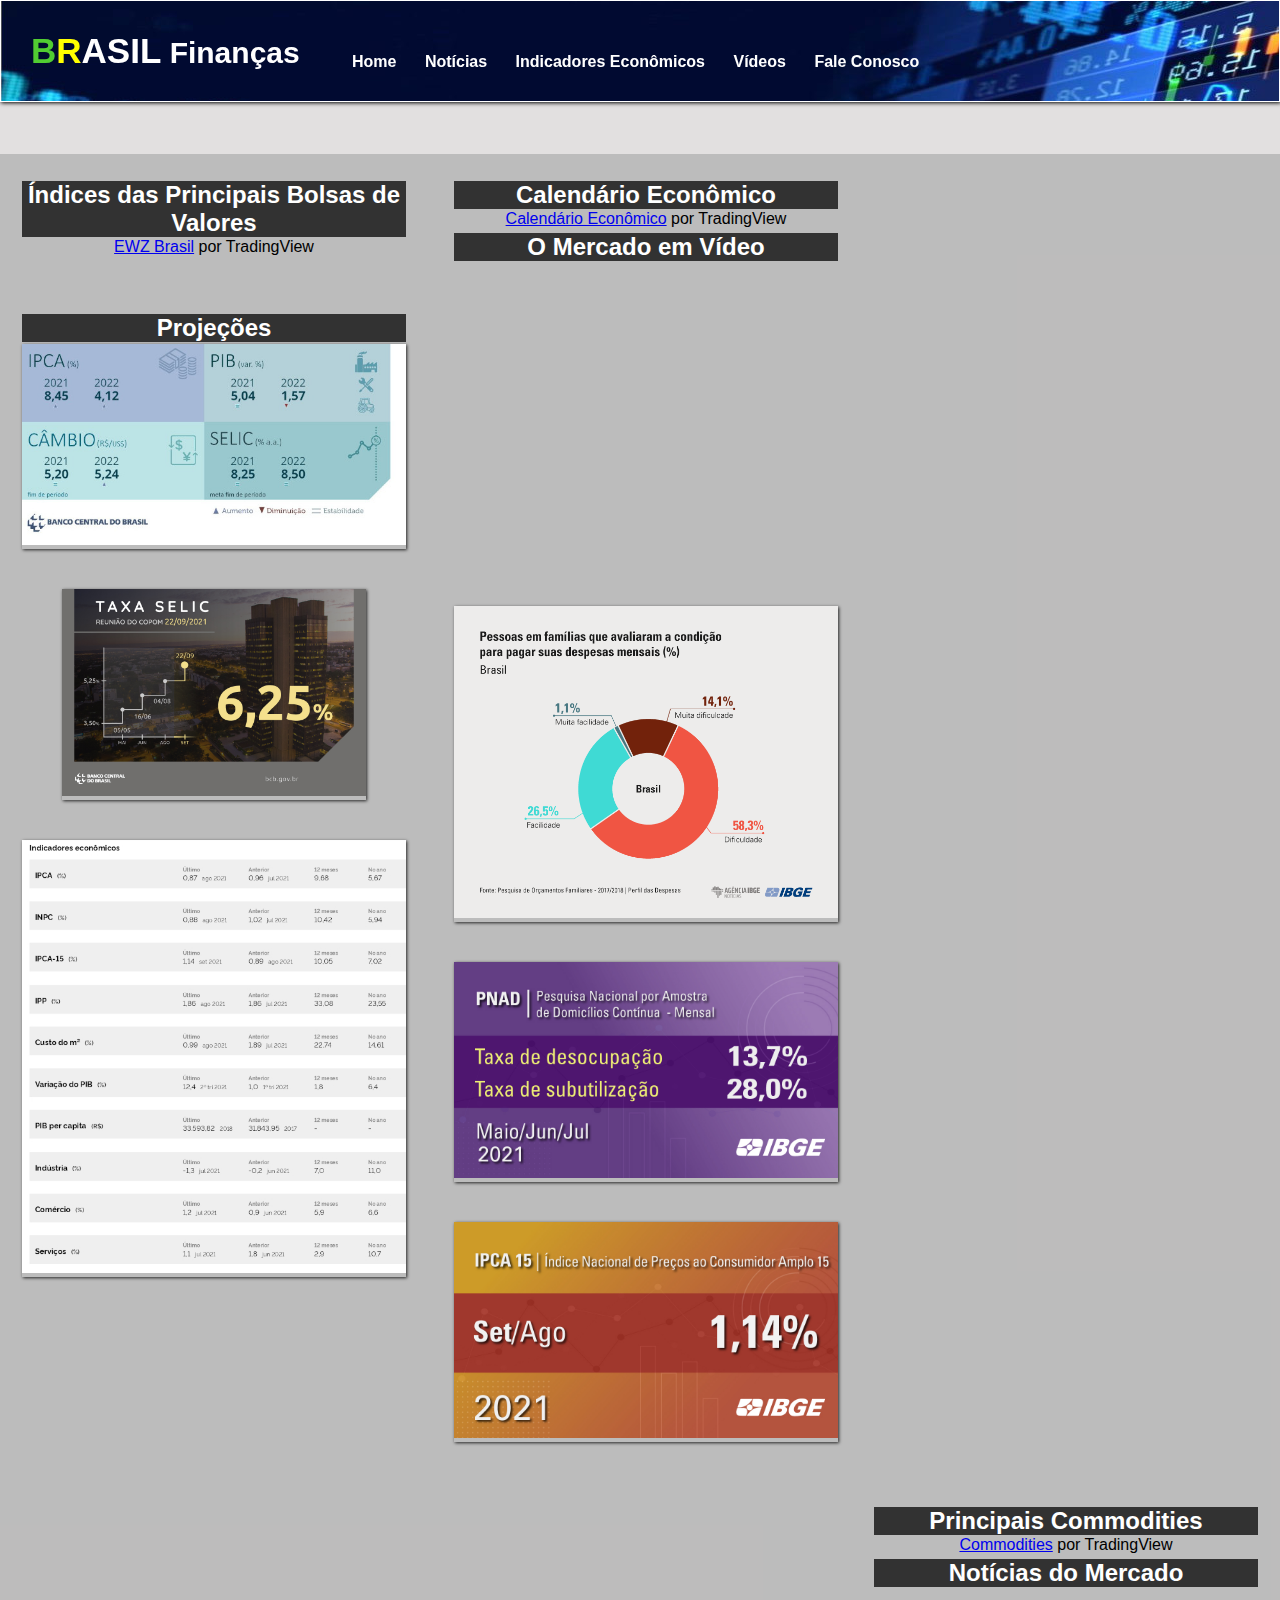
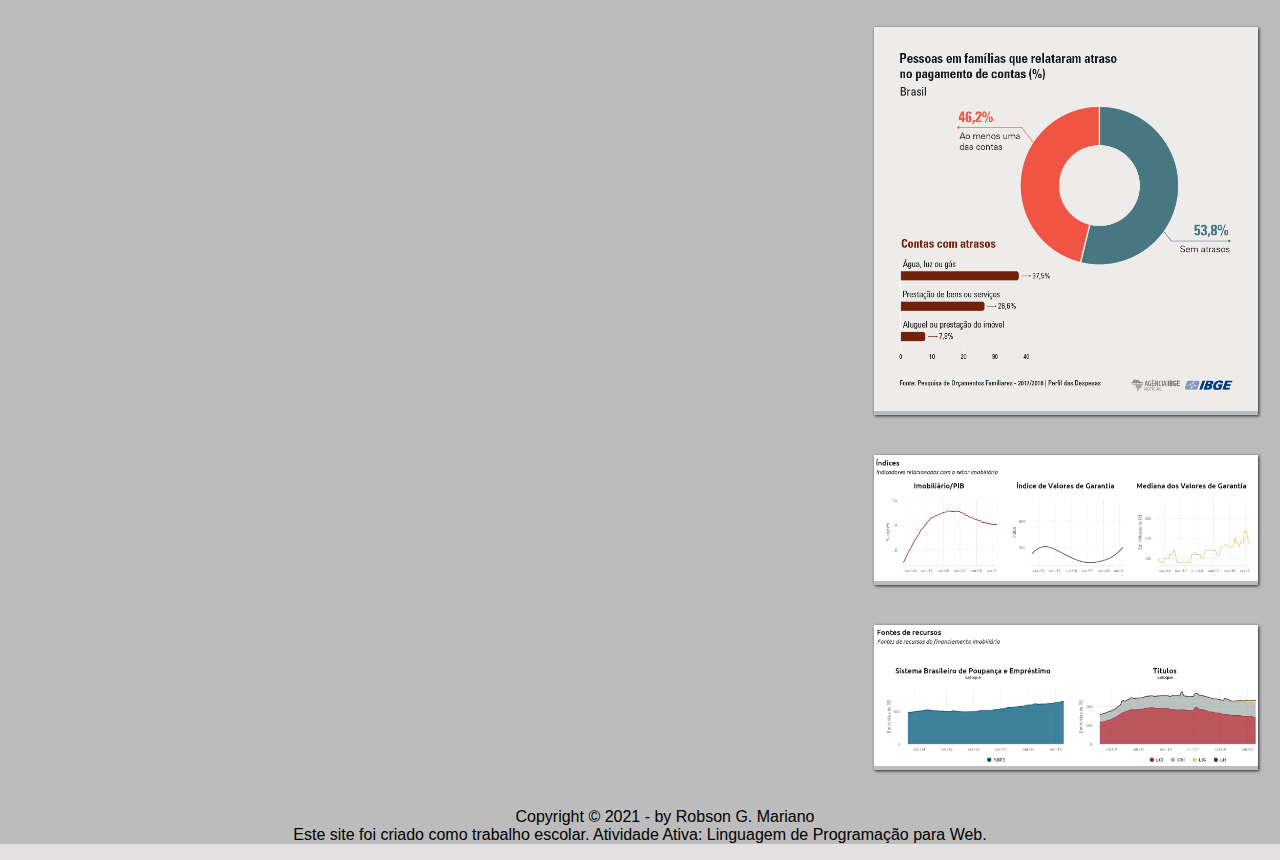
<file: index.html>
<!DOCTYPE html>
<html lang="pt-br">

<head>
    <meta charset="UTF-8"/>
    <title>BRASIL Finanças</title>
    <link rel="stylesheet" href="_css/estilo.css"/>
    <link rel="icon" href="_imagens/icon.png">
    <meta name="viewport" content="width=device-width, initial-scale=1.0, maximum-scale=1.0">
</head>

<body>
    <div id="interface">
        <header id="cabecalho">
        <hgroup style="background-image: url(_imagens/fundo1.jpg); border: 1px solid white; box-shadow: 1px 1px 4px black">
        <h1 style="text-align:left; position: relative; margin: 30px;color: white; font-size: 30px;"><b><a href="index.html" style="text-decoration:none; color:white"><span style="color:rgb(81, 205, 50); font-size:35px;">B</span><span style="color:yellow; font-size:35px;">R</span><span style="font-size: 35px">ASIL</span> Finanças</a></b></h1>
        </hgroup>

        <nav id="menu">
            <h1>Menu Principal</h1>
            <ul>
                <li><a href="index.html"><b>Home</b></a></li>
                <li><a href="noticias.html"><b>Notícias</b></a></li>
                <li><a href="indicadores.html"><b>Indicadores Econômicos</b></a></li>
                <li><a href="multimidia.html"><b>Vídeos</b></a></li>
                <li><a href="faleconosco.html"><b>Fale Conosco</b></a></li>
            </ul>
        </nav>

        <div class="tradingview-widget-container" style="box-shadow: 1px 1px 4px black;">
            <div class="tradingview-widget-container__widget"></div>
            <script type="text/javascript" src="https://s3.tradingview.com/external-embedding/embed-widget-ticker-tape.js" async>
            {
            "symbols": [
            {
                "description": "Dólar/Real",
                "proName": "FX_IDC:USDBRL"
            },
            {
                "description": "Euro/Real",
                "proName": "FX_IDC:EURBRL"
            },
            {
                "description": "Euro/Dólar",
                "proName": "FX:EURUSD"
            },
            {
                "description": "Bitcoin/Dólar",
                "proName": "BITSTAMP:BTCUSD"
            },
            {
                "description": "Bitcoin/Real",
                "proName": "BINANCE:BTCBRL"
            }
            ],
            "showSymbolLogo": true,
            "colorTheme": "dark",
            "isTransparent": false,
            "displayMode": "adaptive",
            "locale": "br"
            }
            </script>
        </div>
        </header>

        <section id="corpo">
            <article id="graf-indices">
            <h2>Índices das Principais Bolsas de Valores</h2>
            <div class="tradingview-widget-container">
                <div id="tradingview_db49d"></div>
                <div class="tradingview-widget-copyright"><a href="https://br.tradingview.com/symbols/AMEX-EWZ/" rel="noopener" target="_blank"><span class="blue-text">EWZ Brasil</span></a> por TradingView</div>
                <script type="text/javascript" src="https://s3.tradingview.com/tv.js"></script>
                <script type="text/javascript">
                new TradingView.MediumWidget(
                {
                "symbols": [
                [
                "EWZ Brasil",
                "AMEX:EWZ|1D"
                ],
                [
                "S&P 500 indicadores.html",
                "CURRENCYCOM:US500|1D"
                ],
                [
                "NASDAQ indicadores.html",
                "CURRENCYCOM:US100|1D"
                ],
                [
                "FTSE Inglaterra",
                "GLOBALPRIME:UK100|1D"
                ],
                [
                "DAX Alemanha",
                "GLOBALPRIME:GER30|1D"
                ],
                [
                "CAC França",
                "GLOBALPRIME:FRA40|1D"
                ],
                [
                "A50 China",
                "OANDA:CN50USD|1D"
                ]
                ],
                "chartOnly": false,
                "width": "100%",
                "height": 350,
                "locale": "br",
                "colorTheme": "light",
                "gridLineColor": "rgba(42, 46, 57, 0.17)",
                "fontColor": "#787b86",
                "isTransparent": false,
                "autosize": true,
                "showFloatingTooltip": true,
                "scalePosition": "right",
                "scaleMode": "Logarithmic",
                "fontFamily": "Trebuchet MS, sans-serif",
                "noTimeScale": false,
                "chartType": "area",
                "lineColor": "#2962ff",
                "bottomColor": "rgba(41, 98, 255, 0)",
                "topColor": "rgba(41, 98, 255, 0.3)",
                "container_id": "tradingview_db49d"
                }
                );
                </script>
                </div>
            </article>

            <br>

            <article>
                <fxwidget-cc amount="1" decimals="2" large="false" shadow="true" symbol="true" grouping="true" border="true" from="USD" to="BRL" background-color="#a2add0" border-radius="0.3"></fxwidget-cc><script async src="https://s.fx-w.io/widgets/currency-converter/latest.js"></script>
            </article>

            <article>
                <h2 style="margin-top:40px;">Projeções</h2>
                <figure class="indices">
                    <img src="_imagens/indices.jpg" style="width: 100%;">
                </figure>
            </article>

            <article id="selic">
                <figure class="selic">
                <img id="selic" src="_imagens/selic.jpeg" style="width:100%;">
                </figure>
            </article>

            <article>
                <figure class="indicadores1">
                    <img src="_imagens/indicadores1.jpg" style="width: 100%;">
                </figure>
            </article>
    
        </section>

        <section id="lateral1">
            <article id="calendario-economico">
            <h2>Calendário Econômico</h2>
            <div class="tradingview-widget-container">
                <div class="tradingview-widget-container__widget"></div>
                <div class="tradingview-widget-copyright"><a href="https://br.tradingview.com/markets/currencies/economic-calendar/" rel="noopener" target="_blank"><span class="blue-text">Calendário Econômico</span></a> por TradingView</div>
                <script type="text/javascript" src="https://s3.tradingview.com/external-embedding/embed-widget-events.js" async>
                {
                "width": "100%",
                "height": 350,
                "colorTheme": "light",
                "isTransparent": false,
                "locale": "br",
                "importanceFilter": "0,1",
                "currencyFilter": "BRL"
                }
                </script>
            </div>
            </article>

            <article>
                <h2>O Mercado em Vídeo</h2>
                <iframe width="100%" height="300" src="https://www.youtube.com/embed/NVVhCYCeh_s" title="YouTube video player" frameborder="0" allow="accelerometer; autoplay; clipboard-write; encrypted-media; gyroscope; picture-in-picture" allowfullscreen></iframe>
            </article>

            <article>
                <figure class="contas">
                    <img src="_imagens/contas.png" style="width: 100%;">
                </figure>
            </article>

            <article>
                <figure class="desemprego">
                    <img src="_imagens/desemprego.jpeg" style="width:100%;">
                </figure>
            </article>

            <article>
                <figure class="ipca_15">
                    <img src="_imagens/ipca_15.jpeg" style="width:100%;">
                </figure>
            </article>

        </section>

        <aside id="lateral2">
            <article id="commodities">
            <h2>Principais Commodities</h2>
            <div class="tradingview-widget-container">
                <div class="tradingview-widget-container__widget"></div>
                <div class="tradingview-widget-copyright"><a href="https://br.tradingview.com/markets/futures/" rel="noopener" target="_blank"><span class="blue-text">Commodities</span></a> por TradingView</div>
                <script type="text/javascript" src="https://s3.tradingview.com/external-embedding/embed-widget-market-quotes.js" async>
                {
                "width": "100%",
                "height": 350,
                "symbolsGroups": [
                {
                "name": "Commodities",
                "originalName": "Commodities",
                "symbols": [
                {
                "name": "TVC:USOIL",
                "displayName": "Petr WTI"
                },
                {
                "name": "TVC:UKOIL",
                "displayName": "Petr Brent"
                },
                {
                "name": "CURRENCYCOM:GOLD",
                "displayName": "Ouro"
                },
                {
                "name": "CURRENCYCOM:SILVER",
                "displayName": "Prata"
                },
                {
                "name": "EASYMARKETS:CPRUSD",
                "displayName": "Cobre"
                },
                {
                "name": "COMEX:TIO2!",
                "displayName": "Min Ferro"
                },
                {
                "name": "EASYMARKETS:SOYUSD",
                "displayName": "Soja"
                },
                {
                "name": "EASYMARKETS:WHTUSD",
                "displayName": "Trigo"
                },
                {
                "name": "EASYMARKETS:CRNUSD",
                "displayName": "Milho"
                }
                ]
                }
                ],
                "showSymbolLogo": true,
                "colorTheme": "light",
                "isTransparent": false,
                "locale": "br"
                }
                </script>
            </div>
            </article>

            <article>
                <h2>Notícias do Mercado</h2>
                <script type="text/javascript" src="https://feed.mikle.com/js/fw-loader.js" width="100%" preloader-text="Loading" data-fw-param="149989/"></script>
            </article>

            <article>
                <figure class="atraso">
                    <img src="_imagens/atraso.png" style="width: 100%;">
                </figure>
            </article>

            <article>
                <figure class="imobiliario2">
                    <img src="_imagens/imobiliario2.jpg" style="width: 100%;">
                </figure>
            </article>

            <article>
                <figure class="imobiliario1">
                    <img src="_imagens/imobiliario1.jpg" style="width: 100%;">
                </figure>
            </article>

        </aside>
        <br>
        <footer id="rodape">
            <p>Copyright &copy; 2021 - by Robson G. Mariano <br/>
            Este site foi criado como trabalho escolar. Atividade Ativa: Linguagem de Programação para Web.</p>
        </footer>

    </div>
</body>
</html>
</file>
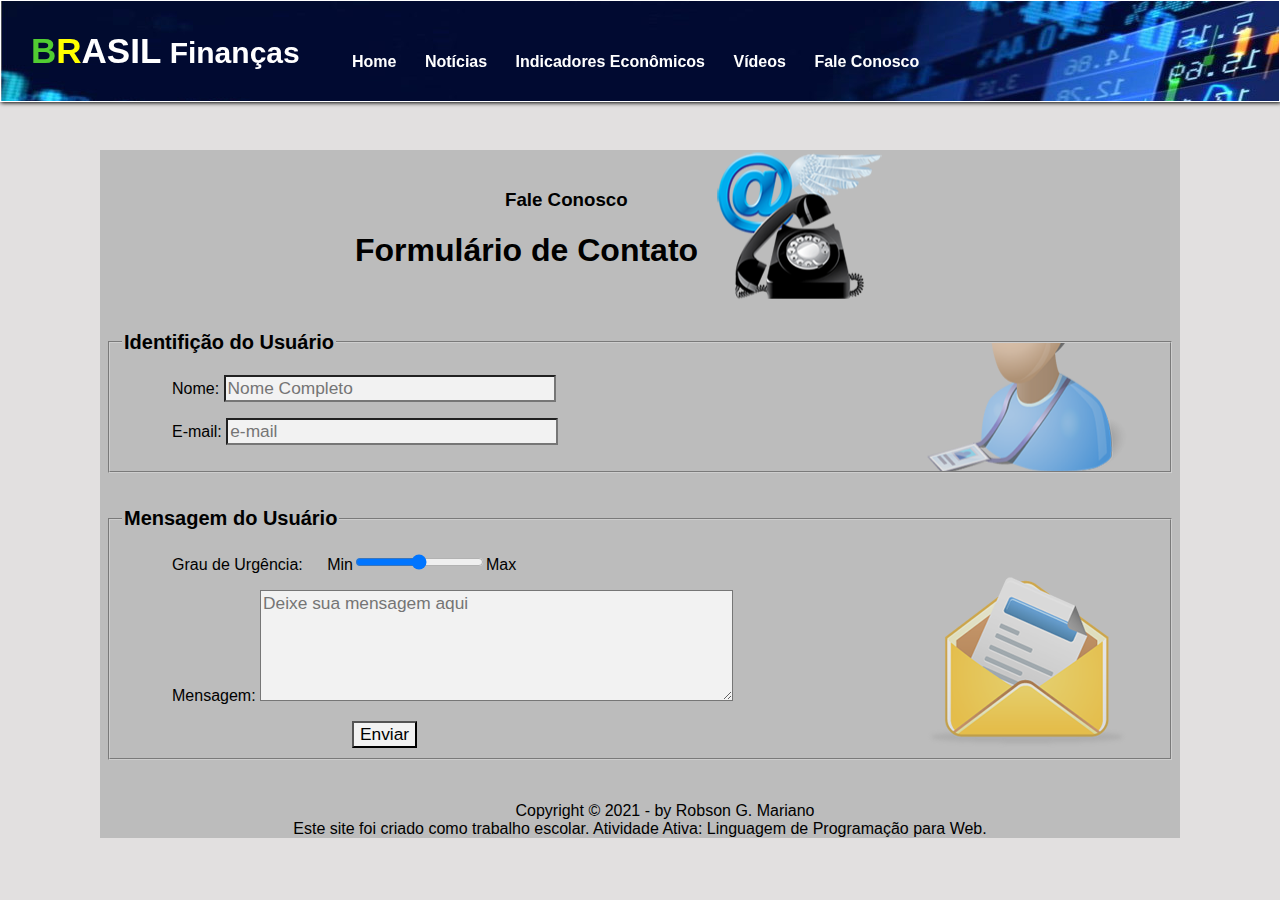
<file: faleconosco.html>
<!DOCTYPE html>
<html lang="pt-br">

<head>
    <meta charset="UTF-8"/>
    <title>BRASIL Finanças</title>
    <link rel="stylesheet" href="_css/estilo.css"/>
    <link rel="stylesheet" href="_css/form.css">
    <link rel="icon" href="_imagens/icon.png">
    <script>
        function Enviar() {
            var mail = document.getElementById("campoEmail");
            var nome = document.getElementById("campoNome");
                if (nome.value != "" && mail.value != "") {
                    alert('Obrigado Sr(a) ' + nome.value + ', sua mensagem foi encaminhada com sucesso!');
                }
        }
    </script>
</head>

<body>
    <div id="interface">
        <header id="cabecalho">
        <hgroup style="background-image: url(_imagens/fundo1.jpg); border: 1px solid white; box-shadow: 1px 1px 4px black">
        <h1 style="text-align:left; position: relative; margin: 30px;color: white; font-size: 30px;"><b><a href="br_financas.html" style="text-decoration:none; color:white"><span style="color:rgb(81, 205, 50); font-size:35px;">B</span><span style="color:yellow; font-size:35px;">R</span><span style="font-size: 35px">ASIL</span> Finanças</a></b></h1>
        </hgroup>

        <nav id="menu">
            <h1>Menu Principal</h1>
            <ul>
                <li><a href="index.html"><b>Home</b></a></li>
                <li><a href="noticias.html"><b>Notícias</b></a></li>
                <li><a href="indicadores.html"><b>Indicadores Econômicos</b></a></li>
                <li><a href="multimidia.html"><b>Vídeos</b></a></li>
                <li><a href="faleconosco.html"><b>Fale Conosco</b></a></li>
            </ul>
        </nav>
        </header>

        <hgroup id="faleConosco">
            <h3>Fale Conosco</h3>
            <h1>Formulário de Contato</h1>
        </hgroup>

        <form method="POST" id="formularioContato" action="mailto:robson.gmariano@hotmail.com">           <!--Tudo o que está entre form faz parte do formulário-->
            <fieldset id="usuario"><legend style="font-weight: bold; font-size: 15pt;">Identifição do Usuário</legend> <!--fildset é um conjunto de campos-->
            <p><label for="campoNome">Nome: </label><input type="text" name="textoNome" id="campoNome" size="30" maxlength="30" placeholder="Nome Completo" required="required"/></p>
            <p><label for="campoEmail">E-mail: </label><input type="email" name="textoEmail" id="campoEmail" size="30" maxlength="30" placeholder="e-mail" required="required"/></p>
            </fieldset>
            <br>
            <fieldset id="mensagem"><legend style="font-weight: bold; font-size: 15pt">Mensagem do Usuário</legend>
                <p><label for="campoGrau" style="padding-right: 20px;">Grau de Urgência:</label>
                Min<input type="range" name="textoGrau" id="campoGrau" min="0" max="10" step="1"/>Max</p> <!--step é de quanto em quanto de valor que pula-->
                <p><label for="campoMensagem">Mensagem:</label>
                <textarea name="textoMensagem" id="campoMensagem" cols="45" rows="5" placeholder="Deixe sua mensagem aqui"></textarea></p>

                <input type="submit" class="enviar" onclick="Enviar();" value="Enviar"/>
            </fieldset>
    
        </form>

        <section id="contato">
            <article id="formulario">
                
            </article>
        </section>
        <br>
        <footer id="rodape">
            <p>Copyright &copy; 2021 - by Robson G. Mariano <br/>
            Este site foi criado como trabalho escolar. Atividade Ativa: Linguagem de Programação para Web.</p>
        </footer>

    </div>
</body>
</html>
</file>
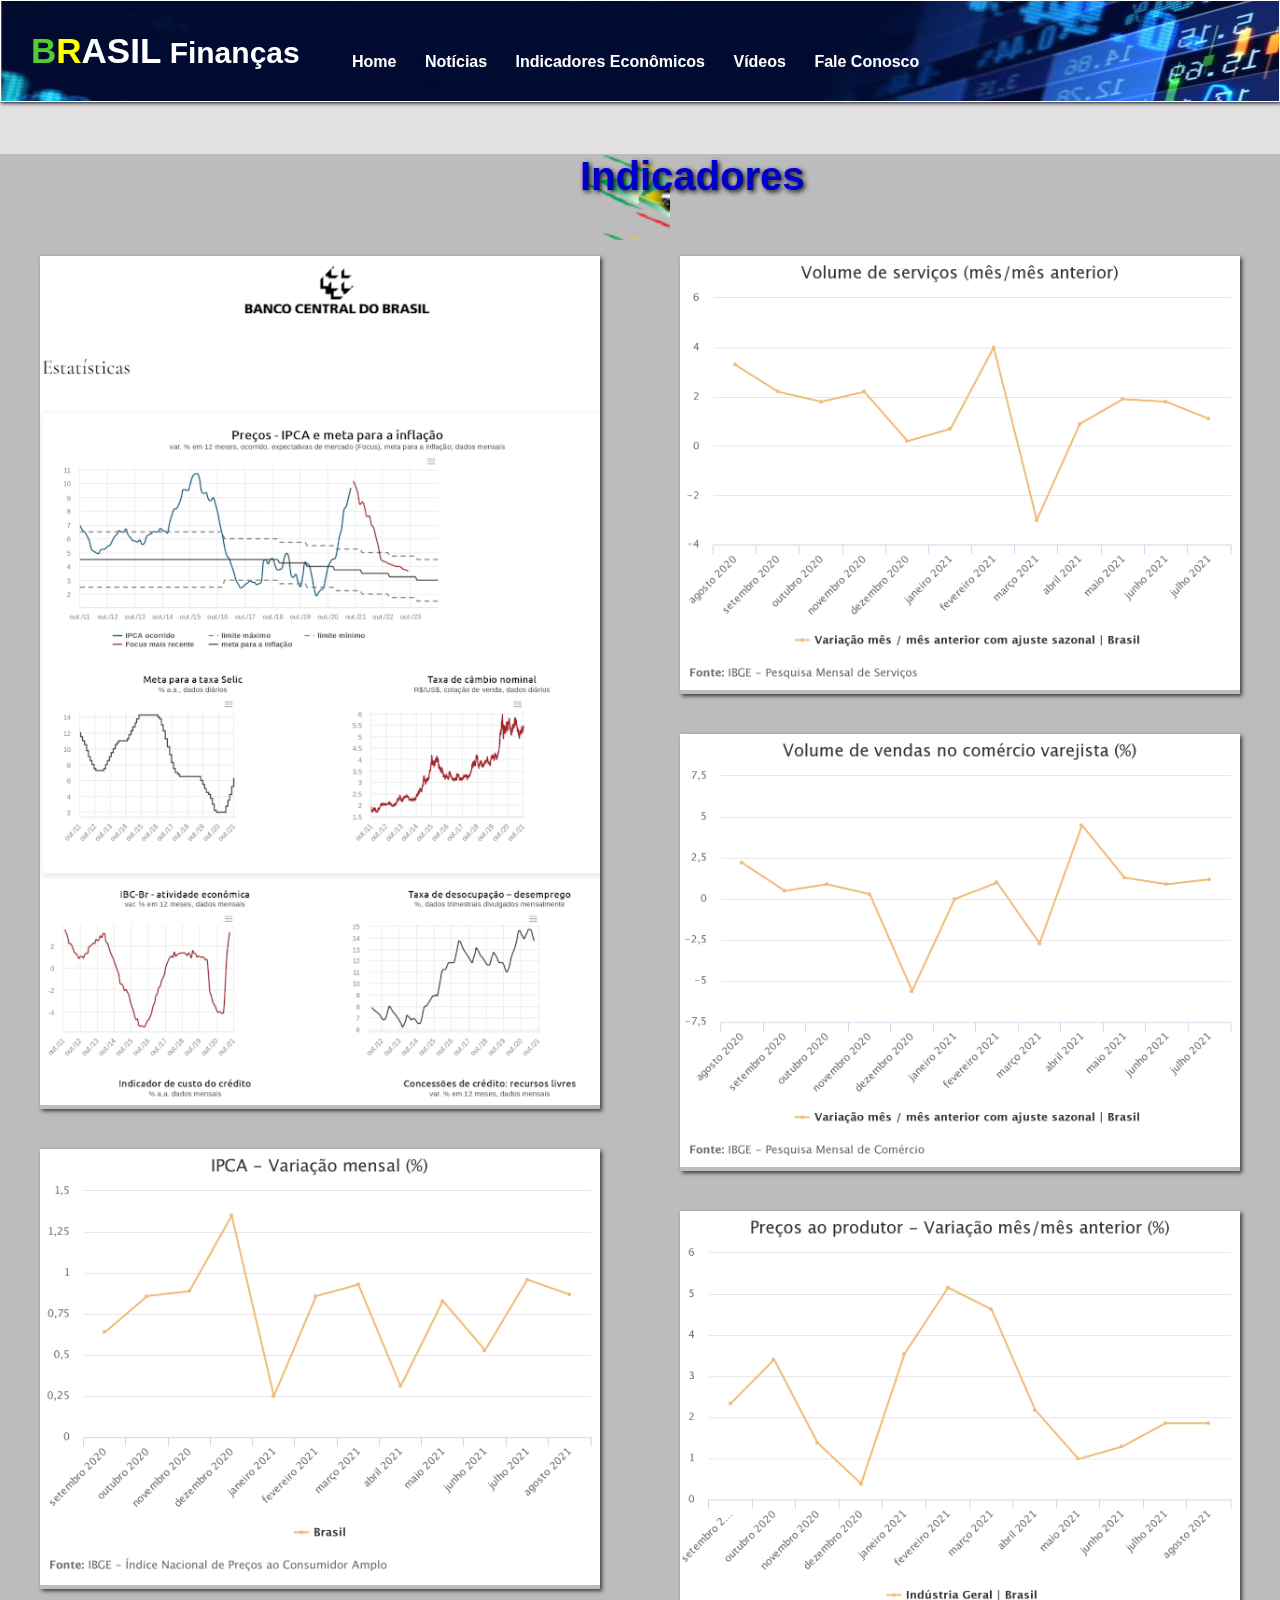
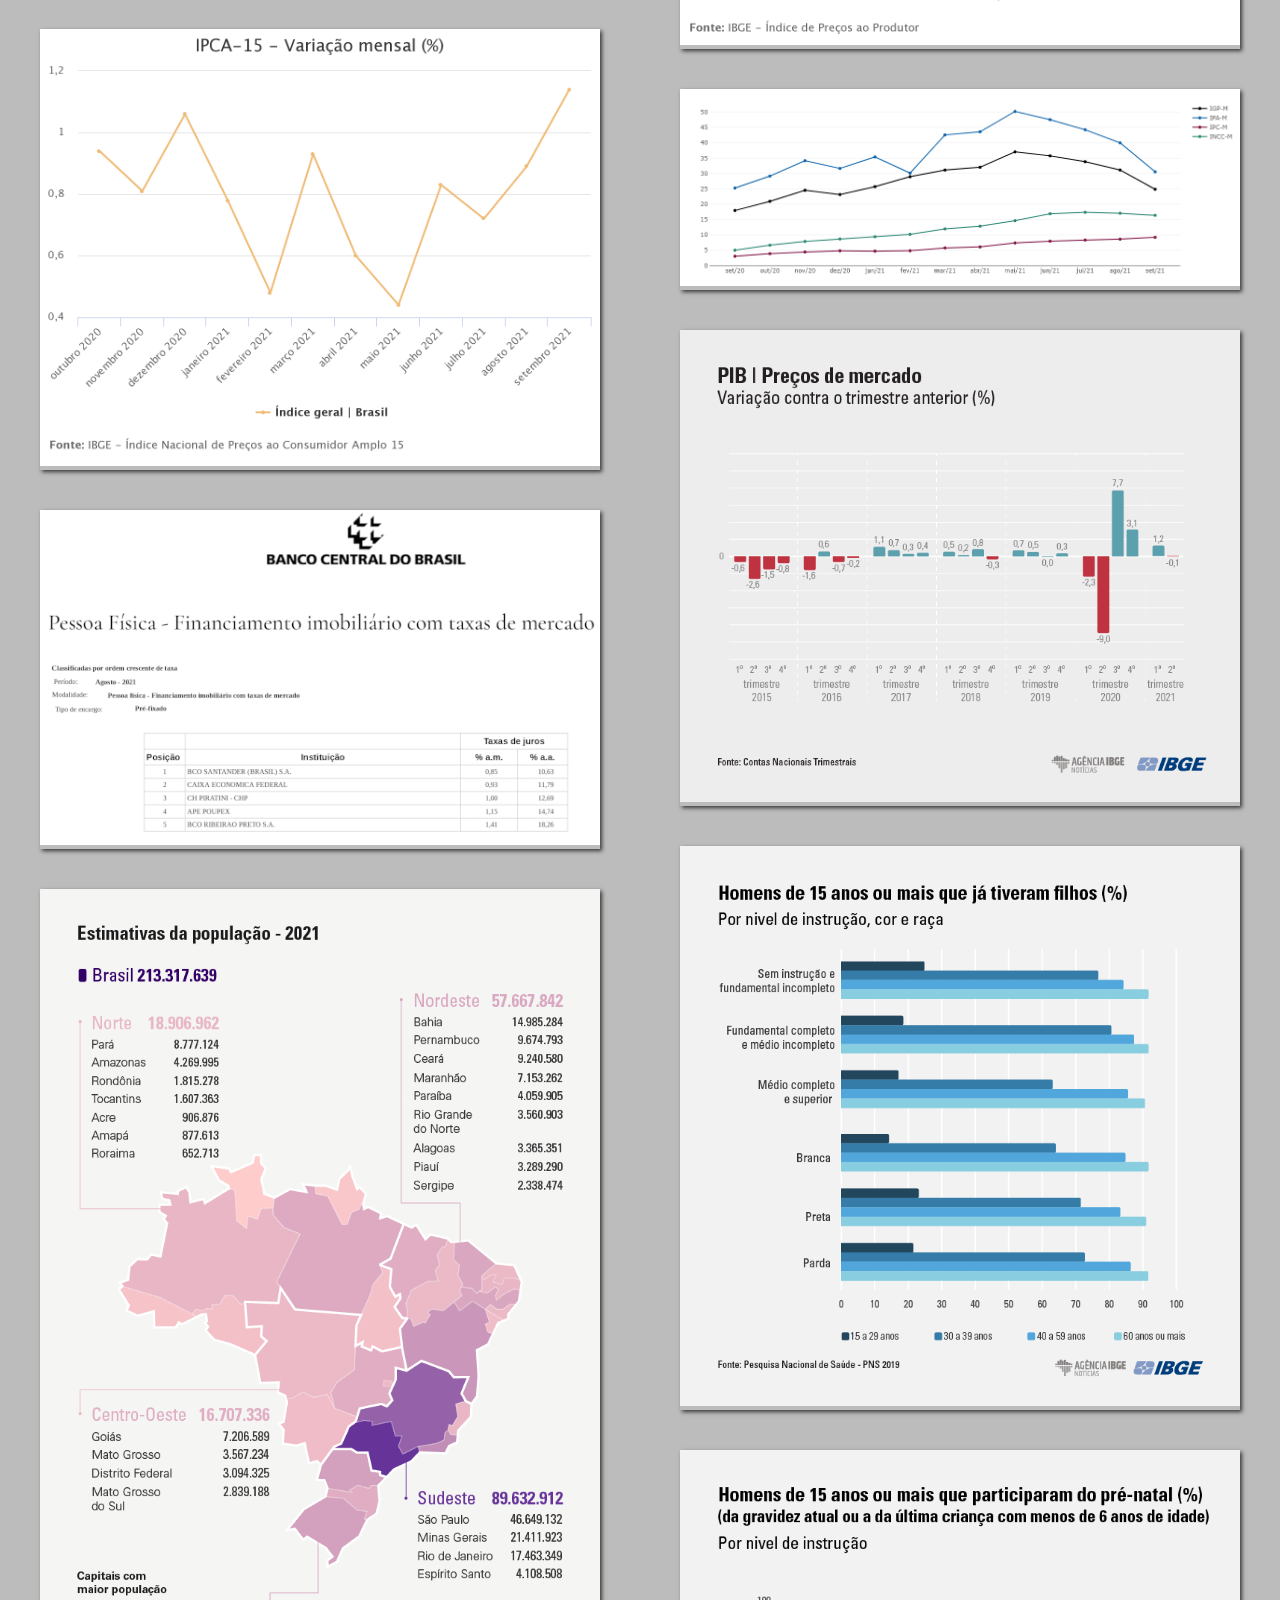
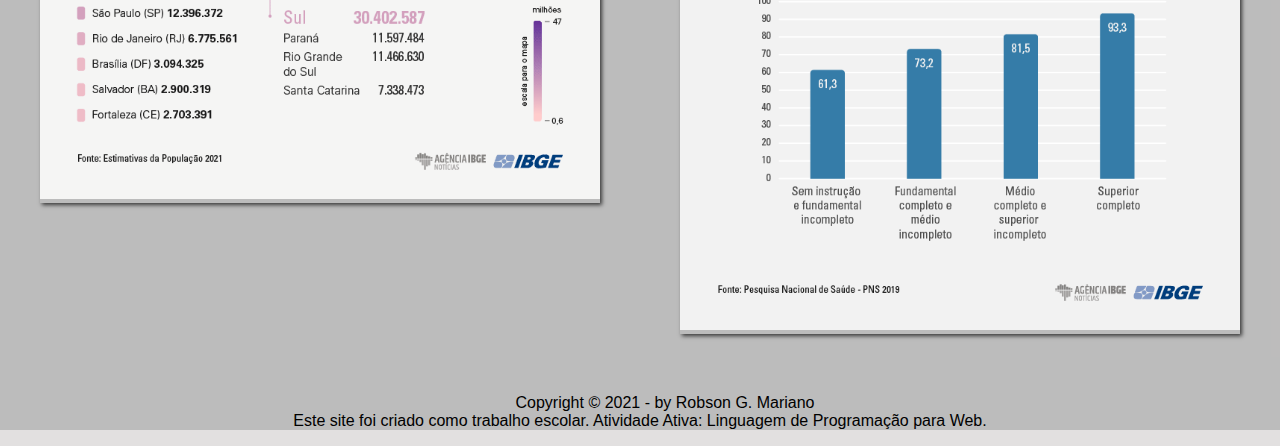
<file: indicadores.html>
<!DOCTYPE html>
<html lang="pt-br">

<head>
    <meta charset="UTF-8"/>
    <title>BRASIL Finanças</title>
    <link rel="stylesheet" href="_css/estilo.css"/>
    <link rel="icon" href="_imagens/icon.png">
</head>

<body>
    <div id="interface">
        <header id="cabecalho">
        <hgroup style="background-image: url(_imagens/fundo1.jpg); border: 1px solid white; box-shadow: 1px 1px 4px black">
        <h1 style="text-align:left; position: relative; margin: 30px;color: white; font-size: 30px;"><b><a href="br_financas.html" style="text-decoration:none; color:white"><span style="color:rgb(81, 205, 50); font-size:35px;">B</span><span style="color:yellow; font-size:35px;">R</span><span style="font-size: 35px">ASIL</span> Finanças</a></b></h1>
        </hgroup>

        <nav id="menu">
            <h1>Menu Principal</h1>
            <ul>
                <li><a href="index.html"><b>Home</b></a></li>
                <li><a href="noticias.html"><b>Notícias</b></a></li>
                <li><a href="indicadores.html"><b>Indicadores Econômicos</b></a></li>
                <li><a href="multimidia.html"><b>Vídeos</b></a></li>
                <li><a href="faleconosco.html"><b>Fale Conosco</b></a></li>
            </ul>
        </nav>
        </header>

        <hgroup style="background-image: url(_imagens/brasil_logo.png); margin-left: 580px; margin-right: 610px; padding-bottom: 15px;">
            <h1 style="margin-top: 140px; text-align: center; font-size: 40px; position: relative; color: mediumblue; text-shadow: 2px 2px 5px rgba(0,0,0,.9);">Indicadores</h1>
        </hgroup>

        <section id="indicadores">
            <article>
                <figure class="indices_gerais">
                    <img src="_imagens/indices_gerais.jpg" width="100%;">
                </figure>
            </article>
            
            <article>
                <figure id="ipca">
                    <img src="_imagens/ipca.png" width="100%">
                </figure>
            </article>

            <article>
                <figure id="ipca15">
                    <img src="_imagens/ipca15.png" width="100%">
                </figure>
            </article>

            <article>
                <figure id="juros4">
                    <img src="_imagens/Taxa de juros4.jpg" width="100%">
                </figure>
            </article>

            <article>
                <figure id="populacao">
                    <img src="_imagens/populacao.png" width="100%">
                </figure>
            </article>
            
        </section>

        <aside id="indicadoreslateral">
            <article>
                <figure class="servicos">
                    <img src="_imagens/servicos.png" width="100%">
                </figure>
            </article>

            <article>
                <figure class="vendas">
                    <img src="_imagens/vendas.png" width="100%">
                </figure>
            </article>

            <article>
                <figure class="produtor">
                    <img src="_imagens/produtor.png" width="100%">
                </figure>
            </article>

            <article>
                <figure class="igpm">
                    <img src="_imagens/igpm.png" width="100%">
                </figure>
            </article>

            <article>
                <figure class="pib">
                    <img src="_imagens/pib.png" width="100%">
                </figure>
            </article>

            <article>
                <figure class="paternidade">
                    <img src="_imagens/paternidade.png" width="100%">
                </figure>
            </article>

            <article>
                <figure class="prenatal">
                    <img src="_imagens/prenatal.png" width="100%">
                </figure>
            </article>

        </aside>

        <footer id="rodape">
            <p>Copyright &copy; 2021 - by Robson G. Mariano <br/>
            Este site foi criado como trabalho escolar. Atividade Ativa: Linguagem de Programação para Web.</p>
        </footer>

    </div>
</body>
</html>
</file>
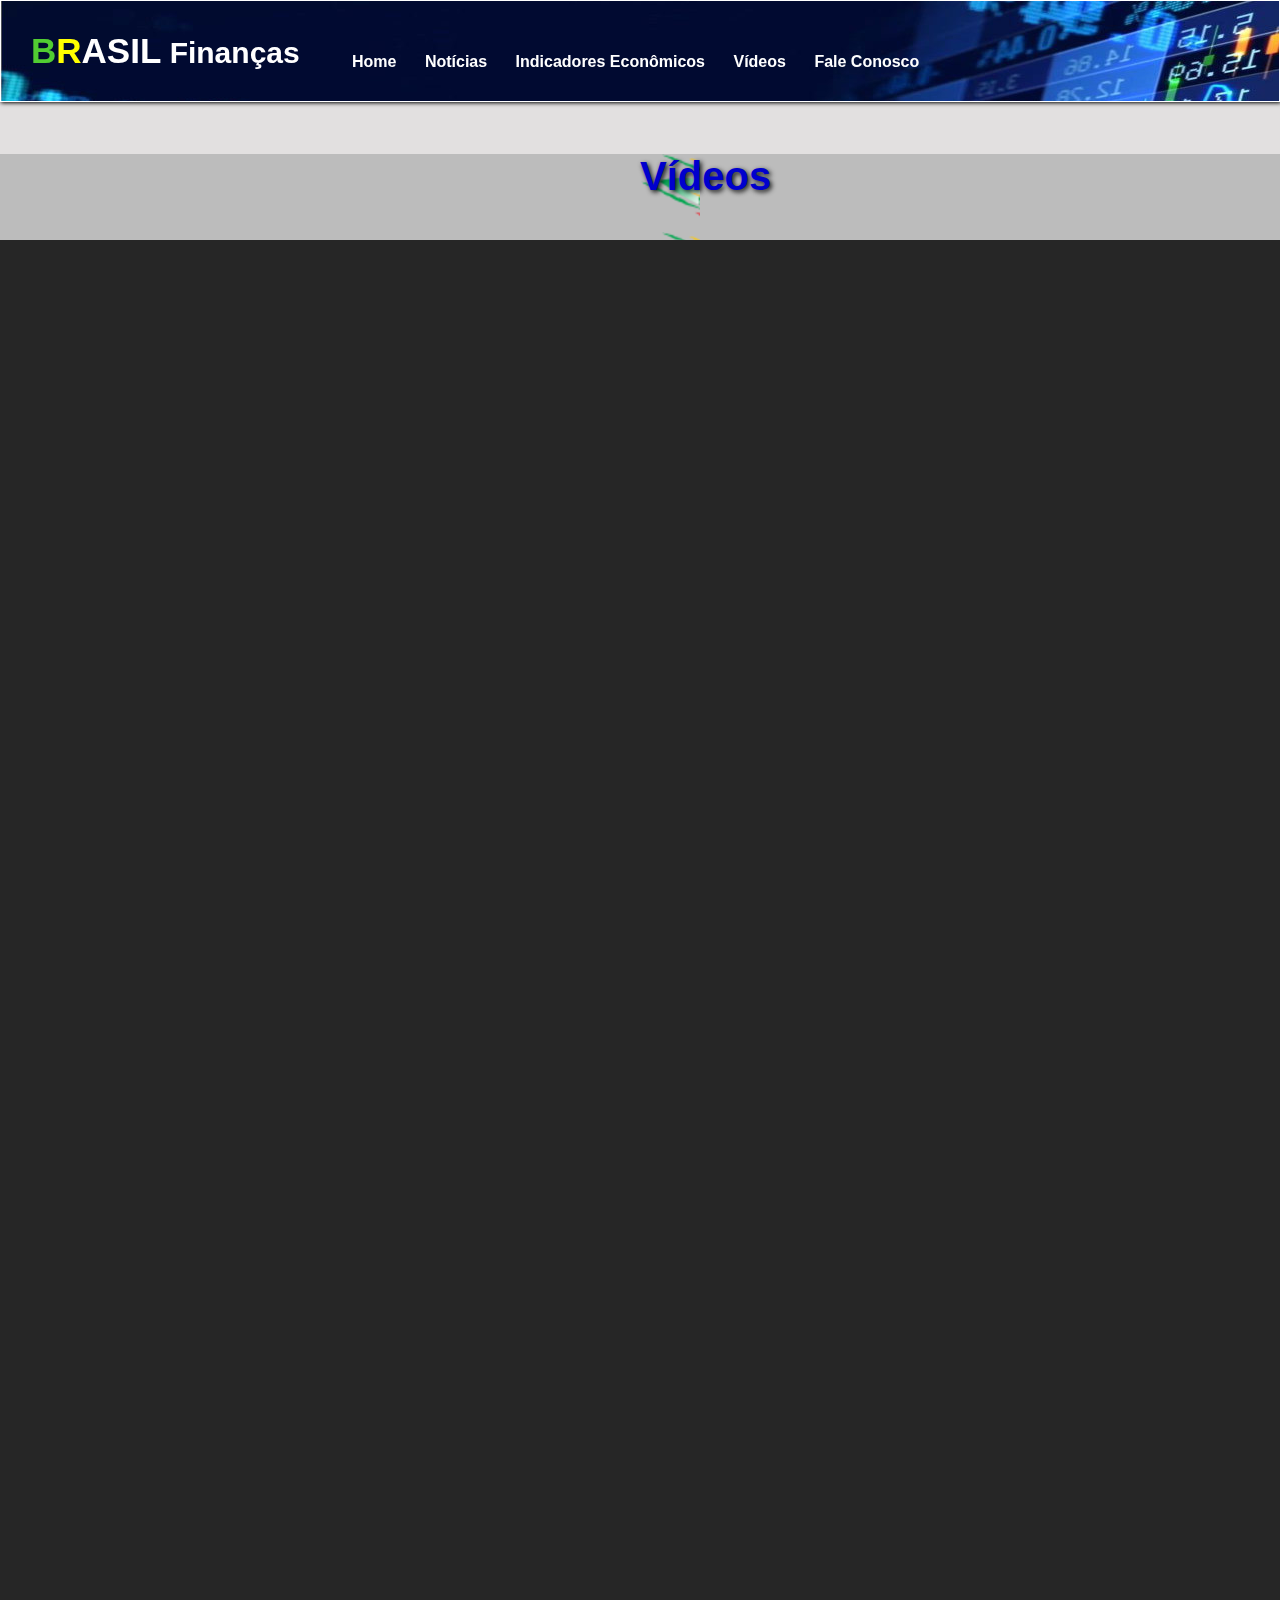
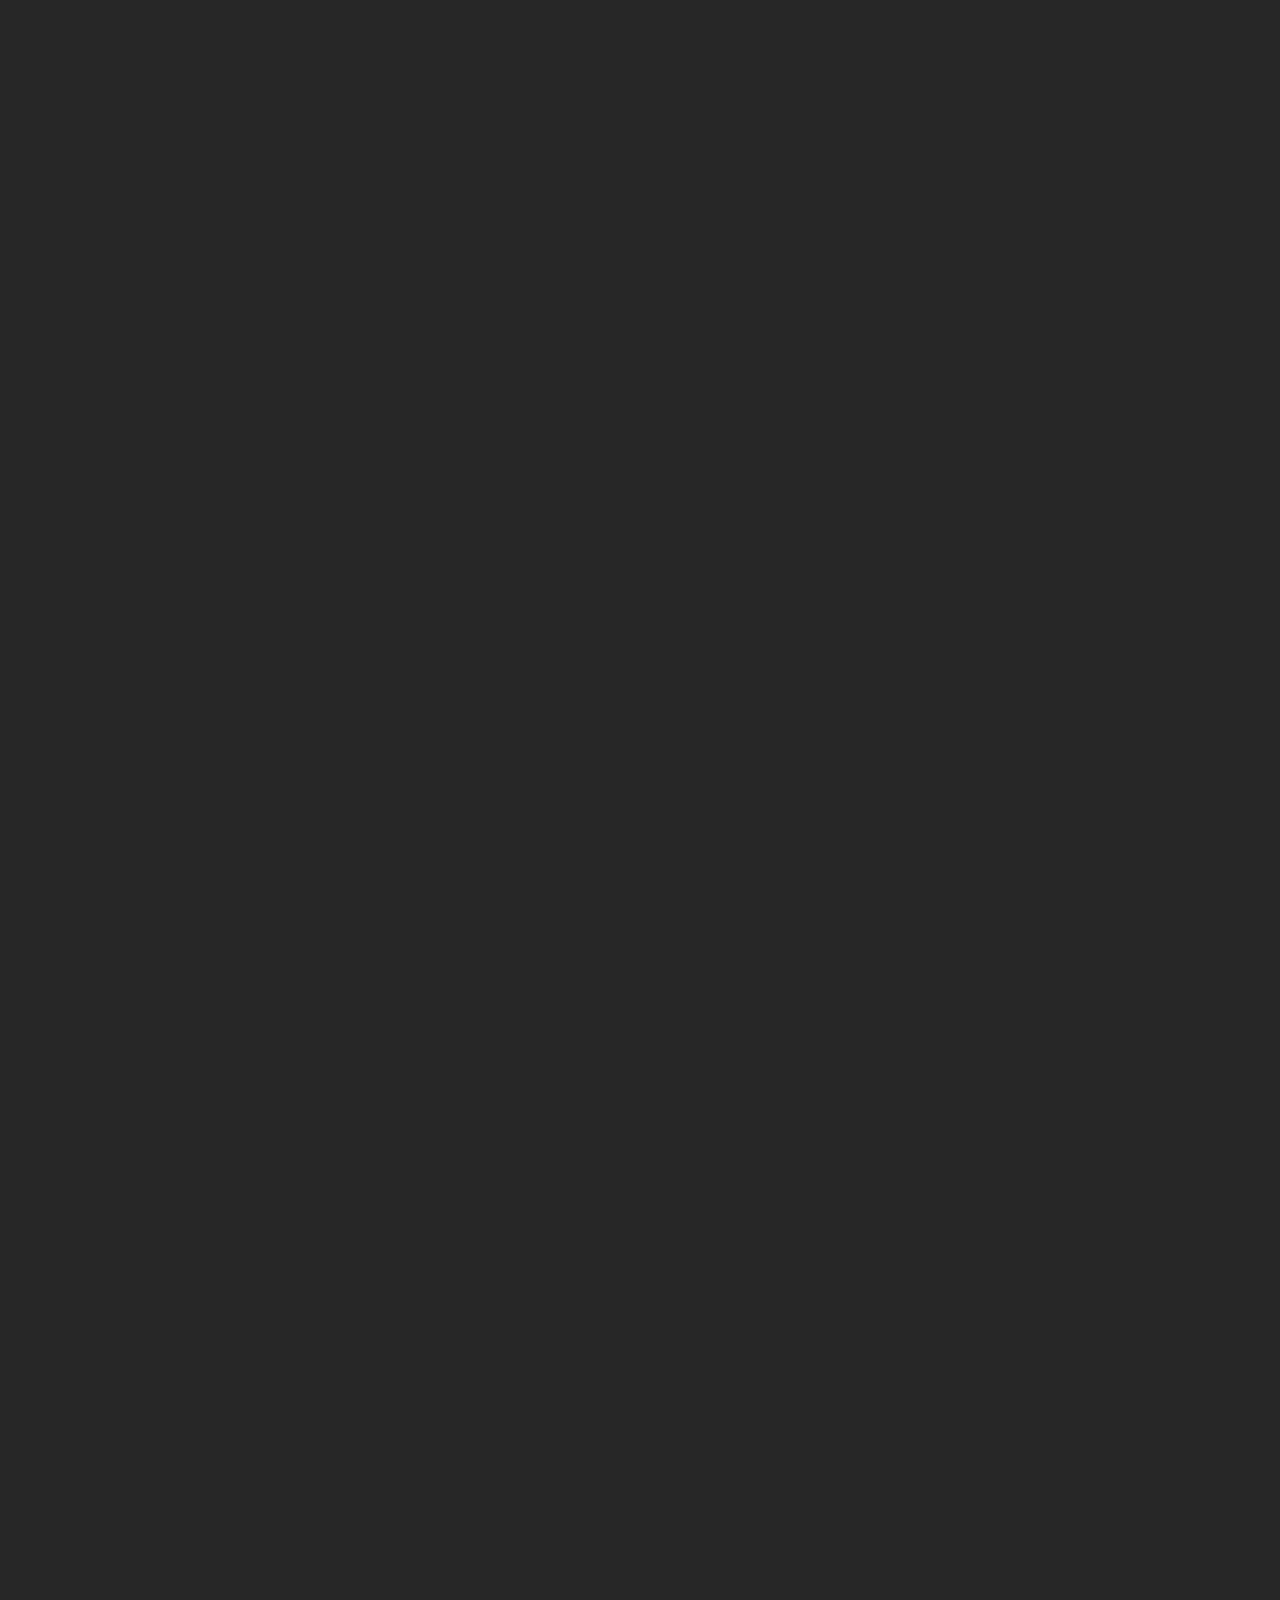
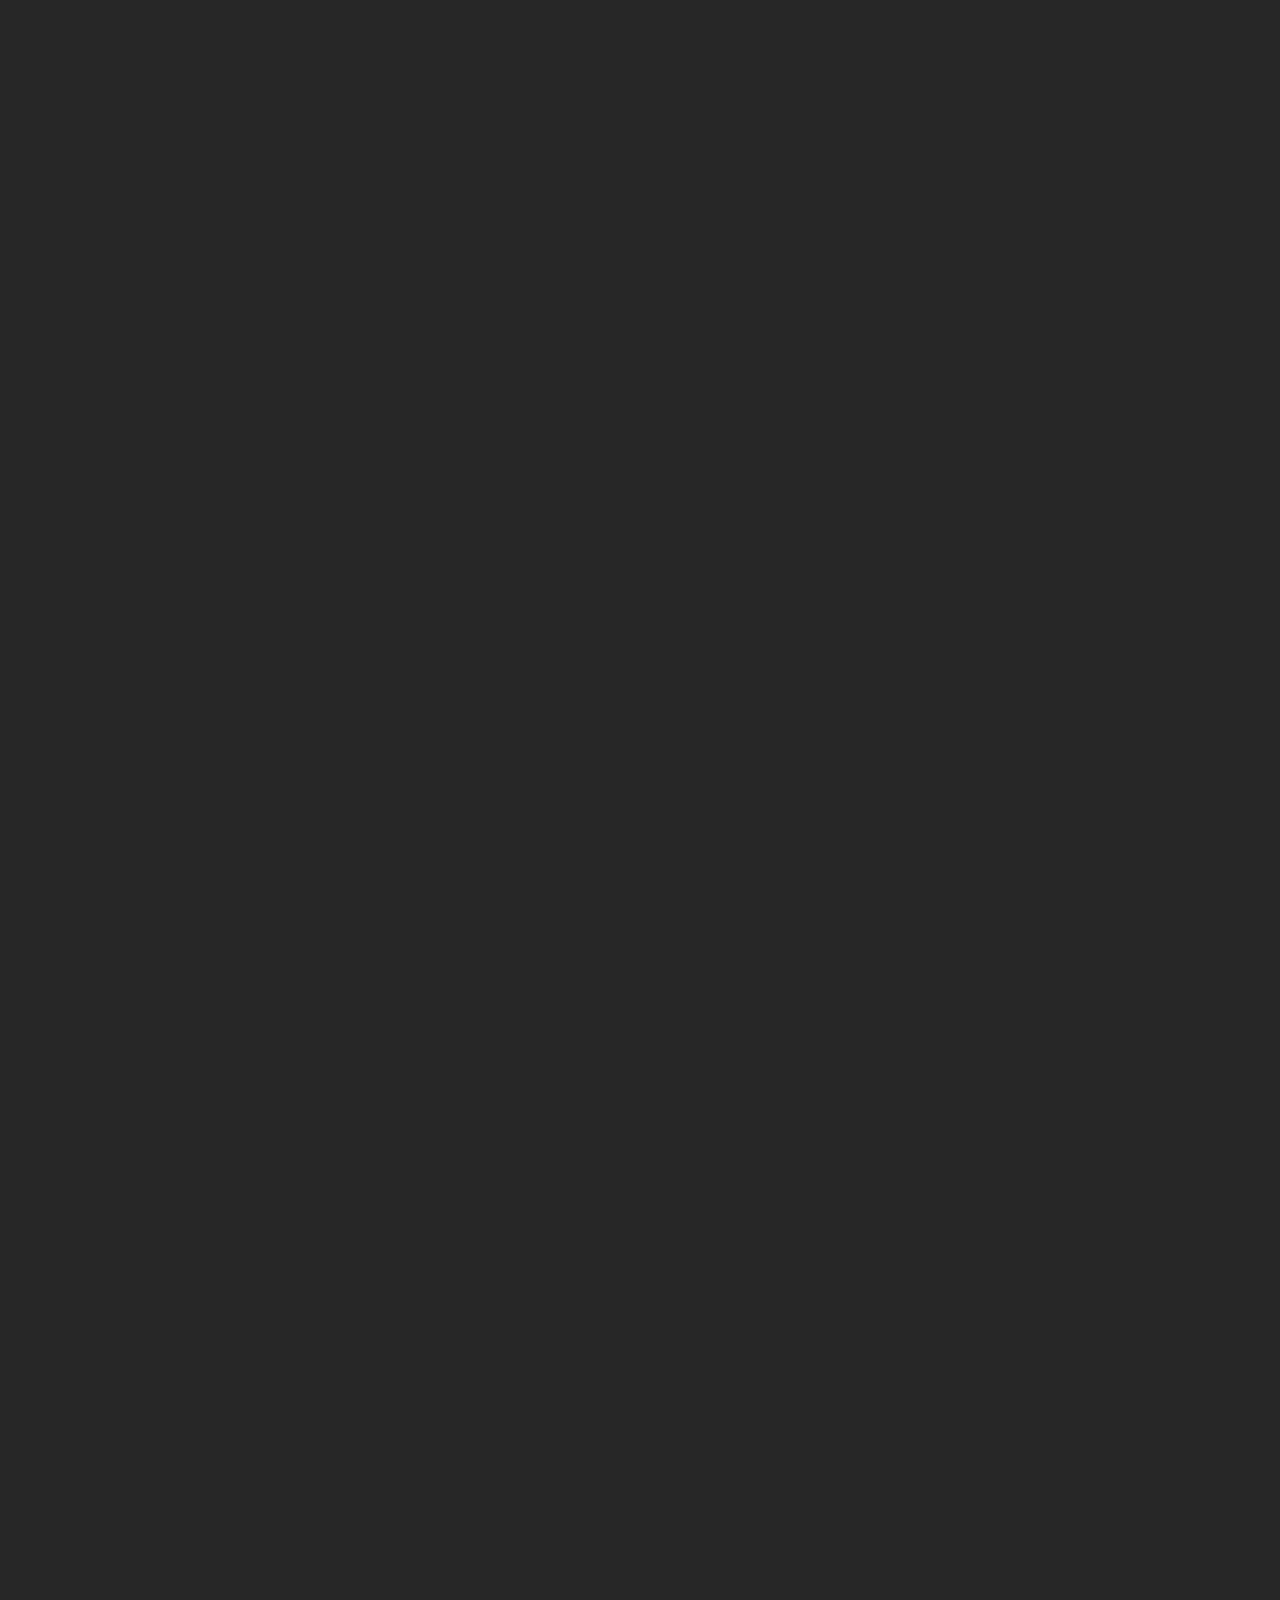
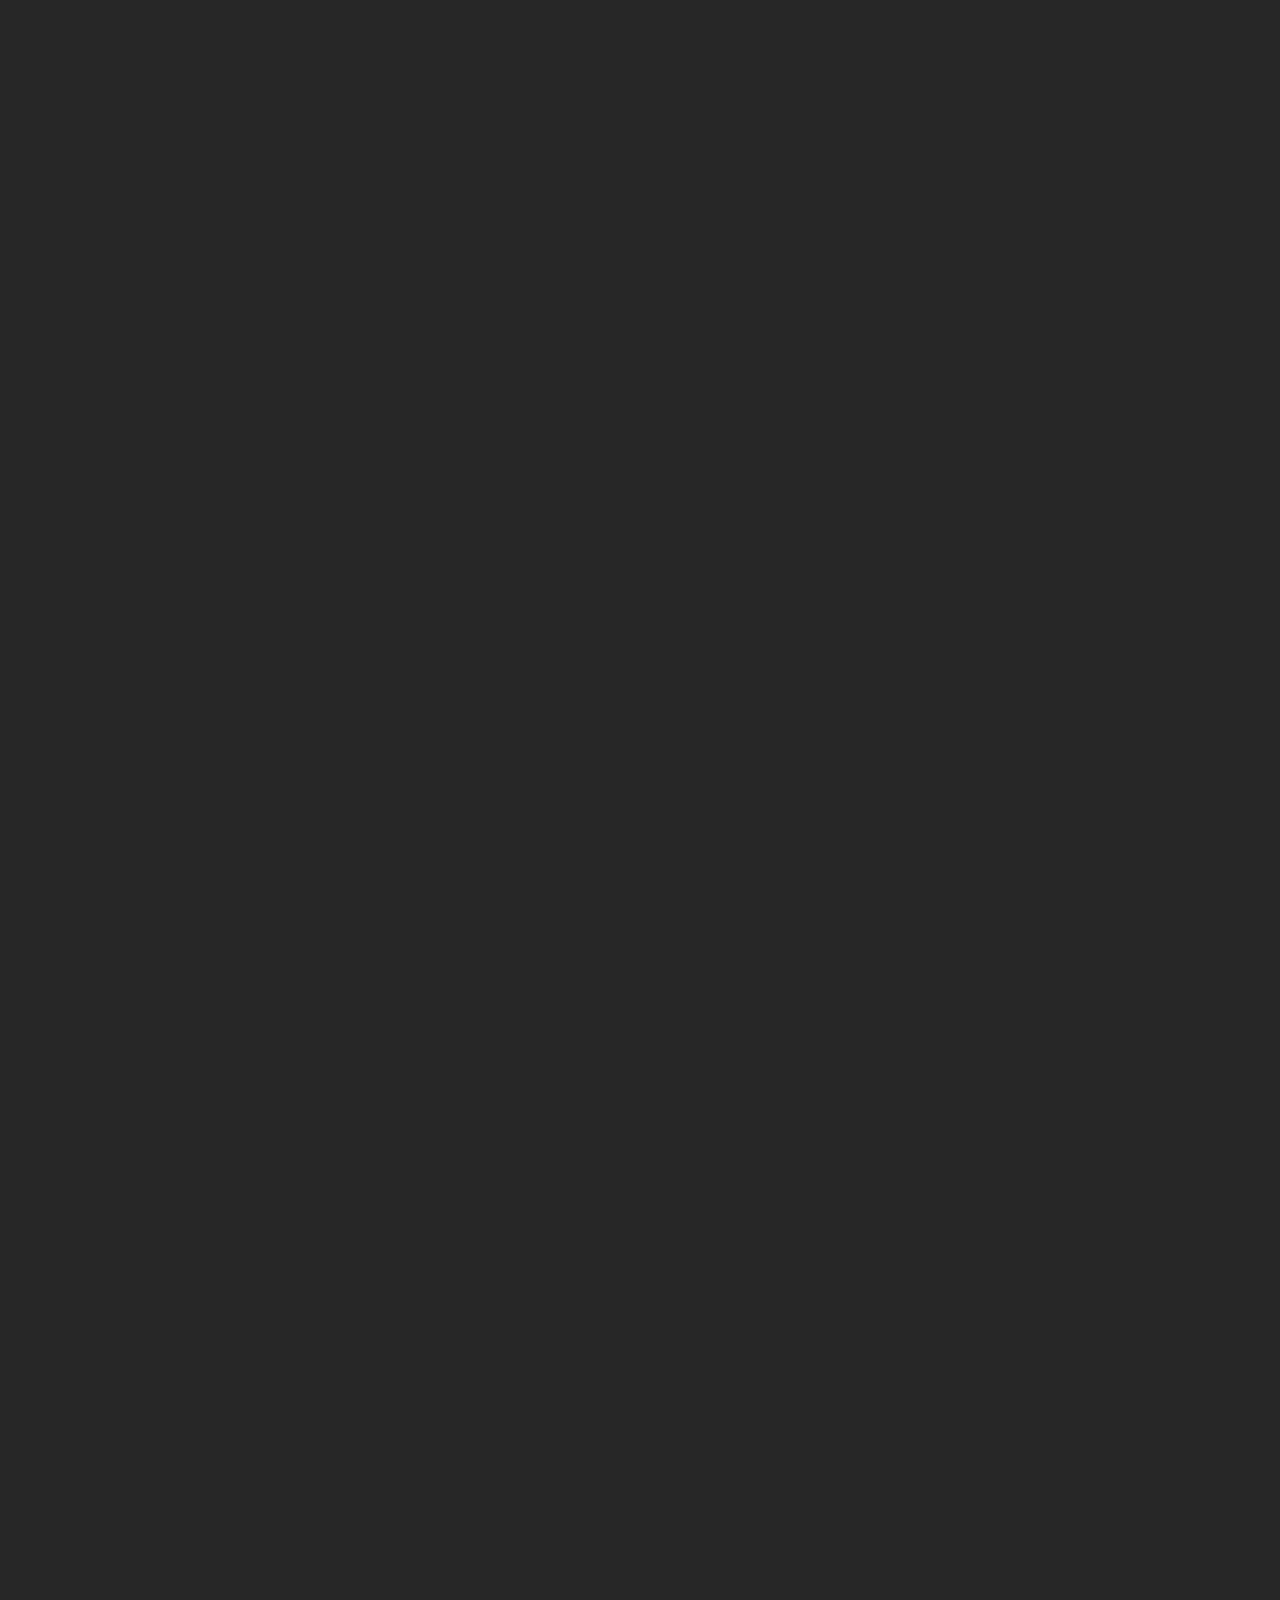
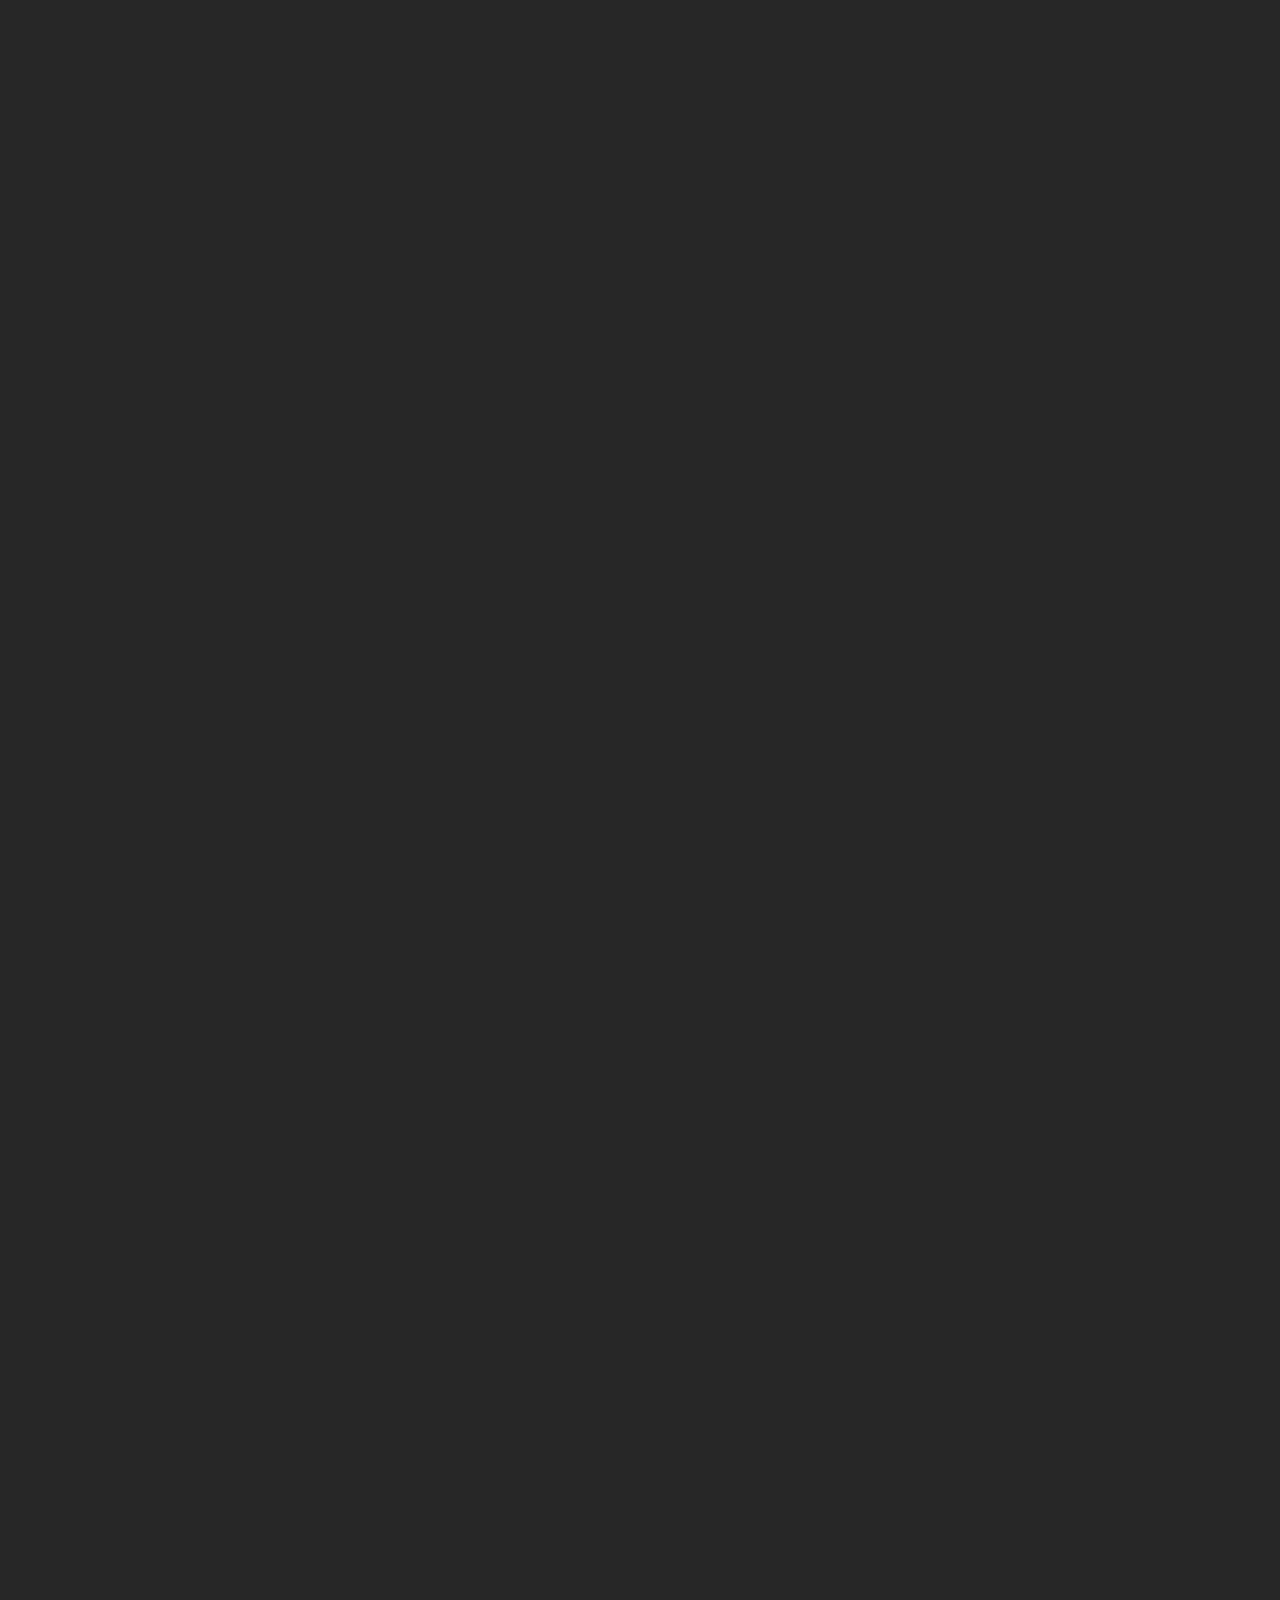
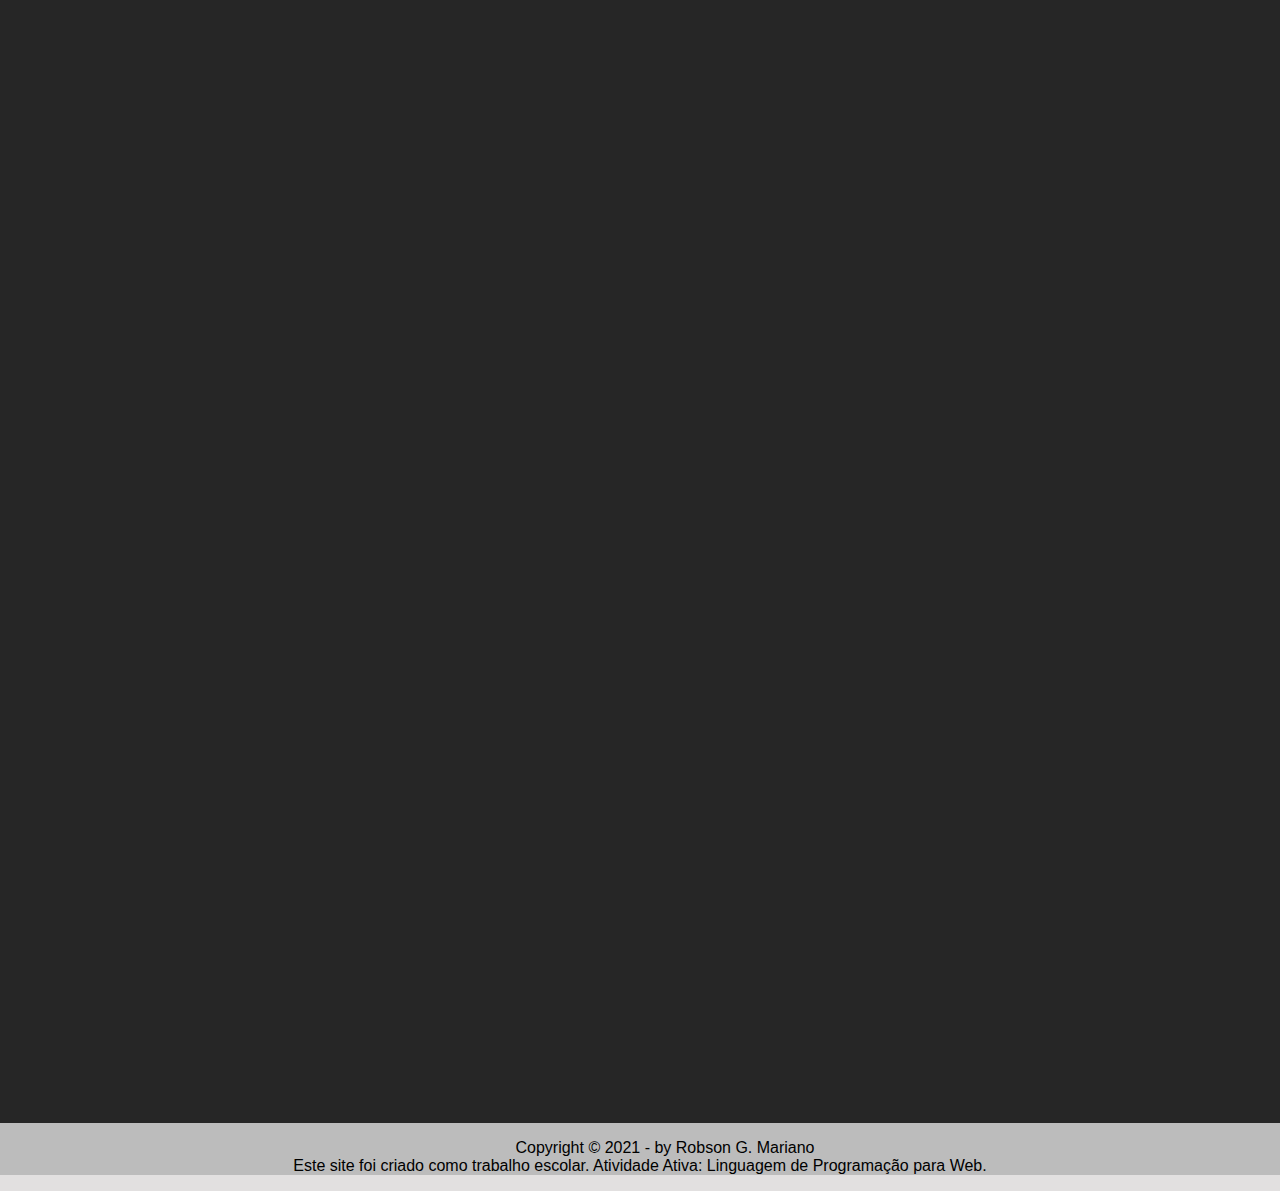
<file: multimidia.html>
<!DOCTYPE html>
<html lang="pt-br">

<head>
    <meta charset="UTF-8"/>
    <title>BRASIL Finanças</title>
    <link rel="stylesheet" href="_css/estilo.css"/>
    <link rel="icon" href="_imagens/icon.png">
</head>

<body>
    <div id="interface">
        <header id="cabecalho">
        <hgroup style="background-image: url(_imagens/fundo1.jpg); border: 1px solid white; box-shadow: 1px 1px 4px black">
        <h1 style="text-align:left; position: relative; margin: 30px;color: white; font-size: 30px;"><b><a href="br_financas.html" style="text-decoration:none; color:white"><span style="color:rgb(81, 205, 50); font-size:35px;">B</span><span style="color:yellow; font-size:35px;">R</span><span style="font-size: 35px">ASIL</span> Finanças</a></b></h1>
        </hgroup>

        <nav id="menu">
            <h1>Menu Principal</h1>
            <ul>
                <li><a href="index.html"><b>Home</b></a></li>
                <li><a href="noticias.html"><b>Notícias</b></a></li>
                <li><a href="indicadores.html"><b>Indicadores Econômicos</b></a></li>
                <li><a href="multimidia.html"><b>Vídeos</b></a></li>
                <li><a href="faleconosco.html"><b>Fale Conosco</b></a></li>
            </ul>
        </nav>
        </header>
        
        <hgroup style="background-image: url(_imagens/brasil_logo.png); margin-left: 640px; margin-right: 580px; padding-bottom: 15px;">
            <h1 style="margin-top: 140px; text-align: center; font-size: 40px; position: relative; color: mediumblue; text-shadow: 2px 2px 5px rgba(0,0,0,.9);">Vídeos</h1>
        </hgroup>

        <section id="videos">
           
                <iframe width="560" height="315" src="https://www.youtube.com/embed/lVjPv33T0hk" title="YouTube video player" frameborder="0" allow="accelerometer; autoplay; clipboard-write; encrypted-media; gyroscope; picture-in-picture" allowfullscreen></iframe>
                <iframe width="560" height="315" src="https://www.youtube.com/embed/JVcDZOlIMBk" title="YouTube video player" frameborder="0" allow="accelerometer; autoplay; clipboard-write; encrypted-media; gyroscope; picture-in-picture" allowfullscreen></iframe>
                <iframe width="560" height="315" src="https://www.youtube.com/embed/l7znThOnfOM" title="YouTube video player" frameborder="0" allow="accelerometer; autoplay; clipboard-write; encrypted-media; gyroscope; picture-in-picture" allowfullscreen></iframe>
            
            
           
                <iframe width="560" height="315" src="https://www.youtube.com/embed/LPGPpj_ZYtI" title="YouTube video player" frameborder="0" allow="accelerometer; autoplay; clipboard-write; encrypted-media; gyroscope; picture-in-picture" allowfullscreen></iframe>
                <iframe width="560" height="315" src="https://www.youtube.com/embed/L-a2AcPV0tc" title="YouTube video player" frameborder="0" allow="accelerometer; autoplay; clipboard-write; encrypted-media; gyroscope; picture-in-picture" allowfullscreen></iframe>
                <iframe width="560" height="315" src="https://www.youtube.com/embed/6ngaOlR-9OI" title="YouTube video player" frameborder="0" allow="accelerometer; autoplay; clipboard-write; encrypted-media; gyroscope; picture-in-picture" allowfullscreen></iframe>
           
            
            
                <iframe width="560" height="315" src="https://www.youtube.com/embed/LiUOk90e710" title="YouTube video player" frameborder="0" allow="accelerometer; autoplay; clipboard-write; encrypted-media; gyroscope; picture-in-picture" allowfullscreen></iframe>
                <iframe width="560" height="315" src="https://www.youtube.com/embed/xMgW8RNZQ1w" title="YouTube video player" frameborder="0" allow="accelerometer; autoplay; clipboard-write; encrypted-media; gyroscope; picture-in-picture" allowfullscreen></iframe>
                <iframe width="560" height="315" src="https://www.youtube.com/embed/TssjUIsyeXY" title="YouTube video player" frameborder="0" allow="accelerometer; autoplay; clipboard-write; encrypted-media; gyroscope; picture-in-picture" allowfullscreen></iframe>
            
            
            
                <iframe width="560" height="315" src="https://www.youtube.com/embed/YzNLufo4Iw0" title="YouTube video player" frameborder="0" allow="accelerometer; autoplay; clipboard-write; encrypted-media; gyroscope; picture-in-picture" allowfullscreen></iframe>
                <iframe width="560" height="315" src="https://www.youtube.com/embed/LRPAZ-cnP7A" title="YouTube video player" frameborder="0" allow="accelerometer; autoplay; clipboard-write; encrypted-media; gyroscope; picture-in-picture" allowfullscreen></iframe>
                <iframe width="560" height="315" src="https://www.youtube.com/embed/HQ6OnZZOvhE" title="YouTube video player" frameborder="0" allow="accelerometer; autoplay; clipboard-write; encrypted-media; gyroscope; picture-in-picture" allowfullscreen></iframe>
            
            
            
                <iframe width="560" height="315" src="https://www.youtube.com/embed/JjWfGmTGIRg" title="YouTube video player" frameborder="0" allow="accelerometer; autoplay; clipboard-write; encrypted-media; gyroscope; picture-in-picture" allowfullscreen></iframe>
                <iframe width="560" height="315" src="https://www.youtube.com/embed/smA37PMyajM" title="YouTube video player" frameborder="0" allow="accelerometer; autoplay; clipboard-write; encrypted-media; gyroscope; picture-in-picture" allowfullscreen></iframe>
                <iframe width="560" height="315" src="https://www.youtube.com/embed/XZlntkdovfc" title="YouTube video player" frameborder="0" allow="accelerometer; autoplay; clipboard-write; encrypted-media; gyroscope; picture-in-picture" allowfullscreen></iframe>
            
            
           
                <iframe width="560" height="315" src="https://www.youtube.com/embed/K4sq_lKV8H8" title="YouTube video player" frameborder="0" allow="accelerometer; autoplay; clipboard-write; encrypted-media; gyroscope; picture-in-picture" allowfullscreen></iframe>
                <iframe width="560" height="315" src="https://www.youtube.com/embed/QPyxAE4W_6g" title="YouTube video player" frameborder="0" allow="accelerometer; autoplay; clipboard-write; encrypted-media; gyroscope; picture-in-picture" allowfullscreen></iframe>
                <iframe width="560" height="315" src="https://www.youtube.com/embed/NER6scqNqAc" title="YouTube video player" frameborder="0" allow="accelerometer; autoplay; clipboard-write; encrypted-media; gyroscope; picture-in-picture" allowfullscreen></iframe>
           
            
            
                <iframe width="560" height="315" src="https://www.youtube.com/embed/O9_7uPt3NMI" title="YouTube video player" frameborder="0" allow="accelerometer; autoplay; clipboard-write; encrypted-media; gyroscope; picture-in-picture" allowfullscreen></iframe>
                <iframe width="560" height="315" src="https://www.youtube.com/embed/6hDHvr-8Ofo" title="YouTube video player" frameborder="0" allow="accelerometer; autoplay; clipboard-write; encrypted-media; gyroscope; picture-in-picture" allowfullscreen></iframe>
                <iframe width="560" height="315" src="https://www.youtube.com/embed/vbTikoQopO4" title="YouTube video player" frameborder="0" allow="accelerometer; autoplay; clipboard-write; encrypted-media; gyroscope; picture-in-picture" allowfullscreen></iframe>
           
        </section>

        <footer id="rodape">
            <p>Copyright &copy; 2021 - by Robson G. Mariano <br/>
            Este site foi criado como trabalho escolar. Atividade Ativa: Linguagem de Programação para Web.</p>
        </footer>

    </div>
</body>
</html>
</file>
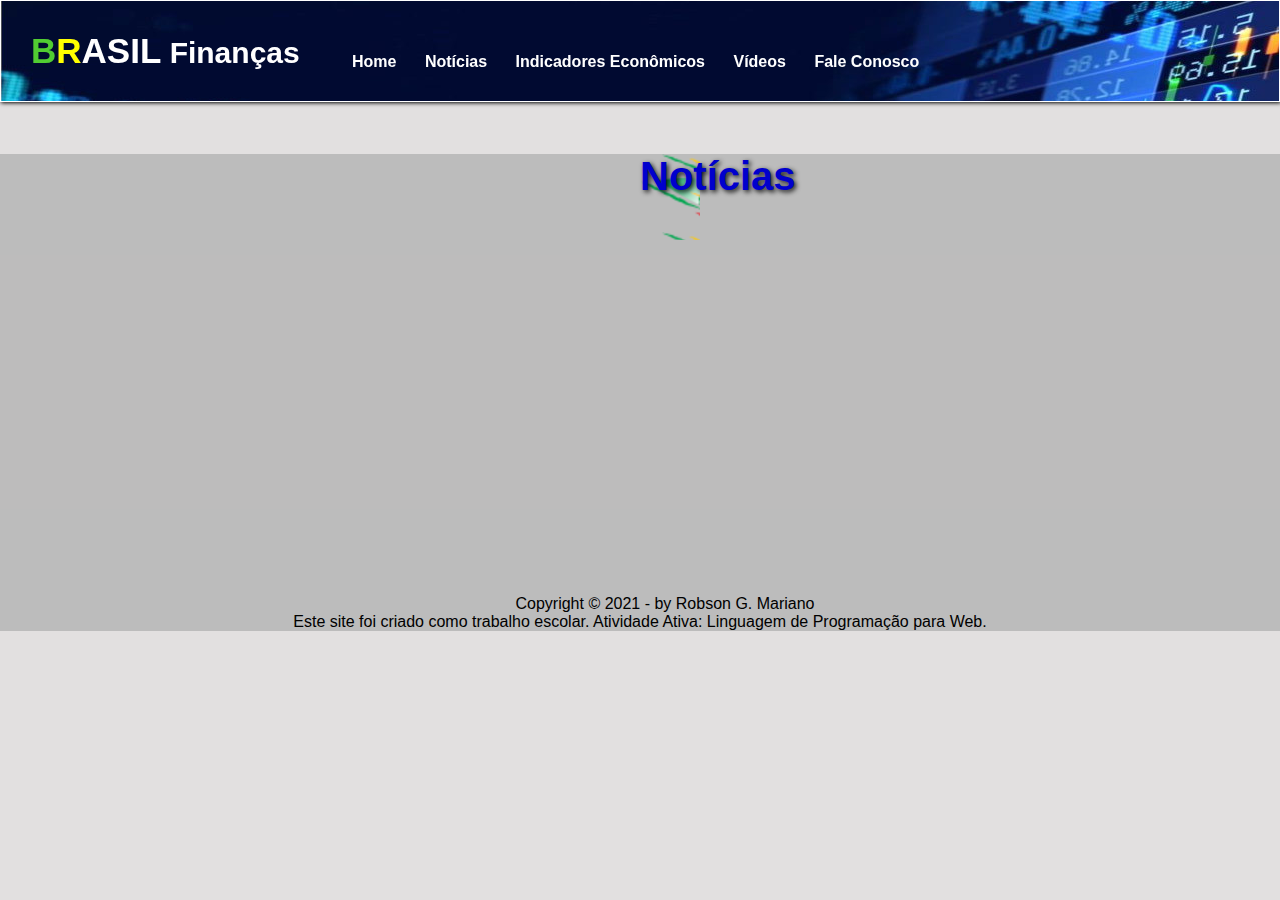
<file: noticias.html>
<!DOCTYPE html>
<html lang="pt-br">

<head>
    <meta charset="UTF-8"/>
    <title>BRASIL Finanças</title>
    <link rel="stylesheet" href="_css/estilo.css"/>
    <link rel="icon" href="_imagens/icon.png">
</head>

<body>
    <div id="interface">
        <header id="cabecalho">
        <hgroup style="background-image: url(_imagens/fundo1.jpg); border: 1px solid white; box-shadow: 1px 1px 4px black">
        <h1 style="text-align:left; position: relative; margin: 30px;color: white; font-size: 30px;"><b><a href="br_financas.html" style="text-decoration:none; color:white"><span style="color:rgb(81, 205, 50); font-size:35px;">B</span><span style="color:yellow; font-size:35px;">R</span><span style="font-size: 35px">ASIL</span> Finanças</a></b></h1>
        </hgroup>

        <nav id="menu">
            <h1>Menu Principal</h1>
            <ul>
                <li><a href="index.html"><b>Home</b></a></li>
                <li><a href="noticias.html"><b>Notícias</b></a></li>
                <li><a href="indicadores.html"><b>Indicadores Econômicos</b></a></li>
                <li><a href="multimidia.html"><b>Vídeos</b></a></li>
                <li><a href="faleconosco.html"><b>Fale Conosco</b></a></li>
            </ul>
        </nav>
        </header>

        <hgroup style="background-image: url(_imagens/brasil_logo.png); margin-left: 640px; margin-right: 580px; padding-bottom: 15px;">
            <h1 style="margin-top: 140px; text-align: center; font-size: 40px; position: relative; color: mediumblue; text-shadow: 2px 2px 5px rgba(0,0,0,.9);">Notícias</h1>
        </hgroup>
        
        <section id="corponoticias">
            <article>
                <iframe width="590" height="315" src="https://www.youtube.com/embed/NVVhCYCeh_s" title="YouTube video player" frameborder="0" allow="accelerometer; autoplay; clipboard-write; encrypted-media; gyroscope; picture-in-picture" allowfullscreen></iframe>
            </article>
            <br>
            <article id="noticia1">
                <script type="text/javascript" src="https://feed.mikle.com/js/fw-loader.js" preloader-text="Loading" data-fw-param="149984/"></script>
            </article>
            <br>
            <article id="noticia2">
                <script type="text/javascript" src="https://feed.mikle.com/js/fw-loader.js" preloader-text="Loading" data-fw-param="149982/"></script>
            </article>
        </section>
        
        <aside id="lateralnoticias">
            <article>
                <script type="text/javascript" src="https://feed.mikle.com/js/fw-loader.js" preloader-text="Loading" data-fw-param="149985/"></script>
            </article>
        </aside>

        <footer id="rodape">
            <p>Copyright &copy; 2021 - by Robson G. Mariano <br/>
            Este site foi criado como trabalho escolar. Atividade Ativa: Linguagem de Programação para Web.</p>
        </footer>

    </div>
</body>
</html>
</file>
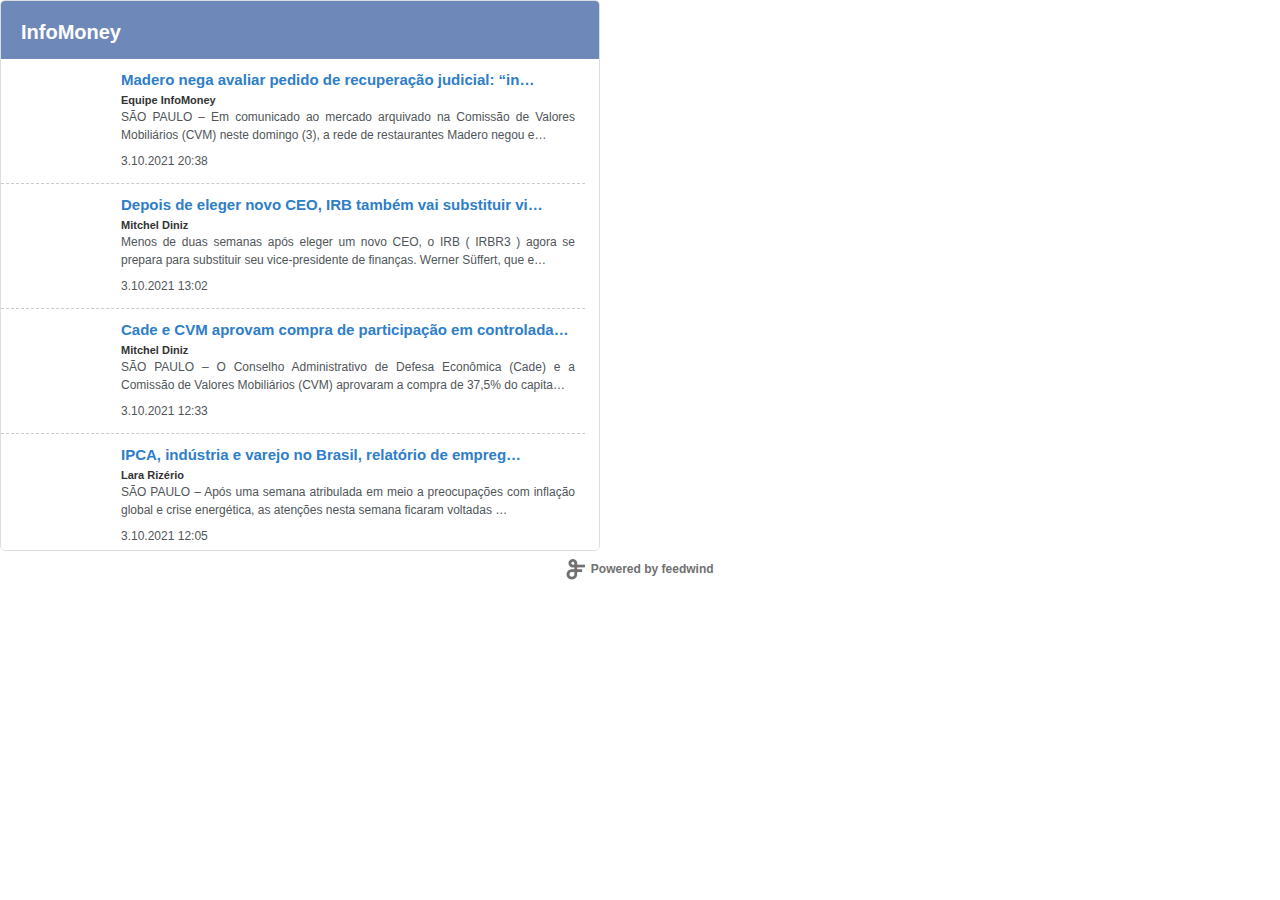
<file: BR Finanças_arquivos/a.html>
<!DOCTYPE html>
<html><head>
<meta http-equiv="content-type" content="text/html; charset=UTF-8">
	<meta charset="utf-8">
	<title>FeedWind</title>
	<style type="text/css">
#loading {
	margin: 0 auto;
	padding: 20px;
	text-align: center;
}

#loading .fw-loader-msg {
	font-family: arial;
	font-size: 15px;
	color: #848484;
	padding-top: 5px;
}

#loading .fw-loader-msg:after {
	content: ' .';
	font-weight: bold;
	-webkit-animation: dots 1s steps(5, end) infinite;
	animation: dots 1s steps(5, end) infinite;
}

@-webkit-keyframes dots {

	0%,
	20% {
		color: rgba(0, 0, 0, 0);
		text-shadow:
			.25em 0 0 rgba(0, 0, 0, 0),
			.5em 0 0 rgba(0, 0, 0, 0);
	}

	40% {
		color: gray;
		text-shadow:
			.25em 0 0 rgba(0, 0, 0, 0),
			.5em 0 0 rgba(0, 0, 0, 0);
	}

	60% {
		text-shadow:
			.25em 0 0 gray,
			.5em 0 0 rgba(0, 0, 0, 0);
	}

	80%,
	100% {
		text-shadow:
			.25em 0 0 gray,
			.5em 0 0 gray;
	}
}

@keyframes dots {

	0%,
	20% {
		color: rgba(0, 0, 0, 0);
		text-shadow:
			.25em 0 0 rgba(0, 0, 0, 0),
			.5em 0 0 rgba(0, 0, 0, 0);
	}

	40% {
		color: gray;
		text-shadow:
			.25em 0 0 rgba(0, 0, 0, 0),
			.5em 0 0 rgba(0, 0, 0, 0);
	}

	60% {
		text-shadow:
			.25em 0 0 gray,
			.5em 0 0 rgba(0, 0, 0, 0);
	}

	80%,
	100% {
		text-shadow:
			.25em 0 0 gray,
			.5em 0 0 gray;
	}
}

#error {
	width: 90%;
	font-family: arial;
	font-size: 15px;
	line-height: 22px;
	border: 1px solid #ccc;
	padding: 10px 7px;
	text-align: center;
}

	</style>
		<meta name="viewport" content="width=device-width, initial-scale=1.0">
	<script src="a_data_003/jquery.js"></script>
<style type="text/css">.imgLiquid img {visibility:hidden}</style></head>
<body><!--
Last crawl date: 2021-10-04 04:11:02 +0000
Next crawl date: 2021-10-04 04:16:02 +0000
-->
<style type="text/css">
	html, body, div, span, applet, object, iframe, h1, h2, h3, h4, h5, h6, p, blockquote, pre, a, abbr, acronym, address, big, cite, code, del, dfn, em, img, ins, kbd, q, s, samp, small, strike, strong, sub, sup, tt, var, b, u, i, center, dl, dt, dd, ol, ul, li, fieldset, form, label, legend, table, caption, tbody, tfoot, thead, tr, th, td, article, aside, canvas, details, embed, figure, figcaption, footer, header, hgroup, menu, nav, output, ruby, section, summary, time, mark, audio, video {border: 0;font-family: inherit;font-size: 100%;font-style: inherit;font-weight: inherit;margin: 0;outline: 0;padding: 0;vertical-align: baseline;}
	html{
	font-size: 62.5%; /* Corrects text resizing oddly in IE6/7 when body font-size is set using em units http://clagnut.com/blog/348/#c790 */
	/*overflow-y: scroll;  Keeps page centred in all browsers regardless of content height */
	-webkit-text-size-adjust: 100%; /* Prevents iOS text size adjust after orientation change, without disabling user zoom */
	-ms-text-size-adjust: 100%; /* www.456bereastreet.com/archive/201012/controlling_text_size_in_safari_for_ios_without_disabling_user_zoom/ */}
	em{font-style:italic;}
	body{margin:0;padding:0;overflow-x:hidden;}
	img{border:none;}
	a{text-decoration: none;}
	#fw-container{width:600px;margin:0;padding:0;font-family:Arial, Helvetica, sans-serif;font-size:20px;border:1px solid #dbdee1;border-radius:5px;overflow:hidden;box-sizing:border-box;text-align: justify;}
	header{margin:0;padding:0;background-color:#6f88ba;background-image:none;font-size:20px;}
	header .fw-feed-title{font-weight: bold;margin:0 20px;padding:20px 0 15px 0;word-wrap:break-word;}
	header .fw-feed-title a:link{color:#ffffff;}
	header .fw-feed-title a:hover{color:#ffffff;}
	header .fw-feed-title a:visited{color:#ffffff;}
	#fw-feed-items-scroll-area{background-color:#ffffff; background-image:none; width: 1px; min-width: 100%; overflow:hidden;}

	#fw-feed-items{margin:0;padding:0; overflow:hidden;}
	.fw-feed-item{
		margin:0;padding: 10px 0;		clear:both;			border-bottom: 1px dashed #CCCCCC;	}
	.fw-feed-item:hover{
		margin:0;padding: 10px 0;		clear:both;
	}
	#fw-feed-items .fw-feed-item-url{display: block;overflow: hidden;}
	#fw-feed-items .fw-feed-item-url[onclick] { cursor: pointer;}
   	.fw-feed-item-image-module{margin:0 0 0 5px; padding:0;float:left;}		.fw-feed-title{font-weight: bold;margin:0 20px;padding:20px 0 15px 0;word-wrap:break-word;}
		.fw-feed-item-image{margin:0; padding:0;width:110px;height:100px;overflow:hidden;}
		.fw-feed-item-content-module{margin:0 0 0 5px;padding:0 0 0 5px;overflow:hidden; }
	.fw-feed-item-more-link{margin:0 5px 0 0;padding:0 5px 0 0;color:#2e7ec8;line-height:1.5;font-size:12px;overflow:hidden;}
	.fw-feed-item-title{font-weight: bold;margin:0 5px 0 0;padding:0 5px 0 0;color:#2e7ec8;line-height:1.5;font-size:15px;overflow:hidden;display:block;}
	.fw-feed-item-description{margin:0 5px 0 0;padding:0 5px 0 0;color:#505659;word-wrap:break-word;line-height:1.5;font-size:12px;overflow: hidden;display: block;}
	.fw-feed-item-date{margin:5px 5px 0 0;padding:5px 5px 0 0;font-size:12px;color:#505659;overflow:hidden;text-overflow:ellipsis;display:inline-block}/***非表示の場合はdisplay:none***/
	.fw-feed-item-link{margin:0 5px 0 0;padding:0 5px 0 0;font-size:12px;color:#505659;overflow:hidden;text-overflow:ellipsis;display:block;}/***非表示の場合はdisplay:none***/	.fw-feed-item-image img {
		width: 100%;
		height: 100%;
	}	.fw-feed-item-social-icons {display: block;padding: 0px 5px 0 0;float:right;z-index: 1000;position: relative;}
	.fw-feed-item-social-icons a {margin:0 0 0 2px;}
	.fw-feed-item-social-icons .fa {font-size:25px;position:relative;z-index:2;}
	.fw-feed-item-social-icons .fa-facebook-square {color:#3b5998;}
	.fw-feed-item-social-icons .fa-twitter-square {color:#00acee;}
	.fw-feed-item-social-icons .fa-linkedin-square {color:#0077b5;}	.fw-feed-more-posts-link {
		padding:10px;
		font-size:14px;
		background-color:#ffffff;text-align:right;
	}
	.fw-feed-more-posts-link a{
		color:#333333;
	}
	.fw-feed-item-author-name {margin:0 5px 0 0;padding:0 5px 0 0;color:#333333;word-wrap:break-word;line-height:1.5;font-size:11px;overflow: hidden;display: block; font-weight:bold ;	}

	
	.fw-feed-item table {
		margin: 0 auto;
		display: table !important;
	}

	.fw-feed-item table td, .fw-feed-item table tr {
		height: 0px !important;
	}
	.fw-feed-item.ad {
		padding:0  !important;
		border: none !important;
	}
	.fw-feed-item table img {
		width:initial;
		height:auto;
	}#fw-container /* Main container */
{

}

header /* Header */
{

}

.fw-feed-title /* Feed title & link */
{

}

.fw-feed-title a:link /* Color */
{

}

#fw-feed-items-scroll-area
{

}

#fw-feed-items
{

}

.fw-feed-item /* Item container */
{

}

.fw-feed-item-url /* Item URL link */
{

}

.fw-feed-item-image-module /* Thumbnail module */
{

}

.fw-feed-item-image /* Thumbnail */
{

}

.fw-feed-item-content-module /* Contents module */
{

}

.fw-feed-item-title /* Item title */
{

}

.fw-feed-item-description /* Item description */
{

}

.fw-feed-item-more-link /* Read more link */
{

}

.fw-feed-item-date /* Item date/time */
{

}

.fw-feed-item-link /* Original content link */
{

}

.fw-feed-item-social-icons /* Social icon container */
{

}

.fw-feed-item-social-icons .fa-facebook-square /* Facebook icon */
{

}

.fw-feed-item-social-icons .fa-twitter-square /* Twitter icon */
{

}

.fw-feed-item-social-icons .fa-linkedin-square /* Linkedin icon */
{

}

.fw-branding /* FeedWind branding */
{

}</style><style type="text/css">
.fw-branding {
	background: transparent !important;
	text-align: center;
	height: 43px;
	font-size: 12px;
	font-family: arial;
	margin-top: 8px;
	display: block !important;
	visibility: visible !important;
}

</style><div id="fw-container" style="height: 551px; position: relative;">	<header>
		<div class="fw-feed-title"><a href="https://www.infomoney.com.br/" target="_blank">InfoMoney</a></div>
	</header>	<div id="fw-feed-items-scroll-area" class="scroll-pane jspScrollable" style="height: 490px; overflow: hidden; padding: 0px; position: relative; width: 598px;" tabindex="0">
		
	<div class="jspContainer" style="width: 598px; height: 490px;"><div class="jspPane" style="padding: 0px; top: 0px; position: absolute; width: 584px;"><div id="fw-feed-items" style="margin-top: 0px;">							 <!--fw-feed-item-->							 <!--fw-feed-item-->							 <!--fw-feed-item-->							 <!--fw-feed-item-->							 <!--fw-feed-item-->							 <!--fw-feed-item-->							 <!--fw-feed-item-->							 <!--fw-feed-item-->							 <!--fw-feed-item-->							<div class="fw-feed-item fw-item-2">					<div class="fw-feed-item-url" onclick="window.open('https://www.infomoney.com.br/mercados/madero-nega-avaliar-pedido-de-recuperacao-judicial-informacao-absolutamente-infudada-diz-comunicado/' , '_blank')">						<div class="fw-feed-item-image-module">
							<div class="fw-feed-item-image imgLiquid_bgSize imgLiquid_ready" style="background-image: url(&quot;https://www.infomoney.com.br/wp-content/uploads/2021/10/madero.jpg?fit=300%2C169&amp;quality=70&amp;strip=all&quot;); background-size: cover; background-position: center center; background-repeat: no-repeat;">								<img class="lazy loaded" data-fw-img-src="https://www.infomoney.com.br/wp-content/uploads/2021/10/madero.jpg?fit=300%2C169&amp;quality=70&amp;strip=all" alt="Madero nega avaliar pedido de recuperação judicial: “in…" data-src="https://www.infomoney.com.br/wp-content/uploads/2021/10/madero.jpg?fit=300%2C169&amp;quality=70&amp;strip=all" src="a_data/madero.webp" data-was-processed="true" style="display: none;">							</div>
						</div>
						<div class="fw-feed-item-content-module">							<span class="fw-feed-item-title"> Madero nega avaliar pedido de recuperação judicial: “in…</span>								<span class="fw-feed-item-author-name">Equipe InfoMoney</span>							<span class="fw-feed-item-description">SÃO
 PAULO – Em comunicado ao mercado arquivado na Comissão de Valores 
Mobiliários (CVM) neste domingo (3), a rede de restaurantes Madero negou
 e…</span>													<span class="fw-feed-item-date"> 3.10.2021 20:38</span>						<span class="fw-feed-item-social-icons">							<a target="_blank" href="https://www.facebook.com/sharer/sharer.php?u=https://www.infomoney.com.br/mercados/madero-nega-avaliar-pedido-de-recuperacao-judicial-informacao-absolutamente-infudada-diz-comunicado/"><i class="fa fa-facebook-square"></i></a>							<a target="_blank" href="http://twitter.com/share?url=https://www.infomoney.com.br/mercados/madero-nega-avaliar-pedido-de-recuperacao-judicial-informacao-absolutamente-infudada-diz-comunicado/"><i class="fa fa-twitter-square"></i></a>							<a target="_blank" href="https://www.linkedin.com/shareArticle?mini=true&amp;url=https://www.infomoney.com.br/mercados/madero-nega-avaliar-pedido-de-recuperacao-judicial-informacao-absolutamente-infudada-diz-comunicado/" onclick="window.open(this.href, 'linkedinwindow','left=20,top=20,width=600,height=700,toolbar=0,resizable=1'); return false;"><i class="fa fa-linkedin-square"></i></a>						</span>						</div>
					</div>
				</div><div class="fw-feed-item fw-item-3">					<div class="fw-feed-item-url" onclick="window.open('https://www.infomoney.com.br/mercados/depois-de-eleger-novo-ceo-irb-tambem-vai-substituir-vice-presidente-de-financas/' , '_blank')">						<div class="fw-feed-item-image-module">
							<div class="fw-feed-item-image imgLiquid_bgSize imgLiquid_ready" style="background-image: url(&quot;https://www.infomoney.com.br/wp-content/uploads/2020/06/IRB-Brasil-Reprodu%C3%A7%C3%A3o-Youtube.jpg?fit=300%2C155&amp;quality=70&amp;strip=all&quot;); background-size: cover; background-position: center center; background-repeat: no-repeat;">								<img class="lazy loaded" data-fw-img-src="https://www.infomoney.com.br/wp-content/uploads/2020/06/IRB-Brasil-Reprodu%C3%A7%C3%A3o-Youtube.jpg?fit=300%2C155&amp;quality=70&amp;strip=all" alt="IRB Brasil" data-src="https://www.infomoney.com.br/wp-content/uploads/2020/06/IRB-Brasil-Reprodu%C3%A7%C3%A3o-Youtube.jpg?fit=300%2C155&amp;quality=70&amp;strip=all" src="a_data/IRB-Brasil-Reproduo-Youtube.webp" data-was-processed="true" style="display: none;">							</div>
						</div>
						<div class="fw-feed-item-content-module">							<span class="fw-feed-item-title"> Depois de eleger novo CEO, IRB também vai substituir vi…</span>								<span class="fw-feed-item-author-name">Mitchel Diniz</span>							<span class="fw-feed-item-description">Menos
 de duas semanas após eleger um novo CEO, o IRB ( IRBR3 )&nbsp;agora se 
prepara para substituir seu vice-presidente de finanças. Werner Süffert,
 que e…</span>													<span class="fw-feed-item-date"> 3.10.2021 13:02</span>						<span class="fw-feed-item-social-icons">							<a target="_blank" href="https://www.facebook.com/sharer/sharer.php?u=https://www.infomoney.com.br/mercados/depois-de-eleger-novo-ceo-irb-tambem-vai-substituir-vice-presidente-de-financas/"><i class="fa fa-facebook-square"></i></a>							<a target="_blank" href="http://twitter.com/share?url=https://www.infomoney.com.br/mercados/depois-de-eleger-novo-ceo-irb-tambem-vai-substituir-vice-presidente-de-financas/"><i class="fa fa-twitter-square"></i></a>							<a target="_blank" href="https://www.linkedin.com/shareArticle?mini=true&amp;url=https://www.infomoney.com.br/mercados/depois-de-eleger-novo-ceo-irb-tambem-vai-substituir-vice-presidente-de-financas/" onclick="window.open(this.href, 'linkedinwindow','left=20,top=20,width=600,height=700,toolbar=0,resizable=1'); return false;"><i class="fa fa-linkedin-square"></i></a>						</span>						</div>
					</div>
				</div><div class="fw-feed-item fw-item-4">					<div class="fw-feed-item-url" onclick="window.open('https://www.infomoney.com.br/mercados/cade-e-cvm-aprovam-compra-de-participacao-em-controlada-da-totvs-pela-b3/' , '_blank')">						<div class="fw-feed-item-image-module">
							<div class="fw-feed-item-image imgLiquid_bgSize imgLiquid_ready" style="background-image: url(&quot;https://www.infomoney.com.br/wp-content/uploads/2019/06/tecnologia-1.jpg?fit=300%2C200&amp;quality=70&amp;strip=all&quot;); background-size: cover; background-position: center center; background-repeat: no-repeat;">								<img class="lazy loaded" data-fw-img-src="https://www.infomoney.com.br/wp-content/uploads/2019/06/tecnologia-1.jpg?fit=300%2C200&amp;quality=70&amp;strip=all" alt="ações de empresa de Tecnologia" data-src="https://www.infomoney.com.br/wp-content/uploads/2019/06/tecnologia-1.jpg?fit=300%2C200&amp;quality=70&amp;strip=all" src="a_data/tecnologia-1.webp" data-was-processed="true" style="display: none;">							</div>
						</div>
						<div class="fw-feed-item-content-module">							<span class="fw-feed-item-title"> Cade e CVM aprovam compra de participação em controlada…</span>								<span class="fw-feed-item-author-name">Mitchel Diniz</span>							<span class="fw-feed-item-description">SÃO
 PAULO – O Conselho Administrativo de Defesa Econômica (Cade) e a 
Comissão de Valores Mobiliários (CVM) aprovaram a compra de 37,5% do 
capita…</span>													<span class="fw-feed-item-date"> 3.10.2021 12:33</span>						<span class="fw-feed-item-social-icons">							<a target="_blank" href="https://www.facebook.com/sharer/sharer.php?u=https://www.infomoney.com.br/mercados/cade-e-cvm-aprovam-compra-de-participacao-em-controlada-da-totvs-pela-b3/"><i class="fa fa-facebook-square"></i></a>							<a target="_blank" href="http://twitter.com/share?url=https://www.infomoney.com.br/mercados/cade-e-cvm-aprovam-compra-de-participacao-em-controlada-da-totvs-pela-b3/"><i class="fa fa-twitter-square"></i></a>							<a target="_blank" href="https://www.linkedin.com/shareArticle?mini=true&amp;url=https://www.infomoney.com.br/mercados/cade-e-cvm-aprovam-compra-de-participacao-em-controlada-da-totvs-pela-b3/" onclick="window.open(this.href, 'linkedinwindow','left=20,top=20,width=600,height=700,toolbar=0,resizable=1'); return false;"><i class="fa fa-linkedin-square"></i></a>						</span>						</div>
					</div>
				</div><div class="fw-feed-item fw-item-5">					<div class="fw-feed-item-url" onclick="window.open('https://www.infomoney.com.br/mercados/ipca-industria-e-varejo-no-brasil-relatorio-de-emprego-nos-eua-o-que-acompanhar-nesta-semana/' , '_blank')">						<div class="fw-feed-item-image-module">
							<div class="fw-feed-item-image imgLiquid_bgSize imgLiquid_ready" style="background-image: url(&quot;https://www.infomoney.com.br/wp-content/uploads/2019/06/posto-de-gasolina-combustiveis.jpg?fit=300%2C188&amp;quality=70&amp;strip=all&quot;); background-size: cover; background-position: center center; background-repeat: no-repeat;">								<img class="lazy loaded" data-fw-img-src="https://www.infomoney.com.br/wp-content/uploads/2019/06/posto-de-gasolina-combustiveis.jpg?fit=300%2C188&amp;quality=70&amp;strip=all" alt="IPCA, indústria e varejo no Brasil, relatório de empreg…" data-src="https://www.infomoney.com.br/wp-content/uploads/2019/06/posto-de-gasolina-combustiveis.jpg?fit=300%2C188&amp;quality=70&amp;strip=all" src="a_data/posto-de-gasolina-combustiveis.webp" data-was-processed="true" style="display: none;">							</div>
						</div>
						<div class="fw-feed-item-content-module">							<span class="fw-feed-item-title"> IPCA, indústria e varejo no Brasil, relatório de empreg…</span>								<span class="fw-feed-item-author-name">Lara Rizério</span>							<span class="fw-feed-item-description">SÃO
 PAULO – Após uma semana atribulada em meio a preocupações com inflação 
global e crise energética, as atenções nesta semana ficaram voltadas …</span>													<span class="fw-feed-item-date"> 3.10.2021 12:05</span>						<span class="fw-feed-item-social-icons">							<a target="_blank" href="https://www.facebook.com/sharer/sharer.php?u=https://www.infomoney.com.br/mercados/ipca-industria-e-varejo-no-brasil-relatorio-de-emprego-nos-eua-o-que-acompanhar-nesta-semana/"><i class="fa fa-facebook-square"></i></a>							<a target="_blank" href="http://twitter.com/share?url=https://www.infomoney.com.br/mercados/ipca-industria-e-varejo-no-brasil-relatorio-de-emprego-nos-eua-o-que-acompanhar-nesta-semana/"><i class="fa fa-twitter-square"></i></a>							<a target="_blank" href="https://www.linkedin.com/shareArticle?mini=true&amp;url=https://www.infomoney.com.br/mercados/ipca-industria-e-varejo-no-brasil-relatorio-de-emprego-nos-eua-o-que-acompanhar-nesta-semana/" onclick="window.open(this.href, 'linkedinwindow','left=20,top=20,width=600,height=700,toolbar=0,resizable=1'); return false;"><i class="fa fa-linkedin-square"></i></a>						</span>						</div>
					</div>
				</div><div class="fw-feed-item fw-item-6">					<div class="fw-feed-item-url" onclick="window.open('https://www.infomoney.com.br/minhas-financas/uber-x-motoristas-relacao-piora-com-expulsoes-corridas-canceladas-e-suposto-uso-de-gabinete-de-vereador-contra-app/' , '_blank')">						<div class="fw-feed-item-image-module">
							<div class="fw-feed-item-image imgLiquid_bgSize imgLiquid_ready" style="background-image: url(&quot;https://www.infomoney.com.br/wp-content/uploads/2019/06/uber-7.jpg?quality=70&amp;w=900&amp;resize=900%2C600&amp;strip=all&quot;); background-size: cover; background-position: center center; background-repeat: no-repeat;">								<img class="lazy loaded" data-fw-img-src="https://www.infomoney.com.br/wp-content/uploads/2019/06/uber-7.jpg?quality=70&amp;w=900&amp;resize=900%2C600&amp;strip=all" alt="Pessoa segurando um celular com o aplicativo do Uber aberto" data-src="https://www.infomoney.com.br/wp-content/uploads/2019/06/uber-7.jpg?quality=70&amp;w=900&amp;resize=900%2C600&amp;strip=all" src="a_data/uber-7.webp" data-was-processed="true" style="display: none;">							</div>
						</div>
						<div class="fw-feed-item-content-module">							<span class="fw-feed-item-title"> Uber x motoristas: relação piora com expulsões, corrida…</span>								<span class="fw-feed-item-author-name">Dhiego</span>							<span class="fw-feed-item-description">GONÇALVES
 (MG) – Se fosse uma série de televisão, a relação entre a Uber e os 
seus motoristas cadastrados no país renderia muitos capítulos. Os …</span>													<span class="fw-feed-item-date"> 3.10.2021 12:00</span>						<span class="fw-feed-item-social-icons">							<a target="_blank" href="https://www.facebook.com/sharer/sharer.php?u=https://www.infomoney.com.br/minhas-financas/uber-x-motoristas-relacao-piora-com-expulsoes-corridas-canceladas-e-suposto-uso-de-gabinete-de-vereador-contra-app/"><i class="fa fa-facebook-square"></i></a>							<a target="_blank" href="http://twitter.com/share?url=https://www.infomoney.com.br/minhas-financas/uber-x-motoristas-relacao-piora-com-expulsoes-corridas-canceladas-e-suposto-uso-de-gabinete-de-vereador-contra-app/"><i class="fa fa-twitter-square"></i></a>							<a target="_blank" href="https://www.linkedin.com/shareArticle?mini=true&amp;url=https://www.infomoney.com.br/minhas-financas/uber-x-motoristas-relacao-piora-com-expulsoes-corridas-canceladas-e-suposto-uso-de-gabinete-de-vereador-contra-app/" onclick="window.open(this.href, 'linkedinwindow','left=20,top=20,width=600,height=700,toolbar=0,resizable=1'); return false;"><i class="fa fa-linkedin-square"></i></a>						</span>						</div>
					</div>
				</div><div class="fw-feed-item fw-item-7">					<div class="fw-feed-item-url" onclick="window.open('https://www.infomoney.com.br/onde-investir/renda-fixa-isenta-de-ir-e-preferencia-do-investidor-mas-especialistas-dizem-que-ha-opcoes-atrativas-alem-dela/' , '_blank')">						<div class="fw-feed-item-image-module">
							<div class="fw-feed-item-image imgLiquid_bgSize imgLiquid_ready" style="background-image: url(&quot;https://www.infomoney.com.br/wp-content/uploads/2020/06/josh-appel-NeTPASr-bmQ-unsplash.jpg?fit=300%2C225&amp;quality=70&amp;strip=all&quot;); background-size: cover; background-position: center center; background-repeat: no-repeat;">								<img class="lazy loaded" data-fw-img-src="https://www.infomoney.com.br/wp-content/uploads/2020/06/josh-appel-NeTPASr-bmQ-unsplash.jpg?fit=300%2C225&amp;quality=70&amp;strip=all" alt="Renda Fixa" data-src="https://www.infomoney.com.br/wp-content/uploads/2020/06/josh-appel-NeTPASr-bmQ-unsplash.jpg?fit=300%2C225&amp;quality=70&amp;strip=all" src="a_data/josh-appel-NeTPASr-bmQ-unsplash.webp" data-was-processed="true" style="display: none;">							</div>
						</div>
						<div class="fw-feed-item-content-module">							<span class="fw-feed-item-title"> Renda fixa isenta de IR é preferência do investidor, ma…</span>								<span class="fw-feed-item-author-name">Mariana Segala</span>							<span class="fw-feed-item-description">SÃO
 PAULO – Os títulos incentivados, que contam com isenção do Imposto de 
Renda (IR) para pessoas físicas, ganharam a preferência desses investi…</span>													<span class="fw-feed-item-date"> 3.10.2021 11:30</span>						<span class="fw-feed-item-social-icons">							<a target="_blank" href="https://www.facebook.com/sharer/sharer.php?u=https://www.infomoney.com.br/onde-investir/renda-fixa-isenta-de-ir-e-preferencia-do-investidor-mas-especialistas-dizem-que-ha-opcoes-atrativas-alem-dela/"><i class="fa fa-facebook-square"></i></a>							<a target="_blank" href="http://twitter.com/share?url=https://www.infomoney.com.br/onde-investir/renda-fixa-isenta-de-ir-e-preferencia-do-investidor-mas-especialistas-dizem-que-ha-opcoes-atrativas-alem-dela/"><i class="fa fa-twitter-square"></i></a>							<a target="_blank" href="https://www.linkedin.com/shareArticle?mini=true&amp;url=https://www.infomoney.com.br/onde-investir/renda-fixa-isenta-de-ir-e-preferencia-do-investidor-mas-especialistas-dizem-que-ha-opcoes-atrativas-alem-dela/" onclick="window.open(this.href, 'linkedinwindow','left=20,top=20,width=600,height=700,toolbar=0,resizable=1'); return false;"><i class="fa fa-linkedin-square"></i></a>						</span>						</div>
					</div>
				</div><div class="fw-feed-item fw-item-8">					<div class="fw-feed-item-url" onclick="window.open('https://www.infomoney.com.br/onde-investir/acoes-ligadas-a-digitalizacao-do-consumo-e-automacao-das-empresas-algumas-das-teses-de-investimento-de-tom-riley-da-axa/' , '_blank')">						<div class="fw-feed-item-image-module">
							<div class="fw-feed-item-image imgLiquid_bgSize imgLiquid_ready" style="background-image: url(&quot;https://www.infomoney.com.br/wp-content/uploads/2019/06/laser-robotica-tecnologia.jpg?fit=300%2C242&amp;quality=70&amp;strip=all&quot;); background-size: cover; background-position: center center; background-repeat: no-repeat;">								<img class="lazy loaded" data-fw-img-src="https://www.infomoney.com.br/wp-content/uploads/2019/06/laser-robotica-tecnologia.jpg?fit=300%2C242&amp;quality=70&amp;strip=all" alt="Ações ligadas à digitalização do consumo e automação da…" data-src="https://www.infomoney.com.br/wp-content/uploads/2019/06/laser-robotica-tecnologia.jpg?fit=300%2C242&amp;quality=70&amp;strip=all" src="a_data/laser-robotica-tecnologia.webp" data-was-processed="true" style="display: none;">							</div>
						</div>
						<div class="fw-feed-item-content-module">							<span class="fw-feed-item-title"> Ações ligadas à digitalização do consumo e automação da…</span>								<span class="fw-feed-item-author-name">Equipe InfoMoney</span>							<span class="fw-feed-item-description">Observar
 as mudanças de comportamento causadas pelo envelhecimento da população,
 o maior poder de compra dos países emergentes e as mudanças nos hábit…</span>													<span class="fw-feed-item-date"> 3.10.2021 11:00</span>						<span class="fw-feed-item-social-icons">							<a target="_blank" href="https://www.facebook.com/sharer/sharer.php?u=https://www.infomoney.com.br/onde-investir/acoes-ligadas-a-digitalizacao-do-consumo-e-automacao-das-empresas-algumas-das-teses-de-investimento-de-tom-riley-da-axa/"><i class="fa fa-facebook-square"></i></a>							<a target="_blank" href="http://twitter.com/share?url=https://www.infomoney.com.br/onde-investir/acoes-ligadas-a-digitalizacao-do-consumo-e-automacao-das-empresas-algumas-das-teses-de-investimento-de-tom-riley-da-axa/"><i class="fa fa-twitter-square"></i></a>							<a target="_blank" href="https://www.linkedin.com/shareArticle?mini=true&amp;url=https://www.infomoney.com.br/onde-investir/acoes-ligadas-a-digitalizacao-do-consumo-e-automacao-das-empresas-algumas-das-teses-de-investimento-de-tom-riley-da-axa/" onclick="window.open(this.href, 'linkedinwindow','left=20,top=20,width=600,height=700,toolbar=0,resizable=1'); return false;"><i class="fa fa-linkedin-square"></i></a>						</span>						</div>
					</div>
				</div><div class="fw-feed-item fw-item-9">					<div class="fw-feed-item-url" onclick="window.open('https://www.infomoney.com.br/economia/petrobras-nao-vai-segurar-precos-combustiveis-diz-luna/' , '_blank')">						<div class="fw-feed-item-image-module">
							<div class="fw-feed-item-image imgLiquid_bgSize imgLiquid_ready" style="background-image: url(&quot;https://www.infomoney.com.br/wp-content/uploads/2021/04/mcmgo_abr_2910191342.jpg?fit=300%2C179&amp;quality=70&amp;strip=all&quot;); background-size: cover; background-position: center center; background-repeat: no-repeat;">								<img class="lazy loaded" data-fw-img-src="https://www.infomoney.com.br/wp-content/uploads/2021/04/mcmgo_abr_2910191342.jpg?fit=300%2C179&amp;quality=70&amp;strip=all" alt="Chance da Petrobras segurar os preços dos combustíveis …" data-src="https://www.infomoney.com.br/wp-content/uploads/2021/04/mcmgo_abr_2910191342.jpg?fit=300%2C179&amp;quality=70&amp;strip=all" src="a_data/mcmgo_abr_2910191342.webp" data-was-processed="true" style="display: none;">							</div>
						</div>
						<div class="fw-feed-item-content-module">							<span class="fw-feed-item-title"> Chance da Petrobras segurar os preços dos combustíveis …</span>								<span class="fw-feed-item-author-name">Equipe InfoMoney</span>							<span class="fw-feed-item-description">SÃO
 PAULO – O presidente da Petrobras ( PETR3 ; PETR4 ), Joaquim Silva e 
Luna, afirmou em entrevista à Reuters, publicada neste sábado (2), que …</span>													<span class="fw-feed-item-date"> 2.10.2021 17:18</span>						<span class="fw-feed-item-social-icons">							<a target="_blank" href="https://www.facebook.com/sharer/sharer.php?u=https://www.infomoney.com.br/economia/petrobras-nao-vai-segurar-precos-combustiveis-diz-luna/"><i class="fa fa-facebook-square"></i></a>							<a target="_blank" href="http://twitter.com/share?url=https://www.infomoney.com.br/economia/petrobras-nao-vai-segurar-precos-combustiveis-diz-luna/"><i class="fa fa-twitter-square"></i></a>							<a target="_blank" href="https://www.linkedin.com/shareArticle?mini=true&amp;url=https://www.infomoney.com.br/economia/petrobras-nao-vai-segurar-precos-combustiveis-diz-luna/" onclick="window.open(this.href, 'linkedinwindow','left=20,top=20,width=600,height=700,toolbar=0,resizable=1'); return false;"><i class="fa fa-linkedin-square"></i></a>						</span>						</div>
					</div>
				</div><div class="fw-feed-item fw-item-10">					<div class="fw-feed-item-url" onclick="window.open('https://www.infomoney.com.br/carreira/pandemia-acelerou-transformacao-digital-e-cultural-das-empresas-dizem-especialistas/' , '_blank')">						<div class="fw-feed-item-image-module">
							<div class="fw-feed-item-image imgLiquid_bgSize imgLiquid_ready" style="background-image: url(&quot;https://www.infomoney.com.br/wp-content/uploads/2021/04/pexels-andrew-neel-trabalho-remoto-computador.jpg?fit=300%2C169&amp;quality=70&amp;strip=all&quot;); background-size: cover; background-position: center center; background-repeat: no-repeat;">								<img class="lazy loaded" data-fw-img-src="https://www.infomoney.com.br/wp-content/uploads/2021/04/pexels-andrew-neel-trabalho-remoto-computador.jpg?fit=300%2C169&amp;quality=70&amp;strip=all" alt="Trabalho remoto (Andrew Neel/Pexels)" data-src="https://www.infomoney.com.br/wp-content/uploads/2021/04/pexels-andrew-neel-trabalho-remoto-computador.jpg?fit=300%2C169&amp;quality=70&amp;strip=all" src="a_data/pexels-andrew-neel-trabalho-remoto-computador.webp" data-was-processed="true" style="display: none;">							</div>
						</div>
						<div class="fw-feed-item-content-module">							<span class="fw-feed-item-title"> Pandemia acelerou transformação digital e cultural das …</span>								<span class="fw-feed-item-author-name">Gabriel Garcia</span>							<span class="fw-feed-item-description">A
 transformação digital acelerada pela pandemia de Covid-19,e seus 
impactos na cultura das empresas foram temas de um workshop promovido 
pela XP na co…</span>													<span class="fw-feed-item-date"> 2.10.2021 17:00</span>						<span class="fw-feed-item-social-icons">							<a target="_blank" href="https://www.facebook.com/sharer/sharer.php?u=https://www.infomoney.com.br/carreira/pandemia-acelerou-transformacao-digital-e-cultural-das-empresas-dizem-especialistas/"><i class="fa fa-facebook-square"></i></a>							<a target="_blank" href="http://twitter.com/share?url=https://www.infomoney.com.br/carreira/pandemia-acelerou-transformacao-digital-e-cultural-das-empresas-dizem-especialistas/"><i class="fa fa-twitter-square"></i></a>							<a target="_blank" href="https://www.linkedin.com/shareArticle?mini=true&amp;url=https://www.infomoney.com.br/carreira/pandemia-acelerou-transformacao-digital-e-cultural-das-empresas-dizem-especialistas/" onclick="window.open(this.href, 'linkedinwindow','left=20,top=20,width=600,height=700,toolbar=0,resizable=1'); return false;"><i class="fa fa-linkedin-square"></i></a>						</span>						</div>
					</div>
				</div><div class="fw-feed-item fw-item-1">					<div class="fw-feed-item-url" onclick="window.open('https://www.infomoney.com.br/economia/eve-da-embraer-confirma-acordo-para-venda-de-mais-100-carros-voadores-ate-2026/' , '_blank')">						<div class="fw-feed-item-image-module">
							<div class="fw-feed-item-image imgLiquid_bgSize imgLiquid_ready" style="background-image: url(&quot;https://www.infomoney.com.br/wp-content/uploads/2019/06/evtol.jpg?fit=300%2C207&amp;quality=70&amp;strip=all&quot;); background-size: cover; background-position: center center; background-repeat: no-repeat;">								<img class="lazy loaded" data-fw-img-src="https://www.infomoney.com.br/wp-content/uploads/2019/06/evtol.jpg?fit=300%2C207&amp;quality=70&amp;strip=all" alt="Eve, da Embraer, confirma acordo para venda de mais 100…" data-src="https://www.infomoney.com.br/wp-content/uploads/2019/06/evtol.jpg?fit=300%2C207&amp;quality=70&amp;strip=all" src="a_data/evtol.webp" data-was-processed="true" style="display: none;">							</div>
						</div>
						<div class="fw-feed-item-content-module">							<span class="fw-feed-item-title"> Eve, da Embraer, confirma acordo para venda de mais 100…</span>								<span class="fw-feed-item-author-name">Mitchel Diniz</span>							<span class="fw-feed-item-description">SÃO
 PAULO – A Eve, subsidiária da Embraer ( EMBR3 ), fechou acordo com a 
Avantto, empresa brasileira de compartilhamento de aeronaves, para a ve…</span>													<span class="fw-feed-item-date"> 3.10.2021 21:30</span>						<span class="fw-feed-item-social-icons">							<a target="_blank" href="https://www.facebook.com/sharer/sharer.php?u=https://www.infomoney.com.br/economia/eve-da-embraer-confirma-acordo-para-venda-de-mais-100-carros-voadores-ate-2026/"><i class="fa fa-facebook-square"></i></a>							<a target="_blank" href="http://twitter.com/share?url=https://www.infomoney.com.br/economia/eve-da-embraer-confirma-acordo-para-venda-de-mais-100-carros-voadores-ate-2026/"><i class="fa fa-twitter-square"></i></a>							<a target="_blank" href="https://www.linkedin.com/shareArticle?mini=true&amp;url=https://www.infomoney.com.br/economia/eve-da-embraer-confirma-acordo-para-venda-de-mais-100-carros-voadores-ate-2026/" onclick="window.open(this.href, 'linkedinwindow','left=20,top=20,width=600,height=700,toolbar=0,resizable=1'); return false;"><i class="fa fa-linkedin-square"></i></a>						</span>						</div>
					</div>
				</div> <!--fw-feed-item-->		</div><div style="position: absolute; inset: 0px; overflow: scroll; z-index: -1; visibility: hidden;"><div style="position: absolute; inset: 0px; overflow: scroll; z-index: -1; visibility: hidden;"><div style="position: absolute; left: 0px; top: 0px; width: 582px; height: 1266px;"></div></div><div style="position: absolute; inset: 0px; overflow: scroll; z-index: -1; visibility: hidden;"><div style="position: absolute; left: 0px; top: 0px; width: 200%; height: 200%;"></div></div></div></div><div class="jspVerticalBar" style="visibility: hidden;"><div class="jspCap jspCapTop"></div><div class="jspTrack" style="height: 490px;"><div class="jspDrag" style="height: 190px;"><div class="jspDragTop"></div><div class="jspDragBottom"></div></div></div><div class="jspCap jspCapBottom"></div></div></div><div style="position: absolute; inset: 0px; overflow: scroll; z-index: -1; visibility: hidden;"><div style="position: absolute; inset: 0px; overflow: scroll; z-index: -1; visibility: hidden;"><div style="position: absolute; left: 0px; top: 0px; width: 596px; height: 488px;"></div></div><div style="position: absolute; inset: 0px; overflow: scroll; z-index: -1; visibility: hidden;"><div style="position: absolute; left: 0px; top: 0px; width: 200%; height: 200%;"></div></div></div></div><div style="position: absolute; inset: 0px; overflow: scroll; z-index: -1; visibility: hidden;"><div style="position: absolute; inset: 0px; overflow: scroll; z-index: -1; visibility: hidden;"><div style="position: absolute; left: 0px; top: 0px; width: 596px; height: 547px;"></div></div><div style="position: absolute; inset: 0px; overflow: scroll; z-index: -1; visibility: hidden;"><div style="position: absolute; left: 0px; top: 0px; width: 200%; height: 200%;"></div></div></div></div> <div class="fw-branding">
	<a href="https://feed.mikle.com/?utm_source=widget&amp;utm_medium=banner&amp;utm_campaign=rss" target="_blank" style="background: transparent !important;color: #717171 !important;text-shadow:white 1px 1px;font-weight:bold;display: block !important;visibility: visible !important;"><img src="a_data_003/branding-icon.png" style="background: transparent !important;display:  inline-block !important;visibility: visible !important;height: 22px;vertical-align: middle;padding-right: 5px;" alt="Powered by feedwind">Powered by feedwind</a>
</div>
<style type="text/css">
/*!
 *  Font Awesome 4.7.0 by @davegandy - http://fontawesome.io - @fontawesome
 *  License - http://fontawesome.io/license (Font: SIL OFL 1.1, CSS: MIT License)
 */@font-face{font-family:'FontAwesome';src:url('//feed.mikle.com/fonts/fontawesome-webfont.eot?v=1580871352');src:url('//feed.mikle.com/fonts/fontawesome-webfont.eot?#iefix&v=1580871352') format('embedded-opentype'),url('//feed.mikle.com/fonts/fontawesome-webfont.woff2?v=1580871352') format('woff2'),url('//feed.mikle.com/fonts/fontawesome-webfont.woff?v=1580871352') format('woff'),url('//feed.mikle.com/fonts/fontawesome-webfont.ttf?v=1580871352') format('truetype'),url('//feed.mikle.com/fonts/fontawesome-webfont.svg?v=1580871352#fontawesomeregular') format('svg');font-weight:normal;font-style:normal}.fa{display:inline-block;font:normal normal normal 14px/1 FontAwesome;font-size:inherit;text-rendering:auto;-webkit-font-smoothing:antialiased;-moz-osx-font-smoothing:grayscale}.fa-lg{font-size:1.33333333em;line-height:.75em;vertical-align:-15%}.fa-2x{font-size:2em}.fa-3x{font-size:3em}.fa-4x{font-size:4em}.fa-5x{font-size:5em}.fa-fw{width:1.28571429em;text-align:center}.fa-ul{padding-left:0;margin-left:2.14285714em;list-style-type:none}.fa-ul>li{position:relative}.fa-li{position:absolute;left:-2.14285714em;width:2.14285714em;top:.14285714em;text-align:center}.fa-li.fa-lg{left:-1.85714286em}.fa-border{padding:.2em .25em .15em;border:solid .08em #eee;border-radius:.1em}.fa-pull-left{float:left}.fa-pull-right{float:right}.fa.fa-pull-left{margin-right:.3em}.fa.fa-pull-right{margin-left:.3em}.pull-right{float:right}.pull-left{float:left}.fa.pull-left{margin-right:.3em}.fa.pull-right{margin-left:.3em}.fa-spin{-webkit-animation:fa-spin 2s infinite linear;animation:fa-spin 2s infinite linear}.fa-pulse{-webkit-animation:fa-spin 1s infinite steps(8);animation:fa-spin 1s infinite steps(8)}@-webkit-keyframes fa-spin{0%{-webkit-transform:rotate(0deg);transform:rotate(0deg)}100%{-webkit-transform:rotate(359deg);transform:rotate(359deg)}}@keyframes fa-spin{0%{-webkit-transform:rotate(0deg);transform:rotate(0deg)}100%{-webkit-transform:rotate(359deg);transform:rotate(359deg)}}.fa-rotate-90{-ms-filter:"progid:DXImageTransform.Microsoft.BasicImage(rotation=1)";-webkit-transform:rotate(90deg);-ms-transform:rotate(90deg);transform:rotate(90deg)}.fa-rotate-180{-ms-filter:"progid:DXImageTransform.Microsoft.BasicImage(rotation=2)";-webkit-transform:rotate(180deg);-ms-transform:rotate(180deg);transform:rotate(180deg)}.fa-rotate-270{-ms-filter:"progid:DXImageTransform.Microsoft.BasicImage(rotation=3)";-webkit-transform:rotate(270deg);-ms-transform:rotate(270deg);transform:rotate(270deg)}.fa-flip-horizontal{-ms-filter:"progid:DXImageTransform.Microsoft.BasicImage(rotation=0, mirror=1)";-webkit-transform:scale(-1, 1);-ms-transform:scale(-1, 1);transform:scale(-1, 1)}.fa-flip-vertical{-ms-filter:"progid:DXImageTransform.Microsoft.BasicImage(rotation=2, mirror=1)";-webkit-transform:scale(1, -1);-ms-transform:scale(1, -1);transform:scale(1, -1)}:root .fa-rotate-90,:root .fa-rotate-180,:root .fa-rotate-270,:root .fa-flip-horizontal,:root .fa-flip-vertical{filter:none}.fa-stack{position:relative;display:inline-block;width:2em;height:2em;line-height:2em;vertical-align:middle}.fa-stack-1x,.fa-stack-2x{position:absolute;left:0;width:100%;text-align:center}.fa-stack-1x{line-height:inherit}.fa-stack-2x{font-size:2em}.fa-inverse{color:#fff}.fa-glass:before{content:"\f000"}.fa-music:before{content:"\f001"}.fa-search:before{content:"\f002"}.fa-envelope-o:before{content:"\f003"}.fa-heart:before{content:"\f004"}.fa-star:before{content:"\f005"}.fa-star-o:before{content:"\f006"}.fa-user:before{content:"\f007"}.fa-film:before{content:"\f008"}.fa-th-large:before{content:"\f009"}.fa-th:before{content:"\f00a"}.fa-th-list:before{content:"\f00b"}.fa-check:before{content:"\f00c"}.fa-remove:before,.fa-close:before,.fa-times:before{content:"\f00d"}.fa-search-plus:before{content:"\f00e"}.fa-search-minus:before{content:"\f010"}.fa-power-off:before{content:"\f011"}.fa-signal:before{content:"\f012"}.fa-gear:before,.fa-cog:before{content:"\f013"}.fa-trash-o:before{content:"\f014"}.fa-home:before{content:"\f015"}.fa-file-o:before{content:"\f016"}.fa-clock-o:before{content:"\f017"}.fa-road:before{content:"\f018"}.fa-download:before{content:"\f019"}.fa-arrow-circle-o-down:before{content:"\f01a"}.fa-arrow-circle-o-up:before{content:"\f01b"}.fa-inbox:before{content:"\f01c"}.fa-play-circle-o:before{content:"\f01d"}.fa-rotate-right:before,.fa-repeat:before{content:"\f01e"}.fa-refresh:before{content:"\f021"}.fa-list-alt:before{content:"\f022"}.fa-lock:before{content:"\f023"}.fa-flag:before{content:"\f024"}.fa-headphones:before{content:"\f025"}.fa-volume-off:before{content:"\f026"}.fa-volume-down:before{content:"\f027"}.fa-volume-up:before{content:"\f028"}.fa-qrcode:before{content:"\f029"}.fa-barcode:before{content:"\f02a"}.fa-tag:before{content:"\f02b"}.fa-tags:before{content:"\f02c"}.fa-book:before{content:"\f02d"}.fa-bookmark:before{content:"\f02e"}.fa-print:before{content:"\f02f"}.fa-camera:before{content:"\f030"}.fa-font:before{content:"\f031"}.fa-bold:before{content:"\f032"}.fa-italic:before{content:"\f033"}.fa-text-height:before{content:"\f034"}.fa-text-width:before{content:"\f035"}.fa-align-left:before{content:"\f036"}.fa-align-center:before{content:"\f037"}.fa-align-right:before{content:"\f038"}.fa-align-justify:before{content:"\f039"}.fa-list:before{content:"\f03a"}.fa-dedent:before,.fa-outdent:before{content:"\f03b"}.fa-indent:before{content:"\f03c"}.fa-video-camera:before{content:"\f03d"}.fa-photo:before,.fa-image:before,.fa-picture-o:before{content:"\f03e"}.fa-pencil:before{content:"\f040"}.fa-map-marker:before{content:"\f041"}.fa-adjust:before{content:"\f042"}.fa-tint:before{content:"\f043"}.fa-edit:before,.fa-pencil-square-o:before{content:"\f044"}.fa-share-square-o:before{content:"\f045"}.fa-check-square-o:before{content:"\f046"}.fa-arrows:before{content:"\f047"}.fa-step-backward:before{content:"\f048"}.fa-fast-backward:before{content:"\f049"}.fa-backward:before{content:"\f04a"}.fa-play:before{content:"\f04b"}.fa-pause:before{content:"\f04c"}.fa-stop:before{content:"\f04d"}.fa-forward:before{content:"\f04e"}.fa-fast-forward:before{content:"\f050"}.fa-step-forward:before{content:"\f051"}.fa-eject:before{content:"\f052"}.fa-chevron-left:before{content:"\f053"}.fa-chevron-right:before{content:"\f054"}.fa-plus-circle:before{content:"\f055"}.fa-minus-circle:before{content:"\f056"}.fa-times-circle:before{content:"\f057"}.fa-check-circle:before{content:"\f058"}.fa-question-circle:before{content:"\f059"}.fa-info-circle:before{content:"\f05a"}.fa-crosshairs:before{content:"\f05b"}.fa-times-circle-o:before{content:"\f05c"}.fa-check-circle-o:before{content:"\f05d"}.fa-ban:before{content:"\f05e"}.fa-arrow-left:before{content:"\f060"}.fa-arrow-right:before{content:"\f061"}.fa-arrow-up:before{content:"\f062"}.fa-arrow-down:before{content:"\f063"}.fa-mail-forward:before,.fa-share:before{content:"\f064"}.fa-expand:before{content:"\f065"}.fa-compress:before{content:"\f066"}.fa-plus:before{content:"\f067"}.fa-minus:before{content:"\f068"}.fa-asterisk:before{content:"\f069"}.fa-exclamation-circle:before{content:"\f06a"}.fa-gift:before{content:"\f06b"}.fa-leaf:before{content:"\f06c"}.fa-fire:before{content:"\f06d"}.fa-eye:before{content:"\f06e"}.fa-eye-slash:before{content:"\f070"}.fa-warning:before,.fa-exclamation-triangle:before{content:"\f071"}.fa-plane:before{content:"\f072"}.fa-calendar:before{content:"\f073"}.fa-random:before{content:"\f074"}.fa-comment:before{content:"\f075"}.fa-magnet:before{content:"\f076"}.fa-chevron-up:before{content:"\f077"}.fa-chevron-down:before{content:"\f078"}.fa-retweet:before{content:"\f079"}.fa-shopping-cart:before{content:"\f07a"}.fa-folder:before{content:"\f07b"}.fa-folder-open:before{content:"\f07c"}.fa-arrows-v:before{content:"\f07d"}.fa-arrows-h:before{content:"\f07e"}.fa-bar-chart-o:before,.fa-bar-chart:before{content:"\f080"}.fa-twitter-square:before{content:"\f081"}.fa-facebook-square:before{content:"\f082"}.fa-camera-retro:before{content:"\f083"}.fa-key:before{content:"\f084"}.fa-gears:before,.fa-cogs:before{content:"\f085"}.fa-comments:before{content:"\f086"}.fa-thumbs-o-up:before{content:"\f087"}.fa-thumbs-o-down:before{content:"\f088"}.fa-star-half:before{content:"\f089"}.fa-heart-o:before{content:"\f08a"}.fa-sign-out:before{content:"\f08b"}.fa-linkedin-square:before{content:"\f08c"}.fa-thumb-tack:before{content:"\f08d"}.fa-external-link:before{content:"\f08e"}.fa-sign-in:before{content:"\f090"}.fa-trophy:before{content:"\f091"}.fa-github-square:before{content:"\f092"}.fa-upload:before{content:"\f093"}.fa-lemon-o:before{content:"\f094"}.fa-phone:before{content:"\f095"}.fa-square-o:before{content:"\f096"}.fa-bookmark-o:before{content:"\f097"}.fa-phone-square:before{content:"\f098"}.fa-twitter:before{content:"\f099"}.fa-facebook-f:before,.fa-facebook:before{content:"\f09a"}.fa-github:before{content:"\f09b"}.fa-unlock:before{content:"\f09c"}.fa-credit-card:before{content:"\f09d"}.fa-feed:before,.fa-rss:before{content:"\f09e"}.fa-hdd-o:before{content:"\f0a0"}.fa-bullhorn:before{content:"\f0a1"}.fa-bell:before{content:"\f0f3"}.fa-certificate:before{content:"\f0a3"}.fa-hand-o-right:before{content:"\f0a4"}.fa-hand-o-left:before{content:"\f0a5"}.fa-hand-o-up:before{content:"\f0a6"}.fa-hand-o-down:before{content:"\f0a7"}.fa-arrow-circle-left:before{content:"\f0a8"}.fa-arrow-circle-right:before{content:"\f0a9"}.fa-arrow-circle-up:before{content:"\f0aa"}.fa-arrow-circle-down:before{content:"\f0ab"}.fa-globe:before{content:"\f0ac"}.fa-wrench:before{content:"\f0ad"}.fa-tasks:before{content:"\f0ae"}.fa-filter:before{content:"\f0b0"}.fa-briefcase:before{content:"\f0b1"}.fa-arrows-alt:before{content:"\f0b2"}.fa-group:before,.fa-users:before{content:"\f0c0"}.fa-chain:before,.fa-link:before{content:"\f0c1"}.fa-cloud:before{content:"\f0c2"}.fa-flask:before{content:"\f0c3"}.fa-cut:before,.fa-scissors:before{content:"\f0c4"}.fa-copy:before,.fa-files-o:before{content:"\f0c5"}.fa-paperclip:before{content:"\f0c6"}.fa-save:before,.fa-floppy-o:before{content:"\f0c7"}.fa-square:before{content:"\f0c8"}.fa-navicon:before,.fa-reorder:before,.fa-bars:before{content:"\f0c9"}.fa-list-ul:before{content:"\f0ca"}.fa-list-ol:before{content:"\f0cb"}.fa-strikethrough:before{content:"\f0cc"}.fa-underline:before{content:"\f0cd"}.fa-table:before{content:"\f0ce"}.fa-magic:before{content:"\f0d0"}.fa-truck:before{content:"\f0d1"}.fa-pinterest:before{content:"\f0d2"}.fa-pinterest-square:before{content:"\f0d3"}.fa-google-plus-square:before{content:"\f0d4"}.fa-google-plus:before{content:"\f0d5"}.fa-money:before{content:"\f0d6"}.fa-caret-down:before{content:"\f0d7"}.fa-caret-up:before{content:"\f0d8"}.fa-caret-left:before{content:"\f0d9"}.fa-caret-right:before{content:"\f0da"}.fa-columns:before{content:"\f0db"}.fa-unsorted:before,.fa-sort:before{content:"\f0dc"}.fa-sort-down:before,.fa-sort-desc:before{content:"\f0dd"}.fa-sort-up:before,.fa-sort-asc:before{content:"\f0de"}.fa-envelope:before{content:"\f0e0"}.fa-linkedin:before{content:"\f0e1"}.fa-rotate-left:before,.fa-undo:before{content:"\f0e2"}.fa-legal:before,.fa-gavel:before{content:"\f0e3"}.fa-dashboard:before,.fa-tachometer:before{content:"\f0e4"}.fa-comment-o:before{content:"\f0e5"}.fa-comments-o:before{content:"\f0e6"}.fa-flash:before,.fa-bolt:before{content:"\f0e7"}.fa-sitemap:before{content:"\f0e8"}.fa-umbrella:before{content:"\f0e9"}.fa-paste:before,.fa-clipboard:before{content:"\f0ea"}.fa-lightbulb-o:before{content:"\f0eb"}.fa-exchange:before{content:"\f0ec"}.fa-cloud-download:before{content:"\f0ed"}.fa-cloud-upload:before{content:"\f0ee"}.fa-user-md:before{content:"\f0f0"}.fa-stethoscope:before{content:"\f0f1"}.fa-suitcase:before{content:"\f0f2"}.fa-bell-o:before{content:"\f0a2"}.fa-coffee:before{content:"\f0f4"}.fa-cutlery:before{content:"\f0f5"}.fa-file-text-o:before{content:"\f0f6"}.fa-building-o:before{content:"\f0f7"}.fa-hospital-o:before{content:"\f0f8"}.fa-ambulance:before{content:"\f0f9"}.fa-medkit:before{content:"\f0fa"}.fa-fighter-jet:before{content:"\f0fb"}.fa-beer:before{content:"\f0fc"}.fa-h-square:before{content:"\f0fd"}.fa-plus-square:before{content:"\f0fe"}.fa-angle-double-left:before{content:"\f100"}.fa-angle-double-right:before{content:"\f101"}.fa-angle-double-up:before{content:"\f102"}.fa-angle-double-down:before{content:"\f103"}.fa-angle-left:before{content:"\f104"}.fa-angle-right:before{content:"\f105"}.fa-angle-up:before{content:"\f106"}.fa-angle-down:before{content:"\f107"}.fa-desktop:before{content:"\f108"}.fa-laptop:before{content:"\f109"}.fa-tablet:before{content:"\f10a"}.fa-mobile-phone:before,.fa-mobile:before{content:"\f10b"}.fa-circle-o:before{content:"\f10c"}.fa-quote-left:before{content:"\f10d"}.fa-quote-right:before{content:"\f10e"}.fa-spinner:before{content:"\f110"}.fa-circle:before{content:"\f111"}.fa-mail-reply:before,.fa-reply:before{content:"\f112"}.fa-github-alt:before{content:"\f113"}.fa-folder-o:before{content:"\f114"}.fa-folder-open-o:before{content:"\f115"}.fa-smile-o:before{content:"\f118"}.fa-frown-o:before{content:"\f119"}.fa-meh-o:before{content:"\f11a"}.fa-gamepad:before{content:"\f11b"}.fa-keyboard-o:before{content:"\f11c"}.fa-flag-o:before{content:"\f11d"}.fa-flag-checkered:before{content:"\f11e"}.fa-terminal:before{content:"\f120"}.fa-code:before{content:"\f121"}.fa-mail-reply-all:before,.fa-reply-all:before{content:"\f122"}.fa-star-half-empty:before,.fa-star-half-full:before,.fa-star-half-o:before{content:"\f123"}.fa-location-arrow:before{content:"\f124"}.fa-crop:before{content:"\f125"}.fa-code-fork:before{content:"\f126"}.fa-unlink:before,.fa-chain-broken:before{content:"\f127"}.fa-question:before{content:"\f128"}.fa-info:before{content:"\f129"}.fa-exclamation:before{content:"\f12a"}.fa-superscript:before{content:"\f12b"}.fa-subscript:before{content:"\f12c"}.fa-eraser:before{content:"\f12d"}.fa-puzzle-piece:before{content:"\f12e"}.fa-microphone:before{content:"\f130"}.fa-microphone-slash:before{content:"\f131"}.fa-shield:before{content:"\f132"}.fa-calendar-o:before{content:"\f133"}.fa-fire-extinguisher:before{content:"\f134"}.fa-rocket:before{content:"\f135"}.fa-maxcdn:before{content:"\f136"}.fa-chevron-circle-left:before{content:"\f137"}.fa-chevron-circle-right:before{content:"\f138"}.fa-chevron-circle-up:before{content:"\f139"}.fa-chevron-circle-down:before{content:"\f13a"}.fa-html5:before{content:"\f13b"}.fa-css3:before{content:"\f13c"}.fa-anchor:before{content:"\f13d"}.fa-unlock-alt:before{content:"\f13e"}.fa-bullseye:before{content:"\f140"}.fa-ellipsis-h:before{content:"\f141"}.fa-ellipsis-v:before{content:"\f142"}.fa-rss-square:before{content:"\f143"}.fa-play-circle:before{content:"\f144"}.fa-ticket:before{content:"\f145"}.fa-minus-square:before{content:"\f146"}.fa-minus-square-o:before{content:"\f147"}.fa-level-up:before{content:"\f148"}.fa-level-down:before{content:"\f149"}.fa-check-square:before{content:"\f14a"}.fa-pencil-square:before{content:"\f14b"}.fa-external-link-square:before{content:"\f14c"}.fa-share-square:before{content:"\f14d"}.fa-compass:before{content:"\f14e"}.fa-toggle-down:before,.fa-caret-square-o-down:before{content:"\f150"}.fa-toggle-up:before,.fa-caret-square-o-up:before{content:"\f151"}.fa-toggle-right:before,.fa-caret-square-o-right:before{content:"\f152"}.fa-euro:before,.fa-eur:before{content:"\f153"}.fa-gbp:before{content:"\f154"}.fa-dollar:before,.fa-usd:before{content:"\f155"}.fa-rupee:before,.fa-inr:before{content:"\f156"}.fa-cny:before,.fa-rmb:before,.fa-yen:before,.fa-jpy:before{content:"\f157"}.fa-ruble:before,.fa-rouble:before,.fa-rub:before{content:"\f158"}.fa-won:before,.fa-krw:before{content:"\f159"}.fa-bitcoin:before,.fa-btc:before{content:"\f15a"}.fa-file:before{content:"\f15b"}.fa-file-text:before{content:"\f15c"}.fa-sort-alpha-asc:before{content:"\f15d"}.fa-sort-alpha-desc:before{content:"\f15e"}.fa-sort-amount-asc:before{content:"\f160"}.fa-sort-amount-desc:before{content:"\f161"}.fa-sort-numeric-asc:before{content:"\f162"}.fa-sort-numeric-desc:before{content:"\f163"}.fa-thumbs-up:before{content:"\f164"}.fa-thumbs-down:before{content:"\f165"}.fa-youtube-square:before{content:"\f166"}.fa-youtube:before{content:"\f167"}.fa-xing:before{content:"\f168"}.fa-xing-square:before{content:"\f169"}.fa-youtube-play:before{content:"\f16a"}.fa-dropbox:before{content:"\f16b"}.fa-stack-overflow:before{content:"\f16c"}.fa-instagram:before{content:"\f16d"}.fa-flickr:before{content:"\f16e"}.fa-adn:before{content:"\f170"}.fa-bitbucket:before{content:"\f171"}.fa-bitbucket-square:before{content:"\f172"}.fa-tumblr:before{content:"\f173"}.fa-tumblr-square:before{content:"\f174"}.fa-long-arrow-down:before{content:"\f175"}.fa-long-arrow-up:before{content:"\f176"}.fa-long-arrow-left:before{content:"\f177"}.fa-long-arrow-right:before{content:"\f178"}.fa-apple:before{content:"\f179"}.fa-windows:before{content:"\f17a"}.fa-android:before{content:"\f17b"}.fa-linux:before{content:"\f17c"}.fa-dribbble:before{content:"\f17d"}.fa-skype:before{content:"\f17e"}.fa-foursquare:before{content:"\f180"}.fa-trello:before{content:"\f181"}.fa-female:before{content:"\f182"}.fa-male:before{content:"\f183"}.fa-gittip:before,.fa-gratipay:before{content:"\f184"}.fa-sun-o:before{content:"\f185"}.fa-moon-o:before{content:"\f186"}.fa-archive:before{content:"\f187"}.fa-bug:before{content:"\f188"}.fa-vk:before{content:"\f189"}.fa-weibo:before{content:"\f18a"}.fa-renren:before{content:"\f18b"}.fa-pagelines:before{content:"\f18c"}.fa-stack-exchange:before{content:"\f18d"}.fa-arrow-circle-o-right:before{content:"\f18e"}.fa-arrow-circle-o-left:before{content:"\f190"}.fa-toggle-left:before,.fa-caret-square-o-left:before{content:"\f191"}.fa-dot-circle-o:before{content:"\f192"}.fa-wheelchair:before{content:"\f193"}.fa-vimeo-square:before{content:"\f194"}.fa-turkish-lira:before,.fa-try:before{content:"\f195"}.fa-plus-square-o:before{content:"\f196"}.fa-space-shuttle:before{content:"\f197"}.fa-slack:before{content:"\f198"}.fa-envelope-square:before{content:"\f199"}.fa-wordpress:before{content:"\f19a"}.fa-openid:before{content:"\f19b"}.fa-institution:before,.fa-bank:before,.fa-university:before{content:"\f19c"}.fa-mortar-board:before,.fa-graduation-cap:before{content:"\f19d"}.fa-yahoo:before{content:"\f19e"}.fa-google:before{content:"\f1a0"}.fa-reddit:before{content:"\f1a1"}.fa-reddit-square:before{content:"\f1a2"}.fa-stumbleupon-circle:before{content:"\f1a3"}.fa-stumbleupon:before{content:"\f1a4"}.fa-delicious:before{content:"\f1a5"}.fa-digg:before{content:"\f1a6"}.fa-pied-piper-pp:before{content:"\f1a7"}.fa-pied-piper-alt:before{content:"\f1a8"}.fa-drupal:before{content:"\f1a9"}.fa-joomla:before{content:"\f1aa"}.fa-language:before{content:"\f1ab"}.fa-fax:before{content:"\f1ac"}.fa-building:before{content:"\f1ad"}.fa-child:before{content:"\f1ae"}.fa-paw:before{content:"\f1b0"}.fa-spoon:before{content:"\f1b1"}.fa-cube:before{content:"\f1b2"}.fa-cubes:before{content:"\f1b3"}.fa-behance:before{content:"\f1b4"}.fa-behance-square:before{content:"\f1b5"}.fa-steam:before{content:"\f1b6"}.fa-steam-square:before{content:"\f1b7"}.fa-recycle:before{content:"\f1b8"}.fa-automobile:before,.fa-car:before{content:"\f1b9"}.fa-cab:before,.fa-taxi:before{content:"\f1ba"}.fa-tree:before{content:"\f1bb"}.fa-spotify:before{content:"\f1bc"}.fa-deviantart:before{content:"\f1bd"}.fa-soundcloud:before{content:"\f1be"}.fa-database:before{content:"\f1c0"}.fa-file-pdf-o:before{content:"\f1c1"}.fa-file-word-o:before{content:"\f1c2"}.fa-file-excel-o:before{content:"\f1c3"}.fa-file-powerpoint-o:before{content:"\f1c4"}.fa-file-photo-o:before,.fa-file-picture-o:before,.fa-file-image-o:before{content:"\f1c5"}.fa-file-zip-o:before,.fa-file-archive-o:before{content:"\f1c6"}.fa-file-sound-o:before,.fa-file-audio-o:before{content:"\f1c7"}.fa-file-movie-o:before,.fa-file-video-o:before{content:"\f1c8"}.fa-file-code-o:before{content:"\f1c9"}.fa-vine:before{content:"\f1ca"}.fa-codepen:before{content:"\f1cb"}.fa-jsfiddle:before{content:"\f1cc"}.fa-life-bouy:before,.fa-life-buoy:before,.fa-life-saver:before,.fa-support:before,.fa-life-ring:before{content:"\f1cd"}.fa-circle-o-notch:before{content:"\f1ce"}.fa-ra:before,.fa-resistance:before,.fa-rebel:before{content:"\f1d0"}.fa-ge:before,.fa-empire:before{content:"\f1d1"}.fa-git-square:before{content:"\f1d2"}.fa-git:before{content:"\f1d3"}.fa-y-combinator-square:before,.fa-yc-square:before,.fa-hacker-news:before{content:"\f1d4"}.fa-tencent-weibo:before{content:"\f1d5"}.fa-qq:before{content:"\f1d6"}.fa-wechat:before,.fa-weixin:before{content:"\f1d7"}.fa-send:before,.fa-paper-plane:before{content:"\f1d8"}.fa-send-o:before,.fa-paper-plane-o:before{content:"\f1d9"}.fa-history:before{content:"\f1da"}.fa-circle-thin:before{content:"\f1db"}.fa-header:before{content:"\f1dc"}.fa-paragraph:before{content:"\f1dd"}.fa-sliders:before{content:"\f1de"}.fa-share-alt:before{content:"\f1e0"}.fa-share-alt-square:before{content:"\f1e1"}.fa-bomb:before{content:"\f1e2"}.fa-soccer-ball-o:before,.fa-futbol-o:before{content:"\f1e3"}.fa-tty:before{content:"\f1e4"}.fa-binoculars:before{content:"\f1e5"}.fa-plug:before{content:"\f1e6"}.fa-slideshare:before{content:"\f1e7"}.fa-twitch:before{content:"\f1e8"}.fa-yelp:before{content:"\f1e9"}.fa-newspaper-o:before{content:"\f1ea"}.fa-wifi:before{content:"\f1eb"}.fa-calculator:before{content:"\f1ec"}.fa-paypal:before{content:"\f1ed"}.fa-google-wallet:before{content:"\f1ee"}.fa-cc-visa:before{content:"\f1f0"}.fa-cc-mastercard:before{content:"\f1f1"}.fa-cc-discover:before{content:"\f1f2"}.fa-cc-amex:before{content:"\f1f3"}.fa-cc-paypal:before{content:"\f1f4"}.fa-cc-stripe:before{content:"\f1f5"}.fa-bell-slash:before{content:"\f1f6"}.fa-bell-slash-o:before{content:"\f1f7"}.fa-trash:before{content:"\f1f8"}.fa-copyright:before{content:"\f1f9"}.fa-at:before{content:"\f1fa"}.fa-eyedropper:before{content:"\f1fb"}.fa-paint-brush:before{content:"\f1fc"}.fa-birthday-cake:before{content:"\f1fd"}.fa-area-chart:before{content:"\f1fe"}.fa-pie-chart:before{content:"\f200"}.fa-line-chart:before{content:"\f201"}.fa-lastfm:before{content:"\f202"}.fa-lastfm-square:before{content:"\f203"}.fa-toggle-off:before{content:"\f204"}.fa-toggle-on:before{content:"\f205"}.fa-bicycle:before{content:"\f206"}.fa-bus:before{content:"\f207"}.fa-ioxhost:before{content:"\f208"}.fa-angellist:before{content:"\f209"}.fa-cc:before{content:"\f20a"}.fa-shekel:before,.fa-sheqel:before,.fa-ils:before{content:"\f20b"}.fa-meanpath:before{content:"\f20c"}.fa-buysellads:before{content:"\f20d"}.fa-connectdevelop:before{content:"\f20e"}.fa-dashcube:before{content:"\f210"}.fa-forumbee:before{content:"\f211"}.fa-leanpub:before{content:"\f212"}.fa-sellsy:before{content:"\f213"}.fa-shirtsinbulk:before{content:"\f214"}.fa-simplybuilt:before{content:"\f215"}.fa-skyatlas:before{content:"\f216"}.fa-cart-plus:before{content:"\f217"}.fa-cart-arrow-down:before{content:"\f218"}.fa-diamond:before{content:"\f219"}.fa-ship:before{content:"\f21a"}.fa-user-secret:before{content:"\f21b"}.fa-motorcycle:before{content:"\f21c"}.fa-street-view:before{content:"\f21d"}.fa-heartbeat:before{content:"\f21e"}.fa-venus:before{content:"\f221"}.fa-mars:before{content:"\f222"}.fa-mercury:before{content:"\f223"}.fa-intersex:before,.fa-transgender:before{content:"\f224"}.fa-transgender-alt:before{content:"\f225"}.fa-venus-double:before{content:"\f226"}.fa-mars-double:before{content:"\f227"}.fa-venus-mars:before{content:"\f228"}.fa-mars-stroke:before{content:"\f229"}.fa-mars-stroke-v:before{content:"\f22a"}.fa-mars-stroke-h:before{content:"\f22b"}.fa-neuter:before{content:"\f22c"}.fa-genderless:before{content:"\f22d"}.fa-facebook-official:before{content:"\f230"}.fa-pinterest-p:before{content:"\f231"}.fa-whatsapp:before{content:"\f232"}.fa-server:before{content:"\f233"}.fa-user-plus:before{content:"\f234"}.fa-user-times:before{content:"\f235"}.fa-hotel:before,.fa-bed:before{content:"\f236"}.fa-viacoin:before{content:"\f237"}.fa-train:before{content:"\f238"}.fa-subway:before{content:"\f239"}.fa-medium:before{content:"\f23a"}.fa-yc:before,.fa-y-combinator:before{content:"\f23b"}.fa-optin-monster:before{content:"\f23c"}.fa-opencart:before{content:"\f23d"}.fa-expeditedssl:before{content:"\f23e"}.fa-battery-4:before,.fa-battery:before,.fa-battery-full:before{content:"\f240"}.fa-battery-3:before,.fa-battery-three-quarters:before{content:"\f241"}.fa-battery-2:before,.fa-battery-half:before{content:"\f242"}.fa-battery-1:before,.fa-battery-quarter:before{content:"\f243"}.fa-battery-0:before,.fa-battery-empty:before{content:"\f244"}.fa-mouse-pointer:before{content:"\f245"}.fa-i-cursor:before{content:"\f246"}.fa-object-group:before{content:"\f247"}.fa-object-ungroup:before{content:"\f248"}.fa-sticky-note:before{content:"\f249"}.fa-sticky-note-o:before{content:"\f24a"}.fa-cc-jcb:before{content:"\f24b"}.fa-cc-diners-club:before{content:"\f24c"}.fa-clone:before{content:"\f24d"}.fa-balance-scale:before{content:"\f24e"}.fa-hourglass-o:before{content:"\f250"}.fa-hourglass-1:before,.fa-hourglass-start:before{content:"\f251"}.fa-hourglass-2:before,.fa-hourglass-half:before{content:"\f252"}.fa-hourglass-3:before,.fa-hourglass-end:before{content:"\f253"}.fa-hourglass:before{content:"\f254"}.fa-hand-grab-o:before,.fa-hand-rock-o:before{content:"\f255"}.fa-hand-stop-o:before,.fa-hand-paper-o:before{content:"\f256"}.fa-hand-scissors-o:before{content:"\f257"}.fa-hand-lizard-o:before{content:"\f258"}.fa-hand-spock-o:before{content:"\f259"}.fa-hand-pointer-o:before{content:"\f25a"}.fa-hand-peace-o:before{content:"\f25b"}.fa-trademark:before{content:"\f25c"}.fa-registered:before{content:"\f25d"}.fa-creative-commons:before{content:"\f25e"}.fa-gg:before{content:"\f260"}.fa-gg-circle:before{content:"\f261"}.fa-tripadvisor:before{content:"\f262"}.fa-odnoklassniki:before{content:"\f263"}.fa-odnoklassniki-square:before{content:"\f264"}.fa-get-pocket:before{content:"\f265"}.fa-wikipedia-w:before{content:"\f266"}.fa-safari:before{content:"\f267"}.fa-chrome:before{content:"\f268"}.fa-firefox:before{content:"\f269"}.fa-opera:before{content:"\f26a"}.fa-internet-explorer:before{content:"\f26b"}.fa-tv:before,.fa-television:before{content:"\f26c"}.fa-contao:before{content:"\f26d"}.fa-500px:before{content:"\f26e"}.fa-amazon:before{content:"\f270"}.fa-calendar-plus-o:before{content:"\f271"}.fa-calendar-minus-o:before{content:"\f272"}.fa-calendar-times-o:before{content:"\f273"}.fa-calendar-check-o:before{content:"\f274"}.fa-industry:before{content:"\f275"}.fa-map-pin:before{content:"\f276"}.fa-map-signs:before{content:"\f277"}.fa-map-o:before{content:"\f278"}.fa-map:before{content:"\f279"}.fa-commenting:before{content:"\f27a"}.fa-commenting-o:before{content:"\f27b"}.fa-houzz:before{content:"\f27c"}.fa-vimeo:before{content:"\f27d"}.fa-black-tie:before{content:"\f27e"}.fa-fonticons:before{content:"\f280"}.fa-reddit-alien:before{content:"\f281"}.fa-edge:before{content:"\f282"}.fa-credit-card-alt:before{content:"\f283"}.fa-codiepie:before{content:"\f284"}.fa-modx:before{content:"\f285"}.fa-fort-awesome:before{content:"\f286"}.fa-usb:before{content:"\f287"}.fa-product-hunt:before{content:"\f288"}.fa-mixcloud:before{content:"\f289"}.fa-scribd:before{content:"\f28a"}.fa-pause-circle:before{content:"\f28b"}.fa-pause-circle-o:before{content:"\f28c"}.fa-stop-circle:before{content:"\f28d"}.fa-stop-circle-o:before{content:"\f28e"}.fa-shopping-bag:before{content:"\f290"}.fa-shopping-basket:before{content:"\f291"}.fa-hashtag:before{content:"\f292"}.fa-bluetooth:before{content:"\f293"}.fa-bluetooth-b:before{content:"\f294"}.fa-percent:before{content:"\f295"}.fa-gitlab:before{content:"\f296"}.fa-wpbeginner:before{content:"\f297"}.fa-wpforms:before{content:"\f298"}.fa-envira:before{content:"\f299"}.fa-universal-access:before{content:"\f29a"}.fa-wheelchair-alt:before{content:"\f29b"}.fa-question-circle-o:before{content:"\f29c"}.fa-blind:before{content:"\f29d"}.fa-audio-description:before{content:"\f29e"}.fa-volume-control-phone:before{content:"\f2a0"}.fa-braille:before{content:"\f2a1"}.fa-assistive-listening-systems:before{content:"\f2a2"}.fa-asl-interpreting:before,.fa-american-sign-language-interpreting:before{content:"\f2a3"}.fa-deafness:before,.fa-hard-of-hearing:before,.fa-deaf:before{content:"\f2a4"}.fa-glide:before{content:"\f2a5"}.fa-glide-g:before{content:"\f2a6"}.fa-signing:before,.fa-sign-language:before{content:"\f2a7"}.fa-low-vision:before{content:"\f2a8"}.fa-viadeo:before{content:"\f2a9"}.fa-viadeo-square:before{content:"\f2aa"}.fa-snapchat:before{content:"\f2ab"}.fa-snapchat-ghost:before{content:"\f2ac"}.fa-snapchat-square:before{content:"\f2ad"}.fa-pied-piper:before{content:"\f2ae"}.fa-first-order:before{content:"\f2b0"}.fa-yoast:before{content:"\f2b1"}.fa-themeisle:before{content:"\f2b2"}.fa-google-plus-circle:before,.fa-google-plus-official:before{content:"\f2b3"}.fa-fa:before,.fa-font-awesome:before{content:"\f2b4"}.fa-handshake-o:before{content:"\f2b5"}.fa-envelope-open:before{content:"\f2b6"}.fa-envelope-open-o:before{content:"\f2b7"}.fa-linode:before{content:"\f2b8"}.fa-address-book:before{content:"\f2b9"}.fa-address-book-o:before{content:"\f2ba"}.fa-vcard:before,.fa-address-card:before{content:"\f2bb"}.fa-vcard-o:before,.fa-address-card-o:before{content:"\f2bc"}.fa-user-circle:before{content:"\f2bd"}.fa-user-circle-o:before{content:"\f2be"}.fa-user-o:before{content:"\f2c0"}.fa-id-badge:before{content:"\f2c1"}.fa-drivers-license:before,.fa-id-card:before{content:"\f2c2"}.fa-drivers-license-o:before,.fa-id-card-o:before{content:"\f2c3"}.fa-quora:before{content:"\f2c4"}.fa-free-code-camp:before{content:"\f2c5"}.fa-telegram:before{content:"\f2c6"}.fa-thermometer-4:before,.fa-thermometer:before,.fa-thermometer-full:before{content:"\f2c7"}.fa-thermometer-3:before,.fa-thermometer-three-quarters:before{content:"\f2c8"}.fa-thermometer-2:before,.fa-thermometer-half:before{content:"\f2c9"}.fa-thermometer-1:before,.fa-thermometer-quarter:before{content:"\f2ca"}.fa-thermometer-0:before,.fa-thermometer-empty:before{content:"\f2cb"}.fa-shower:before{content:"\f2cc"}.fa-bathtub:before,.fa-s15:before,.fa-bath:before{content:"\f2cd"}.fa-podcast:before{content:"\f2ce"}.fa-window-maximize:before{content:"\f2d0"}.fa-window-minimize:before{content:"\f2d1"}.fa-window-restore:before{content:"\f2d2"}.fa-times-rectangle:before,.fa-window-close:before{content:"\f2d3"}.fa-times-rectangle-o:before,.fa-window-close-o:before{content:"\f2d4"}.fa-bandcamp:before{content:"\f2d5"}.fa-grav:before{content:"\f2d6"}.fa-etsy:before{content:"\f2d7"}.fa-imdb:before{content:"\f2d8"}.fa-ravelry:before{content:"\f2d9"}.fa-eercast:before{content:"\f2da"}.fa-microchip:before{content:"\f2db"}.fa-snowflake-o:before{content:"\f2dc"}.fa-superpowers:before{content:"\f2dd"}.fa-wpexplorer:before{content:"\f2de"}.fa-meetup:before{content:"\f2e0"}.sr-only{position:absolute;width:1px;height:1px;padding:0;margin:-1px;overflow:hidden;clip:rect(0, 0, 0, 0);border:0}.sr-only-focusable:active,.sr-only-focusable:focus{position:static;width:auto;height:auto;margin:0;overflow:visible;clip:auto}
</style>
<style type="text/css">
/*
 * CSS Styles that are needed by jScrollPane for it to operate correctly.
 *
 * Include this stylesheet in your site or copy and paste the styles below into your stylesheet - jScrollPane
 * may not operate correctly without them.
 */

.jspContainer
{
	overflow: hidden;
	position: relative;
}

.jspPane
{
	position: absolute;
}

@media screen and (-webkit-min-device-pixel-ratio:0) {

	/*Chrome CSS here*/

	.jspPane
	{
		left:0 !important;
	}
}

.jspVerticalBar
{
	position: absolute;
	top: 0;
		right: 0;
		width: 10px;
	height: 100%;
	background: red;
}

.jspHorizontalBar
{
	position: absolute;
	left: 0;
	bottom: 0;
	width: 100%;
	height: 10px;
	background: red;
}

.jspCap
{
	display: none;
}

.jspHorizontalBar .jspCap
{
	float: left;
}

.jspTrack
{
	background: #eee;
	position: relative;
}

.jspDrag
{
	background: #ccc;
	position: relative;
	top: 0;
	left: 0;
	cursor: pointer;
}

.jspHorizontalBar .jspTrack,
.jspHorizontalBar .jspDrag
{
	float: left;
	height: 100%;
}

.jspArrow
{
	background: #50506d;
	text-indent: -20000px;
	display: block;
	cursor: pointer;
	padding: 0;
	margin: 0;
}

.jspDisabled
{
	cursor: default;
	background: #80808d;
}

.jspVerticalBar .jspArrow
{
	height: 16px;
}

.jspHorizontalBar .jspArrow
{
	float: left;
	width: 10px;
	height: 100%;
}

.jspVerticalBar .jspArrow:focus
{
	outline: none;
}

.jspCorner
{
	background: #eeeef4;
	float: left;
	height: 100%;
}

/* Yuk! CSS Hack for IE6 3 pixel bug :( */
* html .jspCorner
{
	margin: 0 -3px 0 0;
}
</style>
<script type="text/javascript">
/*!
 * jQuery Mousewheel 3.1.13
 * Copyright OpenJS Foundation and other contributors
 */
!function(e){"function"==typeof define&&define.amd?define(["jquery"],e):"object"==typeof exports?module.exports=e:e(jQuery)}(function(u){var f,d,e=["wheel","mousewheel","DOMMouseScroll","MozMousePixelScroll"],t="onwheel"in window.document||9<=window.document.documentMode?["wheel"]:["mousewheel","DomMouseScroll","MozMousePixelScroll"],w=Array.prototype.slice;if(u.event.fixHooks)for(var i=e.length;i;)u.event.fixHooks[e[--i]]=u.event.mouseHooks;var c=u.event.special.mousewheel={version:"3.1.12",setup:function(){if(this.addEventListener)for(var e=t.length;e;)this.addEventListener(t[--e],n,!1);else this.onmousewheel=n;u.data(this,"mousewheel-line-height",c.getLineHeight(this)),u.data(this,"mousewheel-page-height",c.getPageHeight(this))},teardown:function(){if(this.removeEventListener)for(var e=t.length;e;)this.removeEventListener(t[--e],n,!1);else this.onmousewheel=null;u.removeData(this,"mousewheel-line-height"),u.removeData(this,"mousewheel-page-height")},getLineHeight:function(e){var t=u(e),i=t["offsetParent"in u.fn?"offsetParent":"parent"]();return i.length||(i=u("body")),parseInt(i.css("fontSize"),10)||parseInt(t.css("fontSize"),10)||16},getPageHeight:function(e){return u(e).height()},settings:{adjustOldDeltas:!0,normalizeOffset:!0}};function n(e){var t,i=e||window.event,n=w.call(arguments,1),o=0,l=0,s=0;if((e=u.event.fix(i)).type="mousewheel","detail"in i&&(s=-1*i.detail),"wheelDelta"in i&&(s=i.wheelDelta),"wheelDeltaY"in i&&(s=i.wheelDeltaY),"wheelDeltaX"in i&&(l=-1*i.wheelDeltaX),"axis"in i&&i.axis===i.HORIZONTAL_AXIS&&(l=-1*s,s=0),o=0===s?l:s,"deltaY"in i&&(o=s=-1*i.deltaY),"deltaX"in i&&(l=i.deltaX,0===s&&(o=-1*l)),0!==s||0!==l){if(1===i.deltaMode){var a=u.data(this,"mousewheel-line-height");o*=a,s*=a,l*=a}else if(2===i.deltaMode){var h=u.data(this,"mousewheel-page-height");o*=h,s*=h,l*=h}if(t=Math.max(Math.abs(s),Math.abs(l)),(!d||t<d)&&g(i,d=t)&&(d/=40),g(i,t)&&(o/=40,l/=40,s/=40),o=Math[1<=o?"floor":"ceil"](o/d),l=Math[1<=l?"floor":"ceil"](l/d),s=Math[1<=s?"floor":"ceil"](s/d),c.settings.normalizeOffset&&this.getBoundingClientRect){var r=this.getBoundingClientRect();e.offsetX=e.clientX-r.left,e.offsetY=e.clientY-r.top}return e.deltaX=l,e.deltaY=s,e.deltaFactor=d,e.deltaMode=0,n.unshift(e,o,l,s),f&&window.clearTimeout(f),f=window.setTimeout(m,200),(u.event.dispatch||u.event.handle).apply(this,n)}}function m(){d=null}function g(e,t){return c.settings.adjustOldDeltas&&"mousewheel"===e.type&&t%120==0}u.fn.extend({mousewheel:function(e){return e?this.on("mousewheel",e):this.trigger("mousewheel")},unmousewheel:function(e){return this.off("mousewheel",e)}})});
</script>
<script type="text/javascript">
/*!
 * jScrollPane - v2.2.1 - 2018-09-27
 * http://jscrollpane.kelvinluck.com/
 *
 * Copyright (c) 2014 Kelvin Luck
 * Copyright (c) 2017-2018 Tuukka Pasanen
 * Dual licensed under the MIT or GPL licenses.
 */
!function(e){"function"==typeof define&&define.amd?define(["jquery"],e):"object"==typeof exports?module.exports=e(jQuery||require("jquery")):e(jQuery)}(function(be){be.fn.jScrollPane=function(o){function s(w,e){var y,b,k,T,C,S,x,D,B,H,P,z,A,W,Y,M,X,L,R,t,E,I,F,V,q,O,G,N,K,Q,U,$,J,Z,_=this,r=!0,a=!0,l=!1,c=!1,o=w.clone(!1,!1).empty(),ee=!1,te=be.fn.mwheelIntent?"mwheelIntent.jsp":"mousewheel.jsp",oe=function(){0<y.resizeSensorDelay?setTimeout(function(){se(y)},y.resizeSensorDelay):se(y)};function se(e){var t,o,s,i,n,r,a,l,c,p,u,d,f,h,g,j,v=!1,m=!1;if(y=e,void 0===b)n=w.scrollTop(),r=w.scrollLeft(),w.css({overflow:"hidden",padding:0}),k=w.innerWidth()+J,T=w.innerHeight(),w.width(k),b=be('<div class="jspPane" ></y>').css("padding",$).append(w.children()),C=be('<div class="jspContainer" ></div>').css({width:k+"px",height:T+"px"}).append(b).appendTo(w);else{if(w.css("width",""),C.css({width:"auto",height:"auto"}),b.css("position","static"),a=w.innerWidth()+J,l=w.innerHeight(),b.css("position","absolute"),v=y.stickToBottom&&(20<(p=x-T)&&p-we()<10),m=y.stickToRight&&(20<(c=S-k)&&c-me()<10),i=a!==k||l!==T,k=a,T=l,C.css({width:k,height:T}),!i&&Z==S&&b.outerHeight()==x)return void w.width(k);Z=S,b.css("width",""),w.width(k),C.find(">.jspVerticalBar,>.jspHorizontalBar").remove().end()}b.css("overflow","auto"),S=e.contentWidth?e.contentWidth:b[0].scrollWidth,x=b[0].scrollHeight,b.css("overflow",""),D=S/k,H=1<(B=x/T)||y.alwaysShowVScroll,(P=1<D||y.alwaysShowHScroll)||H?(w.addClass("jspScrollable"),(t=y.maintainPosition&&(W||X))&&(o=me(),s=we()),H&&(C.append(be('<div class="jspVerticalBar" ></D>').append(be('<div class="jspCap jspCapTop" ></div>'),be('<div class="jspTrack" ></div>').append(be('<div class="jspDrag" ></div>').append(be('<div class="jspDragTop" ></div>'),be('<div class="jspDragBottom" ></div>'))),be('<div class="jspCap jspCapBottom" ></div>'))),L=C.find(">.jspVerticalBar"),R=L.find(">.jspTrack"),z=R.find(">.jspDrag"),y.showArrows&&(F=be('<a class="jspArrow jspArrowUp" ></a>').on("mousedown.jsp",le(0,-1)).on("click.jsp",ye),V=be('<a class="jspArrow jspArrowDown" ></a>').on("mousedown.jsp",le(0,1)).on("click.jsp",ye),y.arrowScrollOnHover&&(F.on("mouseover.jsp",le(0,-1,F)),V.on("mouseover.jsp",le(0,1,V))),ae(R,y.verticalArrowPositions,F,V)),E=T,C.find(">.jspVerticalBar>.jspCap:visible,>.jspVerticalBar>.jspArrow").each(function(){E-=be(this).outerHeight()}),z.on("mouseenter",function(){z.addClass("jspHover")}).on("mouseleave",function(){z.removeClass("jspHover")}).on("mousedown.jsp",function(e){be("html").on("dragstart.jsp selectstart.jsp",ye),z.addClass("jspActive");var t=e.pageY-z.position().top;return be("html").on("mousemove.jsp",function(e){ue(e.pageY-t,!1)}).on("mouseup.jsp mouseleave.jsp",pe),!1}),ne()),P&&(C.append(be('<div class="jspHorizontalBar" ></div>').append(be('<div class="jspCap jspCapLeft" ></div>'),be('<div class="jspTrack" ></div>').append(be('<div class="jspDrag" ></div>').append(be('<div class="jspDragLeft" ></div>'),be('<div class="jspDragRight" ></div>'))),be('<div class="jspCap jspCapRight" ></div>'))),q=C.find(">.jspHorizontalBar"),O=q.find(">.jspTrack"),Y=O.find(">.jspDrag"),y.showArrows&&(K=be('<a class="jspArrow jspArrowLeft" ></a>').on("mousedown.jsp",le(-1,0)).on("click.jsp",ye),Q=be('<a class="jspArrow jspArrowRight" ></a>').on("mousedown.jsp",le(1,0)).on("click.jsp",ye),y.arrowScrollOnHover&&(K.on("mouseover.jsp",le(-1,0,K)),Q.on("mouseover.jsp",le(1,0,Q))),ae(O,y.horizontalArrowPositions,K,Q)),Y.on("mouseenter",function(){Y.addClass("jspHover")}).on("mouseleave",function(){Y.removeClass("jspHover")}).on("mousedown.jsp",function(e){be("html").on("dragstart.jsp selectstart.jsp",ye),Y.addClass("jspActive");var t=e.pageX-Y.position().left;return be("html").on("mousemove.jsp",function(e){fe(e.pageX-t,!1)}).on("mouseup.jsp mouseleave.jsp",pe),!1}),G=C.innerWidth(),re()),function(){if(P&&H){var e=O.outerHeight(),t=R.outerWidth();E-=e,be(q).find(">.jspCap:visible,>.jspArrow").each(function(){G+=be(this).outerWidth()}),G-=t,T-=t,k-=e,O.parent().append(be('<div class="jspCorner" ></div>').css("width",e+"px")),ne(),re()}P&&b.width(C.outerWidth()-J+"px");x=b.outerHeight(),B=x/T,P&&((N=Math.ceil(1/D*G))>y.horizontalDragMaxWidth?N=y.horizontalDragMaxWidth:N<y.horizontalDragMinWidth&&(N=y.horizontalDragMinWidth),Y.css("width",N+"px"),M=G-N,he(X));H&&((I=Math.ceil(1/B*E))>y.verticalDragMaxHeight?I=y.verticalDragMaxHeight:I<y.verticalDragMinHeight&&(I=y.verticalDragMinHeight),z.css("height",I+"px"),A=E-I,de(W))}(),t&&(je(m?S-k:o,!1),ge(v?x-T:s,!1)),b.find(":input,a").off("focus.jsp").on("focus.jsp",function(e){ve(e.target,!1)}),C.off(te).on(te,function(e,t,o,s){X||(X=0),W||(W=0);var i=X,n=W,r=e.deltaFactor||y.mouseWheelSpeed;return _.scrollBy(o*r,-s*r,!1),i==X&&n==W}),j=!1,C.off("touchstart.jsp touchmove.jsp touchend.jsp click.jsp-touchclick").on("touchstart.jsp",function(e){var t=e.originalEvent.touches[0];u=me(),d=we(),f=t.pageX,h=t.pageY,j=!(g=!1)}).on("touchmove.jsp",function(e){if(j){var t=e.originalEvent.touches[0],o=X,s=W;return _.scrollTo(u+f-t.pageX,d+h-t.pageY),g=g||5<Math.abs(f-t.pageX)||5<Math.abs(h-t.pageY),o==X&&s==W}}).on("touchend.jsp",function(e){j=!1}).on("click.jsp-touchclick",function(e){if(g)return g=!1}),y.enableKeyboardNavigation&&function(){var s,i,n=[];P&&n.push(q[0]);H&&n.push(L[0]);b.on("focus.jsp",function(){w.focus()}),w.attr("tabindex",0).off("keydown.jsp keypress.jsp").on("keydown.jsp",function(e){if(e.target===this||n.length&&be(e.target).closest(n).length){var t=X,o=W;switch(e.keyCode){case 40:case 38:case 34:case 32:case 33:case 39:case 37:s=e.keyCode,r();break;case 35:ge(x-T),s=null;break;case 36:ge(0),s=null}return!(i=e.keyCode==s&&t!=X||o!=W)}}).on("keypress.jsp",function(e){if(e.keyCode==s&&r(),e.target===this||n.length&&be(e.target).closest(n).length)return!i}),y.hideFocus?(w.css("outline","none"),"hideFocus"in C[0]&&w.attr("hideFocus",!0)):(w.css("outline",""),"hideFocus"in C[0]&&w.attr("hideFocus",!1));function r(){var e=X,t=W;switch(s){case 40:_.scrollByY(y.keyboardSpeed,!1);break;case 38:_.scrollByY(-y.keyboardSpeed,!1);break;case 34:case 32:_.scrollByY(T*y.scrollPagePercent,!1);break;case 33:_.scrollByY(-T*y.scrollPagePercent,!1);break;case 39:_.scrollByX(y.keyboardSpeed,!1);break;case 37:_.scrollByX(-y.keyboardSpeed,!1)}return i=e!=X||t!=W}}(),y.clickOnTrack&&function(){ce(),H&&R.on("mousedown.jsp",function(i){if(void 0===i.originalTarget||i.originalTarget==i.currentTarget){var n,r=be(this),e=r.offset(),a=i.pageY-e.top-W,l=!0,c=function(){var e=r.offset(),t=i.pageY-e.top-I/2,o=T*y.scrollPagePercent,s=A*o/(x-T);if(a<0)t<W-s?_.scrollByY(-o):ue(t);else{if(!(0<a))return void p();W+s<t?_.scrollByY(o):ue(t)}n=setTimeout(c,l?y.initialDelay:y.trackClickRepeatFreq),l=!1},p=function(){n&&clearTimeout(n),n=null,be(document).off("mouseup.jsp",p)};return c(),be(document).on("mouseup.jsp",p),!1}});P&&O.on("mousedown.jsp",function(i){if(void 0===i.originalTarget||i.originalTarget==i.currentTarget){var n,r=be(this),e=r.offset(),a=i.pageX-e.left-X,l=!0,c=function(){var e=r.offset(),t=i.pageX-e.left-N/2,o=k*y.scrollPagePercent,s=M*o/(S-k);if(a<0)t<X-s?_.scrollByX(-o):fe(t);else{if(!(0<a))return void p();X+s<t?_.scrollByX(o):fe(t)}n=setTimeout(c,l?y.initialDelay:y.trackClickRepeatFreq),l=!1},p=function(){n&&clearTimeout(n),n=null,be(document).off("mouseup.jsp",p)};return c(),be(document).on("mouseup.jsp",p),!1}})}(),function(){if(location.hash&&1<location.hash.length){var e,t,o=escape(location.hash.substr(1));try{e=be("#"+o+', a[name="'+o+'"]')}catch(e){return}e.length&&b.find(o)&&(0===C.scrollTop()?t=setInterval(function(){0<C.scrollTop()&&(ve(e,!0),be(document).scrollTop(C.position().top),clearInterval(t))},50):(ve(e,!0),be(document).scrollTop(C.position().top)))}}(),y.hijackInternalLinks&&function(){if(be(document.body).data("jspHijack"))return;be(document.body).data("jspHijack",!0),be(document.body).delegate('a[href*="#"]',"click",function(e){var t,o,s,i,n,r=this.href.substr(0,this.href.indexOf("#")),a=location.href;if(-1!==location.href.indexOf("#")&&(a=location.href.substr(0,location.href.indexOf("#"))),r===a){t=escape(this.href.substr(this.href.indexOf("#")+1));try{o=be("#"+t+', a[name="'+t+'"]')}catch(e){return}o.length&&(s=o.closest(".jspScrollable"),s.data("jsp").scrollToElement(o,!0),s[0].scrollIntoView&&(i=be(window).scrollTop(),((n=o.offset().top)<i||n>i+be(window).height())&&s[0].scrollIntoView()),e.preventDefault())}})}()):(w.removeClass("jspScrollable"),b.css({top:0,left:0,width:C.width()-J}),C.off(te),b.find(":input,a").off("focus.jsp"),w.attr("tabindex","-1").removeAttr("tabindex").off("keydown.jsp keypress.jsp"),b.off(".jsp"),ce()),y.resizeSensor||!y.autoReinitialise||U?y.resizeSensor||y.autoReinitialise||!U||clearInterval(U):U=setInterval(function(){se(y)},y.autoReinitialiseDelay),y.resizeSensor&&!ee&&(ie(b,oe),ie(w,oe),ie(w.parent(),oe),window.addEventListener("resize",oe),ee=!0),n&&w.scrollTop(0)&&ge(n,!1),r&&w.scrollLeft(0)&&je(r,!1),w.trigger("jsp-initialised",[P||H])}function ie(e,t){var o,s,i=document.createElement("div"),n=document.createElement("div"),r=document.createElement("div"),a=document.createElement("div"),l=document.createElement("div");i.style.cssText="position: absolute; left: 0; top: 0; right: 0; bottom: 0; overflow: scroll; z-index: -1; visibility: hidden;",n.style.cssText="position: absolute; left: 0; top: 0; right: 0; bottom: 0; overflow: scroll; z-index: -1; visibility: hidden;",a.style.cssText="position: absolute; left: 0; top: 0; right: 0; bottom: 0; overflow: scroll; z-index: -1; visibility: hidden;",r.style.cssText="position: absolute; left: 0; top: 0;",l.style.cssText="position: absolute; left: 0; top: 0; width: 200%; height: 200%;";var c=function(){r.style.width=n.offsetWidth+10+"px",r.style.height=n.offsetHeight+10+"px",n.scrollLeft=n.scrollWidth,n.scrollTop=n.scrollHeight,a.scrollLeft=a.scrollWidth,a.scrollTop=a.scrollHeight,o=e.width(),s=e.height()};n.addEventListener("scroll",function(){(e.width()>o||e.height()>s)&&t.apply(this,[]),c()}.bind(this)),a.addEventListener("scroll",function(){(e.width()<o||e.height()<s)&&t.apply(this,[]),c()}.bind(this)),n.appendChild(r),a.appendChild(l),i.appendChild(n),i.appendChild(a),e.append(i),"static"===window.getComputedStyle(e[0],null).getPropertyValue("position")&&(e[0].style.position="relative"),c()}function ne(){R.height(E+"px"),W=0,t=y.verticalGutter+R.outerWidth(),b.width(k-t-J);try{0===L.position().left&&b.css("margin-left",t+"px")}catch(e){}}function re(){C.find(">.jspHorizontalBar>.jspCap:visible,>.jspHorizontalBar>.jspArrow").each(function(){G-=be(this).outerWidth()}),O.width(G+"px"),X=0}function ae(e,t,o,s){var i,n="before",r="after";"os"==t&&(t=/Mac/.test(navigator.platform)?"after":"split"),t==n?r=t:t==r&&(n=t,i=o,o=s,s=i),e[n](o)[r](s)}function le(e,t,o){return function(){return function(e,t,o,s){o=be(o).addClass("jspActive");var i,n,r=!0,a=function(){0!==e&&_.scrollByX(e*y.arrowButtonSpeed),0!==t&&_.scrollByY(t*y.arrowButtonSpeed),n=setTimeout(a,r?y.initialDelay:y.arrowRepeatFreq),r=!1};a(),i=s?"mouseout.jsp":"mouseup.jsp",(s=s||be("html")).on(i,function(){o.removeClass("jspActive"),n&&clearTimeout(n),n=null,s.off(i)})}(e,t,this,o),this.blur(),!1}}function ce(){O&&O.off("mousedown.jsp"),R&&R.off("mousedown.jsp")}function pe(){be("html").off("dragstart.jsp selectstart.jsp mousemove.jsp mouseup.jsp mouseleave.jsp"),z&&z.removeClass("jspActive"),Y&&Y.removeClass("jspActive")}function ue(e,t){if(H){e<0?e=0:A<e&&(e=A);var o=new be.Event("jsp-will-scroll-y");if(w.trigger(o,[e]),!o.isDefaultPrevented()){var s=e||0,i=0===s,n=s==A,r=-(e/A)*(x-T);void 0===t&&(t=y.animateScroll),t?_.animate(z,"top",e,de,function(){w.trigger("jsp-user-scroll-y",[-r,i,n])}):(z.css("top",e),de(e),w.trigger("jsp-user-scroll-y",[-r,i,n]))}}}function de(e){void 0===e&&(e=z.position().top),C.scrollTop(0);var t,o,s=0===(W=e||0),i=W==A,n=-(e/A)*(x-T);r==s&&l==i||(r=s,l=i,w.trigger("jsp-arrow-change",[r,l,a,c])),t=s,o=i,y.showArrows&&(F[t?"addClass":"removeClass"]("jspDisabled"),V[o?"addClass":"removeClass"]("jspDisabled")),b.css("top",n),w.trigger("jsp-scroll-y",[-n,s,i]).trigger("scroll")}function fe(e,t){if(P){e<0?e=0:M<e&&(e=M);var o=new be.Event("jsp-will-scroll-x");if(w.trigger(o,[e]),!o.isDefaultPrevented()){var s=e||0,i=0===s,n=s==M,r=-(e/M)*(S-k);void 0===t&&(t=y.animateScroll),t?_.animate(Y,"left",e,he,function(){w.trigger("jsp-user-scroll-x",[-r,i,n])}):(Y.css("left",e),he(e),w.trigger("jsp-user-scroll-x",[-r,i,n]))}}}function he(e){void 0===e&&(e=Y.position().left),C.scrollTop(0);var t,o,s=0===(X=e||0),i=X==M,n=-(e/M)*(S-k);a==s&&c==i||(a=s,c=i,w.trigger("jsp-arrow-change",[r,l,a,c])),t=s,o=i,y.showArrows&&(K[t?"addClass":"removeClass"]("jspDisabled"),Q[o?"addClass":"removeClass"]("jspDisabled")),b.css("left",n),w.trigger("jsp-scroll-x",[-n,s,i]).trigger("scroll")}function ge(e,t){ue(e/(x-T)*A,t)}function je(e,t){fe(e/(S-k)*M,t)}function ve(e,t,o){var s,i,n,r,a,l,c,p,u,d=0,f=0;try{s=be(e)}catch(e){return}for(i=s.outerHeight(),n=s.outerWidth(),C.scrollTop(0),C.scrollLeft(0);!s.is(".jspPane");)if(d+=s.position().top,f+=s.position().left,s=s.offsetParent(),/^body|html$/i.test(s[0].nodeName))return;l=(r=we())+T,d<r||t?p=d-y.horizontalGutter:l<d+i&&(p=d-T+i+y.horizontalGutter),isNaN(p)||ge(p,o),c=(a=me())+k,f<a||t?u=f-y.horizontalGutter:c<f+n&&(u=f-k+n+y.horizontalGutter),isNaN(u)||je(u,o)}function me(){return-b.position().left}function we(){return-b.position().top}function ye(){return!1}"border-box"===w.css("box-sizing")?J=$=0:($=w.css("paddingTop")+" "+w.css("paddingRight")+" "+w.css("paddingBottom")+" "+w.css("paddingLeft"),J=(parseInt(w.css("paddingLeft"),10)||0)+(parseInt(w.css("paddingRight"),10)||0)),be.extend(_,{reinitialise:function(e){se(e=be.extend({},y,e))},scrollToElement:function(e,t,o){ve(e,t,o)},scrollTo:function(e,t,o){je(e,o),ge(t,o)},scrollToX:function(e,t){je(e,t)},scrollToY:function(e,t){ge(e,t)},scrollToPercentX:function(e,t){je(e*(S-k),t)},scrollToPercentY:function(e,t){ge(e*(x-T),t)},scrollBy:function(e,t,o){_.scrollByX(e,o),_.scrollByY(t,o)},scrollByX:function(e,t){fe((me()+Math[e<0?"floor":"ceil"](e))/(S-k)*M,t)},scrollByY:function(e,t){ue((we()+Math[e<0?"floor":"ceil"](e))/(x-T)*A,t)},positionDragX:function(e,t){fe(e,t)},positionDragY:function(e,t){ue(e,t)},animate:function(e,t,o,s,i){var n={};n[t]=o,e.animate(n,{duration:y.animateDuration,easing:y.animateEase,queue:!1,step:s,complete:i})},getContentPositionX:function(){return me()},getContentPositionY:function(){return we()},getContentWidth:function(){return S},getContentHeight:function(){return x},getPercentScrolledX:function(){return me()/(S-k)},getPercentScrolledY:function(){return we()/(x-T)},getIsScrollableH:function(){return P},getIsScrollableV:function(){return H},getContentPane:function(){return b},scrollToBottom:function(e){ue(A,e)},hijackInternalLinks:be.noop,destroy:function(){var e,t;e=we(),t=me(),w.removeClass("jspScrollable").off(".jsp"),b.off(".jsp"),w.replaceWith(o.append(b.children())),o.scrollTop(e),o.scrollLeft(t),U&&clearInterval(U)}}),se(e)}return o=be.extend({},be.fn.jScrollPane.defaults,o),be.each(["arrowButtonSpeed","trackClickSpeed","keyboardSpeed"],function(){o[this]=o[this]||o.speed}),this.each(function(){var e=be(this),t=e.data("jsp");t?t.reinitialise(o):(be("script",e).filter('[type="text/javascript"],:not([type])').remove(),t=new s(e,o),e.data("jsp",t))})},be.fn.jScrollPane.defaults={showArrows:!1,maintainPosition:!0,stickToBottom:!1,stickToRight:!1,clickOnTrack:!0,autoReinitialise:!1,autoReinitialiseDelay:500,verticalDragMinHeight:0,verticalDragMaxHeight:99999,horizontalDragMinWidth:0,horizontalDragMaxWidth:99999,contentWidth:void 0,animateScroll:!1,animateDuration:300,animateEase:"linear",hijackInternalLinks:!1,verticalGutter:4,horizontalGutter:4,mouseWheelSpeed:3,arrowButtonSpeed:0,arrowRepeatFreq:50,arrowScrollOnHover:!1,trackClickSpeed:0,trackClickRepeatFreq:70,verticalArrowPositions:"split",horizontalArrowPositions:"split",enableKeyboardNavigation:!0,hideFocus:!1,keyboardSpeed:0,initialDelay:300,speed:30,scrollPagePercent:.8,alwaysShowVScroll:!1,alwaysShowHScroll:!1,resizeSensor:!1,resizeSensorDelay:0}});
</script>
<script type="text/javascript">
var auto_scroll_timer;
var dom_items;
var dom_item;

function auto_scroll_init() {
	if ($('#fw-feed-items').length) {
		dom_items = $('#fw-feed-items');
		dom_item = $('.fw-feed-item');
	} else if ($('#fw-fb-feed-items').length) {
		dom_items = $('#fw-fb-feed-items');
		dom_item = $('.fw-fb-feed-item');
	} else if ($('#fw-gc-feed-items').length) {
		dom_items = $('#fw-gc-feed-items');
		dom_item = $('.fw-gc-feed-item');
	} else if ($('#fw-ig-feed-items').length) {
		dom_items = $('#fw-ig-feed-items');
		dom_item = $('.fw-ig-feed-item');
	} else {
		dom_items = $('#fw-tw-feed-items');
		dom_item = $('.fw-tw-feed-item');
	}
}

function auto_scroll_off(){
	clearInterval(auto_scroll_timer);
}

function auto_scroll_on(){
	
	$('.scroll-pane').jScrollPane().data().jsp.scrollTo(0,0);
	
	auto_scroll_timer = setInterval(function(){ autoscroll() }, 5 * 1000);
}

function autoscroll() {
	auto_scroll_init();

	
		var item_height = dom_item.first().outerHeight(true);
		dom_items.animate(
			{ 'marginTop':"-"+item_height+"px", },
			{
				complete:function(){
					dom_item.first().insertAfter(dom_item.last());
					dom_items.css({'marginTop':'0px'});
				},
				duration: 800,
			}
		);
	
}

// Auto scroll(movie credit)
function auto_scroll_mc_off() {
	auto_scroll_init();
	dom_items.pause();
}

function auto_scroll_mc_on() {
	
	$('.scroll-pane').jScrollPane().data().jsp.scrollTo(0,0);
	

	auto_scroll_init();
	dom_items.resume();
}

function auto_scroll_mc_init() {
	var list_height = 0;

	auto_scroll_init();
	dom_item.each(function(i, elem){
		dom_items.append($(this).clone(true));
		list_height += $(this).outerHeight(true);
	});
	mcscroll(list_height);
}

function mcscroll(list_height) {
	var dur = list_height * 20;

	auto_scroll_init();
	
		dom_items.css({'marginTop':'0px'});
		dom_items.animate(
			{ 'marginTop':"-"+list_height+"px", },
			{
				complete: function() {
					dom_items.css({'marginTop':'0px'});
					mcscroll(list_height);
				},
				easing: 'linear',
				duration: dur,
			}
		);
	
}
</script>
<script type="text/javascript">
/*
 Version: 12.0.0
 Website: https://www.andreaverlicchi.eu/lazyload/
 GitHub: https://github.com/verlok/lazyload
 */
function _extends(){return(_extends=Object.assign||function(t){for(var e=1;e<arguments.length;e++){var n=arguments[e];for(var o in n)Object.prototype.hasOwnProperty.call(n,o)&&(t[o]=n[o])}return t}).apply(this,arguments)}function _typeof(t){return(_typeof="function"==typeof Symbol&&"symbol"==typeof Symbol.iterator?function(t){return typeof t}:function(t){return t&&"function"==typeof Symbol&&t.constructor===Symbol&&t!==Symbol.prototype?"symbol":typeof t})(t)}!function(t,e){"object"===("undefined"==typeof exports?"undefined":_typeof(exports))&&"undefined"!=typeof module?module.exports=e():"function"==typeof define&&define.amd?define(e):t.LazyLoad=e()}(this,function(){"use strict";var t="undefined"!=typeof window,e=t&&!("onscroll"in window)||"undefined"!=typeof navigator&&/(gle|ing|ro)bot|crawl|spider/i.test(navigator.userAgent),n=t&&"IntersectionObserver"in window,o=t&&"classList"in document.createElement("p"),r={elements_selector:"img",container:e||t?document:null,threshold:300,thresholds:null,data_src:"src",data_srcset:"srcset",data_sizes:"sizes",data_bg:"bg",class_loading:"loading",class_loaded:"loaded",class_error:"error",load_delay:0,auto_unobserve:!0,callback_enter:null,callback_exit:null,callback_reveal:null,callback_loaded:null,callback_error:null,callback_finish:null,use_native:!1},a=function(t,e){var n,o=new t(e);try{n=new CustomEvent("LazyLoad::Initialized",{detail:{instance:o}})}catch(t){(n=document.createEvent("CustomEvent")).initCustomEvent("LazyLoad::Initialized",!1,!1,{instance:o})}window.dispatchEvent(n)};var i=function(t,e){return t.getAttribute("data-"+e)},s=function(t,e,n){var o="data-"+e;null!==n?t.setAttribute(o,n):t.removeAttribute(o)},c=function(t){return"true"===i(t,"was-processed")},l=function(t,e){return s(t,"ll-timeout",e)},u=function(t){return i(t,"ll-timeout")},d=function(t,e){t&&t(e)},f=function(t,e){t._loadingCount+=e,0===t._elements.length&&0===t._loadingCount&&d(t._settings.callback_finish)},_=function(t){for(var e,n=[],o=0;e=t.children[o];o+=1)"SOURCE"===e.tagName&&n.push(e);return n},v=function(t,e,n){n&&t.setAttribute(e,n)},g=function(t,e){v(t,"sizes",i(t,e.data_sizes)),v(t,"srcset",i(t,e.data_srcset)),v(t,"src",i(t,e.data_src))},m={IMG:function(t,e){var n=t.parentNode;n&&"PICTURE"===n.tagName&&_(n).forEach(function(t){g(t,e)});g(t,e)},IFRAME:function(t,e){v(t,"src",i(t,e.data_src))},VIDEO:function(t,e){_(t).forEach(function(t){v(t,"src",i(t,e.data_src))}),v(t,"src",i(t,e.data_src)),t.load()}},b=function(t,e){var n,o,r=e._settings,a=t.tagName,s=m[a];if(s)return s(t,r),f(e,1),void(e._elements=(n=e._elements,o=t,n.filter(function(t){return t!==o})));!function(t,e){var n=i(t,e.data_src),o=i(t,e.data_bg);n&&(t.style.backgroundImage='url("'.concat(n,'")')),o&&(t.style.backgroundImage=o)}(t,r)},h=function(t,e){o?t.classList.add(e):t.className+=(t.className?" ":"")+e},p=function(t,e,n){t.addEventListener(e,n)},y=function(t,e,n){t.removeEventListener(e,n)},E=function(t,e,n){y(t,"load",e),y(t,"loadeddata",e),y(t,"error",n)},w=function(t,e,n){var r=n._settings,a=e?r.class_loaded:r.class_error,i=e?r.callback_loaded:r.callback_error,s=t.target;!function(t,e){o?t.classList.remove(e):t.className=t.className.replace(new RegExp("(^|\\s+)"+e+"(\\s+|$)")," ").replace(/^\s+/,"").replace(/\s+$/,"")}(s,r.class_loading),h(s,a),d(i,s),f(n,-1)},I=function(t,e){var n=function n(r){w(r,!0,e),E(t,n,o)},o=function o(r){w(r,!1,e),E(t,n,o)};!function(t,e,n){p(t,"load",e),p(t,"loadeddata",e),p(t,"error",n)}(t,n,o)},k=["IMG","IFRAME","VIDEO"],A=function(t,e){var n=e._observer;z(t,e),n&&e._settings.auto_unobserve&&n.unobserve(t)},L=function(t){var e=u(t);e&&(clearTimeout(e),l(t,null))},x=function(t,e){var n=e._settings.load_delay,o=u(t);o||(o=setTimeout(function(){A(t,e),L(t)},n),l(t,o))},z=function(t,e,n){var o=e._settings;!n&&c(t)||(k.indexOf(t.tagName)>-1&&(I(t,e),h(t,o.class_loading)),b(t,e),function(t){s(t,"was-processed","true")}(t),d(o.callback_reveal,t),d(o.callback_set,t))},O=function(t){return!!n&&(t._observer=new IntersectionObserver(function(e){e.forEach(function(e){return function(t){return t.isIntersecting||t.intersectionRatio>0}(e)?function(t,e){var n=e._settings;d(n.callback_enter,t),n.load_delay?x(t,e):A(t,e)}(e.target,t):function(t,e){var n=e._settings;d(n.callback_exit,t),n.load_delay&&L(t)}(e.target,t)})},{root:(e=t._settings).container===document?null:e.container,rootMargin:e.thresholds||e.threshold+"px"}),!0);var e},N=["IMG","IFRAME"],C=function(t,e){return function(t){return t.filter(function(t){return!c(t)})}((n=t||function(t){return t.container.querySelectorAll(t.elements_selector)}(e),Array.prototype.slice.call(n)));var n},M=function(t,e){this._settings=function(t){return _extends({},r,t)}(t),this._loadingCount=0,O(this),this.update(e)};return M.prototype={update:function(t){var n,o=this,r=this._settings;(this._elements=C(t,r),!e&&this._observer)?(function(t){return t.use_native&&"loading"in HTMLImageElement.prototype}(r)&&((n=this)._elements.forEach(function(t){-1!==N.indexOf(t.tagName)&&(t.setAttribute("loading","lazy"),z(t,n))}),this._elements=C(t,r)),this._elements.forEach(function(t){o._observer.observe(t)})):this.loadAll()},destroy:function(){var t=this;this._observer&&(this._elements.forEach(function(e){t._observer.unobserve(e)}),this._observer=null),this._elements=null,this._settings=null},load:function(t,e){z(t,this,e)},loadAll:function(){var t=this;this._elements.forEach(function(e){A(e,t)})}},t&&function(t,e){if(e)if(e.length)for(var n,o=0;n=e[o];o+=1)a(t,n);else a(t,e)}(M,window.lazyLoadOptions),M});
</script><script type="text/javascript">
/*!
imgLiquid v0.9.944 / 03-05-2013
jQuery plugin to resize images to fit in a container.
Copyright (c) 2012 Alejandro Emparan (karacas) @krc_ale
Dual licensed under the MIT and GPL licenses
https://github.com/karacas/imgLiquid
**/
/*
ex:
	$('.imgLiquid').imgLiquid({fill:true});

	// OPTIONS:

	> js:
			fill: true,
			verticalAlign:		// 'center' //	'top'	//	'bottom' // '50%'  // '10%'
			horizontalAlign:	// 'center' //	'left'	//	'right'  // '50%'  // '10%'

	> CallBacks:
			onStart:		function(){},
			onFinish:		function(){},
			onItemStart:	function(index, container, img){},
			onItemFinish:	function(index, container, img){}

	> hml5 data attr (overwrite all)
			data-imgLiquid-fill='true'
			data-imgLiquid-horizontalAlign='center'
			data-imgLiquid-verticalAlign='center'
*/
//


var imgLiquid = imgLiquid || {VER: '0.9.944'};
imgLiquid.bgs_Available = false;
imgLiquid.bgs_CheckRunned = false;
imgLiquid.injectCss = '.imgLiquid img {visibility:hidden}';


(function ($) {

	// ___________________________________________________________________

	function checkBgsIsavailable() {
		if (imgLiquid.bgs_CheckRunned) return;
		else imgLiquid.bgs_CheckRunned = true;

		var spanBgs = $('<span style="background-size:cover" ></span>');
		$('body').append(spanBgs);

		!function () {
			var bgs_Check = spanBgs[0];
			if (!bgs_Check || !window.getComputedStyle) return;
			var compStyle = window.getComputedStyle(bgs_Check, null);
			if (!compStyle || !compStyle.backgroundSize) return;
			imgLiquid.bgs_Available = (compStyle.backgroundSize === 'cover');
		}();

		spanBgs.remove();
	}





	// ___________________________________________________________________

	$.fn.extend({
		imgLiquid: function (options) {

			this.defaults = {
				fill: true,
				verticalAlign: 'center',			//	'top'	//	'bottom' // '50%'  // '10%'
				horizontalAlign: 'center',			//	'left'	//	'right'  // '50%'  // '10%'
				useBackgroundSize: true,
				useDataHtmlAttr: true,

				responsive: true,					/* Only for use with BackgroundSize false (or old browsers) */
				delay: 0,							/* Only for use with BackgroundSize false (or old browsers) */
				fadeInTime: 0,						/* Only for use with BackgroundSize false (or old browsers) */
				removeBoxBackground: true,			/* Only for use with BackgroundSize false (or old browsers) */
				hardPixels: true,					/* Only for use with BackgroundSize false (or old browsers) */
				responsiveCheckTime: 500,			/* Only for use with BackgroundSize false (or old browsers) */ /* time to check div resize */
				timecheckvisibility: 500,			/* Only for use with BackgroundSize false (or old browsers) */ /* time to recheck if visible/loaded */

				// CALLBACKS
				onStart: null,						// no-params
				onFinish: null,						// no-params
				onItemStart: null,					// params: (index, container, img )
				onItemFinish: null,					// params: (index, container, img )
				onItemError: null					// params: (index, container, img )
			};


			checkBgsIsavailable();
			var imgLiquidRoot = this;

			// Extend global settings
			this.options = options;
			this.settings = $.extend({}, this.defaults, this.options);

			// CallBack
			if (this.settings.onStart) this.settings.onStart();




			// ___________________________________________________________________

			return this.each(function ($i) {

				// MAIN >> each for image

				var settings = imgLiquidRoot.settings,
				$imgBoxCont = $(this),
				$img = $('img:first',$imgBoxCont);
				if (!$img.length) {onError(); return;}


				// Extend settings
				if (!$img.data('imgLiquid_settings')) {
					// First time
					settings = $.extend({}, imgLiquidRoot.settings, getSettingsOverwrite());
				} else {
					// Recall
					// Remove Classes
					$imgBoxCont.removeClass('imgLiquid_error').removeClass('imgLiquid_ready');
					settings = $.extend({}, $img.data('imgLiquid_settings'), imgLiquidRoot.options);
				}
				$img.data('imgLiquid_settings', settings);


				// Start CallBack
				if (settings.onItemStart) settings.onItemStart($i, $imgBoxCont, $img); /* << CallBack */


				// Process
				if (imgLiquid.bgs_Available && settings.useBackgroundSize)
					processBgSize();
				else
					processOldMethod();


				// END MAIN <<




				// ___________________________________________________________________

				function processBgSize() {

					var imgSrc = $img.attr('data-src');

					// Check change img src
					if ($imgBoxCont.css('background-image').indexOf(imgSrc) === -1) {
						// Change
						$imgBoxCont.css({'background-image': 'url("' + imgSrc + '")'});
					}

					$imgBoxCont.css({
						'background-size':		(settings.fill) ? 'cover' : 'contain',
						'background-position':	(settings.horizontalAlign + ' ' + settings.verticalAlign).toLowerCase(),
						'background-repeat':	'no-repeat'
					});

					$('a:first', $imgBoxCont).css({
						'display':	'block',
						'width':	'100%',
						'height':	'100%'
					});

					$('img', $imgBoxCont).css({'display': 'none'});

					if (settings.onItemFinish) settings.onItemFinish($i, $imgBoxCont, $img); /* << CallBack */

					$imgBoxCont.addClass('imgLiquid_bgSize');
					$imgBoxCont.addClass('imgLiquid_ready');
					checkFinish();
				}




				// ___________________________________________________________________

				function processOldMethod() {

					// Check change img src
					if ($img.data('oldSrc') && $img.data('oldSrc') !== $img.attr('data-src')) {

						/* Clone & Reset img */
						var $imgCopy = $img.clone().removeAttr('style');
						$imgCopy.data('imgLiquid_settings', $img.data('imgLiquid_settings'));
						$img.parent().prepend($imgCopy);
						$img.remove();
						$img = $imgCopy;
						$img[0].width = 0;

						// Bug ie with > if (!$img[0].complete && $img[0].width) onError();
						setTimeout(processOldMethod, 10);
						return;
					}


					// Reproceess?
					if ($img.data('imgLiquid_oldProcessed')) {
						makeOldProcess(); return;
					}


					// Set data
					$img.data('imgLiquid_oldProcessed', false);
					$img.data('oldSrc', $img.attr('data-src'));


					// Hide others images
					$('img:not(:first)', $imgBoxCont).css('display', 'none');


					// CSSs
					$imgBoxCont.css({'overflow': 'hidden'});
					$img.fadeTo(0, 0).removeAttr('width').removeAttr('height').css({
						'visibility': 'visible',
						'max-width': 'none',
						'max-height': 'none',
						'width': 'auto',
						'height': 'auto',
						'display': 'block'
					});


					// CheckErrors
					$img.on('error', onError);
					$img[0].onerror = onError;


					// loop until load
					function onLoad() {
						if ($img.data('imgLiquid_error') || $img.data('imgLiquid_loaded') || $img.data('imgLiquid_oldProcessed')) return;
						if ($imgBoxCont.is(':visible') && $img[0].complete && $img[0].width > 0 && $img[0].height > 0) {
							$img.data('imgLiquid_loaded', true);
							setTimeout(makeOldProcess, $i * settings.delay);
						} else {
							setTimeout(onLoad, settings.timecheckvisibility);
						}
					}


					onLoad();
					checkResponsive();
				}




				// ___________________________________________________________________

				function checkResponsive() {

					/* Only for oldProcessed method (background-size dont need) */

					if (!settings.responsive && !$img.data('imgLiquid_oldProcessed')) return;
					if (!$img.data('imgLiquid_settings')) return;

					settings = $img.data('imgLiquid_settings');

					$imgBoxCont.actualSize = $imgBoxCont.get(0).offsetWidth + ($imgBoxCont.get(0).offsetHeight / 10000);
					if ($imgBoxCont.sizeOld && $imgBoxCont.actualSize !== $imgBoxCont.sizeOld) makeOldProcess();

					$imgBoxCont.sizeOld = $imgBoxCont.actualSize;
					setTimeout(checkResponsive, settings.responsiveCheckTime);
				}




				// ___________________________________________________________________

				function onError() {
					$img.data('imgLiquid_error', true);
					$imgBoxCont.addClass('imgLiquid_error');
					if (settings.onItemError) settings.onItemError($i, $imgBoxCont, $img); /* << CallBack */
					checkFinish();
				}




				// ___________________________________________________________________

				function getSettingsOverwrite() {
					var SettingsOverwrite = {};

					if (imgLiquidRoot.settings.useDataHtmlAttr) {
						var dif = $imgBoxCont.attr('data-imgLiquid-fill'),
						ha =  $imgBoxCont.attr('data-imgLiquid-horizontalAlign'),
						va =  $imgBoxCont.attr('data-imgLiquid-verticalAlign');

						if (dif === 'true' || dif === 'false') SettingsOverwrite.fill = Boolean (dif === 'true');
						if (ha !== undefined && (ha === 'left' || ha === 'center' || ha === 'right' || ha.indexOf('%') !== -1)) SettingsOverwrite.horizontalAlign = ha;
						if (va !== undefined && (va === 'top' ||  va === 'bottom' || va === 'center' || va.indexOf('%') !== -1)) SettingsOverwrite.verticalAlign = va;
					}

					if (imgLiquid.isIE && imgLiquidRoot.settings.ieFadeInDisabled) SettingsOverwrite.fadeInTime = 0; //ie no anims
					return SettingsOverwrite;
				}





				// ___________________________________________________________________

				function makeOldProcess() { /* Only for old browsers, or useBackgroundSize seted false */

					// Calculate size
					var w, h, wn, hn, ha, va, hdif, vdif,
					margT = 0,
					margL = 0,
					$imgCW = $imgBoxCont.width(),
					$imgCH = $imgBoxCont.height();


					// Save original sizes
					if ($img.data('owidth')	=== undefined) $img.data('owidth',	$img[0].width);
					if ($img.data('oheight') === undefined) $img.data('oheight', $img[0].height);


					// Compare ratio
					if (settings.fill === ($imgCW / $imgCH) >= ($img.data('owidth') / $img.data('oheight'))) {
						w = '100%';
						h = 'auto';
						wn = Math.floor($imgCW);
						hn = Math.floor($imgCW * ($img.data('oheight') / $img.data('owidth')));
					} else {
						w = 'auto';
						h = '100%';
						wn = Math.floor($imgCH * ($img.data('owidth') / $img.data('oheight')));
						hn = Math.floor($imgCH);
					}

					// Align X
					ha = settings.horizontalAlign.toLowerCase();
					hdif = $imgCW - wn;
					if (ha === 'left') margL = 0;
					if (ha === 'center') margL = hdif * 0.5;
					if (ha === 'right') margL = hdif;
					if (ha.indexOf('%') !== -1){
						ha = parseInt (ha.replace('%',''), 10);
						if (ha > 0) margL = hdif * ha * 0.01;
					}


					// Align Y
					va = settings.verticalAlign.toLowerCase();
					vdif = $imgCH - hn;
					if (va === 'top') margT = 0;
					if (va === 'center') margT = vdif * 0.5;
					if (va === 'bottom') margT = vdif;
					if (va.indexOf('%') !== -1){
						va = parseInt (va.replace('%',''), 10);
						if (va > 0) margT = vdif * va * 0.01;
					}


					// Add Css
					if (settings.hardPixels) {w = wn; h = hn;}
					$img.css({
						'width': w,
						'height': h,
						'margin-left': Math.floor(margL),
						'margin-top': Math.floor(margT)
					});


					// FadeIn > Only first time
					if (!$img.data('imgLiquid_oldProcessed')) {
						$img.fadeTo(settings.fadeInTime, 1);
						$img.data('imgLiquid_oldProcessed', true);
						if (settings.removeBoxBackground) $imgBoxCont.css('background-image', 'none');
						$imgBoxCont.addClass('imgLiquid_nobgSize');
						$imgBoxCont.addClass('imgLiquid_ready');
					}


					if (settings.onItemFinish) settings.onItemFinish($i, $imgBoxCont, $img); /* << CallBack */
					checkFinish();
				}




				// ___________________________________________________________________

				function checkFinish() { /* Check callBack */
					if ($i === imgLiquidRoot.length - 1) if (imgLiquidRoot.settings.onFinish) imgLiquidRoot.settings.onFinish();
				}


			});
		}
	});
})(jQuery);



// Inject css styles ______________________________________________________
!function () {
	var css = imgLiquid.injectCss,
	head = document.getElementsByTagName('head')[0],
	style = document.createElement('style');
	style.type = 'text/css';
	if (style.styleSheet) {
		style.styleSheet.cssText = css;
	} else {
		style.appendChild(document.createTextNode(css));
	}
	head.appendChild(style);
}();
</script>
<script type="text/javascript">
/*
 * Pause jQuery plugin v0.1
 *
 * Copyright 2010 by Tobia Conforto <tobia.conforto@gmail.com>
 *
 * Based on Pause-resume-animation jQuery plugin by Joe Weitzel
 *
 * This program is free software; you can redistribute it and/or modify it
 * under the terms of the GNU General Public License as published by the Free
 * Software Foundation; either version 2 of the License, or(at your option)
 * any later version.
 *
 * This program is distributed in the hope that it will be useful, but WITHOUT
 * ANY WARRANTY; without even the implied warranty of MERCHANTABILITY or
 * FITNESS FOR A PARTICULAR PURPOSE. See the GNU General Public License for
 * more details.
 *
 * You should have received a copy of the GNU General Public License along with
 * this program; if not, write to the Free Software Foundation, Inc., 51
 * Franklin Street, Fifth Floor, Boston, MA 02110-1301, USA.
 */
(function(){var e=jQuery,f="jQuery.pause",d=1,b=e.fn.animate,a={};function c(){return new Date().getTime()}e.fn.animate=function(k,h,j,i){var g=e.speed(h,j,i);g.complete=g.old;return this.each(function(){if(!this[f]){this[f]=d++}var l=e.extend({},g);b.apply(e(this),[k,e.extend({},l)]);a[this[f]]={run:true,prop:k,opt:l,start:c(),done:0}})};e.fn.pause=function(){return this.each(function(){if(!this[f]){this[f]=d++}var g=a[this[f]];if(g&&g.run){g.done+=c()-g.start;if(g.done>g.opt.duration){delete a[this[f]]}else{e(this).stop();g.run=false}}})};e.fn.resume=function(){return this.each(function(){if(!this[f]){this[f]=d++}var g=a[this[f]];if(g&&!g.run){g.opt.duration-=g.done;g.done=0;g.run=true;g.start=c();b.apply(e(this),[g.prop,e.extend({},g.opt)])}})}})();
</script>
<script type="text/javascript">
$(function() {
	var params={};
	window.location.search.replace(/[?&]+([^=&]+)=([^&]*)/gi,function(s,k,v){params[k]=v});
	var fwIframeId = (params.id ? params.id : "");

	var ActionEnum = { C_OPEN_INIF: 'C_OPEN_INIF'};

	var dom_container;
	if ($('#fw-container').length) {
		dom_container = $('#fw-container');
	} else if ($('#fw-fb-container').length) {
		dom_container = $('#fw-fb-container');
	} else if ($('#fw-ig-container').length) {
		dom_container = $('#fw-ig-container');
	} else if ($('#fw-gc-container').length) {
		dom_container = $('#fw-gc-container');
	} else {
		dom_container = $('#fw-tw-container');
	}

	var dom_scroll_area;
	if ($('#fw-feed-items-scroll-area').length) {
		dom_scroll_area = $('#fw-feed-items-scroll-area');
	} else if ($('#fw-fb-feed-items-scroll-area').length) {
		dom_scroll_area = $('#fw-fb-feed-items-scroll-area');
	} else if ($('#fw-ig-feed-items-scroll-area').length) {
		dom_scroll_area = $('#fw-ig-feed-items-scroll-area');
	} else if ($('#fw-gc-feed-items-scroll-area').length) {
		dom_scroll_area = $('#fw-gc-feed-items-scroll-area');
	} else {
		dom_scroll_area = $('#fw-tw-feed-items-scroll-area');
	}

	var dom_item_image;
	if ($('.fw-feed-item-image').length) {
		dom_item_image = $('.fw-feed-item-image');
	} else if ($('.fw-fb-feed-item-image').length) {
		dom_item_image = $('.fw-fb-feed-item-image');
	} else if ($('.fw-gc-feed-item-image').length) {
		dom_item_image = $('.fw-gc-feed-item-image');
	} else if ($('.fw-ig-feed-item-image').length) {
		dom_item_image = $('.fw-ig-feed-item-image');
	} else if ($('.fw-tw-feed-item-image').length) {
		dom_item_image = $('.fw-tw-feed-item-image');
	} else {
		dom_item_image = $('.fw-tw-feed-item-image');
	}

	function postToParent(width, height) {
		var message = {};
		message.width = width;
		message.height = height;
		message.uri=window.location.href;

		var sources = new Array();			var _s = {};
			_s.source = 'https://www.infomoney.com.br/feed';
			_s.type = 'RSS';
			_s.title = '';
			_s.replaceable = 'false';
			_s.error = '';
			_s.sameorigin_flag = '';
			sources.push(_s);		message.sources = sources;		var target = parent.postMessage ? parent : ( parent.document.postMessage ? parent.document : undefined);
		if (typeof target != "undefined"){
			target.postMessage(message , "*");
		}
	}

	var init_slick = false;
	function updateHeight() {
		var items_height = 0;			items_height = 600 - $("header").outerHeight(true) - $('.fw-branding').outerHeight(true) -  $('.fw-feed-more-posts-link').outerHeight(true);
		$('.scroll-pane').height(items_height);		dom_container.height(600 - $('.fw-branding').outerHeight(true));	}

	function getWidth() {		return "600px";	}

	function getHeight() {
		var ifHeight = 0;			ifHeight = 600;			ifHeight = ifHeight + 2;		return ifHeight + 'px';
	}

	$('.fw-feed-item a').not(".fw-feed-item-url").click(function(e) {
		$(this).attr("target", "_blank");
		e.stopPropagation();
	});

	openWithinIframe = function(thiss, url) {
		var message = {};
		message.width = getWidth();
		message.height = getHeight();
		message.uri=window.location.href;
		message.linkUri=url;
		message.iframeId=fwIframeId;

		message.action = ActionEnum.C_OPEN_INIF;
		var target = parent.postMessage ? parent : ( parent.document.postMessage ? parent.document : undefined);
		if (typeof target != "undefined") {
			target.postMessage(message , "*");
		}
	}

	updateHeight();
	postToParent(getWidth(), 150);

	setTimeout(function(){
		updateHeight();
		postToParent(getWidth(), getHeight());
				var fw_feed_container = 'fw-feed-items-scroll-area';
								var lazyLoadInstance = new LazyLoad({
					container: document.getElementById(fw_feed_container),
					elements_selector: ".lazy",
					load_delay: 0,
					callback_reveal: function(e) {
						$(e).parent().imgLiquid();
					},
					callback_error: function(e) {
						$(e).parent().imgLiquid();
					},
				});					auto_scroll_on();
					dom_container.hover(
						function(){
							auto_scroll_off();
							$('.jspVerticalBar').css('visibility','visible');
						},
						function(){
							auto_scroll_on();
							$('.jspVerticalBar').css('visibility','hidden');
						}
					);					$('.scroll-pane').bind(
						'jsp-initialised',
						function(event, isScrollable){
							$('.jspVerticalBar').ready(function(){								$('.jspVerticalBar').css('visibility','hidden');								updateHeight();
								postToParent(getWidth(), getHeight());
							});
						}
					)
					.jScrollPane({resizeSensor: true});		updateHeight();
		postToParent(getWidth(), getHeight());
		var i_count = 0;
		var _interval = setInterval(function () {
			updateHeight();
			postToParent(getWidth(), getHeight());
			if (++i_count === 10) {
				window.clearInterval(_interval);
			}
		}, 500);
	}, 100);
	$(document).ready(function() {
		$('.ad').find('img').each(function(index, element){
			var original_img = $(this);
			$("<img>").attr("src", original_img.attr("src")).load(function(){
				if (this.height >= 100) {
					original_img.closest('.ad').show();
				}
			});
		});
	});
	setTimeout(function(){
		$('.ad').each(function(index, element) {
			console.log($(this).height());
			if ($(this).height() < 30) {
				var message = '<a href="https://feed.mikle.com" target="_blank">[Ad] Create a widget like this with FeedWind</a>';
				$(this).html('<p align="center">' + message + '</p>').show();
			}
		});
	}, 2000);
});
</script>
</body></html>
</file>
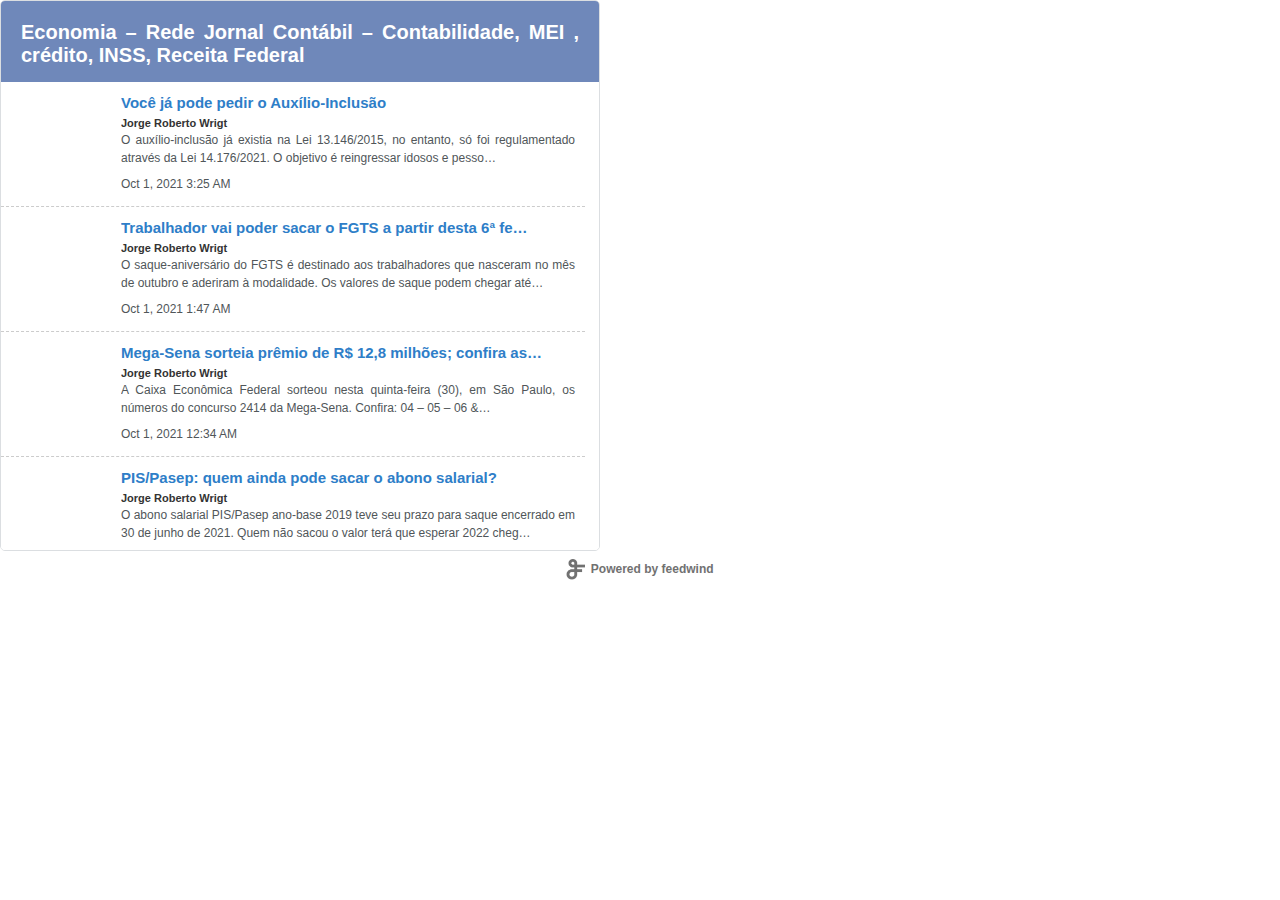
<file: BR Finanças_arquivos/a_002.html>
<!DOCTYPE html>
<html><head>
<meta http-equiv="content-type" content="text/html; charset=UTF-8">
	<meta charset="utf-8">
	<title>FeedWind</title>
	<style type="text/css">
#loading {
	margin: 0 auto;
	padding: 20px;
	text-align: center;
}

#loading .fw-loader-msg {
	font-family: arial;
	font-size: 15px;
	color: #848484;
	padding-top: 5px;
}

#loading .fw-loader-msg:after {
	content: ' .';
	font-weight: bold;
	-webkit-animation: dots 1s steps(5, end) infinite;
	animation: dots 1s steps(5, end) infinite;
}

@-webkit-keyframes dots {

	0%,
	20% {
		color: rgba(0, 0, 0, 0);
		text-shadow:
			.25em 0 0 rgba(0, 0, 0, 0),
			.5em 0 0 rgba(0, 0, 0, 0);
	}

	40% {
		color: gray;
		text-shadow:
			.25em 0 0 rgba(0, 0, 0, 0),
			.5em 0 0 rgba(0, 0, 0, 0);
	}

	60% {
		text-shadow:
			.25em 0 0 gray,
			.5em 0 0 rgba(0, 0, 0, 0);
	}

	80%,
	100% {
		text-shadow:
			.25em 0 0 gray,
			.5em 0 0 gray;
	}
}

@keyframes dots {

	0%,
	20% {
		color: rgba(0, 0, 0, 0);
		text-shadow:
			.25em 0 0 rgba(0, 0, 0, 0),
			.5em 0 0 rgba(0, 0, 0, 0);
	}

	40% {
		color: gray;
		text-shadow:
			.25em 0 0 rgba(0, 0, 0, 0),
			.5em 0 0 rgba(0, 0, 0, 0);
	}

	60% {
		text-shadow:
			.25em 0 0 gray,
			.5em 0 0 rgba(0, 0, 0, 0);
	}

	80%,
	100% {
		text-shadow:
			.25em 0 0 gray,
			.5em 0 0 gray;
	}
}

#error {
	width: 90%;
	font-family: arial;
	font-size: 15px;
	line-height: 22px;
	border: 1px solid #ccc;
	padding: 10px 7px;
	text-align: center;
}

	</style>
		<meta name="viewport" content="width=device-width, initial-scale=1.0">
	<script src="a_data_003/jquery.js"></script>
<style type="text/css">.imgLiquid img {visibility:hidden}</style></head>
<body><!--
Last crawl date: 2021-10-04 04:11:03 +0000
Next crawl date: 2021-10-04 04:16:03 +0000
-->
<style type="text/css">
	html, body, div, span, applet, object, iframe, h1, h2, h3, h4, h5, h6, p, blockquote, pre, a, abbr, acronym, address, big, cite, code, del, dfn, em, img, ins, kbd, q, s, samp, small, strike, strong, sub, sup, tt, var, b, u, i, center, dl, dt, dd, ol, ul, li, fieldset, form, label, legend, table, caption, tbody, tfoot, thead, tr, th, td, article, aside, canvas, details, embed, figure, figcaption, footer, header, hgroup, menu, nav, output, ruby, section, summary, time, mark, audio, video {border: 0;font-family: inherit;font-size: 100%;font-style: inherit;font-weight: inherit;margin: 0;outline: 0;padding: 0;vertical-align: baseline;}
	html{
	font-size: 62.5%; /* Corrects text resizing oddly in IE6/7 when body font-size is set using em units http://clagnut.com/blog/348/#c790 */
	/*overflow-y: scroll;  Keeps page centred in all browsers regardless of content height */
	-webkit-text-size-adjust: 100%; /* Prevents iOS text size adjust after orientation change, without disabling user zoom */
	-ms-text-size-adjust: 100%; /* www.456bereastreet.com/archive/201012/controlling_text_size_in_safari_for_ios_without_disabling_user_zoom/ */}
	em{font-style:italic;}
	body{margin:0;padding:0;overflow-x:hidden;}
	img{border:none;}
	a{text-decoration: none;}
	#fw-container{width:600px;margin:0;padding:0;font-family:Arial, Helvetica, sans-serif;font-size:20px;border:1px solid #dbdee1;border-radius:5px;overflow:hidden;box-sizing:border-box;text-align: justify;}
	header{margin:0;padding:0;background-color:#6f88ba;background-image:none;font-size:20px;}
	header .fw-feed-title{font-weight: bold;margin:0 20px;padding:20px 0 15px 0;word-wrap:break-word;}
	header .fw-feed-title a:link{color:#ffffff;}
	header .fw-feed-title a:hover{color:#ffffff;}
	header .fw-feed-title a:visited{color:#ffffff;}
	#fw-feed-items-scroll-area{background-color:#ffffff; background-image:none; width: 1px; min-width: 100%; overflow:hidden;}

	#fw-feed-items{margin:0;padding:0; overflow:hidden;}
	.fw-feed-item{
		margin:0;padding: 10px 0;		clear:both;			border-bottom: 1px dashed #CCCCCC;	}
	.fw-feed-item:hover{
		margin:0;padding: 10px 0;		clear:both;
	}
	#fw-feed-items .fw-feed-item-url{display: block;overflow: hidden;}
	#fw-feed-items .fw-feed-item-url[onclick] { cursor: pointer;}
   	.fw-feed-item-image-module{margin:0 0 0 5px; padding:0;float:left;}		.fw-feed-title{font-weight: bold;margin:0 20px;padding:20px 0 15px 0;word-wrap:break-word;}
		.fw-feed-item-image{margin:0; padding:0;width:110px;height:100px;overflow:hidden;}
		.fw-feed-item-content-module{margin:0 0 0 5px;padding:0 0 0 5px;overflow:hidden; }
	.fw-feed-item-more-link{margin:0 5px 0 0;padding:0 5px 0 0;color:#2e7ec8;line-height:1.5;font-size:12px;overflow:hidden;}
	.fw-feed-item-title{font-weight: bold;margin:0 5px 0 0;padding:0 5px 0 0;color:#2e7ec8;line-height:1.5;font-size:15px;overflow:hidden;display:block;}
	.fw-feed-item-description{margin:0 5px 0 0;padding:0 5px 0 0;color:#505659;word-wrap:break-word;line-height:1.5;font-size:12px;overflow: hidden;display: block;}
	.fw-feed-item-date{margin:5px 5px 0 0;padding:5px 5px 0 0;font-size:12px;color:#505659;overflow:hidden;text-overflow:ellipsis;display:inline-block}/***非表示の場合はdisplay:none***/
	.fw-feed-item-link{margin:0 5px 0 0;padding:0 5px 0 0;font-size:12px;color:#505659;overflow:hidden;text-overflow:ellipsis;display:block;}/***非表示の場合はdisplay:none***/	.fw-feed-item-image img {
		width: 100%;
		height: 100%;
	}	.fw-feed-item-social-icons {display: block;padding: 0px 5px 0 0;float:right;z-index: 1000;position: relative;}
	.fw-feed-item-social-icons a {margin:0 0 0 2px;}
	.fw-feed-item-social-icons .fa {font-size:25px;position:relative;z-index:2;}
	.fw-feed-item-social-icons .fa-facebook-square {color:#3b5998;}
	.fw-feed-item-social-icons .fa-twitter-square {color:#00acee;}
	.fw-feed-item-social-icons .fa-linkedin-square {color:#0077b5;}	.fw-feed-more-posts-link {
		padding:10px;
		font-size:14px;
		background-color:#ffffff;text-align:right;
	}
	.fw-feed-more-posts-link a{
		color:#333333;
	}
	.fw-feed-item-author-name {margin:0 5px 0 0;padding:0 5px 0 0;color:#333333;word-wrap:break-word;line-height:1.5;font-size:11px;overflow: hidden;display: block; font-weight:bold ;	}

	
	.fw-feed-item table {
		margin: 0 auto;
		display: table !important;
	}

	.fw-feed-item table td, .fw-feed-item table tr {
		height: 0px !important;
	}
	.fw-feed-item.ad {
		padding:0  !important;
		border: none !important;
	}
	.fw-feed-item table img {
		width:initial;
		height:auto;
	}#fw-container /* Main container */
{

}

header /* Header */
{

}

.fw-feed-title /* Feed title & link */
{

}

.fw-feed-title a:link /* Color */
{

}

#fw-feed-items-scroll-area
{

}

#fw-feed-items
{

}

.fw-feed-item /* Item container */
{

}

.fw-feed-item-url /* Item URL link */
{

}

.fw-feed-item-image-module /* Thumbnail module */
{

}

.fw-feed-item-image /* Thumbnail */
{

}

.fw-feed-item-content-module /* Contents module */
{

}

.fw-feed-item-title /* Item title */
{

}

.fw-feed-item-description /* Item description */
{

}

.fw-feed-item-more-link /* Read more link */
{

}

.fw-feed-item-date /* Item date/time */
{

}

.fw-feed-item-link /* Original content link */
{

}

.fw-feed-item-social-icons /* Social icon container */
{

}

.fw-feed-item-social-icons .fa-facebook-square /* Facebook icon */
{

}

.fw-feed-item-social-icons .fa-twitter-square /* Twitter icon */
{

}

.fw-feed-item-social-icons .fa-linkedin-square /* Linkedin icon */
{

}

.fw-branding /* FeedWind branding */
{

}</style><style type="text/css">
.fw-branding {
	background: transparent !important;
	text-align: center;
	height: 43px;
	font-size: 12px;
	font-family: arial;
	margin-top: 8px;
	display: block !important;
	visibility: visible !important;
}

</style><div id="fw-container" style="height: 551px; position: relative;">	<header>
		<div class="fw-feed-title"><a href="https://www.jornalcontabil.com.br/" target="_blank">Economia – Rede Jornal Contábil – Contabilidade, MEI , crédito, INSS, Receita Federal</a></div>
	</header>	<div id="fw-feed-items-scroll-area" class="scroll-pane jspScrollable" style="height: 466px; overflow: hidden; padding: 0px; position: relative; width: 598px;" tabindex="0">
		
	<div class="jspContainer" style="width: 598px; height: 466px;"><div class="jspPane" style="padding: 0px; top: 0px; position: absolute; width: 584px;"><div id="fw-feed-items" style="margin-top: 0px;">							 <!--fw-feed-item-->							 <!--fw-feed-item-->							 <!--fw-feed-item-->							 <!--fw-feed-item-->							 <!--fw-feed-item-->							 <!--fw-feed-item-->							 <!--fw-feed-item-->							 <!--fw-feed-item-->							 <!--fw-feed-item-->							 <!--fw-feed-item-->							 <!--fw-feed-item-->							 <!--fw-feed-item-->							<div class="fw-feed-item fw-item-13">					<div class="fw-feed-item-url" onclick="window.open('https://www.jornalcontabil.com.br/voce-ja-pode-pedir-o-auxilio-inclusao/' , '_blank')">						<div class="fw-feed-item-image-module">
							<div class="fw-feed-item-image imgLiquid_bgSize imgLiquid_ready" style="background-image: url(&quot;https://www.jornalcontabil.com.br/wp-content/uploads/2020/10/DINHEIRO-2.jpg&quot;); background-size: cover; background-position: center center; background-repeat: no-repeat;">								<img class="lazy loaded" data-fw-img-src="https://www.jornalcontabil.com.br/wp-content/uploads/2020/10/DINHEIRO-2.jpg" alt="Foto: Marcello Casal Jr/Agência Brasil" data-src="https://www.jornalcontabil.com.br/wp-content/uploads/2020/10/DINHEIRO-2.jpg" src="a_data_002/DINHEIRO-2.jpg" data-was-processed="true" style="display: none;">							</div>
						</div>
						<div class="fw-feed-item-content-module">							<span class="fw-feed-item-title"> Você já pode pedir o Auxílio-Inclusão</span>								<span class="fw-feed-item-author-name">Jorge Roberto Wrigt</span>							<span class="fw-feed-item-description">O
 auxílio-inclusão já existia na Lei 13.146/2015, no entanto, só foi 
regulamentado através da Lei 14.176/2021. O objetivo é reingressar 
idosos e pesso…</span>													<span class="fw-feed-item-date">Oct  1, 2021  3:25 AM</span>						<span class="fw-feed-item-social-icons">							<a target="_blank" href="https://www.facebook.com/sharer/sharer.php?u=https://www.jornalcontabil.com.br/voce-ja-pode-pedir-o-auxilio-inclusao/"><i class="fa fa-facebook-square"></i></a>							<a target="_blank" href="http://twitter.com/share?url=https://www.jornalcontabil.com.br/voce-ja-pode-pedir-o-auxilio-inclusao/"><i class="fa fa-twitter-square"></i></a>							<a target="_blank" href="https://www.linkedin.com/shareArticle?mini=true&amp;url=https://www.jornalcontabil.com.br/voce-ja-pode-pedir-o-auxilio-inclusao/" onclick="window.open(this.href, 'linkedinwindow','left=20,top=20,width=600,height=700,toolbar=0,resizable=1'); return false;"><i class="fa fa-linkedin-square"></i></a>						</span>						</div>
					</div>
				</div> <!--fw-feed-item-->							<div class="fw-feed-item fw-item-14">					<div class="fw-feed-item-url" onclick="window.open('https://www.jornalcontabil.com.br/trabalhador-vai-poder-sacar-o-fgts-a-partir-desta-6a-feira/' , '_blank')">						<div class="fw-feed-item-image-module">
							<div class="fw-feed-item-image imgLiquid_bgSize imgLiquid_ready" style="background-image: url(&quot;https://www.jornalcontabil.com.br/wp-content/uploads/2019/07/mcmgo_abr_18071919264df.jpg&quot;); background-size: cover; background-position: center center; background-repeat: no-repeat;">								<img class="lazy loaded" data-fw-img-src="https://www.jornalcontabil.com.br/wp-content/uploads/2019/07/mcmgo_abr_18071919264df.jpg" alt="FGTS" data-src="https://www.jornalcontabil.com.br/wp-content/uploads/2019/07/mcmgo_abr_18071919264df.jpg" src="a_data_002/mcmgo_abr_18071919264df.jpg" data-was-processed="true" style="display: none;">							</div>
						</div>
						<div class="fw-feed-item-content-module">							<span class="fw-feed-item-title"> Trabalhador vai poder sacar o FGTS a partir desta 6ª fe…</span>								<span class="fw-feed-item-author-name">Jorge Roberto Wrigt</span>							<span class="fw-feed-item-description">O
 saque-aniversário do FGTS é destinado aos trabalhadores que nasceram no
 mês de outubro e aderiram à modalidade. Os valores de saque podem 
chegar até…</span>													<span class="fw-feed-item-date">Oct  1, 2021  1:47 AM</span>						<span class="fw-feed-item-social-icons">							<a target="_blank" href="https://www.facebook.com/sharer/sharer.php?u=https://www.jornalcontabil.com.br/trabalhador-vai-poder-sacar-o-fgts-a-partir-desta-6a-feira/"><i class="fa fa-facebook-square"></i></a>							<a target="_blank" href="http://twitter.com/share?url=https://www.jornalcontabil.com.br/trabalhador-vai-poder-sacar-o-fgts-a-partir-desta-6a-feira/"><i class="fa fa-twitter-square"></i></a>							<a target="_blank" href="https://www.linkedin.com/shareArticle?mini=true&amp;url=https://www.jornalcontabil.com.br/trabalhador-vai-poder-sacar-o-fgts-a-partir-desta-6a-feira/" onclick="window.open(this.href, 'linkedinwindow','left=20,top=20,width=600,height=700,toolbar=0,resizable=1'); return false;"><i class="fa fa-linkedin-square"></i></a>						</span>						</div>
					</div>
				</div> <!--fw-feed-item-->							<div class="fw-feed-item fw-item-15">					<div class="fw-feed-item-url" onclick="window.open('https://www.jornalcontabil.com.br/mega-sena-sorteia-premio-de-r-128-milhoes-confira-as-dezenas/' , '_blank')">						<div class="fw-feed-item-image-module">
							<div class="fw-feed-item-image imgLiquid_bgSize imgLiquid_ready" style="background-image: url(&quot;https://www.jornalcontabil.com.br/wp-content/uploads/2021/07/mega-sena.jpg&quot;); background-size: cover; background-position: center center; background-repeat: no-repeat;">								<img class="lazy loaded" data-fw-img-src="https://www.jornalcontabil.com.br/wp-content/uploads/2021/07/mega-sena.jpg" alt="Foto: Marcello Casal Jr / Agência Brasil" data-src="https://www.jornalcontabil.com.br/wp-content/uploads/2021/07/mega-sena.jpg" src="a_data_002/mega-sena.jpg" data-was-processed="true" style="display: none;">							</div>
						</div>
						<div class="fw-feed-item-content-module">							<span class="fw-feed-item-title"> Mega-Sena sorteia prêmio de R$ 12,8 milhões; confira as…</span>								<span class="fw-feed-item-author-name">Jorge Roberto Wrigt</span>							<span class="fw-feed-item-description">A
 Caixa Econômica Federal sorteou nesta quinta-feira (30), em São Paulo, 
os números do concurso 2414 da Mega-Sena. Confira: 04 – 05 – 06 &amp;…</span>													<span class="fw-feed-item-date">Oct  1, 2021 12:34 AM</span>						<span class="fw-feed-item-social-icons">							<a target="_blank" href="https://www.facebook.com/sharer/sharer.php?u=https://www.jornalcontabil.com.br/mega-sena-sorteia-premio-de-r-128-milhoes-confira-as-dezenas/"><i class="fa fa-facebook-square"></i></a>							<a target="_blank" href="http://twitter.com/share?url=https://www.jornalcontabil.com.br/mega-sena-sorteia-premio-de-r-128-milhoes-confira-as-dezenas/"><i class="fa fa-twitter-square"></i></a>							<a target="_blank" href="https://www.linkedin.com/shareArticle?mini=true&amp;url=https://www.jornalcontabil.com.br/mega-sena-sorteia-premio-de-r-128-milhoes-confira-as-dezenas/" onclick="window.open(this.href, 'linkedinwindow','left=20,top=20,width=600,height=700,toolbar=0,resizable=1'); return false;"><i class="fa fa-linkedin-square"></i></a>						</span>						</div>
					</div>
				</div><div class="fw-feed-item fw-item-1">					<div class="fw-feed-item-url" onclick="window.open('https://www.jornalcontabil.com.br/pis-pasep-quem-ainda-pode-sacar-o-abono-salarial/' , '_blank')">						<div class="fw-feed-item-image-module">
							<div class="fw-feed-item-image imgLiquid_bgSize imgLiquid_ready" style="background-image: url(&quot;https://www.jornalcontabil.com.br/wp-content/uploads/2018/07/pis3.jpg&quot;); background-size: cover; background-position: center center; background-repeat: no-repeat;">								<img class="lazy loaded" data-fw-img-src="https://www.jornalcontabil.com.br/wp-content/uploads/2018/07/pis3.jpg" alt="PIS/pasep" data-src="https://www.jornalcontabil.com.br/wp-content/uploads/2018/07/pis3.jpg" src="a_data_002/pis3.jpg" data-was-processed="true" style="display: none;">							</div>
						</div>
						<div class="fw-feed-item-content-module">							<span class="fw-feed-item-title"> PIS/Pasep: quem ainda pode sacar o abono salarial?</span>								<span class="fw-feed-item-author-name">Jorge Roberto Wrigt</span>							<span class="fw-feed-item-description">O
 abono salarial PIS/Pasep ano-base 2019 teve seu prazo para saque 
encerrado em 30 de junho de 2021. Quem não sacou o valor terá que 
esperar 2022 cheg…</span>													<span class="fw-feed-item-date">Oct  3, 2021  2:35 AM</span>						<span class="fw-feed-item-social-icons">							<a target="_blank" href="https://www.facebook.com/sharer/sharer.php?u=https://www.jornalcontabil.com.br/pis-pasep-quem-ainda-pode-sacar-o-abono-salarial/"><i class="fa fa-facebook-square"></i></a>							<a target="_blank" href="http://twitter.com/share?url=https://www.jornalcontabil.com.br/pis-pasep-quem-ainda-pode-sacar-o-abono-salarial/"><i class="fa fa-twitter-square"></i></a>							<a target="_blank" href="https://www.linkedin.com/shareArticle?mini=true&amp;url=https://www.jornalcontabil.com.br/pis-pasep-quem-ainda-pode-sacar-o-abono-salarial/" onclick="window.open(this.href, 'linkedinwindow','left=20,top=20,width=600,height=700,toolbar=0,resizable=1'); return false;"><i class="fa fa-linkedin-square"></i></a>						</span>						</div>
					</div>
				</div><div class="fw-feed-item fw-item-2">					<div class="fw-feed-item-url" onclick="window.open('https://www.jornalcontabil.com.br/confira-o-resultado-do-concurso-2-415-da-mega-sena/' , '_blank')">						<div class="fw-feed-item-image-module">
							<div class="fw-feed-item-image imgLiquid_bgSize imgLiquid_ready" style="background-image: url(&quot;https://www.jornalcontabil.com.br/wp-content/uploads/2021/07/DINHEIRO.jpg&quot;); background-size: cover; background-position: center center; background-repeat: no-repeat;">								<img class="lazy loaded" data-fw-img-src="https://www.jornalcontabil.com.br/wp-content/uploads/2021/07/DINHEIRO.jpg" alt="Foto: Raphael Ribeiro/BCB" data-src="https://www.jornalcontabil.com.br/wp-content/uploads/2021/07/DINHEIRO.jpg" src="a_data_002/DINHEIRO.jpg" data-was-processed="true" style="display: none;">							</div>
						</div>
						<div class="fw-feed-item-content-module">							<span class="fw-feed-item-title"> Confira o resultado do concurso 2.415 da Mega-Sena</span>								<span class="fw-feed-item-author-name">Jorge Roberto Wrigt</span>							<span class="fw-feed-item-description">A
 Mega-Sena irá pagar um prêmio de até R$ 29.393.937, 78 para quem 
acertar as dezenas. O sorteio foi realizado neste sábado (2) no Espaço 
Loterias Cai…</span>													<span class="fw-feed-item-date">Oct  3, 2021 12:38 AM</span>						<span class="fw-feed-item-social-icons">							<a target="_blank" href="https://www.facebook.com/sharer/sharer.php?u=https://www.jornalcontabil.com.br/confira-o-resultado-do-concurso-2-415-da-mega-sena/"><i class="fa fa-facebook-square"></i></a>							<a target="_blank" href="http://twitter.com/share?url=https://www.jornalcontabil.com.br/confira-o-resultado-do-concurso-2-415-da-mega-sena/"><i class="fa fa-twitter-square"></i></a>							<a target="_blank" href="https://www.linkedin.com/shareArticle?mini=true&amp;url=https://www.jornalcontabil.com.br/confira-o-resultado-do-concurso-2-415-da-mega-sena/" onclick="window.open(this.href, 'linkedinwindow','left=20,top=20,width=600,height=700,toolbar=0,resizable=1'); return false;"><i class="fa fa-linkedin-square"></i></a>						</span>						</div>
					</div>
				</div><div class="fw-feed-item fw-item-3">					<div class="fw-feed-item-url" onclick="window.open('https://www.jornalcontabil.com.br/novas-regras-do-pix-comecam-a-valer-a-partir-de-segunda-feira/' , '_blank')">						<div class="fw-feed-item-image-module">
							<div class="fw-feed-item-image imgLiquid_bgSize imgLiquid_ready" style="background-image: url(&quot;https://www.jornalcontabil.com.br/wp-content/uploads/2021/08/pix.jpg&quot;); background-size: cover; background-position: center center; background-repeat: no-repeat;">								<img class="lazy loaded" data-fw-img-src="https://www.jornalcontabil.com.br/wp-content/uploads/2021/08/pix.jpg" alt="foto: Banco Central do Brasil" data-src="https://www.jornalcontabil.com.br/wp-content/uploads/2021/08/pix.jpg" src="a_data_002/pix.webp" data-was-processed="true" style="display: none;">							</div>
						</div>
						<div class="fw-feed-item-content-module">							<span class="fw-feed-item-title"> Novas regras do PIX começam a valer a partir de segunda…</span>								<span class="fw-feed-item-author-name">Jorge Roberto Wrigt</span>							<span class="fw-feed-item-description">O
 PIX passa a ter novas regras a partir deste mês, após a disparada de 
roubos e sequestros, envolvendo o método rápido de pagamento e 
transações bancá…</span>													<span class="fw-feed-item-date">Oct  3, 2021 12:02 AM</span>						<span class="fw-feed-item-social-icons">							<a target="_blank" href="https://www.facebook.com/sharer/sharer.php?u=https://www.jornalcontabil.com.br/novas-regras-do-pix-comecam-a-valer-a-partir-de-segunda-feira/"><i class="fa fa-facebook-square"></i></a>							<a target="_blank" href="http://twitter.com/share?url=https://www.jornalcontabil.com.br/novas-regras-do-pix-comecam-a-valer-a-partir-de-segunda-feira/"><i class="fa fa-twitter-square"></i></a>							<a target="_blank" href="https://www.linkedin.com/shareArticle?mini=true&amp;url=https://www.jornalcontabil.com.br/novas-regras-do-pix-comecam-a-valer-a-partir-de-segunda-feira/" onclick="window.open(this.href, 'linkedinwindow','left=20,top=20,width=600,height=700,toolbar=0,resizable=1'); return false;"><i class="fa fa-linkedin-square"></i></a>						</span>						</div>
					</div>
				</div><div class="fw-feed-item fw-item-4">					<div class="fw-feed-item-url" onclick="window.open('https://www.jornalcontabil.com.br/quando-o-trabalhador-vai-receber-o-13-salario-em-2021-e-qual-o-valor/' , '_blank')">						<div class="fw-feed-item-image-module">
							<div class="fw-feed-item-image imgLiquid_bgSize imgLiquid_ready" style="background-image: url(&quot;https://www.jornalcontabil.com.br/wp-content/uploads/2020/08/unnamed-10.jpg&quot;); background-size: cover; background-position: center center; background-repeat: no-repeat;">								<img class="lazy loaded" data-fw-img-src="https://www.jornalcontabil.com.br/wp-content/uploads/2020/08/unnamed-10.jpg" alt="Carteira de Trabalho (CTPS) Digital — Foto: Minne Santos" data-src="https://www.jornalcontabil.com.br/wp-content/uploads/2020/08/unnamed-10.jpg" src="a_data_002/unnamed-10.jpg" data-was-processed="true" style="display: none;">							</div>
						</div>
						<div class="fw-feed-item-content-module">							<span class="fw-feed-item-title"> Quando o trabalhador vai receber o 13° salário em 2021 …</span>								<span class="fw-feed-item-author-name">Jorge Roberto Wrigt</span>							<span class="fw-feed-item-description">Os
 trabalhadores com carteira assinada têm direito de receber o 13° 
salário, já estamos se aproximando do final do ano e muitas pessoas 
começam a faze…</span>													<span class="fw-feed-item-date">Oct  2, 2021 10:51 PM</span>						<span class="fw-feed-item-social-icons">							<a target="_blank" href="https://www.facebook.com/sharer/sharer.php?u=https://www.jornalcontabil.com.br/quando-o-trabalhador-vai-receber-o-13-salario-em-2021-e-qual-o-valor/"><i class="fa fa-facebook-square"></i></a>							<a target="_blank" href="http://twitter.com/share?url=https://www.jornalcontabil.com.br/quando-o-trabalhador-vai-receber-o-13-salario-em-2021-e-qual-o-valor/"><i class="fa fa-twitter-square"></i></a>							<a target="_blank" href="https://www.linkedin.com/shareArticle?mini=true&amp;url=https://www.jornalcontabil.com.br/quando-o-trabalhador-vai-receber-o-13-salario-em-2021-e-qual-o-valor/" onclick="window.open(this.href, 'linkedinwindow','left=20,top=20,width=600,height=700,toolbar=0,resizable=1'); return false;"><i class="fa fa-linkedin-square"></i></a>						</span>						</div>
					</div>
				</div><div class="fw-feed-item fw-item-5">					<div class="fw-feed-item-url" onclick="window.open('https://www.jornalcontabil.com.br/como-verificar-se-o-seu-fundo-de-garantia-esta-sendo-depositado/' , '_blank')">						<div class="fw-feed-item-image-module">
							<div class="fw-feed-item-image imgLiquid_bgSize imgLiquid_ready" style="background-image: url(&quot;https://www.jornalcontabil.com.br/wp-content/uploads/2017/01/FGTS-inativo-2017-extrato-calend%C3%A1rio-de-saque-e-atualiza%C3%A7%C3%A3o-de-cadastro-05.jpg&quot;); background-size: cover; background-position: center center; background-repeat: no-repeat;">								<img class="lazy loaded" data-fw-img-src="https://www.jornalcontabil.com.br/wp-content/uploads/2017/01/FGTS-inativo-2017-extrato-calend%C3%A1rio-de-saque-e-atualiza%C3%A7%C3%A3o-de-cadastro-05.jpg" alt="Como verificar se o seu Fundo de Garantia está sendo de…" data-src="https://www.jornalcontabil.com.br/wp-content/uploads/2017/01/FGTS-inativo-2017-extrato-calend%C3%A1rio-de-saque-e-atualiza%C3%A7%C3%A3o-de-cadastro-05.jpg" src="a_data_002/FGTS-inativo-2017-extrato-calendrio-de-saque-e-atualizao-de-.jpg" data-was-processed="true" style="display: none;">							</div>
						</div>
						<div class="fw-feed-item-content-module">							<span class="fw-feed-item-title"> Como verificar se o seu Fundo de Garantia está sendo de…</span>								<span class="fw-feed-item-author-name">Jorge Roberto Wrigt</span>							<span class="fw-feed-item-description">O
 Fundo de Garantia por Tempo de Serviço (FGTS) é um direito do 
trabalhador que exerce alguma função com carteira assinada. É de 
responsabilidade do e…</span>													<span class="fw-feed-item-date">Oct  2, 2021  8:13 PM</span>						<span class="fw-feed-item-social-icons">							<a target="_blank" href="https://www.facebook.com/sharer/sharer.php?u=https://www.jornalcontabil.com.br/como-verificar-se-o-seu-fundo-de-garantia-esta-sendo-depositado/"><i class="fa fa-facebook-square"></i></a>							<a target="_blank" href="http://twitter.com/share?url=https://www.jornalcontabil.com.br/como-verificar-se-o-seu-fundo-de-garantia-esta-sendo-depositado/"><i class="fa fa-twitter-square"></i></a>							<a target="_blank" href="https://www.linkedin.com/shareArticle?mini=true&amp;url=https://www.jornalcontabil.com.br/como-verificar-se-o-seu-fundo-de-garantia-esta-sendo-depositado/" onclick="window.open(this.href, 'linkedinwindow','left=20,top=20,width=600,height=700,toolbar=0,resizable=1'); return false;"><i class="fa fa-linkedin-square"></i></a>						</span>						</div>
					</div>
				</div><div class="fw-feed-item fw-item-6">					<div class="fw-feed-item-url" onclick="window.open('https://www.jornalcontabil.com.br/mega-sena-acumula-e-vai-pagar-r-29-milhoes-neste-sabado/' , '_blank')">						<div class="fw-feed-item-image-module">
							<div class="fw-feed-item-image imgLiquid_bgSize imgLiquid_ready" style="background-image: url(&quot;https://www.jornalcontabil.com.br/wp-content/uploads/2020/10/MEGA-SENA.jpg&quot;); background-size: cover; background-position: center center; background-repeat: no-repeat;">								<img class="lazy loaded" data-fw-img-src="https://www.jornalcontabil.com.br/wp-content/uploads/2020/10/MEGA-SENA.jpg" alt="Foto: Marcello Casal Jr / Agência Brasil" data-src="https://www.jornalcontabil.com.br/wp-content/uploads/2020/10/MEGA-SENA.jpg" src="a_data_002/MEGA-SENA.jpg" data-was-processed="true" style="display: none;">							</div>
						</div>
						<div class="fw-feed-item-content-module">							<span class="fw-feed-item-title"> Mega-Sena acumula e vai pagar R$ 29 milhões neste sábad…</span>								<span class="fw-feed-item-author-name">Jorge Roberto Wrigt</span>							<span class="fw-feed-item-description">A
 Mega-Sena acumulou e vai sortear um prêmio no valor de R$ 29 milhões 
neste sábado (2). Na quinta-feira (30), foi sorteado o concurso 2414, 
tendo 39 …</span>													<span class="fw-feed-item-date">Oct  2, 2021  3:04 AM</span>						<span class="fw-feed-item-social-icons">							<a target="_blank" href="https://www.facebook.com/sharer/sharer.php?u=https://www.jornalcontabil.com.br/mega-sena-acumula-e-vai-pagar-r-29-milhoes-neste-sabado/"><i class="fa fa-facebook-square"></i></a>							<a target="_blank" href="http://twitter.com/share?url=https://www.jornalcontabil.com.br/mega-sena-acumula-e-vai-pagar-r-29-milhoes-neste-sabado/"><i class="fa fa-twitter-square"></i></a>							<a target="_blank" href="https://www.linkedin.com/shareArticle?mini=true&amp;url=https://www.jornalcontabil.com.br/mega-sena-acumula-e-vai-pagar-r-29-milhoes-neste-sabado/" onclick="window.open(this.href, 'linkedinwindow','left=20,top=20,width=600,height=700,toolbar=0,resizable=1'); return false;"><i class="fa fa-linkedin-square"></i></a>						</span>						</div>
					</div>
				</div><div class="fw-feed-item fw-item-7">					<div class="fw-feed-item-url" onclick="window.open('https://www.jornalcontabil.com.br/abono-salarial-pis-pasep-veja-o-valor-que-voce-vai-poder-sacar-em-2022/' , '_blank')">						<div class="fw-feed-item-image-module">
							<div class="fw-feed-item-image imgLiquid_bgSize imgLiquid_ready" style="background-image: url(&quot;https://www.jornalcontabil.com.br/wp-content/uploads/2020/04/banco-saque-dinheiro-1.jpg&quot;); background-size: cover; background-position: center center; background-repeat: no-repeat;">								<img class="lazy loaded" data-fw-img-src="https://www.jornalcontabil.com.br/wp-content/uploads/2020/04/banco-saque-dinheiro-1.jpg" alt="Fonte: Google" data-src="https://www.jornalcontabil.com.br/wp-content/uploads/2020/04/banco-saque-dinheiro-1.jpg" src="a_data_002/banco-saque-dinheiro-1.jpg" data-was-processed="true" style="display: none;">							</div>
						</div>
						<div class="fw-feed-item-content-module">							<span class="fw-feed-item-title"> Abono salarial PIS/Pasep: veja o valor que você vai pod…</span>								<span class="fw-feed-item-author-name">Jorge Roberto Wrigt</span>							<span class="fw-feed-item-description">O
 abono salarial PIS/Pasep ano-base 2020 que deveria ser pago em 2021 foi
 suspenso pelo Codefat (Fundo de Amparo ao Trabalhador). Os 
trabalhadores só …</span>													<span class="fw-feed-item-date">Oct  2, 2021  1:59 AM</span>						<span class="fw-feed-item-social-icons">							<a target="_blank" href="https://www.facebook.com/sharer/sharer.php?u=https://www.jornalcontabil.com.br/abono-salarial-pis-pasep-veja-o-valor-que-voce-vai-poder-sacar-em-2022/"><i class="fa fa-facebook-square"></i></a>							<a target="_blank" href="http://twitter.com/share?url=https://www.jornalcontabil.com.br/abono-salarial-pis-pasep-veja-o-valor-que-voce-vai-poder-sacar-em-2022/"><i class="fa fa-twitter-square"></i></a>							<a target="_blank" href="https://www.linkedin.com/shareArticle?mini=true&amp;url=https://www.jornalcontabil.com.br/abono-salarial-pis-pasep-veja-o-valor-que-voce-vai-poder-sacar-em-2022/" onclick="window.open(this.href, 'linkedinwindow','left=20,top=20,width=600,height=700,toolbar=0,resizable=1'); return false;"><i class="fa fa-linkedin-square"></i></a>						</span>						</div>
					</div>
				</div><div class="fw-feed-item fw-item-8">					<div class="fw-feed-item-url" onclick="window.open('https://www.jornalcontabil.com.br/fgts-saiba-como-antecipar-o-saque-aniversario/' , '_blank')">						<div class="fw-feed-item-image-module">
							<div class="fw-feed-item-image imgLiquid_bgSize imgLiquid_ready" style="background-image: url(&quot;https://www.jornalcontabil.com.br/wp-content/uploads/2019/07/FGTS.jpg&quot;); background-size: cover; background-position: center center; background-repeat: no-repeat;">								<img class="lazy loaded" data-fw-img-src="https://www.jornalcontabil.com.br/wp-content/uploads/2019/07/FGTS.jpg" alt="FGTS" data-src="https://www.jornalcontabil.com.br/wp-content/uploads/2019/07/FGTS.jpg" src="a_data_002/FGTS.jpg" data-was-processed="true" style="display: none;">							</div>
						</div>
						<div class="fw-feed-item-content-module">							<span class="fw-feed-item-title"> FGTS: saiba como antecipar o saque-aniversário</span>								<span class="fw-feed-item-author-name">Jorge Roberto Wrigt</span>							<span class="fw-feed-item-description">O
 saque-aniversário permite que o trabalhador possa sacar anualmente, 
parte do valor de suas contas no Fundo de Garantia do Tempo de Serviço 
(FGTS), n…</span>													<span class="fw-feed-item-date">Oct  2, 2021 12:36 AM</span>						<span class="fw-feed-item-social-icons">							<a target="_blank" href="https://www.facebook.com/sharer/sharer.php?u=https://www.jornalcontabil.com.br/fgts-saiba-como-antecipar-o-saque-aniversario/"><i class="fa fa-facebook-square"></i></a>							<a target="_blank" href="http://twitter.com/share?url=https://www.jornalcontabil.com.br/fgts-saiba-como-antecipar-o-saque-aniversario/"><i class="fa fa-twitter-square"></i></a>							<a target="_blank" href="https://www.linkedin.com/shareArticle?mini=true&amp;url=https://www.jornalcontabil.com.br/fgts-saiba-como-antecipar-o-saque-aniversario/" onclick="window.open(this.href, 'linkedinwindow','left=20,top=20,width=600,height=700,toolbar=0,resizable=1'); return false;"><i class="fa fa-linkedin-square"></i></a>						</span>						</div>
					</div>
				</div><div class="fw-feed-item fw-item-9">					<div class="fw-feed-item-url" onclick="window.open('https://www.jornalcontabil.com.br/inss-beneficios-deverao-ter-novo-valor-em-2022/' , '_blank')">						<div class="fw-feed-item-image-module">
							<div class="fw-feed-item-image imgLiquid_bgSize imgLiquid_ready" style="background-image: url(&quot;https://www.jornalcontabil.com.br/wp-content/uploads/2019/11/idoso-3.jpg&quot;); background-size: cover; background-position: center center; background-repeat: no-repeat;">								<img class="lazy loaded" data-fw-img-src="https://www.jornalcontabil.com.br/wp-content/uploads/2019/11/idoso-3.jpg" alt="INSS: benefícios deverão ter novo valor em 2022" data-src="https://www.jornalcontabil.com.br/wp-content/uploads/2019/11/idoso-3.jpg" src="a_data_002/idoso-3.jpg" data-was-processed="true" style="display: none;">							</div>
						</div>
						<div class="fw-feed-item-content-module">							<span class="fw-feed-item-title"> INSS: benefícios deverão ter novo valor em 2022</span>								<span class="fw-feed-item-author-name">Jorge Roberto Wrigt</span>							<span class="fw-feed-item-description">Os
 benefícios do Instituto Nacional do Seguro Social (INSS) deverão ter 
seus valores alterados em 2022. Isso porque, a Secretaria de Política 
Econômic…</span>													<span class="fw-feed-item-date">Oct  1, 2021 11:20 PM</span>						<span class="fw-feed-item-social-icons">							<a target="_blank" href="https://www.facebook.com/sharer/sharer.php?u=https://www.jornalcontabil.com.br/inss-beneficios-deverao-ter-novo-valor-em-2022/"><i class="fa fa-facebook-square"></i></a>							<a target="_blank" href="http://twitter.com/share?url=https://www.jornalcontabil.com.br/inss-beneficios-deverao-ter-novo-valor-em-2022/"><i class="fa fa-twitter-square"></i></a>							<a target="_blank" href="https://www.linkedin.com/shareArticle?mini=true&amp;url=https://www.jornalcontabil.com.br/inss-beneficios-deverao-ter-novo-valor-em-2022/" onclick="window.open(this.href, 'linkedinwindow','left=20,top=20,width=600,height=700,toolbar=0,resizable=1'); return false;"><i class="fa fa-linkedin-square"></i></a>						</span>						</div>
					</div>
				</div><div class="fw-feed-item fw-item-10">					<div class="fw-feed-item-url" onclick="window.open('https://www.jornalcontabil.com.br/camara-aprova-auxilio-gas-social-para-familias-de-baixa-renda/' , '_blank')">						<div class="fw-feed-item-image-module">
							<div class="fw-feed-item-image imgLiquid_bgSize imgLiquid_ready" style="background-image: url(&quot;https://www.jornalcontabil.com.br/wp-content/uploads/2021/01/GAS.jpg&quot;); background-size: cover; background-position: center center; background-repeat: no-repeat;">								<img class="lazy loaded" data-fw-img-src="https://www.jornalcontabil.com.br/wp-content/uploads/2021/01/GAS.jpg" alt="Foto: Agência Brasil" data-src="https://www.jornalcontabil.com.br/wp-content/uploads/2021/01/GAS.jpg" src="a_data_002/GAS.webp" data-was-processed="true" style="display: none;">							</div>
						</div>
						<div class="fw-feed-item-content-module">							<span class="fw-feed-item-title"> Câmara aprova auxílio Gás Social para famílias de baixa…</span>								<span class="fw-feed-item-author-name">Jorge Roberto Wrigt</span>							<span class="fw-feed-item-description">A
 Câmara dos Deputados aprovou na quarta-feira (29) a proposta que cria o
 auxílio Gás Social que vai favorecer as famílias de baixa renda. A 
matéria a…</span>													<span class="fw-feed-item-date">Oct  1, 2021 11:03 PM</span>						<span class="fw-feed-item-social-icons">							<a target="_blank" href="https://www.facebook.com/sharer/sharer.php?u=https://www.jornalcontabil.com.br/camara-aprova-auxilio-gas-social-para-familias-de-baixa-renda/"><i class="fa fa-facebook-square"></i></a>							<a target="_blank" href="http://twitter.com/share?url=https://www.jornalcontabil.com.br/camara-aprova-auxilio-gas-social-para-familias-de-baixa-renda/"><i class="fa fa-twitter-square"></i></a>							<a target="_blank" href="https://www.linkedin.com/shareArticle?mini=true&amp;url=https://www.jornalcontabil.com.br/camara-aprova-auxilio-gas-social-para-familias-de-baixa-renda/" onclick="window.open(this.href, 'linkedinwindow','left=20,top=20,width=600,height=700,toolbar=0,resizable=1'); return false;"><i class="fa fa-linkedin-square"></i></a>						</span>						</div>
					</div>
				</div><div class="fw-feed-item fw-item-11">					<div class="fw-feed-item-url" onclick="window.open('https://www.jornalcontabil.com.br/auxilio-inclusao-veja-as-regras-para-ter-direito-ao-beneficio-de-r-550/' , '_blank')">						<div class="fw-feed-item-image-module">
							<div class="fw-feed-item-image imgLiquid_bgSize imgLiquid_ready" style="background-image: url(&quot;https://www.jornalcontabil.com.br/wp-content/uploads/2016/01/Carteira-de-trabalho-e-dinheiro.jpg&quot;); background-size: cover; background-position: center center; background-repeat: no-repeat;">								<img class="lazy loaded" data-fw-img-src="https://www.jornalcontabil.com.br/wp-content/uploads/2016/01/Carteira-de-trabalho-e-dinheiro.jpg" alt="FGTS" data-src="https://www.jornalcontabil.com.br/wp-content/uploads/2016/01/Carteira-de-trabalho-e-dinheiro.jpg" src="a_data_002/Carteira-de-trabalho-e-dinheiro.jpg" data-was-processed="true" style="display: none;">							</div>
						</div>
						<div class="fw-feed-item-content-module">							<span class="fw-feed-item-title"> Auxílio-Inclusão: veja as regras para ter direito ao be…</span>								<span class="fw-feed-item-author-name">Jorge Roberto Wrigt</span>							<span class="fw-feed-item-description">O
 auxílio-inclusão entrou em vigor nesta sexta-feira (1°). O benefício é 
voltado para as pessoas com deficiência que estavam recebendo o 
Benefício de …</span>													<span class="fw-feed-item-date">Oct  1, 2021 10:33 PM</span>						<span class="fw-feed-item-social-icons">							<a target="_blank" href="https://www.facebook.com/sharer/sharer.php?u=https://www.jornalcontabil.com.br/auxilio-inclusao-veja-as-regras-para-ter-direito-ao-beneficio-de-r-550/"><i class="fa fa-facebook-square"></i></a>							<a target="_blank" href="http://twitter.com/share?url=https://www.jornalcontabil.com.br/auxilio-inclusao-veja-as-regras-para-ter-direito-ao-beneficio-de-r-550/"><i class="fa fa-twitter-square"></i></a>							<a target="_blank" href="https://www.linkedin.com/shareArticle?mini=true&amp;url=https://www.jornalcontabil.com.br/auxilio-inclusao-veja-as-regras-para-ter-direito-ao-beneficio-de-r-550/" onclick="window.open(this.href, 'linkedinwindow','left=20,top=20,width=600,height=700,toolbar=0,resizable=1'); return false;"><i class="fa fa-linkedin-square"></i></a>						</span>						</div>
					</div>
				</div><div class="fw-feed-item fw-item-12">					<div class="fw-feed-item-url" onclick="window.open('https://www.jornalcontabil.com.br/pix-novas-regras-a-partir-de-segunda-feira/' , '_blank')">						<div class="fw-feed-item-image-module">
							<div class="fw-feed-item-image imgLiquid_bgSize imgLiquid_ready" style="background-image: url(&quot;https://www.jornalcontabil.com.br/wp-content/uploads/2021/08/pix.jpg&quot;); background-size: cover; background-position: center center; background-repeat: no-repeat;">								<img class="lazy loaded" data-fw-img-src="https://www.jornalcontabil.com.br/wp-content/uploads/2021/08/pix.jpg" alt="foto: Banco Central do Brasil" data-src="https://www.jornalcontabil.com.br/wp-content/uploads/2021/08/pix.jpg" src="a_data_002/pix.webp" data-was-processed="true" style="display: none;">							</div>
						</div>
						<div class="fw-feed-item-content-module">							<span class="fw-feed-item-title"> Pix: novas regras a partir de segunda-feira</span>								<span class="fw-feed-item-author-name">Ana Luzia Rodrigues</span>							<span class="fw-feed-item-description">Na
 próxima segunda-feira, começa a valer o limite de mil reais para 
transferências realizadas pelo PIX entre oito horas da noite e seis 
horas da manhã…</span>													<span class="fw-feed-item-date">Oct  1, 2021  5:31 PM</span>						<span class="fw-feed-item-social-icons">							<a target="_blank" href="https://www.facebook.com/sharer/sharer.php?u=https://www.jornalcontabil.com.br/pix-novas-regras-a-partir-de-segunda-feira/"><i class="fa fa-facebook-square"></i></a>							<a target="_blank" href="http://twitter.com/share?url=https://www.jornalcontabil.com.br/pix-novas-regras-a-partir-de-segunda-feira/"><i class="fa fa-twitter-square"></i></a>							<a target="_blank" href="https://www.linkedin.com/shareArticle?mini=true&amp;url=https://www.jornalcontabil.com.br/pix-novas-regras-a-partir-de-segunda-feira/" onclick="window.open(this.href, 'linkedinwindow','left=20,top=20,width=600,height=700,toolbar=0,resizable=1'); return false;"><i class="fa fa-linkedin-square"></i></a>						</span>						</div>
					</div>
				</div> <!--fw-feed-item-->		</div><div style="position: absolute; inset: 0px; overflow: scroll; z-index: -1; visibility: hidden;"><div style="position: absolute; inset: 0px; overflow: scroll; z-index: -1; visibility: hidden;"><div style="position: absolute; left: 0px; top: 0px; width: 582px; height: 1873px;"></div></div><div style="position: absolute; inset: 0px; overflow: scroll; z-index: -1; visibility: hidden;"><div style="position: absolute; left: 0px; top: 0px; width: 200%; height: 200%;"></div></div></div></div><div class="jspVerticalBar" style="visibility: hidden;"><div class="jspCap jspCapTop"></div><div class="jspTrack" style="height: 466px;"><div class="jspDrag" style="height: 116px;"><div class="jspDragTop"></div><div class="jspDragBottom"></div></div></div><div class="jspCap jspCapBottom"></div></div></div><div style="position: absolute; inset: 0px; overflow: scroll; z-index: -1; visibility: hidden;"><div style="position: absolute; inset: 0px; overflow: scroll; z-index: -1; visibility: hidden;"><div style="position: absolute; left: 0px; top: 0px; width: 596px; height: 464px;"></div></div><div style="position: absolute; inset: 0px; overflow: scroll; z-index: -1; visibility: hidden;"><div style="position: absolute; left: 0px; top: 0px; width: 200%; height: 200%;"></div></div></div></div><div style="position: absolute; inset: 0px; overflow: scroll; z-index: -1; visibility: hidden;"><div style="position: absolute; inset: 0px; overflow: scroll; z-index: -1; visibility: hidden;"><div style="position: absolute; left: 0px; top: 0px; width: 596px; height: 547px;"></div></div><div style="position: absolute; inset: 0px; overflow: scroll; z-index: -1; visibility: hidden;"><div style="position: absolute; left: 0px; top: 0px; width: 200%; height: 200%;"></div></div></div></div> <div class="fw-branding">
	<a href="https://feed.mikle.com/?utm_source=widget&amp;utm_medium=banner&amp;utm_campaign=rss" target="_blank" style="background: transparent !important;color: #717171 !important;text-shadow:white 1px 1px;font-weight:bold;display: block !important;visibility: visible !important;"><img src="a_data_003/branding-icon.png" style="background: transparent !important;display:  inline-block !important;visibility: visible !important;height: 22px;vertical-align: middle;padding-right: 5px;" alt="Powered by feedwind">Powered by feedwind</a>
</div>
<style type="text/css">
/*!
 *  Font Awesome 4.7.0 by @davegandy - http://fontawesome.io - @fontawesome
 *  License - http://fontawesome.io/license (Font: SIL OFL 1.1, CSS: MIT License)
 */@font-face{font-family:'FontAwesome';src:url('//feed.mikle.com/fonts/fontawesome-webfont.eot?v=1580871352');src:url('//feed.mikle.com/fonts/fontawesome-webfont.eot?#iefix&v=1580871352') format('embedded-opentype'),url('//feed.mikle.com/fonts/fontawesome-webfont.woff2?v=1580871352') format('woff2'),url('//feed.mikle.com/fonts/fontawesome-webfont.woff?v=1580871352') format('woff'),url('//feed.mikle.com/fonts/fontawesome-webfont.ttf?v=1580871352') format('truetype'),url('//feed.mikle.com/fonts/fontawesome-webfont.svg?v=1580871352#fontawesomeregular') format('svg');font-weight:normal;font-style:normal}.fa{display:inline-block;font:normal normal normal 14px/1 FontAwesome;font-size:inherit;text-rendering:auto;-webkit-font-smoothing:antialiased;-moz-osx-font-smoothing:grayscale}.fa-lg{font-size:1.33333333em;line-height:.75em;vertical-align:-15%}.fa-2x{font-size:2em}.fa-3x{font-size:3em}.fa-4x{font-size:4em}.fa-5x{font-size:5em}.fa-fw{width:1.28571429em;text-align:center}.fa-ul{padding-left:0;margin-left:2.14285714em;list-style-type:none}.fa-ul>li{position:relative}.fa-li{position:absolute;left:-2.14285714em;width:2.14285714em;top:.14285714em;text-align:center}.fa-li.fa-lg{left:-1.85714286em}.fa-border{padding:.2em .25em .15em;border:solid .08em #eee;border-radius:.1em}.fa-pull-left{float:left}.fa-pull-right{float:right}.fa.fa-pull-left{margin-right:.3em}.fa.fa-pull-right{margin-left:.3em}.pull-right{float:right}.pull-left{float:left}.fa.pull-left{margin-right:.3em}.fa.pull-right{margin-left:.3em}.fa-spin{-webkit-animation:fa-spin 2s infinite linear;animation:fa-spin 2s infinite linear}.fa-pulse{-webkit-animation:fa-spin 1s infinite steps(8);animation:fa-spin 1s infinite steps(8)}@-webkit-keyframes fa-spin{0%{-webkit-transform:rotate(0deg);transform:rotate(0deg)}100%{-webkit-transform:rotate(359deg);transform:rotate(359deg)}}@keyframes fa-spin{0%{-webkit-transform:rotate(0deg);transform:rotate(0deg)}100%{-webkit-transform:rotate(359deg);transform:rotate(359deg)}}.fa-rotate-90{-ms-filter:"progid:DXImageTransform.Microsoft.BasicImage(rotation=1)";-webkit-transform:rotate(90deg);-ms-transform:rotate(90deg);transform:rotate(90deg)}.fa-rotate-180{-ms-filter:"progid:DXImageTransform.Microsoft.BasicImage(rotation=2)";-webkit-transform:rotate(180deg);-ms-transform:rotate(180deg);transform:rotate(180deg)}.fa-rotate-270{-ms-filter:"progid:DXImageTransform.Microsoft.BasicImage(rotation=3)";-webkit-transform:rotate(270deg);-ms-transform:rotate(270deg);transform:rotate(270deg)}.fa-flip-horizontal{-ms-filter:"progid:DXImageTransform.Microsoft.BasicImage(rotation=0, mirror=1)";-webkit-transform:scale(-1, 1);-ms-transform:scale(-1, 1);transform:scale(-1, 1)}.fa-flip-vertical{-ms-filter:"progid:DXImageTransform.Microsoft.BasicImage(rotation=2, mirror=1)";-webkit-transform:scale(1, -1);-ms-transform:scale(1, -1);transform:scale(1, -1)}:root .fa-rotate-90,:root .fa-rotate-180,:root .fa-rotate-270,:root .fa-flip-horizontal,:root .fa-flip-vertical{filter:none}.fa-stack{position:relative;display:inline-block;width:2em;height:2em;line-height:2em;vertical-align:middle}.fa-stack-1x,.fa-stack-2x{position:absolute;left:0;width:100%;text-align:center}.fa-stack-1x{line-height:inherit}.fa-stack-2x{font-size:2em}.fa-inverse{color:#fff}.fa-glass:before{content:"\f000"}.fa-music:before{content:"\f001"}.fa-search:before{content:"\f002"}.fa-envelope-o:before{content:"\f003"}.fa-heart:before{content:"\f004"}.fa-star:before{content:"\f005"}.fa-star-o:before{content:"\f006"}.fa-user:before{content:"\f007"}.fa-film:before{content:"\f008"}.fa-th-large:before{content:"\f009"}.fa-th:before{content:"\f00a"}.fa-th-list:before{content:"\f00b"}.fa-check:before{content:"\f00c"}.fa-remove:before,.fa-close:before,.fa-times:before{content:"\f00d"}.fa-search-plus:before{content:"\f00e"}.fa-search-minus:before{content:"\f010"}.fa-power-off:before{content:"\f011"}.fa-signal:before{content:"\f012"}.fa-gear:before,.fa-cog:before{content:"\f013"}.fa-trash-o:before{content:"\f014"}.fa-home:before{content:"\f015"}.fa-file-o:before{content:"\f016"}.fa-clock-o:before{content:"\f017"}.fa-road:before{content:"\f018"}.fa-download:before{content:"\f019"}.fa-arrow-circle-o-down:before{content:"\f01a"}.fa-arrow-circle-o-up:before{content:"\f01b"}.fa-inbox:before{content:"\f01c"}.fa-play-circle-o:before{content:"\f01d"}.fa-rotate-right:before,.fa-repeat:before{content:"\f01e"}.fa-refresh:before{content:"\f021"}.fa-list-alt:before{content:"\f022"}.fa-lock:before{content:"\f023"}.fa-flag:before{content:"\f024"}.fa-headphones:before{content:"\f025"}.fa-volume-off:before{content:"\f026"}.fa-volume-down:before{content:"\f027"}.fa-volume-up:before{content:"\f028"}.fa-qrcode:before{content:"\f029"}.fa-barcode:before{content:"\f02a"}.fa-tag:before{content:"\f02b"}.fa-tags:before{content:"\f02c"}.fa-book:before{content:"\f02d"}.fa-bookmark:before{content:"\f02e"}.fa-print:before{content:"\f02f"}.fa-camera:before{content:"\f030"}.fa-font:before{content:"\f031"}.fa-bold:before{content:"\f032"}.fa-italic:before{content:"\f033"}.fa-text-height:before{content:"\f034"}.fa-text-width:before{content:"\f035"}.fa-align-left:before{content:"\f036"}.fa-align-center:before{content:"\f037"}.fa-align-right:before{content:"\f038"}.fa-align-justify:before{content:"\f039"}.fa-list:before{content:"\f03a"}.fa-dedent:before,.fa-outdent:before{content:"\f03b"}.fa-indent:before{content:"\f03c"}.fa-video-camera:before{content:"\f03d"}.fa-photo:before,.fa-image:before,.fa-picture-o:before{content:"\f03e"}.fa-pencil:before{content:"\f040"}.fa-map-marker:before{content:"\f041"}.fa-adjust:before{content:"\f042"}.fa-tint:before{content:"\f043"}.fa-edit:before,.fa-pencil-square-o:before{content:"\f044"}.fa-share-square-o:before{content:"\f045"}.fa-check-square-o:before{content:"\f046"}.fa-arrows:before{content:"\f047"}.fa-step-backward:before{content:"\f048"}.fa-fast-backward:before{content:"\f049"}.fa-backward:before{content:"\f04a"}.fa-play:before{content:"\f04b"}.fa-pause:before{content:"\f04c"}.fa-stop:before{content:"\f04d"}.fa-forward:before{content:"\f04e"}.fa-fast-forward:before{content:"\f050"}.fa-step-forward:before{content:"\f051"}.fa-eject:before{content:"\f052"}.fa-chevron-left:before{content:"\f053"}.fa-chevron-right:before{content:"\f054"}.fa-plus-circle:before{content:"\f055"}.fa-minus-circle:before{content:"\f056"}.fa-times-circle:before{content:"\f057"}.fa-check-circle:before{content:"\f058"}.fa-question-circle:before{content:"\f059"}.fa-info-circle:before{content:"\f05a"}.fa-crosshairs:before{content:"\f05b"}.fa-times-circle-o:before{content:"\f05c"}.fa-check-circle-o:before{content:"\f05d"}.fa-ban:before{content:"\f05e"}.fa-arrow-left:before{content:"\f060"}.fa-arrow-right:before{content:"\f061"}.fa-arrow-up:before{content:"\f062"}.fa-arrow-down:before{content:"\f063"}.fa-mail-forward:before,.fa-share:before{content:"\f064"}.fa-expand:before{content:"\f065"}.fa-compress:before{content:"\f066"}.fa-plus:before{content:"\f067"}.fa-minus:before{content:"\f068"}.fa-asterisk:before{content:"\f069"}.fa-exclamation-circle:before{content:"\f06a"}.fa-gift:before{content:"\f06b"}.fa-leaf:before{content:"\f06c"}.fa-fire:before{content:"\f06d"}.fa-eye:before{content:"\f06e"}.fa-eye-slash:before{content:"\f070"}.fa-warning:before,.fa-exclamation-triangle:before{content:"\f071"}.fa-plane:before{content:"\f072"}.fa-calendar:before{content:"\f073"}.fa-random:before{content:"\f074"}.fa-comment:before{content:"\f075"}.fa-magnet:before{content:"\f076"}.fa-chevron-up:before{content:"\f077"}.fa-chevron-down:before{content:"\f078"}.fa-retweet:before{content:"\f079"}.fa-shopping-cart:before{content:"\f07a"}.fa-folder:before{content:"\f07b"}.fa-folder-open:before{content:"\f07c"}.fa-arrows-v:before{content:"\f07d"}.fa-arrows-h:before{content:"\f07e"}.fa-bar-chart-o:before,.fa-bar-chart:before{content:"\f080"}.fa-twitter-square:before{content:"\f081"}.fa-facebook-square:before{content:"\f082"}.fa-camera-retro:before{content:"\f083"}.fa-key:before{content:"\f084"}.fa-gears:before,.fa-cogs:before{content:"\f085"}.fa-comments:before{content:"\f086"}.fa-thumbs-o-up:before{content:"\f087"}.fa-thumbs-o-down:before{content:"\f088"}.fa-star-half:before{content:"\f089"}.fa-heart-o:before{content:"\f08a"}.fa-sign-out:before{content:"\f08b"}.fa-linkedin-square:before{content:"\f08c"}.fa-thumb-tack:before{content:"\f08d"}.fa-external-link:before{content:"\f08e"}.fa-sign-in:before{content:"\f090"}.fa-trophy:before{content:"\f091"}.fa-github-square:before{content:"\f092"}.fa-upload:before{content:"\f093"}.fa-lemon-o:before{content:"\f094"}.fa-phone:before{content:"\f095"}.fa-square-o:before{content:"\f096"}.fa-bookmark-o:before{content:"\f097"}.fa-phone-square:before{content:"\f098"}.fa-twitter:before{content:"\f099"}.fa-facebook-f:before,.fa-facebook:before{content:"\f09a"}.fa-github:before{content:"\f09b"}.fa-unlock:before{content:"\f09c"}.fa-credit-card:before{content:"\f09d"}.fa-feed:before,.fa-rss:before{content:"\f09e"}.fa-hdd-o:before{content:"\f0a0"}.fa-bullhorn:before{content:"\f0a1"}.fa-bell:before{content:"\f0f3"}.fa-certificate:before{content:"\f0a3"}.fa-hand-o-right:before{content:"\f0a4"}.fa-hand-o-left:before{content:"\f0a5"}.fa-hand-o-up:before{content:"\f0a6"}.fa-hand-o-down:before{content:"\f0a7"}.fa-arrow-circle-left:before{content:"\f0a8"}.fa-arrow-circle-right:before{content:"\f0a9"}.fa-arrow-circle-up:before{content:"\f0aa"}.fa-arrow-circle-down:before{content:"\f0ab"}.fa-globe:before{content:"\f0ac"}.fa-wrench:before{content:"\f0ad"}.fa-tasks:before{content:"\f0ae"}.fa-filter:before{content:"\f0b0"}.fa-briefcase:before{content:"\f0b1"}.fa-arrows-alt:before{content:"\f0b2"}.fa-group:before,.fa-users:before{content:"\f0c0"}.fa-chain:before,.fa-link:before{content:"\f0c1"}.fa-cloud:before{content:"\f0c2"}.fa-flask:before{content:"\f0c3"}.fa-cut:before,.fa-scissors:before{content:"\f0c4"}.fa-copy:before,.fa-files-o:before{content:"\f0c5"}.fa-paperclip:before{content:"\f0c6"}.fa-save:before,.fa-floppy-o:before{content:"\f0c7"}.fa-square:before{content:"\f0c8"}.fa-navicon:before,.fa-reorder:before,.fa-bars:before{content:"\f0c9"}.fa-list-ul:before{content:"\f0ca"}.fa-list-ol:before{content:"\f0cb"}.fa-strikethrough:before{content:"\f0cc"}.fa-underline:before{content:"\f0cd"}.fa-table:before{content:"\f0ce"}.fa-magic:before{content:"\f0d0"}.fa-truck:before{content:"\f0d1"}.fa-pinterest:before{content:"\f0d2"}.fa-pinterest-square:before{content:"\f0d3"}.fa-google-plus-square:before{content:"\f0d4"}.fa-google-plus:before{content:"\f0d5"}.fa-money:before{content:"\f0d6"}.fa-caret-down:before{content:"\f0d7"}.fa-caret-up:before{content:"\f0d8"}.fa-caret-left:before{content:"\f0d9"}.fa-caret-right:before{content:"\f0da"}.fa-columns:before{content:"\f0db"}.fa-unsorted:before,.fa-sort:before{content:"\f0dc"}.fa-sort-down:before,.fa-sort-desc:before{content:"\f0dd"}.fa-sort-up:before,.fa-sort-asc:before{content:"\f0de"}.fa-envelope:before{content:"\f0e0"}.fa-linkedin:before{content:"\f0e1"}.fa-rotate-left:before,.fa-undo:before{content:"\f0e2"}.fa-legal:before,.fa-gavel:before{content:"\f0e3"}.fa-dashboard:before,.fa-tachometer:before{content:"\f0e4"}.fa-comment-o:before{content:"\f0e5"}.fa-comments-o:before{content:"\f0e6"}.fa-flash:before,.fa-bolt:before{content:"\f0e7"}.fa-sitemap:before{content:"\f0e8"}.fa-umbrella:before{content:"\f0e9"}.fa-paste:before,.fa-clipboard:before{content:"\f0ea"}.fa-lightbulb-o:before{content:"\f0eb"}.fa-exchange:before{content:"\f0ec"}.fa-cloud-download:before{content:"\f0ed"}.fa-cloud-upload:before{content:"\f0ee"}.fa-user-md:before{content:"\f0f0"}.fa-stethoscope:before{content:"\f0f1"}.fa-suitcase:before{content:"\f0f2"}.fa-bell-o:before{content:"\f0a2"}.fa-coffee:before{content:"\f0f4"}.fa-cutlery:before{content:"\f0f5"}.fa-file-text-o:before{content:"\f0f6"}.fa-building-o:before{content:"\f0f7"}.fa-hospital-o:before{content:"\f0f8"}.fa-ambulance:before{content:"\f0f9"}.fa-medkit:before{content:"\f0fa"}.fa-fighter-jet:before{content:"\f0fb"}.fa-beer:before{content:"\f0fc"}.fa-h-square:before{content:"\f0fd"}.fa-plus-square:before{content:"\f0fe"}.fa-angle-double-left:before{content:"\f100"}.fa-angle-double-right:before{content:"\f101"}.fa-angle-double-up:before{content:"\f102"}.fa-angle-double-down:before{content:"\f103"}.fa-angle-left:before{content:"\f104"}.fa-angle-right:before{content:"\f105"}.fa-angle-up:before{content:"\f106"}.fa-angle-down:before{content:"\f107"}.fa-desktop:before{content:"\f108"}.fa-laptop:before{content:"\f109"}.fa-tablet:before{content:"\f10a"}.fa-mobile-phone:before,.fa-mobile:before{content:"\f10b"}.fa-circle-o:before{content:"\f10c"}.fa-quote-left:before{content:"\f10d"}.fa-quote-right:before{content:"\f10e"}.fa-spinner:before{content:"\f110"}.fa-circle:before{content:"\f111"}.fa-mail-reply:before,.fa-reply:before{content:"\f112"}.fa-github-alt:before{content:"\f113"}.fa-folder-o:before{content:"\f114"}.fa-folder-open-o:before{content:"\f115"}.fa-smile-o:before{content:"\f118"}.fa-frown-o:before{content:"\f119"}.fa-meh-o:before{content:"\f11a"}.fa-gamepad:before{content:"\f11b"}.fa-keyboard-o:before{content:"\f11c"}.fa-flag-o:before{content:"\f11d"}.fa-flag-checkered:before{content:"\f11e"}.fa-terminal:before{content:"\f120"}.fa-code:before{content:"\f121"}.fa-mail-reply-all:before,.fa-reply-all:before{content:"\f122"}.fa-star-half-empty:before,.fa-star-half-full:before,.fa-star-half-o:before{content:"\f123"}.fa-location-arrow:before{content:"\f124"}.fa-crop:before{content:"\f125"}.fa-code-fork:before{content:"\f126"}.fa-unlink:before,.fa-chain-broken:before{content:"\f127"}.fa-question:before{content:"\f128"}.fa-info:before{content:"\f129"}.fa-exclamation:before{content:"\f12a"}.fa-superscript:before{content:"\f12b"}.fa-subscript:before{content:"\f12c"}.fa-eraser:before{content:"\f12d"}.fa-puzzle-piece:before{content:"\f12e"}.fa-microphone:before{content:"\f130"}.fa-microphone-slash:before{content:"\f131"}.fa-shield:before{content:"\f132"}.fa-calendar-o:before{content:"\f133"}.fa-fire-extinguisher:before{content:"\f134"}.fa-rocket:before{content:"\f135"}.fa-maxcdn:before{content:"\f136"}.fa-chevron-circle-left:before{content:"\f137"}.fa-chevron-circle-right:before{content:"\f138"}.fa-chevron-circle-up:before{content:"\f139"}.fa-chevron-circle-down:before{content:"\f13a"}.fa-html5:before{content:"\f13b"}.fa-css3:before{content:"\f13c"}.fa-anchor:before{content:"\f13d"}.fa-unlock-alt:before{content:"\f13e"}.fa-bullseye:before{content:"\f140"}.fa-ellipsis-h:before{content:"\f141"}.fa-ellipsis-v:before{content:"\f142"}.fa-rss-square:before{content:"\f143"}.fa-play-circle:before{content:"\f144"}.fa-ticket:before{content:"\f145"}.fa-minus-square:before{content:"\f146"}.fa-minus-square-o:before{content:"\f147"}.fa-level-up:before{content:"\f148"}.fa-level-down:before{content:"\f149"}.fa-check-square:before{content:"\f14a"}.fa-pencil-square:before{content:"\f14b"}.fa-external-link-square:before{content:"\f14c"}.fa-share-square:before{content:"\f14d"}.fa-compass:before{content:"\f14e"}.fa-toggle-down:before,.fa-caret-square-o-down:before{content:"\f150"}.fa-toggle-up:before,.fa-caret-square-o-up:before{content:"\f151"}.fa-toggle-right:before,.fa-caret-square-o-right:before{content:"\f152"}.fa-euro:before,.fa-eur:before{content:"\f153"}.fa-gbp:before{content:"\f154"}.fa-dollar:before,.fa-usd:before{content:"\f155"}.fa-rupee:before,.fa-inr:before{content:"\f156"}.fa-cny:before,.fa-rmb:before,.fa-yen:before,.fa-jpy:before{content:"\f157"}.fa-ruble:before,.fa-rouble:before,.fa-rub:before{content:"\f158"}.fa-won:before,.fa-krw:before{content:"\f159"}.fa-bitcoin:before,.fa-btc:before{content:"\f15a"}.fa-file:before{content:"\f15b"}.fa-file-text:before{content:"\f15c"}.fa-sort-alpha-asc:before{content:"\f15d"}.fa-sort-alpha-desc:before{content:"\f15e"}.fa-sort-amount-asc:before{content:"\f160"}.fa-sort-amount-desc:before{content:"\f161"}.fa-sort-numeric-asc:before{content:"\f162"}.fa-sort-numeric-desc:before{content:"\f163"}.fa-thumbs-up:before{content:"\f164"}.fa-thumbs-down:before{content:"\f165"}.fa-youtube-square:before{content:"\f166"}.fa-youtube:before{content:"\f167"}.fa-xing:before{content:"\f168"}.fa-xing-square:before{content:"\f169"}.fa-youtube-play:before{content:"\f16a"}.fa-dropbox:before{content:"\f16b"}.fa-stack-overflow:before{content:"\f16c"}.fa-instagram:before{content:"\f16d"}.fa-flickr:before{content:"\f16e"}.fa-adn:before{content:"\f170"}.fa-bitbucket:before{content:"\f171"}.fa-bitbucket-square:before{content:"\f172"}.fa-tumblr:before{content:"\f173"}.fa-tumblr-square:before{content:"\f174"}.fa-long-arrow-down:before{content:"\f175"}.fa-long-arrow-up:before{content:"\f176"}.fa-long-arrow-left:before{content:"\f177"}.fa-long-arrow-right:before{content:"\f178"}.fa-apple:before{content:"\f179"}.fa-windows:before{content:"\f17a"}.fa-android:before{content:"\f17b"}.fa-linux:before{content:"\f17c"}.fa-dribbble:before{content:"\f17d"}.fa-skype:before{content:"\f17e"}.fa-foursquare:before{content:"\f180"}.fa-trello:before{content:"\f181"}.fa-female:before{content:"\f182"}.fa-male:before{content:"\f183"}.fa-gittip:before,.fa-gratipay:before{content:"\f184"}.fa-sun-o:before{content:"\f185"}.fa-moon-o:before{content:"\f186"}.fa-archive:before{content:"\f187"}.fa-bug:before{content:"\f188"}.fa-vk:before{content:"\f189"}.fa-weibo:before{content:"\f18a"}.fa-renren:before{content:"\f18b"}.fa-pagelines:before{content:"\f18c"}.fa-stack-exchange:before{content:"\f18d"}.fa-arrow-circle-o-right:before{content:"\f18e"}.fa-arrow-circle-o-left:before{content:"\f190"}.fa-toggle-left:before,.fa-caret-square-o-left:before{content:"\f191"}.fa-dot-circle-o:before{content:"\f192"}.fa-wheelchair:before{content:"\f193"}.fa-vimeo-square:before{content:"\f194"}.fa-turkish-lira:before,.fa-try:before{content:"\f195"}.fa-plus-square-o:before{content:"\f196"}.fa-space-shuttle:before{content:"\f197"}.fa-slack:before{content:"\f198"}.fa-envelope-square:before{content:"\f199"}.fa-wordpress:before{content:"\f19a"}.fa-openid:before{content:"\f19b"}.fa-institution:before,.fa-bank:before,.fa-university:before{content:"\f19c"}.fa-mortar-board:before,.fa-graduation-cap:before{content:"\f19d"}.fa-yahoo:before{content:"\f19e"}.fa-google:before{content:"\f1a0"}.fa-reddit:before{content:"\f1a1"}.fa-reddit-square:before{content:"\f1a2"}.fa-stumbleupon-circle:before{content:"\f1a3"}.fa-stumbleupon:before{content:"\f1a4"}.fa-delicious:before{content:"\f1a5"}.fa-digg:before{content:"\f1a6"}.fa-pied-piper-pp:before{content:"\f1a7"}.fa-pied-piper-alt:before{content:"\f1a8"}.fa-drupal:before{content:"\f1a9"}.fa-joomla:before{content:"\f1aa"}.fa-language:before{content:"\f1ab"}.fa-fax:before{content:"\f1ac"}.fa-building:before{content:"\f1ad"}.fa-child:before{content:"\f1ae"}.fa-paw:before{content:"\f1b0"}.fa-spoon:before{content:"\f1b1"}.fa-cube:before{content:"\f1b2"}.fa-cubes:before{content:"\f1b3"}.fa-behance:before{content:"\f1b4"}.fa-behance-square:before{content:"\f1b5"}.fa-steam:before{content:"\f1b6"}.fa-steam-square:before{content:"\f1b7"}.fa-recycle:before{content:"\f1b8"}.fa-automobile:before,.fa-car:before{content:"\f1b9"}.fa-cab:before,.fa-taxi:before{content:"\f1ba"}.fa-tree:before{content:"\f1bb"}.fa-spotify:before{content:"\f1bc"}.fa-deviantart:before{content:"\f1bd"}.fa-soundcloud:before{content:"\f1be"}.fa-database:before{content:"\f1c0"}.fa-file-pdf-o:before{content:"\f1c1"}.fa-file-word-o:before{content:"\f1c2"}.fa-file-excel-o:before{content:"\f1c3"}.fa-file-powerpoint-o:before{content:"\f1c4"}.fa-file-photo-o:before,.fa-file-picture-o:before,.fa-file-image-o:before{content:"\f1c5"}.fa-file-zip-o:before,.fa-file-archive-o:before{content:"\f1c6"}.fa-file-sound-o:before,.fa-file-audio-o:before{content:"\f1c7"}.fa-file-movie-o:before,.fa-file-video-o:before{content:"\f1c8"}.fa-file-code-o:before{content:"\f1c9"}.fa-vine:before{content:"\f1ca"}.fa-codepen:before{content:"\f1cb"}.fa-jsfiddle:before{content:"\f1cc"}.fa-life-bouy:before,.fa-life-buoy:before,.fa-life-saver:before,.fa-support:before,.fa-life-ring:before{content:"\f1cd"}.fa-circle-o-notch:before{content:"\f1ce"}.fa-ra:before,.fa-resistance:before,.fa-rebel:before{content:"\f1d0"}.fa-ge:before,.fa-empire:before{content:"\f1d1"}.fa-git-square:before{content:"\f1d2"}.fa-git:before{content:"\f1d3"}.fa-y-combinator-square:before,.fa-yc-square:before,.fa-hacker-news:before{content:"\f1d4"}.fa-tencent-weibo:before{content:"\f1d5"}.fa-qq:before{content:"\f1d6"}.fa-wechat:before,.fa-weixin:before{content:"\f1d7"}.fa-send:before,.fa-paper-plane:before{content:"\f1d8"}.fa-send-o:before,.fa-paper-plane-o:before{content:"\f1d9"}.fa-history:before{content:"\f1da"}.fa-circle-thin:before{content:"\f1db"}.fa-header:before{content:"\f1dc"}.fa-paragraph:before{content:"\f1dd"}.fa-sliders:before{content:"\f1de"}.fa-share-alt:before{content:"\f1e0"}.fa-share-alt-square:before{content:"\f1e1"}.fa-bomb:before{content:"\f1e2"}.fa-soccer-ball-o:before,.fa-futbol-o:before{content:"\f1e3"}.fa-tty:before{content:"\f1e4"}.fa-binoculars:before{content:"\f1e5"}.fa-plug:before{content:"\f1e6"}.fa-slideshare:before{content:"\f1e7"}.fa-twitch:before{content:"\f1e8"}.fa-yelp:before{content:"\f1e9"}.fa-newspaper-o:before{content:"\f1ea"}.fa-wifi:before{content:"\f1eb"}.fa-calculator:before{content:"\f1ec"}.fa-paypal:before{content:"\f1ed"}.fa-google-wallet:before{content:"\f1ee"}.fa-cc-visa:before{content:"\f1f0"}.fa-cc-mastercard:before{content:"\f1f1"}.fa-cc-discover:before{content:"\f1f2"}.fa-cc-amex:before{content:"\f1f3"}.fa-cc-paypal:before{content:"\f1f4"}.fa-cc-stripe:before{content:"\f1f5"}.fa-bell-slash:before{content:"\f1f6"}.fa-bell-slash-o:before{content:"\f1f7"}.fa-trash:before{content:"\f1f8"}.fa-copyright:before{content:"\f1f9"}.fa-at:before{content:"\f1fa"}.fa-eyedropper:before{content:"\f1fb"}.fa-paint-brush:before{content:"\f1fc"}.fa-birthday-cake:before{content:"\f1fd"}.fa-area-chart:before{content:"\f1fe"}.fa-pie-chart:before{content:"\f200"}.fa-line-chart:before{content:"\f201"}.fa-lastfm:before{content:"\f202"}.fa-lastfm-square:before{content:"\f203"}.fa-toggle-off:before{content:"\f204"}.fa-toggle-on:before{content:"\f205"}.fa-bicycle:before{content:"\f206"}.fa-bus:before{content:"\f207"}.fa-ioxhost:before{content:"\f208"}.fa-angellist:before{content:"\f209"}.fa-cc:before{content:"\f20a"}.fa-shekel:before,.fa-sheqel:before,.fa-ils:before{content:"\f20b"}.fa-meanpath:before{content:"\f20c"}.fa-buysellads:before{content:"\f20d"}.fa-connectdevelop:before{content:"\f20e"}.fa-dashcube:before{content:"\f210"}.fa-forumbee:before{content:"\f211"}.fa-leanpub:before{content:"\f212"}.fa-sellsy:before{content:"\f213"}.fa-shirtsinbulk:before{content:"\f214"}.fa-simplybuilt:before{content:"\f215"}.fa-skyatlas:before{content:"\f216"}.fa-cart-plus:before{content:"\f217"}.fa-cart-arrow-down:before{content:"\f218"}.fa-diamond:before{content:"\f219"}.fa-ship:before{content:"\f21a"}.fa-user-secret:before{content:"\f21b"}.fa-motorcycle:before{content:"\f21c"}.fa-street-view:before{content:"\f21d"}.fa-heartbeat:before{content:"\f21e"}.fa-venus:before{content:"\f221"}.fa-mars:before{content:"\f222"}.fa-mercury:before{content:"\f223"}.fa-intersex:before,.fa-transgender:before{content:"\f224"}.fa-transgender-alt:before{content:"\f225"}.fa-venus-double:before{content:"\f226"}.fa-mars-double:before{content:"\f227"}.fa-venus-mars:before{content:"\f228"}.fa-mars-stroke:before{content:"\f229"}.fa-mars-stroke-v:before{content:"\f22a"}.fa-mars-stroke-h:before{content:"\f22b"}.fa-neuter:before{content:"\f22c"}.fa-genderless:before{content:"\f22d"}.fa-facebook-official:before{content:"\f230"}.fa-pinterest-p:before{content:"\f231"}.fa-whatsapp:before{content:"\f232"}.fa-server:before{content:"\f233"}.fa-user-plus:before{content:"\f234"}.fa-user-times:before{content:"\f235"}.fa-hotel:before,.fa-bed:before{content:"\f236"}.fa-viacoin:before{content:"\f237"}.fa-train:before{content:"\f238"}.fa-subway:before{content:"\f239"}.fa-medium:before{content:"\f23a"}.fa-yc:before,.fa-y-combinator:before{content:"\f23b"}.fa-optin-monster:before{content:"\f23c"}.fa-opencart:before{content:"\f23d"}.fa-expeditedssl:before{content:"\f23e"}.fa-battery-4:before,.fa-battery:before,.fa-battery-full:before{content:"\f240"}.fa-battery-3:before,.fa-battery-three-quarters:before{content:"\f241"}.fa-battery-2:before,.fa-battery-half:before{content:"\f242"}.fa-battery-1:before,.fa-battery-quarter:before{content:"\f243"}.fa-battery-0:before,.fa-battery-empty:before{content:"\f244"}.fa-mouse-pointer:before{content:"\f245"}.fa-i-cursor:before{content:"\f246"}.fa-object-group:before{content:"\f247"}.fa-object-ungroup:before{content:"\f248"}.fa-sticky-note:before{content:"\f249"}.fa-sticky-note-o:before{content:"\f24a"}.fa-cc-jcb:before{content:"\f24b"}.fa-cc-diners-club:before{content:"\f24c"}.fa-clone:before{content:"\f24d"}.fa-balance-scale:before{content:"\f24e"}.fa-hourglass-o:before{content:"\f250"}.fa-hourglass-1:before,.fa-hourglass-start:before{content:"\f251"}.fa-hourglass-2:before,.fa-hourglass-half:before{content:"\f252"}.fa-hourglass-3:before,.fa-hourglass-end:before{content:"\f253"}.fa-hourglass:before{content:"\f254"}.fa-hand-grab-o:before,.fa-hand-rock-o:before{content:"\f255"}.fa-hand-stop-o:before,.fa-hand-paper-o:before{content:"\f256"}.fa-hand-scissors-o:before{content:"\f257"}.fa-hand-lizard-o:before{content:"\f258"}.fa-hand-spock-o:before{content:"\f259"}.fa-hand-pointer-o:before{content:"\f25a"}.fa-hand-peace-o:before{content:"\f25b"}.fa-trademark:before{content:"\f25c"}.fa-registered:before{content:"\f25d"}.fa-creative-commons:before{content:"\f25e"}.fa-gg:before{content:"\f260"}.fa-gg-circle:before{content:"\f261"}.fa-tripadvisor:before{content:"\f262"}.fa-odnoklassniki:before{content:"\f263"}.fa-odnoklassniki-square:before{content:"\f264"}.fa-get-pocket:before{content:"\f265"}.fa-wikipedia-w:before{content:"\f266"}.fa-safari:before{content:"\f267"}.fa-chrome:before{content:"\f268"}.fa-firefox:before{content:"\f269"}.fa-opera:before{content:"\f26a"}.fa-internet-explorer:before{content:"\f26b"}.fa-tv:before,.fa-television:before{content:"\f26c"}.fa-contao:before{content:"\f26d"}.fa-500px:before{content:"\f26e"}.fa-amazon:before{content:"\f270"}.fa-calendar-plus-o:before{content:"\f271"}.fa-calendar-minus-o:before{content:"\f272"}.fa-calendar-times-o:before{content:"\f273"}.fa-calendar-check-o:before{content:"\f274"}.fa-industry:before{content:"\f275"}.fa-map-pin:before{content:"\f276"}.fa-map-signs:before{content:"\f277"}.fa-map-o:before{content:"\f278"}.fa-map:before{content:"\f279"}.fa-commenting:before{content:"\f27a"}.fa-commenting-o:before{content:"\f27b"}.fa-houzz:before{content:"\f27c"}.fa-vimeo:before{content:"\f27d"}.fa-black-tie:before{content:"\f27e"}.fa-fonticons:before{content:"\f280"}.fa-reddit-alien:before{content:"\f281"}.fa-edge:before{content:"\f282"}.fa-credit-card-alt:before{content:"\f283"}.fa-codiepie:before{content:"\f284"}.fa-modx:before{content:"\f285"}.fa-fort-awesome:before{content:"\f286"}.fa-usb:before{content:"\f287"}.fa-product-hunt:before{content:"\f288"}.fa-mixcloud:before{content:"\f289"}.fa-scribd:before{content:"\f28a"}.fa-pause-circle:before{content:"\f28b"}.fa-pause-circle-o:before{content:"\f28c"}.fa-stop-circle:before{content:"\f28d"}.fa-stop-circle-o:before{content:"\f28e"}.fa-shopping-bag:before{content:"\f290"}.fa-shopping-basket:before{content:"\f291"}.fa-hashtag:before{content:"\f292"}.fa-bluetooth:before{content:"\f293"}.fa-bluetooth-b:before{content:"\f294"}.fa-percent:before{content:"\f295"}.fa-gitlab:before{content:"\f296"}.fa-wpbeginner:before{content:"\f297"}.fa-wpforms:before{content:"\f298"}.fa-envira:before{content:"\f299"}.fa-universal-access:before{content:"\f29a"}.fa-wheelchair-alt:before{content:"\f29b"}.fa-question-circle-o:before{content:"\f29c"}.fa-blind:before{content:"\f29d"}.fa-audio-description:before{content:"\f29e"}.fa-volume-control-phone:before{content:"\f2a0"}.fa-braille:before{content:"\f2a1"}.fa-assistive-listening-systems:before{content:"\f2a2"}.fa-asl-interpreting:before,.fa-american-sign-language-interpreting:before{content:"\f2a3"}.fa-deafness:before,.fa-hard-of-hearing:before,.fa-deaf:before{content:"\f2a4"}.fa-glide:before{content:"\f2a5"}.fa-glide-g:before{content:"\f2a6"}.fa-signing:before,.fa-sign-language:before{content:"\f2a7"}.fa-low-vision:before{content:"\f2a8"}.fa-viadeo:before{content:"\f2a9"}.fa-viadeo-square:before{content:"\f2aa"}.fa-snapchat:before{content:"\f2ab"}.fa-snapchat-ghost:before{content:"\f2ac"}.fa-snapchat-square:before{content:"\f2ad"}.fa-pied-piper:before{content:"\f2ae"}.fa-first-order:before{content:"\f2b0"}.fa-yoast:before{content:"\f2b1"}.fa-themeisle:before{content:"\f2b2"}.fa-google-plus-circle:before,.fa-google-plus-official:before{content:"\f2b3"}.fa-fa:before,.fa-font-awesome:before{content:"\f2b4"}.fa-handshake-o:before{content:"\f2b5"}.fa-envelope-open:before{content:"\f2b6"}.fa-envelope-open-o:before{content:"\f2b7"}.fa-linode:before{content:"\f2b8"}.fa-address-book:before{content:"\f2b9"}.fa-address-book-o:before{content:"\f2ba"}.fa-vcard:before,.fa-address-card:before{content:"\f2bb"}.fa-vcard-o:before,.fa-address-card-o:before{content:"\f2bc"}.fa-user-circle:before{content:"\f2bd"}.fa-user-circle-o:before{content:"\f2be"}.fa-user-o:before{content:"\f2c0"}.fa-id-badge:before{content:"\f2c1"}.fa-drivers-license:before,.fa-id-card:before{content:"\f2c2"}.fa-drivers-license-o:before,.fa-id-card-o:before{content:"\f2c3"}.fa-quora:before{content:"\f2c4"}.fa-free-code-camp:before{content:"\f2c5"}.fa-telegram:before{content:"\f2c6"}.fa-thermometer-4:before,.fa-thermometer:before,.fa-thermometer-full:before{content:"\f2c7"}.fa-thermometer-3:before,.fa-thermometer-three-quarters:before{content:"\f2c8"}.fa-thermometer-2:before,.fa-thermometer-half:before{content:"\f2c9"}.fa-thermometer-1:before,.fa-thermometer-quarter:before{content:"\f2ca"}.fa-thermometer-0:before,.fa-thermometer-empty:before{content:"\f2cb"}.fa-shower:before{content:"\f2cc"}.fa-bathtub:before,.fa-s15:before,.fa-bath:before{content:"\f2cd"}.fa-podcast:before{content:"\f2ce"}.fa-window-maximize:before{content:"\f2d0"}.fa-window-minimize:before{content:"\f2d1"}.fa-window-restore:before{content:"\f2d2"}.fa-times-rectangle:before,.fa-window-close:before{content:"\f2d3"}.fa-times-rectangle-o:before,.fa-window-close-o:before{content:"\f2d4"}.fa-bandcamp:before{content:"\f2d5"}.fa-grav:before{content:"\f2d6"}.fa-etsy:before{content:"\f2d7"}.fa-imdb:before{content:"\f2d8"}.fa-ravelry:before{content:"\f2d9"}.fa-eercast:before{content:"\f2da"}.fa-microchip:before{content:"\f2db"}.fa-snowflake-o:before{content:"\f2dc"}.fa-superpowers:before{content:"\f2dd"}.fa-wpexplorer:before{content:"\f2de"}.fa-meetup:before{content:"\f2e0"}.sr-only{position:absolute;width:1px;height:1px;padding:0;margin:-1px;overflow:hidden;clip:rect(0, 0, 0, 0);border:0}.sr-only-focusable:active,.sr-only-focusable:focus{position:static;width:auto;height:auto;margin:0;overflow:visible;clip:auto}
</style>
<style type="text/css">
/*
 * CSS Styles that are needed by jScrollPane for it to operate correctly.
 *
 * Include this stylesheet in your site or copy and paste the styles below into your stylesheet - jScrollPane
 * may not operate correctly without them.
 */

.jspContainer
{
	overflow: hidden;
	position: relative;
}

.jspPane
{
	position: absolute;
}

@media screen and (-webkit-min-device-pixel-ratio:0) {

	/*Chrome CSS here*/

	.jspPane
	{
		left:0 !important;
	}
}

.jspVerticalBar
{
	position: absolute;
	top: 0;
		right: 0;
		width: 10px;
	height: 100%;
	background: red;
}

.jspHorizontalBar
{
	position: absolute;
	left: 0;
	bottom: 0;
	width: 100%;
	height: 10px;
	background: red;
}

.jspCap
{
	display: none;
}

.jspHorizontalBar .jspCap
{
	float: left;
}

.jspTrack
{
	background: #eee;
	position: relative;
}

.jspDrag
{
	background: #ccc;
	position: relative;
	top: 0;
	left: 0;
	cursor: pointer;
}

.jspHorizontalBar .jspTrack,
.jspHorizontalBar .jspDrag
{
	float: left;
	height: 100%;
}

.jspArrow
{
	background: #50506d;
	text-indent: -20000px;
	display: block;
	cursor: pointer;
	padding: 0;
	margin: 0;
}

.jspDisabled
{
	cursor: default;
	background: #80808d;
}

.jspVerticalBar .jspArrow
{
	height: 16px;
}

.jspHorizontalBar .jspArrow
{
	float: left;
	width: 10px;
	height: 100%;
}

.jspVerticalBar .jspArrow:focus
{
	outline: none;
}

.jspCorner
{
	background: #eeeef4;
	float: left;
	height: 100%;
}

/* Yuk! CSS Hack for IE6 3 pixel bug :( */
* html .jspCorner
{
	margin: 0 -3px 0 0;
}
</style>
<script type="text/javascript">
/*!
 * jQuery Mousewheel 3.1.13
 * Copyright OpenJS Foundation and other contributors
 */
!function(e){"function"==typeof define&&define.amd?define(["jquery"],e):"object"==typeof exports?module.exports=e:e(jQuery)}(function(u){var f,d,e=["wheel","mousewheel","DOMMouseScroll","MozMousePixelScroll"],t="onwheel"in window.document||9<=window.document.documentMode?["wheel"]:["mousewheel","DomMouseScroll","MozMousePixelScroll"],w=Array.prototype.slice;if(u.event.fixHooks)for(var i=e.length;i;)u.event.fixHooks[e[--i]]=u.event.mouseHooks;var c=u.event.special.mousewheel={version:"3.1.12",setup:function(){if(this.addEventListener)for(var e=t.length;e;)this.addEventListener(t[--e],n,!1);else this.onmousewheel=n;u.data(this,"mousewheel-line-height",c.getLineHeight(this)),u.data(this,"mousewheel-page-height",c.getPageHeight(this))},teardown:function(){if(this.removeEventListener)for(var e=t.length;e;)this.removeEventListener(t[--e],n,!1);else this.onmousewheel=null;u.removeData(this,"mousewheel-line-height"),u.removeData(this,"mousewheel-page-height")},getLineHeight:function(e){var t=u(e),i=t["offsetParent"in u.fn?"offsetParent":"parent"]();return i.length||(i=u("body")),parseInt(i.css("fontSize"),10)||parseInt(t.css("fontSize"),10)||16},getPageHeight:function(e){return u(e).height()},settings:{adjustOldDeltas:!0,normalizeOffset:!0}};function n(e){var t,i=e||window.event,n=w.call(arguments,1),o=0,l=0,s=0;if((e=u.event.fix(i)).type="mousewheel","detail"in i&&(s=-1*i.detail),"wheelDelta"in i&&(s=i.wheelDelta),"wheelDeltaY"in i&&(s=i.wheelDeltaY),"wheelDeltaX"in i&&(l=-1*i.wheelDeltaX),"axis"in i&&i.axis===i.HORIZONTAL_AXIS&&(l=-1*s,s=0),o=0===s?l:s,"deltaY"in i&&(o=s=-1*i.deltaY),"deltaX"in i&&(l=i.deltaX,0===s&&(o=-1*l)),0!==s||0!==l){if(1===i.deltaMode){var a=u.data(this,"mousewheel-line-height");o*=a,s*=a,l*=a}else if(2===i.deltaMode){var h=u.data(this,"mousewheel-page-height");o*=h,s*=h,l*=h}if(t=Math.max(Math.abs(s),Math.abs(l)),(!d||t<d)&&g(i,d=t)&&(d/=40),g(i,t)&&(o/=40,l/=40,s/=40),o=Math[1<=o?"floor":"ceil"](o/d),l=Math[1<=l?"floor":"ceil"](l/d),s=Math[1<=s?"floor":"ceil"](s/d),c.settings.normalizeOffset&&this.getBoundingClientRect){var r=this.getBoundingClientRect();e.offsetX=e.clientX-r.left,e.offsetY=e.clientY-r.top}return e.deltaX=l,e.deltaY=s,e.deltaFactor=d,e.deltaMode=0,n.unshift(e,o,l,s),f&&window.clearTimeout(f),f=window.setTimeout(m,200),(u.event.dispatch||u.event.handle).apply(this,n)}}function m(){d=null}function g(e,t){return c.settings.adjustOldDeltas&&"mousewheel"===e.type&&t%120==0}u.fn.extend({mousewheel:function(e){return e?this.on("mousewheel",e):this.trigger("mousewheel")},unmousewheel:function(e){return this.off("mousewheel",e)}})});
</script>
<script type="text/javascript">
/*!
 * jScrollPane - v2.2.1 - 2018-09-27
 * http://jscrollpane.kelvinluck.com/
 *
 * Copyright (c) 2014 Kelvin Luck
 * Copyright (c) 2017-2018 Tuukka Pasanen
 * Dual licensed under the MIT or GPL licenses.
 */
!function(e){"function"==typeof define&&define.amd?define(["jquery"],e):"object"==typeof exports?module.exports=e(jQuery||require("jquery")):e(jQuery)}(function(be){be.fn.jScrollPane=function(o){function s(w,e){var y,b,k,T,C,S,x,D,B,H,P,z,A,W,Y,M,X,L,R,t,E,I,F,V,q,O,G,N,K,Q,U,$,J,Z,_=this,r=!0,a=!0,l=!1,c=!1,o=w.clone(!1,!1).empty(),ee=!1,te=be.fn.mwheelIntent?"mwheelIntent.jsp":"mousewheel.jsp",oe=function(){0<y.resizeSensorDelay?setTimeout(function(){se(y)},y.resizeSensorDelay):se(y)};function se(e){var t,o,s,i,n,r,a,l,c,p,u,d,f,h,g,j,v=!1,m=!1;if(y=e,void 0===b)n=w.scrollTop(),r=w.scrollLeft(),w.css({overflow:"hidden",padding:0}),k=w.innerWidth()+J,T=w.innerHeight(),w.width(k),b=be('<div class="jspPane" ></y>').css("padding",$).append(w.children()),C=be('<div class="jspContainer" ></div>').css({width:k+"px",height:T+"px"}).append(b).appendTo(w);else{if(w.css("width",""),C.css({width:"auto",height:"auto"}),b.css("position","static"),a=w.innerWidth()+J,l=w.innerHeight(),b.css("position","absolute"),v=y.stickToBottom&&(20<(p=x-T)&&p-we()<10),m=y.stickToRight&&(20<(c=S-k)&&c-me()<10),i=a!==k||l!==T,k=a,T=l,C.css({width:k,height:T}),!i&&Z==S&&b.outerHeight()==x)return void w.width(k);Z=S,b.css("width",""),w.width(k),C.find(">.jspVerticalBar,>.jspHorizontalBar").remove().end()}b.css("overflow","auto"),S=e.contentWidth?e.contentWidth:b[0].scrollWidth,x=b[0].scrollHeight,b.css("overflow",""),D=S/k,H=1<(B=x/T)||y.alwaysShowVScroll,(P=1<D||y.alwaysShowHScroll)||H?(w.addClass("jspScrollable"),(t=y.maintainPosition&&(W||X))&&(o=me(),s=we()),H&&(C.append(be('<div class="jspVerticalBar" ></D>').append(be('<div class="jspCap jspCapTop" ></div>'),be('<div class="jspTrack" ></div>').append(be('<div class="jspDrag" ></div>').append(be('<div class="jspDragTop" ></div>'),be('<div class="jspDragBottom" ></div>'))),be('<div class="jspCap jspCapBottom" ></div>'))),L=C.find(">.jspVerticalBar"),R=L.find(">.jspTrack"),z=R.find(">.jspDrag"),y.showArrows&&(F=be('<a class="jspArrow jspArrowUp" ></a>').on("mousedown.jsp",le(0,-1)).on("click.jsp",ye),V=be('<a class="jspArrow jspArrowDown" ></a>').on("mousedown.jsp",le(0,1)).on("click.jsp",ye),y.arrowScrollOnHover&&(F.on("mouseover.jsp",le(0,-1,F)),V.on("mouseover.jsp",le(0,1,V))),ae(R,y.verticalArrowPositions,F,V)),E=T,C.find(">.jspVerticalBar>.jspCap:visible,>.jspVerticalBar>.jspArrow").each(function(){E-=be(this).outerHeight()}),z.on("mouseenter",function(){z.addClass("jspHover")}).on("mouseleave",function(){z.removeClass("jspHover")}).on("mousedown.jsp",function(e){be("html").on("dragstart.jsp selectstart.jsp",ye),z.addClass("jspActive");var t=e.pageY-z.position().top;return be("html").on("mousemove.jsp",function(e){ue(e.pageY-t,!1)}).on("mouseup.jsp mouseleave.jsp",pe),!1}),ne()),P&&(C.append(be('<div class="jspHorizontalBar" ></div>').append(be('<div class="jspCap jspCapLeft" ></div>'),be('<div class="jspTrack" ></div>').append(be('<div class="jspDrag" ></div>').append(be('<div class="jspDragLeft" ></div>'),be('<div class="jspDragRight" ></div>'))),be('<div class="jspCap jspCapRight" ></div>'))),q=C.find(">.jspHorizontalBar"),O=q.find(">.jspTrack"),Y=O.find(">.jspDrag"),y.showArrows&&(K=be('<a class="jspArrow jspArrowLeft" ></a>').on("mousedown.jsp",le(-1,0)).on("click.jsp",ye),Q=be('<a class="jspArrow jspArrowRight" ></a>').on("mousedown.jsp",le(1,0)).on("click.jsp",ye),y.arrowScrollOnHover&&(K.on("mouseover.jsp",le(-1,0,K)),Q.on("mouseover.jsp",le(1,0,Q))),ae(O,y.horizontalArrowPositions,K,Q)),Y.on("mouseenter",function(){Y.addClass("jspHover")}).on("mouseleave",function(){Y.removeClass("jspHover")}).on("mousedown.jsp",function(e){be("html").on("dragstart.jsp selectstart.jsp",ye),Y.addClass("jspActive");var t=e.pageX-Y.position().left;return be("html").on("mousemove.jsp",function(e){fe(e.pageX-t,!1)}).on("mouseup.jsp mouseleave.jsp",pe),!1}),G=C.innerWidth(),re()),function(){if(P&&H){var e=O.outerHeight(),t=R.outerWidth();E-=e,be(q).find(">.jspCap:visible,>.jspArrow").each(function(){G+=be(this).outerWidth()}),G-=t,T-=t,k-=e,O.parent().append(be('<div class="jspCorner" ></div>').css("width",e+"px")),ne(),re()}P&&b.width(C.outerWidth()-J+"px");x=b.outerHeight(),B=x/T,P&&((N=Math.ceil(1/D*G))>y.horizontalDragMaxWidth?N=y.horizontalDragMaxWidth:N<y.horizontalDragMinWidth&&(N=y.horizontalDragMinWidth),Y.css("width",N+"px"),M=G-N,he(X));H&&((I=Math.ceil(1/B*E))>y.verticalDragMaxHeight?I=y.verticalDragMaxHeight:I<y.verticalDragMinHeight&&(I=y.verticalDragMinHeight),z.css("height",I+"px"),A=E-I,de(W))}(),t&&(je(m?S-k:o,!1),ge(v?x-T:s,!1)),b.find(":input,a").off("focus.jsp").on("focus.jsp",function(e){ve(e.target,!1)}),C.off(te).on(te,function(e,t,o,s){X||(X=0),W||(W=0);var i=X,n=W,r=e.deltaFactor||y.mouseWheelSpeed;return _.scrollBy(o*r,-s*r,!1),i==X&&n==W}),j=!1,C.off("touchstart.jsp touchmove.jsp touchend.jsp click.jsp-touchclick").on("touchstart.jsp",function(e){var t=e.originalEvent.touches[0];u=me(),d=we(),f=t.pageX,h=t.pageY,j=!(g=!1)}).on("touchmove.jsp",function(e){if(j){var t=e.originalEvent.touches[0],o=X,s=W;return _.scrollTo(u+f-t.pageX,d+h-t.pageY),g=g||5<Math.abs(f-t.pageX)||5<Math.abs(h-t.pageY),o==X&&s==W}}).on("touchend.jsp",function(e){j=!1}).on("click.jsp-touchclick",function(e){if(g)return g=!1}),y.enableKeyboardNavigation&&function(){var s,i,n=[];P&&n.push(q[0]);H&&n.push(L[0]);b.on("focus.jsp",function(){w.focus()}),w.attr("tabindex",0).off("keydown.jsp keypress.jsp").on("keydown.jsp",function(e){if(e.target===this||n.length&&be(e.target).closest(n).length){var t=X,o=W;switch(e.keyCode){case 40:case 38:case 34:case 32:case 33:case 39:case 37:s=e.keyCode,r();break;case 35:ge(x-T),s=null;break;case 36:ge(0),s=null}return!(i=e.keyCode==s&&t!=X||o!=W)}}).on("keypress.jsp",function(e){if(e.keyCode==s&&r(),e.target===this||n.length&&be(e.target).closest(n).length)return!i}),y.hideFocus?(w.css("outline","none"),"hideFocus"in C[0]&&w.attr("hideFocus",!0)):(w.css("outline",""),"hideFocus"in C[0]&&w.attr("hideFocus",!1));function r(){var e=X,t=W;switch(s){case 40:_.scrollByY(y.keyboardSpeed,!1);break;case 38:_.scrollByY(-y.keyboardSpeed,!1);break;case 34:case 32:_.scrollByY(T*y.scrollPagePercent,!1);break;case 33:_.scrollByY(-T*y.scrollPagePercent,!1);break;case 39:_.scrollByX(y.keyboardSpeed,!1);break;case 37:_.scrollByX(-y.keyboardSpeed,!1)}return i=e!=X||t!=W}}(),y.clickOnTrack&&function(){ce(),H&&R.on("mousedown.jsp",function(i){if(void 0===i.originalTarget||i.originalTarget==i.currentTarget){var n,r=be(this),e=r.offset(),a=i.pageY-e.top-W,l=!0,c=function(){var e=r.offset(),t=i.pageY-e.top-I/2,o=T*y.scrollPagePercent,s=A*o/(x-T);if(a<0)t<W-s?_.scrollByY(-o):ue(t);else{if(!(0<a))return void p();W+s<t?_.scrollByY(o):ue(t)}n=setTimeout(c,l?y.initialDelay:y.trackClickRepeatFreq),l=!1},p=function(){n&&clearTimeout(n),n=null,be(document).off("mouseup.jsp",p)};return c(),be(document).on("mouseup.jsp",p),!1}});P&&O.on("mousedown.jsp",function(i){if(void 0===i.originalTarget||i.originalTarget==i.currentTarget){var n,r=be(this),e=r.offset(),a=i.pageX-e.left-X,l=!0,c=function(){var e=r.offset(),t=i.pageX-e.left-N/2,o=k*y.scrollPagePercent,s=M*o/(S-k);if(a<0)t<X-s?_.scrollByX(-o):fe(t);else{if(!(0<a))return void p();X+s<t?_.scrollByX(o):fe(t)}n=setTimeout(c,l?y.initialDelay:y.trackClickRepeatFreq),l=!1},p=function(){n&&clearTimeout(n),n=null,be(document).off("mouseup.jsp",p)};return c(),be(document).on("mouseup.jsp",p),!1}})}(),function(){if(location.hash&&1<location.hash.length){var e,t,o=escape(location.hash.substr(1));try{e=be("#"+o+', a[name="'+o+'"]')}catch(e){return}e.length&&b.find(o)&&(0===C.scrollTop()?t=setInterval(function(){0<C.scrollTop()&&(ve(e,!0),be(document).scrollTop(C.position().top),clearInterval(t))},50):(ve(e,!0),be(document).scrollTop(C.position().top)))}}(),y.hijackInternalLinks&&function(){if(be(document.body).data("jspHijack"))return;be(document.body).data("jspHijack",!0),be(document.body).delegate('a[href*="#"]',"click",function(e){var t,o,s,i,n,r=this.href.substr(0,this.href.indexOf("#")),a=location.href;if(-1!==location.href.indexOf("#")&&(a=location.href.substr(0,location.href.indexOf("#"))),r===a){t=escape(this.href.substr(this.href.indexOf("#")+1));try{o=be("#"+t+', a[name="'+t+'"]')}catch(e){return}o.length&&(s=o.closest(".jspScrollable"),s.data("jsp").scrollToElement(o,!0),s[0].scrollIntoView&&(i=be(window).scrollTop(),((n=o.offset().top)<i||n>i+be(window).height())&&s[0].scrollIntoView()),e.preventDefault())}})}()):(w.removeClass("jspScrollable"),b.css({top:0,left:0,width:C.width()-J}),C.off(te),b.find(":input,a").off("focus.jsp"),w.attr("tabindex","-1").removeAttr("tabindex").off("keydown.jsp keypress.jsp"),b.off(".jsp"),ce()),y.resizeSensor||!y.autoReinitialise||U?y.resizeSensor||y.autoReinitialise||!U||clearInterval(U):U=setInterval(function(){se(y)},y.autoReinitialiseDelay),y.resizeSensor&&!ee&&(ie(b,oe),ie(w,oe),ie(w.parent(),oe),window.addEventListener("resize",oe),ee=!0),n&&w.scrollTop(0)&&ge(n,!1),r&&w.scrollLeft(0)&&je(r,!1),w.trigger("jsp-initialised",[P||H])}function ie(e,t){var o,s,i=document.createElement("div"),n=document.createElement("div"),r=document.createElement("div"),a=document.createElement("div"),l=document.createElement("div");i.style.cssText="position: absolute; left: 0; top: 0; right: 0; bottom: 0; overflow: scroll; z-index: -1; visibility: hidden;",n.style.cssText="position: absolute; left: 0; top: 0; right: 0; bottom: 0; overflow: scroll; z-index: -1; visibility: hidden;",a.style.cssText="position: absolute; left: 0; top: 0; right: 0; bottom: 0; overflow: scroll; z-index: -1; visibility: hidden;",r.style.cssText="position: absolute; left: 0; top: 0;",l.style.cssText="position: absolute; left: 0; top: 0; width: 200%; height: 200%;";var c=function(){r.style.width=n.offsetWidth+10+"px",r.style.height=n.offsetHeight+10+"px",n.scrollLeft=n.scrollWidth,n.scrollTop=n.scrollHeight,a.scrollLeft=a.scrollWidth,a.scrollTop=a.scrollHeight,o=e.width(),s=e.height()};n.addEventListener("scroll",function(){(e.width()>o||e.height()>s)&&t.apply(this,[]),c()}.bind(this)),a.addEventListener("scroll",function(){(e.width()<o||e.height()<s)&&t.apply(this,[]),c()}.bind(this)),n.appendChild(r),a.appendChild(l),i.appendChild(n),i.appendChild(a),e.append(i),"static"===window.getComputedStyle(e[0],null).getPropertyValue("position")&&(e[0].style.position="relative"),c()}function ne(){R.height(E+"px"),W=0,t=y.verticalGutter+R.outerWidth(),b.width(k-t-J);try{0===L.position().left&&b.css("margin-left",t+"px")}catch(e){}}function re(){C.find(">.jspHorizontalBar>.jspCap:visible,>.jspHorizontalBar>.jspArrow").each(function(){G-=be(this).outerWidth()}),O.width(G+"px"),X=0}function ae(e,t,o,s){var i,n="before",r="after";"os"==t&&(t=/Mac/.test(navigator.platform)?"after":"split"),t==n?r=t:t==r&&(n=t,i=o,o=s,s=i),e[n](o)[r](s)}function le(e,t,o){return function(){return function(e,t,o,s){o=be(o).addClass("jspActive");var i,n,r=!0,a=function(){0!==e&&_.scrollByX(e*y.arrowButtonSpeed),0!==t&&_.scrollByY(t*y.arrowButtonSpeed),n=setTimeout(a,r?y.initialDelay:y.arrowRepeatFreq),r=!1};a(),i=s?"mouseout.jsp":"mouseup.jsp",(s=s||be("html")).on(i,function(){o.removeClass("jspActive"),n&&clearTimeout(n),n=null,s.off(i)})}(e,t,this,o),this.blur(),!1}}function ce(){O&&O.off("mousedown.jsp"),R&&R.off("mousedown.jsp")}function pe(){be("html").off("dragstart.jsp selectstart.jsp mousemove.jsp mouseup.jsp mouseleave.jsp"),z&&z.removeClass("jspActive"),Y&&Y.removeClass("jspActive")}function ue(e,t){if(H){e<0?e=0:A<e&&(e=A);var o=new be.Event("jsp-will-scroll-y");if(w.trigger(o,[e]),!o.isDefaultPrevented()){var s=e||0,i=0===s,n=s==A,r=-(e/A)*(x-T);void 0===t&&(t=y.animateScroll),t?_.animate(z,"top",e,de,function(){w.trigger("jsp-user-scroll-y",[-r,i,n])}):(z.css("top",e),de(e),w.trigger("jsp-user-scroll-y",[-r,i,n]))}}}function de(e){void 0===e&&(e=z.position().top),C.scrollTop(0);var t,o,s=0===(W=e||0),i=W==A,n=-(e/A)*(x-T);r==s&&l==i||(r=s,l=i,w.trigger("jsp-arrow-change",[r,l,a,c])),t=s,o=i,y.showArrows&&(F[t?"addClass":"removeClass"]("jspDisabled"),V[o?"addClass":"removeClass"]("jspDisabled")),b.css("top",n),w.trigger("jsp-scroll-y",[-n,s,i]).trigger("scroll")}function fe(e,t){if(P){e<0?e=0:M<e&&(e=M);var o=new be.Event("jsp-will-scroll-x");if(w.trigger(o,[e]),!o.isDefaultPrevented()){var s=e||0,i=0===s,n=s==M,r=-(e/M)*(S-k);void 0===t&&(t=y.animateScroll),t?_.animate(Y,"left",e,he,function(){w.trigger("jsp-user-scroll-x",[-r,i,n])}):(Y.css("left",e),he(e),w.trigger("jsp-user-scroll-x",[-r,i,n]))}}}function he(e){void 0===e&&(e=Y.position().left),C.scrollTop(0);var t,o,s=0===(X=e||0),i=X==M,n=-(e/M)*(S-k);a==s&&c==i||(a=s,c=i,w.trigger("jsp-arrow-change",[r,l,a,c])),t=s,o=i,y.showArrows&&(K[t?"addClass":"removeClass"]("jspDisabled"),Q[o?"addClass":"removeClass"]("jspDisabled")),b.css("left",n),w.trigger("jsp-scroll-x",[-n,s,i]).trigger("scroll")}function ge(e,t){ue(e/(x-T)*A,t)}function je(e,t){fe(e/(S-k)*M,t)}function ve(e,t,o){var s,i,n,r,a,l,c,p,u,d=0,f=0;try{s=be(e)}catch(e){return}for(i=s.outerHeight(),n=s.outerWidth(),C.scrollTop(0),C.scrollLeft(0);!s.is(".jspPane");)if(d+=s.position().top,f+=s.position().left,s=s.offsetParent(),/^body|html$/i.test(s[0].nodeName))return;l=(r=we())+T,d<r||t?p=d-y.horizontalGutter:l<d+i&&(p=d-T+i+y.horizontalGutter),isNaN(p)||ge(p,o),c=(a=me())+k,f<a||t?u=f-y.horizontalGutter:c<f+n&&(u=f-k+n+y.horizontalGutter),isNaN(u)||je(u,o)}function me(){return-b.position().left}function we(){return-b.position().top}function ye(){return!1}"border-box"===w.css("box-sizing")?J=$=0:($=w.css("paddingTop")+" "+w.css("paddingRight")+" "+w.css("paddingBottom")+" "+w.css("paddingLeft"),J=(parseInt(w.css("paddingLeft"),10)||0)+(parseInt(w.css("paddingRight"),10)||0)),be.extend(_,{reinitialise:function(e){se(e=be.extend({},y,e))},scrollToElement:function(e,t,o){ve(e,t,o)},scrollTo:function(e,t,o){je(e,o),ge(t,o)},scrollToX:function(e,t){je(e,t)},scrollToY:function(e,t){ge(e,t)},scrollToPercentX:function(e,t){je(e*(S-k),t)},scrollToPercentY:function(e,t){ge(e*(x-T),t)},scrollBy:function(e,t,o){_.scrollByX(e,o),_.scrollByY(t,o)},scrollByX:function(e,t){fe((me()+Math[e<0?"floor":"ceil"](e))/(S-k)*M,t)},scrollByY:function(e,t){ue((we()+Math[e<0?"floor":"ceil"](e))/(x-T)*A,t)},positionDragX:function(e,t){fe(e,t)},positionDragY:function(e,t){ue(e,t)},animate:function(e,t,o,s,i){var n={};n[t]=o,e.animate(n,{duration:y.animateDuration,easing:y.animateEase,queue:!1,step:s,complete:i})},getContentPositionX:function(){return me()},getContentPositionY:function(){return we()},getContentWidth:function(){return S},getContentHeight:function(){return x},getPercentScrolledX:function(){return me()/(S-k)},getPercentScrolledY:function(){return we()/(x-T)},getIsScrollableH:function(){return P},getIsScrollableV:function(){return H},getContentPane:function(){return b},scrollToBottom:function(e){ue(A,e)},hijackInternalLinks:be.noop,destroy:function(){var e,t;e=we(),t=me(),w.removeClass("jspScrollable").off(".jsp"),b.off(".jsp"),w.replaceWith(o.append(b.children())),o.scrollTop(e),o.scrollLeft(t),U&&clearInterval(U)}}),se(e)}return o=be.extend({},be.fn.jScrollPane.defaults,o),be.each(["arrowButtonSpeed","trackClickSpeed","keyboardSpeed"],function(){o[this]=o[this]||o.speed}),this.each(function(){var e=be(this),t=e.data("jsp");t?t.reinitialise(o):(be("script",e).filter('[type="text/javascript"],:not([type])').remove(),t=new s(e,o),e.data("jsp",t))})},be.fn.jScrollPane.defaults={showArrows:!1,maintainPosition:!0,stickToBottom:!1,stickToRight:!1,clickOnTrack:!0,autoReinitialise:!1,autoReinitialiseDelay:500,verticalDragMinHeight:0,verticalDragMaxHeight:99999,horizontalDragMinWidth:0,horizontalDragMaxWidth:99999,contentWidth:void 0,animateScroll:!1,animateDuration:300,animateEase:"linear",hijackInternalLinks:!1,verticalGutter:4,horizontalGutter:4,mouseWheelSpeed:3,arrowButtonSpeed:0,arrowRepeatFreq:50,arrowScrollOnHover:!1,trackClickSpeed:0,trackClickRepeatFreq:70,verticalArrowPositions:"split",horizontalArrowPositions:"split",enableKeyboardNavigation:!0,hideFocus:!1,keyboardSpeed:0,initialDelay:300,speed:30,scrollPagePercent:.8,alwaysShowVScroll:!1,alwaysShowHScroll:!1,resizeSensor:!1,resizeSensorDelay:0}});
</script>
<script type="text/javascript">
var auto_scroll_timer;
var dom_items;
var dom_item;

function auto_scroll_init() {
	if ($('#fw-feed-items').length) {
		dom_items = $('#fw-feed-items');
		dom_item = $('.fw-feed-item');
	} else if ($('#fw-fb-feed-items').length) {
		dom_items = $('#fw-fb-feed-items');
		dom_item = $('.fw-fb-feed-item');
	} else if ($('#fw-gc-feed-items').length) {
		dom_items = $('#fw-gc-feed-items');
		dom_item = $('.fw-gc-feed-item');
	} else if ($('#fw-ig-feed-items').length) {
		dom_items = $('#fw-ig-feed-items');
		dom_item = $('.fw-ig-feed-item');
	} else {
		dom_items = $('#fw-tw-feed-items');
		dom_item = $('.fw-tw-feed-item');
	}
}

function auto_scroll_off(){
	clearInterval(auto_scroll_timer);
}

function auto_scroll_on(){
	
	$('.scroll-pane').jScrollPane().data().jsp.scrollTo(0,0);
	
	auto_scroll_timer = setInterval(function(){ autoscroll() }, 5 * 1000);
}

function autoscroll() {
	auto_scroll_init();

	
		var item_height = dom_item.first().outerHeight(true);
		dom_items.animate(
			{ 'marginTop':"-"+item_height+"px", },
			{
				complete:function(){
					dom_item.first().insertAfter(dom_item.last());
					dom_items.css({'marginTop':'0px'});
				},
				duration: 800,
			}
		);
	
}

// Auto scroll(movie credit)
function auto_scroll_mc_off() {
	auto_scroll_init();
	dom_items.pause();
}

function auto_scroll_mc_on() {
	
	$('.scroll-pane').jScrollPane().data().jsp.scrollTo(0,0);
	

	auto_scroll_init();
	dom_items.resume();
}

function auto_scroll_mc_init() {
	var list_height = 0;

	auto_scroll_init();
	dom_item.each(function(i, elem){
		dom_items.append($(this).clone(true));
		list_height += $(this).outerHeight(true);
	});
	mcscroll(list_height);
}

function mcscroll(list_height) {
	var dur = list_height * 20;

	auto_scroll_init();
	
		dom_items.css({'marginTop':'0px'});
		dom_items.animate(
			{ 'marginTop':"-"+list_height+"px", },
			{
				complete: function() {
					dom_items.css({'marginTop':'0px'});
					mcscroll(list_height);
				},
				easing: 'linear',
				duration: dur,
			}
		);
	
}
</script>
<script type="text/javascript">
/*
 Version: 12.0.0
 Website: https://www.andreaverlicchi.eu/lazyload/
 GitHub: https://github.com/verlok/lazyload
 */
function _extends(){return(_extends=Object.assign||function(t){for(var e=1;e<arguments.length;e++){var n=arguments[e];for(var o in n)Object.prototype.hasOwnProperty.call(n,o)&&(t[o]=n[o])}return t}).apply(this,arguments)}function _typeof(t){return(_typeof="function"==typeof Symbol&&"symbol"==typeof Symbol.iterator?function(t){return typeof t}:function(t){return t&&"function"==typeof Symbol&&t.constructor===Symbol&&t!==Symbol.prototype?"symbol":typeof t})(t)}!function(t,e){"object"===("undefined"==typeof exports?"undefined":_typeof(exports))&&"undefined"!=typeof module?module.exports=e():"function"==typeof define&&define.amd?define(e):t.LazyLoad=e()}(this,function(){"use strict";var t="undefined"!=typeof window,e=t&&!("onscroll"in window)||"undefined"!=typeof navigator&&/(gle|ing|ro)bot|crawl|spider/i.test(navigator.userAgent),n=t&&"IntersectionObserver"in window,o=t&&"classList"in document.createElement("p"),r={elements_selector:"img",container:e||t?document:null,threshold:300,thresholds:null,data_src:"src",data_srcset:"srcset",data_sizes:"sizes",data_bg:"bg",class_loading:"loading",class_loaded:"loaded",class_error:"error",load_delay:0,auto_unobserve:!0,callback_enter:null,callback_exit:null,callback_reveal:null,callback_loaded:null,callback_error:null,callback_finish:null,use_native:!1},a=function(t,e){var n,o=new t(e);try{n=new CustomEvent("LazyLoad::Initialized",{detail:{instance:o}})}catch(t){(n=document.createEvent("CustomEvent")).initCustomEvent("LazyLoad::Initialized",!1,!1,{instance:o})}window.dispatchEvent(n)};var i=function(t,e){return t.getAttribute("data-"+e)},s=function(t,e,n){var o="data-"+e;null!==n?t.setAttribute(o,n):t.removeAttribute(o)},c=function(t){return"true"===i(t,"was-processed")},l=function(t,e){return s(t,"ll-timeout",e)},u=function(t){return i(t,"ll-timeout")},d=function(t,e){t&&t(e)},f=function(t,e){t._loadingCount+=e,0===t._elements.length&&0===t._loadingCount&&d(t._settings.callback_finish)},_=function(t){for(var e,n=[],o=0;e=t.children[o];o+=1)"SOURCE"===e.tagName&&n.push(e);return n},v=function(t,e,n){n&&t.setAttribute(e,n)},g=function(t,e){v(t,"sizes",i(t,e.data_sizes)),v(t,"srcset",i(t,e.data_srcset)),v(t,"src",i(t,e.data_src))},m={IMG:function(t,e){var n=t.parentNode;n&&"PICTURE"===n.tagName&&_(n).forEach(function(t){g(t,e)});g(t,e)},IFRAME:function(t,e){v(t,"src",i(t,e.data_src))},VIDEO:function(t,e){_(t).forEach(function(t){v(t,"src",i(t,e.data_src))}),v(t,"src",i(t,e.data_src)),t.load()}},b=function(t,e){var n,o,r=e._settings,a=t.tagName,s=m[a];if(s)return s(t,r),f(e,1),void(e._elements=(n=e._elements,o=t,n.filter(function(t){return t!==o})));!function(t,e){var n=i(t,e.data_src),o=i(t,e.data_bg);n&&(t.style.backgroundImage='url("'.concat(n,'")')),o&&(t.style.backgroundImage=o)}(t,r)},h=function(t,e){o?t.classList.add(e):t.className+=(t.className?" ":"")+e},p=function(t,e,n){t.addEventListener(e,n)},y=function(t,e,n){t.removeEventListener(e,n)},E=function(t,e,n){y(t,"load",e),y(t,"loadeddata",e),y(t,"error",n)},w=function(t,e,n){var r=n._settings,a=e?r.class_loaded:r.class_error,i=e?r.callback_loaded:r.callback_error,s=t.target;!function(t,e){o?t.classList.remove(e):t.className=t.className.replace(new RegExp("(^|\\s+)"+e+"(\\s+|$)")," ").replace(/^\s+/,"").replace(/\s+$/,"")}(s,r.class_loading),h(s,a),d(i,s),f(n,-1)},I=function(t,e){var n=function n(r){w(r,!0,e),E(t,n,o)},o=function o(r){w(r,!1,e),E(t,n,o)};!function(t,e,n){p(t,"load",e),p(t,"loadeddata",e),p(t,"error",n)}(t,n,o)},k=["IMG","IFRAME","VIDEO"],A=function(t,e){var n=e._observer;z(t,e),n&&e._settings.auto_unobserve&&n.unobserve(t)},L=function(t){var e=u(t);e&&(clearTimeout(e),l(t,null))},x=function(t,e){var n=e._settings.load_delay,o=u(t);o||(o=setTimeout(function(){A(t,e),L(t)},n),l(t,o))},z=function(t,e,n){var o=e._settings;!n&&c(t)||(k.indexOf(t.tagName)>-1&&(I(t,e),h(t,o.class_loading)),b(t,e),function(t){s(t,"was-processed","true")}(t),d(o.callback_reveal,t),d(o.callback_set,t))},O=function(t){return!!n&&(t._observer=new IntersectionObserver(function(e){e.forEach(function(e){return function(t){return t.isIntersecting||t.intersectionRatio>0}(e)?function(t,e){var n=e._settings;d(n.callback_enter,t),n.load_delay?x(t,e):A(t,e)}(e.target,t):function(t,e){var n=e._settings;d(n.callback_exit,t),n.load_delay&&L(t)}(e.target,t)})},{root:(e=t._settings).container===document?null:e.container,rootMargin:e.thresholds||e.threshold+"px"}),!0);var e},N=["IMG","IFRAME"],C=function(t,e){return function(t){return t.filter(function(t){return!c(t)})}((n=t||function(t){return t.container.querySelectorAll(t.elements_selector)}(e),Array.prototype.slice.call(n)));var n},M=function(t,e){this._settings=function(t){return _extends({},r,t)}(t),this._loadingCount=0,O(this),this.update(e)};return M.prototype={update:function(t){var n,o=this,r=this._settings;(this._elements=C(t,r),!e&&this._observer)?(function(t){return t.use_native&&"loading"in HTMLImageElement.prototype}(r)&&((n=this)._elements.forEach(function(t){-1!==N.indexOf(t.tagName)&&(t.setAttribute("loading","lazy"),z(t,n))}),this._elements=C(t,r)),this._elements.forEach(function(t){o._observer.observe(t)})):this.loadAll()},destroy:function(){var t=this;this._observer&&(this._elements.forEach(function(e){t._observer.unobserve(e)}),this._observer=null),this._elements=null,this._settings=null},load:function(t,e){z(t,this,e)},loadAll:function(){var t=this;this._elements.forEach(function(e){A(e,t)})}},t&&function(t,e){if(e)if(e.length)for(var n,o=0;n=e[o];o+=1)a(t,n);else a(t,e)}(M,window.lazyLoadOptions),M});
</script><script type="text/javascript">
/*!
imgLiquid v0.9.944 / 03-05-2013
jQuery plugin to resize images to fit in a container.
Copyright (c) 2012 Alejandro Emparan (karacas) @krc_ale
Dual licensed under the MIT and GPL licenses
https://github.com/karacas/imgLiquid
**/
/*
ex:
	$('.imgLiquid').imgLiquid({fill:true});

	// OPTIONS:

	> js:
			fill: true,
			verticalAlign:		// 'center' //	'top'	//	'bottom' // '50%'  // '10%'
			horizontalAlign:	// 'center' //	'left'	//	'right'  // '50%'  // '10%'

	> CallBacks:
			onStart:		function(){},
			onFinish:		function(){},
			onItemStart:	function(index, container, img){},
			onItemFinish:	function(index, container, img){}

	> hml5 data attr (overwrite all)
			data-imgLiquid-fill='true'
			data-imgLiquid-horizontalAlign='center'
			data-imgLiquid-verticalAlign='center'
*/
//


var imgLiquid = imgLiquid || {VER: '0.9.944'};
imgLiquid.bgs_Available = false;
imgLiquid.bgs_CheckRunned = false;
imgLiquid.injectCss = '.imgLiquid img {visibility:hidden}';


(function ($) {

	// ___________________________________________________________________

	function checkBgsIsavailable() {
		if (imgLiquid.bgs_CheckRunned) return;
		else imgLiquid.bgs_CheckRunned = true;

		var spanBgs = $('<span style="background-size:cover" ></span>');
		$('body').append(spanBgs);

		!function () {
			var bgs_Check = spanBgs[0];
			if (!bgs_Check || !window.getComputedStyle) return;
			var compStyle = window.getComputedStyle(bgs_Check, null);
			if (!compStyle || !compStyle.backgroundSize) return;
			imgLiquid.bgs_Available = (compStyle.backgroundSize === 'cover');
		}();

		spanBgs.remove();
	}





	// ___________________________________________________________________

	$.fn.extend({
		imgLiquid: function (options) {

			this.defaults = {
				fill: true,
				verticalAlign: 'center',			//	'top'	//	'bottom' // '50%'  // '10%'
				horizontalAlign: 'center',			//	'left'	//	'right'  // '50%'  // '10%'
				useBackgroundSize: true,
				useDataHtmlAttr: true,

				responsive: true,					/* Only for use with BackgroundSize false (or old browsers) */
				delay: 0,							/* Only for use with BackgroundSize false (or old browsers) */
				fadeInTime: 0,						/* Only for use with BackgroundSize false (or old browsers) */
				removeBoxBackground: true,			/* Only for use with BackgroundSize false (or old browsers) */
				hardPixels: true,					/* Only for use with BackgroundSize false (or old browsers) */
				responsiveCheckTime: 500,			/* Only for use with BackgroundSize false (or old browsers) */ /* time to check div resize */
				timecheckvisibility: 500,			/* Only for use with BackgroundSize false (or old browsers) */ /* time to recheck if visible/loaded */

				// CALLBACKS
				onStart: null,						// no-params
				onFinish: null,						// no-params
				onItemStart: null,					// params: (index, container, img )
				onItemFinish: null,					// params: (index, container, img )
				onItemError: null					// params: (index, container, img )
			};


			checkBgsIsavailable();
			var imgLiquidRoot = this;

			// Extend global settings
			this.options = options;
			this.settings = $.extend({}, this.defaults, this.options);

			// CallBack
			if (this.settings.onStart) this.settings.onStart();




			// ___________________________________________________________________

			return this.each(function ($i) {

				// MAIN >> each for image

				var settings = imgLiquidRoot.settings,
				$imgBoxCont = $(this),
				$img = $('img:first',$imgBoxCont);
				if (!$img.length) {onError(); return;}


				// Extend settings
				if (!$img.data('imgLiquid_settings')) {
					// First time
					settings = $.extend({}, imgLiquidRoot.settings, getSettingsOverwrite());
				} else {
					// Recall
					// Remove Classes
					$imgBoxCont.removeClass('imgLiquid_error').removeClass('imgLiquid_ready');
					settings = $.extend({}, $img.data('imgLiquid_settings'), imgLiquidRoot.options);
				}
				$img.data('imgLiquid_settings', settings);


				// Start CallBack
				if (settings.onItemStart) settings.onItemStart($i, $imgBoxCont, $img); /* << CallBack */


				// Process
				if (imgLiquid.bgs_Available && settings.useBackgroundSize)
					processBgSize();
				else
					processOldMethod();


				// END MAIN <<




				// ___________________________________________________________________

				function processBgSize() {

					var imgSrc = $img.attr('data-src');

					// Check change img src
					if ($imgBoxCont.css('background-image').indexOf(imgSrc) === -1) {
						// Change
						$imgBoxCont.css({'background-image': 'url("' + imgSrc + '")'});
					}

					$imgBoxCont.css({
						'background-size':		(settings.fill) ? 'cover' : 'contain',
						'background-position':	(settings.horizontalAlign + ' ' + settings.verticalAlign).toLowerCase(),
						'background-repeat':	'no-repeat'
					});

					$('a:first', $imgBoxCont).css({
						'display':	'block',
						'width':	'100%',
						'height':	'100%'
					});

					$('img', $imgBoxCont).css({'display': 'none'});

					if (settings.onItemFinish) settings.onItemFinish($i, $imgBoxCont, $img); /* << CallBack */

					$imgBoxCont.addClass('imgLiquid_bgSize');
					$imgBoxCont.addClass('imgLiquid_ready');
					checkFinish();
				}




				// ___________________________________________________________________

				function processOldMethod() {

					// Check change img src
					if ($img.data('oldSrc') && $img.data('oldSrc') !== $img.attr('data-src')) {

						/* Clone & Reset img */
						var $imgCopy = $img.clone().removeAttr('style');
						$imgCopy.data('imgLiquid_settings', $img.data('imgLiquid_settings'));
						$img.parent().prepend($imgCopy);
						$img.remove();
						$img = $imgCopy;
						$img[0].width = 0;

						// Bug ie with > if (!$img[0].complete && $img[0].width) onError();
						setTimeout(processOldMethod, 10);
						return;
					}


					// Reproceess?
					if ($img.data('imgLiquid_oldProcessed')) {
						makeOldProcess(); return;
					}


					// Set data
					$img.data('imgLiquid_oldProcessed', false);
					$img.data('oldSrc', $img.attr('data-src'));


					// Hide others images
					$('img:not(:first)', $imgBoxCont).css('display', 'none');


					// CSSs
					$imgBoxCont.css({'overflow': 'hidden'});
					$img.fadeTo(0, 0).removeAttr('width').removeAttr('height').css({
						'visibility': 'visible',
						'max-width': 'none',
						'max-height': 'none',
						'width': 'auto',
						'height': 'auto',
						'display': 'block'
					});


					// CheckErrors
					$img.on('error', onError);
					$img[0].onerror = onError;


					// loop until load
					function onLoad() {
						if ($img.data('imgLiquid_error') || $img.data('imgLiquid_loaded') || $img.data('imgLiquid_oldProcessed')) return;
						if ($imgBoxCont.is(':visible') && $img[0].complete && $img[0].width > 0 && $img[0].height > 0) {
							$img.data('imgLiquid_loaded', true);
							setTimeout(makeOldProcess, $i * settings.delay);
						} else {
							setTimeout(onLoad, settings.timecheckvisibility);
						}
					}


					onLoad();
					checkResponsive();
				}




				// ___________________________________________________________________

				function checkResponsive() {

					/* Only for oldProcessed method (background-size dont need) */

					if (!settings.responsive && !$img.data('imgLiquid_oldProcessed')) return;
					if (!$img.data('imgLiquid_settings')) return;

					settings = $img.data('imgLiquid_settings');

					$imgBoxCont.actualSize = $imgBoxCont.get(0).offsetWidth + ($imgBoxCont.get(0).offsetHeight / 10000);
					if ($imgBoxCont.sizeOld && $imgBoxCont.actualSize !== $imgBoxCont.sizeOld) makeOldProcess();

					$imgBoxCont.sizeOld = $imgBoxCont.actualSize;
					setTimeout(checkResponsive, settings.responsiveCheckTime);
				}




				// ___________________________________________________________________

				function onError() {
					$img.data('imgLiquid_error', true);
					$imgBoxCont.addClass('imgLiquid_error');
					if (settings.onItemError) settings.onItemError($i, $imgBoxCont, $img); /* << CallBack */
					checkFinish();
				}




				// ___________________________________________________________________

				function getSettingsOverwrite() {
					var SettingsOverwrite = {};

					if (imgLiquidRoot.settings.useDataHtmlAttr) {
						var dif = $imgBoxCont.attr('data-imgLiquid-fill'),
						ha =  $imgBoxCont.attr('data-imgLiquid-horizontalAlign'),
						va =  $imgBoxCont.attr('data-imgLiquid-verticalAlign');

						if (dif === 'true' || dif === 'false') SettingsOverwrite.fill = Boolean (dif === 'true');
						if (ha !== undefined && (ha === 'left' || ha === 'center' || ha === 'right' || ha.indexOf('%') !== -1)) SettingsOverwrite.horizontalAlign = ha;
						if (va !== undefined && (va === 'top' ||  va === 'bottom' || va === 'center' || va.indexOf('%') !== -1)) SettingsOverwrite.verticalAlign = va;
					}

					if (imgLiquid.isIE && imgLiquidRoot.settings.ieFadeInDisabled) SettingsOverwrite.fadeInTime = 0; //ie no anims
					return SettingsOverwrite;
				}





				// ___________________________________________________________________

				function makeOldProcess() { /* Only for old browsers, or useBackgroundSize seted false */

					// Calculate size
					var w, h, wn, hn, ha, va, hdif, vdif,
					margT = 0,
					margL = 0,
					$imgCW = $imgBoxCont.width(),
					$imgCH = $imgBoxCont.height();


					// Save original sizes
					if ($img.data('owidth')	=== undefined) $img.data('owidth',	$img[0].width);
					if ($img.data('oheight') === undefined) $img.data('oheight', $img[0].height);


					// Compare ratio
					if (settings.fill === ($imgCW / $imgCH) >= ($img.data('owidth') / $img.data('oheight'))) {
						w = '100%';
						h = 'auto';
						wn = Math.floor($imgCW);
						hn = Math.floor($imgCW * ($img.data('oheight') / $img.data('owidth')));
					} else {
						w = 'auto';
						h = '100%';
						wn = Math.floor($imgCH * ($img.data('owidth') / $img.data('oheight')));
						hn = Math.floor($imgCH);
					}

					// Align X
					ha = settings.horizontalAlign.toLowerCase();
					hdif = $imgCW - wn;
					if (ha === 'left') margL = 0;
					if (ha === 'center') margL = hdif * 0.5;
					if (ha === 'right') margL = hdif;
					if (ha.indexOf('%') !== -1){
						ha = parseInt (ha.replace('%',''), 10);
						if (ha > 0) margL = hdif * ha * 0.01;
					}


					// Align Y
					va = settings.verticalAlign.toLowerCase();
					vdif = $imgCH - hn;
					if (va === 'top') margT = 0;
					if (va === 'center') margT = vdif * 0.5;
					if (va === 'bottom') margT = vdif;
					if (va.indexOf('%') !== -1){
						va = parseInt (va.replace('%',''), 10);
						if (va > 0) margT = vdif * va * 0.01;
					}


					// Add Css
					if (settings.hardPixels) {w = wn; h = hn;}
					$img.css({
						'width': w,
						'height': h,
						'margin-left': Math.floor(margL),
						'margin-top': Math.floor(margT)
					});


					// FadeIn > Only first time
					if (!$img.data('imgLiquid_oldProcessed')) {
						$img.fadeTo(settings.fadeInTime, 1);
						$img.data('imgLiquid_oldProcessed', true);
						if (settings.removeBoxBackground) $imgBoxCont.css('background-image', 'none');
						$imgBoxCont.addClass('imgLiquid_nobgSize');
						$imgBoxCont.addClass('imgLiquid_ready');
					}


					if (settings.onItemFinish) settings.onItemFinish($i, $imgBoxCont, $img); /* << CallBack */
					checkFinish();
				}




				// ___________________________________________________________________

				function checkFinish() { /* Check callBack */
					if ($i === imgLiquidRoot.length - 1) if (imgLiquidRoot.settings.onFinish) imgLiquidRoot.settings.onFinish();
				}


			});
		}
	});
})(jQuery);



// Inject css styles ______________________________________________________
!function () {
	var css = imgLiquid.injectCss,
	head = document.getElementsByTagName('head')[0],
	style = document.createElement('style');
	style.type = 'text/css';
	if (style.styleSheet) {
		style.styleSheet.cssText = css;
	} else {
		style.appendChild(document.createTextNode(css));
	}
	head.appendChild(style);
}();
</script>
<script type="text/javascript">
/*
 * Pause jQuery plugin v0.1
 *
 * Copyright 2010 by Tobia Conforto <tobia.conforto@gmail.com>
 *
 * Based on Pause-resume-animation jQuery plugin by Joe Weitzel
 *
 * This program is free software; you can redistribute it and/or modify it
 * under the terms of the GNU General Public License as published by the Free
 * Software Foundation; either version 2 of the License, or(at your option)
 * any later version.
 *
 * This program is distributed in the hope that it will be useful, but WITHOUT
 * ANY WARRANTY; without even the implied warranty of MERCHANTABILITY or
 * FITNESS FOR A PARTICULAR PURPOSE. See the GNU General Public License for
 * more details.
 *
 * You should have received a copy of the GNU General Public License along with
 * this program; if not, write to the Free Software Foundation, Inc., 51
 * Franklin Street, Fifth Floor, Boston, MA 02110-1301, USA.
 */
(function(){var e=jQuery,f="jQuery.pause",d=1,b=e.fn.animate,a={};function c(){return new Date().getTime()}e.fn.animate=function(k,h,j,i){var g=e.speed(h,j,i);g.complete=g.old;return this.each(function(){if(!this[f]){this[f]=d++}var l=e.extend({},g);b.apply(e(this),[k,e.extend({},l)]);a[this[f]]={run:true,prop:k,opt:l,start:c(),done:0}})};e.fn.pause=function(){return this.each(function(){if(!this[f]){this[f]=d++}var g=a[this[f]];if(g&&g.run){g.done+=c()-g.start;if(g.done>g.opt.duration){delete a[this[f]]}else{e(this).stop();g.run=false}}})};e.fn.resume=function(){return this.each(function(){if(!this[f]){this[f]=d++}var g=a[this[f]];if(g&&!g.run){g.opt.duration-=g.done;g.done=0;g.run=true;g.start=c();b.apply(e(this),[g.prop,e.extend({},g.opt)])}})}})();
</script>
<script type="text/javascript">
$(function() {
	var params={};
	window.location.search.replace(/[?&]+([^=&]+)=([^&]*)/gi,function(s,k,v){params[k]=v});
	var fwIframeId = (params.id ? params.id : "");

	var ActionEnum = { C_OPEN_INIF: 'C_OPEN_INIF'};

	var dom_container;
	if ($('#fw-container').length) {
		dom_container = $('#fw-container');
	} else if ($('#fw-fb-container').length) {
		dom_container = $('#fw-fb-container');
	} else if ($('#fw-ig-container').length) {
		dom_container = $('#fw-ig-container');
	} else if ($('#fw-gc-container').length) {
		dom_container = $('#fw-gc-container');
	} else {
		dom_container = $('#fw-tw-container');
	}

	var dom_scroll_area;
	if ($('#fw-feed-items-scroll-area').length) {
		dom_scroll_area = $('#fw-feed-items-scroll-area');
	} else if ($('#fw-fb-feed-items-scroll-area').length) {
		dom_scroll_area = $('#fw-fb-feed-items-scroll-area');
	} else if ($('#fw-ig-feed-items-scroll-area').length) {
		dom_scroll_area = $('#fw-ig-feed-items-scroll-area');
	} else if ($('#fw-gc-feed-items-scroll-area').length) {
		dom_scroll_area = $('#fw-gc-feed-items-scroll-area');
	} else {
		dom_scroll_area = $('#fw-tw-feed-items-scroll-area');
	}

	var dom_item_image;
	if ($('.fw-feed-item-image').length) {
		dom_item_image = $('.fw-feed-item-image');
	} else if ($('.fw-fb-feed-item-image').length) {
		dom_item_image = $('.fw-fb-feed-item-image');
	} else if ($('.fw-gc-feed-item-image').length) {
		dom_item_image = $('.fw-gc-feed-item-image');
	} else if ($('.fw-ig-feed-item-image').length) {
		dom_item_image = $('.fw-ig-feed-item-image');
	} else if ($('.fw-tw-feed-item-image').length) {
		dom_item_image = $('.fw-tw-feed-item-image');
	} else {
		dom_item_image = $('.fw-tw-feed-item-image');
	}

	function postToParent(width, height) {
		var message = {};
		message.width = width;
		message.height = height;
		message.uri=window.location.href;

		var sources = new Array();			var _s = {};
			_s.source = 'https://www.jornalcontabil.com.br/category/economia/feed/';
			_s.type = 'RSS';
			_s.title = '';
			_s.replaceable = 'false';
			_s.error = '';
			_s.sameorigin_flag = '';
			sources.push(_s);		message.sources = sources;		var target = parent.postMessage ? parent : ( parent.document.postMessage ? parent.document : undefined);
		if (typeof target != "undefined"){
			target.postMessage(message , "*");
		}
	}

	var init_slick = false;
	function updateHeight() {
		var items_height = 0;			items_height = 600 - $("header").outerHeight(true) - $('.fw-branding').outerHeight(true) -  $('.fw-feed-more-posts-link').outerHeight(true);
		$('.scroll-pane').height(items_height);		dom_container.height(600 - $('.fw-branding').outerHeight(true));	}

	function getWidth() {		return "600px";	}

	function getHeight() {
		var ifHeight = 0;			ifHeight = 600;			ifHeight = ifHeight + 2;		return ifHeight + 'px';
	}

	$('.fw-feed-item a').not(".fw-feed-item-url").click(function(e) {
		$(this).attr("target", "_blank");
		e.stopPropagation();
	});

	openWithinIframe = function(thiss, url) {
		var message = {};
		message.width = getWidth();
		message.height = getHeight();
		message.uri=window.location.href;
		message.linkUri=url;
		message.iframeId=fwIframeId;

		message.action = ActionEnum.C_OPEN_INIF;
		var target = parent.postMessage ? parent : ( parent.document.postMessage ? parent.document : undefined);
		if (typeof target != "undefined") {
			target.postMessage(message , "*");
		}
	}

	updateHeight();
	postToParent(getWidth(), 150);

	setTimeout(function(){
		updateHeight();
		postToParent(getWidth(), getHeight());
				var fw_feed_container = 'fw-feed-items-scroll-area';
								var lazyLoadInstance = new LazyLoad({
					container: document.getElementById(fw_feed_container),
					elements_selector: ".lazy",
					load_delay: 0,
					callback_reveal: function(e) {
						$(e).parent().imgLiquid();
					},
					callback_error: function(e) {
						$(e).parent().imgLiquid();
					},
				});					auto_scroll_on();
					dom_container.hover(
						function(){
							auto_scroll_off();
							$('.jspVerticalBar').css('visibility','visible');
						},
						function(){
							auto_scroll_on();
							$('.jspVerticalBar').css('visibility','hidden');
						}
					);					$('.scroll-pane').bind(
						'jsp-initialised',
						function(event, isScrollable){
							$('.jspVerticalBar').ready(function(){								$('.jspVerticalBar').css('visibility','hidden');								updateHeight();
								postToParent(getWidth(), getHeight());
							});
						}
					)
					.jScrollPane({resizeSensor: true});		updateHeight();
		postToParent(getWidth(), getHeight());
		var i_count = 0;
		var _interval = setInterval(function () {
			updateHeight();
			postToParent(getWidth(), getHeight());
			if (++i_count === 10) {
				window.clearInterval(_interval);
			}
		}, 500);
	}, 100);
	$(document).ready(function() {
		$('.ad').find('img').each(function(index, element){
			var original_img = $(this);
			$("<img>").attr("src", original_img.attr("src")).load(function(){
				if (this.height >= 100) {
					original_img.closest('.ad').show();
				}
			});
		});
	});
	setTimeout(function(){
		$('.ad').each(function(index, element) {
			console.log($(this).height());
			if ($(this).height() < 30) {
				var message = '<a href="https://feed.mikle.com" target="_blank">[Ad] Create a widget like this with FeedWind</a>';
				$(this).html('<p align="center">' + message + '</p>').show();
			}
		});
	}, 2000);
});
</script>
</body></html>
</file>
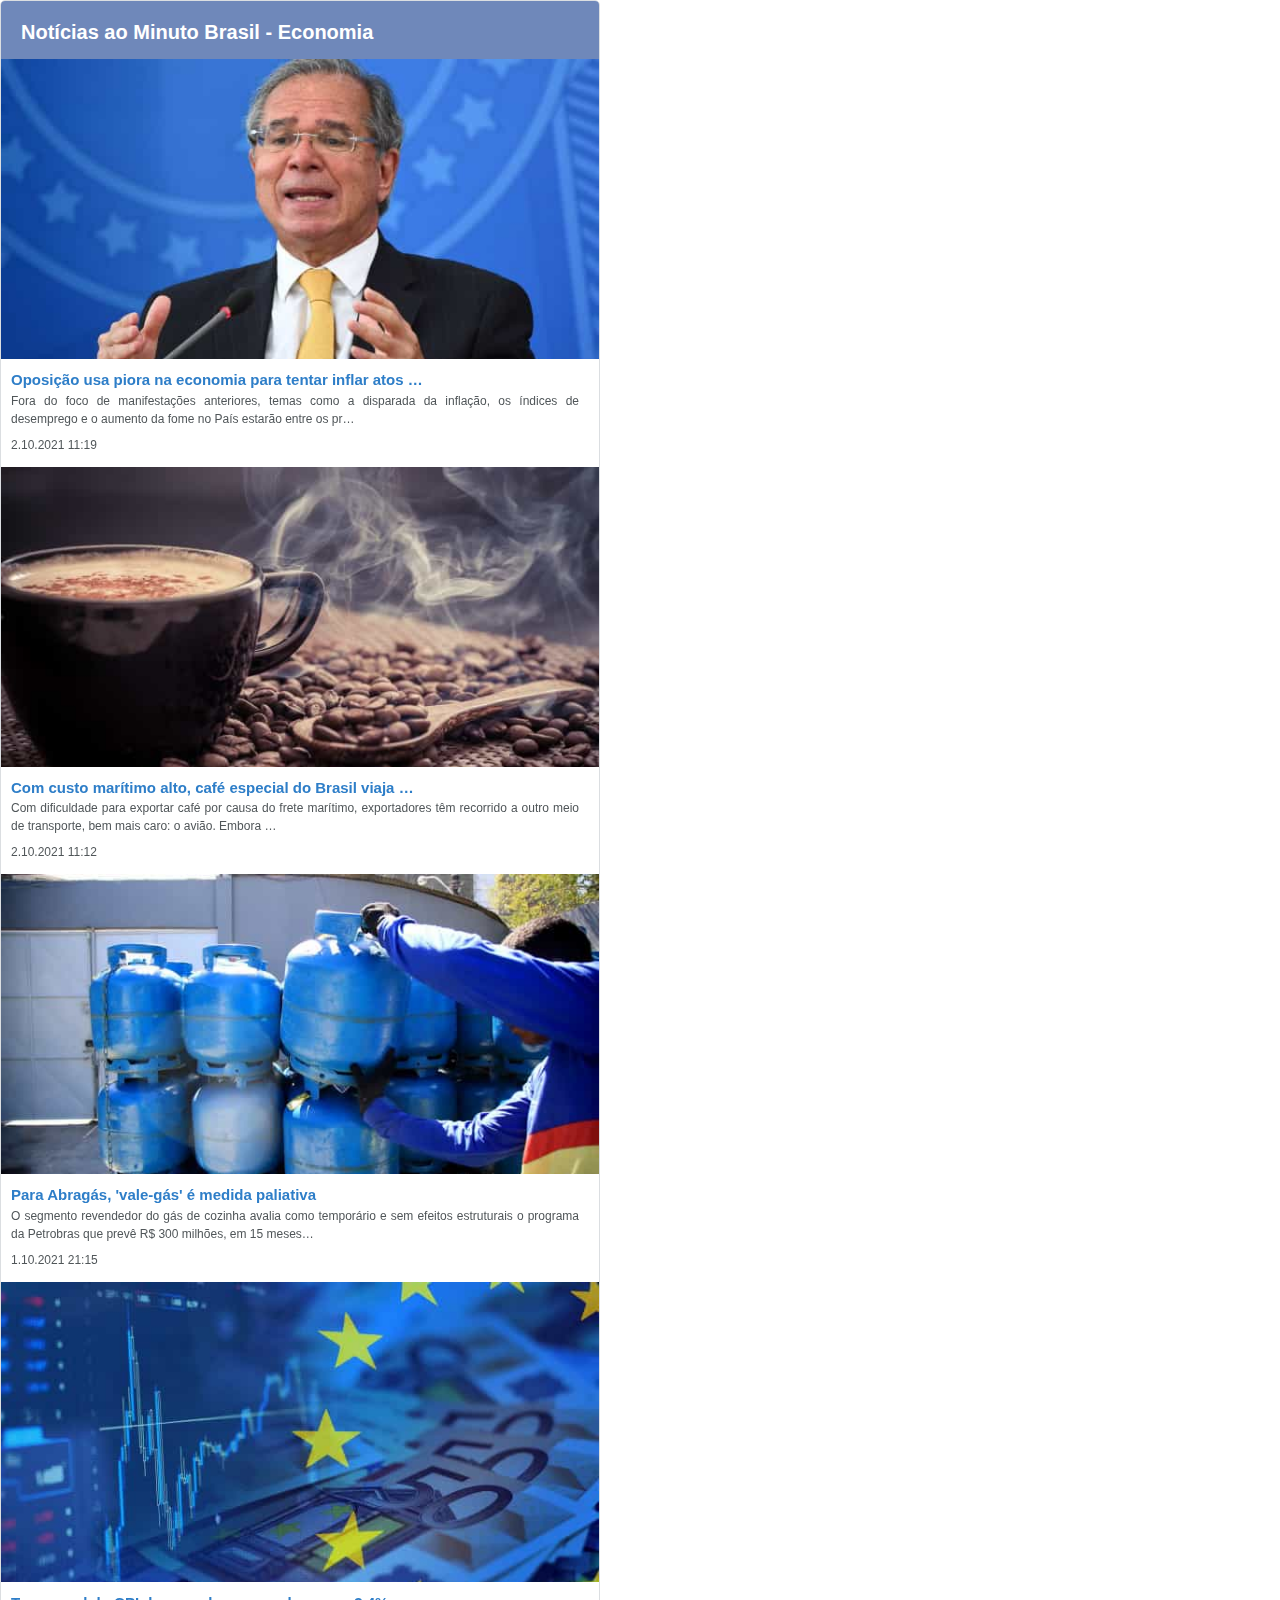
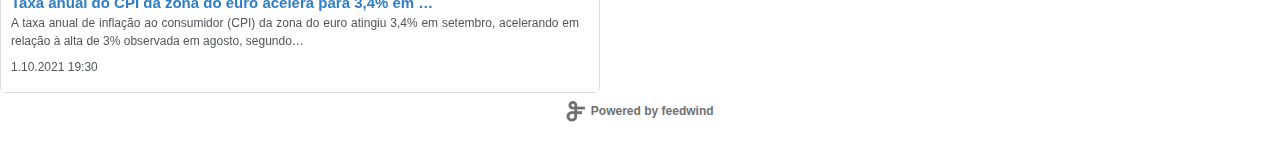
<file: BR Finanças_arquivos/a_003.html>
<!DOCTYPE html>
<html><head>
<meta http-equiv="content-type" content="text/html; charset=UTF-8">
	<meta charset="utf-8">
	<title>FeedWind</title>
	<style type="text/css">
#loading {
	margin: 0 auto;
	padding: 20px;
	text-align: center;
}

#loading .fw-loader-msg {
	font-family: arial;
	font-size: 15px;
	color: #848484;
	padding-top: 5px;
}

#loading .fw-loader-msg:after {
	content: ' .';
	font-weight: bold;
	-webkit-animation: dots 1s steps(5, end) infinite;
	animation: dots 1s steps(5, end) infinite;
}

@-webkit-keyframes dots {

	0%,
	20% {
		color: rgba(0, 0, 0, 0);
		text-shadow:
			.25em 0 0 rgba(0, 0, 0, 0),
			.5em 0 0 rgba(0, 0, 0, 0);
	}

	40% {
		color: gray;
		text-shadow:
			.25em 0 0 rgba(0, 0, 0, 0),
			.5em 0 0 rgba(0, 0, 0, 0);
	}

	60% {
		text-shadow:
			.25em 0 0 gray,
			.5em 0 0 rgba(0, 0, 0, 0);
	}

	80%,
	100% {
		text-shadow:
			.25em 0 0 gray,
			.5em 0 0 gray;
	}
}

@keyframes dots {

	0%,
	20% {
		color: rgba(0, 0, 0, 0);
		text-shadow:
			.25em 0 0 rgba(0, 0, 0, 0),
			.5em 0 0 rgba(0, 0, 0, 0);
	}

	40% {
		color: gray;
		text-shadow:
			.25em 0 0 rgba(0, 0, 0, 0),
			.5em 0 0 rgba(0, 0, 0, 0);
	}

	60% {
		text-shadow:
			.25em 0 0 gray,
			.5em 0 0 rgba(0, 0, 0, 0);
	}

	80%,
	100% {
		text-shadow:
			.25em 0 0 gray,
			.5em 0 0 gray;
	}
}

#error {
	width: 90%;
	font-family: arial;
	font-size: 15px;
	line-height: 22px;
	border: 1px solid #ccc;
	padding: 10px 7px;
	text-align: center;
}

	</style>
		<meta name="viewport" content="width=device-width, initial-scale=1.0">
	<script src="a_data_003/jquery.js"></script>
</head>
<body><!--


-->
<style type="text/css">
	html, body, div, span, applet, object, iframe, h1, h2, h3, h4, h5, h6, p, blockquote, pre, a, abbr, acronym, address, big, cite, code, del, dfn, em, img, ins, kbd, q, s, samp, small, strike, strong, sub, sup, tt, var, b, u, i, center, dl, dt, dd, ol, ul, li, fieldset, form, label, legend, table, caption, tbody, tfoot, thead, tr, th, td, article, aside, canvas, details, embed, figure, figcaption, footer, header, hgroup, menu, nav, output, ruby, section, summary, time, mark, audio, video {border: 0;font-family: inherit;font-size: 100%;font-style: inherit;font-weight: inherit;margin: 0;outline: 0;padding: 0;vertical-align: baseline;}
	html{
	font-size: 62.5%; /* Corrects text resizing oddly in IE6/7 when body font-size is set using em units http://clagnut.com/blog/348/#c790 */
	/*overflow-y: scroll;  Keeps page centred in all browsers regardless of content height */
	-webkit-text-size-adjust: 100%; /* Prevents iOS text size adjust after orientation change, without disabling user zoom */
	-ms-text-size-adjust: 100%; /* www.456bereastreet.com/archive/201012/controlling_text_size_in_safari_for_ios_without_disabling_user_zoom/ */}
	em{font-style:italic;}
	body{margin:0;padding:0;overflow-x:hidden;}
	img{border:none;}
	a{text-decoration: none;}
	#fw-container{width:600px;margin:0;padding:0;font-family:Arial, Helvetica, sans-serif;font-size:20px;border:1px solid #dbdee1;border-radius:5px;overflow:hidden;box-sizing:border-box;text-align: justify;}
	header{margin:0;padding:0;background-color:#6f88ba;background-image:none;font-size:20px;}
	header .fw-feed-title{font-weight: bold;margin:0 20px;padding:20px 0 15px 0;word-wrap:break-word;}
	header .fw-feed-title a:link{color:#ffffff;}
	header .fw-feed-title a:hover{color:#ffffff;}
	header .fw-feed-title a:visited{color:#ffffff;}
	#fw-feed-items-scroll-area{background-color:#ffffff; background-image:none; width: 1px; min-width: 100%; overflow:hidden;}

	#fw-feed-items{margin:0;padding:0; overflow:hidden;}
	.fw-feed-item{
		margin:0;padding: 0;		clear:both;	}
	.fw-feed-item:hover{
		margin:0;padding: 0;		clear:both;
	}
	#fw-feed-items .fw-feed-item-url{display: block;overflow: hidden;}
	#fw-feed-items .fw-feed-item-url[onclick] { cursor: pointer;}
   	.fw-feed-item-image-module{margin:0 0 0 5px; padding:0;float:left;}		.fw-feed-item-image-module{margin:0;float:none;transition: all 0.5s ease;}
		.fw-feed-title{font-weight: bold;margin:0 20px;padding:20px 0 15px 0;word-wrap:break-word;}
		.fw-feed-item-image{margin:0; padding:0;width:100%;height: 300px;overflow:hidden;}
		.fw-feed-item-content-module{margin:0px;padding:10px; overflow:hidden; }
	.fw-feed-item-more-link{margin:0 5px 0 0;padding:0 5px 0 0;color:#2e7ec8;line-height:1.5;font-size:12px;overflow:hidden;}
	.fw-feed-item-title{font-weight: bold;margin:0 5px 0 0;padding:0 5px 0 0;color:#2e7ec8;line-height:1.5;font-size:15px;overflow:hidden;display:block;}
	.fw-feed-item-description{margin:0 5px 0 0;padding:0 5px 0 0;color:#505659;word-wrap:break-word;line-height:1.5;font-size:12px;overflow: hidden;display: block;}
	.fw-feed-item-date{margin:5px 5px 0 0;padding:5px 5px 0 0;font-size:12px;color:#505659;overflow:hidden;text-overflow:ellipsis;display:inline-block}/***非表示の場合はdisplay:none***/
	.fw-feed-item-link{margin:0 5px 0 0;padding:0 5px 0 0;font-size:12px;color:#505659;overflow:hidden;text-overflow:ellipsis;display:block;}/***非表示の場合はdisplay:none***/	.fw-feed-item-image img {
		width: 100%;
		height: 100%;
	}	.fw-feed-item-social-icons {display: block;padding: 0px 5px 0 0;float:right;z-index: 1000;position: relative;}
	.fw-feed-item-social-icons a {margin:0 0 0 2px;}
	.fw-feed-item-social-icons .fa {font-size:25px;position:relative;z-index:2;}
	.fw-feed-item-social-icons .fa-facebook-square {color:#3b5998;}
	.fw-feed-item-social-icons .fa-twitter-square {color:#00acee;}
	.fw-feed-item-social-icons .fa-linkedin-square {color:#0077b5;}	.fw-feed-more-posts-link {
		padding:10px;
		font-size:14px;
		background-color:#ffffff;text-align:right;
	}
	.fw-feed-more-posts-link a{
		color:#333333;
	}
	.fw-feed-item-author-name {margin:0 5px 0 0;padding:0 5px 0 0;color:#333333;word-wrap:break-word;line-height:1.5;font-size:11px;overflow: hidden;display: block; font-weight:bold ;	}

	
	.fw-feed-item table {
		margin: 0 auto;
		display: table !important;
	}

	.fw-feed-item table td, .fw-feed-item table tr {
		height: 0px !important;
	}
	.fw-feed-item.ad {
		padding:0  !important;
		border: none !important;
	}
	.fw-feed-item table img {
		width:initial;
		height:auto;
	}#fw-container /* Main container */
{

}

header /* Header */
{

}

.fw-feed-title /* Feed title & link */
{

}

.fw-feed-title a:link /* Color */
{

}

#fw-feed-items-scroll-area
{

}

#fw-feed-items
{

}

.fw-feed-item /* Item container */
{

}

.fw-feed-item-url /* Item URL link */
{

}

.fw-feed-item-image-module /* Thumbnail module */
{

}

.fw-feed-item-image /* Thumbnail */
{

}

.fw-feed-item-content-module /* Contents module */
{

}

.fw-feed-item-title /* Item title */
{

}

.fw-feed-item-description /* Item description */
{

}

.fw-feed-item-more-link /* Read more link */
{

}

.fw-feed-item-date /* Item date/time */
{

}

.fw-feed-item-link /* Original content link */
{

}

.fw-feed-item-social-icons /* Social icon container */
{

}

.fw-feed-item-social-icons .fa-facebook-square /* Facebook icon */
{

}

.fw-feed-item-social-icons .fa-twitter-square /* Twitter icon */
{

}

.fw-feed-item-social-icons .fa-linkedin-square /* Linkedin icon */
{

}

.fw-branding /* FeedWind branding */
{

}</style><style type="text/css">
.fw-branding {
	background: transparent !important;
	text-align: center;
	height: 43px;
	font-size: 12px;
	font-family: arial;
	margin-top: 8px;
	display: block !important;
	visibility: visible !important;
}

</style><div id="fw-container" style="height: 1694px;">	<header>
		<div class="fw-feed-title"><a href="https://www.noticiasaominuto.com.br/economia" target="_blank">Notícias ao Minuto Brasil - Economia</a></div>
	</header>	<div id="fw-feed-items-scroll-area" class="scroll-pane fw-hs-slick-main" style="height: 1635px;">
		<div id="fw-feed-items" class="fw-hs-slick-items slick-initialized slick-slider"><button class="slick-prev slick-arrow" aria-label="Previous" type="button" style="display: block;">Previous</button><div class="slick-list"><div class="slick-track" style="opacity: 1; width: 6578px; transform: translate3d(-1794px, 0px, 0px);"><div class="slick-slide slick-cloned" data-slick-index="-1" aria-hidden="true" style="width: 598px;" tabindex="-1"><div><div class="fw-hs-slick-item" style="width: 100%; display: inline-block;">									<div class="fw-feed-item fw-item-17">						<div class="fw-feed-item-url" onclick="window.open('https://www.noticiasaominuto.com.br/economia/1847644/bolsonaro-espero-que-se-concretize-politica-de-botijao-de-gas-da-petrobras?utm_source=rss-economia&amp;utm_medium=rss&amp;utm_campaign=rssfeed' , '_blank')">							<div class="fw-feed-item-image-module">
								<div class="fw-feed-item-image" style="position: relative; overflow: hidden;">									<img data-fw-img-src="https://media-manager.noticiasaominuto.com.br/640/naom_60f9283211918.jpg" data-scale="best-fill" data-align="top" alt="Bolsonaro: Espero que se concretize política de botijão…" src="a_data_003/naom_60f9283211918.jpg" style="position: absolute; top: 0px; left: 0px; width: 598px; height: 336px; max-width: none;">								</div>
							</div>
							<div class="fw-feed-item-content-module ">								<span class="fw-feed-item-title"> Bolsonaro: Espero que se concretize política de botijão…</span>									<span class="fw-feed-item-author-name"></span>								<span class="fw-feed-item-description">O
 presidente Jair Bolsonaro disse nesta quinta-feira esperar que a 
política do botijão de gás da Petrobras "se concretize". A empresa 
liberou R$ 300 m…</span>																<span class="fw-feed-item-date"> 1.10.2021 14:30</span>								<span class="fw-feed-item-social-icons">									<a target="_blank" href="https://www.facebook.com/sharer/sharer.php?u=https://www.noticiasaominuto.com.br/economia/1847644/bolsonaro-espero-que-se-concretize-politica-de-botijao-de-gas-da-petrobras?utm_source=rss-economia&amp;utm_medium=rss&amp;utm_campaign=rssfeed" tabindex="-1"><i class="fa fa-facebook-square"></i></a>									<a target="_blank" href="http://twitter.com/share?url=https://www.noticiasaominuto.com.br/economia/1847644/bolsonaro-espero-que-se-concretize-politica-de-botijao-de-gas-da-petrobras?utm_source=rss-economia&amp;utm_medium=rss&amp;utm_campaign=rssfeed" tabindex="-1"><i class="fa fa-twitter-square"></i></a>									<a target="_blank" href="https://www.linkedin.com/shareArticle?mini=true&amp;url=https://www.noticiasaominuto.com.br/economia/1847644/bolsonaro-espero-que-se-concretize-politica-de-botijao-de-gas-da-petrobras?utm_source=rss-economia&amp;utm_medium=rss&amp;utm_campaign=rssfeed" onclick="window.open(this.href, 'linkedinwindow','left=20,top=20,width=600,height=700,toolbar=0,resizable=1'); return false;" tabindex="-1"><i class="fa fa-linkedin-square"></i></a>								</span>							</div>
						</div>
					</div> <!--fw-feed-item-->									<div class="fw-feed-item fw-item-18">						<div class="fw-feed-item-url" onclick="window.open('https://www.noticiasaominuto.com.br/economia/1847675/qualicorp-lanca-rede-de-lojas-fisicas-para-vendas-e-atendimento-ao-cliente?utm_source=rss-economia&amp;utm_medium=rss&amp;utm_campaign=rssfeed' , '_blank')">							<div class="fw-feed-item-image-module">
								<div class="fw-feed-item-image" style="position: relative; overflow: hidden;">									<img data-fw-img-src="https://media-manager.noticiasaominuto.com.br/640/naom_5f92871a56b7e.jpg" data-scale="best-fill" data-align="top" alt="Qualicorp lança rede de lojas físicas para vendas e ate…" src="a_data_003/naom_5f92871a56b7e.jpg" style="position: absolute; top: 0px; left: 0px; width: 598px; height: 336px; max-width: none;">								</div>
							</div>
							<div class="fw-feed-item-content-module ">								<span class="fw-feed-item-title"> Qualicorp lança rede de lojas físicas para vendas e ate…</span>									<span class="fw-feed-item-author-name"></span>								<span class="fw-feed-item-description">Com
 o intuito de ampliar seus canais de venda e de atendimento ao cliente, a
 Qualicorp anunciou o lançamento de sua rede de lojas físicas, a 
Qualistor…</span>																<span class="fw-feed-item-date"> 1.10.2021 13:30</span>								<span class="fw-feed-item-social-icons">									<a target="_blank" href="https://www.facebook.com/sharer/sharer.php?u=https://www.noticiasaominuto.com.br/economia/1847675/qualicorp-lanca-rede-de-lojas-fisicas-para-vendas-e-atendimento-ao-cliente?utm_source=rss-economia&amp;utm_medium=rss&amp;utm_campaign=rssfeed" tabindex="-1"><i class="fa fa-facebook-square"></i></a>									<a target="_blank" href="http://twitter.com/share?url=https://www.noticiasaominuto.com.br/economia/1847675/qualicorp-lanca-rede-de-lojas-fisicas-para-vendas-e-atendimento-ao-cliente?utm_source=rss-economia&amp;utm_medium=rss&amp;utm_campaign=rssfeed" tabindex="-1"><i class="fa fa-twitter-square"></i></a>									<a target="_blank" href="https://www.linkedin.com/shareArticle?mini=true&amp;url=https://www.noticiasaominuto.com.br/economia/1847675/qualicorp-lanca-rede-de-lojas-fisicas-para-vendas-e-atendimento-ao-cliente?utm_source=rss-economia&amp;utm_medium=rss&amp;utm_campaign=rssfeed" onclick="window.open(this.href, 'linkedinwindow','left=20,top=20,width=600,height=700,toolbar=0,resizable=1'); return false;" tabindex="-1"><i class="fa fa-linkedin-square"></i></a>								</span>							</div>
						</div>
					</div> <!--fw-feed-item-->									<div class="fw-feed-item fw-item-19">						<div class="fw-feed-item-url" onclick="window.open('https://www.noticiasaominuto.com.br/economia/1847728/pacheco-e-temerario-apostar-fichas-na-reforma-do-ir-para-bancar-auxilio-brasil?utm_source=rss-economia&amp;utm_medium=rss&amp;utm_campaign=rssfeed' , '_blank')">							<div class="fw-feed-item-image-module">
								<div class="fw-feed-item-image" style="position: relative; overflow: hidden;">									<img data-fw-img-src="https://media-manager.noticiasaominuto.com.br/640/naom_605068a87124b.jpg" data-scale="best-fill" data-align="top" alt="Pacheco: é temerário apostar fichas na Reforma do IR pa…" src="a_data_003/naom_605068a87124b.jpg" style="position: absolute; top: 0px; left: 0px; width: 598px; height: 336px; max-width: none;">								</div>
							</div>
							<div class="fw-feed-item-content-module ">								<span class="fw-feed-item-title"> Pacheco: é temerário apostar fichas na Reforma do IR pa…</span>									<span class="fw-feed-item-author-name"></span>								<span class="fw-feed-item-description">O
 presidente do Senado, Rodrigo Pacheco (DEM-MG), levantou dúvidas sobre a
 proposta do governo do presidente da República, Jair Bolsonaro, de 
vincular…</span>																<span class="fw-feed-item-date"> 1.10.2021 13:07</span>								<span class="fw-feed-item-social-icons">									<a target="_blank" href="https://www.facebook.com/sharer/sharer.php?u=https://www.noticiasaominuto.com.br/economia/1847728/pacheco-e-temerario-apostar-fichas-na-reforma-do-ir-para-bancar-auxilio-brasil?utm_source=rss-economia&amp;utm_medium=rss&amp;utm_campaign=rssfeed" tabindex="-1"><i class="fa fa-facebook-square"></i></a>									<a target="_blank" href="http://twitter.com/share?url=https://www.noticiasaominuto.com.br/economia/1847728/pacheco-e-temerario-apostar-fichas-na-reforma-do-ir-para-bancar-auxilio-brasil?utm_source=rss-economia&amp;utm_medium=rss&amp;utm_campaign=rssfeed" tabindex="-1"><i class="fa fa-twitter-square"></i></a>									<a target="_blank" href="https://www.linkedin.com/shareArticle?mini=true&amp;url=https://www.noticiasaominuto.com.br/economia/1847728/pacheco-e-temerario-apostar-fichas-na-reforma-do-ir-para-bancar-auxilio-brasil?utm_source=rss-economia&amp;utm_medium=rss&amp;utm_campaign=rssfeed" onclick="window.open(this.href, 'linkedinwindow','left=20,top=20,width=600,height=700,toolbar=0,resizable=1'); return false;" tabindex="-1"><i class="fa fa-linkedin-square"></i></a>								</span>							</div>
						</div>
					</div> <!--fw-feed-item-->									<div class="fw-feed-item fw-item-20">						<div class="fw-feed-item-url" onclick="window.open('https://www.noticiasaominuto.com.br/economia/1847699/embraer-dobra-vendas-de-aviao-agricola-com-50-aeronaves-ipanema-emb-203-este-ano?utm_source=rss-economia&amp;utm_medium=rss&amp;utm_campaign=rssfeed' , '_blank')">							<div class="fw-feed-item-image-module">
								<div class="fw-feed-item-image" style="position: relative; overflow: hidden;">									<img data-fw-img-src="https://media-manager.noticiasaominuto.com.br/640/naom_5f9f0f60acd4e.jpg" data-scale="best-fill" data-align="top" alt="Embraer dobra vendas de avião agrícola, com 50 aeronave…" src="a_data_003/naom_5f9f0f60acd4e.jpg" style="position: absolute; top: 0px; left: 0px; width: 598px; height: 336px; max-width: none;">								</div>
							</div>
							<div class="fw-feed-item-content-module ">								<span class="fw-feed-item-title"> Embraer dobra vendas de avião agrícola, com 50 aeronave…</span>									<span class="fw-feed-item-author-name"></span>								<span class="fw-feed-item-description">A
 Embraer anunciou nesta sexta-feira, dia 1º, que a sua divisão de 
aviação agrícola encerrou setembro com um acumulado de 50 aeronaves 
Ipanema EMB-203…</span>																<span class="fw-feed-item-date"> 1.10.2021  9:20</span>								<span class="fw-feed-item-social-icons">									<a target="_blank" href="https://www.facebook.com/sharer/sharer.php?u=https://www.noticiasaominuto.com.br/economia/1847699/embraer-dobra-vendas-de-aviao-agricola-com-50-aeronaves-ipanema-emb-203-este-ano?utm_source=rss-economia&amp;utm_medium=rss&amp;utm_campaign=rssfeed" tabindex="-1"><i class="fa fa-facebook-square"></i></a>									<a target="_blank" href="http://twitter.com/share?url=https://www.noticiasaominuto.com.br/economia/1847699/embraer-dobra-vendas-de-aviao-agricola-com-50-aeronaves-ipanema-emb-203-este-ano?utm_source=rss-economia&amp;utm_medium=rss&amp;utm_campaign=rssfeed" tabindex="-1"><i class="fa fa-twitter-square"></i></a>									<a target="_blank" href="https://www.linkedin.com/shareArticle?mini=true&amp;url=https://www.noticiasaominuto.com.br/economia/1847699/embraer-dobra-vendas-de-aviao-agricola-com-50-aeronaves-ipanema-emb-203-este-ano?utm_source=rss-economia&amp;utm_medium=rss&amp;utm_campaign=rssfeed" onclick="window.open(this.href, 'linkedinwindow','left=20,top=20,width=600,height=700,toolbar=0,resizable=1'); return false;" tabindex="-1"><i class="fa fa-linkedin-square"></i></a>								</span>							</div>
						</div>
					</div> <!--fw-feed-item-->					</div></div></div><div class="slick-slide" data-slick-index="0" aria-hidden="true" style="width: 598px;" tabindex="-1"><div><div class="fw-hs-slick-item" style="width: 100%; display: inline-block;">									<div class="fw-feed-item fw-item-1">						<div class="fw-feed-item-url" onclick="window.open('https://www.noticiasaominuto.com.br/economia/1848212/empresas-de-guedes-e-campos-neto-em-paraisos-fiscais-provocam-suspeitas-de-conflitos-de-interesse?utm_source=rss-economia&amp;utm_medium=rss&amp;utm_campaign=rssfeed' , '_blank')">							<div class="fw-feed-item-image-module">
								<div class="fw-feed-item-image" style="position: relative; overflow: hidden;">									<img data-fw-img-src="https://media-manager.noticiasaominuto.com.br/640/naom_6021d2a08fe54.jpg" data-scale="best-fill" data-align="top" alt="Empresas de Guedes em paraísos fiscais provocam suspeit…" src="a_data_003/naom_6021d2a08fe54.jpg" style="position: absolute; top: 0px; left: 0px; width: 598px; height: 336px; max-width: none;">								</div>
							</div>
							<div class="fw-feed-item-content-module ">								<span class="fw-feed-item-title"> Empresas de Guedes em paraísos fiscais provocam suspeit…</span>									<span class="fw-feed-item-author-name"></span>								<span class="fw-feed-item-description">WASHINGTON
 LUIZ, LARISSA GARCIA E JOSÉ MARQUES SÃO PAULO, SP (FOLHAPRESS) - O 
ministro da Economia, Paulo Guedes, e o presidente do Banco Central, 
Rob…</span>																<span class="fw-feed-item-date"> 3.10.2021 19:43</span>								<span class="fw-feed-item-social-icons">									<a target="_blank" href="https://www.facebook.com/sharer/sharer.php?u=https://www.noticiasaominuto.com.br/economia/1848212/empresas-de-guedes-e-campos-neto-em-paraisos-fiscais-provocam-suspeitas-de-conflitos-de-interesse?utm_source=rss-economia&amp;utm_medium=rss&amp;utm_campaign=rssfeed" tabindex="-1"><i class="fa fa-facebook-square"></i></a>									<a target="_blank" href="http://twitter.com/share?url=https://www.noticiasaominuto.com.br/economia/1848212/empresas-de-guedes-e-campos-neto-em-paraisos-fiscais-provocam-suspeitas-de-conflitos-de-interesse?utm_source=rss-economia&amp;utm_medium=rss&amp;utm_campaign=rssfeed" tabindex="-1"><i class="fa fa-twitter-square"></i></a>									<a target="_blank" href="https://www.linkedin.com/shareArticle?mini=true&amp;url=https://www.noticiasaominuto.com.br/economia/1848212/empresas-de-guedes-e-campos-neto-em-paraisos-fiscais-provocam-suspeitas-de-conflitos-de-interesse?utm_source=rss-economia&amp;utm_medium=rss&amp;utm_campaign=rssfeed" onclick="window.open(this.href, 'linkedinwindow','left=20,top=20,width=600,height=700,toolbar=0,resizable=1'); return false;" tabindex="-1"><i class="fa fa-linkedin-square"></i></a>								</span>							</div>
						</div>
					</div> <!--fw-feed-item-->									<div class="fw-feed-item fw-item-2">						<div class="fw-feed-item-url" onclick="window.open('https://www.noticiasaominuto.com.br/economia/1848166/entenda-como-ganhar-com-a-alta-do-dolar-em-um-cenario-com-mais-riscos?utm_source=rss-economia&amp;utm_medium=rss&amp;utm_campaign=rssfeed' , '_blank')">							<div class="fw-feed-item-image-module">
								<div class="fw-feed-item-image" style="position: relative; overflow: hidden;">									<img data-fw-img-src="https://media-manager.noticiasaominuto.com.br/640/naom_5f313e75cdb61.jpg" data-scale="best-fill" data-align="top" alt="Entenda como ganhar com a alta do dólar em um cenário c…" src="a_data_003/naom_5f313e75cdb61.jpg" style="position: absolute; top: 0px; left: 0px; width: 598px; height: 336px; max-width: none;">								</div>
							</div>
							<div class="fw-feed-item-content-module ">								<span class="fw-feed-item-title"> Entenda como ganhar com a alta do dólar em um cenário c…</span>									<span class="fw-feed-item-author-name"></span>								<span class="fw-feed-item-description">CLAYTON
 CASTELANI SÃO PAULO, SP (FOLHAPRESS) - Dólar e Bolsa costumam ser bons 
termômetros para medir o risco de um país. O primeiro sobe e o segundo …</span>																<span class="fw-feed-item-date"> 3.10.2021 16:08</span>								<span class="fw-feed-item-social-icons">									<a target="_blank" href="https://www.facebook.com/sharer/sharer.php?u=https://www.noticiasaominuto.com.br/economia/1848166/entenda-como-ganhar-com-a-alta-do-dolar-em-um-cenario-com-mais-riscos?utm_source=rss-economia&amp;utm_medium=rss&amp;utm_campaign=rssfeed" tabindex="-1"><i class="fa fa-facebook-square"></i></a>									<a target="_blank" href="http://twitter.com/share?url=https://www.noticiasaominuto.com.br/economia/1848166/entenda-como-ganhar-com-a-alta-do-dolar-em-um-cenario-com-mais-riscos?utm_source=rss-economia&amp;utm_medium=rss&amp;utm_campaign=rssfeed" tabindex="-1"><i class="fa fa-twitter-square"></i></a>									<a target="_blank" href="https://www.linkedin.com/shareArticle?mini=true&amp;url=https://www.noticiasaominuto.com.br/economia/1848166/entenda-como-ganhar-com-a-alta-do-dolar-em-um-cenario-com-mais-riscos?utm_source=rss-economia&amp;utm_medium=rss&amp;utm_campaign=rssfeed" onclick="window.open(this.href, 'linkedinwindow','left=20,top=20,width=600,height=700,toolbar=0,resizable=1'); return false;" tabindex="-1"><i class="fa fa-linkedin-square"></i></a>								</span>							</div>
						</div>
					</div> <!--fw-feed-item-->									<div class="fw-feed-item fw-item-3">						<div class="fw-feed-item-url" onclick="window.open('https://www.noticiasaominuto.com.br/economia/1848158/limite-de-transferencia-no-pix-a-noite-passa-a-valer-nesta-segunda-4?utm_source=rss-economia&amp;utm_medium=rss&amp;utm_campaign=rssfeed' , '_blank')">							<div class="fw-feed-item-image-module">
								<div class="fw-feed-item-image" style="position: relative; overflow: hidden;">									<img data-fw-img-src="https://media-manager.noticiasaominuto.com.br/640/naom_6065c9bb83872.jpg" data-scale="best-fill" data-align="top" alt="Limite de transferência no Pix à noite passa a valer ne…" src="a_data_003/naom_6065c9bb83872.jpg" style="position: absolute; top: 0px; left: 0px; width: 598px; height: 336px; max-width: none;">								</div>
							</div>
							<div class="fw-feed-item-content-module ">								<span class="fw-feed-item-title"> Limite de transferência no Pix à noite passa a valer ne…</span>									<span class="fw-feed-item-author-name"></span>								<span class="fw-feed-item-description">JUCA
 GUIMARÃES SÃO PAULO, SP (FOLHAPRESS) - O Banco Central criou um pacote 
de novas regras para garantir mais segurança nas transações por meio do 
Pi…</span>																<span class="fw-feed-item-date"> 3.10.2021 14:59</span>								<span class="fw-feed-item-social-icons">									<a target="_blank" href="https://www.facebook.com/sharer/sharer.php?u=https://www.noticiasaominuto.com.br/economia/1848158/limite-de-transferencia-no-pix-a-noite-passa-a-valer-nesta-segunda-4?utm_source=rss-economia&amp;utm_medium=rss&amp;utm_campaign=rssfeed" tabindex="-1"><i class="fa fa-facebook-square"></i></a>									<a target="_blank" href="http://twitter.com/share?url=https://www.noticiasaominuto.com.br/economia/1848158/limite-de-transferencia-no-pix-a-noite-passa-a-valer-nesta-segunda-4?utm_source=rss-economia&amp;utm_medium=rss&amp;utm_campaign=rssfeed" tabindex="-1"><i class="fa fa-twitter-square"></i></a>									<a target="_blank" href="https://www.linkedin.com/shareArticle?mini=true&amp;url=https://www.noticiasaominuto.com.br/economia/1848158/limite-de-transferencia-no-pix-a-noite-passa-a-valer-nesta-segunda-4?utm_source=rss-economia&amp;utm_medium=rss&amp;utm_campaign=rssfeed" onclick="window.open(this.href, 'linkedinwindow','left=20,top=20,width=600,height=700,toolbar=0,resizable=1'); return false;" tabindex="-1"><i class="fa fa-linkedin-square"></i></a>								</span>							</div>
						</div>
					</div> <!--fw-feed-item-->									<div class="fw-feed-item fw-item-4">						<div class="fw-feed-item-url" onclick="window.open('https://www.noticiasaominuto.com.br/economia/1848140/cvc-sofre-ataque-hacker-viagens-e-reservas-nao-foram-impactadas?utm_source=rss-economia&amp;utm_medium=rss&amp;utm_campaign=rssfeed' , '_blank')">							<div class="fw-feed-item-image-module">
								<div class="fw-feed-item-image" style="position: relative; overflow: hidden;">									<img data-fw-img-src="https://media-manager.noticiasaominuto.com.br/640/naom_5b2e459e247d1.jpg" data-scale="best-fill" data-align="top" alt="CVC sofre ataque hacker; viagens e reservas não foram i…" src="a_data_003/naom_5b2e459e247d1.jpg" style="position: absolute; top: 0px; left: 0px; width: 598px; height: 336px; max-width: none;">								</div>
							</div>
							<div class="fw-feed-item-content-module ">								<span class="fw-feed-item-title"> CVC sofre ataque hacker; viagens e reservas não foram i…</span>									<span class="fw-feed-item-author-name"></span>								<span class="fw-feed-item-description">A
 CVC informa em seu site que sofreu um sofreu um ataque cibernético 
neste sábado. A empresa informa que acionou seus protocolos de segurança
 e está a…</span>																<span class="fw-feed-item-date"> 3.10.2021 14:11</span>								<span class="fw-feed-item-social-icons">									<a target="_blank" href="https://www.facebook.com/sharer/sharer.php?u=https://www.noticiasaominuto.com.br/economia/1848140/cvc-sofre-ataque-hacker-viagens-e-reservas-nao-foram-impactadas?utm_source=rss-economia&amp;utm_medium=rss&amp;utm_campaign=rssfeed" tabindex="-1"><i class="fa fa-facebook-square"></i></a>									<a target="_blank" href="http://twitter.com/share?url=https://www.noticiasaominuto.com.br/economia/1848140/cvc-sofre-ataque-hacker-viagens-e-reservas-nao-foram-impactadas?utm_source=rss-economia&amp;utm_medium=rss&amp;utm_campaign=rssfeed" tabindex="-1"><i class="fa fa-twitter-square"></i></a>									<a target="_blank" href="https://www.linkedin.com/shareArticle?mini=true&amp;url=https://www.noticiasaominuto.com.br/economia/1848140/cvc-sofre-ataque-hacker-viagens-e-reservas-nao-foram-impactadas?utm_source=rss-economia&amp;utm_medium=rss&amp;utm_campaign=rssfeed" onclick="window.open(this.href, 'linkedinwindow','left=20,top=20,width=600,height=700,toolbar=0,resizable=1'); return false;" tabindex="-1"><i class="fa fa-linkedin-square"></i></a>								</span>							</div>
						</div>
					</div> <!--fw-feed-item-->					</div></div></div><div class="slick-slide" data-slick-index="1" aria-hidden="true" style="width: 598px;" tabindex="-1"><div><div class="fw-hs-slick-item" style="width: 100%; display: inline-block;">									<div class="fw-feed-item fw-item-5">						<div class="fw-feed-item-url" onclick="window.open('https://www.noticiasaominuto.com.br/ultima-hora/1848095/com-seca-sistema-cantareira-chega-a-menos-de-30-do-volume-operacional?utm_source=rss-economia&amp;utm_medium=rss&amp;utm_campaign=rssfeed' , '_blank')">							<div class="fw-feed-item-image-module">
								<div class="fw-feed-item-image" style="position: relative; overflow: hidden;">									<img data-fw-img-src="https://media-manager.noticiasaominuto.com.br/640/naom_5b2ffbc037c20.jpg" data-scale="best-fill" data-align="top" alt="Com seca, Sistema Cantareira chega a menos de 30% do vo…" src="a_data_003/naom_5b2ffbc037c20.jpg" style="position: absolute; top: 0px; left: 0px; width: 598px; height: 336px; max-width: none;">								</div>
							</div>
							<div class="fw-feed-item-content-module ">								<span class="fw-feed-item-title"> Com seca, Sistema Cantareira chega a menos de 30% do vo…</span>									<span class="fw-feed-item-author-name"></span>								<span class="fw-feed-item-description">Após
 meses de seca, o Sistema Cantareira chegou a 29,8% do volume 
operacional neste sábado, 2. O número é o menor para o período em mais 
de cinco anos…</span>																<span class="fw-feed-item-date"> 3.10.2021 12:55</span>								<span class="fw-feed-item-social-icons">									<a target="_blank" href="https://www.facebook.com/sharer/sharer.php?u=https://www.noticiasaominuto.com.br/ultima-hora/1848095/com-seca-sistema-cantareira-chega-a-menos-de-30-do-volume-operacional?utm_source=rss-economia&amp;utm_medium=rss&amp;utm_campaign=rssfeed" tabindex="-1"><i class="fa fa-facebook-square"></i></a>									<a target="_blank" href="http://twitter.com/share?url=https://www.noticiasaominuto.com.br/ultima-hora/1848095/com-seca-sistema-cantareira-chega-a-menos-de-30-do-volume-operacional?utm_source=rss-economia&amp;utm_medium=rss&amp;utm_campaign=rssfeed" tabindex="-1"><i class="fa fa-twitter-square"></i></a>									<a target="_blank" href="https://www.linkedin.com/shareArticle?mini=true&amp;url=https://www.noticiasaominuto.com.br/ultima-hora/1848095/com-seca-sistema-cantareira-chega-a-menos-de-30-do-volume-operacional?utm_source=rss-economia&amp;utm_medium=rss&amp;utm_campaign=rssfeed" onclick="window.open(this.href, 'linkedinwindow','left=20,top=20,width=600,height=700,toolbar=0,resizable=1'); return false;" tabindex="-1"><i class="fa fa-linkedin-square"></i></a>								</span>							</div>
						</div>
					</div> <!--fw-feed-item-->									<div class="fw-feed-item fw-item-6">						<div class="fw-feed-item-url" onclick="window.open('https://www.noticiasaominuto.com.br/economia/1848110/investimento-em-startups-no-brasil-triplica-em-2021-e-bate-recorde-diz-kpmg?utm_source=rss-economia&amp;utm_medium=rss&amp;utm_campaign=rssfeed' , '_blank')">							<div class="fw-feed-item-image-module">
								<div class="fw-feed-item-image" style="position: relative; overflow: hidden;">									<img data-fw-img-src="https://media-manager.noticiasaominuto.com.br/640/naom_5f928cb1925cf.jpg" data-scale="best-fill" data-align="top" alt="Investimento em startups no Brasil triplica em 2021 e b…" src="a_data_003/naom_5f928cb1925cf.jpg" style="position: absolute; top: 0px; left: 0px; width: 598px; height: 336px; max-width: none;">								</div>
							</div>
							<div class="fw-feed-item-content-module ">								<span class="fw-feed-item-title"> Investimento em startups no Brasil triplica em 2021 e b…</span>									<span class="fw-feed-item-author-name"></span>								<span class="fw-feed-item-description">FILIPE
 OLIVEIRA SÃO PAULO, SP (FOLHAPRESS) - As startups brasileiras receberam
 R$ 33,5 bilhões em investimento nos primeiros nove meses deste ano, 
mai…</span>																<span class="fw-feed-item-date"> 3.10.2021 11:59</span>								<span class="fw-feed-item-social-icons">									<a target="_blank" href="https://www.facebook.com/sharer/sharer.php?u=https://www.noticiasaominuto.com.br/economia/1848110/investimento-em-startups-no-brasil-triplica-em-2021-e-bate-recorde-diz-kpmg?utm_source=rss-economia&amp;utm_medium=rss&amp;utm_campaign=rssfeed" tabindex="-1"><i class="fa fa-facebook-square"></i></a>									<a target="_blank" href="http://twitter.com/share?url=https://www.noticiasaominuto.com.br/economia/1848110/investimento-em-startups-no-brasil-triplica-em-2021-e-bate-recorde-diz-kpmg?utm_source=rss-economia&amp;utm_medium=rss&amp;utm_campaign=rssfeed" tabindex="-1"><i class="fa fa-twitter-square"></i></a>									<a target="_blank" href="https://www.linkedin.com/shareArticle?mini=true&amp;url=https://www.noticiasaominuto.com.br/economia/1848110/investimento-em-startups-no-brasil-triplica-em-2021-e-bate-recorde-diz-kpmg?utm_source=rss-economia&amp;utm_medium=rss&amp;utm_campaign=rssfeed" onclick="window.open(this.href, 'linkedinwindow','left=20,top=20,width=600,height=700,toolbar=0,resizable=1'); return false;" tabindex="-1"><i class="fa fa-linkedin-square"></i></a>								</span>							</div>
						</div>
					</div> <!--fw-feed-item-->									<div class="fw-feed-item fw-item-7">						<div class="fw-feed-item-url" onclick="window.open('https://www.noticiasaominuto.com.br/economia/1848087/milicia-e-trafico-impedem-acesso-de-tecnicos-da-oi-a-105-comunidades-no-rio?utm_source=rss-economia&amp;utm_medium=rss&amp;utm_campaign=rssfeed' , '_blank')">							<div class="fw-feed-item-image-module">
								<div class="fw-feed-item-image" style="position: relative; overflow: hidden;">									<img data-fw-img-src="https://media-manager.noticiasaominuto.com.br/640/naom_5fa70c2104713.jpg" data-scale="best-fill" data-align="top" alt="Milícia e tráfico impedem acesso de técnicos da Oi a 10…" src="a_data_003/naom_5fa70c2104713.jpg" style="position: absolute; top: 0px; left: 0px; width: 598px; height: 336px; max-width: none;">								</div>
							</div>
							<div class="fw-feed-item-content-module ">								<span class="fw-feed-item-title"> Milícia e tráfico impedem acesso de técnicos da Oi a 10…</span>									<span class="fw-feed-item-author-name"></span>								<span class="fw-feed-item-description">Milícias,
 traficantes e quadrilhas impedem o acesso de técnicos da operadora de 
telecomunicações Oi à infraestrutura da empreasa em 105 localidades da…</span>																<span class="fw-feed-item-date"> 3.10.2021 11:57</span>								<span class="fw-feed-item-social-icons">									<a target="_blank" href="https://www.facebook.com/sharer/sharer.php?u=https://www.noticiasaominuto.com.br/economia/1848087/milicia-e-trafico-impedem-acesso-de-tecnicos-da-oi-a-105-comunidades-no-rio?utm_source=rss-economia&amp;utm_medium=rss&amp;utm_campaign=rssfeed" tabindex="-1"><i class="fa fa-facebook-square"></i></a>									<a target="_blank" href="http://twitter.com/share?url=https://www.noticiasaominuto.com.br/economia/1848087/milicia-e-trafico-impedem-acesso-de-tecnicos-da-oi-a-105-comunidades-no-rio?utm_source=rss-economia&amp;utm_medium=rss&amp;utm_campaign=rssfeed" tabindex="-1"><i class="fa fa-twitter-square"></i></a>									<a target="_blank" href="https://www.linkedin.com/shareArticle?mini=true&amp;url=https://www.noticiasaominuto.com.br/economia/1848087/milicia-e-trafico-impedem-acesso-de-tecnicos-da-oi-a-105-comunidades-no-rio?utm_source=rss-economia&amp;utm_medium=rss&amp;utm_campaign=rssfeed" onclick="window.open(this.href, 'linkedinwindow','left=20,top=20,width=600,height=700,toolbar=0,resizable=1'); return false;" tabindex="-1"><i class="fa fa-linkedin-square"></i></a>								</span>							</div>
						</div>
					</div> <!--fw-feed-item-->									<div class="fw-feed-item fw-item-8">						<div class="fw-feed-item-url" onclick="window.open('https://www.noticiasaominuto.com.br/economia/1847930/performance-e-o-meio-de-sobrevivencia-millennial?utm_source=rss-economia&amp;utm_medium=rss&amp;utm_campaign=rssfeed' , '_blank')">							<div class="fw-feed-item-image-module">
								<div class="fw-feed-item-image" style="position: relative; overflow: hidden;">									<img data-fw-img-src="https://media-manager.noticiasaominuto.com.br/640/naom_5da8554b6bd49.jpg" data-scale="best-fill" data-align="top" alt="Performance é o meio de sobrevivência millennial" src="a_data_003/naom_5da8554b6bd49.jpg" style="position: absolute; top: 0px; left: 0px; width: 598px; height: 336px; max-width: none;">								</div>
							</div>
							<div class="fw-feed-item-content-module ">								<span class="fw-feed-item-title"> Performance é o meio de sobrevivência millennial</span>									<span class="fw-feed-item-author-name"></span>								<span class="fw-feed-item-description">FERNANDA
 PERRIN FOLHAPRESS - Jia Tolentino é apenas três anos mais velha do que 
eu. Quando adolescentes, vivemos a era de ouro dos blogs. Criamos um p…</span>																<span class="fw-feed-item-date"> 2.10.2021 11:51</span>								<span class="fw-feed-item-social-icons">									<a target="_blank" href="https://www.facebook.com/sharer/sharer.php?u=https://www.noticiasaominuto.com.br/economia/1847930/performance-e-o-meio-de-sobrevivencia-millennial?utm_source=rss-economia&amp;utm_medium=rss&amp;utm_campaign=rssfeed" tabindex="-1"><i class="fa fa-facebook-square"></i></a>									<a target="_blank" href="http://twitter.com/share?url=https://www.noticiasaominuto.com.br/economia/1847930/performance-e-o-meio-de-sobrevivencia-millennial?utm_source=rss-economia&amp;utm_medium=rss&amp;utm_campaign=rssfeed" tabindex="-1"><i class="fa fa-twitter-square"></i></a>									<a target="_blank" href="https://www.linkedin.com/shareArticle?mini=true&amp;url=https://www.noticiasaominuto.com.br/economia/1847930/performance-e-o-meio-de-sobrevivencia-millennial?utm_source=rss-economia&amp;utm_medium=rss&amp;utm_campaign=rssfeed" onclick="window.open(this.href, 'linkedinwindow','left=20,top=20,width=600,height=700,toolbar=0,resizable=1'); return false;" tabindex="-1"><i class="fa fa-linkedin-square"></i></a>								</span>							</div>
						</div>
					</div> <!--fw-feed-item-->					</div></div></div><div class="slick-slide slick-current slick-active" data-slick-index="2" aria-hidden="false" style="width: 598px;"><div><div class="fw-hs-slick-item" style="width: 100%; display: inline-block;">									<div class="fw-feed-item fw-item-9">						<div class="fw-feed-item-url" onclick="window.open('https://www.noticiasaominuto.com.br/politica/1847903/oposicao-usa-piora-na-economia-para-tentar-inflar-atos-contra-bolsonaro?utm_source=rss-economia&amp;utm_medium=rss&amp;utm_campaign=rssfeed' , '_blank')">							<div class="fw-feed-item-image-module">
								<div class="fw-feed-item-image" style="position: relative; overflow: hidden;">									<img data-fw-img-src="https://media-manager.noticiasaominuto.com.br/640/naom_6021d2a08fe54.jpg" data-scale="best-fill" data-align="top" alt="Oposição usa piora na economia para tentar inflar atos …" src="a_data_003/naom_6021d2a08fe54.jpg" style="position: absolute; top: 0px; left: 0px; width: 598px; height: 336px; max-width: none;">								</div>
							</div>
							<div class="fw-feed-item-content-module ">								<span class="fw-feed-item-title"> Oposição usa piora na economia para tentar inflar atos …</span>									<span class="fw-feed-item-author-name"></span>								<span class="fw-feed-item-description">Fora
 do foco de manifestações anteriores, temas como a disparada da 
inflação, os índices de desemprego e o aumento da fome no País estarão 
entre os pr…</span>																<span class="fw-feed-item-date"> 2.10.2021 11:19</span>								<span class="fw-feed-item-social-icons">									<a target="_blank" href="https://www.facebook.com/sharer/sharer.php?u=https://www.noticiasaominuto.com.br/politica/1847903/oposicao-usa-piora-na-economia-para-tentar-inflar-atos-contra-bolsonaro?utm_source=rss-economia&amp;utm_medium=rss&amp;utm_campaign=rssfeed" tabindex="0"><i class="fa fa-facebook-square"></i></a>									<a target="_blank" href="http://twitter.com/share?url=https://www.noticiasaominuto.com.br/politica/1847903/oposicao-usa-piora-na-economia-para-tentar-inflar-atos-contra-bolsonaro?utm_source=rss-economia&amp;utm_medium=rss&amp;utm_campaign=rssfeed" tabindex="0"><i class="fa fa-twitter-square"></i></a>									<a target="_blank" href="https://www.linkedin.com/shareArticle?mini=true&amp;url=https://www.noticiasaominuto.com.br/politica/1847903/oposicao-usa-piora-na-economia-para-tentar-inflar-atos-contra-bolsonaro?utm_source=rss-economia&amp;utm_medium=rss&amp;utm_campaign=rssfeed" onclick="window.open(this.href, 'linkedinwindow','left=20,top=20,width=600,height=700,toolbar=0,resizable=1'); return false;" tabindex="0"><i class="fa fa-linkedin-square"></i></a>								</span>							</div>
						</div>
					</div> <!--fw-feed-item-->									<div class="fw-feed-item fw-item-10">						<div class="fw-feed-item-url" onclick="window.open('https://www.noticiasaominuto.com.br/economia/1847946/com-custo-maritimo-alto-cafe-especial-do-brasil-viaja-de-aviao?utm_source=rss-economia&amp;utm_medium=rss&amp;utm_campaign=rssfeed' , '_blank')">							<div class="fw-feed-item-image-module">
								<div class="fw-feed-item-image" style="position: relative; overflow: hidden;">									<img data-fw-img-src="https://media-manager.noticiasaominuto.com.br/640/naom_5fc767a014264.jpg" data-scale="best-fill" data-align="top" alt="Com custo marítimo alto, café especial do Brasil viaja …" src="a_data_003/naom_5fc767a014264.jpg" style="position: absolute; top: 0px; left: 0px; width: 598px; height: 336px; max-width: none;">								</div>
							</div>
							<div class="fw-feed-item-content-module ">								<span class="fw-feed-item-title"> Com custo marítimo alto, café especial do Brasil viaja …</span>									<span class="fw-feed-item-author-name"></span>								<span class="fw-feed-item-description">Com
 dificuldade para exportar café por causa do frete marítimo, 
exportadores têm recorrido a outro meio de transporte, bem mais caro: o 
avião. Embora …</span>																<span class="fw-feed-item-date"> 2.10.2021 11:12</span>								<span class="fw-feed-item-social-icons">									<a target="_blank" href="https://www.facebook.com/sharer/sharer.php?u=https://www.noticiasaominuto.com.br/economia/1847946/com-custo-maritimo-alto-cafe-especial-do-brasil-viaja-de-aviao?utm_source=rss-economia&amp;utm_medium=rss&amp;utm_campaign=rssfeed" tabindex="0"><i class="fa fa-facebook-square"></i></a>									<a target="_blank" href="http://twitter.com/share?url=https://www.noticiasaominuto.com.br/economia/1847946/com-custo-maritimo-alto-cafe-especial-do-brasil-viaja-de-aviao?utm_source=rss-economia&amp;utm_medium=rss&amp;utm_campaign=rssfeed" tabindex="0"><i class="fa fa-twitter-square"></i></a>									<a target="_blank" href="https://www.linkedin.com/shareArticle?mini=true&amp;url=https://www.noticiasaominuto.com.br/economia/1847946/com-custo-maritimo-alto-cafe-especial-do-brasil-viaja-de-aviao?utm_source=rss-economia&amp;utm_medium=rss&amp;utm_campaign=rssfeed" onclick="window.open(this.href, 'linkedinwindow','left=20,top=20,width=600,height=700,toolbar=0,resizable=1'); return false;" tabindex="0"><i class="fa fa-linkedin-square"></i></a>								</span>							</div>
						</div>
					</div> <!--fw-feed-item-->									<div class="fw-feed-item fw-item-11">						<div class="fw-feed-item-url" onclick="window.open('https://www.noticiasaominuto.com.br/economia/1847686/para-abragas-vale-gas-e-medida-paliativa?utm_source=rss-economia&amp;utm_medium=rss&amp;utm_campaign=rssfeed' , '_blank')">							<div class="fw-feed-item-image-module">
								<div class="fw-feed-item-image" style="position: relative; overflow: hidden;">									<img data-fw-img-src="https://media-manager.noticiasaominuto.com.br/640/naom_60ba5539ef768.jpg" data-scale="best-fill" data-align="top" alt="Para Abragás, 'vale-gás' é medida paliativa" src="a_data_003/naom_60ba5539ef768.jpg" style="position: absolute; top: 0px; left: 0px; width: 598px; height: 336px; max-width: none;">								</div>
							</div>
							<div class="fw-feed-item-content-module ">								<span class="fw-feed-item-title"> Para Abragás, 'vale-gás' é medida paliativa</span>									<span class="fw-feed-item-author-name"></span>								<span class="fw-feed-item-description">O
 segmento revendedor do gás de cozinha avalia como temporário e sem 
efeitos estruturais o programa da Petrobras que prevê R$ 300 milhões, em
 15 meses…</span>																<span class="fw-feed-item-date"> 1.10.2021 21:15</span>								<span class="fw-feed-item-social-icons">									<a target="_blank" href="https://www.facebook.com/sharer/sharer.php?u=https://www.noticiasaominuto.com.br/economia/1847686/para-abragas-vale-gas-e-medida-paliativa?utm_source=rss-economia&amp;utm_medium=rss&amp;utm_campaign=rssfeed" tabindex="0"><i class="fa fa-facebook-square"></i></a>									<a target="_blank" href="http://twitter.com/share?url=https://www.noticiasaominuto.com.br/economia/1847686/para-abragas-vale-gas-e-medida-paliativa?utm_source=rss-economia&amp;utm_medium=rss&amp;utm_campaign=rssfeed" tabindex="0"><i class="fa fa-twitter-square"></i></a>									<a target="_blank" href="https://www.linkedin.com/shareArticle?mini=true&amp;url=https://www.noticiasaominuto.com.br/economia/1847686/para-abragas-vale-gas-e-medida-paliativa?utm_source=rss-economia&amp;utm_medium=rss&amp;utm_campaign=rssfeed" onclick="window.open(this.href, 'linkedinwindow','left=20,top=20,width=600,height=700,toolbar=0,resizable=1'); return false;" tabindex="0"><i class="fa fa-linkedin-square"></i></a>								</span>							</div>
						</div>
					</div> <!--fw-feed-item-->									<div class="fw-feed-item fw-item-12">						<div class="fw-feed-item-url" onclick="window.open('https://www.noticiasaominuto.com.br/economia/1847673/taxa-anual-do-cpi-da-zona-do-euro-acelera-para-3-4-em-setembro-previa?utm_source=rss-economia&amp;utm_medium=rss&amp;utm_campaign=rssfeed' , '_blank')">							<div class="fw-feed-item-image-module">
								<div class="fw-feed-item-image" style="position: relative; overflow: hidden;">									<img data-fw-img-src="https://media-manager.noticiasaominuto.com.br/640/naom_608bde41dcdbe.jpg" data-scale="best-fill" data-align="top" alt="Taxa anual do CPI da zona do euro acelera para 3,4% em …" src="a_data_003/naom_608bde41dcdbe.jpg" style="position: absolute; top: 0px; left: 0px; width: 598px; height: 336px; max-width: none;">								</div>
							</div>
							<div class="fw-feed-item-content-module ">								<span class="fw-feed-item-title"> Taxa anual do CPI da zona do euro acelera para 3,4% em …</span>									<span class="fw-feed-item-author-name"></span>								<span class="fw-feed-item-description">A
 taxa anual de inflação ao consumidor (CPI) da zona do euro atingiu 3,4%
 em setembro, acelerando em relação à alta de 3% observada em agosto, 
segundo…</span>																<span class="fw-feed-item-date"> 1.10.2021 19:30</span>								<span class="fw-feed-item-social-icons">									<a target="_blank" href="https://www.facebook.com/sharer/sharer.php?u=https://www.noticiasaominuto.com.br/economia/1847673/taxa-anual-do-cpi-da-zona-do-euro-acelera-para-3-4-em-setembro-previa?utm_source=rss-economia&amp;utm_medium=rss&amp;utm_campaign=rssfeed" tabindex="0"><i class="fa fa-facebook-square"></i></a>									<a target="_blank" href="http://twitter.com/share?url=https://www.noticiasaominuto.com.br/economia/1847673/taxa-anual-do-cpi-da-zona-do-euro-acelera-para-3-4-em-setembro-previa?utm_source=rss-economia&amp;utm_medium=rss&amp;utm_campaign=rssfeed" tabindex="0"><i class="fa fa-twitter-square"></i></a>									<a target="_blank" href="https://www.linkedin.com/shareArticle?mini=true&amp;url=https://www.noticiasaominuto.com.br/economia/1847673/taxa-anual-do-cpi-da-zona-do-euro-acelera-para-3-4-em-setembro-previa?utm_source=rss-economia&amp;utm_medium=rss&amp;utm_campaign=rssfeed" onclick="window.open(this.href, 'linkedinwindow','left=20,top=20,width=600,height=700,toolbar=0,resizable=1'); return false;" tabindex="0"><i class="fa fa-linkedin-square"></i></a>								</span>							</div>
						</div>
					</div> <!--fw-feed-item-->					</div></div></div><div class="slick-slide" data-slick-index="3" aria-hidden="true" style="width: 598px;" tabindex="-1"><div><div class="fw-hs-slick-item" style="width: 100%; display: inline-block;">									<div class="fw-feed-item fw-item-13">						<div class="fw-feed-item-url" onclick="window.open('https://www.noticiasaominuto.com.br/economia/1847610/com-falta-de-pecas-montadoras-suspendem-contrato-de-trabalho-de-funcionarios?utm_source=rss-economia&amp;utm_medium=rss&amp;utm_campaign=rssfeed' , '_blank')">							<div class="fw-feed-item-image-module">
								<div class="fw-feed-item-image" style="position: relative; overflow: hidden;">									<img data-fw-img-src="https://media-manager.noticiasaominuto.com.br/640/naom_5ffef237213de.jpg" data-scale="best-fill" data-align="top" alt="Com falta de peças, montadoras suspendem contrato de tr…" src="a_data_003/naom_5ffef237213de.jpg" style="position: absolute; top: 0px; left: 0px; width: 598px; height: 336px; max-width: none;">								</div>
							</div>
							<div class="fw-feed-item-content-module ">								<span class="fw-feed-item-title"> Com falta de peças, montadoras suspendem contrato de tr…</span>									<span class="fw-feed-item-author-name"></span>								<span class="fw-feed-item-description">A
 indústria automobilística brasileira se prepara para um fim de ano de 
baixa produção e fábricas fechadas, numa sequência do cenário visto ao 
longo d…</span>																<span class="fw-feed-item-date"> 1.10.2021 17:30</span>								<span class="fw-feed-item-social-icons">									<a target="_blank" href="https://www.facebook.com/sharer/sharer.php?u=https://www.noticiasaominuto.com.br/economia/1847610/com-falta-de-pecas-montadoras-suspendem-contrato-de-trabalho-de-funcionarios?utm_source=rss-economia&amp;utm_medium=rss&amp;utm_campaign=rssfeed" tabindex="-1"><i class="fa fa-facebook-square"></i></a>									<a target="_blank" href="http://twitter.com/share?url=https://www.noticiasaominuto.com.br/economia/1847610/com-falta-de-pecas-montadoras-suspendem-contrato-de-trabalho-de-funcionarios?utm_source=rss-economia&amp;utm_medium=rss&amp;utm_campaign=rssfeed" tabindex="-1"><i class="fa fa-twitter-square"></i></a>									<a target="_blank" href="https://www.linkedin.com/shareArticle?mini=true&amp;url=https://www.noticiasaominuto.com.br/economia/1847610/com-falta-de-pecas-montadoras-suspendem-contrato-de-trabalho-de-funcionarios?utm_source=rss-economia&amp;utm_medium=rss&amp;utm_campaign=rssfeed" onclick="window.open(this.href, 'linkedinwindow','left=20,top=20,width=600,height=700,toolbar=0,resizable=1'); return false;" tabindex="-1"><i class="fa fa-linkedin-square"></i></a>								</span>							</div>
						</div>
					</div> <!--fw-feed-item-->									<div class="fw-feed-item fw-item-14">						<div class="fw-feed-item-url" onclick="window.open('https://www.noticiasaominuto.com.br/economia/1847684/nespresso-cria-academia-para-ensinar-a-vender-capsulas?utm_source=rss-economia&amp;utm_medium=rss&amp;utm_campaign=rssfeed' , '_blank')">							<div class="fw-feed-item-image-module">
								<div class="fw-feed-item-image" style="position: relative; overflow: hidden;">									<img data-fw-img-src="https://media-manager.noticiasaominuto.com.br/640/naom_6156ed3a4cd10.jpg" data-scale="best-fill" data-align="top" alt="Nespresso cria 'academia' para ensinar a vender cápsula…" src="a_data_003/naom_6156ed3a4cd10.jpg" style="position: absolute; top: 0px; left: 0px; width: 598px; height: 336px; max-width: none;">								</div>
							</div>
							<div class="fw-feed-item-content-module ">								<span class="fw-feed-item-title"> Nespresso cria 'academia' para ensinar a vender cápsula…</span>									<span class="fw-feed-item-author-name"></span>								<span class="fw-feed-item-description">A
 Nespresso, marca de café em cápsulas da Nestlé, está de olho no 
crescimento do seu braço digital para aumentar sua presença nos lares 
brasileiros. A…</span>																<span class="fw-feed-item-date"> 1.10.2021 16:15</span>								<span class="fw-feed-item-social-icons">									<a target="_blank" href="https://www.facebook.com/sharer/sharer.php?u=https://www.noticiasaominuto.com.br/economia/1847684/nespresso-cria-academia-para-ensinar-a-vender-capsulas?utm_source=rss-economia&amp;utm_medium=rss&amp;utm_campaign=rssfeed" tabindex="-1"><i class="fa fa-facebook-square"></i></a>									<a target="_blank" href="http://twitter.com/share?url=https://www.noticiasaominuto.com.br/economia/1847684/nespresso-cria-academia-para-ensinar-a-vender-capsulas?utm_source=rss-economia&amp;utm_medium=rss&amp;utm_campaign=rssfeed" tabindex="-1"><i class="fa fa-twitter-square"></i></a>									<a target="_blank" href="https://www.linkedin.com/shareArticle?mini=true&amp;url=https://www.noticiasaominuto.com.br/economia/1847684/nespresso-cria-academia-para-ensinar-a-vender-capsulas?utm_source=rss-economia&amp;utm_medium=rss&amp;utm_campaign=rssfeed" onclick="window.open(this.href, 'linkedinwindow','left=20,top=20,width=600,height=700,toolbar=0,resizable=1'); return false;" tabindex="-1"><i class="fa fa-linkedin-square"></i></a>								</span>							</div>
						</div>
					</div> <!--fw-feed-item-->									<div class="fw-feed-item fw-item-15">						<div class="fw-feed-item-url" onclick="window.open('https://www.noticiasaominuto.com.br/economia/1847767/corte-de-luz-de-mais-pobres-por-falta-de-pagamento-volta-a-ser-permitido?utm_source=rss-economia&amp;utm_medium=rss&amp;utm_campaign=rssfeed' , '_blank')">							<div class="fw-feed-item-image-module">
								<div class="fw-feed-item-image" style="position: relative; overflow: hidden;">									<img data-fw-img-src="https://media-manager.noticiasaominuto.com.br/640/naom_5cee1d311732c.jpg" data-scale="best-fill" data-align="top" alt="Corte de luz de mais pobres por falta de pagamento volt…" src="a_data_003/naom_5cee1d311732c.jpg" style="position: absolute; top: 0px; left: 0px; width: 598px; height: 336px; max-width: none;">								</div>
							</div>
							<div class="fw-feed-item-content-module ">								<span class="fw-feed-item-title"> Corte de luz de mais pobres por falta de pagamento volt…</span>									<span class="fw-feed-item-author-name"></span>								<span class="fw-feed-item-description">RIO
 DE JANEIRO, RJ (FOLHAPRESS) - Volta a ser permitido, a partir desta 
sexta (1) o corte de luz por falta de pagamento da conta por 
consumidores de b…</span>																<span class="fw-feed-item-date"> 1.10.2021 15:37</span>								<span class="fw-feed-item-social-icons">									<a target="_blank" href="https://www.facebook.com/sharer/sharer.php?u=https://www.noticiasaominuto.com.br/economia/1847767/corte-de-luz-de-mais-pobres-por-falta-de-pagamento-volta-a-ser-permitido?utm_source=rss-economia&amp;utm_medium=rss&amp;utm_campaign=rssfeed" tabindex="-1"><i class="fa fa-facebook-square"></i></a>									<a target="_blank" href="http://twitter.com/share?url=https://www.noticiasaominuto.com.br/economia/1847767/corte-de-luz-de-mais-pobres-por-falta-de-pagamento-volta-a-ser-permitido?utm_source=rss-economia&amp;utm_medium=rss&amp;utm_campaign=rssfeed" tabindex="-1"><i class="fa fa-twitter-square"></i></a>									<a target="_blank" href="https://www.linkedin.com/shareArticle?mini=true&amp;url=https://www.noticiasaominuto.com.br/economia/1847767/corte-de-luz-de-mais-pobres-por-falta-de-pagamento-volta-a-ser-permitido?utm_source=rss-economia&amp;utm_medium=rss&amp;utm_campaign=rssfeed" onclick="window.open(this.href, 'linkedinwindow','left=20,top=20,width=600,height=700,toolbar=0,resizable=1'); return false;" tabindex="-1"><i class="fa fa-linkedin-square"></i></a>								</span>							</div>
						</div>
					</div> <!--fw-feed-item-->									<div class="fw-feed-item fw-item-16">						<div class="fw-feed-item-url" onclick="window.open('https://www.noticiasaominuto.com.br/economia/1847756/guedes-diz-que-ministro-da-cidadania-vai-estender-auxilio-emergencial?utm_source=rss-economia&amp;utm_medium=rss&amp;utm_campaign=rssfeed' , '_blank')">							<div class="fw-feed-item-image-module">
								<div class="fw-feed-item-image" style="position: relative; overflow: hidden;">									<img data-fw-img-src="https://media-manager.noticiasaominuto.com.br/640/naom_6021d2a08fe54.jpg" data-scale="best-fill" data-align="top" alt="Guedes diz que ministro da Cidadania vai estender auxíl…" src="a_data_003/naom_6021d2a08fe54.jpg" style="position: absolute; top: 0px; left: 0px; width: 598px; height: 336px; max-width: none;">								</div>
							</div>
							<div class="fw-feed-item-content-module ">								<span class="fw-feed-item-title"> Guedes diz que ministro da Cidadania vai estender auxíl…</span>									<span class="fw-feed-item-author-name"></span>								<span class="fw-feed-item-description">O
 ministro da Economia, Paulo Guedes, afirmou nesta sexta-feira que o 
ministro da Cidadania, João Roma, vai estender o auxílio emergencial. 
"Daqui até…</span>																<span class="fw-feed-item-date"> 1.10.2021 15:07</span>								<span class="fw-feed-item-social-icons">									<a target="_blank" href="https://www.facebook.com/sharer/sharer.php?u=https://www.noticiasaominuto.com.br/economia/1847756/guedes-diz-que-ministro-da-cidadania-vai-estender-auxilio-emergencial?utm_source=rss-economia&amp;utm_medium=rss&amp;utm_campaign=rssfeed" tabindex="-1"><i class="fa fa-facebook-square"></i></a>									<a target="_blank" href="http://twitter.com/share?url=https://www.noticiasaominuto.com.br/economia/1847756/guedes-diz-que-ministro-da-cidadania-vai-estender-auxilio-emergencial?utm_source=rss-economia&amp;utm_medium=rss&amp;utm_campaign=rssfeed" tabindex="-1"><i class="fa fa-twitter-square"></i></a>									<a target="_blank" href="https://www.linkedin.com/shareArticle?mini=true&amp;url=https://www.noticiasaominuto.com.br/economia/1847756/guedes-diz-que-ministro-da-cidadania-vai-estender-auxilio-emergencial?utm_source=rss-economia&amp;utm_medium=rss&amp;utm_campaign=rssfeed" onclick="window.open(this.href, 'linkedinwindow','left=20,top=20,width=600,height=700,toolbar=0,resizable=1'); return false;" tabindex="-1"><i class="fa fa-linkedin-square"></i></a>								</span>							</div>
						</div>
					</div> <!--fw-feed-item-->					</div></div></div><div class="slick-slide" data-slick-index="4" aria-hidden="true" style="width: 598px;" tabindex="-1"><div><div class="fw-hs-slick-item" style="width: 100%; display: inline-block;">									<div class="fw-feed-item fw-item-17">						<div class="fw-feed-item-url" onclick="window.open('https://www.noticiasaominuto.com.br/economia/1847644/bolsonaro-espero-que-se-concretize-politica-de-botijao-de-gas-da-petrobras?utm_source=rss-economia&amp;utm_medium=rss&amp;utm_campaign=rssfeed' , '_blank')">							<div class="fw-feed-item-image-module">
								<div class="fw-feed-item-image" style="position: relative; overflow: hidden;">									<img data-fw-img-src="https://media-manager.noticiasaominuto.com.br/640/naom_60f9283211918.jpg" data-scale="best-fill" data-align="top" alt="Bolsonaro: Espero que se concretize política de botijão…" src="a_data_003/naom_60f9283211918.jpg" style="position: absolute; top: 0px; left: 0px; width: 598px; height: 336px; max-width: none;">								</div>
							</div>
							<div class="fw-feed-item-content-module ">								<span class="fw-feed-item-title"> Bolsonaro: Espero que se concretize política de botijão…</span>									<span class="fw-feed-item-author-name"></span>								<span class="fw-feed-item-description">O
 presidente Jair Bolsonaro disse nesta quinta-feira esperar que a 
política do botijão de gás da Petrobras "se concretize". A empresa 
liberou R$ 300 m…</span>																<span class="fw-feed-item-date"> 1.10.2021 14:30</span>								<span class="fw-feed-item-social-icons">									<a target="_blank" href="https://www.facebook.com/sharer/sharer.php?u=https://www.noticiasaominuto.com.br/economia/1847644/bolsonaro-espero-que-se-concretize-politica-de-botijao-de-gas-da-petrobras?utm_source=rss-economia&amp;utm_medium=rss&amp;utm_campaign=rssfeed" tabindex="-1"><i class="fa fa-facebook-square"></i></a>									<a target="_blank" href="http://twitter.com/share?url=https://www.noticiasaominuto.com.br/economia/1847644/bolsonaro-espero-que-se-concretize-politica-de-botijao-de-gas-da-petrobras?utm_source=rss-economia&amp;utm_medium=rss&amp;utm_campaign=rssfeed" tabindex="-1"><i class="fa fa-twitter-square"></i></a>									<a target="_blank" href="https://www.linkedin.com/shareArticle?mini=true&amp;url=https://www.noticiasaominuto.com.br/economia/1847644/bolsonaro-espero-que-se-concretize-politica-de-botijao-de-gas-da-petrobras?utm_source=rss-economia&amp;utm_medium=rss&amp;utm_campaign=rssfeed" onclick="window.open(this.href, 'linkedinwindow','left=20,top=20,width=600,height=700,toolbar=0,resizable=1'); return false;" tabindex="-1"><i class="fa fa-linkedin-square"></i></a>								</span>							</div>
						</div>
					</div> <!--fw-feed-item-->									<div class="fw-feed-item fw-item-18">						<div class="fw-feed-item-url" onclick="window.open('https://www.noticiasaominuto.com.br/economia/1847675/qualicorp-lanca-rede-de-lojas-fisicas-para-vendas-e-atendimento-ao-cliente?utm_source=rss-economia&amp;utm_medium=rss&amp;utm_campaign=rssfeed' , '_blank')">							<div class="fw-feed-item-image-module">
								<div class="fw-feed-item-image" style="position: relative; overflow: hidden;">									<img data-fw-img-src="https://media-manager.noticiasaominuto.com.br/640/naom_5f92871a56b7e.jpg" data-scale="best-fill" data-align="top" alt="Qualicorp lança rede de lojas físicas para vendas e ate…" src="a_data_003/naom_5f92871a56b7e.jpg" style="position: absolute; top: 0px; left: 0px; width: 598px; height: 336px; max-width: none;">								</div>
							</div>
							<div class="fw-feed-item-content-module ">								<span class="fw-feed-item-title"> Qualicorp lança rede de lojas físicas para vendas e ate…</span>									<span class="fw-feed-item-author-name"></span>								<span class="fw-feed-item-description">Com
 o intuito de ampliar seus canais de venda e de atendimento ao cliente, a
 Qualicorp anunciou o lançamento de sua rede de lojas físicas, a 
Qualistor…</span>																<span class="fw-feed-item-date"> 1.10.2021 13:30</span>								<span class="fw-feed-item-social-icons">									<a target="_blank" href="https://www.facebook.com/sharer/sharer.php?u=https://www.noticiasaominuto.com.br/economia/1847675/qualicorp-lanca-rede-de-lojas-fisicas-para-vendas-e-atendimento-ao-cliente?utm_source=rss-economia&amp;utm_medium=rss&amp;utm_campaign=rssfeed" tabindex="-1"><i class="fa fa-facebook-square"></i></a>									<a target="_blank" href="http://twitter.com/share?url=https://www.noticiasaominuto.com.br/economia/1847675/qualicorp-lanca-rede-de-lojas-fisicas-para-vendas-e-atendimento-ao-cliente?utm_source=rss-economia&amp;utm_medium=rss&amp;utm_campaign=rssfeed" tabindex="-1"><i class="fa fa-twitter-square"></i></a>									<a target="_blank" href="https://www.linkedin.com/shareArticle?mini=true&amp;url=https://www.noticiasaominuto.com.br/economia/1847675/qualicorp-lanca-rede-de-lojas-fisicas-para-vendas-e-atendimento-ao-cliente?utm_source=rss-economia&amp;utm_medium=rss&amp;utm_campaign=rssfeed" onclick="window.open(this.href, 'linkedinwindow','left=20,top=20,width=600,height=700,toolbar=0,resizable=1'); return false;" tabindex="-1"><i class="fa fa-linkedin-square"></i></a>								</span>							</div>
						</div>
					</div> <!--fw-feed-item-->									<div class="fw-feed-item fw-item-19">						<div class="fw-feed-item-url" onclick="window.open('https://www.noticiasaominuto.com.br/economia/1847728/pacheco-e-temerario-apostar-fichas-na-reforma-do-ir-para-bancar-auxilio-brasil?utm_source=rss-economia&amp;utm_medium=rss&amp;utm_campaign=rssfeed' , '_blank')">							<div class="fw-feed-item-image-module">
								<div class="fw-feed-item-image" style="position: relative; overflow: hidden;">									<img data-fw-img-src="https://media-manager.noticiasaominuto.com.br/640/naom_605068a87124b.jpg" data-scale="best-fill" data-align="top" alt="Pacheco: é temerário apostar fichas na Reforma do IR pa…" src="a_data_003/naom_605068a87124b.jpg" style="position: absolute; top: 0px; left: 0px; width: 598px; height: 336px; max-width: none;">								</div>
							</div>
							<div class="fw-feed-item-content-module ">								<span class="fw-feed-item-title"> Pacheco: é temerário apostar fichas na Reforma do IR pa…</span>									<span class="fw-feed-item-author-name"></span>								<span class="fw-feed-item-description">O
 presidente do Senado, Rodrigo Pacheco (DEM-MG), levantou dúvidas sobre a
 proposta do governo do presidente da República, Jair Bolsonaro, de 
vincular…</span>																<span class="fw-feed-item-date"> 1.10.2021 13:07</span>								<span class="fw-feed-item-social-icons">									<a target="_blank" href="https://www.facebook.com/sharer/sharer.php?u=https://www.noticiasaominuto.com.br/economia/1847728/pacheco-e-temerario-apostar-fichas-na-reforma-do-ir-para-bancar-auxilio-brasil?utm_source=rss-economia&amp;utm_medium=rss&amp;utm_campaign=rssfeed" tabindex="-1"><i class="fa fa-facebook-square"></i></a>									<a target="_blank" href="http://twitter.com/share?url=https://www.noticiasaominuto.com.br/economia/1847728/pacheco-e-temerario-apostar-fichas-na-reforma-do-ir-para-bancar-auxilio-brasil?utm_source=rss-economia&amp;utm_medium=rss&amp;utm_campaign=rssfeed" tabindex="-1"><i class="fa fa-twitter-square"></i></a>									<a target="_blank" href="https://www.linkedin.com/shareArticle?mini=true&amp;url=https://www.noticiasaominuto.com.br/economia/1847728/pacheco-e-temerario-apostar-fichas-na-reforma-do-ir-para-bancar-auxilio-brasil?utm_source=rss-economia&amp;utm_medium=rss&amp;utm_campaign=rssfeed" onclick="window.open(this.href, 'linkedinwindow','left=20,top=20,width=600,height=700,toolbar=0,resizable=1'); return false;" tabindex="-1"><i class="fa fa-linkedin-square"></i></a>								</span>							</div>
						</div>
					</div> <!--fw-feed-item-->									<div class="fw-feed-item fw-item-20">						<div class="fw-feed-item-url" onclick="window.open('https://www.noticiasaominuto.com.br/economia/1847699/embraer-dobra-vendas-de-aviao-agricola-com-50-aeronaves-ipanema-emb-203-este-ano?utm_source=rss-economia&amp;utm_medium=rss&amp;utm_campaign=rssfeed' , '_blank')">							<div class="fw-feed-item-image-module">
								<div class="fw-feed-item-image" style="position: relative; overflow: hidden;">									<img data-fw-img-src="https://media-manager.noticiasaominuto.com.br/640/naom_5f9f0f60acd4e.jpg" data-scale="best-fill" data-align="top" alt="Embraer dobra vendas de avião agrícola, com 50 aeronave…" src="a_data_003/naom_5f9f0f60acd4e.jpg" style="position: absolute; top: 0px; left: 0px; width: 598px; height: 336px; max-width: none;">								</div>
							</div>
							<div class="fw-feed-item-content-module ">								<span class="fw-feed-item-title"> Embraer dobra vendas de avião agrícola, com 50 aeronave…</span>									<span class="fw-feed-item-author-name"></span>								<span class="fw-feed-item-description">A
 Embraer anunciou nesta sexta-feira, dia 1º, que a sua divisão de 
aviação agrícola encerrou setembro com um acumulado de 50 aeronaves 
Ipanema EMB-203…</span>																<span class="fw-feed-item-date"> 1.10.2021  9:20</span>								<span class="fw-feed-item-social-icons">									<a target="_blank" href="https://www.facebook.com/sharer/sharer.php?u=https://www.noticiasaominuto.com.br/economia/1847699/embraer-dobra-vendas-de-aviao-agricola-com-50-aeronaves-ipanema-emb-203-este-ano?utm_source=rss-economia&amp;utm_medium=rss&amp;utm_campaign=rssfeed" tabindex="-1"><i class="fa fa-facebook-square"></i></a>									<a target="_blank" href="http://twitter.com/share?url=https://www.noticiasaominuto.com.br/economia/1847699/embraer-dobra-vendas-de-aviao-agricola-com-50-aeronaves-ipanema-emb-203-este-ano?utm_source=rss-economia&amp;utm_medium=rss&amp;utm_campaign=rssfeed" tabindex="-1"><i class="fa fa-twitter-square"></i></a>									<a target="_blank" href="https://www.linkedin.com/shareArticle?mini=true&amp;url=https://www.noticiasaominuto.com.br/economia/1847699/embraer-dobra-vendas-de-aviao-agricola-com-50-aeronaves-ipanema-emb-203-este-ano?utm_source=rss-economia&amp;utm_medium=rss&amp;utm_campaign=rssfeed" onclick="window.open(this.href, 'linkedinwindow','left=20,top=20,width=600,height=700,toolbar=0,resizable=1'); return false;" tabindex="-1"><i class="fa fa-linkedin-square"></i></a>								</span>							</div>
						</div>
					</div> <!--fw-feed-item-->					</div></div></div><div class="slick-slide slick-cloned" data-slick-index="5" aria-hidden="true" style="width: 598px;" tabindex="-1"><div><div class="fw-hs-slick-item" style="width: 100%; display: inline-block;">									<div class="fw-feed-item fw-item-1">						<div class="fw-feed-item-url" onclick="window.open('https://www.noticiasaominuto.com.br/economia/1848212/empresas-de-guedes-e-campos-neto-em-paraisos-fiscais-provocam-suspeitas-de-conflitos-de-interesse?utm_source=rss-economia&amp;utm_medium=rss&amp;utm_campaign=rssfeed' , '_blank')">							<div class="fw-feed-item-image-module">
								<div class="fw-feed-item-image" style="position: relative; overflow: hidden;">									<img data-fw-img-src="https://media-manager.noticiasaominuto.com.br/640/naom_6021d2a08fe54.jpg" data-scale="best-fill" data-align="top" alt="Empresas de Guedes em paraísos fiscais provocam suspeit…" src="a_data_003/naom_6021d2a08fe54.jpg" style="position: absolute; top: 0px; left: 0px; width: 598px; height: 336px; max-width: none;">								</div>
							</div>
							<div class="fw-feed-item-content-module ">								<span class="fw-feed-item-title"> Empresas de Guedes em paraísos fiscais provocam suspeit…</span>									<span class="fw-feed-item-author-name"></span>								<span class="fw-feed-item-description">WASHINGTON
 LUIZ, LARISSA GARCIA E JOSÉ MARQUES SÃO PAULO, SP (FOLHAPRESS) - O 
ministro da Economia, Paulo Guedes, e o presidente do Banco Central, 
Rob…</span>																<span class="fw-feed-item-date"> 3.10.2021 19:43</span>								<span class="fw-feed-item-social-icons">									<a target="_blank" href="https://www.facebook.com/sharer/sharer.php?u=https://www.noticiasaominuto.com.br/economia/1848212/empresas-de-guedes-e-campos-neto-em-paraisos-fiscais-provocam-suspeitas-de-conflitos-de-interesse?utm_source=rss-economia&amp;utm_medium=rss&amp;utm_campaign=rssfeed" tabindex="-1"><i class="fa fa-facebook-square"></i></a>									<a target="_blank" href="http://twitter.com/share?url=https://www.noticiasaominuto.com.br/economia/1848212/empresas-de-guedes-e-campos-neto-em-paraisos-fiscais-provocam-suspeitas-de-conflitos-de-interesse?utm_source=rss-economia&amp;utm_medium=rss&amp;utm_campaign=rssfeed" tabindex="-1"><i class="fa fa-twitter-square"></i></a>									<a target="_blank" href="https://www.linkedin.com/shareArticle?mini=true&amp;url=https://www.noticiasaominuto.com.br/economia/1848212/empresas-de-guedes-e-campos-neto-em-paraisos-fiscais-provocam-suspeitas-de-conflitos-de-interesse?utm_source=rss-economia&amp;utm_medium=rss&amp;utm_campaign=rssfeed" onclick="window.open(this.href, 'linkedinwindow','left=20,top=20,width=600,height=700,toolbar=0,resizable=1'); return false;" tabindex="-1"><i class="fa fa-linkedin-square"></i></a>								</span>							</div>
						</div>
					</div> <!--fw-feed-item-->									<div class="fw-feed-item fw-item-2">						<div class="fw-feed-item-url" onclick="window.open('https://www.noticiasaominuto.com.br/economia/1848166/entenda-como-ganhar-com-a-alta-do-dolar-em-um-cenario-com-mais-riscos?utm_source=rss-economia&amp;utm_medium=rss&amp;utm_campaign=rssfeed' , '_blank')">							<div class="fw-feed-item-image-module">
								<div class="fw-feed-item-image" style="position: relative; overflow: hidden;">									<img data-fw-img-src="https://media-manager.noticiasaominuto.com.br/640/naom_5f313e75cdb61.jpg" data-scale="best-fill" data-align="top" alt="Entenda como ganhar com a alta do dólar em um cenário c…" src="a_data_003/naom_5f313e75cdb61.jpg" style="position: absolute; top: 0px; left: 0px; width: 598px; height: 336px; max-width: none;">								</div>
							</div>
							<div class="fw-feed-item-content-module ">								<span class="fw-feed-item-title"> Entenda como ganhar com a alta do dólar em um cenário c…</span>									<span class="fw-feed-item-author-name"></span>								<span class="fw-feed-item-description">CLAYTON
 CASTELANI SÃO PAULO, SP (FOLHAPRESS) - Dólar e Bolsa costumam ser bons 
termômetros para medir o risco de um país. O primeiro sobe e o segundo …</span>																<span class="fw-feed-item-date"> 3.10.2021 16:08</span>								<span class="fw-feed-item-social-icons">									<a target="_blank" href="https://www.facebook.com/sharer/sharer.php?u=https://www.noticiasaominuto.com.br/economia/1848166/entenda-como-ganhar-com-a-alta-do-dolar-em-um-cenario-com-mais-riscos?utm_source=rss-economia&amp;utm_medium=rss&amp;utm_campaign=rssfeed" tabindex="-1"><i class="fa fa-facebook-square"></i></a>									<a target="_blank" href="http://twitter.com/share?url=https://www.noticiasaominuto.com.br/economia/1848166/entenda-como-ganhar-com-a-alta-do-dolar-em-um-cenario-com-mais-riscos?utm_source=rss-economia&amp;utm_medium=rss&amp;utm_campaign=rssfeed" tabindex="-1"><i class="fa fa-twitter-square"></i></a>									<a target="_blank" href="https://www.linkedin.com/shareArticle?mini=true&amp;url=https://www.noticiasaominuto.com.br/economia/1848166/entenda-como-ganhar-com-a-alta-do-dolar-em-um-cenario-com-mais-riscos?utm_source=rss-economia&amp;utm_medium=rss&amp;utm_campaign=rssfeed" onclick="window.open(this.href, 'linkedinwindow','left=20,top=20,width=600,height=700,toolbar=0,resizable=1'); return false;" tabindex="-1"><i class="fa fa-linkedin-square"></i></a>								</span>							</div>
						</div>
					</div> <!--fw-feed-item-->									<div class="fw-feed-item fw-item-3">						<div class="fw-feed-item-url" onclick="window.open('https://www.noticiasaominuto.com.br/economia/1848158/limite-de-transferencia-no-pix-a-noite-passa-a-valer-nesta-segunda-4?utm_source=rss-economia&amp;utm_medium=rss&amp;utm_campaign=rssfeed' , '_blank')">							<div class="fw-feed-item-image-module">
								<div class="fw-feed-item-image" style="position: relative; overflow: hidden;">									<img data-fw-img-src="https://media-manager.noticiasaominuto.com.br/640/naom_6065c9bb83872.jpg" data-scale="best-fill" data-align="top" alt="Limite de transferência no Pix à noite passa a valer ne…" src="a_data_003/naom_6065c9bb83872.jpg" style="position: absolute; top: 0px; left: 0px; width: 598px; height: 336px; max-width: none;">								</div>
							</div>
							<div class="fw-feed-item-content-module ">								<span class="fw-feed-item-title"> Limite de transferência no Pix à noite passa a valer ne…</span>									<span class="fw-feed-item-author-name"></span>								<span class="fw-feed-item-description">JUCA
 GUIMARÃES SÃO PAULO, SP (FOLHAPRESS) - O Banco Central criou um pacote 
de novas regras para garantir mais segurança nas transações por meio do 
Pi…</span>																<span class="fw-feed-item-date"> 3.10.2021 14:59</span>								<span class="fw-feed-item-social-icons">									<a target="_blank" href="https://www.facebook.com/sharer/sharer.php?u=https://www.noticiasaominuto.com.br/economia/1848158/limite-de-transferencia-no-pix-a-noite-passa-a-valer-nesta-segunda-4?utm_source=rss-economia&amp;utm_medium=rss&amp;utm_campaign=rssfeed" tabindex="-1"><i class="fa fa-facebook-square"></i></a>									<a target="_blank" href="http://twitter.com/share?url=https://www.noticiasaominuto.com.br/economia/1848158/limite-de-transferencia-no-pix-a-noite-passa-a-valer-nesta-segunda-4?utm_source=rss-economia&amp;utm_medium=rss&amp;utm_campaign=rssfeed" tabindex="-1"><i class="fa fa-twitter-square"></i></a>									<a target="_blank" href="https://www.linkedin.com/shareArticle?mini=true&amp;url=https://www.noticiasaominuto.com.br/economia/1848158/limite-de-transferencia-no-pix-a-noite-passa-a-valer-nesta-segunda-4?utm_source=rss-economia&amp;utm_medium=rss&amp;utm_campaign=rssfeed" onclick="window.open(this.href, 'linkedinwindow','left=20,top=20,width=600,height=700,toolbar=0,resizable=1'); return false;" tabindex="-1"><i class="fa fa-linkedin-square"></i></a>								</span>							</div>
						</div>
					</div> <!--fw-feed-item-->									<div class="fw-feed-item fw-item-4">						<div class="fw-feed-item-url" onclick="window.open('https://www.noticiasaominuto.com.br/economia/1848140/cvc-sofre-ataque-hacker-viagens-e-reservas-nao-foram-impactadas?utm_source=rss-economia&amp;utm_medium=rss&amp;utm_campaign=rssfeed' , '_blank')">							<div class="fw-feed-item-image-module">
								<div class="fw-feed-item-image" style="position: relative; overflow: hidden;">									<img data-fw-img-src="https://media-manager.noticiasaominuto.com.br/640/naom_5b2e459e247d1.jpg" data-scale="best-fill" data-align="top" alt="CVC sofre ataque hacker; viagens e reservas não foram i…" src="a_data_003/naom_5b2e459e247d1.jpg" style="position: absolute; top: 0px; left: 0px; width: 598px; height: 336px; max-width: none;">								</div>
							</div>
							<div class="fw-feed-item-content-module ">								<span class="fw-feed-item-title"> CVC sofre ataque hacker; viagens e reservas não foram i…</span>									<span class="fw-feed-item-author-name"></span>								<span class="fw-feed-item-description">A
 CVC informa em seu site que sofreu um sofreu um ataque cibernético 
neste sábado. A empresa informa que acionou seus protocolos de segurança
 e está a…</span>																<span class="fw-feed-item-date"> 3.10.2021 14:11</span>								<span class="fw-feed-item-social-icons">									<a target="_blank" href="https://www.facebook.com/sharer/sharer.php?u=https://www.noticiasaominuto.com.br/economia/1848140/cvc-sofre-ataque-hacker-viagens-e-reservas-nao-foram-impactadas?utm_source=rss-economia&amp;utm_medium=rss&amp;utm_campaign=rssfeed" tabindex="-1"><i class="fa fa-facebook-square"></i></a>									<a target="_blank" href="http://twitter.com/share?url=https://www.noticiasaominuto.com.br/economia/1848140/cvc-sofre-ataque-hacker-viagens-e-reservas-nao-foram-impactadas?utm_source=rss-economia&amp;utm_medium=rss&amp;utm_campaign=rssfeed" tabindex="-1"><i class="fa fa-twitter-square"></i></a>									<a target="_blank" href="https://www.linkedin.com/shareArticle?mini=true&amp;url=https://www.noticiasaominuto.com.br/economia/1848140/cvc-sofre-ataque-hacker-viagens-e-reservas-nao-foram-impactadas?utm_source=rss-economia&amp;utm_medium=rss&amp;utm_campaign=rssfeed" onclick="window.open(this.href, 'linkedinwindow','left=20,top=20,width=600,height=700,toolbar=0,resizable=1'); return false;" tabindex="-1"><i class="fa fa-linkedin-square"></i></a>								</span>							</div>
						</div>
					</div> <!--fw-feed-item-->					</div></div></div><div class="slick-slide slick-cloned" data-slick-index="6" aria-hidden="true" style="width: 598px;" tabindex="-1"><div><div class="fw-hs-slick-item" style="width: 100%; display: inline-block;">									<div class="fw-feed-item fw-item-5">						<div class="fw-feed-item-url" onclick="window.open('https://www.noticiasaominuto.com.br/ultima-hora/1848095/com-seca-sistema-cantareira-chega-a-menos-de-30-do-volume-operacional?utm_source=rss-economia&amp;utm_medium=rss&amp;utm_campaign=rssfeed' , '_blank')">							<div class="fw-feed-item-image-module">
								<div class="fw-feed-item-image" style="position: relative; overflow: hidden;">									<img data-fw-img-src="https://media-manager.noticiasaominuto.com.br/640/naom_5b2ffbc037c20.jpg" data-scale="best-fill" data-align="top" alt="Com seca, Sistema Cantareira chega a menos de 30% do vo…" src="a_data_003/naom_5b2ffbc037c20.jpg" style="position: absolute; top: 0px; left: 0px; width: 598px; height: 336px; max-width: none;">								</div>
							</div>
							<div class="fw-feed-item-content-module ">								<span class="fw-feed-item-title"> Com seca, Sistema Cantareira chega a menos de 30% do vo…</span>									<span class="fw-feed-item-author-name"></span>								<span class="fw-feed-item-description">Após
 meses de seca, o Sistema Cantareira chegou a 29,8% do volume 
operacional neste sábado, 2. O número é o menor para o período em mais 
de cinco anos…</span>																<span class="fw-feed-item-date"> 3.10.2021 12:55</span>								<span class="fw-feed-item-social-icons">									<a target="_blank" href="https://www.facebook.com/sharer/sharer.php?u=https://www.noticiasaominuto.com.br/ultima-hora/1848095/com-seca-sistema-cantareira-chega-a-menos-de-30-do-volume-operacional?utm_source=rss-economia&amp;utm_medium=rss&amp;utm_campaign=rssfeed" tabindex="-1"><i class="fa fa-facebook-square"></i></a>									<a target="_blank" href="http://twitter.com/share?url=https://www.noticiasaominuto.com.br/ultima-hora/1848095/com-seca-sistema-cantareira-chega-a-menos-de-30-do-volume-operacional?utm_source=rss-economia&amp;utm_medium=rss&amp;utm_campaign=rssfeed" tabindex="-1"><i class="fa fa-twitter-square"></i></a>									<a target="_blank" href="https://www.linkedin.com/shareArticle?mini=true&amp;url=https://www.noticiasaominuto.com.br/ultima-hora/1848095/com-seca-sistema-cantareira-chega-a-menos-de-30-do-volume-operacional?utm_source=rss-economia&amp;utm_medium=rss&amp;utm_campaign=rssfeed" onclick="window.open(this.href, 'linkedinwindow','left=20,top=20,width=600,height=700,toolbar=0,resizable=1'); return false;" tabindex="-1"><i class="fa fa-linkedin-square"></i></a>								</span>							</div>
						</div>
					</div> <!--fw-feed-item-->									<div class="fw-feed-item fw-item-6">						<div class="fw-feed-item-url" onclick="window.open('https://www.noticiasaominuto.com.br/economia/1848110/investimento-em-startups-no-brasil-triplica-em-2021-e-bate-recorde-diz-kpmg?utm_source=rss-economia&amp;utm_medium=rss&amp;utm_campaign=rssfeed' , '_blank')">							<div class="fw-feed-item-image-module">
								<div class="fw-feed-item-image" style="position: relative; overflow: hidden;">									<img data-fw-img-src="https://media-manager.noticiasaominuto.com.br/640/naom_5f928cb1925cf.jpg" data-scale="best-fill" data-align="top" alt="Investimento em startups no Brasil triplica em 2021 e b…" src="a_data_003/naom_5f928cb1925cf.jpg" style="position: absolute; top: 0px; left: 0px; width: 598px; height: 336px; max-width: none;">								</div>
							</div>
							<div class="fw-feed-item-content-module ">								<span class="fw-feed-item-title"> Investimento em startups no Brasil triplica em 2021 e b…</span>									<span class="fw-feed-item-author-name"></span>								<span class="fw-feed-item-description">FILIPE
 OLIVEIRA SÃO PAULO, SP (FOLHAPRESS) - As startups brasileiras receberam
 R$ 33,5 bilhões em investimento nos primeiros nove meses deste ano, 
mai…</span>																<span class="fw-feed-item-date"> 3.10.2021 11:59</span>								<span class="fw-feed-item-social-icons">									<a target="_blank" href="https://www.facebook.com/sharer/sharer.php?u=https://www.noticiasaominuto.com.br/economia/1848110/investimento-em-startups-no-brasil-triplica-em-2021-e-bate-recorde-diz-kpmg?utm_source=rss-economia&amp;utm_medium=rss&amp;utm_campaign=rssfeed" tabindex="-1"><i class="fa fa-facebook-square"></i></a>									<a target="_blank" href="http://twitter.com/share?url=https://www.noticiasaominuto.com.br/economia/1848110/investimento-em-startups-no-brasil-triplica-em-2021-e-bate-recorde-diz-kpmg?utm_source=rss-economia&amp;utm_medium=rss&amp;utm_campaign=rssfeed" tabindex="-1"><i class="fa fa-twitter-square"></i></a>									<a target="_blank" href="https://www.linkedin.com/shareArticle?mini=true&amp;url=https://www.noticiasaominuto.com.br/economia/1848110/investimento-em-startups-no-brasil-triplica-em-2021-e-bate-recorde-diz-kpmg?utm_source=rss-economia&amp;utm_medium=rss&amp;utm_campaign=rssfeed" onclick="window.open(this.href, 'linkedinwindow','left=20,top=20,width=600,height=700,toolbar=0,resizable=1'); return false;" tabindex="-1"><i class="fa fa-linkedin-square"></i></a>								</span>							</div>
						</div>
					</div> <!--fw-feed-item-->									<div class="fw-feed-item fw-item-7">						<div class="fw-feed-item-url" onclick="window.open('https://www.noticiasaominuto.com.br/economia/1848087/milicia-e-trafico-impedem-acesso-de-tecnicos-da-oi-a-105-comunidades-no-rio?utm_source=rss-economia&amp;utm_medium=rss&amp;utm_campaign=rssfeed' , '_blank')">							<div class="fw-feed-item-image-module">
								<div class="fw-feed-item-image" style="position: relative; overflow: hidden;">									<img data-fw-img-src="https://media-manager.noticiasaominuto.com.br/640/naom_5fa70c2104713.jpg" data-scale="best-fill" data-align="top" alt="Milícia e tráfico impedem acesso de técnicos da Oi a 10…" src="a_data_003/naom_5fa70c2104713.jpg" style="position: absolute; top: 0px; left: 0px; width: 598px; height: 336px; max-width: none;">								</div>
							</div>
							<div class="fw-feed-item-content-module ">								<span class="fw-feed-item-title"> Milícia e tráfico impedem acesso de técnicos da Oi a 10…</span>									<span class="fw-feed-item-author-name"></span>								<span class="fw-feed-item-description">Milícias,
 traficantes e quadrilhas impedem o acesso de técnicos da operadora de 
telecomunicações Oi à infraestrutura da empreasa em 105 localidades da…</span>																<span class="fw-feed-item-date"> 3.10.2021 11:57</span>								<span class="fw-feed-item-social-icons">									<a target="_blank" href="https://www.facebook.com/sharer/sharer.php?u=https://www.noticiasaominuto.com.br/economia/1848087/milicia-e-trafico-impedem-acesso-de-tecnicos-da-oi-a-105-comunidades-no-rio?utm_source=rss-economia&amp;utm_medium=rss&amp;utm_campaign=rssfeed" tabindex="-1"><i class="fa fa-facebook-square"></i></a>									<a target="_blank" href="http://twitter.com/share?url=https://www.noticiasaominuto.com.br/economia/1848087/milicia-e-trafico-impedem-acesso-de-tecnicos-da-oi-a-105-comunidades-no-rio?utm_source=rss-economia&amp;utm_medium=rss&amp;utm_campaign=rssfeed" tabindex="-1"><i class="fa fa-twitter-square"></i></a>									<a target="_blank" href="https://www.linkedin.com/shareArticle?mini=true&amp;url=https://www.noticiasaominuto.com.br/economia/1848087/milicia-e-trafico-impedem-acesso-de-tecnicos-da-oi-a-105-comunidades-no-rio?utm_source=rss-economia&amp;utm_medium=rss&amp;utm_campaign=rssfeed" onclick="window.open(this.href, 'linkedinwindow','left=20,top=20,width=600,height=700,toolbar=0,resizable=1'); return false;" tabindex="-1"><i class="fa fa-linkedin-square"></i></a>								</span>							</div>
						</div>
					</div> <!--fw-feed-item-->									<div class="fw-feed-item fw-item-8">						<div class="fw-feed-item-url" onclick="window.open('https://www.noticiasaominuto.com.br/economia/1847930/performance-e-o-meio-de-sobrevivencia-millennial?utm_source=rss-economia&amp;utm_medium=rss&amp;utm_campaign=rssfeed' , '_blank')">							<div class="fw-feed-item-image-module">
								<div class="fw-feed-item-image" style="position: relative; overflow: hidden;">									<img data-fw-img-src="https://media-manager.noticiasaominuto.com.br/640/naom_5da8554b6bd49.jpg" data-scale="best-fill" data-align="top" alt="Performance é o meio de sobrevivência millennial" src="a_data_003/naom_5da8554b6bd49.jpg" style="position: absolute; top: 0px; left: 0px; width: 598px; height: 336px; max-width: none;">								</div>
							</div>
							<div class="fw-feed-item-content-module ">								<span class="fw-feed-item-title"> Performance é o meio de sobrevivência millennial</span>									<span class="fw-feed-item-author-name"></span>								<span class="fw-feed-item-description">FERNANDA
 PERRIN FOLHAPRESS - Jia Tolentino é apenas três anos mais velha do que 
eu. Quando adolescentes, vivemos a era de ouro dos blogs. Criamos um p…</span>																<span class="fw-feed-item-date"> 2.10.2021 11:51</span>								<span class="fw-feed-item-social-icons">									<a target="_blank" href="https://www.facebook.com/sharer/sharer.php?u=https://www.noticiasaominuto.com.br/economia/1847930/performance-e-o-meio-de-sobrevivencia-millennial?utm_source=rss-economia&amp;utm_medium=rss&amp;utm_campaign=rssfeed" tabindex="-1"><i class="fa fa-facebook-square"></i></a>									<a target="_blank" href="http://twitter.com/share?url=https://www.noticiasaominuto.com.br/economia/1847930/performance-e-o-meio-de-sobrevivencia-millennial?utm_source=rss-economia&amp;utm_medium=rss&amp;utm_campaign=rssfeed" tabindex="-1"><i class="fa fa-twitter-square"></i></a>									<a target="_blank" href="https://www.linkedin.com/shareArticle?mini=true&amp;url=https://www.noticiasaominuto.com.br/economia/1847930/performance-e-o-meio-de-sobrevivencia-millennial?utm_source=rss-economia&amp;utm_medium=rss&amp;utm_campaign=rssfeed" onclick="window.open(this.href, 'linkedinwindow','left=20,top=20,width=600,height=700,toolbar=0,resizable=1'); return false;" tabindex="-1"><i class="fa fa-linkedin-square"></i></a>								</span>							</div>
						</div>
					</div> <!--fw-feed-item-->					</div></div></div><div class="slick-slide slick-cloned" data-slick-index="7" aria-hidden="true" style="width: 598px;" tabindex="-1"><div><div class="fw-hs-slick-item" style="width: 100%; display: inline-block;">									<div class="fw-feed-item fw-item-9">						<div class="fw-feed-item-url" onclick="window.open('https://www.noticiasaominuto.com.br/politica/1847903/oposicao-usa-piora-na-economia-para-tentar-inflar-atos-contra-bolsonaro?utm_source=rss-economia&amp;utm_medium=rss&amp;utm_campaign=rssfeed' , '_blank')">							<div class="fw-feed-item-image-module">
								<div class="fw-feed-item-image" style="position: relative; overflow: hidden;">									<img data-fw-img-src="https://media-manager.noticiasaominuto.com.br/640/naom_6021d2a08fe54.jpg" data-scale="best-fill" data-align="top" alt="Oposição usa piora na economia para tentar inflar atos …" src="a_data_003/naom_6021d2a08fe54.jpg" style="position: absolute; top: 0px; left: 0px; width: 598px; height: 336px; max-width: none;">								</div>
							</div>
							<div class="fw-feed-item-content-module ">								<span class="fw-feed-item-title"> Oposição usa piora na economia para tentar inflar atos …</span>									<span class="fw-feed-item-author-name"></span>								<span class="fw-feed-item-description">Fora
 do foco de manifestações anteriores, temas como a disparada da 
inflação, os índices de desemprego e o aumento da fome no País estarão 
entre os pr…</span>																<span class="fw-feed-item-date"> 2.10.2021 11:19</span>								<span class="fw-feed-item-social-icons">									<a target="_blank" href="https://www.facebook.com/sharer/sharer.php?u=https://www.noticiasaominuto.com.br/politica/1847903/oposicao-usa-piora-na-economia-para-tentar-inflar-atos-contra-bolsonaro?utm_source=rss-economia&amp;utm_medium=rss&amp;utm_campaign=rssfeed" tabindex="-1"><i class="fa fa-facebook-square"></i></a>									<a target="_blank" href="http://twitter.com/share?url=https://www.noticiasaominuto.com.br/politica/1847903/oposicao-usa-piora-na-economia-para-tentar-inflar-atos-contra-bolsonaro?utm_source=rss-economia&amp;utm_medium=rss&amp;utm_campaign=rssfeed" tabindex="-1"><i class="fa fa-twitter-square"></i></a>									<a target="_blank" href="https://www.linkedin.com/shareArticle?mini=true&amp;url=https://www.noticiasaominuto.com.br/politica/1847903/oposicao-usa-piora-na-economia-para-tentar-inflar-atos-contra-bolsonaro?utm_source=rss-economia&amp;utm_medium=rss&amp;utm_campaign=rssfeed" onclick="window.open(this.href, 'linkedinwindow','left=20,top=20,width=600,height=700,toolbar=0,resizable=1'); return false;" tabindex="-1"><i class="fa fa-linkedin-square"></i></a>								</span>							</div>
						</div>
					</div> <!--fw-feed-item-->									<div class="fw-feed-item fw-item-10">						<div class="fw-feed-item-url" onclick="window.open('https://www.noticiasaominuto.com.br/economia/1847946/com-custo-maritimo-alto-cafe-especial-do-brasil-viaja-de-aviao?utm_source=rss-economia&amp;utm_medium=rss&amp;utm_campaign=rssfeed' , '_blank')">							<div class="fw-feed-item-image-module">
								<div class="fw-feed-item-image" style="position: relative; overflow: hidden;">									<img data-fw-img-src="https://media-manager.noticiasaominuto.com.br/640/naom_5fc767a014264.jpg" data-scale="best-fill" data-align="top" alt="Com custo marítimo alto, café especial do Brasil viaja …" src="a_data_003/naom_5fc767a014264.jpg" style="position: absolute; top: 0px; left: 0px; width: 598px; height: 336px; max-width: none;">								</div>
							</div>
							<div class="fw-feed-item-content-module ">								<span class="fw-feed-item-title"> Com custo marítimo alto, café especial do Brasil viaja …</span>									<span class="fw-feed-item-author-name"></span>								<span class="fw-feed-item-description">Com
 dificuldade para exportar café por causa do frete marítimo, 
exportadores têm recorrido a outro meio de transporte, bem mais caro: o 
avião. Embora …</span>																<span class="fw-feed-item-date"> 2.10.2021 11:12</span>								<span class="fw-feed-item-social-icons">									<a target="_blank" href="https://www.facebook.com/sharer/sharer.php?u=https://www.noticiasaominuto.com.br/economia/1847946/com-custo-maritimo-alto-cafe-especial-do-brasil-viaja-de-aviao?utm_source=rss-economia&amp;utm_medium=rss&amp;utm_campaign=rssfeed" tabindex="-1"><i class="fa fa-facebook-square"></i></a>									<a target="_blank" href="http://twitter.com/share?url=https://www.noticiasaominuto.com.br/economia/1847946/com-custo-maritimo-alto-cafe-especial-do-brasil-viaja-de-aviao?utm_source=rss-economia&amp;utm_medium=rss&amp;utm_campaign=rssfeed" tabindex="-1"><i class="fa fa-twitter-square"></i></a>									<a target="_blank" href="https://www.linkedin.com/shareArticle?mini=true&amp;url=https://www.noticiasaominuto.com.br/economia/1847946/com-custo-maritimo-alto-cafe-especial-do-brasil-viaja-de-aviao?utm_source=rss-economia&amp;utm_medium=rss&amp;utm_campaign=rssfeed" onclick="window.open(this.href, 'linkedinwindow','left=20,top=20,width=600,height=700,toolbar=0,resizable=1'); return false;" tabindex="-1"><i class="fa fa-linkedin-square"></i></a>								</span>							</div>
						</div>
					</div> <!--fw-feed-item-->									<div class="fw-feed-item fw-item-11">						<div class="fw-feed-item-url" onclick="window.open('https://www.noticiasaominuto.com.br/economia/1847686/para-abragas-vale-gas-e-medida-paliativa?utm_source=rss-economia&amp;utm_medium=rss&amp;utm_campaign=rssfeed' , '_blank')">							<div class="fw-feed-item-image-module">
								<div class="fw-feed-item-image" style="position: relative; overflow: hidden;">									<img data-fw-img-src="https://media-manager.noticiasaominuto.com.br/640/naom_60ba5539ef768.jpg" data-scale="best-fill" data-align="top" alt="Para Abragás, 'vale-gás' é medida paliativa" src="a_data_003/naom_60ba5539ef768.jpg" style="position: absolute; top: 0px; left: 0px; width: 598px; height: 336px; max-width: none;">								</div>
							</div>
							<div class="fw-feed-item-content-module ">								<span class="fw-feed-item-title"> Para Abragás, 'vale-gás' é medida paliativa</span>									<span class="fw-feed-item-author-name"></span>								<span class="fw-feed-item-description">O
 segmento revendedor do gás de cozinha avalia como temporário e sem 
efeitos estruturais o programa da Petrobras que prevê R$ 300 milhões, em
 15 meses…</span>																<span class="fw-feed-item-date"> 1.10.2021 21:15</span>								<span class="fw-feed-item-social-icons">									<a target="_blank" href="https://www.facebook.com/sharer/sharer.php?u=https://www.noticiasaominuto.com.br/economia/1847686/para-abragas-vale-gas-e-medida-paliativa?utm_source=rss-economia&amp;utm_medium=rss&amp;utm_campaign=rssfeed" tabindex="-1"><i class="fa fa-facebook-square"></i></a>									<a target="_blank" href="http://twitter.com/share?url=https://www.noticiasaominuto.com.br/economia/1847686/para-abragas-vale-gas-e-medida-paliativa?utm_source=rss-economia&amp;utm_medium=rss&amp;utm_campaign=rssfeed" tabindex="-1"><i class="fa fa-twitter-square"></i></a>									<a target="_blank" href="https://www.linkedin.com/shareArticle?mini=true&amp;url=https://www.noticiasaominuto.com.br/economia/1847686/para-abragas-vale-gas-e-medida-paliativa?utm_source=rss-economia&amp;utm_medium=rss&amp;utm_campaign=rssfeed" onclick="window.open(this.href, 'linkedinwindow','left=20,top=20,width=600,height=700,toolbar=0,resizable=1'); return false;" tabindex="-1"><i class="fa fa-linkedin-square"></i></a>								</span>							</div>
						</div>
					</div> <!--fw-feed-item-->									<div class="fw-feed-item fw-item-12">						<div class="fw-feed-item-url" onclick="window.open('https://www.noticiasaominuto.com.br/economia/1847673/taxa-anual-do-cpi-da-zona-do-euro-acelera-para-3-4-em-setembro-previa?utm_source=rss-economia&amp;utm_medium=rss&amp;utm_campaign=rssfeed' , '_blank')">							<div class="fw-feed-item-image-module">
								<div class="fw-feed-item-image" style="position: relative; overflow: hidden;">									<img data-fw-img-src="https://media-manager.noticiasaominuto.com.br/640/naom_608bde41dcdbe.jpg" data-scale="best-fill" data-align="top" alt="Taxa anual do CPI da zona do euro acelera para 3,4% em …" src="a_data_003/naom_608bde41dcdbe.jpg" style="position: absolute; top: 0px; left: 0px; width: 598px; height: 336px; max-width: none;">								</div>
							</div>
							<div class="fw-feed-item-content-module ">								<span class="fw-feed-item-title"> Taxa anual do CPI da zona do euro acelera para 3,4% em …</span>									<span class="fw-feed-item-author-name"></span>								<span class="fw-feed-item-description">A
 taxa anual de inflação ao consumidor (CPI) da zona do euro atingiu 3,4%
 em setembro, acelerando em relação à alta de 3% observada em agosto, 
segundo…</span>																<span class="fw-feed-item-date"> 1.10.2021 19:30</span>								<span class="fw-feed-item-social-icons">									<a target="_blank" href="https://www.facebook.com/sharer/sharer.php?u=https://www.noticiasaominuto.com.br/economia/1847673/taxa-anual-do-cpi-da-zona-do-euro-acelera-para-3-4-em-setembro-previa?utm_source=rss-economia&amp;utm_medium=rss&amp;utm_campaign=rssfeed" tabindex="-1"><i class="fa fa-facebook-square"></i></a>									<a target="_blank" href="http://twitter.com/share?url=https://www.noticiasaominuto.com.br/economia/1847673/taxa-anual-do-cpi-da-zona-do-euro-acelera-para-3-4-em-setembro-previa?utm_source=rss-economia&amp;utm_medium=rss&amp;utm_campaign=rssfeed" tabindex="-1"><i class="fa fa-twitter-square"></i></a>									<a target="_blank" href="https://www.linkedin.com/shareArticle?mini=true&amp;url=https://www.noticiasaominuto.com.br/economia/1847673/taxa-anual-do-cpi-da-zona-do-euro-acelera-para-3-4-em-setembro-previa?utm_source=rss-economia&amp;utm_medium=rss&amp;utm_campaign=rssfeed" onclick="window.open(this.href, 'linkedinwindow','left=20,top=20,width=600,height=700,toolbar=0,resizable=1'); return false;" tabindex="-1"><i class="fa fa-linkedin-square"></i></a>								</span>							</div>
						</div>
					</div> <!--fw-feed-item-->					</div></div></div><div class="slick-slide slick-cloned" data-slick-index="8" aria-hidden="true" style="width: 598px;" tabindex="-1"><div><div class="fw-hs-slick-item" style="width: 100%; display: inline-block;">									<div class="fw-feed-item fw-item-13">						<div class="fw-feed-item-url" onclick="window.open('https://www.noticiasaominuto.com.br/economia/1847610/com-falta-de-pecas-montadoras-suspendem-contrato-de-trabalho-de-funcionarios?utm_source=rss-economia&amp;utm_medium=rss&amp;utm_campaign=rssfeed' , '_blank')">							<div class="fw-feed-item-image-module">
								<div class="fw-feed-item-image" style="position: relative; overflow: hidden;">									<img data-fw-img-src="https://media-manager.noticiasaominuto.com.br/640/naom_5ffef237213de.jpg" data-scale="best-fill" data-align="top" alt="Com falta de peças, montadoras suspendem contrato de tr…" src="a_data_003/naom_5ffef237213de.jpg" style="position: absolute; top: 0px; left: 0px; width: 598px; height: 336px; max-width: none;">								</div>
							</div>
							<div class="fw-feed-item-content-module ">								<span class="fw-feed-item-title"> Com falta de peças, montadoras suspendem contrato de tr…</span>									<span class="fw-feed-item-author-name"></span>								<span class="fw-feed-item-description">A
 indústria automobilística brasileira se prepara para um fim de ano de 
baixa produção e fábricas fechadas, numa sequência do cenário visto ao 
longo d…</span>																<span class="fw-feed-item-date"> 1.10.2021 17:30</span>								<span class="fw-feed-item-social-icons">									<a target="_blank" href="https://www.facebook.com/sharer/sharer.php?u=https://www.noticiasaominuto.com.br/economia/1847610/com-falta-de-pecas-montadoras-suspendem-contrato-de-trabalho-de-funcionarios?utm_source=rss-economia&amp;utm_medium=rss&amp;utm_campaign=rssfeed" tabindex="-1"><i class="fa fa-facebook-square"></i></a>									<a target="_blank" href="http://twitter.com/share?url=https://www.noticiasaominuto.com.br/economia/1847610/com-falta-de-pecas-montadoras-suspendem-contrato-de-trabalho-de-funcionarios?utm_source=rss-economia&amp;utm_medium=rss&amp;utm_campaign=rssfeed" tabindex="-1"><i class="fa fa-twitter-square"></i></a>									<a target="_blank" href="https://www.linkedin.com/shareArticle?mini=true&amp;url=https://www.noticiasaominuto.com.br/economia/1847610/com-falta-de-pecas-montadoras-suspendem-contrato-de-trabalho-de-funcionarios?utm_source=rss-economia&amp;utm_medium=rss&amp;utm_campaign=rssfeed" onclick="window.open(this.href, 'linkedinwindow','left=20,top=20,width=600,height=700,toolbar=0,resizable=1'); return false;" tabindex="-1"><i class="fa fa-linkedin-square"></i></a>								</span>							</div>
						</div>
					</div> <!--fw-feed-item-->									<div class="fw-feed-item fw-item-14">						<div class="fw-feed-item-url" onclick="window.open('https://www.noticiasaominuto.com.br/economia/1847684/nespresso-cria-academia-para-ensinar-a-vender-capsulas?utm_source=rss-economia&amp;utm_medium=rss&amp;utm_campaign=rssfeed' , '_blank')">							<div class="fw-feed-item-image-module">
								<div class="fw-feed-item-image" style="position: relative; overflow: hidden;">									<img data-fw-img-src="https://media-manager.noticiasaominuto.com.br/640/naom_6156ed3a4cd10.jpg" data-scale="best-fill" data-align="top" alt="Nespresso cria 'academia' para ensinar a vender cápsula…" src="a_data_003/naom_6156ed3a4cd10.jpg" style="position: absolute; top: 0px; left: 0px; width: 598px; height: 336px; max-width: none;">								</div>
							</div>
							<div class="fw-feed-item-content-module ">								<span class="fw-feed-item-title"> Nespresso cria 'academia' para ensinar a vender cápsula…</span>									<span class="fw-feed-item-author-name"></span>								<span class="fw-feed-item-description">A
 Nespresso, marca de café em cápsulas da Nestlé, está de olho no 
crescimento do seu braço digital para aumentar sua presença nos lares 
brasileiros. A…</span>																<span class="fw-feed-item-date"> 1.10.2021 16:15</span>								<span class="fw-feed-item-social-icons">									<a target="_blank" href="https://www.facebook.com/sharer/sharer.php?u=https://www.noticiasaominuto.com.br/economia/1847684/nespresso-cria-academia-para-ensinar-a-vender-capsulas?utm_source=rss-economia&amp;utm_medium=rss&amp;utm_campaign=rssfeed" tabindex="-1"><i class="fa fa-facebook-square"></i></a>									<a target="_blank" href="http://twitter.com/share?url=https://www.noticiasaominuto.com.br/economia/1847684/nespresso-cria-academia-para-ensinar-a-vender-capsulas?utm_source=rss-economia&amp;utm_medium=rss&amp;utm_campaign=rssfeed" tabindex="-1"><i class="fa fa-twitter-square"></i></a>									<a target="_blank" href="https://www.linkedin.com/shareArticle?mini=true&amp;url=https://www.noticiasaominuto.com.br/economia/1847684/nespresso-cria-academia-para-ensinar-a-vender-capsulas?utm_source=rss-economia&amp;utm_medium=rss&amp;utm_campaign=rssfeed" onclick="window.open(this.href, 'linkedinwindow','left=20,top=20,width=600,height=700,toolbar=0,resizable=1'); return false;" tabindex="-1"><i class="fa fa-linkedin-square"></i></a>								</span>							</div>
						</div>
					</div> <!--fw-feed-item-->									<div class="fw-feed-item fw-item-15">						<div class="fw-feed-item-url" onclick="window.open('https://www.noticiasaominuto.com.br/economia/1847767/corte-de-luz-de-mais-pobres-por-falta-de-pagamento-volta-a-ser-permitido?utm_source=rss-economia&amp;utm_medium=rss&amp;utm_campaign=rssfeed' , '_blank')">							<div class="fw-feed-item-image-module">
								<div class="fw-feed-item-image" style="position: relative; overflow: hidden;">									<img data-fw-img-src="https://media-manager.noticiasaominuto.com.br/640/naom_5cee1d311732c.jpg" data-scale="best-fill" data-align="top" alt="Corte de luz de mais pobres por falta de pagamento volt…" src="a_data_003/naom_5cee1d311732c.jpg" style="position: absolute; top: 0px; left: 0px; width: 598px; height: 336px; max-width: none;">								</div>
							</div>
							<div class="fw-feed-item-content-module ">								<span class="fw-feed-item-title"> Corte de luz de mais pobres por falta de pagamento volt…</span>									<span class="fw-feed-item-author-name"></span>								<span class="fw-feed-item-description">RIO
 DE JANEIRO, RJ (FOLHAPRESS) - Volta a ser permitido, a partir desta 
sexta (1) o corte de luz por falta de pagamento da conta por 
consumidores de b…</span>																<span class="fw-feed-item-date"> 1.10.2021 15:37</span>								<span class="fw-feed-item-social-icons">									<a target="_blank" href="https://www.facebook.com/sharer/sharer.php?u=https://www.noticiasaominuto.com.br/economia/1847767/corte-de-luz-de-mais-pobres-por-falta-de-pagamento-volta-a-ser-permitido?utm_source=rss-economia&amp;utm_medium=rss&amp;utm_campaign=rssfeed" tabindex="-1"><i class="fa fa-facebook-square"></i></a>									<a target="_blank" href="http://twitter.com/share?url=https://www.noticiasaominuto.com.br/economia/1847767/corte-de-luz-de-mais-pobres-por-falta-de-pagamento-volta-a-ser-permitido?utm_source=rss-economia&amp;utm_medium=rss&amp;utm_campaign=rssfeed" tabindex="-1"><i class="fa fa-twitter-square"></i></a>									<a target="_blank" href="https://www.linkedin.com/shareArticle?mini=true&amp;url=https://www.noticiasaominuto.com.br/economia/1847767/corte-de-luz-de-mais-pobres-por-falta-de-pagamento-volta-a-ser-permitido?utm_source=rss-economia&amp;utm_medium=rss&amp;utm_campaign=rssfeed" onclick="window.open(this.href, 'linkedinwindow','left=20,top=20,width=600,height=700,toolbar=0,resizable=1'); return false;" tabindex="-1"><i class="fa fa-linkedin-square"></i></a>								</span>							</div>
						</div>
					</div> <!--fw-feed-item-->									<div class="fw-feed-item fw-item-16">						<div class="fw-feed-item-url" onclick="window.open('https://www.noticiasaominuto.com.br/economia/1847756/guedes-diz-que-ministro-da-cidadania-vai-estender-auxilio-emergencial?utm_source=rss-economia&amp;utm_medium=rss&amp;utm_campaign=rssfeed' , '_blank')">							<div class="fw-feed-item-image-module">
								<div class="fw-feed-item-image" style="position: relative; overflow: hidden;">									<img data-fw-img-src="https://media-manager.noticiasaominuto.com.br/640/naom_6021d2a08fe54.jpg" data-scale="best-fill" data-align="top" alt="Guedes diz que ministro da Cidadania vai estender auxíl…" src="a_data_003/naom_6021d2a08fe54.jpg" style="position: absolute; top: 0px; left: 0px; width: 598px; height: 336px; max-width: none;">								</div>
							</div>
							<div class="fw-feed-item-content-module ">								<span class="fw-feed-item-title"> Guedes diz que ministro da Cidadania vai estender auxíl…</span>									<span class="fw-feed-item-author-name"></span>								<span class="fw-feed-item-description">O
 ministro da Economia, Paulo Guedes, afirmou nesta sexta-feira que o 
ministro da Cidadania, João Roma, vai estender o auxílio emergencial. 
"Daqui até…</span>																<span class="fw-feed-item-date"> 1.10.2021 15:07</span>								<span class="fw-feed-item-social-icons">									<a target="_blank" href="https://www.facebook.com/sharer/sharer.php?u=https://www.noticiasaominuto.com.br/economia/1847756/guedes-diz-que-ministro-da-cidadania-vai-estender-auxilio-emergencial?utm_source=rss-economia&amp;utm_medium=rss&amp;utm_campaign=rssfeed" tabindex="-1"><i class="fa fa-facebook-square"></i></a>									<a target="_blank" href="http://twitter.com/share?url=https://www.noticiasaominuto.com.br/economia/1847756/guedes-diz-que-ministro-da-cidadania-vai-estender-auxilio-emergencial?utm_source=rss-economia&amp;utm_medium=rss&amp;utm_campaign=rssfeed" tabindex="-1"><i class="fa fa-twitter-square"></i></a>									<a target="_blank" href="https://www.linkedin.com/shareArticle?mini=true&amp;url=https://www.noticiasaominuto.com.br/economia/1847756/guedes-diz-que-ministro-da-cidadania-vai-estender-auxilio-emergencial?utm_source=rss-economia&amp;utm_medium=rss&amp;utm_campaign=rssfeed" onclick="window.open(this.href, 'linkedinwindow','left=20,top=20,width=600,height=700,toolbar=0,resizable=1'); return false;" tabindex="-1"><i class="fa fa-linkedin-square"></i></a>								</span>							</div>
						</div>
					</div> <!--fw-feed-item-->					</div></div></div><div class="slick-slide slick-cloned" data-slick-index="9" aria-hidden="true" style="width: 598px;" tabindex="-1"><div><div class="fw-hs-slick-item" style="width: 100%; display: inline-block;">									<div class="fw-feed-item fw-item-17">						<div class="fw-feed-item-url" onclick="window.open('https://www.noticiasaominuto.com.br/economia/1847644/bolsonaro-espero-que-se-concretize-politica-de-botijao-de-gas-da-petrobras?utm_source=rss-economia&amp;utm_medium=rss&amp;utm_campaign=rssfeed' , '_blank')">							<div class="fw-feed-item-image-module">
								<div class="fw-feed-item-image" style="position: relative; overflow: hidden;">									<img data-fw-img-src="https://media-manager.noticiasaominuto.com.br/640/naom_60f9283211918.jpg" data-scale="best-fill" data-align="top" alt="Bolsonaro: Espero que se concretize política de botijão…" src="a_data_003/naom_60f9283211918.jpg" style="position: absolute; top: 0px; left: 0px; width: 598px; height: 336px; max-width: none;">								</div>
							</div>
							<div class="fw-feed-item-content-module ">								<span class="fw-feed-item-title"> Bolsonaro: Espero que se concretize política de botijão…</span>									<span class="fw-feed-item-author-name"></span>								<span class="fw-feed-item-description">O
 presidente Jair Bolsonaro disse nesta quinta-feira esperar que a 
política do botijão de gás da Petrobras "se concretize". A empresa 
liberou R$ 300 m…</span>																<span class="fw-feed-item-date"> 1.10.2021 14:30</span>								<span class="fw-feed-item-social-icons">									<a target="_blank" href="https://www.facebook.com/sharer/sharer.php?u=https://www.noticiasaominuto.com.br/economia/1847644/bolsonaro-espero-que-se-concretize-politica-de-botijao-de-gas-da-petrobras?utm_source=rss-economia&amp;utm_medium=rss&amp;utm_campaign=rssfeed" tabindex="-1"><i class="fa fa-facebook-square"></i></a>									<a target="_blank" href="http://twitter.com/share?url=https://www.noticiasaominuto.com.br/economia/1847644/bolsonaro-espero-que-se-concretize-politica-de-botijao-de-gas-da-petrobras?utm_source=rss-economia&amp;utm_medium=rss&amp;utm_campaign=rssfeed" tabindex="-1"><i class="fa fa-twitter-square"></i></a>									<a target="_blank" href="https://www.linkedin.com/shareArticle?mini=true&amp;url=https://www.noticiasaominuto.com.br/economia/1847644/bolsonaro-espero-que-se-concretize-politica-de-botijao-de-gas-da-petrobras?utm_source=rss-economia&amp;utm_medium=rss&amp;utm_campaign=rssfeed" onclick="window.open(this.href, 'linkedinwindow','left=20,top=20,width=600,height=700,toolbar=0,resizable=1'); return false;" tabindex="-1"><i class="fa fa-linkedin-square"></i></a>								</span>							</div>
						</div>
					</div> <!--fw-feed-item-->									<div class="fw-feed-item fw-item-18">						<div class="fw-feed-item-url" onclick="window.open('https://www.noticiasaominuto.com.br/economia/1847675/qualicorp-lanca-rede-de-lojas-fisicas-para-vendas-e-atendimento-ao-cliente?utm_source=rss-economia&amp;utm_medium=rss&amp;utm_campaign=rssfeed' , '_blank')">							<div class="fw-feed-item-image-module">
								<div class="fw-feed-item-image" style="position: relative; overflow: hidden;">									<img data-fw-img-src="https://media-manager.noticiasaominuto.com.br/640/naom_5f92871a56b7e.jpg" data-scale="best-fill" data-align="top" alt="Qualicorp lança rede de lojas físicas para vendas e ate…" src="a_data_003/naom_5f92871a56b7e.jpg" style="position: absolute; top: 0px; left: 0px; width: 598px; height: 336px; max-width: none;">								</div>
							</div>
							<div class="fw-feed-item-content-module ">								<span class="fw-feed-item-title"> Qualicorp lança rede de lojas físicas para vendas e ate…</span>									<span class="fw-feed-item-author-name"></span>								<span class="fw-feed-item-description">Com
 o intuito de ampliar seus canais de venda e de atendimento ao cliente, a
 Qualicorp anunciou o lançamento de sua rede de lojas físicas, a 
Qualistor…</span>																<span class="fw-feed-item-date"> 1.10.2021 13:30</span>								<span class="fw-feed-item-social-icons">									<a target="_blank" href="https://www.facebook.com/sharer/sharer.php?u=https://www.noticiasaominuto.com.br/economia/1847675/qualicorp-lanca-rede-de-lojas-fisicas-para-vendas-e-atendimento-ao-cliente?utm_source=rss-economia&amp;utm_medium=rss&amp;utm_campaign=rssfeed" tabindex="-1"><i class="fa fa-facebook-square"></i></a>									<a target="_blank" href="http://twitter.com/share?url=https://www.noticiasaominuto.com.br/economia/1847675/qualicorp-lanca-rede-de-lojas-fisicas-para-vendas-e-atendimento-ao-cliente?utm_source=rss-economia&amp;utm_medium=rss&amp;utm_campaign=rssfeed" tabindex="-1"><i class="fa fa-twitter-square"></i></a>									<a target="_blank" href="https://www.linkedin.com/shareArticle?mini=true&amp;url=https://www.noticiasaominuto.com.br/economia/1847675/qualicorp-lanca-rede-de-lojas-fisicas-para-vendas-e-atendimento-ao-cliente?utm_source=rss-economia&amp;utm_medium=rss&amp;utm_campaign=rssfeed" onclick="window.open(this.href, 'linkedinwindow','left=20,top=20,width=600,height=700,toolbar=0,resizable=1'); return false;" tabindex="-1"><i class="fa fa-linkedin-square"></i></a>								</span>							</div>
						</div>
					</div> <!--fw-feed-item-->									<div class="fw-feed-item fw-item-19">						<div class="fw-feed-item-url" onclick="window.open('https://www.noticiasaominuto.com.br/economia/1847728/pacheco-e-temerario-apostar-fichas-na-reforma-do-ir-para-bancar-auxilio-brasil?utm_source=rss-economia&amp;utm_medium=rss&amp;utm_campaign=rssfeed' , '_blank')">							<div class="fw-feed-item-image-module">
								<div class="fw-feed-item-image" style="position: relative; overflow: hidden;">									<img data-fw-img-src="https://media-manager.noticiasaominuto.com.br/640/naom_605068a87124b.jpg" data-scale="best-fill" data-align="top" alt="Pacheco: é temerário apostar fichas na Reforma do IR pa…" src="a_data_003/naom_605068a87124b.jpg" style="position: absolute; top: 0px; left: 0px; width: 598px; height: 336px; max-width: none;">								</div>
							</div>
							<div class="fw-feed-item-content-module ">								<span class="fw-feed-item-title"> Pacheco: é temerário apostar fichas na Reforma do IR pa…</span>									<span class="fw-feed-item-author-name"></span>								<span class="fw-feed-item-description">O
 presidente do Senado, Rodrigo Pacheco (DEM-MG), levantou dúvidas sobre a
 proposta do governo do presidente da República, Jair Bolsonaro, de 
vincular…</span>																<span class="fw-feed-item-date"> 1.10.2021 13:07</span>								<span class="fw-feed-item-social-icons">									<a target="_blank" href="https://www.facebook.com/sharer/sharer.php?u=https://www.noticiasaominuto.com.br/economia/1847728/pacheco-e-temerario-apostar-fichas-na-reforma-do-ir-para-bancar-auxilio-brasil?utm_source=rss-economia&amp;utm_medium=rss&amp;utm_campaign=rssfeed" tabindex="-1"><i class="fa fa-facebook-square"></i></a>									<a target="_blank" href="http://twitter.com/share?url=https://www.noticiasaominuto.com.br/economia/1847728/pacheco-e-temerario-apostar-fichas-na-reforma-do-ir-para-bancar-auxilio-brasil?utm_source=rss-economia&amp;utm_medium=rss&amp;utm_campaign=rssfeed" tabindex="-1"><i class="fa fa-twitter-square"></i></a>									<a target="_blank" href="https://www.linkedin.com/shareArticle?mini=true&amp;url=https://www.noticiasaominuto.com.br/economia/1847728/pacheco-e-temerario-apostar-fichas-na-reforma-do-ir-para-bancar-auxilio-brasil?utm_source=rss-economia&amp;utm_medium=rss&amp;utm_campaign=rssfeed" onclick="window.open(this.href, 'linkedinwindow','left=20,top=20,width=600,height=700,toolbar=0,resizable=1'); return false;" tabindex="-1"><i class="fa fa-linkedin-square"></i></a>								</span>							</div>
						</div>
					</div> <!--fw-feed-item-->									<div class="fw-feed-item fw-item-20">						<div class="fw-feed-item-url" onclick="window.open('https://www.noticiasaominuto.com.br/economia/1847699/embraer-dobra-vendas-de-aviao-agricola-com-50-aeronaves-ipanema-emb-203-este-ano?utm_source=rss-economia&amp;utm_medium=rss&amp;utm_campaign=rssfeed' , '_blank')">							<div class="fw-feed-item-image-module">
								<div class="fw-feed-item-image" style="position: relative; overflow: hidden;">									<img data-fw-img-src="https://media-manager.noticiasaominuto.com.br/640/naom_5f9f0f60acd4e.jpg" data-scale="best-fill" data-align="top" alt="Embraer dobra vendas de avião agrícola, com 50 aeronave…" src="a_data_003/naom_5f9f0f60acd4e.jpg" style="position: absolute; top: 0px; left: 0px; width: 598px; height: 336px; max-width: none;">								</div>
							</div>
							<div class="fw-feed-item-content-module ">								<span class="fw-feed-item-title"> Embraer dobra vendas de avião agrícola, com 50 aeronave…</span>									<span class="fw-feed-item-author-name"></span>								<span class="fw-feed-item-description">A
 Embraer anunciou nesta sexta-feira, dia 1º, que a sua divisão de 
aviação agrícola encerrou setembro com um acumulado de 50 aeronaves 
Ipanema EMB-203…</span>																<span class="fw-feed-item-date"> 1.10.2021  9:20</span>								<span class="fw-feed-item-social-icons">									<a target="_blank" href="https://www.facebook.com/sharer/sharer.php?u=https://www.noticiasaominuto.com.br/economia/1847699/embraer-dobra-vendas-de-aviao-agricola-com-50-aeronaves-ipanema-emb-203-este-ano?utm_source=rss-economia&amp;utm_medium=rss&amp;utm_campaign=rssfeed" tabindex="-1"><i class="fa fa-facebook-square"></i></a>									<a target="_blank" href="http://twitter.com/share?url=https://www.noticiasaominuto.com.br/economia/1847699/embraer-dobra-vendas-de-aviao-agricola-com-50-aeronaves-ipanema-emb-203-este-ano?utm_source=rss-economia&amp;utm_medium=rss&amp;utm_campaign=rssfeed" tabindex="-1"><i class="fa fa-twitter-square"></i></a>									<a target="_blank" href="https://www.linkedin.com/shareArticle?mini=true&amp;url=https://www.noticiasaominuto.com.br/economia/1847699/embraer-dobra-vendas-de-aviao-agricola-com-50-aeronaves-ipanema-emb-203-este-ano?utm_source=rss-economia&amp;utm_medium=rss&amp;utm_campaign=rssfeed" onclick="window.open(this.href, 'linkedinwindow','left=20,top=20,width=600,height=700,toolbar=0,resizable=1'); return false;" tabindex="-1"><i class="fa fa-linkedin-square"></i></a>								</span>							</div>
						</div>
					</div> <!--fw-feed-item-->					</div></div></div></div></div><button class="slick-next slick-arrow" aria-label="Next" type="button" style="display: block;">Next</button></div>
	</div></div> <div class="fw-branding">
	<a href="https://feed.mikle.com/?utm_source=widget&amp;utm_medium=banner&amp;utm_campaign=rss" target="_blank" style="background: transparent !important;color: #717171 !important;text-shadow:white 1px 1px;font-weight:bold;display: block !important;visibility: visible !important;"><img src="a_data_003/branding-icon.png" style="background: transparent !important;display:  inline-block !important;visibility: visible !important;height: 22px;vertical-align: middle;padding-right: 5px;" alt="Powered by feedwind">Powered by feedwind</a>
</div>
<style type="text/css">
/*!
 *  Font Awesome 4.7.0 by @davegandy - http://fontawesome.io - @fontawesome
 *  License - http://fontawesome.io/license (Font: SIL OFL 1.1, CSS: MIT License)
 */@font-face{font-family:'FontAwesome';src:url('//feed.mikle.com/fonts/fontawesome-webfont.eot?v=1580871352');src:url('//feed.mikle.com/fonts/fontawesome-webfont.eot?#iefix&v=1580871352') format('embedded-opentype'),url('//feed.mikle.com/fonts/fontawesome-webfont.woff2?v=1580871352') format('woff2'),url('//feed.mikle.com/fonts/fontawesome-webfont.woff?v=1580871352') format('woff'),url('//feed.mikle.com/fonts/fontawesome-webfont.ttf?v=1580871352') format('truetype'),url('//feed.mikle.com/fonts/fontawesome-webfont.svg?v=1580871352#fontawesomeregular') format('svg');font-weight:normal;font-style:normal}.fa{display:inline-block;font:normal normal normal 14px/1 FontAwesome;font-size:inherit;text-rendering:auto;-webkit-font-smoothing:antialiased;-moz-osx-font-smoothing:grayscale}.fa-lg{font-size:1.33333333em;line-height:.75em;vertical-align:-15%}.fa-2x{font-size:2em}.fa-3x{font-size:3em}.fa-4x{font-size:4em}.fa-5x{font-size:5em}.fa-fw{width:1.28571429em;text-align:center}.fa-ul{padding-left:0;margin-left:2.14285714em;list-style-type:none}.fa-ul>li{position:relative}.fa-li{position:absolute;left:-2.14285714em;width:2.14285714em;top:.14285714em;text-align:center}.fa-li.fa-lg{left:-1.85714286em}.fa-border{padding:.2em .25em .15em;border:solid .08em #eee;border-radius:.1em}.fa-pull-left{float:left}.fa-pull-right{float:right}.fa.fa-pull-left{margin-right:.3em}.fa.fa-pull-right{margin-left:.3em}.pull-right{float:right}.pull-left{float:left}.fa.pull-left{margin-right:.3em}.fa.pull-right{margin-left:.3em}.fa-spin{-webkit-animation:fa-spin 2s infinite linear;animation:fa-spin 2s infinite linear}.fa-pulse{-webkit-animation:fa-spin 1s infinite steps(8);animation:fa-spin 1s infinite steps(8)}@-webkit-keyframes fa-spin{0%{-webkit-transform:rotate(0deg);transform:rotate(0deg)}100%{-webkit-transform:rotate(359deg);transform:rotate(359deg)}}@keyframes fa-spin{0%{-webkit-transform:rotate(0deg);transform:rotate(0deg)}100%{-webkit-transform:rotate(359deg);transform:rotate(359deg)}}.fa-rotate-90{-ms-filter:"progid:DXImageTransform.Microsoft.BasicImage(rotation=1)";-webkit-transform:rotate(90deg);-ms-transform:rotate(90deg);transform:rotate(90deg)}.fa-rotate-180{-ms-filter:"progid:DXImageTransform.Microsoft.BasicImage(rotation=2)";-webkit-transform:rotate(180deg);-ms-transform:rotate(180deg);transform:rotate(180deg)}.fa-rotate-270{-ms-filter:"progid:DXImageTransform.Microsoft.BasicImage(rotation=3)";-webkit-transform:rotate(270deg);-ms-transform:rotate(270deg);transform:rotate(270deg)}.fa-flip-horizontal{-ms-filter:"progid:DXImageTransform.Microsoft.BasicImage(rotation=0, mirror=1)";-webkit-transform:scale(-1, 1);-ms-transform:scale(-1, 1);transform:scale(-1, 1)}.fa-flip-vertical{-ms-filter:"progid:DXImageTransform.Microsoft.BasicImage(rotation=2, mirror=1)";-webkit-transform:scale(1, -1);-ms-transform:scale(1, -1);transform:scale(1, -1)}:root .fa-rotate-90,:root .fa-rotate-180,:root .fa-rotate-270,:root .fa-flip-horizontal,:root .fa-flip-vertical{filter:none}.fa-stack{position:relative;display:inline-block;width:2em;height:2em;line-height:2em;vertical-align:middle}.fa-stack-1x,.fa-stack-2x{position:absolute;left:0;width:100%;text-align:center}.fa-stack-1x{line-height:inherit}.fa-stack-2x{font-size:2em}.fa-inverse{color:#fff}.fa-glass:before{content:"\f000"}.fa-music:before{content:"\f001"}.fa-search:before{content:"\f002"}.fa-envelope-o:before{content:"\f003"}.fa-heart:before{content:"\f004"}.fa-star:before{content:"\f005"}.fa-star-o:before{content:"\f006"}.fa-user:before{content:"\f007"}.fa-film:before{content:"\f008"}.fa-th-large:before{content:"\f009"}.fa-th:before{content:"\f00a"}.fa-th-list:before{content:"\f00b"}.fa-check:before{content:"\f00c"}.fa-remove:before,.fa-close:before,.fa-times:before{content:"\f00d"}.fa-search-plus:before{content:"\f00e"}.fa-search-minus:before{content:"\f010"}.fa-power-off:before{content:"\f011"}.fa-signal:before{content:"\f012"}.fa-gear:before,.fa-cog:before{content:"\f013"}.fa-trash-o:before{content:"\f014"}.fa-home:before{content:"\f015"}.fa-file-o:before{content:"\f016"}.fa-clock-o:before{content:"\f017"}.fa-road:before{content:"\f018"}.fa-download:before{content:"\f019"}.fa-arrow-circle-o-down:before{content:"\f01a"}.fa-arrow-circle-o-up:before{content:"\f01b"}.fa-inbox:before{content:"\f01c"}.fa-play-circle-o:before{content:"\f01d"}.fa-rotate-right:before,.fa-repeat:before{content:"\f01e"}.fa-refresh:before{content:"\f021"}.fa-list-alt:before{content:"\f022"}.fa-lock:before{content:"\f023"}.fa-flag:before{content:"\f024"}.fa-headphones:before{content:"\f025"}.fa-volume-off:before{content:"\f026"}.fa-volume-down:before{content:"\f027"}.fa-volume-up:before{content:"\f028"}.fa-qrcode:before{content:"\f029"}.fa-barcode:before{content:"\f02a"}.fa-tag:before{content:"\f02b"}.fa-tags:before{content:"\f02c"}.fa-book:before{content:"\f02d"}.fa-bookmark:before{content:"\f02e"}.fa-print:before{content:"\f02f"}.fa-camera:before{content:"\f030"}.fa-font:before{content:"\f031"}.fa-bold:before{content:"\f032"}.fa-italic:before{content:"\f033"}.fa-text-height:before{content:"\f034"}.fa-text-width:before{content:"\f035"}.fa-align-left:before{content:"\f036"}.fa-align-center:before{content:"\f037"}.fa-align-right:before{content:"\f038"}.fa-align-justify:before{content:"\f039"}.fa-list:before{content:"\f03a"}.fa-dedent:before,.fa-outdent:before{content:"\f03b"}.fa-indent:before{content:"\f03c"}.fa-video-camera:before{content:"\f03d"}.fa-photo:before,.fa-image:before,.fa-picture-o:before{content:"\f03e"}.fa-pencil:before{content:"\f040"}.fa-map-marker:before{content:"\f041"}.fa-adjust:before{content:"\f042"}.fa-tint:before{content:"\f043"}.fa-edit:before,.fa-pencil-square-o:before{content:"\f044"}.fa-share-square-o:before{content:"\f045"}.fa-check-square-o:before{content:"\f046"}.fa-arrows:before{content:"\f047"}.fa-step-backward:before{content:"\f048"}.fa-fast-backward:before{content:"\f049"}.fa-backward:before{content:"\f04a"}.fa-play:before{content:"\f04b"}.fa-pause:before{content:"\f04c"}.fa-stop:before{content:"\f04d"}.fa-forward:before{content:"\f04e"}.fa-fast-forward:before{content:"\f050"}.fa-step-forward:before{content:"\f051"}.fa-eject:before{content:"\f052"}.fa-chevron-left:before{content:"\f053"}.fa-chevron-right:before{content:"\f054"}.fa-plus-circle:before{content:"\f055"}.fa-minus-circle:before{content:"\f056"}.fa-times-circle:before{content:"\f057"}.fa-check-circle:before{content:"\f058"}.fa-question-circle:before{content:"\f059"}.fa-info-circle:before{content:"\f05a"}.fa-crosshairs:before{content:"\f05b"}.fa-times-circle-o:before{content:"\f05c"}.fa-check-circle-o:before{content:"\f05d"}.fa-ban:before{content:"\f05e"}.fa-arrow-left:before{content:"\f060"}.fa-arrow-right:before{content:"\f061"}.fa-arrow-up:before{content:"\f062"}.fa-arrow-down:before{content:"\f063"}.fa-mail-forward:before,.fa-share:before{content:"\f064"}.fa-expand:before{content:"\f065"}.fa-compress:before{content:"\f066"}.fa-plus:before{content:"\f067"}.fa-minus:before{content:"\f068"}.fa-asterisk:before{content:"\f069"}.fa-exclamation-circle:before{content:"\f06a"}.fa-gift:before{content:"\f06b"}.fa-leaf:before{content:"\f06c"}.fa-fire:before{content:"\f06d"}.fa-eye:before{content:"\f06e"}.fa-eye-slash:before{content:"\f070"}.fa-warning:before,.fa-exclamation-triangle:before{content:"\f071"}.fa-plane:before{content:"\f072"}.fa-calendar:before{content:"\f073"}.fa-random:before{content:"\f074"}.fa-comment:before{content:"\f075"}.fa-magnet:before{content:"\f076"}.fa-chevron-up:before{content:"\f077"}.fa-chevron-down:before{content:"\f078"}.fa-retweet:before{content:"\f079"}.fa-shopping-cart:before{content:"\f07a"}.fa-folder:before{content:"\f07b"}.fa-folder-open:before{content:"\f07c"}.fa-arrows-v:before{content:"\f07d"}.fa-arrows-h:before{content:"\f07e"}.fa-bar-chart-o:before,.fa-bar-chart:before{content:"\f080"}.fa-twitter-square:before{content:"\f081"}.fa-facebook-square:before{content:"\f082"}.fa-camera-retro:before{content:"\f083"}.fa-key:before{content:"\f084"}.fa-gears:before,.fa-cogs:before{content:"\f085"}.fa-comments:before{content:"\f086"}.fa-thumbs-o-up:before{content:"\f087"}.fa-thumbs-o-down:before{content:"\f088"}.fa-star-half:before{content:"\f089"}.fa-heart-o:before{content:"\f08a"}.fa-sign-out:before{content:"\f08b"}.fa-linkedin-square:before{content:"\f08c"}.fa-thumb-tack:before{content:"\f08d"}.fa-external-link:before{content:"\f08e"}.fa-sign-in:before{content:"\f090"}.fa-trophy:before{content:"\f091"}.fa-github-square:before{content:"\f092"}.fa-upload:before{content:"\f093"}.fa-lemon-o:before{content:"\f094"}.fa-phone:before{content:"\f095"}.fa-square-o:before{content:"\f096"}.fa-bookmark-o:before{content:"\f097"}.fa-phone-square:before{content:"\f098"}.fa-twitter:before{content:"\f099"}.fa-facebook-f:before,.fa-facebook:before{content:"\f09a"}.fa-github:before{content:"\f09b"}.fa-unlock:before{content:"\f09c"}.fa-credit-card:before{content:"\f09d"}.fa-feed:before,.fa-rss:before{content:"\f09e"}.fa-hdd-o:before{content:"\f0a0"}.fa-bullhorn:before{content:"\f0a1"}.fa-bell:before{content:"\f0f3"}.fa-certificate:before{content:"\f0a3"}.fa-hand-o-right:before{content:"\f0a4"}.fa-hand-o-left:before{content:"\f0a5"}.fa-hand-o-up:before{content:"\f0a6"}.fa-hand-o-down:before{content:"\f0a7"}.fa-arrow-circle-left:before{content:"\f0a8"}.fa-arrow-circle-right:before{content:"\f0a9"}.fa-arrow-circle-up:before{content:"\f0aa"}.fa-arrow-circle-down:before{content:"\f0ab"}.fa-globe:before{content:"\f0ac"}.fa-wrench:before{content:"\f0ad"}.fa-tasks:before{content:"\f0ae"}.fa-filter:before{content:"\f0b0"}.fa-briefcase:before{content:"\f0b1"}.fa-arrows-alt:before{content:"\f0b2"}.fa-group:before,.fa-users:before{content:"\f0c0"}.fa-chain:before,.fa-link:before{content:"\f0c1"}.fa-cloud:before{content:"\f0c2"}.fa-flask:before{content:"\f0c3"}.fa-cut:before,.fa-scissors:before{content:"\f0c4"}.fa-copy:before,.fa-files-o:before{content:"\f0c5"}.fa-paperclip:before{content:"\f0c6"}.fa-save:before,.fa-floppy-o:before{content:"\f0c7"}.fa-square:before{content:"\f0c8"}.fa-navicon:before,.fa-reorder:before,.fa-bars:before{content:"\f0c9"}.fa-list-ul:before{content:"\f0ca"}.fa-list-ol:before{content:"\f0cb"}.fa-strikethrough:before{content:"\f0cc"}.fa-underline:before{content:"\f0cd"}.fa-table:before{content:"\f0ce"}.fa-magic:before{content:"\f0d0"}.fa-truck:before{content:"\f0d1"}.fa-pinterest:before{content:"\f0d2"}.fa-pinterest-square:before{content:"\f0d3"}.fa-google-plus-square:before{content:"\f0d4"}.fa-google-plus:before{content:"\f0d5"}.fa-money:before{content:"\f0d6"}.fa-caret-down:before{content:"\f0d7"}.fa-caret-up:before{content:"\f0d8"}.fa-caret-left:before{content:"\f0d9"}.fa-caret-right:before{content:"\f0da"}.fa-columns:before{content:"\f0db"}.fa-unsorted:before,.fa-sort:before{content:"\f0dc"}.fa-sort-down:before,.fa-sort-desc:before{content:"\f0dd"}.fa-sort-up:before,.fa-sort-asc:before{content:"\f0de"}.fa-envelope:before{content:"\f0e0"}.fa-linkedin:before{content:"\f0e1"}.fa-rotate-left:before,.fa-undo:before{content:"\f0e2"}.fa-legal:before,.fa-gavel:before{content:"\f0e3"}.fa-dashboard:before,.fa-tachometer:before{content:"\f0e4"}.fa-comment-o:before{content:"\f0e5"}.fa-comments-o:before{content:"\f0e6"}.fa-flash:before,.fa-bolt:before{content:"\f0e7"}.fa-sitemap:before{content:"\f0e8"}.fa-umbrella:before{content:"\f0e9"}.fa-paste:before,.fa-clipboard:before{content:"\f0ea"}.fa-lightbulb-o:before{content:"\f0eb"}.fa-exchange:before{content:"\f0ec"}.fa-cloud-download:before{content:"\f0ed"}.fa-cloud-upload:before{content:"\f0ee"}.fa-user-md:before{content:"\f0f0"}.fa-stethoscope:before{content:"\f0f1"}.fa-suitcase:before{content:"\f0f2"}.fa-bell-o:before{content:"\f0a2"}.fa-coffee:before{content:"\f0f4"}.fa-cutlery:before{content:"\f0f5"}.fa-file-text-o:before{content:"\f0f6"}.fa-building-o:before{content:"\f0f7"}.fa-hospital-o:before{content:"\f0f8"}.fa-ambulance:before{content:"\f0f9"}.fa-medkit:before{content:"\f0fa"}.fa-fighter-jet:before{content:"\f0fb"}.fa-beer:before{content:"\f0fc"}.fa-h-square:before{content:"\f0fd"}.fa-plus-square:before{content:"\f0fe"}.fa-angle-double-left:before{content:"\f100"}.fa-angle-double-right:before{content:"\f101"}.fa-angle-double-up:before{content:"\f102"}.fa-angle-double-down:before{content:"\f103"}.fa-angle-left:before{content:"\f104"}.fa-angle-right:before{content:"\f105"}.fa-angle-up:before{content:"\f106"}.fa-angle-down:before{content:"\f107"}.fa-desktop:before{content:"\f108"}.fa-laptop:before{content:"\f109"}.fa-tablet:before{content:"\f10a"}.fa-mobile-phone:before,.fa-mobile:before{content:"\f10b"}.fa-circle-o:before{content:"\f10c"}.fa-quote-left:before{content:"\f10d"}.fa-quote-right:before{content:"\f10e"}.fa-spinner:before{content:"\f110"}.fa-circle:before{content:"\f111"}.fa-mail-reply:before,.fa-reply:before{content:"\f112"}.fa-github-alt:before{content:"\f113"}.fa-folder-o:before{content:"\f114"}.fa-folder-open-o:before{content:"\f115"}.fa-smile-o:before{content:"\f118"}.fa-frown-o:before{content:"\f119"}.fa-meh-o:before{content:"\f11a"}.fa-gamepad:before{content:"\f11b"}.fa-keyboard-o:before{content:"\f11c"}.fa-flag-o:before{content:"\f11d"}.fa-flag-checkered:before{content:"\f11e"}.fa-terminal:before{content:"\f120"}.fa-code:before{content:"\f121"}.fa-mail-reply-all:before,.fa-reply-all:before{content:"\f122"}.fa-star-half-empty:before,.fa-star-half-full:before,.fa-star-half-o:before{content:"\f123"}.fa-location-arrow:before{content:"\f124"}.fa-crop:before{content:"\f125"}.fa-code-fork:before{content:"\f126"}.fa-unlink:before,.fa-chain-broken:before{content:"\f127"}.fa-question:before{content:"\f128"}.fa-info:before{content:"\f129"}.fa-exclamation:before{content:"\f12a"}.fa-superscript:before{content:"\f12b"}.fa-subscript:before{content:"\f12c"}.fa-eraser:before{content:"\f12d"}.fa-puzzle-piece:before{content:"\f12e"}.fa-microphone:before{content:"\f130"}.fa-microphone-slash:before{content:"\f131"}.fa-shield:before{content:"\f132"}.fa-calendar-o:before{content:"\f133"}.fa-fire-extinguisher:before{content:"\f134"}.fa-rocket:before{content:"\f135"}.fa-maxcdn:before{content:"\f136"}.fa-chevron-circle-left:before{content:"\f137"}.fa-chevron-circle-right:before{content:"\f138"}.fa-chevron-circle-up:before{content:"\f139"}.fa-chevron-circle-down:before{content:"\f13a"}.fa-html5:before{content:"\f13b"}.fa-css3:before{content:"\f13c"}.fa-anchor:before{content:"\f13d"}.fa-unlock-alt:before{content:"\f13e"}.fa-bullseye:before{content:"\f140"}.fa-ellipsis-h:before{content:"\f141"}.fa-ellipsis-v:before{content:"\f142"}.fa-rss-square:before{content:"\f143"}.fa-play-circle:before{content:"\f144"}.fa-ticket:before{content:"\f145"}.fa-minus-square:before{content:"\f146"}.fa-minus-square-o:before{content:"\f147"}.fa-level-up:before{content:"\f148"}.fa-level-down:before{content:"\f149"}.fa-check-square:before{content:"\f14a"}.fa-pencil-square:before{content:"\f14b"}.fa-external-link-square:before{content:"\f14c"}.fa-share-square:before{content:"\f14d"}.fa-compass:before{content:"\f14e"}.fa-toggle-down:before,.fa-caret-square-o-down:before{content:"\f150"}.fa-toggle-up:before,.fa-caret-square-o-up:before{content:"\f151"}.fa-toggle-right:before,.fa-caret-square-o-right:before{content:"\f152"}.fa-euro:before,.fa-eur:before{content:"\f153"}.fa-gbp:before{content:"\f154"}.fa-dollar:before,.fa-usd:before{content:"\f155"}.fa-rupee:before,.fa-inr:before{content:"\f156"}.fa-cny:before,.fa-rmb:before,.fa-yen:before,.fa-jpy:before{content:"\f157"}.fa-ruble:before,.fa-rouble:before,.fa-rub:before{content:"\f158"}.fa-won:before,.fa-krw:before{content:"\f159"}.fa-bitcoin:before,.fa-btc:before{content:"\f15a"}.fa-file:before{content:"\f15b"}.fa-file-text:before{content:"\f15c"}.fa-sort-alpha-asc:before{content:"\f15d"}.fa-sort-alpha-desc:before{content:"\f15e"}.fa-sort-amount-asc:before{content:"\f160"}.fa-sort-amount-desc:before{content:"\f161"}.fa-sort-numeric-asc:before{content:"\f162"}.fa-sort-numeric-desc:before{content:"\f163"}.fa-thumbs-up:before{content:"\f164"}.fa-thumbs-down:before{content:"\f165"}.fa-youtube-square:before{content:"\f166"}.fa-youtube:before{content:"\f167"}.fa-xing:before{content:"\f168"}.fa-xing-square:before{content:"\f169"}.fa-youtube-play:before{content:"\f16a"}.fa-dropbox:before{content:"\f16b"}.fa-stack-overflow:before{content:"\f16c"}.fa-instagram:before{content:"\f16d"}.fa-flickr:before{content:"\f16e"}.fa-adn:before{content:"\f170"}.fa-bitbucket:before{content:"\f171"}.fa-bitbucket-square:before{content:"\f172"}.fa-tumblr:before{content:"\f173"}.fa-tumblr-square:before{content:"\f174"}.fa-long-arrow-down:before{content:"\f175"}.fa-long-arrow-up:before{content:"\f176"}.fa-long-arrow-left:before{content:"\f177"}.fa-long-arrow-right:before{content:"\f178"}.fa-apple:before{content:"\f179"}.fa-windows:before{content:"\f17a"}.fa-android:before{content:"\f17b"}.fa-linux:before{content:"\f17c"}.fa-dribbble:before{content:"\f17d"}.fa-skype:before{content:"\f17e"}.fa-foursquare:before{content:"\f180"}.fa-trello:before{content:"\f181"}.fa-female:before{content:"\f182"}.fa-male:before{content:"\f183"}.fa-gittip:before,.fa-gratipay:before{content:"\f184"}.fa-sun-o:before{content:"\f185"}.fa-moon-o:before{content:"\f186"}.fa-archive:before{content:"\f187"}.fa-bug:before{content:"\f188"}.fa-vk:before{content:"\f189"}.fa-weibo:before{content:"\f18a"}.fa-renren:before{content:"\f18b"}.fa-pagelines:before{content:"\f18c"}.fa-stack-exchange:before{content:"\f18d"}.fa-arrow-circle-o-right:before{content:"\f18e"}.fa-arrow-circle-o-left:before{content:"\f190"}.fa-toggle-left:before,.fa-caret-square-o-left:before{content:"\f191"}.fa-dot-circle-o:before{content:"\f192"}.fa-wheelchair:before{content:"\f193"}.fa-vimeo-square:before{content:"\f194"}.fa-turkish-lira:before,.fa-try:before{content:"\f195"}.fa-plus-square-o:before{content:"\f196"}.fa-space-shuttle:before{content:"\f197"}.fa-slack:before{content:"\f198"}.fa-envelope-square:before{content:"\f199"}.fa-wordpress:before{content:"\f19a"}.fa-openid:before{content:"\f19b"}.fa-institution:before,.fa-bank:before,.fa-university:before{content:"\f19c"}.fa-mortar-board:before,.fa-graduation-cap:before{content:"\f19d"}.fa-yahoo:before{content:"\f19e"}.fa-google:before{content:"\f1a0"}.fa-reddit:before{content:"\f1a1"}.fa-reddit-square:before{content:"\f1a2"}.fa-stumbleupon-circle:before{content:"\f1a3"}.fa-stumbleupon:before{content:"\f1a4"}.fa-delicious:before{content:"\f1a5"}.fa-digg:before{content:"\f1a6"}.fa-pied-piper-pp:before{content:"\f1a7"}.fa-pied-piper-alt:before{content:"\f1a8"}.fa-drupal:before{content:"\f1a9"}.fa-joomla:before{content:"\f1aa"}.fa-language:before{content:"\f1ab"}.fa-fax:before{content:"\f1ac"}.fa-building:before{content:"\f1ad"}.fa-child:before{content:"\f1ae"}.fa-paw:before{content:"\f1b0"}.fa-spoon:before{content:"\f1b1"}.fa-cube:before{content:"\f1b2"}.fa-cubes:before{content:"\f1b3"}.fa-behance:before{content:"\f1b4"}.fa-behance-square:before{content:"\f1b5"}.fa-steam:before{content:"\f1b6"}.fa-steam-square:before{content:"\f1b7"}.fa-recycle:before{content:"\f1b8"}.fa-automobile:before,.fa-car:before{content:"\f1b9"}.fa-cab:before,.fa-taxi:before{content:"\f1ba"}.fa-tree:before{content:"\f1bb"}.fa-spotify:before{content:"\f1bc"}.fa-deviantart:before{content:"\f1bd"}.fa-soundcloud:before{content:"\f1be"}.fa-database:before{content:"\f1c0"}.fa-file-pdf-o:before{content:"\f1c1"}.fa-file-word-o:before{content:"\f1c2"}.fa-file-excel-o:before{content:"\f1c3"}.fa-file-powerpoint-o:before{content:"\f1c4"}.fa-file-photo-o:before,.fa-file-picture-o:before,.fa-file-image-o:before{content:"\f1c5"}.fa-file-zip-o:before,.fa-file-archive-o:before{content:"\f1c6"}.fa-file-sound-o:before,.fa-file-audio-o:before{content:"\f1c7"}.fa-file-movie-o:before,.fa-file-video-o:before{content:"\f1c8"}.fa-file-code-o:before{content:"\f1c9"}.fa-vine:before{content:"\f1ca"}.fa-codepen:before{content:"\f1cb"}.fa-jsfiddle:before{content:"\f1cc"}.fa-life-bouy:before,.fa-life-buoy:before,.fa-life-saver:before,.fa-support:before,.fa-life-ring:before{content:"\f1cd"}.fa-circle-o-notch:before{content:"\f1ce"}.fa-ra:before,.fa-resistance:before,.fa-rebel:before{content:"\f1d0"}.fa-ge:before,.fa-empire:before{content:"\f1d1"}.fa-git-square:before{content:"\f1d2"}.fa-git:before{content:"\f1d3"}.fa-y-combinator-square:before,.fa-yc-square:before,.fa-hacker-news:before{content:"\f1d4"}.fa-tencent-weibo:before{content:"\f1d5"}.fa-qq:before{content:"\f1d6"}.fa-wechat:before,.fa-weixin:before{content:"\f1d7"}.fa-send:before,.fa-paper-plane:before{content:"\f1d8"}.fa-send-o:before,.fa-paper-plane-o:before{content:"\f1d9"}.fa-history:before{content:"\f1da"}.fa-circle-thin:before{content:"\f1db"}.fa-header:before{content:"\f1dc"}.fa-paragraph:before{content:"\f1dd"}.fa-sliders:before{content:"\f1de"}.fa-share-alt:before{content:"\f1e0"}.fa-share-alt-square:before{content:"\f1e1"}.fa-bomb:before{content:"\f1e2"}.fa-soccer-ball-o:before,.fa-futbol-o:before{content:"\f1e3"}.fa-tty:before{content:"\f1e4"}.fa-binoculars:before{content:"\f1e5"}.fa-plug:before{content:"\f1e6"}.fa-slideshare:before{content:"\f1e7"}.fa-twitch:before{content:"\f1e8"}.fa-yelp:before{content:"\f1e9"}.fa-newspaper-o:before{content:"\f1ea"}.fa-wifi:before{content:"\f1eb"}.fa-calculator:before{content:"\f1ec"}.fa-paypal:before{content:"\f1ed"}.fa-google-wallet:before{content:"\f1ee"}.fa-cc-visa:before{content:"\f1f0"}.fa-cc-mastercard:before{content:"\f1f1"}.fa-cc-discover:before{content:"\f1f2"}.fa-cc-amex:before{content:"\f1f3"}.fa-cc-paypal:before{content:"\f1f4"}.fa-cc-stripe:before{content:"\f1f5"}.fa-bell-slash:before{content:"\f1f6"}.fa-bell-slash-o:before{content:"\f1f7"}.fa-trash:before{content:"\f1f8"}.fa-copyright:before{content:"\f1f9"}.fa-at:before{content:"\f1fa"}.fa-eyedropper:before{content:"\f1fb"}.fa-paint-brush:before{content:"\f1fc"}.fa-birthday-cake:before{content:"\f1fd"}.fa-area-chart:before{content:"\f1fe"}.fa-pie-chart:before{content:"\f200"}.fa-line-chart:before{content:"\f201"}.fa-lastfm:before{content:"\f202"}.fa-lastfm-square:before{content:"\f203"}.fa-toggle-off:before{content:"\f204"}.fa-toggle-on:before{content:"\f205"}.fa-bicycle:before{content:"\f206"}.fa-bus:before{content:"\f207"}.fa-ioxhost:before{content:"\f208"}.fa-angellist:before{content:"\f209"}.fa-cc:before{content:"\f20a"}.fa-shekel:before,.fa-sheqel:before,.fa-ils:before{content:"\f20b"}.fa-meanpath:before{content:"\f20c"}.fa-buysellads:before{content:"\f20d"}.fa-connectdevelop:before{content:"\f20e"}.fa-dashcube:before{content:"\f210"}.fa-forumbee:before{content:"\f211"}.fa-leanpub:before{content:"\f212"}.fa-sellsy:before{content:"\f213"}.fa-shirtsinbulk:before{content:"\f214"}.fa-simplybuilt:before{content:"\f215"}.fa-skyatlas:before{content:"\f216"}.fa-cart-plus:before{content:"\f217"}.fa-cart-arrow-down:before{content:"\f218"}.fa-diamond:before{content:"\f219"}.fa-ship:before{content:"\f21a"}.fa-user-secret:before{content:"\f21b"}.fa-motorcycle:before{content:"\f21c"}.fa-street-view:before{content:"\f21d"}.fa-heartbeat:before{content:"\f21e"}.fa-venus:before{content:"\f221"}.fa-mars:before{content:"\f222"}.fa-mercury:before{content:"\f223"}.fa-intersex:before,.fa-transgender:before{content:"\f224"}.fa-transgender-alt:before{content:"\f225"}.fa-venus-double:before{content:"\f226"}.fa-mars-double:before{content:"\f227"}.fa-venus-mars:before{content:"\f228"}.fa-mars-stroke:before{content:"\f229"}.fa-mars-stroke-v:before{content:"\f22a"}.fa-mars-stroke-h:before{content:"\f22b"}.fa-neuter:before{content:"\f22c"}.fa-genderless:before{content:"\f22d"}.fa-facebook-official:before{content:"\f230"}.fa-pinterest-p:before{content:"\f231"}.fa-whatsapp:before{content:"\f232"}.fa-server:before{content:"\f233"}.fa-user-plus:before{content:"\f234"}.fa-user-times:before{content:"\f235"}.fa-hotel:before,.fa-bed:before{content:"\f236"}.fa-viacoin:before{content:"\f237"}.fa-train:before{content:"\f238"}.fa-subway:before{content:"\f239"}.fa-medium:before{content:"\f23a"}.fa-yc:before,.fa-y-combinator:before{content:"\f23b"}.fa-optin-monster:before{content:"\f23c"}.fa-opencart:before{content:"\f23d"}.fa-expeditedssl:before{content:"\f23e"}.fa-battery-4:before,.fa-battery:before,.fa-battery-full:before{content:"\f240"}.fa-battery-3:before,.fa-battery-three-quarters:before{content:"\f241"}.fa-battery-2:before,.fa-battery-half:before{content:"\f242"}.fa-battery-1:before,.fa-battery-quarter:before{content:"\f243"}.fa-battery-0:before,.fa-battery-empty:before{content:"\f244"}.fa-mouse-pointer:before{content:"\f245"}.fa-i-cursor:before{content:"\f246"}.fa-object-group:before{content:"\f247"}.fa-object-ungroup:before{content:"\f248"}.fa-sticky-note:before{content:"\f249"}.fa-sticky-note-o:before{content:"\f24a"}.fa-cc-jcb:before{content:"\f24b"}.fa-cc-diners-club:before{content:"\f24c"}.fa-clone:before{content:"\f24d"}.fa-balance-scale:before{content:"\f24e"}.fa-hourglass-o:before{content:"\f250"}.fa-hourglass-1:before,.fa-hourglass-start:before{content:"\f251"}.fa-hourglass-2:before,.fa-hourglass-half:before{content:"\f252"}.fa-hourglass-3:before,.fa-hourglass-end:before{content:"\f253"}.fa-hourglass:before{content:"\f254"}.fa-hand-grab-o:before,.fa-hand-rock-o:before{content:"\f255"}.fa-hand-stop-o:before,.fa-hand-paper-o:before{content:"\f256"}.fa-hand-scissors-o:before{content:"\f257"}.fa-hand-lizard-o:before{content:"\f258"}.fa-hand-spock-o:before{content:"\f259"}.fa-hand-pointer-o:before{content:"\f25a"}.fa-hand-peace-o:before{content:"\f25b"}.fa-trademark:before{content:"\f25c"}.fa-registered:before{content:"\f25d"}.fa-creative-commons:before{content:"\f25e"}.fa-gg:before{content:"\f260"}.fa-gg-circle:before{content:"\f261"}.fa-tripadvisor:before{content:"\f262"}.fa-odnoklassniki:before{content:"\f263"}.fa-odnoklassniki-square:before{content:"\f264"}.fa-get-pocket:before{content:"\f265"}.fa-wikipedia-w:before{content:"\f266"}.fa-safari:before{content:"\f267"}.fa-chrome:before{content:"\f268"}.fa-firefox:before{content:"\f269"}.fa-opera:before{content:"\f26a"}.fa-internet-explorer:before{content:"\f26b"}.fa-tv:before,.fa-television:before{content:"\f26c"}.fa-contao:before{content:"\f26d"}.fa-500px:before{content:"\f26e"}.fa-amazon:before{content:"\f270"}.fa-calendar-plus-o:before{content:"\f271"}.fa-calendar-minus-o:before{content:"\f272"}.fa-calendar-times-o:before{content:"\f273"}.fa-calendar-check-o:before{content:"\f274"}.fa-industry:before{content:"\f275"}.fa-map-pin:before{content:"\f276"}.fa-map-signs:before{content:"\f277"}.fa-map-o:before{content:"\f278"}.fa-map:before{content:"\f279"}.fa-commenting:before{content:"\f27a"}.fa-commenting-o:before{content:"\f27b"}.fa-houzz:before{content:"\f27c"}.fa-vimeo:before{content:"\f27d"}.fa-black-tie:before{content:"\f27e"}.fa-fonticons:before{content:"\f280"}.fa-reddit-alien:before{content:"\f281"}.fa-edge:before{content:"\f282"}.fa-credit-card-alt:before{content:"\f283"}.fa-codiepie:before{content:"\f284"}.fa-modx:before{content:"\f285"}.fa-fort-awesome:before{content:"\f286"}.fa-usb:before{content:"\f287"}.fa-product-hunt:before{content:"\f288"}.fa-mixcloud:before{content:"\f289"}.fa-scribd:before{content:"\f28a"}.fa-pause-circle:before{content:"\f28b"}.fa-pause-circle-o:before{content:"\f28c"}.fa-stop-circle:before{content:"\f28d"}.fa-stop-circle-o:before{content:"\f28e"}.fa-shopping-bag:before{content:"\f290"}.fa-shopping-basket:before{content:"\f291"}.fa-hashtag:before{content:"\f292"}.fa-bluetooth:before{content:"\f293"}.fa-bluetooth-b:before{content:"\f294"}.fa-percent:before{content:"\f295"}.fa-gitlab:before{content:"\f296"}.fa-wpbeginner:before{content:"\f297"}.fa-wpforms:before{content:"\f298"}.fa-envira:before{content:"\f299"}.fa-universal-access:before{content:"\f29a"}.fa-wheelchair-alt:before{content:"\f29b"}.fa-question-circle-o:before{content:"\f29c"}.fa-blind:before{content:"\f29d"}.fa-audio-description:before{content:"\f29e"}.fa-volume-control-phone:before{content:"\f2a0"}.fa-braille:before{content:"\f2a1"}.fa-assistive-listening-systems:before{content:"\f2a2"}.fa-asl-interpreting:before,.fa-american-sign-language-interpreting:before{content:"\f2a3"}.fa-deafness:before,.fa-hard-of-hearing:before,.fa-deaf:before{content:"\f2a4"}.fa-glide:before{content:"\f2a5"}.fa-glide-g:before{content:"\f2a6"}.fa-signing:before,.fa-sign-language:before{content:"\f2a7"}.fa-low-vision:before{content:"\f2a8"}.fa-viadeo:before{content:"\f2a9"}.fa-viadeo-square:before{content:"\f2aa"}.fa-snapchat:before{content:"\f2ab"}.fa-snapchat-ghost:before{content:"\f2ac"}.fa-snapchat-square:before{content:"\f2ad"}.fa-pied-piper:before{content:"\f2ae"}.fa-first-order:before{content:"\f2b0"}.fa-yoast:before{content:"\f2b1"}.fa-themeisle:before{content:"\f2b2"}.fa-google-plus-circle:before,.fa-google-plus-official:before{content:"\f2b3"}.fa-fa:before,.fa-font-awesome:before{content:"\f2b4"}.fa-handshake-o:before{content:"\f2b5"}.fa-envelope-open:before{content:"\f2b6"}.fa-envelope-open-o:before{content:"\f2b7"}.fa-linode:before{content:"\f2b8"}.fa-address-book:before{content:"\f2b9"}.fa-address-book-o:before{content:"\f2ba"}.fa-vcard:before,.fa-address-card:before{content:"\f2bb"}.fa-vcard-o:before,.fa-address-card-o:before{content:"\f2bc"}.fa-user-circle:before{content:"\f2bd"}.fa-user-circle-o:before{content:"\f2be"}.fa-user-o:before{content:"\f2c0"}.fa-id-badge:before{content:"\f2c1"}.fa-drivers-license:before,.fa-id-card:before{content:"\f2c2"}.fa-drivers-license-o:before,.fa-id-card-o:before{content:"\f2c3"}.fa-quora:before{content:"\f2c4"}.fa-free-code-camp:before{content:"\f2c5"}.fa-telegram:before{content:"\f2c6"}.fa-thermometer-4:before,.fa-thermometer:before,.fa-thermometer-full:before{content:"\f2c7"}.fa-thermometer-3:before,.fa-thermometer-three-quarters:before{content:"\f2c8"}.fa-thermometer-2:before,.fa-thermometer-half:before{content:"\f2c9"}.fa-thermometer-1:before,.fa-thermometer-quarter:before{content:"\f2ca"}.fa-thermometer-0:before,.fa-thermometer-empty:before{content:"\f2cb"}.fa-shower:before{content:"\f2cc"}.fa-bathtub:before,.fa-s15:before,.fa-bath:before{content:"\f2cd"}.fa-podcast:before{content:"\f2ce"}.fa-window-maximize:before{content:"\f2d0"}.fa-window-minimize:before{content:"\f2d1"}.fa-window-restore:before{content:"\f2d2"}.fa-times-rectangle:before,.fa-window-close:before{content:"\f2d3"}.fa-times-rectangle-o:before,.fa-window-close-o:before{content:"\f2d4"}.fa-bandcamp:before{content:"\f2d5"}.fa-grav:before{content:"\f2d6"}.fa-etsy:before{content:"\f2d7"}.fa-imdb:before{content:"\f2d8"}.fa-ravelry:before{content:"\f2d9"}.fa-eercast:before{content:"\f2da"}.fa-microchip:before{content:"\f2db"}.fa-snowflake-o:before{content:"\f2dc"}.fa-superpowers:before{content:"\f2dd"}.fa-wpexplorer:before{content:"\f2de"}.fa-meetup:before{content:"\f2e0"}.sr-only{position:absolute;width:1px;height:1px;padding:0;margin:-1px;overflow:hidden;clip:rect(0, 0, 0, 0);border:0}.sr-only-focusable:active,.sr-only-focusable:focus{position:static;width:auto;height:auto;margin:0;overflow:visible;clip:auto}
</style>
<style type="text/css">

/* version 1.6.0 */
/* Slider */
.slick-slider {
	position: relative;
	display: block;
	box-sizing: border-box;
	-webkit-user-select: none;
	-moz-user-select: none;
	-ms-user-select: none;
	user-select: none;
	-webkit-touch-callout: none;
	-khtml-user-select: none;
	-ms-touch-action: pan-y;
	touch-action: pan-y;
	-webkit-tap-highlight-color: transparent;
}

.slick-list {
	position: relative;
	display: block;
	overflow: hidden;
	margin: 0;
	padding: 0;
}

.slick-list:focus {
	outline: none;
}

.slick-list.dragging {
	cursor: pointer;
	cursor: hand;
}

.slick-slider .slick-track, .slick-slider .slick-list {
	-webkit-transform: translate3d(0, 0, 0);
	-moz-transform: translate3d(0, 0, 0);
	-ms-transform: translate3d(0, 0, 0);
	-o-transform: translate3d(0, 0, 0);
	transform: translate3d(0, 0, 0);
}

.slick-track {
	position: relative;
	top: 0;
	left: 0;
	display: block;
}

.slick-track:before, .slick-track:after {
	display: table;
	content: '';
}

.slick-track:after {
	clear: both;
}

.slick-loading .slick-track {
	visibility: hidden;
}

.slick-slide {
	display: none;
	float: left;
	height: 100%;
	min-height: 1px;
}

[dir='rtl'] .slick-slide {
	float: right;
}

.slick-slide img {
	display: block;
}

.slick-slide.slick-loading img {
	display: none;
}

.slick-slide.dragging img {
	pointer-events: none;
}

.slick-initialized .slick-slide {
	display: block;
}

.slick-loading .slick-slide {
	visibility: hidden;
}

.slick-vertical .slick-slide {
	display: block;
	height: auto;
	border: 1px solid transparent;
}

.slick-arrow.slick-hidden {
	display: none;
}
</style><style type="text/css">
/* version 1.6.0 */
@charset 'UTF-8';
/* Slider */
.slick-loading .slick-list {
	background: #fff;
}

/* Icons */
@font-face {
	font-family: 'slick';
	font-weight: normal;
	font-style: normal;
	src: url('/fonts/slick.eot?v=1580871352');
	src: url('/fonts/slick.eot?#iefix&v=1580871352') format('embedded-opentype'),
		url('/fonts/slick.woff?v=1580871352') format('woff'), url('/fonts/slick.ttf?v=1580871352')
		format('truetype'), url('/fonts/slick.svg?v=1580871352#slick') format('svg');
}

/* Arrows */
.slick-prev, .slick-next {
	position: absolute;
	top: 50%;
	display: block;
	padding: 3px;
	-webkit-transform: translate(0, -50%);
	-ms-transform: translate(0, -50%);
	transform: translate(0, -50%);
	cursor: pointer;
	color: transparent;
	border: none;
	outline: none;
	background: transparent;
	margin-top: -16px;
	z-index:100000;
}

.slick-prev:hover, .slick-prev:focus, .slick-next:hover, .slick-next:focus
	{
	color: transparent;
	outline: none;
	background: transparent;
}

.slick-prev:hover:before, .slick-prev:focus:before, .slick-next:hover:after,
	.slick-next:focus:after {
	opacity: 1;
}

.slick-prev.slick-disabled:before, .slick-next.slick-disabled:after {
	opacity: .25;
}

.slick-prev:before, .slick-next:after {
	font-family: 'FontAwesome';
	font-size: 32px;
	line-height: 32px;
	width: 32px;
	opacity: .75;
	color: #fff;
	-webkit-font-smoothing: antialiased;
	-moz-osx-font-smoothing: grayscale;
}

.slick-prev { left: -70px; transition: left 350ms; -webkit-transition: left 350ms; -moz-transition: left 350ms; -ms-transition: left 350ms; -o-transition: left 350ms; }
.slick-prev:before { content: "\f053"; }

.slick-next { right: -70px; transition: right 350ms; -webkit-transition: right 350ms; -moz-transition: right 350ms; -ms-transition: right 350ms; -o-transition: right 350ms; }
.slick-next:after { content: "\f054"; }

/* Dots */
.slick-dotted.slick-slider {
	margin-bottom: 30px;
}

.slick-dots {
	position: absolute;
	bottom: -25px;
	display: block;
	width: 100%;
	padding: 0;
	margin: 0;
	list-style: none;
	text-align: center;
}

.slick-dots li {
	position: relative;
	display: inline-block;
	width: 20px;
	height: 20px;
	margin: 0 5px;
	padding: 0;
	cursor: pointer;
}

.slick-dots li button {
	font-size: 0;
	line-height: 0;
	display: block;
	width: 20px;
	height: 20px;
	padding: 5px;
	cursor: pointer;
	color: transparent;
	border: 0;
	outline: none;
	background: transparent;
}

.slick-dots li button:hover, .slick-dots li button:focus {
	outline: none;
}

.slick-dots li button:hover:before, .slick-dots li button:focus:before {
	opacity: 1;
}

.slick-dots li button:before {
	font-family: 'slick';
	font-size: 6px;
	line-height: 20px;
	position: absolute;
	top: 0;
	left: 0;
	width: 20px;
	height: 20px;
	content: '•';
	text-align: center;
	opacity: .25;
	color: black;
	-webkit-font-smoothing: antialiased;
	-moz-osx-font-smoothing: grayscale;
}

.slick-dots li.slick-active button:before {
	opacity: .75;
	color: black;
}

/* Mithun : It will used for show / hide arrows */
.fw-hs-slick-items:hover > .slick-prev { left: 0; }
.fw-hs-slick-items:hover > .slick-next { right: 0; }

/* Divya : Adding text shadow to arrows to make it more readable */
.slick-prev:before, .slick-next:after {
    text-shadow: 1px 1px 5px rgba(0,0,0,1);
}
</style>
<script type="text/javascript">
/*
     _ _      _       _
 ___| (_) ___| | __  (_)___
/ __| | |/ __| |/ /  | / __|
\__ \ | | (__|   < _ | \__ \
|___/_|_|\___|_|\_(_)/ |___/
                   |__/
 Version: 1.9.0
  Author: Ken Wheeler
 Website: http://kenwheeler.github.io
    Docs: http://kenwheeler.github.io/slick
    Repo: http://github.com/kenwheeler/slick
  Issues: http://github.com/kenwheeler/slick/issues
 */
(function(i){"use strict";"function"==typeof define&&define.amd?define(["jquery"],i):"undefined"!=typeof exports?module.exports=i(require("jquery")):i(jQuery)})(function(i){"use strict";var e=window.Slick||{};e=function(){function e(e,o){var s,n=this;n.defaults={accessibility:!0,adaptiveHeight:!1,appendArrows:i(e),appendDots:i(e),arrows:!0,asNavFor:null,prevArrow:'<button class="slick-prev" aria-label="Previous" type="button">Previous</button>',nextArrow:'<button class="slick-next" aria-label="Next" type="button">Next</button>',autoplay:!1,autoplaySpeed:3e3,centerMode:!1,centerPadding:"50px",cssEase:"ease",customPaging:function(e,t){return i('<button type="button" ></button>').text(t+1)},dots:!1,dotsClass:"slick-dots",draggable:!0,easing:"linear",edgeFriction:.35,fade:!1,focusOnSelect:!1,focusOnChange:!1,infinite:!0,initialSlide:0,lazyLoad:"ondemand",mobileFirst:!1,pauseOnHover:!0,pauseOnFocus:!0,pauseOnDotsHover:!1,respondTo:"window",responsive:null,rows:1,rtl:!1,slide:"",slidesPerRow:1,slidesToShow:1,slidesToScroll:1,speed:500,swipe:!0,swipeToSlide:!1,touchMove:!0,touchThreshold:5,useCSS:!0,useTransform:!0,variableWidth:!1,vertical:!1,verticalSwiping:!1,waitForAnimate:!0,zIndex:1e3},n.initials={animating:!1,dragging:!1,autoPlayTimer:null,currentDirection:0,currentLeft:null,currentSlide:0,direction:1,$dots:null,listWidth:null,listHeight:null,loadIndex:0,$nextArrow:null,$prevArrow:null,scrolling:!1,slideCount:null,slideWidth:null,$slideTrack:null,$slides:null,sliding:!1,slideOffset:0,swipeLeft:null,swiping:!1,$list:null,touchObject:{},transformsEnabled:!1,unslicked:!1},i.extend(n,n.initials),n.activeBreakpoint=null,n.animType=null,n.animProp=null,n.breakpoints=[],n.breakpointSettings=[],n.cssTransitions=!1,n.focussed=!1,n.interrupted=!1,n.hidden="hidden",n.paused=!0,n.positionProp=null,n.respondTo=null,n.rowCount=1,n.shouldClick=!0,n.$slider=i(e),n.$slidesCache=null,n.transformType=null,n.transitionType=null,n.visibilityChange="visibilitychange",n.windowWidth=0,n.windowTimer=null,s=i(e).data("slick")||{},n.options=i.extend({},n.defaults,o,s),n.currentSlide=n.options.initialSlide,n.originalSettings=n.options,"undefined"!=typeof document.mozHidden?(n.hidden="mozHidden",n.visibilityChange="mozvisibilitychange"):"undefined"!=typeof document.webkitHidden&&(n.hidden="webkitHidden",n.visibilityChange="webkitvisibilitychange"),n.autoPlay=i.proxy(n.autoPlay,n),n.autoPlayClear=i.proxy(n.autoPlayClear,n),n.autoPlayIterator=i.proxy(n.autoPlayIterator,n),n.changeSlide=i.proxy(n.changeSlide,n),n.clickHandler=i.proxy(n.clickHandler,n),n.selectHandler=i.proxy(n.selectHandler,n),n.setPosition=i.proxy(n.setPosition,n),n.swipeHandler=i.proxy(n.swipeHandler,n),n.dragHandler=i.proxy(n.dragHandler,n),n.keyHandler=i.proxy(n.keyHandler,n),n.instanceUid=t++,n.htmlExpr=/^(?:\s*(<[\w\W]+>)[^>]*)$/,n.registerBreakpoints(),n.init(!0)}var t=0;return e}(),e.prototype.activateADA=function(){var i=this;i.$slideTrack.find(".slick-active").attr({"aria-hidden":"false"}).find("a, input, button, select").attr({tabindex:"0"})},e.prototype.addSlide=e.prototype.slickAdd=function(e,t,o){var s=this;if("boolean"==typeof t)o=t,t=null;else if(t<0||t>=s.slideCount)return!1;s.unload(),"number"==typeof t?0===t&&0===s.$slides.length?i(e).appendTo(s.$slideTrack):o?i(e).insertBefore(s.$slides.eq(t)):i(e).insertAfter(s.$slides.eq(t)):o===!0?i(e).prependTo(s.$slideTrack):i(e).appendTo(s.$slideTrack),s.$slides=s.$slideTrack.children(this.options.slide),s.$slideTrack.children(this.options.slide).detach(),s.$slideTrack.append(s.$slides),s.$slides.each(function(e,t){i(t).attr("data-slick-index",e)}),s.$slidesCache=s.$slides,s.reinit()},e.prototype.animateHeight=function(){var i=this;if(1===i.options.slidesToShow&&i.options.adaptiveHeight===!0&&i.options.vertical===!1){var e=i.$slides.eq(i.currentSlide).outerHeight(!0);i.$list.animate({height:e},i.options.speed)}},e.prototype.animateSlide=function(e,t){var o={},s=this;s.animateHeight(),s.options.rtl===!0&&s.options.vertical===!1&&(e=-e),s.transformsEnabled===!1?s.options.vertical===!1?s.$slideTrack.animate({left:e},s.options.speed,s.options.easing,t):s.$slideTrack.animate({top:e},s.options.speed,s.options.easing,t):s.cssTransitions===!1?(s.options.rtl===!0&&(s.currentLeft=-s.currentLeft),i({animStart:s.currentLeft}).animate({animStart:e},{duration:s.options.speed,easing:s.options.easing,step:function(i){i=Math.ceil(i),s.options.vertical===!1?(o[s.animType]="translate("+i+"px, 0px)",s.$slideTrack.css(o)):(o[s.animType]="translate(0px,"+i+"px)",s.$slideTrack.css(o))},complete:function(){t&&t.call()}})):(s.applyTransition(),e=Math.ceil(e),s.options.vertical===!1?o[s.animType]="translate3d("+e+"px, 0px, 0px)":o[s.animType]="translate3d(0px,"+e+"px, 0px)",s.$slideTrack.css(o),t&&setTimeout(function(){s.disableTransition(),t.call()},s.options.speed))},e.prototype.getNavTarget=function(){var e=this,t=e.options.asNavFor;return t&&null!==t&&(t=i(t).not(e.$slider)),t},e.prototype.asNavFor=function(e){var t=this,o=t.getNavTarget();null!==o&&"object"==typeof o&&o.each(function(){var t=i(this).slick("getSlick");t.unslicked||t.slideHandler(e,!0)})},e.prototype.applyTransition=function(i){var e=this,t={};e.options.fade===!1?t[e.transitionType]=e.transformType+" "+e.options.speed+"ms "+e.options.cssEase:t[e.transitionType]="opacity "+e.options.speed+"ms "+e.options.cssEase,e.options.fade===!1?e.$slideTrack.css(t):e.$slides.eq(i).css(t)},e.prototype.autoPlay=function(){var i=this;i.autoPlayClear(),i.slideCount>i.options.slidesToShow&&(i.autoPlayTimer=setInterval(i.autoPlayIterator,i.options.autoplaySpeed))},e.prototype.autoPlayClear=function(){var i=this;i.autoPlayTimer&&clearInterval(i.autoPlayTimer)},e.prototype.autoPlayIterator=function(){var i=this,e=i.currentSlide+i.options.slidesToScroll;i.paused||i.interrupted||i.focussed||(i.options.infinite===!1&&(1===i.direction&&i.currentSlide+1===i.slideCount-1?i.direction=0:0===i.direction&&(e=i.currentSlide-i.options.slidesToScroll,i.currentSlide-1===0&&(i.direction=1))),i.slideHandler(e))},e.prototype.buildArrows=function(){var e=this;e.options.arrows===!0&&(e.$prevArrow=i(e.options.prevArrow).addClass("slick-arrow"),e.$nextArrow=i(e.options.nextArrow).addClass("slick-arrow"),e.slideCount>e.options.slidesToShow?(e.$prevArrow.removeClass("slick-hidden").removeAttr("aria-hidden tabindex"),e.$nextArrow.removeClass("slick-hidden").removeAttr("aria-hidden tabindex"),e.htmlExpr.test(e.options.prevArrow)&&e.$prevArrow.prependTo(e.options.appendArrows),e.htmlExpr.test(e.options.nextArrow)&&e.$nextArrow.appendTo(e.options.appendArrows),e.options.infinite!==!0&&e.$prevArrow.addClass("slick-disabled").attr("aria-disabled","true")):e.$prevArrow.add(e.$nextArrow).addClass("slick-hidden").attr({"aria-disabled":"true",tabindex:"-1"}))},e.prototype.buildDots=function(){var e,t,o=this;if(o.options.dots===!0&&o.slideCount>o.options.slidesToShow){for(o.$slider.addClass("slick-dotted"),t=i("<ul ></ul>").addClass(o.options.dotsClass),e=0;e<=o.getDotCount();e+=1)t.append(i("<li ></li>").append(o.options.customPaging.call(this,o,e)));o.$dots=t.appendTo(o.options.appendDots),o.$dots.find("li").first().addClass("slick-active")}},e.prototype.buildOut=function(){var e=this;e.$slides=e.$slider.children(e.options.slide+":not(.slick-cloned)").addClass("slick-slide"),e.slideCount=e.$slides.length,e.$slides.each(function(e,t){i(t).attr("data-slick-index",e).data("originalStyling",i(t).attr("style")||"")}),e.$slider.addClass("slick-slider"),e.$slideTrack=0===e.slideCount?i('<div class="slick-track"></div>').appendTo(e.$slider):e.$slides.wrapAll('<div class="slick-track"></div>').parent(),e.$list=e.$slideTrack.wrap('<div class="slick-list"></div>').parent(),e.$slideTrack.css("opacity",0),e.options.centerMode!==!0&&e.options.swipeToSlide!==!0||(e.options.slidesToScroll=1),i("img[data-lazy]",e.$slider).not("[src]").addClass("slick-loading"),e.setupInfinite(),e.buildArrows(),e.buildDots(),e.updateDots(),e.setSlideClasses("number"==typeof e.currentSlide?e.currentSlide:0),e.options.draggable===!0&&e.$list.addClass("draggable")},e.prototype.buildRows=function(){var i,e,t,o,s,n,r,l=this;if(o=document.createDocumentFragment(),n=l.$slider.children(),l.options.rows>0){for(r=l.options.slidesPerRow*l.options.rows,s=Math.ceil(n.length/r),i=0;i<s;i++){var d=document.createElement("div");for(e=0;e<l.options.rows;e++){var a=document.createElement("div");for(t=0;t<l.options.slidesPerRow;t++){var c=i*r+(e*l.options.slidesPerRow+t);n.get(c)&&a.appendChild(n.get(c))}d.appendChild(a)}o.appendChild(d)}l.$slider.empty().append(o),l.$slider.children().children().children().css({width:100/l.options.slidesPerRow+"%",display:"inline-block"})}},e.prototype.checkResponsive=function(e,t){var o,s,n,r=this,l=!1,d=r.$slider.width(),a=window.innerWidth||i(window).width();if("window"===r.respondTo?n=a:"slider"===r.respondTo?n=d:"min"===r.respondTo&&(n=Math.min(a,d)),r.options.responsive&&r.options.responsive.length&&null!==r.options.responsive){s=null;for(o in r.breakpoints)r.breakpoints.hasOwnProperty(o)&&(r.originalSettings.mobileFirst===!1?n<r.breakpoints[o]&&(s=r.breakpoints[o]):n>r.breakpoints[o]&&(s=r.breakpoints[o]));null!==s?null!==r.activeBreakpoint?(s!==r.activeBreakpoint||t)&&(r.activeBreakpoint=s,"unslick"===r.breakpointSettings[s]?r.unslick(s):(r.options=i.extend({},r.originalSettings,r.breakpointSettings[s]),e===!0&&(r.currentSlide=r.options.initialSlide),r.refresh(e)),l=s):(r.activeBreakpoint=s,"unslick"===r.breakpointSettings[s]?r.unslick(s):(r.options=i.extend({},r.originalSettings,r.breakpointSettings[s]),e===!0&&(r.currentSlide=r.options.initialSlide),r.refresh(e)),l=s):null!==r.activeBreakpoint&&(r.activeBreakpoint=null,r.options=r.originalSettings,e===!0&&(r.currentSlide=r.options.initialSlide),r.refresh(e),l=s),e||l===!1||r.$slider.trigger("breakpoint",[r,l])}},e.prototype.changeSlide=function(e,t){var o,s,n,r=this,l=i(e.currentTarget);switch(l.is("a")&&e.preventDefault(),l.is("li")||(l=l.closest("li")),n=r.slideCount%r.options.slidesToScroll!==0,o=n?0:(r.slideCount-r.currentSlide)%r.options.slidesToScroll,e.data.message){case"previous":s=0===o?r.options.slidesToScroll:r.options.slidesToShow-o,r.slideCount>r.options.slidesToShow&&r.slideHandler(r.currentSlide-s,!1,t);break;case"next":s=0===o?r.options.slidesToScroll:o,r.slideCount>r.options.slidesToShow&&r.slideHandler(r.currentSlide+s,!1,t);break;case"index":var d=0===e.data.index?0:e.data.index||l.index()*r.options.slidesToScroll;r.slideHandler(r.checkNavigable(d),!1,t),l.children().trigger("focus");break;default:return}},e.prototype.checkNavigable=function(i){var e,t,o=this;if(e=o.getNavigableIndexes(),t=0,i>e[e.length-1])i=e[e.length-1];else for(var s in e){if(i<e[s]){i=t;break}t=e[s]}return i},e.prototype.cleanUpEvents=function(){var e=this;e.options.dots&&null!==e.$dots&&(i("li",e.$dots).off("click.slick",e.changeSlide).off("mouseenter.slick",i.proxy(e.interrupt,e,!0)).off("mouseleave.slick",i.proxy(e.interrupt,e,!1)),e.options.accessibility===!0&&e.$dots.off("keydown.slick",e.keyHandler)),e.$slider.off("focus.slick blur.slick"),e.options.arrows===!0&&e.slideCount>e.options.slidesToShow&&(e.$prevArrow&&e.$prevArrow.off("click.slick",e.changeSlide),e.$nextArrow&&e.$nextArrow.off("click.slick",e.changeSlide),e.options.accessibility===!0&&(e.$prevArrow&&e.$prevArrow.off("keydown.slick",e.keyHandler),e.$nextArrow&&e.$nextArrow.off("keydown.slick",e.keyHandler))),e.$list.off("touchstart.slick mousedown.slick",e.swipeHandler),e.$list.off("touchmove.slick mousemove.slick",e.swipeHandler),e.$list.off("touchend.slick mouseup.slick",e.swipeHandler),e.$list.off("touchcancel.slick mouseleave.slick",e.swipeHandler),e.$list.off("click.slick",e.clickHandler),i(document).off(e.visibilityChange,e.visibility),e.cleanUpSlideEvents(),e.options.accessibility===!0&&e.$list.off("keydown.slick",e.keyHandler),e.options.focusOnSelect===!0&&i(e.$slideTrack).children().off("click.slick",e.selectHandler),i(window).off("orientationchange.slick.slick-"+e.instanceUid,e.orientationChange),i(window).off("resize.slick.slick-"+e.instanceUid,e.resize),i("[draggable!=true]",e.$slideTrack).off("dragstart",e.preventDefault),i(window).off("load.slick.slick-"+e.instanceUid,e.setPosition)},e.prototype.cleanUpSlideEvents=function(){var e=this;e.$list.off("mouseenter.slick",i.proxy(e.interrupt,e,!0)),e.$list.off("mouseleave.slick",i.proxy(e.interrupt,e,!1))},e.prototype.cleanUpRows=function(){var i,e=this;e.options.rows>0&&(i=e.$slides.children().children(),i.removeAttr("style"),e.$slider.empty().append(i))},e.prototype.clickHandler=function(i){var e=this;e.shouldClick===!1&&(i.stopImmediatePropagation(),i.stopPropagation(),i.preventDefault())},e.prototype.destroy=function(e){var t=this;t.autoPlayClear(),t.touchObject={},t.cleanUpEvents(),i(".slick-cloned",t.$slider).detach(),t.$dots&&t.$dots.remove(),t.$prevArrow&&t.$prevArrow.length&&(t.$prevArrow.removeClass("slick-disabled slick-arrow slick-hidden").removeAttr("aria-hidden aria-disabled tabindex").css("display",""),t.htmlExpr.test(t.options.prevArrow)&&t.$prevArrow.remove()),t.$nextArrow&&t.$nextArrow.length&&(t.$nextArrow.removeClass("slick-disabled slick-arrow slick-hidden").removeAttr("aria-hidden aria-disabled tabindex").css("display",""),t.htmlExpr.test(t.options.nextArrow)&&t.$nextArrow.remove()),t.$slides&&(t.$slides.removeClass("slick-slide slick-active slick-center slick-visible slick-current").removeAttr("aria-hidden").removeAttr("data-slick-index").each(function(){i(this).attr("style",i(this).data("originalStyling"))}),t.$slideTrack.children(this.options.slide).detach(),t.$slideTrack.detach(),t.$list.detach(),t.$slider.append(t.$slides)),t.cleanUpRows(),t.$slider.removeClass("slick-slider"),t.$slider.removeClass("slick-initialized"),t.$slider.removeClass("slick-dotted"),t.unslicked=!0,e||t.$slider.trigger("destroy",[t])},e.prototype.disableTransition=function(i){var e=this,t={};t[e.transitionType]="",e.options.fade===!1?e.$slideTrack.css(t):e.$slides.eq(i).css(t)},e.prototype.fadeSlide=function(i,e){var t=this;t.cssTransitions===!1?(t.$slides.eq(i).css({zIndex:t.options.zIndex}),t.$slides.eq(i).animate({opacity:1},t.options.speed,t.options.easing,e)):(t.applyTransition(i),t.$slides.eq(i).css({opacity:1,zIndex:t.options.zIndex}),e&&setTimeout(function(){t.disableTransition(i),e.call()},t.options.speed))},e.prototype.fadeSlideOut=function(i){var e=this;e.cssTransitions===!1?e.$slides.eq(i).animate({opacity:0,zIndex:e.options.zIndex-2},e.options.speed,e.options.easing):(e.applyTransition(i),e.$slides.eq(i).css({opacity:0,zIndex:e.options.zIndex-2}))},e.prototype.filterSlides=e.prototype.slickFilter=function(i){var e=this;null!==i&&(e.$slidesCache=e.$slides,e.unload(),e.$slideTrack.children(this.options.slide).detach(),e.$slidesCache.filter(i).appendTo(e.$slideTrack),e.reinit())},e.prototype.focusHandler=function(){var e=this;e.$slider.off("focus.slick blur.slick").on("focus.slick","*",function(t){var o=i(this);setTimeout(function(){e.options.pauseOnFocus&&o.is(":focus")&&(e.focussed=!0,e.autoPlay())},0)}).on("blur.slick","*",function(t){i(this);e.options.pauseOnFocus&&(e.focussed=!1,e.autoPlay())})},e.prototype.getCurrent=e.prototype.slickCurrentSlide=function(){var i=this;return i.currentSlide},e.prototype.getDotCount=function(){var i=this,e=0,t=0,o=0;if(i.options.infinite===!0)if(i.slideCount<=i.options.slidesToShow)++o;else for(;e<i.slideCount;)++o,e=t+i.options.slidesToScroll,t+=i.options.slidesToScroll<=i.options.slidesToShow?i.options.slidesToScroll:i.options.slidesToShow;else if(i.options.centerMode===!0)o=i.slideCount;else if(i.options.asNavFor)for(;e<i.slideCount;)++o,e=t+i.options.slidesToScroll,t+=i.options.slidesToScroll<=i.options.slidesToShow?i.options.slidesToScroll:i.options.slidesToShow;else o=1+Math.ceil((i.slideCount-i.options.slidesToShow)/i.options.slidesToScroll);return o-1},e.prototype.getLeft=function(i){var e,t,o,s,n=this,r=0;return n.slideOffset=0,t=n.$slides.first().outerHeight(!0),n.options.infinite===!0?(n.slideCount>n.options.slidesToShow&&(n.slideOffset=n.slideWidth*n.options.slidesToShow*-1,s=-1,n.options.vertical===!0&&n.options.centerMode===!0&&(2===n.options.slidesToShow?s=-1.5:1===n.options.slidesToShow&&(s=-2)),r=t*n.options.slidesToShow*s),n.slideCount%n.options.slidesToScroll!==0&&i+n.options.slidesToScroll>n.slideCount&&n.slideCount>n.options.slidesToShow&&(i>n.slideCount?(n.slideOffset=(n.options.slidesToShow-(i-n.slideCount))*n.slideWidth*-1,r=(n.options.slidesToShow-(i-n.slideCount))*t*-1):(n.slideOffset=n.slideCount%n.options.slidesToScroll*n.slideWidth*-1,r=n.slideCount%n.options.slidesToScroll*t*-1))):i+n.options.slidesToShow>n.slideCount&&(n.slideOffset=(i+n.options.slidesToShow-n.slideCount)*n.slideWidth,r=(i+n.options.slidesToShow-n.slideCount)*t),n.slideCount<=n.options.slidesToShow&&(n.slideOffset=0,r=0),n.options.centerMode===!0&&n.slideCount<=n.options.slidesToShow?n.slideOffset=n.slideWidth*Math.floor(n.options.slidesToShow)/2-n.slideWidth*n.slideCount/2:n.options.centerMode===!0&&n.options.infinite===!0?n.slideOffset+=n.slideWidth*Math.floor(n.options.slidesToShow/2)-n.slideWidth:n.options.centerMode===!0&&(n.slideOffset=0,n.slideOffset+=n.slideWidth*Math.floor(n.options.slidesToShow/2)),e=n.options.vertical===!1?i*n.slideWidth*-1+n.slideOffset:i*t*-1+r,n.options.variableWidth===!0&&(o=n.slideCount<=n.options.slidesToShow||n.options.infinite===!1?n.$slideTrack.children(".slick-slide").eq(i):n.$slideTrack.children(".slick-slide").eq(i+n.options.slidesToShow),e=n.options.rtl===!0?o[0]?(n.$slideTrack.width()-o[0].offsetLeft-o.width())*-1:0:o[0]?o[0].offsetLeft*-1:0,n.options.centerMode===!0&&(o=n.slideCount<=n.options.slidesToShow||n.options.infinite===!1?n.$slideTrack.children(".slick-slide").eq(i):n.$slideTrack.children(".slick-slide").eq(i+n.options.slidesToShow+1),e=n.options.rtl===!0?o[0]?(n.$slideTrack.width()-o[0].offsetLeft-o.width())*-1:0:o[0]?o[0].offsetLeft*-1:0,e+=(n.$list.width()-o.outerWidth())/2)),e},e.prototype.getOption=e.prototype.slickGetOption=function(i){var e=this;return e.options[i]},e.prototype.getNavigableIndexes=function(){var i,e=this,t=0,o=0,s=[];for(e.options.infinite===!1?i=e.slideCount:(t=e.options.slidesToScroll*-1,o=e.options.slidesToScroll*-1,i=2*e.slideCount);t<i;)s.push(t),t=o+e.options.slidesToScroll,o+=e.options.slidesToScroll<=e.options.slidesToShow?e.options.slidesToScroll:e.options.slidesToShow;return s},e.prototype.getSlick=function(){return this},e.prototype.getSlideCount=function(){var e,t,o,s,n=this;return s=n.options.centerMode===!0?Math.floor(n.$list.width()/2):0,o=n.swipeLeft*-1+s,n.options.swipeToSlide===!0?(n.$slideTrack.find(".slick-slide").each(function(e,s){var r,l,d;if(r=i(s).outerWidth(),l=s.offsetLeft,n.options.centerMode!==!0&&(l+=r/2),d=l+r,o<d)return t=s,!1}),e=Math.abs(i(t).attr("data-slick-index")-n.currentSlide)||1):n.options.slidesToScroll},e.prototype.goTo=e.prototype.slickGoTo=function(i,e){var t=this;t.changeSlide({data:{message:"index",index:parseInt(i)}},e)},e.prototype.init=function(e){var t=this;i(t.$slider).hasClass("slick-initialized")||(i(t.$slider).addClass("slick-initialized"),t.buildRows(),t.buildOut(),t.setProps(),t.startLoad(),t.loadSlider(),t.initializeEvents(),t.updateArrows(),t.updateDots(),t.checkResponsive(!0),t.focusHandler()),e&&t.$slider.trigger("init",[t]),t.options.accessibility===!0&&t.initADA(),t.options.autoplay&&(t.paused=!1,t.autoPlay())},e.prototype.initADA=function(){var e=this,t=Math.ceil(e.slideCount/e.options.slidesToShow),o=e.getNavigableIndexes().filter(function(i){return i>=0&&i<e.slideCount});e.$slides.add(e.$slideTrack.find(".slick-cloned")).attr({"aria-hidden":"true",tabindex:"-1"}).find("a, input, button, select").attr({tabindex:"-1"}),null!==e.$dots&&(e.$slides.not(e.$slideTrack.find(".slick-cloned")).each(function(t){var s=o.indexOf(t);if(i(this).attr({role:"tabpanel",id:"slick-slide"+e.instanceUid+t,tabindex:-1}),s!==-1){var n="slick-slide-control"+e.instanceUid+s;i("#"+n).length&&i(this).attr({"aria-describedby":n})}}),e.$dots.attr("role","tablist").find("li").each(function(s){var n=o[s];i(this).attr({role:"presentation"}),i(this).find("button").first().attr({role:"tab",id:"slick-slide-control"+e.instanceUid+s,"aria-controls":"slick-slide"+e.instanceUid+n,"aria-label":s+1+" of "+t,"aria-selected":null,tabindex:"-1"})}).eq(e.currentSlide).find("button").attr({"aria-selected":"true",tabindex:"0"}).end());for(var s=e.currentSlide,n=s+e.options.slidesToShow;s<n;s++)e.options.focusOnChange?e.$slides.eq(s).attr({tabindex:"0"}):e.$slides.eq(s).removeAttr("tabindex");e.activateADA()},e.prototype.initArrowEvents=function(){var i=this;i.options.arrows===!0&&i.slideCount>i.options.slidesToShow&&(i.$prevArrow.off("click.slick").on("click.slick",{message:"previous"},i.changeSlide),i.$nextArrow.off("click.slick").on("click.slick",{message:"next"},i.changeSlide),i.options.accessibility===!0&&(i.$prevArrow.on("keydown.slick",i.keyHandler),i.$nextArrow.on("keydown.slick",i.keyHandler)))},e.prototype.initDotEvents=function(){var e=this;e.options.dots===!0&&e.slideCount>e.options.slidesToShow&&(i("li",e.$dots).on("click.slick",{message:"index"},e.changeSlide),e.options.accessibility===!0&&e.$dots.on("keydown.slick",e.keyHandler)),e.options.dots===!0&&e.options.pauseOnDotsHover===!0&&e.slideCount>e.options.slidesToShow&&i("li",e.$dots).on("mouseenter.slick",i.proxy(e.interrupt,e,!0)).on("mouseleave.slick",i.proxy(e.interrupt,e,!1))},e.prototype.initSlideEvents=function(){var e=this;e.options.pauseOnHover&&(e.$list.on("mouseenter.slick",i.proxy(e.interrupt,e,!0)),e.$list.on("mouseleave.slick",i.proxy(e.interrupt,e,!1)))},e.prototype.initializeEvents=function(){var e=this;e.initArrowEvents(),e.initDotEvents(),e.initSlideEvents(),e.$list.on("touchstart.slick mousedown.slick",{action:"start"},e.swipeHandler),e.$list.on("touchmove.slick mousemove.slick",{action:"move"},e.swipeHandler),e.$list.on("touchend.slick mouseup.slick",{action:"end"},e.swipeHandler),e.$list.on("touchcancel.slick mouseleave.slick",{action:"end"},e.swipeHandler),e.$list.on("click.slick",e.clickHandler),i(document).on(e.visibilityChange,i.proxy(e.visibility,e)),e.options.accessibility===!0&&e.$list.on("keydown.slick",e.keyHandler),e.options.focusOnSelect===!0&&i(e.$slideTrack).children().on("click.slick",e.selectHandler),i(window).on("orientationchange.slick.slick-"+e.instanceUid,i.proxy(e.orientationChange,e)),i(window).on("resize.slick.slick-"+e.instanceUid,i.proxy(e.resize,e)),i("[draggable!=true]",e.$slideTrack).on("dragstart",e.preventDefault),i(window).on("load.slick.slick-"+e.instanceUid,e.setPosition),i(e.setPosition)},e.prototype.initUI=function(){var i=this;i.options.arrows===!0&&i.slideCount>i.options.slidesToShow&&(i.$prevArrow.show(),i.$nextArrow.show()),i.options.dots===!0&&i.slideCount>i.options.slidesToShow&&i.$dots.show()},e.prototype.keyHandler=function(i){var e=this;i.target.tagName.match("TEXTAREA|INPUT|SELECT")||(37===i.keyCode&&e.options.accessibility===!0?e.changeSlide({data:{message:e.options.rtl===!0?"next":"previous"}}):39===i.keyCode&&e.options.accessibility===!0&&e.changeSlide({data:{message:e.options.rtl===!0?"previous":"next"}}))},e.prototype.lazyLoad=function(){function e(e){i("img[data-lazy]",e).each(function(){var e=i(this),t=i(this).attr("data-lazy"),o=i(this).attr("data-srcset"),s=i(this).attr("data-sizes")||r.$slider.attr("data-sizes"),n=document.createElement("img");n.onload=function(){e.animate({opacity:0},100,function(){o&&(e.attr("srcset",o),s&&e.attr("sizes",s)),e.attr("src",t).animate({opacity:1},200,function(){e.removeAttr("data-lazy data-srcset data-sizes").removeClass("slick-loading")}),r.$slider.trigger("lazyLoaded",[r,e,t])})},n.onerror=function(){e.removeAttr("data-lazy").removeClass("slick-loading").addClass("slick-lazyload-error"),r.$slider.trigger("lazyLoadError",[r,e,t])},n.src=t})}var t,o,s,n,r=this;if(r.options.centerMode===!0?r.options.infinite===!0?(s=r.currentSlide+(r.options.slidesToShow/2+1),n=s+r.options.slidesToShow+2):(s=Math.max(0,r.currentSlide-(r.options.slidesToShow/2+1)),n=2+(r.options.slidesToShow/2+1)+r.currentSlide):(s=r.options.infinite?r.options.slidesToShow+r.currentSlide:r.currentSlide,n=Math.ceil(s+r.options.slidesToShow),r.options.fade===!0&&(s>0&&s--,n<=r.slideCount&&n++)),t=r.$slider.find(".slick-slide").slice(s,n),"anticipated"===r.options.lazyLoad)for(var l=s-1,d=n,a=r.$slider.find(".slick-slide"),c=0;c<r.options.slidesToScroll;c++)l<0&&(l=r.slideCount-1),t=t.add(a.eq(l)),t=t.add(a.eq(d)),l--,d++;e(t),r.slideCount<=r.options.slidesToShow?(o=r.$slider.find(".slick-slide"),e(o)):r.currentSlide>=r.slideCount-r.options.slidesToShow?(o=r.$slider.find(".slick-cloned").slice(0,r.options.slidesToShow),e(o)):0===r.currentSlide&&(o=r.$slider.find(".slick-cloned").slice(r.options.slidesToShow*-1),e(o))},e.prototype.loadSlider=function(){var i=this;i.setPosition(),i.$slideTrack.css({opacity:1}),i.$slider.removeClass("slick-loading"),i.initUI(),"progressive"===i.options.lazyLoad&&i.progressiveLazyLoad()},e.prototype.next=e.prototype.slickNext=function(){var i=this;i.changeSlide({data:{message:"next"}})},e.prototype.orientationChange=function(){var i=this;i.checkResponsive(),i.setPosition()},e.prototype.pause=e.prototype.slickPause=function(){var i=this;i.autoPlayClear(),i.paused=!0},e.prototype.play=e.prototype.slickPlay=function(){var i=this;i.autoPlay(),i.options.autoplay=!0,i.paused=!1,i.focussed=!1,i.interrupted=!1},e.prototype.postSlide=function(e){var t=this;if(!t.unslicked&&(t.$slider.trigger("afterChange",[t,e]),t.animating=!1,t.slideCount>t.options.slidesToShow&&t.setPosition(),t.swipeLeft=null,t.options.autoplay&&t.autoPlay(),t.options.accessibility===!0&&(t.initADA(),t.options.focusOnChange))){var o=i(t.$slides.get(t.currentSlide));o.attr("tabindex",0).focus()}},e.prototype.prev=e.prototype.slickPrev=function(){var i=this;i.changeSlide({data:{message:"previous"}})},e.prototype.preventDefault=function(i){i.preventDefault()},e.prototype.progressiveLazyLoad=function(e){e=e||1;var t,o,s,n,r,l=this,d=i("img[data-lazy]",l.$slider);d.length?(t=d.first(),o=t.attr("data-lazy"),s=t.attr("data-srcset"),n=t.attr("data-sizes")||l.$slider.attr("data-sizes"),r=document.createElement("img"),r.onload=function(){s&&(t.attr("srcset",s),n&&t.attr("sizes",n)),t.attr("src",o).removeAttr("data-lazy data-srcset data-sizes").removeClass("slick-loading"),l.options.adaptiveHeight===!0&&l.setPosition(),l.$slider.trigger("lazyLoaded",[l,t,o]),l.progressiveLazyLoad()},r.onerror=function(){e<3?setTimeout(function(){l.progressiveLazyLoad(e+1)},500):(t.removeAttr("data-lazy").removeClass("slick-loading").addClass("slick-lazyload-error"),l.$slider.trigger("lazyLoadError",[l,t,o]),l.progressiveLazyLoad())},r.src=o):l.$slider.trigger("allImagesLoaded",[l])},e.prototype.refresh=function(e){var t,o,s=this;o=s.slideCount-s.options.slidesToShow,!s.options.infinite&&s.currentSlide>o&&(s.currentSlide=o),s.slideCount<=s.options.slidesToShow&&(s.currentSlide=0),t=s.currentSlide,s.destroy(!0),i.extend(s,s.initials,{currentSlide:t}),s.init(),e||s.changeSlide({data:{message:"index",index:t}},!1)},e.prototype.registerBreakpoints=function(){var e,t,o,s=this,n=s.options.responsive||null;if("array"===i.type(n)&&n.length){s.respondTo=s.options.respondTo||"window";for(e in n)if(o=s.breakpoints.length-1,n.hasOwnProperty(e)){for(t=n[e].breakpoint;o>=0;)s.breakpoints[o]&&s.breakpoints[o]===t&&s.breakpoints.splice(o,1),o--;s.breakpoints.push(t),s.breakpointSettings[t]=n[e].settings}s.breakpoints.sort(function(i,e){return s.options.mobileFirst?i-e:e-i})}},e.prototype.reinit=function(){var e=this;e.$slides=e.$slideTrack.children(e.options.slide).addClass("slick-slide"),e.slideCount=e.$slides.length,e.currentSlide>=e.slideCount&&0!==e.currentSlide&&(e.currentSlide=e.currentSlide-e.options.slidesToScroll),e.slideCount<=e.options.slidesToShow&&(e.currentSlide=0),e.registerBreakpoints(),e.setProps(),e.setupInfinite(),e.buildArrows(),e.updateArrows(),e.initArrowEvents(),e.buildDots(),e.updateDots(),e.initDotEvents(),e.cleanUpSlideEvents(),e.initSlideEvents(),e.checkResponsive(!1,!0),e.options.focusOnSelect===!0&&i(e.$slideTrack).children().on("click.slick",e.selectHandler),e.setSlideClasses("number"==typeof e.currentSlide?e.currentSlide:0),e.setPosition(),e.focusHandler(),e.paused=!e.options.autoplay,e.autoPlay(),e.$slider.trigger("reInit",[e])},e.prototype.resize=function(){var e=this;i(window).width()!==e.windowWidth&&(clearTimeout(e.windowDelay),e.windowDelay=window.setTimeout(function(){e.windowWidth=i(window).width(),e.checkResponsive(),e.unslicked||e.setPosition()},50))},e.prototype.removeSlide=e.prototype.slickRemove=function(i,e,t){var o=this;return"boolean"==typeof i?(e=i,i=e===!0?0:o.slideCount-1):i=e===!0?--i:i,!(o.slideCount<1||i<0||i>o.slideCount-1)&&(o.unload(),t===!0?o.$slideTrack.children().remove():o.$slideTrack.children(this.options.slide).eq(i).remove(),o.$slides=o.$slideTrack.children(this.options.slide),o.$slideTrack.children(this.options.slide).detach(),o.$slideTrack.append(o.$slides),o.$slidesCache=o.$slides,void o.reinit())},e.prototype.setCSS=function(i){var e,t,o=this,s={};o.options.rtl===!0&&(i=-i),e="left"==o.positionProp?Math.ceil(i)+"px":"0px",t="top"==o.positionProp?Math.ceil(i)+"px":"0px",s[o.positionProp]=i,o.transformsEnabled===!1?o.$slideTrack.css(s):(s={},o.cssTransitions===!1?(s[o.animType]="translate("+e+", "+t+")",o.$slideTrack.css(s)):(s[o.animType]="translate3d("+e+", "+t+", 0px)",o.$slideTrack.css(s)))},e.prototype.setDimensions=function(){var i=this;i.options.vertical===!1?i.options.centerMode===!0&&i.$list.css({padding:"0px "+i.options.centerPadding}):(i.$list.height(i.$slides.first().outerHeight(!0)*i.options.slidesToShow),i.options.centerMode===!0&&i.$list.css({padding:i.options.centerPadding+" 0px"})),i.listWidth=i.$list.width(),i.listHeight=i.$list.height(),i.options.vertical===!1&&i.options.variableWidth===!1?(i.slideWidth=Math.ceil(i.listWidth/i.options.slidesToShow),i.$slideTrack.width(Math.ceil(i.slideWidth*i.$slideTrack.children(".slick-slide").length))):i.options.variableWidth===!0?i.$slideTrack.width(5e3*i.slideCount):(i.slideWidth=Math.ceil(i.listWidth),i.$slideTrack.height(Math.ceil(i.$slides.first().outerHeight(!0)*i.$slideTrack.children(".slick-slide").length)));var e=i.$slides.first().outerWidth(!0)-i.$slides.first().width();i.options.variableWidth===!1&&i.$slideTrack.children(".slick-slide").width(i.slideWidth-e)},e.prototype.setFade=function(){var e,t=this;t.$slides.each(function(o,s){e=t.slideWidth*o*-1,t.options.rtl===!0?i(s).css({position:"relative",right:e,top:0,zIndex:t.options.zIndex-2,opacity:0}):i(s).css({position:"relative",left:e,top:0,zIndex:t.options.zIndex-2,opacity:0})}),t.$slides.eq(t.currentSlide).css({zIndex:t.options.zIndex-1,opacity:1})},e.prototype.setHeight=function(){var i=this;if(1===i.options.slidesToShow&&i.options.adaptiveHeight===!0&&i.options.vertical===!1){var e=i.$slides.eq(i.currentSlide).outerHeight(!0);i.$list.css("height",e)}},e.prototype.setOption=e.prototype.slickSetOption=function(){var e,t,o,s,n,r=this,l=!1;if("object"===i.type(arguments[0])?(o=arguments[0],l=arguments[1],n="multiple"):"string"===i.type(arguments[0])&&(o=arguments[0],s=arguments[1],l=arguments[2],"responsive"===arguments[0]&&"array"===i.type(arguments[1])?n="responsive":"undefined"!=typeof arguments[1]&&(n="single")),"single"===n)r.options[o]=s;else if("multiple"===n)i.each(o,function(i,e){r.options[i]=e});else if("responsive"===n)for(t in s)if("array"!==i.type(r.options.responsive))r.options.responsive=[s[t]];else{for(e=r.options.responsive.length-1;e>=0;)r.options.responsive[e].breakpoint===s[t].breakpoint&&r.options.responsive.splice(e,1),e--;r.options.responsive.push(s[t])}l&&(r.unload(),r.reinit())},e.prototype.setPosition=function(){var i=this;i.setDimensions(),i.setHeight(),i.options.fade===!1?i.setCSS(i.getLeft(i.currentSlide)):i.setFade(),i.$slider.trigger("setPosition",[i])},e.prototype.setProps=function(){var i=this,e=document.body.style;i.positionProp=i.options.vertical===!0?"top":"left",
"top"===i.positionProp?i.$slider.addClass("slick-vertical"):i.$slider.removeClass("slick-vertical"),void 0===e.WebkitTransition&&void 0===e.MozTransition&&void 0===e.msTransition||i.options.useCSS===!0&&(i.cssTransitions=!0),i.options.fade&&("number"==typeof i.options.zIndex?i.options.zIndex<3&&(i.options.zIndex=3):i.options.zIndex=i.defaults.zIndex),void 0!==e.OTransform&&(i.animType="OTransform",i.transformType="-o-transform",i.transitionType="OTransition",void 0===e.perspectiveProperty&&void 0===e.webkitPerspective&&(i.animType=!1)),void 0!==e.MozTransform&&(i.animType="MozTransform",i.transformType="-moz-transform",i.transitionType="MozTransition",void 0===e.perspectiveProperty&&void 0===e.MozPerspective&&(i.animType=!1)),void 0!==e.webkitTransform&&(i.animType="webkitTransform",i.transformType="-webkit-transform",i.transitionType="webkitTransition",void 0===e.perspectiveProperty&&void 0===e.webkitPerspective&&(i.animType=!1)),void 0!==e.msTransform&&(i.animType="msTransform",i.transformType="-ms-transform",i.transitionType="msTransition",void 0===e.msTransform&&(i.animType=!1)),void 0!==e.transform&&i.animType!==!1&&(i.animType="transform",i.transformType="transform",i.transitionType="transition"),i.transformsEnabled=i.options.useTransform&&null!==i.animType&&i.animType!==!1},e.prototype.setSlideClasses=function(i){var e,t,o,s,n=this;if(t=n.$slider.find(".slick-slide").removeClass("slick-active slick-center slick-current").attr("aria-hidden","true"),n.$slides.eq(i).addClass("slick-current"),n.options.centerMode===!0){var r=n.options.slidesToShow%2===0?1:0;e=Math.floor(n.options.slidesToShow/2),n.options.infinite===!0&&(i>=e&&i<=n.slideCount-1-e?n.$slides.slice(i-e+r,i+e+1).addClass("slick-active").attr("aria-hidden","false"):(o=n.options.slidesToShow+i,t.slice(o-e+1+r,o+e+2).addClass("slick-active").attr("aria-hidden","false")),0===i?t.eq(t.length-1-n.options.slidesToShow).addClass("slick-center"):i===n.slideCount-1&&t.eq(n.options.slidesToShow).addClass("slick-center")),n.$slides.eq(i).addClass("slick-center")}else i>=0&&i<=n.slideCount-n.options.slidesToShow?n.$slides.slice(i,i+n.options.slidesToShow).addClass("slick-active").attr("aria-hidden","false"):t.length<=n.options.slidesToShow?t.addClass("slick-active").attr("aria-hidden","false"):(s=n.slideCount%n.options.slidesToShow,o=n.options.infinite===!0?n.options.slidesToShow+i:i,n.options.slidesToShow==n.options.slidesToScroll&&n.slideCount-i<n.options.slidesToShow?t.slice(o-(n.options.slidesToShow-s),o+s).addClass("slick-active").attr("aria-hidden","false"):t.slice(o,o+n.options.slidesToShow).addClass("slick-active").attr("aria-hidden","false"));"ondemand"!==n.options.lazyLoad&&"anticipated"!==n.options.lazyLoad||n.lazyLoad()},e.prototype.setupInfinite=function(){var e,t,o,s=this;if(s.options.fade===!0&&(s.options.centerMode=!1),s.options.infinite===!0&&s.options.fade===!1&&(t=null,s.slideCount>s.options.slidesToShow)){for(o=s.options.centerMode===!0?s.options.slidesToShow+1:s.options.slidesToShow,e=s.slideCount;e>s.slideCount-o;e-=1)t=e-1,i(s.$slides[t]).clone(!0).attr("id","").attr("data-slick-index",t-s.slideCount).prependTo(s.$slideTrack).addClass("slick-cloned");for(e=0;e<o+s.slideCount;e+=1)t=e,i(s.$slides[t]).clone(!0).attr("id","").attr("data-slick-index",t+s.slideCount).appendTo(s.$slideTrack).addClass("slick-cloned");s.$slideTrack.find(".slick-cloned").find("[id]").each(function(){i(this).attr("id","")})}},e.prototype.interrupt=function(i){var e=this;i||e.autoPlay(),e.interrupted=i},e.prototype.selectHandler=function(e){var t=this,o=i(e.target).is(".slick-slide")?i(e.target):i(e.target).parents(".slick-slide"),s=parseInt(o.attr("data-slick-index"));return s||(s=0),t.slideCount<=t.options.slidesToShow?void t.slideHandler(s,!1,!0):void t.slideHandler(s)},e.prototype.slideHandler=function(i,e,t){var o,s,n,r,l,d=null,a=this;if(e=e||!1,!(a.animating===!0&&a.options.waitForAnimate===!0||a.options.fade===!0&&a.currentSlide===i))return e===!1&&a.asNavFor(i),o=i,d=a.getLeft(o),r=a.getLeft(a.currentSlide),a.currentLeft=null===a.swipeLeft?r:a.swipeLeft,a.options.infinite===!1&&a.options.centerMode===!1&&(i<0||i>a.getDotCount()*a.options.slidesToScroll)?void(a.options.fade===!1&&(o=a.currentSlide,t!==!0&&a.slideCount>a.options.slidesToShow?a.animateSlide(r,function(){a.postSlide(o)}):a.postSlide(o))):a.options.infinite===!1&&a.options.centerMode===!0&&(i<0||i>a.slideCount-a.options.slidesToScroll)?void(a.options.fade===!1&&(o=a.currentSlide,t!==!0&&a.slideCount>a.options.slidesToShow?a.animateSlide(r,function(){a.postSlide(o)}):a.postSlide(o))):(a.options.autoplay&&clearInterval(a.autoPlayTimer),s=o<0?a.slideCount%a.options.slidesToScroll!==0?a.slideCount-a.slideCount%a.options.slidesToScroll:a.slideCount+o:o>=a.slideCount?a.slideCount%a.options.slidesToScroll!==0?0:o-a.slideCount:o,a.animating=!0,a.$slider.trigger("beforeChange",[a,a.currentSlide,s]),n=a.currentSlide,a.currentSlide=s,a.setSlideClasses(a.currentSlide),a.options.asNavFor&&(l=a.getNavTarget(),l=l.slick("getSlick"),l.slideCount<=l.options.slidesToShow&&l.setSlideClasses(a.currentSlide)),a.updateDots(),a.updateArrows(),a.options.fade===!0?(t!==!0?(a.fadeSlideOut(n),a.fadeSlide(s,function(){a.postSlide(s)})):a.postSlide(s),void a.animateHeight()):void(t!==!0&&a.slideCount>a.options.slidesToShow?a.animateSlide(d,function(){a.postSlide(s)}):a.postSlide(s)))},e.prototype.startLoad=function(){var i=this;i.options.arrows===!0&&i.slideCount>i.options.slidesToShow&&(i.$prevArrow.hide(),i.$nextArrow.hide()),i.options.dots===!0&&i.slideCount>i.options.slidesToShow&&i.$dots.hide(),i.$slider.addClass("slick-loading")},e.prototype.swipeDirection=function(){var i,e,t,o,s=this;return i=s.touchObject.startX-s.touchObject.curX,e=s.touchObject.startY-s.touchObject.curY,t=Math.atan2(e,i),o=Math.round(180*t/Math.PI),o<0&&(o=360-Math.abs(o)),o<=45&&o>=0?s.options.rtl===!1?"left":"right":o<=360&&o>=315?s.options.rtl===!1?"left":"right":o>=135&&o<=225?s.options.rtl===!1?"right":"left":s.options.verticalSwiping===!0?o>=35&&o<=135?"down":"up":"vertical"},e.prototype.swipeEnd=function(i){var e,t,o=this;if(o.dragging=!1,o.swiping=!1,o.scrolling)return o.scrolling=!1,!1;if(o.interrupted=!1,o.shouldClick=!(o.touchObject.swipeLength>10),void 0===o.touchObject.curX)return!1;if(o.touchObject.edgeHit===!0&&o.$slider.trigger("edge",[o,o.swipeDirection()]),o.touchObject.swipeLength>=o.touchObject.minSwipe){switch(t=o.swipeDirection()){case"left":case"down":e=o.options.swipeToSlide?o.checkNavigable(o.currentSlide+o.getSlideCount()):o.currentSlide+o.getSlideCount(),o.currentDirection=0;break;case"right":case"up":e=o.options.swipeToSlide?o.checkNavigable(o.currentSlide-o.getSlideCount()):o.currentSlide-o.getSlideCount(),o.currentDirection=1}"vertical"!=t&&(o.slideHandler(e),o.touchObject={},o.$slider.trigger("swipe",[o,t]))}else o.touchObject.startX!==o.touchObject.curX&&(o.slideHandler(o.currentSlide),o.touchObject={})},e.prototype.swipeHandler=function(i){var e=this;if(!(e.options.swipe===!1||"ontouchend"in document&&e.options.swipe===!1||e.options.draggable===!1&&i.type.indexOf("mouse")!==-1))switch(e.touchObject.fingerCount=i.originalEvent&&void 0!==i.originalEvent.touches?i.originalEvent.touches.length:1,e.touchObject.minSwipe=e.listWidth/e.options.touchThreshold,e.options.verticalSwiping===!0&&(e.touchObject.minSwipe=e.listHeight/e.options.touchThreshold),i.data.action){case"start":e.swipeStart(i);break;case"move":e.swipeMove(i);break;case"end":e.swipeEnd(i)}},e.prototype.swipeMove=function(i){var e,t,o,s,n,r,l=this;return n=void 0!==i.originalEvent?i.originalEvent.touches:null,!(!l.dragging||l.scrolling||n&&1!==n.length)&&(e=l.getLeft(l.currentSlide),l.touchObject.curX=void 0!==n?n[0].pageX:i.clientX,l.touchObject.curY=void 0!==n?n[0].pageY:i.clientY,l.touchObject.swipeLength=Math.round(Math.sqrt(Math.pow(l.touchObject.curX-l.touchObject.startX,2))),r=Math.round(Math.sqrt(Math.pow(l.touchObject.curY-l.touchObject.startY,2))),!l.options.verticalSwiping&&!l.swiping&&r>4?(l.scrolling=!0,!1):(l.options.verticalSwiping===!0&&(l.touchObject.swipeLength=r),t=l.swipeDirection(),void 0!==i.originalEvent&&l.touchObject.swipeLength>4&&(l.swiping=!0,i.preventDefault()),s=(l.options.rtl===!1?1:-1)*(l.touchObject.curX>l.touchObject.startX?1:-1),l.options.verticalSwiping===!0&&(s=l.touchObject.curY>l.touchObject.startY?1:-1),o=l.touchObject.swipeLength,l.touchObject.edgeHit=!1,l.options.infinite===!1&&(0===l.currentSlide&&"right"===t||l.currentSlide>=l.getDotCount()&&"left"===t)&&(o=l.touchObject.swipeLength*l.options.edgeFriction,l.touchObject.edgeHit=!0),l.options.vertical===!1?l.swipeLeft=e+o*s:l.swipeLeft=e+o*(l.$list.height()/l.listWidth)*s,l.options.verticalSwiping===!0&&(l.swipeLeft=e+o*s),l.options.fade!==!0&&l.options.touchMove!==!1&&(l.animating===!0?(l.swipeLeft=null,!1):void l.setCSS(l.swipeLeft))))},e.prototype.swipeStart=function(i){var e,t=this;return t.interrupted=!0,1!==t.touchObject.fingerCount||t.slideCount<=t.options.slidesToShow?(t.touchObject={},!1):(void 0!==i.originalEvent&&void 0!==i.originalEvent.touches&&(e=i.originalEvent.touches[0]),t.touchObject.startX=t.touchObject.curX=void 0!==e?e.pageX:i.clientX,t.touchObject.startY=t.touchObject.curY=void 0!==e?e.pageY:i.clientY,void(t.dragging=!0))},e.prototype.unfilterSlides=e.prototype.slickUnfilter=function(){var i=this;null!==i.$slidesCache&&(i.unload(),i.$slideTrack.children(this.options.slide).detach(),i.$slidesCache.appendTo(i.$slideTrack),i.reinit())},e.prototype.unload=function(){var e=this;i(".slick-cloned",e.$slider).remove(),e.$dots&&e.$dots.remove(),e.$prevArrow&&e.htmlExpr.test(e.options.prevArrow)&&e.$prevArrow.remove(),e.$nextArrow&&e.htmlExpr.test(e.options.nextArrow)&&e.$nextArrow.remove(),e.$slides.removeClass("slick-slide slick-active slick-visible slick-current").attr("aria-hidden","true").css("width","")},e.prototype.unslick=function(i){var e=this;e.$slider.trigger("unslick",[e,i]),e.destroy()},e.prototype.updateArrows=function(){var i,e=this;i=Math.floor(e.options.slidesToShow/2),e.options.arrows===!0&&e.slideCount>e.options.slidesToShow&&!e.options.infinite&&(e.$prevArrow.removeClass("slick-disabled").attr("aria-disabled","false"),e.$nextArrow.removeClass("slick-disabled").attr("aria-disabled","false"),0===e.currentSlide?(e.$prevArrow.addClass("slick-disabled").attr("aria-disabled","true"),e.$nextArrow.removeClass("slick-disabled").attr("aria-disabled","false")):e.currentSlide>=e.slideCount-e.options.slidesToShow&&e.options.centerMode===!1?(e.$nextArrow.addClass("slick-disabled").attr("aria-disabled","true"),e.$prevArrow.removeClass("slick-disabled").attr("aria-disabled","false")):e.currentSlide>=e.slideCount-1&&e.options.centerMode===!0&&(e.$nextArrow.addClass("slick-disabled").attr("aria-disabled","true"),e.$prevArrow.removeClass("slick-disabled").attr("aria-disabled","false")))},e.prototype.updateDots=function(){var i=this;null!==i.$dots&&(i.$dots.find("li").removeClass("slick-active").end(),i.$dots.find("li").eq(Math.floor(i.currentSlide/i.options.slidesToScroll)).addClass("slick-active"))},e.prototype.visibility=function(){var i=this;i.options.autoplay&&(document[i.hidden]?i.interrupted=!0:i.interrupted=!1)},i.fn.slick=function(){var i,t,o=this,s=arguments[0],n=Array.prototype.slice.call(arguments,1),r=o.length;for(i=0;i<r;i++)if("object"==typeof s||"undefined"==typeof s?o[i].slick=new e(o[i],s):t=o[i].slick[s].apply(o[i].slick,n),"undefined"!=typeof t)return t;return o}});
</script><script type="text/javascript">
/*! image-scale v2.2 | ©2012-2016 GestiXi | Licensed under the MIT license */
(function(l){"function"===typeof define&&define.amd?define(["jquery"],l):"object"===typeof module&&module.exports?module.exports=function(m,a){void 0===a&&(a="undefined"!==typeof window?require("jquery"):require("jquery")(m));l(a);return a}:l(jQuery)})(function(l){l.fn.imageScale=function(a){return this.each(function(){var f=this,d=l(this),b=d.data("imageScale"),g="IMG"===this.tagName?d:d.find("img");if(b)if("string"==typeof a)b[a]();else if("object"==typeof a)b[a.method||"scale"](!1,a);else b.scale();
else{var e=g[0].complete,k=l.extend({},l.fn.imageScale.defaults,"object"==typeof a&&a),h=function(){d.data("imageScale",b=new m(f,k));b.scale(!0,k)};e?h.apply(d[0]):g.on("load",h).attr("src",g.attr("src"))}})};l.fn.imageScale.defaults={scale:"best-fill",align:"center",parent:null,hideParentOverflow:!0,fadeInDuration:0,rescaleOnResize:!1,didScale:function(a,f){},logLevel:0};var m=function(a,f){var d=this;d.options=f;d.element=a;var b=d.$element=l(a),g=d.$img="IMG"===a.tagName?b:b.find("img"),e=d.img=
g[0];d.src=g.attr("src");d.imgWidth=e.naturalWidth||e.width;d.imgHeight=e.naturalHeight||e.height;b=d.$parent=f.parent?f.parent:l(b.parent()[0]);d.parent=b[0];"static"===b.css("position")&&b.css("position","relative");f.rescaleOnResize&&l(window).resize(function(a){d.scheduleScale()})};l.fn.imageScale.Constructor=m;m.prototype={NONE:"none",FILL:"fill",BEST_FILL:"best-fill",BEST_FIT:"best-fit",BEST_FIT_DOWN_ONLY:"best-fit-down",ALIGN_LEFT:"left",ALIGN_RIGHT:"right",ALIGN_CENTER:"center",ALIGN_TOP:"top",
ALIGN_BOTTOM:"bottom",ALIGN_TOP_LEFT:"top-left",ALIGN_TOP_RIGHT:"top-right",ALIGN_BOTTOM_LEFT:"bottom-left",ALIGN_BOTTOM_RIGHT:"bottom-right",constructor:m,element:null,options:null,scale:function(a,f){if(!this._isDestroyed&&!1!==this._canScale){var d=this,b=this.options,g=this.$parent,e=this.element,k=this.$element,h=this.$img;if(a)b.hideParentOverflow&&g.css({overflow:"hidden"});else if(this.src!==h.attr("src")){this.destroy();k.data("imageScale",null);k.imageScale(b);return}this._didScheduleScale=
!1;if(!b.rescaleOnResize||f||this._needUpdate(this.parent)){f=f?f:{};if(h=f.transition)this._canScale=!1,k.css("transition","all "+h+"ms"),setTimeout(function(){d._canScale=null;k.css("transition","null")},h);var h=f.destWidth?f.destWidth:g.outerWidth(),c=f.destHeight?f.destHeight:g.outerHeight(),l=f.destWidth?f.destWidth:g.innerWidth(),n=f.destHeight?f.destHeight:g.innerHeight(),g=h-l,l=c-n,n=k.attr("data-scale"),m=k.attr("data-align"),n=n?n:b.scale,r=m?m:b.align,m=b.fadeInDuration;if(n){this._cacheDestWidth===
h&&this._cacheDestHeight===c&&2<b.logLevel&&console.log("imageScale - DEBUG NOTICE: The parent size hasn't changed: dest width: '"+h+"' - dest height: '"+c+"'.",e);var p=this.imgWidth,q=this.imgHeight;h&&c&&p&&q?(this._cacheDestWidth=h,this._cacheDestHeight=c,e=this._innerFrameForSize(n,r,p,q,h,c),g&&(e.x-=g/2),l&&(e.y-=l/2),k.css({position:"absolute",top:e.y+"px",left:e.x+"px",width:e.width+"px",height:e.height+"px","max-width":"none"}),a&&m&&(k.css({display:"none"}),k.fadeIn(m)),b.didScale.call(this,
a,f)):0<b.logLevel&&console.error("imageScale - DEBUG ERROR: The dimensions are incorrect: source width: '"+p+"' - source height: '"+q+"' - dest width: '"+h+"' - dest height: '"+c+"'.",e)}else 2<b.logLevel&&console.log("imageScale - DEBUG NOTICE: The scale property is null.",e)}}},destroy:function(){this._isDestroyed=!0;this.$element.removeData("imageScale")},_innerFrameForSize:function(a,f,d,b,g,e){var k,h,c;c={x:0,y:0,width:g,height:e};if(a===this.FILL)return c;k=g/d;h=e/b;switch(a){case this.BEST_FIT_DOWN_ONLY:a!==
this.BEST_FIT_DOWN_ONLY&&1<this.options.logLevel&&console.warn("imageScale - DEBUG WARNING: The scale '"+a+"' was not understood.");a=d>g||b>e?k<h?k:h:1;break;case this.BEST_FIT:a=k<h?k:h;break;case this.NONE:a=1;break;default:a=k>h?k:h}d*=a;b*=a;c.width=Math.round(d);c.height=Math.round(b);switch(f){case this.ALIGN_LEFT:c.x=0;c.y=e/2-b/2;break;case this.ALIGN_RIGHT:c.x=g-d;c.y=e/2-b/2;break;case this.ALIGN_TOP:c.x=g/2-d/2;c.y=0;break;case this.ALIGN_BOTTOM:c.x=g/2-d/2;c.y=e-b;break;case this.ALIGN_TOP_LEFT:c.x=
0;c.y=0;break;case this.ALIGN_TOP_RIGHT:c.x=g-d;c.y=0;break;case this.ALIGN_BOTTOM_LEFT:c.x=0;c.y=e-b;break;case this.ALIGN_BOTTOM_RIGHT:c.x=g-d;c.y=e-b;break;default:f!==this.ALIGN_CENTER&&1<this.options.logLevel&&console.warn("imageScale - DEBUG WARNING: The align '"+f+"' was not understood."),c.x=g/2-d/2,c.y=e/2-b/2}return c},_needUpdate:function(a){a=a.clientHeight+" "+a.clientWidth;return this._lastParentSize!==a?(this._lastParentSize=a,!0):!1},scheduleScale:function(){if(!this._didScheduleScale)if(window.requestAnimationFrame){var a=
this;this._didScheduleScale=!0;requestAnimationFrame(function(){setTimeout(function(){a.scale()},0)})}else this.scale()}}});
</script>
<style type="text/css">
.mejs__offscreen {
	border: 0;
	clip: rect( 1px, 1px, 1px, 1px );
	-webkit-clip-path: inset( 50% );
	clip-path: inset( 50% );
	height: 1px;
	margin: -1px;
	overflow: hidden;
	padding: 0;
	position: absolute;
	width: 1px;
	word-wrap: normal;
}

.mejs__container {
	background: #fff;
	box-sizing: border-box;
	font-family: 'Helvetica', Arial, serif;
	position: relative;
	text-align: left;
	text-indent: 0;		
	border-radius: 4px;
	vertical-align: top;
	box-shadow: 0 0px 8px 0 rgba(0, 0, 0, 0.17);
	width:100% !important;
}

.mejs__container * {
	box-sizing: border-box;
}

/* Hide native play button and control bar from iOS to favor plugin button */
.mejs__container video::-webkit-media-controls,
.mejs__container video::-webkit-media-controls-panel,
.mejs__container video::-webkit-media-controls-panel-container,
.mejs__container video::-webkit-media-controls-start-playback-button {
	-webkit-appearance: none;
	display: none !important;
}

.mejs__fill-container,
.mejs__fill-container .mejs__container {
	height: 100%;
	width: 100%;
}

.mejs__fill-container {
	background: transparent;
	margin: 0 auto;
	overflow: hidden;
	position: relative;
}

.mejs__container:focus {
	outline: none;
}

.mejs__iframe-overlay {
	height: 100%;
	position: absolute;
	width: 100%;
}

.mejs__embed,
.mejs__embed body {
	background: #000;
	height: 100%;
	margin: 0;
	overflow: hidden;
	padding: 0;
	width: 100%;
}

.mejs__fullscreen {
	overflow: hidden !important;
}

.mejs__container-fullscreen {
	bottom: 0;
	left: 0;
	overflow: hidden;
	position: fixed;
	right: 0;
	top: 0;
	z-index: 1000;
}

.mejs__container-fullscreen .mejs__mediaelement,
.mejs__container-fullscreen video {
	height: 100% !important;
	width: 100% !important;
}

/* Start: LAYERS */
.mejs__background {
	left: 0;
	position: absolute;
	top: 0;
}

.mejs__mediaelement {
	height: 100%;
	left: 0;
	position: absolute;
	top: 0;
	width: 100%;
	z-index: 0;
}

.mejs__poster {
	background-position: 50% 50%;
	background-repeat: no-repeat;
	background-size: cover;
	left: 0;
	position: absolute;
	top: 0;
	z-index: 1;
}

:root .mejs__poster-img {
	display: none;
}

.mejs__poster-img {
	border: 0;
	padding: 0;
}

.mejs__overlay {
	-webkit-box-align: center;
	-webkit-align-items: center;
		-ms-flex-align: center;
			align-items: center;
	display: -webkit-box;
	display: -webkit-flex;
	display: -ms-flexbox;
	display: flex;
	-webkit-box-pack: center;
	-webkit-justify-content: center;
		-ms-flex-pack: center;
			justify-content: center;
	left: 0;
	position: absolute;
	top: 0;
}

.mejs__layer {
	z-index: 1;
}

.mejs__overlay-play {
	cursor: pointer;
}

.mejs__overlay:hover > .mejs__overlay-button {
	background-position: -80px -39px;
}

.mejs__overlay-loading {
	height: 80px;
	width: 80px;
}

@-webkit-keyframes mejs__loading-spinner {
	100% {
		-webkit-transform: rotate(360deg);
				transform: rotate(360deg);
	}
}

@keyframes mejs__loading-spinner {
	100% {
		-webkit-transform: rotate(360deg);
				transform: rotate(360deg);
	}
}

/* End: LAYERS */

/* Start: CONTROL BAR */
.mejs__controls {
	bottom: 0;
	display: -webkit-box;
	display: -webkit-flex;
	display: -ms-flexbox;
	display: flex;
	height: 40px;
	left: 0;
	list-style-type: none;
	margin: 0;
	padding: 0 10px;
	position: absolute;
	width: 100%;
	z-index: 3;
}

.mejs__button,
.mejs__time,
.mejs__time-rail {
	font-size: 10px;
	height: 40px;
	line-height: 10px;
	margin: 0;
	width: 32px;
}
.mejs__replay > button {
	position: relative;
	color: #566574;
	width: 20px;
	height: 20px;
	border-radius: 50%;
	border-width: 2px;
	border-style: solid;
	border-color: #566574;
	border-left-color: transparent;
	margin: 8px 4px;
	background: transparent;
}
.mejs__replay > button:before {
	position: absolute;
	width: 0;
	height: 0;
	left: -7px;
	bottom: 0;
	border-width: 6px;
	border-style: solid;
	border-right-color: transparent;
	border-left-color: transparent;
	border-bottom-color: transparent;
	-webkit-transform: rotate(135deg);
	-ms-transform: rotate(135deg);
	transform: rotate(135deg);
}
.mejs__replay > button:after,
.mejs__replay > button:before {
	content: '';
}
.mejs__button.mejs__play > button {
	cursor: pointer;
	display: block;
	font-size: 0;
	height: 20px;
	line-height: 0;
	margin: 10px 6px;
	overflow: hidden;
	padding: 0;
	position: absolute;
	text-decoration: none;
	width: 0;
	height: 0;
	border-style: solid;
	border-width: 10px 0 10px 17.3px;
	border-color: transparent transparent transparent #566574;
	background: transparent;
}

/* :focus for accessibility */
.mejs__button > button:focus {
	outline: dotted 1px #999;
}

.mejs__container-keyboard-inactive a,
.mejs__container-keyboard-inactive a:focus,
.mejs__container-keyboard-inactive button,
.mejs__container-keyboard-inactive button:focus,
.mejs__container-keyboard-inactive [role=slider],
.mejs__container-keyboard-inactive [role=slider]:focus {
	outline: 0;
}

/* End: CONTROL BAR */

/* Start: Time (Current / Duration) */
.mejs__time {
	box-sizing: content-box;
	color: #566574;
	font-size: 11px;
	font-weight: bold;
	height: 24px;
	overflow: hidden;
	padding: 16px 6px 0;
	text-align: center;
	width: auto;
}

/* End: Time (Current / Duration) */

/* Start: Play/Pause/Stop */

/* Custom styles added by Mayur */
.mejs__pause > button{
	position: absolute;
	background: none;
	border: 0px;
}
.mejs__pause > button:before {
	left: 16px;
}
.mejs__pause > button:after {
	right: 2px;
}
.mejs__pause > button:before, 
.mejs__pause > button:after {
	width: 40%;
	height: 20px;
	background-color: #566574;
	content: '';
	position: absolute;
	top: 9px;
}
/* Custom styles added by Mayur Ends*/

/* End: Play/Pause/Stop */

/* Start: Progress Bar */
.mejs__time-rail {
	direction: ltr;
	-webkit-box-flex: 1;
	-webkit-flex-grow: 1;
		-ms-flex-positive: 1;
			flex-grow: 1;
	height: 40px;
	margin: 0 10px;
	padding-top: 10px;
	position: relative;
}

.mejs__time-total,
.mejs__time-buffering,
.mejs__time-loaded,
.mejs__time-current,
.mejs__time-float,
.mejs__time-hovered,
.mejs__time-float-current,
.mejs__time-float-corner,
.mejs__time-marker {
	border-radius: 2px;
	cursor: pointer;
	display: block;
	height: 10px;
	position: absolute;
}

.mejs__time-total {
	background: #eaeaea;
	margin: 5px 0 0;
	width: 100%;
}

.mejs__time-buffering {
	-webkit-animation: buffering-stripes 2s linear infinite;
			animation: buffering-stripes 2s linear infinite;
	background: -webkit-linear-gradient(135deg, rgba(255, 255, 255, 0.4) 25%, transparent 25%, transparent 50%, rgba(255, 255, 255, 0.4) 50%, rgba(255, 255, 255, 0.4) 75%, transparent 75%, transparent);
	background: linear-gradient(-45deg, rgba(255, 255, 255, 0.4) 25%, transparent 25%, transparent 50%, rgba(255, 255, 255, 0.4) 50%, rgba(255, 255, 255, 0.4) 75%, transparent 75%, transparent);
	background-size: 15px 15px;
	width: 100%;
}

@-webkit-keyframes buffering-stripes {
	from {
		background-position: 0 0;
	}
	to {
		background-position: 30px 0;
	}
}

@keyframes buffering-stripes {
	from {
		background-position: 0 0;
	}
	to {
		background-position: 30px 0;
	}
}

.mejs__time-loaded {
	background: #D8D8D8;
}

.mejs__time-current,
.mejs__time-handle-content {
	background: #566574;
}

.mejs__time-hovered {
	background: rgba(255, 255, 255, 0.5);
	z-index: 10;
}

.mejs__time-hovered.negative {
	background: rgba(0, 0, 0, 0.2);
}

.mejs__time-current,
.mejs__time-buffering,
.mejs__time-loaded,
.mejs__time-hovered {
	left: 0;
	-webkit-transform: scaleX(0);
		-ms-transform: scaleX(0);
			transform: scaleX(0);
	-webkit-transform-origin: 0 0;
		-ms-transform-origin: 0 0;
			transform-origin: 0 0;
	-webkit-transition: 0.15s ease-in all;
	transition: 0.15s ease-in all;
	width: 100%;
}

.mejs__time-buffering {
	-webkit-transform: scaleX(1);
		-ms-transform: scaleX(1);
			transform: scaleX(1);
}

.mejs__time-hovered {
	-webkit-transition: height 0.1s cubic-bezier(0.44, 0, 1, 1);
	transition: height 0.1s cubic-bezier(0.44, 0, 1, 1);
}

.mejs__time-hovered.no-hover {
	-webkit-transform: scaleX(0) !important;
		-ms-transform: scaleX(0) !important;
			transform: scaleX(0) !important;
}

.mejs__time-handle,
.mejs__time-handle-content {
	border: 4px solid transparent;
	cursor: pointer;
	left: 0;
	position: absolute;
	-webkit-transform: translateX(0);
		-ms-transform: translateX(0);
			transform: translateX(0);
	z-index: 11;
}

.mejs__time-handle-content {
	border: 4px solid rgb(222, 222, 222);
	border-radius: 50%;
	height: 10px;
	left: -7px;
	top: -4px;
	-webkit-transform: scale(0);
		-ms-transform: scale(0);
			transform: scale(0);
	width: 10px;
}

.mejs__time-rail:hover .mejs__time-handle-content,
.mejs__time-rail .mejs__time-handle-content:focus,
.mejs__time-rail .mejs__time-handle-content:active {
	-webkit-transform: scale(1);
		-ms-transform: scale(1);
			transform: scale(1);
}

.mejs__time-float {
	background: #eee;
	border: solid 1px #333;
	bottom: 100%;
	color: #111;
	display: none;
	height: 17px;
	margin-bottom: 9px;
	position: absolute;
	text-align: center;
	-webkit-transform: translateX(-50%);
		-ms-transform: translateX(-50%);
			transform: translateX(-50%);
	width: 36px;
}

.mejs__time-float-current {
	display: block;
	left: 0;
	margin: 2px;
	text-align: center;
	width: 30px;
}

.mejs__time-float-corner {
	border: solid 5px #333;
	border-color: #333 transparent transparent;
	border-radius: 0;
	display: block;
	height: 0;
	left: 50%;
	line-height: 0;
	position: absolute;
	top: 100%;
	-webkit-transform: translateX(-50%);
		-ms-transform: translateX(-50%);
			transform: translateX(-50%);
	width: 0;
}

.mejs__long-video .mejs__time-float {
	margin-left: -23px;
	width: 64px;
}

.mejs__long-video .mejs__time-float-current {
	width: 60px;
}

.mejs__broadcast {
	color: #fff;
	height: 10px;
	position: absolute;
	top: 15px;
	width: 100%;
}

/* End: Progress Bar */

/* Start: Fullscreen */
.mejs__fullscreen-button > button {
	background-position: -80px 0;
}

.mejs__unfullscreen > button {
	background-position: -100px 0;
}

/* End: Fullscreen */

/* Start: Mute/Volume */
.mejs__mute > button,
.mejs__unmute > button{
	height: 0.375em;
	background-color: #566574;
	display: block;
	position: relative;
	z-index: 1;
	top: 45%;
	cursor:pointer;
	left: 15%;
	border:none;
}
.mejs__mute > button:before,
.mejs__mute > button:after ,
.mejs__unmute > button:after,
.mejs__unmute > button:before{
	content: '';
	position: absolute;
}
.mejs__mute > button:before,.mejs__unmute > button:before {
	width: 0;
	height: 0;
	border: 0.5em solid transparent;
	border-left: none;
	border-right-color: #566574;
	z-index: 2;
	top: 50%;
	right: 0px;
	margin-top: -9px;
	border-width: 8px;
}
.mejs__mute > button:after {
	width: 7px;
	height: 7px;
	border: 0.25em double #566574;
	border-width: 0.25em 0.25em 0 0;
	left: 11px;
	top: -3px;
	-webkit-border-radius: 0 0.938em 0 0;
	-moz-border-radius: 0 0.938em 0 0;
	border-radius: 0 0.938em 0 0;
	-webkit-transform: rotate( 45deg );
	-moz-transform: rotate( 45deg );
	-ms-transform: rotate( 45deg );
	-o-transform: rotate( 45deg );
	transform: rotate( 45deg );
}

.mejs__volume-button {
	position: relative;
}

.mejs__volume-button > .mejs__volume-slider {
	-webkit-backface-visibility: hidden;
	background: rgba(50, 50, 50, 0.7);
	border-radius: 0;
	bottom: 100%;
	display: none;
	height: 115px;
	left: 50%;
	margin: 0;
	position: absolute;
	-webkit-transform: translateX(-50%);
		-ms-transform: translateX(-50%);
			transform: translateX(-50%);
	width: 25px;
	z-index: 1;
}

.mejs__volume-button:hover {
	border-radius: 0 0 4px 4px;
}

.mejs__volume-total {
	background: rgba(255, 255, 255, 0.5);
	height: 100px;
	left: 50%;
	margin: 0;
	position: absolute;
	top: 8px;
	-webkit-transform: translateX(-50%);
		-ms-transform: translateX(-50%);
			transform: translateX(-50%);
	width: 2px;
}

.mejs__volume-current {
	background: rgba(255, 255, 255, 0.9);
	left: 0;
	margin: 0;
	position: absolute;
	width: 100%;
}

.mejs__volume-handle {
	background: rgba(255, 255, 255, 0.9);
	border-radius: 1px;
	cursor: ns-resize;
	height: 6px;
	left: 50%;
	position: absolute;
	-webkit-transform: translateX(-50%);
		-ms-transform: translateX(-50%);
			transform: translateX(-50%);
	width: 16px;
}

.mejs__horizontal-volume-slider {
	display: block;
	height: 36px;
	position: relative;
	vertical-align: middle;
	width: 56px;
}

.mejs__horizontal-volume-total {
	background: rgb(234, 234, 234);
	border-radius: 2px;
	font-size: 1px;
	height: 8px;
	left: 0;
	margin: 0;
	padding: 0;
	position: absolute;
	top: 16px;
	width: 100%;
}

.mejs__horizontal-volume-current {
	background: #566574;
	border-radius: 2px;
	font-size: 1px;
	height: 100%;
	left: 0;
	margin: 0;
	padding: 0;
	position: absolute;
	top: 0;
	width: 100%;
}

.mejs__horizontal-volume-handle {
	display: none;
}

/* End: Mute/Volume */

/* Start: Track (Captions and Chapters) */
.mejs__captions-button,
.mejs__chapters-button {
	position: relative;
}

.mejs__captions-button > button {
	background-position: -140px 0;
}

.mejs__chapters-button > button {
	background-position: -180px 0;
}

.mejs__captions-button > .mejs__captions-selector,
.mejs__chapters-button > .mejs__chapters-selector {
	background: rgba(50, 50, 50, 0.7);
	border: solid 1px transparent;
	border-radius: 0;
	bottom: 100%;
	margin-right: -43px;
	overflow: hidden;
	padding: 0;
	position: absolute;
	right: 50%;
	visibility: visible;
	width: 86px;
}

.mejs__chapters-button > .mejs__chapters-selector {
	margin-right: -55px;
	width: 110px;
}

.mejs__captions-selector-list,
.mejs__chapters-selector-list {
	list-style-type: none !important;
	margin: 0;
	overflow: hidden;
	padding: 0;
}

.mejs__captions-selector-list-item,
.mejs__chapters-selector-list-item {
	color: #fff;
	cursor: pointer;
	display: block;
	list-style-type: none !important;
	margin: 0 0 6px;
	overflow: hidden;
	padding: 0;
}

.mejs__captions-selector-list-item:hover,
.mejs__chapters-selector-list-item:hover {
	background-color: rgb(200, 200, 200) !important;
	background-color: rgba(255, 255, 255, 0.4) !important;
}

.mejs__captions-selector-input,
.mejs__chapters-selector-input {
	clear: both;
	float: left;
	left: -1000px;
	margin: 3px 3px 0 5px;
	position: absolute;
}

.mejs__captions-selector-label,
.mejs__chapters-selector-label {
	cursor: pointer;
	float: left;
	font-size: 10px;
	line-height: 15px;
	padding: 4px 10px 0;
	width: 100%;
}

.mejs__captions-selected,
.mejs__chapters-selected {
	color: rgba(33, 248, 248, 1);
}

.mejs__captions-translations {
	font-size: 10px;
	margin: 0 0 5px;
}

.mejs__captions-layer {
	bottom: 0;
	color: #fff;
	font-size: 16px;
	left: 0;
	line-height: 20px;
	position: absolute;
	text-align: center;
}

.mejs__captions-layer a {
	color: #fff;
	text-decoration: underline;
}

.mejs__captions-layer[lang=ar] {
	font-size: 20px;
	font-weight: normal;
}

.mejs__captions-position {
	bottom: 15px;
	left: 0;
	position: absolute;
	width: 100%;
}

.mejs__captions-position-hover {
	bottom: 35px;
}

.mejs__captions-text,
.mejs__captions-text * {
	background: rgba(20, 20, 20, 0.5);
	box-shadow: 5px 0 0 rgba(20, 20, 20, 0.5), -5px 0 0 rgba(20, 20, 20, 0.5);
	padding: 0;
	white-space: pre-wrap;
}

.mejs__container.mejs__hide-cues video::-webkit-media-text-track-container {
	display: none;
}

/* End: Track (Captions and Chapters) */

/* Start: Error */
.mejs__overlay-error {
	position: relative;
}
.mejs__overlay-error > img {
	left: 0;
	max-width: 100%;
	position: absolute;
	top: 0;
	z-index: -1;
}
.mejs__cannotplay,
.mejs__cannotplay a {
	color: #fff;
	font-size: 0.8em;
}

.mejs__cannotplay {
	position: relative;
}

.mejs__cannotplay p,
.mejs__cannotplay a {
	display: inline-block;
	padding: 0 15px;
	width: 100%;
}
#fw-video-wrapper .mejs__poster.mejs__layer {
	background-image: url(https://feed.mikle.com/images/play-button-overlay.png);
	width: 100% !important;
	display: block !important;
	z-index: 1;
	background-size: 70px 70px;
	height: 100% !important;
}
#fw-video-wrapper .mejs__container {
	box-shadow: 0 0px 0px 0 rgba(0, 0, 0, 0);
}
#fw-video-wrapper .mejs__button.mejs__fullscreen-button {
	text-align:center;
}
#fw-video-wrapper .mejs__button.mejs__fullscreen-button>button {
	font-family: FontAwesome;
	background: none;
	border: none;
	font-size: 14px;
	cursor: pointer;
	color: #566574;
	margin-top: 12px;
}
#fw-video-wrapper .mejs__button.mejs__fullscreen-button>button:before {
	content: "\f0b2";
}
#fw-video-wrapper .mejs__overlay-play {
	width: 100% !important;
	height: 100% !important;
	z-index: 5;
}
.mejs__button {
	cursor: pointer;
}
#fw-video-wrapper .mejs__mediaelement {
	width: 100%;
	height: auto;
	z-index: 2;
}
#fw-video-wrapper .mejs__controls {
	z-index: 10;
	background: rgba(255, 255, 255, 0.85);
}
#fw-video-wrapper .mejs__time-loaded {
	background: #909090;
}
#fw-video-wrapper .mejs__time-total {
	background: #c5c5c5;
}
</style><script type="text/javascript">
/*!
 * MediaElement.js
 * http://www.mediaelementjs.com/
 *
 * Wrapper that mimics native HTML5 MediaElement (audio and video)
 * using a variety of technologies (pure JavaScript, Flash, iframe)
 *
 * Copyright 2010-2017, John Dyer (http://j.hn/)
 * License: MIT
 *
 */
!function e(t,n,o){function i(a,s){if(!n[a]){if(!t[a]){var l="function"==typeof require&&require;if(!s&&l)return l(a,!0);if(r)return r(a,!0);var d=new Error("Cannot find module '"+a+"'");throw d.code="MODULE_NOT_FOUND",d}var u=n[a]={exports:{}};t[a][0].call(u.exports,function(e){var n=t[a][1][e];return i(n||e)},u,u.exports,e,t,n,o)}return n[a].exports}for(var r="function"==typeof require&&require,a=0;a<o.length;a++)i(o[a]);return i}({1:[function(e,t,n){},{}],2:[function(e,t,n){(function(n){var o,i=void 0!==n?n:"undefined"!=typeof window?window:{},r=e(1);"undefined"!=typeof document?o=document:(o=i["__GLOBAL_DOCUMENT_CACHE@4"])||(o=i["__GLOBAL_DOCUMENT_CACHE@4"]=r),t.exports=o}).call(this,"undefined"!=typeof global?global:"undefined"!=typeof self?self:"undefined"!=typeof window?window:{})},{1:1}],3:[function(e,t,n){(function(e){var n;n="undefined"!=typeof window?window:void 0!==e?e:"undefined"!=typeof self?self:{},t.exports=n}).call(this,"undefined"!=typeof global?global:"undefined"!=typeof self?self:"undefined"!=typeof window?window:{})},{}],4:[function(e,t,n){!function(e){function n(){}function o(e,t){return function(){e.apply(t,arguments)}}function i(e){if("object"!=typeof this)throw new TypeError("Promises must be constructed via new");if("function"!=typeof e)throw new TypeError("not a function");this._state=0,this._handled=!1,this._value=void 0,this._deferreds=[],u(e,this)}function r(e,t){for(;3===e._state;)e=e._value;0!==e._state?(e._handled=!0,i._immediateFn(function(){var n=1===e._state?t.onFulfilled:t.onRejected;if(null!==n){var o;try{o=n(e._value)}catch(e){return void s(t.promise,e)}a(t.promise,o)}else(1===e._state?a:s)(t.promise,e._value)})):e._deferreds.push(t)}function a(e,t){try{if(t===e)throw new TypeError("A promise cannot be resolved with itself.");if(t&&("object"==typeof t||"function"==typeof t)){var n=t.then;if(t instanceof i)return e._state=3,e._value=t,void l(e);if("function"==typeof n)return void u(o(n,t),e)}e._state=1,e._value=t,l(e)}catch(t){s(e,t)}}function s(e,t){e._state=2,e._value=t,l(e)}function l(e){2===e._state&&0===e._deferreds.length&&i._immediateFn(function(){e._handled||i._unhandledRejectionFn(e._value)});for(var t=0,n=e._deferreds.length;t<n;t++)r(e,e._deferreds[t]);e._deferreds=null}function d(e,t,n){this.onFulfilled="function"==typeof e?e:null,this.onRejected="function"==typeof t?t:null,this.promise=n}function u(e,t){var n=!1;try{e(function(e){n||(n=!0,a(t,e))},function(e){n||(n=!0,s(t,e))})}catch(e){if(n)return;n=!0,s(t,e)}}var c=setTimeout;i.prototype.catch=function(e){return this.then(null,e)},i.prototype.then=function(e,t){var o=new this.constructor(n);return r(this,new d(e,t,o)),o},i.all=function(e){var t=Array.prototype.slice.call(e);return new i(function(e,n){function o(r,a){try{if(a&&("object"==typeof a||"function"==typeof a)){var s=a.then;if("function"==typeof s)return void s.call(a,function(e){o(r,e)},n)}t[r]=a,0==--i&&e(t)}catch(e){n(e)}}if(0===t.length)return e([]);for(var i=t.length,r=0;r<t.length;r++)o(r,t[r])})},i.resolve=function(e){return e&&"object"==typeof e&&e.constructor===i?e:new i(function(t){t(e)})},i.reject=function(e){return new i(function(t,n){n(e)})},i.race=function(e){return new i(function(t,n){for(var o=0,i=e.length;o<i;o++)e[o].then(t,n)})},i._immediateFn="function"==typeof setImmediate&&function(e){setImmediate(e)}||function(e){c(e,0)},i._unhandledRejectionFn=function(e){"undefined"!=typeof console&&console&&console.warn("Possible Unhandled Promise Rejection:",e)},i._setImmediateFn=function(e){i._immediateFn=e},i._setUnhandledRejectionFn=function(e){i._unhandledRejectionFn=e},void 0!==t&&t.exports?t.exports=i:e.Promise||(e.Promise=i)}(this)},{}],5:[function(e,t,n){"use strict";Object.defineProperty(n,"__esModule",{value:!0});var o="function"==typeof Symbol&&"symbol"==typeof Symbol.iterator?function(e){return typeof e}:function(e){return e&&"function"==typeof Symbol&&e.constructor===Symbol&&e!==Symbol.prototype?"symbol":typeof e},i=function(e){return e&&e.__esModule?e:{default:e}}(e(7)),r=e(15),a=e(27),s={lang:"en",en:r.EN};s.language=function(){for(var e=arguments.length,t=Array(e),n=0;n<e;n++)t[n]=arguments[n];if(null!==t&&void 0!==t&&t.length){if("string"!=typeof t[0])throw new TypeError("Language code must be a string value");if(!/^[a-z]{2,3}((\-|_)[a-z]{2})?$/i.test(t[0]))throw new TypeError("Language code must have format 2-3 letters and. optionally, hyphen, underscore followed by 2 more letters");s.lang=t[0],void 0===s[t[0]]?(t[1]=null!==t[1]&&void 0!==t[1]&&"object"===o(t[1])?t[1]:{},s[t[0]]=(0,a.isObjectEmpty)(t[1])?r.EN:t[1]):null!==t[1]&&void 0!==t[1]&&"object"===o(t[1])&&(s[t[0]]=t[1])}return s.lang},s.t=function(e){var t=arguments.length>1&&void 0!==arguments[1]?arguments[1]:null;if("string"==typeof e&&e.length){var n=void 0,i=void 0,r=s.language(),l=function(e,t,n){return"object"!==(void 0===e?"undefined":o(e))||"number"!=typeof t||"number"!=typeof n?e:[function(){return arguments.length<=1?void 0:arguments[1]},function(){return 1===(arguments.length<=0?void 0:arguments[0])?arguments.length<=1?void 0:arguments[1]:arguments.length<=2?void 0:arguments[2]},function(){return 0===(arguments.length<=0?void 0:arguments[0])||1===(arguments.length<=0?void 0:arguments[0])?arguments.length<=1?void 0:arguments[1]:arguments.length<=2?void 0:arguments[2]},function(){return(arguments.length<=0?void 0:arguments[0])%10==1&&(arguments.length<=0?void 0:arguments[0])%100!=11?arguments.length<=1?void 0:arguments[1]:0!==(arguments.length<=0?void 0:arguments[0])?arguments.length<=2?void 0:arguments[2]:arguments.length<=3?void 0:arguments[3]},function(){return 1===(arguments.length<=0?void 0:arguments[0])||11===(arguments.length<=0?void 0:arguments[0])?arguments.length<=1?void 0:arguments[1]:2===(arguments.length<=0?void 0:arguments[0])||12===(arguments.length<=0?void 0:arguments[0])?arguments.length<=2?void 0:arguments[2]:(arguments.length<=0?void 0:arguments[0])>2&&(arguments.length<=0?void 0:arguments[0])<20?arguments.length<=3?void 0:arguments[3]:arguments.length<=4?void 0:arguments[4]},function(){return 1===(arguments.length<=0?void 0:arguments[0])?arguments.length<=1?void 0:arguments[1]:0===(arguments.length<=0?void 0:arguments[0])||(arguments.length<=0?void 0:arguments[0])%100>0&&(arguments.length<=0?void 0:arguments[0])%100<20?arguments.length<=2?void 0:arguments[2]:arguments.length<=3?void 0:arguments[3]},function(){return(arguments.length<=0?void 0:arguments[0])%10==1&&(arguments.length<=0?void 0:arguments[0])%100!=11?arguments.length<=1?void 0:arguments[1]:(arguments.length<=0?void 0:arguments[0])%10>=2&&((arguments.length<=0?void 0:arguments[0])%100<10||(arguments.length<=0?void 0:arguments[0])%100>=20)?arguments.length<=2?void 0:arguments[2]:[3]},function(){return(arguments.length<=0?void 0:arguments[0])%10==1&&(arguments.length<=0?void 0:arguments[0])%100!=11?arguments.length<=1?void 0:arguments[1]:(arguments.length<=0?void 0:arguments[0])%10>=2&&(arguments.length<=0?void 0:arguments[0])%10<=4&&((arguments.length<=0?void 0:arguments[0])%100<10||(arguments.length<=0?void 0:arguments[0])%100>=20)?arguments.length<=2?void 0:arguments[2]:arguments.length<=3?void 0:arguments[3]},function(){return 1===(arguments.length<=0?void 0:arguments[0])?arguments.length<=1?void 0:arguments[1]:(arguments.length<=0?void 0:arguments[0])>=2&&(arguments.length<=0?void 0:arguments[0])<=4?arguments.length<=2?void 0:arguments[2]:arguments.length<=3?void 0:arguments[3]},function(){return 1===(arguments.length<=0?void 0:arguments[0])?arguments.length<=1?void 0:arguments[1]:(arguments.length<=0?void 0:arguments[0])%10>=2&&(arguments.length<=0?void 0:arguments[0])%10<=4&&((arguments.length<=0?void 0:arguments[0])%100<10||(arguments.length<=0?void 0:arguments[0])%100>=20)?arguments.length<=2?void 0:arguments[2]:arguments.length<=3?void 0:arguments[3]},function(){return(arguments.length<=0?void 0:arguments[0])%100==1?arguments.length<=2?void 0:arguments[2]:(arguments.length<=0?void 0:arguments[0])%100==2?arguments.length<=3?void 0:arguments[3]:(arguments.length<=0?void 0:arguments[0])%100==3||(arguments.length<=0?void 0:arguments[0])%100==4?arguments.length<=4?void 0:arguments[4]:arguments.length<=1?void 0:arguments[1]},function(){return 1===(arguments.length<=0?void 0:arguments[0])?arguments.length<=1?void 0:arguments[1]:2===(arguments.length<=0?void 0:arguments[0])?arguments.length<=2?void 0:arguments[2]:(arguments.length<=0?void 0:arguments[0])>2&&(arguments.length<=0?void 0:arguments[0])<7?arguments.length<=3?void 0:arguments[3]:(arguments.length<=0?void 0:arguments[0])>6&&(arguments.length<=0?void 0:arguments[0])<11?arguments.length<=4?void 0:arguments[4]:arguments.length<=5?void 0:arguments[5]},function(){return 0===(arguments.length<=0?void 0:arguments[0])?arguments.length<=1?void 0:arguments[1]:1===(arguments.length<=0?void 0:arguments[0])?arguments.length<=2?void 0:arguments[2]:2===(arguments.length<=0?void 0:arguments[0])?arguments.length<=3?void 0:arguments[3]:(arguments.length<=0?void 0:arguments[0])%100>=3&&(arguments.length<=0?void 0:arguments[0])%100<=10?arguments.length<=4?void 0:arguments[4]:(arguments.length<=0?void 0:arguments[0])%100>=11?arguments.length<=5?void 0:arguments[5]:arguments.length<=6?void 0:arguments[6]},function(){return 1===(arguments.length<=0?void 0:arguments[0])?arguments.length<=1?void 0:arguments[1]:0===(arguments.length<=0?void 0:arguments[0])||(arguments.length<=0?void 0:arguments[0])%100>1&&(arguments.length<=0?void 0:arguments[0])%100<11?arguments.length<=2?void 0:arguments[2]:(arguments.length<=0?void 0:arguments[0])%100>10&&(arguments.length<=0?void 0:arguments[0])%100<20?arguments.length<=3?void 0:arguments[3]:arguments.length<=4?void 0:arguments[4]},function(){return(arguments.length<=0?void 0:arguments[0])%10==1?arguments.length<=1?void 0:arguments[1]:(arguments.length<=0?void 0:arguments[0])%10==2?arguments.length<=2?void 0:arguments[2]:arguments.length<=3?void 0:arguments[3]},function(){return 11!==(arguments.length<=0?void 0:arguments[0])&&(arguments.length<=0?void 0:arguments[0])%10==1?arguments.length<=1?void 0:arguments[1]:arguments.length<=2?void 0:arguments[2]},function(){return 1===(arguments.length<=0?void 0:arguments[0])?arguments.length<=1?void 0:arguments[1]:(arguments.length<=0?void 0:arguments[0])%10>=2&&(arguments.length<=0?void 0:arguments[0])%10<=4&&((arguments.length<=0?void 0:arguments[0])%100<10||(arguments.length<=0?void 0:arguments[0])%100>=20)?arguments.length<=2?void 0:arguments[2]:arguments.length<=3?void 0:arguments[3]},function(){return 1===(arguments.length<=0?void 0:arguments[0])?arguments.length<=1?void 0:arguments[1]:2===(arguments.length<=0?void 0:arguments[0])?arguments.length<=2?void 0:arguments[2]:8!==(arguments.length<=0?void 0:arguments[0])&&11!==(arguments.length<=0?void 0:arguments[0])?arguments.length<=3?void 0:arguments[3]:arguments.length<=4?void 0:arguments[4]},function(){return 0===(arguments.length<=0?void 0:arguments[0])?arguments.length<=1?void 0:arguments[1]:arguments.length<=2?void 0:arguments[2]},function(){return 1===(arguments.length<=0?void 0:arguments[0])?arguments.length<=1?void 0:arguments[1]:2===(arguments.length<=0?void 0:arguments[0])?arguments.length<=2?void 0:arguments[2]:3===(arguments.length<=0?void 0:arguments[0])?arguments.length<=3?void 0:arguments[3]:arguments.length<=4?void 0:arguments[4]},function(){return 0===(arguments.length<=0?void 0:arguments[0])?arguments.length<=1?void 0:arguments[1]:1===(arguments.length<=0?void 0:arguments[0])?arguments.length<=2?void 0:arguments[2]:arguments.length<=3?void 0:arguments[3]}][n].apply(null,[t].concat(e))};return void 0!==s[r]&&(n=s[r][e],null!==t&&"number"==typeof t&&(i=s[r]["mejs.plural-form"],n=l.apply(null,[n,t,i]))),!n&&s.en&&(n=s.en[e],null!==t&&"number"==typeof t&&(i=s.en["mejs.plural-form"],n=l.apply(null,[n,t,i]))),n=n||e,null!==t&&"number"==typeof t&&(n=n.replace("%1",t)),(0,a.escapeHTML)(n)}return e},i.default.i18n=s,"undefined"!=typeof mejsL10n&&i.default.i18n.language(mejsL10n.language,mejsL10n.strings),n.default=s},{15:15,27:27,7:7}],6:[function(e,t,n){"use strict";function o(e){return e&&e.__esModule?e:{default:e}}function i(e,t){if(!(e instanceof t))throw new TypeError("Cannot call a class as a function")}Object.defineProperty(n,"__esModule",{value:!0});var r="function"==typeof Symbol&&"symbol"==typeof Symbol.iterator?function(e){return typeof e}:function(e){return e&&"function"==typeof Symbol&&e.constructor===Symbol&&e!==Symbol.prototype?"symbol":typeof e},a=o(e(3)),s=o(e(2)),l=o(e(7)),d=e(27),u=e(28),c=e(8),f=e(25),p=function e(t,n,o){var p=this;i(this,e);var m=this;o=Array.isArray(o)?o:null,m.defaults={renderers:[],fakeNodeName:"mediaelementwrapper",pluginPath:"build/",shimScriptAccess:"sameDomain"},n=Object.assign(m.defaults,n),m.mediaElement=s.default.createElement(n.fakeNodeName);var h=t,v=!1;if("string"==typeof t?m.mediaElement.originalNode=s.default.getElementById(t):(m.mediaElement.originalNode=t,h=t.id),void 0===m.mediaElement.originalNode||null===m.mediaElement.originalNode)return null;m.mediaElement.options=n,h=h||"mejs_"+Math.random().toString().slice(2),m.mediaElement.originalNode.setAttribute("id",h+"_from_mejs");var g=m.mediaElement.originalNode.tagName.toLowerCase();["video","audio"].indexOf(g)>-1&&!m.mediaElement.originalNode.getAttribute("preload")&&m.mediaElement.originalNode.setAttribute("preload","none"),m.mediaElement.originalNode.parentNode.insertBefore(m.mediaElement,m.mediaElement.originalNode),m.mediaElement.appendChild(m.mediaElement.originalNode);var y=function(e,t){if("https:"===a.default.location.protocol&&0===e.indexOf("http:")&&f.IS_IOS&&l.default.html5media.mediaTypes.indexOf(t)>-1){var n=new XMLHttpRequest;n.onreadystatechange=function(){if(4===this.readyState&&200===this.status){var t=(a.default.URL||a.default.webkitURL).createObjectURL(this.response);return m.mediaElement.originalNode.setAttribute("src",t),t}return e},n.open("GET",e),n.responseType="blob",n.send()}return e},E=void 0;if(null!==o)E=o;else if(null!==m.mediaElement.originalNode)switch(E=[],m.mediaElement.originalNode.nodeName.toLowerCase()){case"iframe":E.push({type:"",src:m.mediaElement.originalNode.getAttribute("src")});break;case"audio":case"video":var b=m.mediaElement.originalNode.children.length,S=m.mediaElement.originalNode.getAttribute("src");if(S){var x=m.mediaElement.originalNode,w=(0,u.formatType)(S,x.getAttribute("type"));E.push({type:w,src:y(S,w)})}for(var P=0;P<b;P++){var T=m.mediaElement.originalNode.children[P];if("source"===T.tagName.toLowerCase()){var C=T.getAttribute("src"),k=(0,u.formatType)(C,T.getAttribute("type"));E.push({type:k,src:y(C,k)})}}}m.mediaElement.id=h,m.mediaElement.renderers={},m.mediaElement.events={},m.mediaElement.promises=[],m.mediaElement.renderer=null,m.mediaElement.rendererName=null,m.mediaElement.changeRenderer=function(e,t){var n=p,o=Object.keys(t[0]).length>2?t[0]:t[0].src;if(void 0!==n.mediaElement.renderer&&null!==n.mediaElement.renderer&&n.mediaElement.renderer.name===e)return n.mediaElement.renderer.pause(),n.mediaElement.renderer.stop&&n.mediaElement.renderer.stop(),n.mediaElement.renderer.show(),n.mediaElement.renderer.setSrc(o),!0;void 0!==n.mediaElement.renderer&&null!==n.mediaElement.renderer&&(n.mediaElement.renderer.pause(),n.mediaElement.renderer.stop&&n.mediaElement.renderer.stop(),n.mediaElement.renderer.hide());var i=n.mediaElement.renderers[e],r=null;if(void 0!==i&&null!==i)return i.show(),i.setSrc(o),n.mediaElement.renderer=i,n.mediaElement.rendererName=e,!0;for(var a=n.mediaElement.options.renderers.length?n.mediaElement.options.renderers:c.renderer.order,s=0,l=a.length;s<l;s++){var d=a[s];if(d===e){r=c.renderer.renderers[d];var u=Object.assign(r.options,n.mediaElement.options);return i=r.create(n.mediaElement,u,t),i.name=e,n.mediaElement.renderers[r.name]=i,n.mediaElement.renderer=i,n.mediaElement.rendererName=e,i.show(),!0}}return!1},m.mediaElement.setSize=function(e,t){void 0!==m.mediaElement.renderer&&null!==m.mediaElement.renderer&&m.mediaElement.renderer.setSize(e,t)},m.mediaElement.generateError=function(e,t){e=e||"",t=Array.isArray(t)?t:[];var n=(0,d.createEvent)("error",m.mediaElement);n.message=e,n.urls=t,m.mediaElement.dispatchEvent(n),v=!0};var _=l.default.html5media.properties,N=l.default.html5media.methods,A=function(e,t,n,o){var i=e[t];Object.defineProperty(e,t,{get:function(){return n.apply(e,[i])},set:function(t){return i=o.apply(e,[t])}})},L=function(){return void 0!==m.mediaElement.renderer&&null!==m.mediaElement.renderer?m.mediaElement.renderer.getSrc():null},F=function(e){var t=[];if("string"==typeof e)t.push({src:e,type:e?(0,u.getTypeFromFile)(e):""});else if("object"===(void 0===e?"undefined":r(e))&&void 0!==e.src){var n=(0,u.absolutizeUrl)(e.src),o=e.type,i=Object.assign(e,{src:n,type:""!==o&&null!==o&&void 0!==o||!n?o:(0,u.getTypeFromFile)(n)});t.push(i)}else if(Array.isArray(e))for(var a=0,s=e.length;a<s;a++){var l=(0,u.absolutizeUrl)(e[a].src),f=e[a].type,p=Object.assign(e[a],{src:l,type:""!==f&&null!==f&&void 0!==f||!l?f:(0,u.getTypeFromFile)(l)});t.push(p)}var h=c.renderer.select(t,m.mediaElement.options.renderers.length?m.mediaElement.options.renderers:[]),v=void 0;if(m.mediaElement.paused||(m.mediaElement.pause(),v=(0,d.createEvent)("pause",m.mediaElement),m.mediaElement.dispatchEvent(v)),m.mediaElement.originalNode.src=t[0].src||"",null!==h||!t[0].src)return t[0].src?m.mediaElement.changeRenderer(h.rendererName,t):null;m.mediaElement.generateError("No renderer found",t)},j=function(e,t){try{if("play"===e&&"native_dash"===m.mediaElement.rendererName){var n=m.mediaElement.renderer[e](t);n&&"function"==typeof n.then&&n.catch(function(){m.mediaElement.paused&&setTimeout(function(){var e=m.mediaElement.renderer.play();void 0!==e&&e.catch(function(){m.mediaElement.renderer.paused||m.mediaElement.renderer.pause()})},150)})}else m.mediaElement.renderer[e](t)}catch(e){m.mediaElement.generateError(e,E)}};A(m.mediaElement,"src",L,F),m.mediaElement.getSrc=L,m.mediaElement.setSrc=F;for(var I=0,M=_.length;I<M;I++)!function(e){if("src"!==e){var t=""+e.substring(0,1).toUpperCase()+e.substring(1),n=function(){return void 0!==m.mediaElement.renderer&&null!==m.mediaElement.renderer&&"function"==typeof m.mediaElement.renderer["get"+t]?m.mediaElement.renderer["get"+t]():null},o=function(e){void 0!==m.mediaElement.renderer&&null!==m.mediaElement.renderer&&"function"==typeof m.mediaElement.renderer["set"+t]&&m.mediaElement.renderer["set"+t](e)};A(m.mediaElement,e,n,o),m.mediaElement["get"+t]=n,m.mediaElement["set"+t]=o}}(_[I]);for(var O=0,D=N.length;O<D;O++)!function(e){m.mediaElement[e]=function(){for(var t=arguments.length,n=Array(t),o=0;o<t;o++)n[o]=arguments[o];return void 0!==m.mediaElement.renderer&&null!==m.mediaElement.renderer&&"function"==typeof m.mediaElement.renderer[e]&&(m.mediaElement.promises.length?Promise.all(m.mediaElement.promises).then(function(){j(e,n)}).catch(function(e){m.mediaElement.generateError(e,E)}):j(e,n)),null}}(N[O]);return m.mediaElement.addEventListener=function(e,t){m.mediaElement.events[e]=m.mediaElement.events[e]||[],m.mediaElement.events[e].push(t)},m.mediaElement.removeEventListener=function(e,t){if(!e)return m.mediaElement.events={},!0;var n=m.mediaElement.events[e];if(!n)return!0;if(!t)return m.mediaElement.events[e]=[],!0;for(var o=0;o<n.length;o++)if(n[o]===t)return m.mediaElement.events[e].splice(o,1),!0;return!1},m.mediaElement.dispatchEvent=function(e){var t=m.mediaElement.events[e.type];if(t)for(var n=0;n<t.length;n++)t[n].apply(null,[e])},m.mediaElement.destroy=function(){var e=m.mediaElement.originalNode.cloneNode(!0),t=m.mediaElement.parentElement;e.removeAttribute("id"),e.remove(),m.mediaElement.remove(),t.append(e)},E.length&&(m.mediaElement.src=E),m.mediaElement.promises.length?Promise.all(m.mediaElement.promises).then(function(){m.mediaElement.options.success&&m.mediaElement.options.success(m.mediaElement,m.mediaElement.originalNode)}).catch(function(){v&&m.mediaElement.options.error&&m.mediaElement.options.error(m.mediaElement,m.mediaElement.originalNode)}):(m.mediaElement.options.success&&m.mediaElement.options.success(m.mediaElement,m.mediaElement.originalNode),v&&m.mediaElement.options.error&&m.mediaElement.options.error(m.mediaElement,m.mediaElement.originalNode)),m.mediaElement};a.default.MediaElement=p,l.default.MediaElement=p,n.default=p},{2:2,25:25,27:27,28:28,3:3,7:7,8:8}],7:[function(e,t,n){"use strict";Object.defineProperty(n,"__esModule",{value:!0});var o=function(e){return e&&e.__esModule?e:{default:e}}(e(3)),i={};i.version="4.2.9",i.html5media={properties:["volume","src","currentTime","muted","duration","paused","ended","buffered","error","networkState","readyState","seeking","seekable","currentSrc","preload","bufferedBytes","bufferedTime","initialTime","startOffsetTime","defaultPlaybackRate","playbackRate","played","autoplay","loop","controls"],readOnlyProperties:["duration","paused","ended","buffered","error","networkState","readyState","seeking","seekable"],methods:["load","play","pause","canPlayType"],events:["loadstart","durationchange","loadedmetadata","loadeddata","progress","canplay","canplaythrough","suspend","abort","error","emptied","stalled","play","playing","pause","waiting","seeking","seeked","timeupdate","ended","ratechange","volumechange"],mediaTypes:["audio/mp3","audio/ogg","audio/oga","audio/wav","audio/x-wav","audio/wave","audio/x-pn-wav","audio/mpeg","audio/mp4","video/mp4","video/webm","video/ogg","video/ogv"]},o.default.mejs=i,n.default=i},{3:3}],8:[function(e,t,n){"use strict";function o(e,t){if(!(e instanceof t))throw new TypeError("Cannot call a class as a function")}Object.defineProperty(n,"__esModule",{value:!0}),n.renderer=void 0;var i="function"==typeof Symbol&&"symbol"==typeof Symbol.iterator?function(e){return typeof e}:function(e){return e&&"function"==typeof Symbol&&e.constructor===Symbol&&e!==Symbol.prototype?"symbol":typeof e},r=function(){function e(e,t){for(var n=0;n<t.length;n++){var o=t[n];o.enumerable=o.enumerable||!1,o.configurable=!0,"value"in o&&(o.writable=!0),Object.defineProperty(e,o.key,o)}}return function(t,n,o){return n&&e(t.prototype,n),o&&e(t,o),t}}(),a=function(e){return e&&e.__esModule?e:{default:e}}(e(7)),s=function(){function e(){o(this,e),this.renderers={},this.order=[]}return r(e,[{key:"add",value:function(e){if(void 0===e.name)throw new TypeError("renderer must contain at least `name` property");this.renderers[e.name]=e,this.order.push(e.name)}},{key:"select",value:function(e){var t=arguments.length>1&&void 0!==arguments[1]?arguments[1]:[],n=t.length;if(t=t.length?t:this.order,!n){var o=[/^(html5|native)/i,/^flash/i,/iframe$/i],i=function(e){for(var t=0,n=o.length;t<n;t++)if(o[t].test(e))return t;return o.length};t.sort(function(e,t){return i(e)-i(t)})}for(var r=0,a=t.length;r<a;r++){var s=t[r],l=this.renderers[s];if(null!==l&&void 0!==l)for(var d=0,u=e.length;d<u;d++)if("function"==typeof l.canPlayType&&"string"==typeof e[d].type&&l.canPlayType(e[d].type))return{rendererName:l.name,src:e[d].src}}return null}},{key:"order",set:function(e){if(!Array.isArray(e))throw new TypeError("order must be an array of strings.");this._order=e},get:function(){return this._order}},{key:"renderers",set:function(e){if(null!==e&&"object"!==(void 0===e?"undefined":i(e)))throw new TypeError("renderers must be an array of objects.");this._renderers=e},get:function(){return this._renderers}}]),e}(),l=n.renderer=new s;a.default.Renderers=l},{7:7}],9:[function(e,t,n){"use strict";function o(e){return e&&e.__esModule?e:{default:e}}var i=o(e(3)),r=o(e(2)),a=o(e(5)),s=e(16),l=o(s),d=function(e){if(e&&e.__esModule)return e;var t={};if(null!=e)for(var n in e)Object.prototype.hasOwnProperty.call(e,n)&&(t[n]=e[n]);return t.default=e,t}(e(25)),u=e(27),c=e(26),f=e(28);Object.assign(s.config,{usePluginFullScreen:!0,fullscreenText:null,useFakeFullscreen:!1}),Object.assign(l.default.prototype,{isFullScreen:!1,isNativeFullScreen:!1,isInIframe:!1,isPluginClickThroughCreated:!1,fullscreenMode:"",containerSizeTimeout:null,buildfullscreen:function(e){if(e.isVideo){e.isInIframe=i.default.location!==i.default.parent.location,e.detectFullscreenMode();var t=this,n=(0,u.isString)(t.options.fullscreenText)?t.options.fullscreenText:a.default.t("mejs.fullscreen"),o=r.default.createElement("div");if(o.className=t.options.classPrefix+"button "+t.options.classPrefix+"fullscreen-button",o.innerHTML='<button type="button" aria-controls="'+t.id+'" title="'+n+'" aria-label="'+n+'" tabindex="0"></button>',t.addControlElement(o,"fullscreen"),o.addEventListener("click",function(){d.HAS_TRUE_NATIVE_FULLSCREEN&&d.IS_FULLSCREEN||e.isFullScreen?e.exitFullScreen():e.enterFullScreen()}),e.fullscreenBtn=o,t.options.keyActions.push({keys:[70],action:function(e,t,n,o){o.ctrlKey||void 0!==e.enterFullScreen&&(e.isFullScreen?e.exitFullScreen():e.enterFullScreen())}}),t.exitFullscreenCallback=function(n){var o=n.which||n.keyCode||0;t.options.enableKeyboard&&27===o&&(d.HAS_TRUE_NATIVE_FULLSCREEN&&d.IS_FULLSCREEN||t.isFullScreen)&&e.exitFullScreen()},t.globalBind("keydown",t.exitFullscreenCallback),t.normalHeight=0,t.normalWidth=0,d.HAS_TRUE_NATIVE_FULLSCREEN){e.globalBind(d.FULLSCREEN_EVENT_NAME,function(){e.isFullScreen&&(d.isFullScreen()?(e.isNativeFullScreen=!0,e.setControlsSize()):(e.isNativeFullScreen=!1,e.exitFullScreen()))})}}},cleanfullscreen:function(e){e.exitFullScreen(),e.globalUnbind("keydown",e.exitFullscreenCallback)},detectFullscreenMode:function(){var e=this,t=null!==e.media.rendererName&&/(native|html5)/i.test(e.media.rendererName),n="";return d.HAS_TRUE_NATIVE_FULLSCREEN&&t?n="native-native":d.HAS_TRUE_NATIVE_FULLSCREEN&&!t?n="plugin-native":e.usePluginFullScreen&&d.SUPPORT_POINTER_EVENTS&&(n="plugin-click"),e.fullscreenMode=n,n},enterFullScreen:function(){var e=this,t=null!==e.media.rendererName&&/(html5|native)/i.test(e.media.rendererName),n=getComputedStyle(e.getElement(e.container));if(e.isVideo)if(!1===e.options.useFakeFullscreen&&d.IS_IOS&&d.HAS_IOS_FULLSCREEN&&"function"==typeof e.media.originalNode.webkitEnterFullscreen&&e.media.originalNode.canPlayType((0,f.getTypeFromFile)(e.media.getSrc())))e.media.originalNode.webkitEnterFullscreen();else{if((0,c.addClass)(r.default.documentElement,e.options.classPrefix+"fullscreen"),(0,c.addClass)(e.getElement(e.container),e.options.classPrefix+"container-fullscreen"),e.normalHeight=parseFloat(n.height),e.normalWidth=parseFloat(n.width),"native-native"!==e.fullscreenMode&&"plugin-native"!==e.fullscreenMode||(d.requestFullScreen(e.getElement(e.container)),e.isInIframe&&setTimeout(function t(){if(e.isNativeFullScreen){var n=i.default.innerWidth||r.default.documentElement.clientWidth||r.default.body.clientWidth,o=screen.width;Math.abs(o-n)>.002*o?e.exitFullScreen():setTimeout(t,500)}},1e3)),e.getElement(e.container).style.width="100%",e.getElement(e.container).style.height="100%",e.containerSizeTimeout=setTimeout(function(){e.getElement(e.container).style.width="100%",e.getElement(e.container).style.height="100%",e.setControlsSize()},500),t)e.node.style.width="100%",e.node.style.height="100%";else for(var o=e.getElement(e.container).querySelectorAll("embed, object, video"),a=o.length,s=0;s<a;s++)o[s].style.width="100%",o[s].style.height="100%";e.options.setDimensions&&"function"==typeof e.media.setSize&&e.media.setSize(screen.width,screen.height);for(var l=e.getElement(e.layers).children,p=l.length,m=0;m<p;m++)l[m].style.width="100%",l[m].style.height="100%";e.fullscreenBtn&&((0,c.removeClass)(e.fullscreenBtn,e.options.classPrefix+"fullscreen"),(0,c.addClass)(e.fullscreenBtn,e.options.classPrefix+"unfullscreen")),e.setControlsSize(),e.isFullScreen=!0;var h=Math.min(screen.width/e.width,screen.height/e.height),v=e.getElement(e.container).querySelector("."+e.options.classPrefix+"captions-text");v&&(v.style.fontSize=100*h+"%",v.style.lineHeight="normal",e.getElement(e.container).querySelector("."+e.options.classPrefix+"captions-position").style.bottom=(screen.height-e.normalHeight)/2-e.getElement(e.controls).offsetHeight/2+h+15+"px");var g=(0,u.createEvent)("enteredfullscreen",e.getElement(e.container));e.getElement(e.container).dispatchEvent(g)}},exitFullScreen:function(){var e=this,t=null!==e.media.rendererName&&/(native|html5)/i.test(e.media.rendererName);if(e.isVideo){if(clearTimeout(e.containerSizeTimeout),d.HAS_TRUE_NATIVE_FULLSCREEN&&(d.IS_FULLSCREEN||e.isFullScreen)&&d.cancelFullScreen(),(0,c.removeClass)(r.default.documentElement,e.options.classPrefix+"fullscreen"),(0,c.removeClass)(e.getElement(e.container),e.options.classPrefix+"container-fullscreen"),e.options.setDimensions){if(e.getElement(e.container).style.width=e.normalWidth+"px",e.getElement(e.container).style.height=e.normalHeight+"px",t)e.node.style.width=e.normalWidth+"px",e.node.style.height=e.normalHeight+"px";else for(var n=e.getElement(e.container).querySelectorAll("embed, object, video"),o=n.length,i=0;i<o;i++)n[i].style.width=e.normalWidth+"px",n[i].style.height=e.normalHeight+"px";"function"==typeof e.media.setSize&&e.media.setSize(e.normalWidth,e.normalHeight);for(var a=e.getElement(e.layers).children,s=a.length,l=0;l<s;l++)a[l].style.width=e.normalWidth+"px",a[l].style.height=e.normalHeight+"px"}e.fullscreenBtn&&((0,c.removeClass)(e.fullscreenBtn,e.options.classPrefix+"unfullscreen"),(0,c.addClass)(e.fullscreenBtn,e.options.classPrefix+"fullscreen")),e.setControlsSize(),e.isFullScreen=!1;var f=e.getElement(e.container).querySelector("."+e.options.classPrefix+"captions-text");f&&(f.style.fontSize="",f.style.lineHeight="",e.getElement(e.container).querySelector("."+e.options.classPrefix+"captions-position").style.bottom="");var p=(0,u.createEvent)("exitedfullscreen",e.getElement(e.container));e.getElement(e.container).dispatchEvent(p)}}})},{16:16,2:2,25:25,26:26,27:27,28:28,3:3,5:5}],10:[function(e,t,n){"use strict";function o(e){return e&&e.__esModule?e:{default:e}}var i=o(e(2)),r=e(16),a=o(r),s=o(e(5)),l=e(27),d=e(26);Object.assign(r.config,{playText:null,pauseText:null}),Object.assign(a.default.prototype,{buildplaypause:function(e,t,n,o){function r(e){"play"===e?((0,d.removeClass)(p,a.options.classPrefix+"play"),(0,d.removeClass)(p,a.options.classPrefix+"replay"),(0,d.addClass)(p,a.options.classPrefix+"pause"),m.setAttribute("title",f),m.setAttribute("aria-label",f)):((0,d.removeClass)(p,a.options.classPrefix+"pause"),(0,d.removeClass)(p,a.options.classPrefix+"replay"),(0,d.addClass)(p,a.options.classPrefix+"play"),m.setAttribute("title",c),m.setAttribute("aria-label",c))}var a=this,u=a.options,c=(0,l.isString)(u.playText)?u.playText:s.default.t("mejs.play"),f=(0,l.isString)(u.pauseText)?u.pauseText:s.default.t("mejs.pause"),p=i.default.createElement("div");p.className=a.options.classPrefix+"button "+a.options.classPrefix+"playpause-button "+a.options.classPrefix+"play",p.innerHTML='<button type="button" aria-controls="'+a.id+'" title="'+c+'" aria-label="'+f+'" tabindex="0"></button>',p.addEventListener("click",function(){a.paused?a.play():a.pause()});var m=p.querySelector("button");a.addControlElement(p,"playpause"),r("pse"),o.addEventListener("loadedmetadata",function(){-1===o.rendererName.indexOf("flash")&&r("pse")}),o.addEventListener("play",function(){r("play")}),o.addEventListener("playing",function(){r("play")}),o.addEventListener("pause",function(){r("pse")}),o.addEventListener("ended",function(){e.options.loop||((0,d.removeClass)(p,a.options.classPrefix+"pause"),(0,d.removeClass)(p,a.options.classPrefix+"play"),(0,d.addClass)(p,a.options.classPrefix+"replay"),m.setAttribute("title",c),m.setAttribute("aria-label",c))})}})},{16:16,2:2,26:26,27:27,5:5}],11:[function(e,t,n){"use strict";function o(e){return e&&e.__esModule?e:{default:e}}var i=o(e(2)),r=e(16),a=o(r),s=o(e(5)),l=e(25),d=e(30),u=e(26);Object.assign(r.config,{enableProgressTooltip:!0,useSmoothHover:!0,forceLive:!1}),Object.assign(a.default.prototype,{buildprogress:function(e,t,n,o){var a=0,c=!1,f=!1,p=this,m=e.options.autoRewind,h=e.options.enableProgressTooltip?'<span class="'+p.options.classPrefix+'time-float"><span class="'+p.options.classPrefix+'time-float-current">00:00</span><span class="'+p.options.classPrefix+'time-float-corner"></span></span>':"",v=i.default.createElement("div");v.className=p.options.classPrefix+"time-rail",v.innerHTML='<span class="'+p.options.classPrefix+"time-total "+p.options.classPrefix+'time-slider"><span class="'+p.options.classPrefix+'time-buffering"></span><span class="'+p.options.classPrefix+'time-loaded"></span><span class="'+p.options.classPrefix+'time-current"></span><span class="'+p.options.classPrefix+'time-hovered no-hover"></span><span class="'+p.options.classPrefix+'time-handle"><span class="'+p.options.classPrefix+'time-handle-content"></span></span>'+h+"</span>",p.addControlElement(v,"progress"),p.options.keyActions.push({keys:[37,227],action:function(e){if(!isNaN(e.duration)&&e.duration>0){e.isVideo&&(e.showControls(),e.startControlsTimer()),e.getElement(e.container).querySelector("."+r.config.classPrefix+"time-total").focus();var t=Math.max(e.currentTime-e.options.defaultSeekBackwardInterval(e),0);e.setCurrentTime(t)}}},{keys:[39,228],action:function(e){if(!isNaN(e.duration)&&e.duration>0){e.isVideo&&(e.showControls(),e.startControlsTimer()),e.getElement(e.container).querySelector("."+r.config.classPrefix+"time-total").focus();var t=Math.min(e.currentTime+e.options.defaultSeekForwardInterval(e),e.duration);e.setCurrentTime(t)}}}),p.rail=t.querySelector("."+p.options.classPrefix+"time-rail"),p.total=t.querySelector("."+p.options.classPrefix+"time-total"),p.loaded=t.querySelector("."+p.options.classPrefix+"time-loaded"),p.current=t.querySelector("."+p.options.classPrefix+"time-current"),p.handle=t.querySelector("."+p.options.classPrefix+"time-handle"),p.timefloat=t.querySelector("."+p.options.classPrefix+"time-float"),p.timefloatcurrent=t.querySelector("."+p.options.classPrefix+"time-float-current"),p.slider=t.querySelector("."+p.options.classPrefix+"time-slider"),p.hovered=t.querySelector("."+p.options.classPrefix+"time-hovered"),p.buffer=t.querySelector("."+p.options.classPrefix+"time-buffering"),p.newTime=0,p.forcedHandlePause=!1,p.setTransformStyle=function(e,t){e.style.transform=t,e.style.webkitTransform=t,e.style.MozTransform=t,e.style.msTransform=t,e.style.OTransform=t},p.buffer.style.display="none";var g=function(t){var n=getComputedStyle(p.total),o=(0,u.offset)(p.total),i=p.total.offsetWidth,r=void 0!==n.webkitTransform?"webkitTransform":void 0!==n.mozTransform?"mozTransform ":void 0!==n.oTransform?"oTransform":void 0!==n.msTransform?"msTransform":"transform",a="WebKitCSSMatrix"in window?"WebKitCSSMatrix":"MSCSSMatrix"in window?"MSCSSMatrix":"CSSMatrix"in window?"CSSMatrix":void 0,s=0,f=0,m=0,h=void 0;if(h=t.originalEvent&&t.originalEvent.changedTouches?t.originalEvent.changedTouches[0].pageX:t.changedTouches?t.changedTouches[0].pageX:t.pageX,p.getDuration()){if(h<o.left?h=o.left:h>i+o.left&&(h=i+o.left),m=h-o.left,s=m/i,p.newTime=s<=.02?0:s*p.getDuration(),c&&null!==p.getCurrentTime()&&p.newTime.toFixed(4)!==p.getCurrentTime().toFixed(4)&&(p.setCurrentRailHandle(p.newTime),p.updateCurrent(p.newTime)),!l.IS_IOS&&!l.IS_ANDROID){if(m<0&&(m=0),p.options.useSmoothHover&&null!==a&&void 0!==window[a]){var v=new window[a](getComputedStyle(p.handle)[r]).m41,g=m/parseFloat(getComputedStyle(p.total).width)-v/parseFloat(getComputedStyle(p.total).width);p.hovered.style.left=v+"px",p.setTransformStyle(p.hovered,"scaleX("+g+")"),p.hovered.setAttribute("pos",m),g>=0?(0,u.removeClass)(p.hovered,"negative"):(0,u.addClass)(p.hovered,"negative")}if(p.timefloat){var y=p.timefloat.offsetWidth/2,E=mejs.Utils.offset(p.getElement(p.container)),b=getComputedStyle(p.timefloat);f=h-E.left<p.timefloat.offsetWidth?y:h-E.left>=p.getElement(p.container).offsetWidth-y?p.total.offsetWidth-y:m,(0,u.hasClass)(p.getElement(p.container),p.options.classPrefix+"long-video")&&(f+=parseFloat(b.marginLeft)/2+p.timefloat.offsetWidth/2),p.timefloat.style.left=f+"px",p.timefloatcurrent.innerHTML=(0,d.secondsToTimeCode)(p.newTime,e.options.alwaysShowHours,e.options.showTimecodeFrameCount,e.options.framesPerSecond,e.options.secondsDecimalLength,e.options.timeFormat),p.timefloat.style.display="block"}}}else l.IS_IOS||l.IS_ANDROID||!p.timefloat||(f=p.timefloat.offsetWidth+i>=p.getElement(p.container).offsetWidth?p.timefloat.offsetWidth/2:0,p.timefloat.style.left=f+"px",p.timefloat.style.left=f+"px",p.timefloat.style.display="block")},y=function(){var t=p.getCurrentTime(),n=s.default.t("mejs.time-slider"),i=(0,d.secondsToTimeCode)(t,e.options.alwaysShowHours,e.options.showTimecodeFrameCount,e.options.framesPerSecond,e.options.secondsDecimalLength,e.options.timeFormat),r=p.getDuration();p.slider.setAttribute("role","slider"),p.slider.tabIndex=0,o.paused?(p.slider.setAttribute("aria-label",n),p.slider.setAttribute("aria-valuemin",0),p.slider.setAttribute("aria-valuemax",r),p.slider.setAttribute("aria-valuenow",t),p.slider.setAttribute("aria-valuetext",i)):(p.slider.removeAttribute("aria-label"),p.slider.removeAttribute("aria-valuemin"),p.slider.removeAttribute("aria-valuemax"),p.slider.removeAttribute("aria-valuenow"),p.slider.removeAttribute("aria-valuetext"))},E=function(){new Date-a>=1e3&&p.play()},b=function(){c&&null!==p.getCurrentTime()&&p.newTime.toFixed(4)!==p.getCurrentTime().toFixed(4)&&(p.setCurrentTime(p.newTime),p.setCurrentRailHandle(p.newTime),p.updateCurrent(p.newTime)),p.forcedHandlePause&&(p.slider.focus(),p.play()),p.forcedHandlePause=!1};p.slider.addEventListener("focus",function(){e.options.autoRewind=!1}),p.slider.addEventListener("blur",function(){e.options.autoRewind=m}),p.slider.addEventListener("keydown",function(t){if(new Date-a>=1e3&&(f=p.paused),p.options.enableKeyboard&&p.options.keyActions.length){var n=t.which||t.keyCode||0,i=p.getDuration(),r=e.options.defaultSeekForwardInterval(o),s=e.options.defaultSeekBackwardInterval(o),d=p.getCurrentTime(),u=p.getElement(p.container).querySelector("."+p.options.classPrefix+"volume-slider");if(38===n||40===n){u&&(u.style.display="block"),p.isVideo&&(p.showControls(),p.startControlsTimer());var c=38===n?Math.min(p.volume+.1,1):Math.max(p.volume-.1,0),m=c<=0;return p.setVolume(c),void p.setMuted(m)}switch(u&&(u.style.display="none"),n){case 37:p.getDuration()!==1/0&&(d-=s);break;case 39:p.getDuration()!==1/0&&(d+=r);break;case 36:d=0;break;case 35:d=i;break;case 13:case 32:return void(l.IS_FIREFOX&&(p.paused?p.play():p.pause()));default:return}d=d<0?0:d>=i?i:Math.floor(d),a=new Date,f||e.pause(),d<p.getDuration()&&!f&&setTimeout(E,1100),p.setCurrentTime(d),e.showControls(),t.preventDefault(),t.stopPropagation()}});var S=["mousedown","touchstart"];p.slider.addEventListener("dragstart",function(){return!1});for(var x=0,w=S.length;x<w;x++)p.slider.addEventListener(S[x],function(e){if(p.forcedHandlePause=!1,p.getDuration()!==1/0&&(1===e.which||0===e.which)){p.paused||(p.pause(),p.forcedHandlePause=!0),c=!0,g(e);for(var t=["mouseup","touchend"],n=0,o=t.length;n<o;n++)p.getElement(p.container).addEventListener(t[n],function(e){var t=e.target;(t===p.slider||t.closest("."+p.options.classPrefix+"time-slider"))&&g(e)});p.globalBind("mouseup.dur touchend.dur",function(){b(),c=!1,p.timefloat&&(p.timefloat.style.display="none")})}},!(!l.SUPPORT_PASSIVE_EVENT||"touchstart"!==S[x])&&{passive:!0});p.slider.addEventListener("mouseenter",function(e){e.target===p.slider&&p.getDuration()!==1/0&&(p.getElement(p.container).addEventListener("mousemove",function(e){var t=e.target;(t===p.slider||t.closest("."+p.options.classPrefix+"time-slider"))&&g(e)}),!p.timefloat||l.IS_IOS||l.IS_ANDROID||(p.timefloat.style.display="block"),p.hovered&&!l.IS_IOS&&!l.IS_ANDROID&&p.options.useSmoothHover&&(0,u.removeClass)(p.hovered,"no-hover"))}),p.slider.addEventListener("mouseleave",function(){p.getDuration()!==1/0&&(c||(p.timefloat&&(p.timefloat.style.display="none"),p.hovered&&p.options.useSmoothHover&&(0,u.addClass)(p.hovered,"no-hover")))}),p.broadcastCallback=function(n){var o=t.querySelector("."+p.options.classPrefix+"broadcast");if(p.options.forceLive||p.getDuration()===1/0){if(!o||p.options.forceLive){var r=i.default.createElement("span");r.className=p.options.classPrefix+"broadcast",r.innerText=s.default.t("mejs.live-broadcast"),p.slider.style.display="none",p.rail.appendChild(r)}}else o&&(p.slider.style.display="",o.remove()),e.setProgressRail(n),p.forcedHandlePause||e.setCurrentRail(n),y()},o.addEventListener("progress",p.broadcastCallback),o.addEventListener("timeupdate",p.broadcastCallback),o.addEventListener("play",function(){p.buffer.style.display="none"}),o.addEventListener("playing",function(){p.buffer.style.display="none"}),o.addEventListener("seeking",function(){p.buffer.style.display=""}),o.addEventListener("seeked",function(){p.buffer.style.display="none"}),o.addEventListener("pause",function(){p.buffer.style.display="none"}),o.addEventListener("waiting",function(){p.buffer.style.display=""}),o.addEventListener("loadeddata",function(){p.buffer.style.display=""}),o.addEventListener("canplay",function(){p.buffer.style.display="none"}),o.addEventListener("error",function(){p.buffer.style.display="none"}),p.getElement(p.container).addEventListener("controlsresize",function(t){p.getDuration()!==1/0&&(e.setProgressRail(t),p.forcedHandlePause||e.setCurrentRail(t))})},cleanprogress:function(e,t,n,o){o.removeEventListener("progress",e.broadcastCallback),o.removeEventListener("timeupdate",e.broadcastCallback),e.rail&&e.rail.remove()},setProgressRail:function(e){var t=this,n=void 0!==e?e.detail.target||e.target:t.media,o=null;n&&n.buffered&&n.buffered.length>0&&n.buffered.end&&t.getDuration()?o=n.buffered.end(n.buffered.length-1)/t.getDuration():n&&void 0!==n.bytesTotal&&n.bytesTotal>0&&void 0!==n.bufferedBytes?o=n.bufferedBytes/n.bytesTotal:e&&e.lengthComputable&&0!==e.total&&(o=e.loaded/e.total),null!==o&&(o=Math.min(1,Math.max(0,o)),t.loaded&&t.setTransformStyle(t.loaded,"scaleX("+o+")"))},setCurrentRailHandle:function(e){var t=this;t.setCurrentRailMain(t,e)},setCurrentRail:function(){var e=this;e.setCurrentRailMain(e)},setCurrentRailMain:function(e,t){if(void 0!==e.getCurrentTime()&&e.getDuration()){var n=void 0===t?e.getCurrentTime():t;if(e.total&&e.handle){var o=parseFloat(getComputedStyle(e.total).width),i=Math.round(o*n/e.getDuration()),r=i-Math.round(e.handle.offsetWidth/2);if(r=r<0?0:r,e.setTransformStyle(e.current,"scaleX("+i/o+")"),e.setTransformStyle(e.handle,"translateX("+r+"px)"),e.options.useSmoothHover&&!(0,u.hasClass)(e.hovered,"no-hover")){var a=parseInt(e.hovered.getAttribute("pos"),10),s=(a=isNaN(a)?0:a)/o-r/o;e.hovered.style.left=r+"px",e.setTransformStyle(e.hovered,"scaleX("+s+")"),s>=0?(0,u.removeClass)(e.hovered,"negative"):(0,u.addClass)(e.hovered,"negative")}}}}})},{16:16,2:2,25:25,26:26,30:30,5:5}],12:[function(e,t,n){"use strict";function o(e){return e&&e.__esModule?e:{default:e}}var i=o(e(2)),r=e(16),a=o(r),s=e(30),l=e(26);Object.assign(r.config,{duration:0,timeAndDurationSeparator:"<span> | </span>"}),Object.assign(a.default.prototype,{buildcurrent:function(e,t,n,o){var r=this,a=i.default.createElement("div");a.className=r.options.classPrefix+"time",a.setAttribute("role","timer"),a.setAttribute("aria-live","off"),a.innerHTML='<span class="'+r.options.classPrefix+'currenttime">'+(0,s.secondsToTimeCode)(0,e.options.alwaysShowHours,e.options.showTimecodeFrameCount,e.options.framesPerSecond,e.options.secondsDecimalLength,e.options.timeFormat)+"</span>",r.addControlElement(a,"current"),e.updateCurrent(),r.updateTimeCallback=function(){r.controlsAreVisible&&e.updateCurrent()},o.addEventListener("timeupdate",r.updateTimeCallback)},cleancurrent:function(e,t,n,o){o.removeEventListener("timeupdate",e.updateTimeCallback)},buildduration:function(e,t,n,o){var r=this;if(t.lastChild.querySelector("."+r.options.classPrefix+"currenttime"))t.querySelector("."+r.options.classPrefix+"time").innerHTML+=r.options.timeAndDurationSeparator+'<span class="'+r.options.classPrefix+'duration">'+(0,s.secondsToTimeCode)(r.options.duration,r.options.alwaysShowHours,r.options.showTimecodeFrameCount,r.options.framesPerSecond,r.options.secondsDecimalLength,r.options.timeFormat)+"</span>";else{t.querySelector("."+r.options.classPrefix+"currenttime")&&(0,l.addClass)(t.querySelector("."+r.options.classPrefix+"currenttime").parentNode,r.options.classPrefix+"currenttime-container");var a=i.default.createElement("div");a.className=r.options.classPrefix+"time "+r.options.classPrefix+"duration-container",a.innerHTML='<span class="'+r.options.classPrefix+'duration">'+(0,s.secondsToTimeCode)(r.options.duration,r.options.alwaysShowHours,r.options.showTimecodeFrameCount,r.options.framesPerSecond,r.options.secondsDecimalLength,r.options.timeFormat)+"</span>",r.addControlElement(a,"duration")}r.updateDurationCallback=function(){r.controlsAreVisible&&e.updateDuration()},o.addEventListener("timeupdate",r.updateDurationCallback)},cleanduration:function(e,t,n,o){o.removeEventListener("timeupdate",e.updateDurationCallback)},updateCurrent:function(){var e=this,t=e.getCurrentTime();isNaN(t)&&(t=0);var n=(0,s.secondsToTimeCode)(t,e.options.alwaysShowHours,e.options.showTimecodeFrameCount,e.options.framesPerSecond,e.options.secondsDecimalLength,e.options.timeFormat);n.length>5?(0,l.addClass)(e.getElement(e.container),e.options.classPrefix+"long-video"):(0,l.removeClass)(e.getElement(e.container),e.options.classPrefix+"long-video"),e.getElement(e.controls).querySelector("."+e.options.classPrefix+"currenttime")&&(e.getElement(e.controls).querySelector("."+e.options.classPrefix+"currenttime").innerText=n)},updateDuration:function(){var e=this,t=e.getDuration();void 0!==e.media&&(isNaN(t)||t===1/0||t<0)&&(e.media.duration=e.options.duration=t=0),e.options.duration>0&&(t=e.options.duration);var n=(0,s.secondsToTimeCode)(t,e.options.alwaysShowHours,e.options.showTimecodeFrameCount,e.options.framesPerSecond,e.options.secondsDecimalLength,e.options.timeFormat);n.length>5?(0,l.addClass)(e.getElement(e.container),e.options.classPrefix+"long-video"):(0,l.removeClass)(e.getElement(e.container),e.options.classPrefix+"long-video"),e.getElement(e.controls).querySelector("."+e.options.classPrefix+"duration")&&t>0&&(e.getElement(e.controls).querySelector("."+e.options.classPrefix+"duration").innerHTML=n)}})},{16:16,2:2,26:26,30:30}],13:[function(e,t,n){"use strict";function o(e){return e&&e.__esModule?e:{default:e}}var i=o(e(2)),r=o(e(7)),a=o(e(5)),s=e(16),l=o(s),d=e(30),u=e(27),c=e(26);Object.assign(s.config,{startLanguage:"",tracksText:null,chaptersText:null,tracksAriaLive:!1,hideCaptionsButtonWhenEmpty:!0,toggleCaptionsButtonWhenOnlyOne:!1,slidesSelector:""}),Object.assign(l.default.prototype,{hasChapters:!1,buildtracks:function(e,t,n,o){if(this.findTracks(),e.tracks.length||e.trackFiles&&0!==!e.trackFiles.length){var r=this,s=r.options.tracksAriaLive?' role="log" aria-live="assertive" aria-atomic="false"':"",l=(0,u.isString)(r.options.tracksText)?r.options.tracksText:a.default.t("mejs.captions-subtitles"),d=(0,u.isString)(r.options.chaptersText)?r.options.chaptersText:a.default.t("mejs.captions-chapters"),f=null===e.trackFiles?e.tracks.length:e.trackFiles.length;if(r.domNode.textTracks)for(var p=r.domNode.textTracks.length-1;p>=0;p--)r.domNode.textTracks[p].mode="hidden";r.cleartracks(e),e.captions=i.default.createElement("div"),e.captions.className=r.options.classPrefix+"captions-layer "+r.options.classPrefix+"layer",e.captions.innerHTML='<div class="'+r.options.classPrefix+"captions-position "+r.options.classPrefix+'captions-position-hover"'+s+'><span class="'+r.options.classPrefix+'captions-text"></span></div>',e.captions.style.display="none",n.insertBefore(e.captions,n.firstChild),e.captionsText=e.captions.querySelector("."+r.options.classPrefix+"captions-text"),e.captionsButton=i.default.createElement("div"),e.captionsButton.className=r.options.classPrefix+"button "+r.options.classPrefix+"captions-button",e.captionsButton.innerHTML='<button type="button" aria-controls="'+r.id+'" title="'+l+'" aria-label="'+l+'" tabindex="0"></button><div class="'+r.options.classPrefix+"captions-selector "+r.options.classPrefix+'offscreen"><ul class="'+r.options.classPrefix+'captions-selector-list"><li class="'+r.options.classPrefix+'captions-selector-list-item"><input type="radio" class="'+r.options.classPrefix+'captions-selector-input" name="'+e.id+'_captions" id="'+e.id+'_captions_none" value="none" checked disabled><label class="'+r.options.classPrefix+"captions-selector-label "+r.options.classPrefix+'captions-selected" for="'+e.id+'_captions_none">'+a.default.t("mejs.none")+"</label></li></ul></div>",r.addControlElement(e.captionsButton,"tracks"),e.captionsButton.querySelector("."+r.options.classPrefix+"captions-selector-input").disabled=!1,e.chaptersButton=i.default.createElement("div"),e.chaptersButton.className=r.options.classPrefix+"button "+r.options.classPrefix+"chapters-button",e.chaptersButton.innerHTML='<button type="button" aria-controls="'+r.id+'" title="'+d+'" aria-label="'+d+'" tabindex="0"></button><div class="'+r.options.classPrefix+"chapters-selector "+r.options.classPrefix+'offscreen"><ul class="'+r.options.classPrefix+'chapters-selector-list"></ul></div>';for(var m=0,h=0;h<f;h++){var v=e.tracks[h].kind;e.tracks[h].src.trim()&&("subtitles"===v||"captions"===v?m++:"chapters"!==v||t.querySelector("."+r.options.classPrefix+"chapter-selector")||e.captionsButton.parentNode.insertBefore(e.chaptersButton,e.captionsButton))}e.trackToLoad=-1,e.selectedTrack=null,e.isLoadingTrack=!1;for(var g=0;g<f;g++){var y=e.tracks[g].kind;!e.tracks[g].src.trim()||"subtitles"!==y&&"captions"!==y||e.addTrackButton(e.tracks[g].trackId,e.tracks[g].srclang,e.tracks[g].label)}e.loadNextTrack();var E=["mouseenter","focusin"],b=["mouseleave","focusout"];if(r.options.toggleCaptionsButtonWhenOnlyOne&&1===m)e.captionsButton.addEventListener("click",function(t){var n="none";null===e.selectedTrack&&(n=e.tracks[0].trackId);var o=t.keyCode||t.which;e.setTrack(n,void 0!==o)});else{for(var S=e.captionsButton.querySelectorAll("."+r.options.classPrefix+"captions-selector-label"),x=e.captionsButton.querySelectorAll("input[type=radio]"),w=0,P=E.length;w<P;w++)e.captionsButton.addEventListener(E[w],function(){(0,c.removeClass)(this.querySelector("."+r.options.classPrefix+"captions-selector"),r.options.classPrefix+"offscreen")});for(var T=0,C=b.length;T<C;T++)e.captionsButton.addEventListener(b[T],function(){(0,c.addClass)(this.querySelector("."+r.options.classPrefix+"captions-selector"),r.options.classPrefix+"offscreen")});for(var k=0,_=x.length;k<_;k++)x[k].addEventListener("click",function(t){var n=t.keyCode||t.which;e.setTrack(this.value,void 0!==n)});for(var N=0,A=S.length;N<A;N++)S[N].addEventListener("click",function(e){var t=(0,c.siblings)(this,function(e){return"INPUT"===e.tagName})[0],n=(0,u.createEvent)("click",t);t.dispatchEvent(n),e.preventDefault()});e.captionsButton.addEventListener("keydown",function(e){e.stopPropagation()})}for(var L=0,F=E.length;L<F;L++)e.chaptersButton.addEventListener(E[L],function(){this.querySelector("."+r.options.classPrefix+"chapters-selector-list").children.length&&(0,c.removeClass)(this.querySelector("."+r.options.classPrefix+"chapters-selector"),r.options.classPrefix+"offscreen")});for(var j=0,I=b.length;j<I;j++)e.chaptersButton.addEventListener(b[j],function(){(0,c.addClass)(this.querySelector("."+r.options.classPrefix+"chapters-selector"),r.options.classPrefix+"offscreen")});e.chaptersButton.addEventListener("keydown",function(e){e.stopPropagation()}),e.options.alwaysShowControls?(0,c.addClass)(e.getElement(e.container).querySelector("."+r.options.classPrefix+"captions-position"),r.options.classPrefix+"captions-position-hover"):(e.getElement(e.container).addEventListener("controlsshown",function(){(0,c.addClass)(e.getElement(e.container).querySelector("."+r.options.classPrefix+"captions-position"),r.options.classPrefix+"captions-position-hover")}),e.getElement(e.container).addEventListener("controlshidden",function(){o.paused||(0,c.removeClass)(e.getElement(e.container).querySelector("."+r.options.classPrefix+"captions-position"),r.options.classPrefix+"captions-position-hover")})),o.addEventListener("timeupdate",function(){e.displayCaptions()}),""!==e.options.slidesSelector&&(e.slidesContainer=i.default.querySelectorAll(e.options.slidesSelector),o.addEventListener("timeupdate",function(){e.displaySlides()}))}},cleartracks:function(e){e&&(e.captions&&e.captions.remove(),e.chapters&&e.chapters.remove(),e.captionsText&&e.captionsText.remove(),e.captionsButton&&e.captionsButton.remove(),e.chaptersButton&&e.chaptersButton.remove())},rebuildtracks:function(){var e=this;e.findTracks(),e.buildtracks(e,e.getElement(e.controls),e.getElement(e.layers),e.media)},findTracks:function(){var e=this,t=null===e.trackFiles?e.node.querySelectorAll("track"):e.trackFiles,n=t.length;e.tracks=[];for(var o=0;o<n;o++){var i=t[o],r=i.getAttribute("srclang").toLowerCase()||"",a=e.id+"_track_"+o+"_"+i.getAttribute("kind")+"_"+r;e.tracks.push({trackId:a,srclang:r,src:i.getAttribute("src"),kind:i.getAttribute("kind"),label:i.getAttribute("label")||"",entries:[],isLoaded:!1})}},setTrack:function(e,t){for(var n=this,o=n.captionsButton.querySelectorAll('input[type="radio"]'),i=n.captionsButton.querySelectorAll("."+n.options.classPrefix+"captions-selected"),r=n.captionsButton.querySelector('input[value="'+e+'"]'),a=0,s=o.length;a<s;a++)o[a].checked=!1;for(var l=0,d=i.length;l<d;l++)(0,c.removeClass)(i[l],n.options.classPrefix+"captions-selected");r.checked=!0;for(var f=(0,c.siblings)(r,function(e){return(0,c.hasClass)(e,n.options.classPrefix+"captions-selector-label")}),p=0,m=f.length;p<m;p++)(0,c.addClass)(f[p],n.options.classPrefix+"captions-selected");if("none"===e)n.selectedTrack=null,(0,c.removeClass)(n.captionsButton,n.options.classPrefix+"captions-enabled");else for(var h=0,v=n.tracks.length;h<v;h++){var g=n.tracks[h];if(g.trackId===e){null===n.selectedTrack&&(0,c.addClass)(n.captionsButton,n.options.classPrefix+"captions-enabled"),n.selectedTrack=g,n.captions.setAttribute("lang",n.selectedTrack.srclang),n.displayCaptions();break}}var y=(0,u.createEvent)("captionschange",n.media);y.detail.caption=n.selectedTrack,n.media.dispatchEvent(y),t||setTimeout(function(){n.getElement(n.container).focus()},500)},loadNextTrack:function(){var e=this;e.trackToLoad++,e.trackToLoad<e.tracks.length?(e.isLoadingTrack=!0,e.loadTrack(e.trackToLoad)):(e.isLoadingTrack=!1,e.checkForTracks())},loadTrack:function(e){var t=this,n=t.tracks[e];void 0===n||void 0===n.src&&""===n.src||(0,c.ajax)(n.src,"text",function(e){n.entries="string"==typeof e&&/<tt\s+xml/gi.exec(e)?r.default.TrackFormatParser.dfxp.parse(e):r.default.TrackFormatParser.webvtt.parse(e),n.isLoaded=!0,t.enableTrackButton(n),t.loadNextTrack(),"slides"===n.kind?t.setupSlides(n):"chapters"!==n.kind||t.hasChapters||(t.drawChapters(n),t.hasChapters=!0)},function(){t.removeTrackButton(n.trackId),t.loadNextTrack()})},enableTrackButton:function(e){var t=this,n=e.srclang,o=i.default.getElementById(""+e.trackId);if(o){var s=e.label;""===s&&(s=a.default.t(r.default.language.codes[n])||n),o.disabled=!1;for(var l=(0,c.siblings)(o,function(e){return(0,c.hasClass)(e,t.options.classPrefix+"captions-selector-label")}),d=0,f=l.length;d<f;d++)l[d].innerHTML=s;if(t.options.startLanguage===n){o.checked=!0;var p=(0,u.createEvent)("click",o);o.dispatchEvent(p)}}},removeTrackButton:function(e){var t=i.default.getElementById(""+e);if(t){var n=t.closest("li");n&&n.remove()}},addTrackButton:function(e,t,n){var o=this;""===n&&(n=a.default.t(r.default.language.codes[t])||t),o.captionsButton.querySelector("ul").innerHTML+='<li class="'+o.options.classPrefix+'captions-selector-list-item"><input type="radio" class="'+o.options.classPrefix+'captions-selector-input" name="'+o.id+'_captions" id="'+e+'" value="'+e+'" disabled><label class="'+o.options.classPrefix+'captions-selector-label"for="'+e+'">'+n+" (loading)</label></li>"},checkForTracks:function(){var e=this,t=!1;if(e.options.hideCaptionsButtonWhenEmpty){for(var n=0,o=e.tracks.length;n<o;n++){var i=e.tracks[n].kind;if(("subtitles"===i||"captions"===i)&&e.tracks[n].isLoaded){t=!0;break}}e.captionsButton.style.display=t?"":"none",e.setControlsSize()}},displayCaptions:function(){if(void 0!==this.tracks){var e=this,t=e.selectedTrack;if(null!==t&&t.isLoaded){var n=e.searchTrackPosition(t.entries,e.media.currentTime);if(n>-1)return e.captionsText.innerHTML=function(e){var t=i.default.createElement("div");t.innerHTML=e;for(var n=t.getElementsByTagName("script"),o=n.length;o--;)n[o].remove();for(var r=t.getElementsByTagName("*"),a=0,s=r.length;a<s;a++)for(var l=r[a].attributes,d=Array.prototype.slice.call(l),u=0,c=d.length;u<c;u++)d[u].name.startsWith("on")||d[u].value.startsWith("javascript")?r[a].remove():"style"===d[u].name&&r[a].removeAttribute(d[u].name);return t.innerHTML}(t.entries[n].text),e.captionsText.className=e.options.classPrefix+"captions-text "+(t.entries[n].identifier||""),e.captions.style.display="",void(e.captions.style.height="0px");e.captions.style.display="none"}else e.captions.style.display="none"}},setupSlides:function(e){var t=this;t.slides=e,t.slides.entries.imgs=[t.slides.entries.length],t.showSlide(0)},showSlide:function(e){var t=this,n=this;if(void 0!==n.tracks&&void 0!==n.slidesContainer){var o=n.slides.entries[e].text,r=n.slides.entries[e].imgs;if(void 0===r||void 0===r.fadeIn){var a=i.default.createElement("img");a.src=o,a.addEventListener("load",function(){var e=t,o=(0,c.siblings)(e,function(e){return o(e)});e.style.display="none",n.slidesContainer.innerHTML+=e.innerHTML,(0,c.fadeIn)(n.slidesContainer.querySelector(a));for(var i=0,r=o.length;i<r;i++)(0,c.fadeOut)(o[i],400)}),n.slides.entries[e].imgs=r=a}else if(!(0,c.visible)(r)){var s=(0,c.siblings)(self,function(e){return s(e)});(0,c.fadeIn)(n.slidesContainer.querySelector(r));for(var l=0,d=s.length;l<d;l++)(0,c.fadeOut)(s[l])}}},displaySlides:function(){var e=this;if(void 0!==this.slides){var t=e.slides,n=e.searchTrackPosition(t.entries,e.media.currentTime);n>-1&&e.showSlide(n)}},drawChapters:function(e){var t=this,n=e.entries.length;if(n){t.chaptersButton.querySelector("ul").innerHTML="";for(var o=0;o<n;o++)t.chaptersButton.querySelector("ul").innerHTML+='<li class="'+t.options.classPrefix+'chapters-selector-list-item" role="menuitemcheckbox" aria-live="polite" aria-disabled="false" aria-checked="false"><input type="radio" class="'+t.options.classPrefix+'captions-selector-input" name="'+t.id+'_chapters" id="'+t.id+"_chapters_"+o+'" value="'+e.entries[o].start+'" disabled><label class="'+t.options.classPrefix+'chapters-selector-label"for="'+t.id+"_chapters_"+o+'">'+e.entries[o].text+"</label></li>";for(var i=t.chaptersButton.querySelectorAll('input[type="radio"]'),r=t.chaptersButton.querySelectorAll("."+t.options.classPrefix+"chapters-selector-label"),a=0,s=i.length;a<s;a++)i[a].disabled=!1,i[a].checked=!1,i[a].addEventListener("click",function(e){var n=this,o=t.chaptersButton.querySelectorAll("li"),i=(0,c.siblings)(n,function(e){return(0,c.hasClass)(e,t.options.classPrefix+"chapters-selector-label")})[0];n.checked=!0,n.parentNode.setAttribute("aria-checked",!0),(0,c.addClass)(i,t.options.classPrefix+"chapters-selected"),(0,c.removeClass)(t.chaptersButton.querySelector("."+t.options.classPrefix+"chapters-selected"),t.options.classPrefix+"chapters-selected");for(var r=0,a=o.length;r<a;r++)o[r].setAttribute("aria-checked",!1);void 0===(e.keyCode||e.which)&&setTimeout(function(){t.getElement(t.container).focus()},500),t.media.setCurrentTime(parseFloat(n.value)),t.media.paused&&t.media.play()});for(var l=0,d=r.length;l<d;l++)r[l].addEventListener("click",function(e){var t=(0,c.siblings)(this,function(e){return"INPUT"===e.tagName})[0],n=(0,u.createEvent)("click",t);t.dispatchEvent(n),e.preventDefault()})}},searchTrackPosition:function(e,t){for(var n=0,o=e.length-1,i=void 0,r=void 0,a=void 0;n<=o;){if(i=n+o>>1,r=e[i].start,a=e[i].stop,t>=r&&t<a)return i;r<t?n=i+1:r>t&&(o=i-1)}return-1}}),r.default.language={codes:{af:"mejs.afrikaans",sq:"mejs.albanian",ar:"mejs.arabic",be:"mejs.belarusian",bg:"mejs.bulgarian",ca:"mejs.catalan",zh:"mejs.chinese","zh-cn":"mejs.chinese-simplified","zh-tw":"mejs.chines-traditional",hr:"mejs.croatian",cs:"mejs.czech",da:"mejs.danish",nl:"mejs.dutch",en:"mejs.english",et:"mejs.estonian",fl:"mejs.filipino",fi:"mejs.finnish",fr:"mejs.french",gl:"mejs.galician",de:"mejs.german",el:"mejs.greek",ht:"mejs.haitian-creole",iw:"mejs.hebrew",hi:"mejs.hindi",hu:"mejs.hungarian",is:"mejs.icelandic",id:"mejs.indonesian",ga:"mejs.irish",it:"mejs.italian",ja:"mejs.japanese",ko:"mejs.korean",lv:"mejs.latvian",lt:"mejs.lithuanian",mk:"mejs.macedonian",ms:"mejs.malay",mt:"mejs.maltese",no:"mejs.norwegian",fa:"mejs.persian",pl:"mejs.polish",pt:"mejs.portuguese",ro:"mejs.romanian",ru:"mejs.russian",sr:"mejs.serbian",sk:"mejs.slovak",sl:"mejs.slovenian",es:"mejs.spanish",sw:"mejs.swahili",sv:"mejs.swedish",tl:"mejs.tagalog",th:"mejs.thai",tr:"mejs.turkish",uk:"mejs.ukrainian",vi:"mejs.vietnamese",cy:"mejs.welsh",yi:"mejs.yiddish"}},r.default.TrackFormatParser={webvtt:{pattern:/^((?:[0-9]{1,2}:)?[0-9]{2}:[0-9]{2}([,.][0-9]{1,3})?) --\> ((?:[0-9]{1,2}:)?[0-9]{2}:[0-9]{2}([,.][0-9]{3})?)(.*)$/,parse:function(e){for(var t=e.split(/\r?\n/),n=[],o=void 0,i=void 0,r=void 0,a=0,s=t.length;a<s;a++){if((o=this.pattern.exec(t[a]))&&a<t.length){for(a-1>=0&&""!==t[a-1]&&(r=t[a-1]),i=t[++a],a++;""!==t[a]&&a<t.length;)i=i+"\n"+t[a],a++;i=i.trim().replace(/(\b(https?|ftp|file):\/\/[-A-Z0-9+&@#\/%?=~_|!:,.;]*[-A-Z0-9+&@#\/%=~_|])/gi,"<a href='$1' target='_blank'>$1</a>"),n.push({identifier:r,start:0===(0,d.convertSMPTEtoSeconds)(o[1])?.2:(0,d.convertSMPTEtoSeconds)(o[1]),stop:(0,d.convertSMPTEtoSeconds)(o[3]),text:i,settings:o[5]})}r=""}return n}},dfxp:{parse:function(e){var t=(e=$(e).filter("tt")).firstChild,n=t.querySelectorAll("p"),o=e.getElementById(""+t.attr("style")),i=[],r=void 0;if(o.length){o.removeAttribute("id");var a=o.attributes;if(a.length){r={};for(var s=0,l=a.length;s<l;s++)r[a[s].name.split(":")[1]]=a[s].value}}for(var u=0,c=n.length;u<c;u++){var f=void 0,p={start:null,stop:null,style:null,text:null};if(n.eq(u).attr("begin")&&(p.start=(0,d.convertSMPTEtoSeconds)(n.eq(u).attr("begin"))),!p.start&&n.eq(u-1).attr("end")&&(p.start=(0,d.convertSMPTEtoSeconds)(n.eq(u-1).attr("end"))),n.eq(u).attr("end")&&(p.stop=(0,d.convertSMPTEtoSeconds)(n.eq(u).attr("end"))),!p.stop&&n.eq(u+1).attr("begin")&&(p.stop=(0,d.convertSMPTEtoSeconds)(n.eq(u+1).attr("begin"))),r){f="";for(var m in r)f+=m+":"+r[m]+";"}f&&(p.style=f),0===p.start&&(p.start=.2),p.text=n.eq(u).innerHTML.trim().replace(/(\b(https?|ftp|file):\/\/[-A-Z0-9+&@#\/%?=~_|!:,.;]*[-A-Z0-9+&@#\/%=~_|])/gi,"<a href='$1' target='_blank'>$1</a>"),i.push(p)}return i}}}},{16:16,2:2,26:26,27:27,30:30,5:5,7:7}],14:[function(e,t,n){"use strict";function o(e){return e&&e.__esModule?e:{default:e}}var i=o(e(2)),r=e(16),a=o(r),s=o(e(5)),l=e(25),d=e(27),u=e(26);Object.assign(r.config,{muteText:null,unmuteText:null,allyVolumeControlText:null,hideVolumeOnTouchDevices:!0,audioVolume:"horizontal",videoVolume:"vertical",startVolume:.8}),Object.assign(a.default.prototype,{buildvolume:function(e,t,n,o){if(!l.IS_ANDROID&&!l.IS_IOS||!this.options.hideVolumeOnTouchDevices){var a=this,c=a.isVideo?a.options.videoVolume:a.options.audioVolume,f=(0,d.isString)(a.options.muteText)?a.options.muteText:s.default.t("mejs.mute"),p=(0,d.isString)(a.options.unmuteText)?a.options.unmuteText:s.default.t("mejs.unmute"),m=(0,d.isString)(a.options.allyVolumeControlText)?a.options.allyVolumeControlText:s.default.t("mejs.volume-help-text"),h=i.default.createElement("div");if(h.className=a.options.classPrefix+"button "+a.options.classPrefix+"volume-button "+a.options.classPrefix+"mute",h.innerHTML="horizontal"===c?'<button type="button" aria-controls="'+a.id+'" title="'+f+'" aria-label="'+f+'" tabindex="0"></button>':'<button type="button" aria-controls="'+a.id+'" title="'+f+'" aria-label="'+f+'" tabindex="0"></button><a href="javascript:void(0);" class="'+a.options.classPrefix+'volume-slider" aria-label="'+s.default.t("mejs.volume-slider")+'" aria-valuemin="0" aria-valuemax="100" role="slider" aria-orientation="vertical"><span class="'+a.options.classPrefix+'offscreen">'+m+'</span><div class="'+a.options.classPrefix+'volume-total"><div class="'+a.options.classPrefix+'volume-current"></div><div class="'+a.options.classPrefix+'volume-handle"></div></div></a>',a.addControlElement(h,"volume"),a.options.keyActions.push({keys:[38],action:function(e){var t=e.getElement(e.container).querySelector("."+r.config.classPrefix+"volume-slider");(t||e.getElement(e.container).querySelector("."+r.config.classPrefix+"volume-slider").matches(":focus"))&&(t.style.display="block"),e.isVideo&&(e.showControls(),e.startControlsTimer());var n=Math.min(e.volume+.1,1);e.setVolume(n),n>0&&e.setMuted(!1)}},{keys:[40],action:function(e){var t=e.getElement(e.container).querySelector("."+r.config.classPrefix+"volume-slider");t&&(t.style.display="block"),e.isVideo&&(e.showControls(),e.startControlsTimer());var n=Math.max(e.volume-.1,0);e.setVolume(n),n<=.1&&e.setMuted(!0)}},{keys:[77],action:function(e){e.getElement(e.container).querySelector("."+r.config.classPrefix+"volume-slider").style.display="block",e.isVideo&&(e.showControls(),e.startControlsTimer()),e.media.muted?e.setMuted(!1):e.setMuted(!0)}}),"horizontal"===c){var v=i.default.createElement("a");v.className=a.options.classPrefix+"horizontal-volume-slider",v.href="javascript:void(0);",v.setAttribute("aria-label",s.default.t("mejs.volume-slider")),v.setAttribute("aria-valuemin",0),v.setAttribute("aria-valuemax",100),v.setAttribute("role","slider"),v.innerHTML+='<span class="'+a.options.classPrefix+'offscreen">'+m+'</span><div class="'+a.options.classPrefix+'horizontal-volume-total"><div class="'+a.options.classPrefix+'horizontal-volume-current"></div><div class="'+a.options.classPrefix+'horizontal-volume-handle"></div></div>',h.parentNode.insertBefore(v,h.nextSibling)}var g=!1,y=!1,E=!1,b=function(){var e=Math.floor(100*o.volume);S.setAttribute("aria-valuenow",e),S.setAttribute("aria-valuetext",e+"%")},S="vertical"===c?a.getElement(a.container).querySelector("."+a.options.classPrefix+"volume-slider"):a.getElement(a.container).querySelector("."+a.options.classPrefix+"horizontal-volume-slider"),x="vertical"===c?a.getElement(a.container).querySelector("."+a.options.classPrefix+"volume-total"):a.getElement(a.container).querySelector("."+a.options.classPrefix+"horizontal-volume-total"),w="vertical"===c?a.getElement(a.container).querySelector("."+a.options.classPrefix+"volume-current"):a.getElement(a.container).querySelector("."+a.options.classPrefix+"horizontal-volume-current"),P="vertical"===c?a.getElement(a.container).querySelector("."+a.options.classPrefix+"volume-handle"):a.getElement(a.container).querySelector("."+a.options.classPrefix+"horizontal-volume-handle"),T=function(e){if(null!==e&&!isNaN(e)&&void 0!==e){if(e=Math.max(0,e),0===(e=Math.min(e,1))){(0,u.removeClass)(h,a.options.classPrefix+"mute"),(0,u.addClass)(h,a.options.classPrefix+"unmute");var t=h.firstElementChild;t.setAttribute("title",p),t.setAttribute("aria-label",p)}else{(0,u.removeClass)(h,a.options.classPrefix+"unmute"),(0,u.addClass)(h,a.options.classPrefix+"mute");var n=h.firstElementChild;n.setAttribute("title",f),n.setAttribute("aria-label",f)}var o=100*e+"%",i=getComputedStyle(P);"vertical"===c?(w.style.bottom=0,w.style.height=o,P.style.bottom=o,P.style.marginBottom=-parseFloat(i.height)/2+"px"):(w.style.left=0,w.style.width=o,P.style.left=o,P.style.marginLeft=-parseFloat(i.width)/2+"px")}},C=function(e){var t=(0,u.offset)(x),n=getComputedStyle(x);E=!0;var o=null;if("vertical"===c){var i=parseFloat(n.height);if(o=(i-(e.pageY-t.top))/i,0===t.top||0===t.left)return}else{var r=parseFloat(n.width);o=(e.pageX-t.left)/r}o=Math.max(0,o),o=Math.min(o,1),T(o),a.setMuted(0===o),a.setVolume(o),e.preventDefault(),e.stopPropagation()},k=function(){a.muted?(T(0),(0,u.removeClass)(h,a.options.classPrefix+"mute"),(0,u.addClass)(h,a.options.classPrefix+"unmute")):(T(o.volume),(0,u.removeClass)(h,a.options.classPrefix+"unmute"),(0,u.addClass)(h,a.options.classPrefix+"mute"))};e.getElement(e.container).addEventListener("keydown",function(e){!!e.target.closest("."+a.options.classPrefix+"container")||"vertical"!==c||(S.style.display="none")}),h.addEventListener("mouseenter",function(e){e.target===h&&(S.style.display="block",y=!0,e.preventDefault(),e.stopPropagation())}),h.addEventListener("focusin",function(){S.style.display="block",y=!0}),h.addEventListener("focusout",function(e){e.relatedTarget&&(!e.relatedTarget||e.relatedTarget.matches("."+a.options.classPrefix+"volume-slider"))||"vertical"!==c||(S.style.display="none")}),h.addEventListener("mouseleave",function(){y=!1,g||"vertical"!==c||(S.style.display="none")}),h.addEventListener("focusout",function(){y=!1}),h.addEventListener("keydown",function(e){if(a.options.enableKeyboard&&a.options.keyActions.length){var t=e.which||e.keyCode||0,n=o.volume;switch(t){case 38:n=Math.min(n+.1,1);break;case 40:n=Math.max(0,n-.1);break;default:return!0}g=!1,T(n),o.setVolume(n),e.preventDefault(),e.stopPropagation()}}),h.querySelector("button").addEventListener("click",function(){o.setMuted(!o.muted);var e=(0,d.createEvent)("volumechange",o);o.dispatchEvent(e)}),S.addEventListener("dragstart",function(){return!1}),S.addEventListener("mouseover",function(){y=!0}),S.addEventListener("focusin",function(){S.style.display="block",y=!0}),S.addEventListener("focusout",function(){y=!1,g||"vertical"!==c||(S.style.display="none")}),S.addEventListener("mousedown",function(e){C(e),a.globalBind("mousemove.vol",function(e){var t=e.target;g&&(t===S||t.closest("vertical"===c?"."+a.options.classPrefix+"volume-slider":"."+a.options.classPrefix+"horizontal-volume-slider"))&&C(e)}),a.globalBind("mouseup.vol",function(){g=!1,y||"vertical"!==c||(S.style.display="none")}),g=!0,e.preventDefault(),e.stopPropagation()}),o.addEventListener("volumechange",function(e){g||k(),b()});var _=!1;o.addEventListener("rendererready",function(){E||setTimeout(function(){_=!0,(0===e.options.startVolume||o.originalNode.muted)&&(o.setMuted(!0),e.options.startVolume=0),o.setVolume(e.options.startVolume),a.setControlsSize()},250)}),o.addEventListener("loadedmetadata",function(){setTimeout(function(){E||_||((0===e.options.startVolume||o.originalNode.muted)&&o.setMuted(!0),o.setVolume(e.options.startVolume),a.setControlsSize()),_=!1},250)}),(0===e.options.startVolume||o.originalNode.muted)&&(o.setMuted(!0),e.options.startVolume=0,k()),a.getElement(a.container).addEventListener("controlsresize",function(){k()})}}})},{16:16,2:2,25:25,26:26,27:27,5:5}],15:[function(e,t,n){"use strict";Object.defineProperty(n,"__esModule",{value:!0});n.EN={"mejs.plural-form":1,"mejs.download-file":"Download File","mejs.install-flash":"You are using a browser that does not have Flash player enabled or installed. Please turn on your Flash player plugin or download the latest version from https://get.adobe.com/flashplayer/","mejs.fullscreen":"Fullscreen","mejs.play":"Play","mejs.pause":"Pause","mejs.time-slider":"Time Slider","mejs.time-help-text":"Use Left/Right Arrow keys to advance one second, Up/Down arrows to advance ten seconds.","mejs.live-broadcast":"Live Broadcast","mejs.volume-help-text":"Use Up/Down Arrow keys to increase or decrease volume.","mejs.unmute":"Unmute","mejs.mute":"Mute","mejs.volume-slider":"Volume Slider","mejs.video-player":"Video Player","mejs.audio-player":"Audio Player","mejs.captions-subtitles":"Captions/Subtitles","mejs.captions-chapters":"Chapters","mejs.none":"None","mejs.afrikaans":"Afrikaans","mejs.albanian":"Albanian","mejs.arabic":"Arabic","mejs.belarusian":"Belarusian","mejs.bulgarian":"Bulgarian","mejs.catalan":"Catalan","mejs.chinese":"Chinese","mejs.chinese-simplified":"Chinese (Simplified)","mejs.chinese-traditional":"Chinese (Traditional)","mejs.croatian":"Croatian","mejs.czech":"Czech","mejs.danish":"Danish","mejs.dutch":"Dutch","mejs.english":"English","mejs.estonian":"Estonian","mejs.filipino":"Filipino","mejs.finnish":"Finnish","mejs.french":"French","mejs.galician":"Galician","mejs.german":"German","mejs.greek":"Greek","mejs.haitian-creole":"Haitian Creole","mejs.hebrew":"Hebrew","mejs.hindi":"Hindi","mejs.hungarian":"Hungarian","mejs.icelandic":"Icelandic","mejs.indonesian":"Indonesian","mejs.irish":"Irish","mejs.italian":"Italian","mejs.japanese":"Japanese","mejs.korean":"Korean","mejs.latvian":"Latvian","mejs.lithuanian":"Lithuanian","mejs.macedonian":"Macedonian","mejs.malay":"Malay","mejs.maltese":"Maltese","mejs.norwegian":"Norwegian","mejs.persian":"Persian","mejs.polish":"Polish","mejs.portuguese":"Portuguese","mejs.romanian":"Romanian","mejs.russian":"Russian","mejs.serbian":"Serbian","mejs.slovak":"Slovak","mejs.slovenian":"Slovenian","mejs.spanish":"Spanish","mejs.swahili":"Swahili","mejs.swedish":"Swedish","mejs.tagalog":"Tagalog","mejs.thai":"Thai","mejs.turkish":"Turkish","mejs.ukrainian":"Ukrainian","mejs.vietnamese":"Vietnamese","mejs.welsh":"Welsh","mejs.yiddish":"Yiddish"}},{}],16:[function(e,t,n){"use strict";function o(e){return e&&e.__esModule?e:{default:e}}function i(e,t){if(!(e instanceof t))throw new TypeError("Cannot call a class as a function")}Object.defineProperty(n,"__esModule",{value:!0}),n.config=void 0;var r="function"==typeof Symbol&&"symbol"==typeof Symbol.iterator?function(e){return typeof e}:function(e){return e&&"function"==typeof Symbol&&e.constructor===Symbol&&e!==Symbol.prototype?"symbol":typeof e},a=function(){function e(e,t){for(var n=0;n<t.length;n++){var o=t[n];o.enumerable=o.enumerable||!1,o.configurable=!0,"value"in o&&(o.writable=!0),Object.defineProperty(e,o.key,o)}}return function(t,n,o){return n&&e(t.prototype,n),o&&e(t,o),t}}(),s=o(e(3)),l=o(e(2)),d=o(e(7)),u=o(e(6)),c=o(e(17)),f=o(e(5)),p=e(25),m=e(27),h=e(30),v=e(28),g=function(e){if(e&&e.__esModule)return e;var t={};if(null!=e)for(var n in e)Object.prototype.hasOwnProperty.call(e,n)&&(t[n]=e[n]);return t.default=e,t}(e(26));d.default.mepIndex=0,d.default.players={};var y=n.config={poster:"",showPosterWhenEnded:!1,showPosterWhenPaused:!1,defaultVideoWidth:480,defaultVideoHeight:270,videoWidth:-1,videoHeight:-1,defaultAudioWidth:400,defaultAudioHeight:40,defaultSeekBackwardInterval:function(e){return.05*e.getDuration()},defaultSeekForwardInterval:function(e){return.05*e.getDuration()},setDimensions:!0,audioWidth:-1,audioHeight:-1,loop:!1,autoRewind:!0,enableAutosize:!0,timeFormat:"",alwaysShowHours:!1,showTimecodeFrameCount:!1,framesPerSecond:25,alwaysShowControls:!1,hideVideoControlsOnLoad:!1,hideVideoControlsOnPause:!1,clickToPlayPause:!0,controlsTimeoutDefault:1500,controlsTimeoutMouseEnter:2500,controlsTimeoutMouseLeave:1e3,iPadUseNativeControls:!1,iPhoneUseNativeControls:!1,AndroidUseNativeControls:!1,features:["playpause","current","progress","duration","tracks","volume","fullscreen"],useDefaultControls:!1,isVideo:!0,stretching:"auto",classPrefix:"mejs__",enableKeyboard:!0,pauseOtherPlayers:!0,secondsDecimalLength:0,customError:null,keyActions:[{keys:[32,179],action:function(e){p.IS_FIREFOX||(e.paused||e.ended?e.play():e.pause())}}]};d.default.MepDefaults=y;var E=function(){function e(t,n){i(this,e);var o=this,r="string"==typeof t?l.default.getElementById(t):t;if(!(o instanceof e))return new e(r,n);if(o.node=o.media=r,o.node){if(o.media.player)return o.media.player;if(o.hasFocus=!1,o.controlsAreVisible=!0,o.controlsEnabled=!0,o.controlsTimer=null,o.currentMediaTime=0,o.proxy=null,void 0===n){var a=o.node.getAttribute("data-mejsoptions");n=a?JSON.parse(a):{}}return o.options=Object.assign({},y,n),o.options.loop&&!o.media.getAttribute("loop")?(o.media.loop=!0,o.node.loop=!0):o.media.loop&&(o.options.loop=!0),o.options.timeFormat||(o.options.timeFormat="mm:ss",o.options.alwaysShowHours&&(o.options.timeFormat="hh:mm:ss"),o.options.showTimecodeFrameCount&&(o.options.timeFormat+=":ff")),(0,h.calculateTimeFormat)(0,o.options,o.options.framesPerSecond||25),o.id="mep_"+d.default.mepIndex++,d.default.players[o.id]=o,o.init(),o}}return a(e,[{key:"getElement",value:function(e){return e}},{key:"init",value:function(){var e=this,t=Object.assign({},e.options,{success:function(t,n){e._meReady(t,n)},error:function(t){e._handleError(t)}}),n=e.node.tagName.toLowerCase();if(e.isDynamic="audio"!==n&&"video"!==n&&"iframe"!==n,e.isVideo=e.isDynamic?e.options.isVideo:"audio"!==n&&e.options.isVideo,e.mediaFiles=null,e.trackFiles=null,p.IS_IPAD&&e.options.iPadUseNativeControls||p.IS_IPHONE&&e.options.iPhoneUseNativeControls)e.node.setAttribute("controls",!0),p.IS_IPAD&&e.node.getAttribute("autoplay")&&e.play();else if(!e.isVideo&&(e.isVideo||!e.options.features.length&&!e.options.useDefaultControls)||p.IS_ANDROID&&e.options.AndroidUseNativeControls)e.isVideo||e.options.features.length||e.options.useDefaultControls||(e.node.style.display="none");else{e.node.removeAttribute("controls");var o=e.isVideo?f.default.t("mejs.video-player"):f.default.t("mejs.audio-player"),i=l.default.createElement("span");if(i.className=e.options.classPrefix+"offscreen",i.innerText=o,e.media.parentNode.insertBefore(i,e.media),e.container=l.default.createElement("div"),e.getElement(e.container).id=e.id,e.getElement(e.container).className=e.options.classPrefix+"container "+e.options.classPrefix+"container-keyboard-inactive "+e.media.className,e.getElement(e.container).tabIndex=0,e.getElement(e.container).setAttribute("role","application"),e.getElement(e.container).setAttribute("aria-label",o),e.getElement(e.container).innerHTML='<div class="'+e.options.classPrefix+'inner"><div class="'+e.options.classPrefix+'mediaelement"></div><div class="'+e.options.classPrefix+'layers"></div><div class="'+e.options.classPrefix+'controls"></div></div>',e.getElement(e.container).addEventListener("focus",function(t){if(!e.controlsAreVisible&&!e.hasFocus&&e.controlsEnabled){e.showControls(!0);var n=(0,m.isNodeAfter)(t.relatedTarget,e.getElement(e.container))?"."+e.options.classPrefix+"controls ."+e.options.classPrefix+"button:last-child > button":"."+e.options.classPrefix+"playpause-button > button";e.getElement(e.container).querySelector(n).focus()}}),e.node.parentNode.insertBefore(e.getElement(e.container),e.node),e.options.features.length||e.options.useDefaultControls||(e.getElement(e.container).style.background="transparent",e.getElement(e.container).querySelector("."+e.options.classPrefix+"controls").style.display="none"),e.isVideo&&"fill"===e.options.stretching&&!g.hasClass(e.getElement(e.container).parentNode,e.options.classPrefix+"fill-container")){e.outerContainer=e.media.parentNode;var r=l.default.createElement("div");r.className=e.options.classPrefix+"fill-container",e.getElement(e.container).parentNode.insertBefore(r,e.getElement(e.container)),r.appendChild(e.getElement(e.container))}if(p.IS_ANDROID&&g.addClass(e.getElement(e.container),e.options.classPrefix+"android"),p.IS_IOS&&g.addClass(e.getElement(e.container),e.options.classPrefix+"ios"),p.IS_IPAD&&g.addClass(e.getElement(e.container),e.options.classPrefix+"ipad"),p.IS_IPHONE&&g.addClass(e.getElement(e.container),e.options.classPrefix+"iphone"),g.addClass(e.getElement(e.container),e.isVideo?e.options.classPrefix+"video":e.options.classPrefix+"audio"),p.IS_SAFARI&&!p.IS_IOS){g.addClass(e.getElement(e.container),e.options.classPrefix+"hide-cues");for(var a=e.node.cloneNode(),s=e.node.children,c=[],h=[],y=0,E=s.length;y<E;y++){var b=s[y];!function(){switch(b.tagName.toLowerCase()){case"source":var e={};Array.prototype.slice.call(b.attributes).forEach(function(t){e[t.name]=t.value}),e.type=(0,v.formatType)(e.src,e.type),c.push(e);break;case"track":b.mode="hidden",h.push(b);break;default:a.appendChild(b)}}()}e.node.remove(),e.node=e.media=a,c.length&&(e.mediaFiles=c),h.length&&(e.trackFiles=h)}e.getElement(e.container).querySelector("."+e.options.classPrefix+"mediaelement").appendChild(e.node),e.media.player=e,e.controls=e.getElement(e.container).querySelector("."+e.options.classPrefix+"controls"),e.layers=e.getElement(e.container).querySelector("."+e.options.classPrefix+"layers");var S=e.isVideo?"video":"audio",x=S.substring(0,1).toUpperCase()+S.substring(1);e.options[S+"Width"]>0||e.options[S+"Width"].toString().indexOf("%")>-1?e.width=e.options[S+"Width"]:""!==e.node.style.width&&null!==e.node.style.width?e.width=e.node.style.width:e.node.getAttribute("width")?e.width=e.node.getAttribute("width"):e.width=e.options["default"+x+"Width"],e.options[S+"Height"]>0||e.options[S+"Height"].toString().indexOf("%")>-1?e.height=e.options[S+"Height"]:""!==e.node.style.height&&null!==e.node.style.height?e.height=e.node.style.height:e.node.getAttribute("height")?e.height=e.node.getAttribute("height"):e.height=e.options["default"+x+"Height"],e.initialAspectRatio=e.height>=e.width?e.width/e.height:e.height/e.width,e.setPlayerSize(e.width,e.height),t.pluginWidth=e.width,t.pluginHeight=e.height}if(d.default.MepDefaults=t,new u.default(e.media,t,e.mediaFiles),void 0!==e.getElement(e.container)&&e.options.features.length&&e.controlsAreVisible&&!e.options.hideVideoControlsOnLoad){var w=(0,m.createEvent)("controlsshown",e.getElement(e.container));e.getElement(e.container).dispatchEvent(w)}}},{key:"showControls",value:function(e){var t=this;if(e=void 0===e||e,!t.controlsAreVisible&&t.isVideo){if(e)!function(){g.fadeIn(t.getElement(t.controls),200,function(){g.removeClass(t.getElement(t.controls),t.options.classPrefix+"offscreen");var e=(0,m.createEvent)("controlsshown",t.getElement(t.container));t.getElement(t.container).dispatchEvent(e)});for(var e=t.getElement(t.container).querySelectorAll("."+t.options.classPrefix+"control"),n=0,o=e.length;n<o;n++)!function(n,o){g.fadeIn(e[n],200,function(){g.removeClass(e[n],t.options.classPrefix+"offscreen")})}(n)}();else{g.removeClass(t.getElement(t.controls),t.options.classPrefix+"offscreen"),t.getElement(t.controls).style.display="",t.getElement(t.controls).style.opacity=1;for(var n=t.getElement(t.container).querySelectorAll("."+t.options.classPrefix+"control"),o=0,i=n.length;o<i;o++)g.removeClass(n[o],t.options.classPrefix+"offscreen"),n[o].style.display="";var r=(0,m.createEvent)("controlsshown",t.getElement(t.container));t.getElement(t.container).dispatchEvent(r)}t.controlsAreVisible=!0,t.setControlsSize()}}},{key:"hideControls",value:function(e,t){var n=this;if(e=void 0===e||e,!0===t||!(!n.controlsAreVisible||n.options.alwaysShowControls||n.paused&&4===n.readyState&&(!n.options.hideVideoControlsOnLoad&&n.currentTime<=0||!n.options.hideVideoControlsOnPause&&n.currentTime>0)||n.isVideo&&!n.options.hideVideoControlsOnLoad&&!n.readyState||n.ended)){if(e)!function(){g.fadeOut(n.getElement(n.controls),200,function(){g.addClass(n.getElement(n.controls),n.options.classPrefix+"offscreen"),n.getElement(n.controls).style.display="";var e=(0,m.createEvent)("controlshidden",n.getElement(n.container));n.getElement(n.container).dispatchEvent(e)});for(var e=n.getElement(n.container).querySelectorAll("."+n.options.classPrefix+"control"),t=0,o=e.length;t<o;t++)!function(t,o){g.fadeOut(e[t],200,function(){g.addClass(e[t],n.options.classPrefix+"offscreen"),e[t].style.display=""})}(t)}();else{g.addClass(n.getElement(n.controls),n.options.classPrefix+"offscreen"),n.getElement(n.controls).style.display="",n.getElement(n.controls).style.opacity=0;for(var o=n.getElement(n.container).querySelectorAll("."+n.options.classPrefix+"control"),i=0,r=o.length;i<r;i++)g.addClass(o[i],n.options.classPrefix+"offscreen"),o[i].style.display="";var a=(0,m.createEvent)("controlshidden",n.getElement(n.container));n.getElement(n.container).dispatchEvent(a)}n.controlsAreVisible=!1}}},{key:"startControlsTimer",value:function(e){var t=this;e=void 0!==e?e:t.options.controlsTimeoutDefault,t.killControlsTimer("start"),t.controlsTimer=setTimeout(function(){t.hideControls(),t.killControlsTimer("hide")},e)}},{key:"killControlsTimer",value:function(){var e=this;null!==e.controlsTimer&&(clearTimeout(e.controlsTimer),delete e.controlsTimer,e.controlsTimer=null)}},{key:"disableControls",value:function(){var e=this;e.killControlsTimer(),e.controlsEnabled=!1,e.hideControls(!1,!0)}},{key:"enableControls",value:function(){var e=this;e.controlsEnabled=!0,e.showControls(!1)}},{key:"_setDefaultPlayer",value:function(){var e=this;e.proxy&&e.proxy.pause(),e.proxy=new c.default(e),e.media.addEventListener("loadedmetadata",function(){e.getCurrentTime()>0&&e.currentMediaTime>0&&(e.setCurrentTime(e.currentMediaTime),p.IS_IOS||p.IS_ANDROID||e.play())})}},{key:"_meReady",value:function(e,t){var n=this,o=t.getAttribute("autoplay"),i=!(void 0===o||null===o||"false"===o),r=null!==e.rendererName&&/(native|html5)/i.test(n.media.rendererName);if(n.getElement(n.controls)&&n.enableControls(),n.getElement(n.container)&&n.getElement(n.container).querySelector("."+n.options.classPrefix+"overlay-play")&&(n.getElement(n.container).querySelector("."+n.options.classPrefix+"overlay-play").style.display=""),!n.created){if(n.created=!0,n.media=e,n.domNode=t,!(p.IS_ANDROID&&n.options.AndroidUseNativeControls||p.IS_IPAD&&n.options.iPadUseNativeControls||p.IS_IPHONE&&n.options.iPhoneUseNativeControls)){if(!n.isVideo&&!n.options.features.length&&!n.options.useDefaultControls)return i&&r&&n.play(),void(n.options.success&&("string"==typeof n.options.success?s.default[n.options.success](n.media,n.domNode,n):n.options.success(n.media,n.domNode,n)));if(n.featurePosition={},n._setDefaultPlayer(),n.buildposter(n,n.getElement(n.controls),n.getElement(n.layers),n.media),n.buildkeyboard(n,n.getElement(n.controls),n.getElement(n.layers),n.media),n.buildoverlays(n,n.getElement(n.controls),n.getElement(n.layers),n.media),n.options.useDefaultControls){var a=["playpause","current","progress","duration","tracks","volume","fullscreen"];n.options.features=a.concat(n.options.features.filter(function(e){return-1===a.indexOf(e)}))}n.buildfeatures(n,n.getElement(n.controls),n.getElement(n.layers),n.media);var u=(0,m.createEvent)("controlsready",n.getElement(n.container));n.getElement(n.container).dispatchEvent(u),n.setPlayerSize(n.width,n.height),n.setControlsSize(),n.isVideo&&(n.clickToPlayPauseCallback=function(){if(n.options.clickToPlayPause){var e=n.getElement(n.container).querySelector("."+n.options.classPrefix+"overlay-button"),t=e.getAttribute("aria-pressed");n.paused&&t?n.pause():n.paused?n.play():n.pause(),e.setAttribute("aria-pressed",!t),n.getElement(n.container).focus()}},n.createIframeLayer(),n.media.addEventListener("click",n.clickToPlayPauseCallback),!p.IS_ANDROID&&!p.IS_IOS||n.options.alwaysShowControls?(n.getElement(n.container).addEventListener("mouseenter",function(){n.controlsEnabled&&(n.options.alwaysShowControls||(n.killControlsTimer("enter"),n.showControls(),n.startControlsTimer(n.options.controlsTimeoutMouseEnter)))}),n.getElement(n.container).addEventListener("mousemove",function(){n.controlsEnabled&&(n.controlsAreVisible||n.showControls(),n.options.alwaysShowControls||n.startControlsTimer(n.options.controlsTimeoutMouseEnter))}),n.getElement(n.container).addEventListener("mouseleave",function(){n.controlsEnabled&&(n.paused||n.options.alwaysShowControls||n.startControlsTimer(n.options.controlsTimeoutMouseLeave))})):n.node.addEventListener("touchstart",function(){n.controlsAreVisible?n.hideControls(!1):n.controlsEnabled&&n.showControls(!1)},!!p.SUPPORT_PASSIVE_EVENT&&{passive:!0}),n.options.hideVideoControlsOnLoad&&n.hideControls(!1),n.options.enableAutosize&&n.media.addEventListener("loadedmetadata",function(e){var t=void 0!==e?e.detail.target||e.target:n.media;n.options.videoHeight<=0&&!n.domNode.getAttribute("height")&&!n.domNode.style.height&&null!==t&&!isNaN(t.videoHeight)&&(n.setPlayerSize(t.videoWidth,t.videoHeight),n.setControlsSize(),n.media.setSize(t.videoWidth,t.videoHeight))})),n.media.addEventListener("play",function(){n.hasFocus=!0;for(var e in d.default.players)if(d.default.players.hasOwnProperty(e)){var t=d.default.players[e];t.id===n.id||!n.options.pauseOtherPlayers||t.paused||t.ended||(t.pause(),t.hasFocus=!1)}p.IS_ANDROID||p.IS_IOS||n.options.alwaysShowControls||!n.isVideo||n.hideControls()}),n.media.addEventListener("ended",function(){if(n.options.autoRewind)try{n.setCurrentTime(0),setTimeout(function(){var e=n.getElement(n.container).querySelector("."+n.options.classPrefix+"overlay-loading");e&&e.parentNode&&(e.parentNode.style.display="none")},20)}catch(e){}"function"==typeof n.media.renderer.stop?n.media.renderer.stop():n.pause(),n.setProgressRail&&n.setProgressRail(),n.setCurrentRail&&n.setCurrentRail(),n.options.loop?n.play():!n.options.alwaysShowControls&&n.controlsEnabled&&n.showControls()}),n.media.addEventListener("loadedmetadata",function(){(0,h.calculateTimeFormat)(n.getDuration(),n.options,n.options.framesPerSecond||25),n.updateDuration&&n.updateDuration(),n.updateCurrent&&n.updateCurrent(),n.isFullScreen||(n.setPlayerSize(n.width,n.height),n.setControlsSize())});var c=null;n.media.addEventListener("timeupdate",function(){isNaN(n.getDuration())||c===n.getDuration()||(c=n.getDuration(),(0,h.calculateTimeFormat)(c,n.options,n.options.framesPerSecond||25),n.updateDuration&&n.updateDuration(),n.updateCurrent&&n.updateCurrent(),n.setControlsSize())}),n.getElement(n.container).addEventListener("click",function(e){g.addClass(e.currentTarget,n.options.classPrefix+"container-keyboard-inactive")}),n.getElement(n.container).addEventListener("focusin",function(e){g.removeClass(e.currentTarget,n.options.classPrefix+"container-keyboard-inactive"),!n.isVideo||p.IS_ANDROID||p.IS_IOS||!n.controlsEnabled||n.options.alwaysShowControls||(n.killControlsTimer("enter"),n.showControls(),n.startControlsTimer(n.options.controlsTimeoutMouseEnter))}),n.getElement(n.container).addEventListener("focusout",function(e){setTimeout(function(){e.relatedTarget&&n.keyboardAction&&!e.relatedTarget.closest("."+n.options.classPrefix+"container")&&(n.keyboardAction=!1,!n.isVideo||n.options.alwaysShowControls||n.paused||n.startControlsTimer(n.options.controlsTimeoutMouseLeave))},0)}),setTimeout(function(){n.setPlayerSize(n.width,n.height),n.setControlsSize()},0),n.globalResizeCallback=function(){n.isFullScreen||p.HAS_TRUE_NATIVE_FULLSCREEN&&l.default.webkitIsFullScreen||n.setPlayerSize(n.width,n.height),n.setControlsSize()},n.globalBind("resize",n.globalResizeCallback)}i&&r&&n.play(),n.options.success&&("string"==typeof n.options.success?s.default[n.options.success](n.media,n.domNode,n):n.options.success(n.media,n.domNode,n))}}},{key:"_handleError",value:function(e,t,n){var o=this,i=o.getElement(o.layers).querySelector("."+o.options.classPrefix+"overlay-play");i&&(i.style.display="none"),o.options.error&&o.options.error(e,t,n),o.getElement(o.container).querySelector("."+o.options.classPrefix+"cannotplay")&&o.getElement(o.container).querySelector("."+o.options.classPrefix+"cannotplay").remove();var r=l.default.createElement("div");r.className=o.options.classPrefix+"cannotplay",r.style.width="100%",r.style.height="100%";var a="function"==typeof o.options.customError?o.options.customError(o.media,o.media.originalNode):o.options.customError,s="";if(!a){var u=o.media.originalNode.getAttribute("poster");if(u&&(s='<img src="'+u+'" alt="'+d.default.i18n.t("mejs.download-file")+'">'),e.message&&(a="<p>"+e.message+"</p>"),e.urls)for(var c=0,f=e.urls.length;c<f;c++){var p=e.urls[c];a+='<a href="'+p.src+'" data-type="'+p.type+'"><span>'+d.default.i18n.t("mejs.download-file")+": "+p.src+"</span></a>"}}a&&o.getElement(o.layers).querySelector("."+o.options.classPrefix+"overlay-error")&&(r.innerHTML=a,o.getElement(o.layers).querySelector("."+o.options.classPrefix+"overlay-error").innerHTML=""+s+r.outerHTML,o.getElement(o.layers).querySelector("."+o.options.classPrefix+"overlay-error").parentNode.style.display="block"),o.controlsEnabled&&o.disableControls()}},{key:"setPlayerSize",value:function(e,t){var n=this;if(!n.options.setDimensions)return!1;switch(void 0!==e&&(n.width=e),void 0!==t&&(n.height=t),n.options.stretching){case"fill":n.isVideo?n.setFillMode():n.setDimensions(n.width,n.height);break;case"responsive":n.setResponsiveMode();break;case"none":n.setDimensions(n.width,n.height);break;default:!0===n.hasFluidMode()?n.setResponsiveMode():n.setDimensions(n.width,n.height)}}},{key:"hasFluidMode",value:function(){var e=this;return-1!==e.height.toString().indexOf("%")||e.node&&e.node.style.maxWidth&&"none"!==e.node.style.maxWidth&&e.node.style.maxWidth!==e.width||e.node&&e.node.currentStyle&&"100%"===e.node.currentStyle.maxWidth}},{key:"setResponsiveMode",value:function(){var e=this,t=function(){for(var t=void 0,n=e.getElement(e.container);n;){try{if(p.IS_FIREFOX&&"html"===n.tagName.toLowerCase()&&s.default.self!==s.default.top&&null!==s.default.frameElement)return s.default.frameElement;t=n.parentElement}catch(e){t=n.parentElement}if(t&&g.visible(t))return t;n=t}return null}(),n=t?getComputedStyle(t,null):getComputedStyle(l.default.body,null),o=e.isVideo?e.node.videoWidth&&e.node.videoWidth>0?e.node.videoWidth:e.node.getAttribute("width")?e.node.getAttribute("width"):e.options.defaultVideoWidth:e.options.defaultAudioWidth,i=e.isVideo?e.node.videoHeight&&e.node.videoHeight>0?e.node.videoHeight:e.node.getAttribute("height")?e.node.getAttribute("height"):e.options.defaultVideoHeight:e.options.defaultAudioHeight,r=function(){var t=1;return e.isVideo?(t=e.node.videoWidth&&e.node.videoWidth>0&&e.node.videoHeight&&e.node.videoHeight>0?e.height>=e.width?e.node.videoWidth/e.node.videoHeight:e.node.videoHeight/e.node.videoWidth:e.initialAspectRatio,(isNaN(t)||t<.01||t>100)&&(t=1),t):t}(),a=parseFloat(n.height),d=void 0,u=parseFloat(n.width);if(d=e.isVideo?"100%"===e.height?parseFloat(u*i/o,10):e.height>=e.width?parseFloat(u/r,10):parseFloat(u*r,10):i,isNaN(d)&&(d=a),e.getElement(e.container).parentNode.length>0&&"body"===e.getElement(e.container).parentNode.tagName.toLowerCase()&&(u=s.default.innerWidth||l.default.documentElement.clientWidth||l.default.body.clientWidth,d=s.default.innerHeight||l.default.documentElement.clientHeight||l.default.body.clientHeight),d&&u){e.getElement(e.container).style.width=u+"px",e.getElement(e.container).style.height=d+"px",e.node.style.width="100%",e.node.style.height="100%",e.isVideo&&e.media.setSize&&e.media.setSize(u,d);for(var c=e.getElement(e.layers).children,f=0,m=c.length;f<m;f++)c[f].style.width="100%",c[f].style.height="100%"}}},{key:"setFillMode",value:function(){var e=this,t=s.default.self!==s.default.top&&null!==s.default.frameElement,n=function(){for(var t=void 0,n=e.getElement(e.container);n;){try{if(p.IS_FIREFOX&&"html"===n.tagName.toLowerCase()&&s.default.self!==s.default.top&&null!==s.default.frameElement)return s.default.frameElement;t=n.parentElement}catch(e){t=n.parentElement}if(t&&g.visible(t))return t;n=t}return null}(),o=n?getComputedStyle(n,null):getComputedStyle(l.default.body,null);"none"!==e.node.style.height&&e.node.style.height!==e.height&&(e.node.style.height="auto"),"none"!==e.node.style.maxWidth&&e.node.style.maxWidth!==e.width&&(e.node.style.maxWidth="none"),"none"!==e.node.style.maxHeight&&e.node.style.maxHeight!==e.height&&(e.node.style.maxHeight="none"),e.node.currentStyle&&("100%"===e.node.currentStyle.height&&(e.node.currentStyle.height="auto"),"100%"===e.node.currentStyle.maxWidth&&(e.node.currentStyle.maxWidth="none"),"100%"===e.node.currentStyle.maxHeight&&(e.node.currentStyle.maxHeight="none")),t||parseFloat(o.width)||(n.style.width=e.media.offsetWidth+"px"),t||parseFloat(o.height)||(n.style.height=e.media.offsetHeight+"px"),o=getComputedStyle(n);var i=parseFloat(o.width),r=parseFloat(o.height);e.setDimensions("100%","100%");var a=e.getElement(e.container).querySelector("."+e.options.classPrefix+"poster>img");a&&(a.style.display="");for(var d=e.getElement(e.container).querySelectorAll("object, embed, iframe, video"),u=e.height,c=e.width,f=i,m=u*i/c,h=c*r/u,v=r,y=h>i==!1,E=y?Math.floor(f):Math.floor(h),b=y?Math.floor(m):Math.floor(v),S=y?i+"px":E+"px",x=y?b+"px":r+"px",w=0,P=d.length;w<P;w++)d[w].style.height=x,d[w].style.width=S,e.media.setSize&&e.media.setSize(S,x),d[w].style.marginLeft=Math.floor((i-E)/2)+"px",d[w].style.marginTop=0}},{key:"setDimensions",value:function(e,t){var n=this;e=(0,m.isString)(e)&&e.indexOf("%")>-1?e:parseFloat(e)+"px",t=(0,m.isString)(t)&&t.indexOf("%")>-1?t:parseFloat(t)+"px",n.getElement(n.container).style.width=e,n.getElement(n.container).style.height=t;for(var o=n.getElement(n.layers).children,i=0,r=o.length;i<r;i++)o[i].style.width=e,o[i].style.height=t}},{key:"setControlsSize",value:function(){var e=this;if(g.visible(e.getElement(e.container)))if(e.rail&&g.visible(e.rail)){for(var t=e.total?getComputedStyle(e.total,null):null,n=t?parseFloat(t.marginLeft)+parseFloat(t.marginRight):0,o=getComputedStyle(e.rail),i=parseFloat(o.marginLeft)+parseFloat(o.marginRight),r=0,a=g.siblings(e.rail,function(t){return t!==e.rail}),s=a.length,l=0;l<s;l++)r+=a[l].offsetWidth;r+=n+(0===n?2*i:i)+1,e.getElement(e.container).style.minWidth=r+"px";var d=(0,m.createEvent)("controlsresize",e.getElement(e.container));e.getElement(e.container).dispatchEvent(d)}else{for(var u=e.getElement(e.controls).children,c=0,f=0,p=u.length;f<p;f++)c+=u[f].offsetWidth;e.getElement(e.container).style.minWidth=c+"px"}}},{key:"addControlElement",value:function(e,t){var n=this;if(void 0!==n.featurePosition[t]){var o=n.getElement(n.controls).children[n.featurePosition[t]-1];o.parentNode.insertBefore(e,o.nextSibling)}else{n.getElement(n.controls).appendChild(e);for(var i=n.getElement(n.controls).children,r=0,a=i.length;r<a;r++)if(e===i[r]){n.featurePosition[t]=r;break}}}},{key:"createIframeLayer",value:function(){var e=this;if(e.isVideo&&null!==e.media.rendererName&&e.media.rendererName.indexOf("iframe")>-1&&!l.default.getElementById(e.media.id+"-iframe-overlay")){var t=l.default.createElement("div"),n=l.default.getElementById(e.media.id+"_"+e.media.rendererName);t.id=e.media.id+"-iframe-overlay",t.className=e.options.classPrefix+"iframe-overlay",t.addEventListener("click",function(t){e.options.clickToPlayPause&&(e.paused?e.play():e.pause(),t.preventDefault(),t.stopPropagation())}),n.parentNode.insertBefore(t,n)}}},{key:"resetSize",value:function(){var e=this;setTimeout(function(){e.setPlayerSize(e.width,e.height),e.setControlsSize()},50)}},{key:"setPoster",value:function(e){var t=this;if(t.getElement(t.container)){var n=t.getElement(t.container).querySelector("."+t.options.classPrefix+"poster");n||((n=l.default.createElement("div")).className=t.options.classPrefix+"poster "+t.options.classPrefix+"layer",t.getElement(t.layers).appendChild(n));var o=n.querySelector("img");!o&&e&&((o=l.default.createElement("img")).className=t.options.classPrefix+"poster-img",o.width="100%",o.height="100%",n.style.display="",n.appendChild(o)),e?(o.setAttribute("src",e),n.style.backgroundImage='url("'+e+'")',n.style.display=""):o?(n.style.backgroundImage="none",n.style.display="none",o.remove()):n.style.display="none"}else(p.IS_IPAD&&t.options.iPadUseNativeControls||p.IS_IPHONE&&t.options.iPhoneUseNativeControls||p.IS_ANDROID&&t.options.AndroidUseNativeControls)&&(t.media.originalNode.poster=e)}},{key:"changeSkin",value:function(e){var t=this;t.getElement(t.container).className=t.options.classPrefix+"container "+e,t.setPlayerSize(t.width,t.height),t.setControlsSize()}},{key:"globalBind",value:function(e,t){var n=this,o=n.node?n.node.ownerDocument:l.default;if((e=(0,m.splitEvents)(e,n.id)).d)for(var i=e.d.split(" "),r=0,a=i.length;r<a;r++)i[r].split(".").reduce(function(e,n){return o.addEventListener(n,t,!1),n},"");if(e.w)for(var d=e.w.split(" "),u=0,c=d.length;u<c;u++)d[u].split(".").reduce(function(e,n){return s.default.addEventListener(n,t,!1),n},"")}},{key:"globalUnbind",value:function(e,t){var n=this,o=n.node?n.node.ownerDocument:l.default;if((e=(0,m.splitEvents)(e,n.id)).d)for(var i=e.d.split(" "),r=0,a=i.length;r<a;r++)i[r].split(".").reduce(function(e,n){return o.removeEventListener(n,t,!1),n},"");if(e.w)for(var d=e.w.split(" "),u=0,c=d.length;u<c;u++)d[u].split(".").reduce(function(e,n){return s.default.removeEventListener(n,t,!1),n},"")}},{key:"buildfeatures",value:function(e,t,n,o){for(var i=this,r=0,a=i.options.features.length;r<a;r++){var s=i.options.features[r];if(i["build"+s])try{i["build"+s](e,t,n,o)}catch(e){console.error("error building "+s,e)}}}},{key:"buildposter",value:function(e,t,n,o){var i=this,r=l.default.createElement("div");r.className=i.options.classPrefix+"poster "+i.options.classPrefix+"layer",n.appendChild(r);var a=o.originalNode.getAttribute("poster");""!==e.options.poster&&(a&&p.IS_IOS&&o.originalNode.removeAttribute("poster"),a=e.options.poster),a?i.setPoster(a):null!==i.media.renderer&&"function"==typeof i.media.renderer.getPosterUrl?i.setPoster(i.media.renderer.getPosterUrl()):r.style.display="none",o.addEventListener("play",function(){r.style.display="none"}),o.addEventListener("playing",function(){r.style.display="none"}),e.options.showPosterWhenEnded&&e.options.autoRewind&&o.addEventListener("ended",function(){r.style.display=""}),o.addEventListener("error",function(){r.style.display="none"}),e.options.showPosterWhenPaused&&o.addEventListener("pause",function(){e.ended||(r.style.display="")})}},{key:"buildoverlays",value:function(e,t,n,o){if(e.isVideo){var i=this,r=l.default.createElement("div"),a=l.default.createElement("div"),s=l.default.createElement("div");r.style.display="none",r.className=i.options.classPrefix+"overlay "+i.options.classPrefix+"layer",r.innerHTML='<div class="'+i.options.classPrefix+'overlay-loading"><span class="'+i.options.classPrefix+'overlay-loading-bg-img"></span></div>',n.appendChild(r),a.style.display="none",a.className=i.options.classPrefix+"overlay "+i.options.classPrefix+"layer",a.innerHTML='<div class="'+i.options.classPrefix+'overlay-error"></div>',n.appendChild(a),s.className=i.options.classPrefix+"overlay "+i.options.classPrefix+"layer "+i.options.classPrefix+"overlay-play",s.innerHTML='<div class="'+i.options.classPrefix+'overlay-button" role="button" tabindex="0" aria-label="'+f.default.t("mejs.play")+'" aria-pressed="false"></div>',s.addEventListener("click",function(){if(i.options.clickToPlayPause){var e=i.getElement(i.container).querySelector("."+i.options.classPrefix+"overlay-button"),t=e.getAttribute("aria-pressed");i.paused?i.play():i.pause(),e.setAttribute("aria-pressed",!!t),i.getElement(i.container).focus()}}),s.addEventListener("keydown",function(e){var t=e.keyCode||e.which||0;if(13===t||p.IS_FIREFOX&&32===t){var n=(0,m.createEvent)("click",s);return s.dispatchEvent(n),!1}}),n.appendChild(s),null!==i.media.rendererName&&(/(youtube|facebook)/i.test(i.media.rendererName)&&!(i.media.originalNode.getAttribute("poster")||e.options.poster||"function"==typeof i.media.renderer.getPosterUrl&&i.media.renderer.getPosterUrl())||p.IS_STOCK_ANDROID||i.media.originalNode.getAttribute("autoplay"))&&(s.style.display="none");var d=!1;o.addEventListener("play",function(){s.style.display="none",r.style.display="none",a.style.display="none",d=!1}),o.addEventListener("playing",function(){s.style.display="none",r.style.display="none",a.style.display="none",d=!1}),o.addEventListener("seeking",function(){s.style.display="none",r.style.display="",d=!1}),o.addEventListener("seeked",function(){s.style.display=i.paused&&!p.IS_STOCK_ANDROID?"":"none",r.style.display="none",d=!1}),o.addEventListener("pause",function(){r.style.display="none",p.IS_STOCK_ANDROID||d||(s.style.display=""),d=!1}),o.addEventListener("waiting",function(){r.style.display="",d=!1}),o.addEventListener("loadeddata",function(){r.style.display="",p.IS_ANDROID&&(o.canplayTimeout=setTimeout(function(){if(l.default.createEvent){var e=l.default.createEvent("HTMLEvents");return e.initEvent("canplay",!0,!0),o.dispatchEvent(e)}},300)),d=!1}),o.addEventListener("canplay",function(){r.style.display="none",clearTimeout(o.canplayTimeout),d=!1}),o.addEventListener("error",function(e){i._handleError(e,i.media,i.node),r.style.display="none",s.style.display="none",d=!0}),o.addEventListener("loadedmetadata",function(){i.controlsEnabled||i.enableControls()}),o.addEventListener("keydown",function(t){i.onkeydown(e,o,t),d=!1})}}},{key:"buildkeyboard",value:function(e,t,n,o){var i=this;i.getElement(i.container).addEventListener("keydown",function(){i.keyboardAction=!0}),i.globalKeydownCallback=function(t){var n=l.default.activeElement.closest("."+i.options.classPrefix+"container"),r=i.media.closest("."+i.options.classPrefix+"container");return i.hasFocus=!(!n||!r||n.id!==r.id),i.onkeydown(e,o,t)},i.globalClickCallback=function(e){i.hasFocus=!!e.target.closest("."+i.options.classPrefix+"container")},i.globalBind("keydown",i.globalKeydownCallback),i.globalBind("click",i.globalClickCallback)}},{key:"onkeydown",value:function(e,t,n){if(e.hasFocus&&e.options.enableKeyboard)for(var o=0,i=e.options.keyActions.length;o<i;o++)for(var r=e.options.keyActions[o],a=0,s=r.keys.length;a<s;a++)if(n.keyCode===r.keys[a])return r.action(e,t,n.keyCode,n),n.preventDefault(),void n.stopPropagation();return!0}},{key:"play",value:function(){this.proxy.play()}},{key:"pause",value:function(){this.proxy.pause()}},{key:"load",value:function(){this.proxy.load()}},{key:"setCurrentTime",value:function(e){this.proxy.setCurrentTime(e)}},{key:"getCurrentTime",value:function(){return this.proxy.currentTime}},{key:"getDuration",value:function(){return this.proxy.duration}},{key:"setVolume",value:function(e){this.proxy.volume=e}},{key:"getVolume",value:function(){return this.proxy.getVolume()}},{key:"setMuted",value:function(e){this.proxy.setMuted(e)}},{key:"setSrc",value:function(e){this.controlsEnabled||this.enableControls(),this.proxy.setSrc(e)}},{key:"getSrc",value:function(){return this.proxy.getSrc()}},{key:"canPlayType",value:function(e){return this.proxy.canPlayType(e)}},{key:"remove",value:function(){var e=this,t=e.media.rendererName,n=e.media.originalNode.src;for(var o in e.options.features){var i=e.options.features[o];if(e["clean"+i])try{e["clean"+i](e,e.getElement(e.layers),e.getElement(e.controls),e.media)}catch(e){console.error("error cleaning "+i,e)}}var a=e.node.getAttribute("width"),s=e.node.getAttribute("height");a?-1===a.indexOf("%")&&(a+="px"):a="auto",s?-1===s.indexOf("%")&&(s+="px"):s="auto",e.node.style.width=a,e.node.style.height=s,e.setPlayerSize(0,0),e.isDynamic?e.getElement(e.container).parentNode.insertBefore(e.node,e.getElement(e.container)):function(){e.node.setAttribute("controls",!0),e.node.setAttribute("id",e.node.getAttribute("id").replace("_"+t,"").replace("_from_mejs",""));var o=e.getElement(e.container).querySelector("."+e.options.classPrefix+"poster>img");o&&e.node.setAttribute("poster",o.src),delete e.node.autoplay,e.node.setAttribute("src",""),""!==e.media.canPlayType((0,v.getTypeFromFile)(n))&&e.node.setAttribute("src",n),t&&t.indexOf("iframe")>-1&&l.default.getElementById(e.media.id+"-iframe-overlay").remove();var i=e.node.cloneNode();if(i.style.display="",e.getElement(e.container).parentNode.insertBefore(i,e.getElement(e.container)),e.node.remove(),e.mediaFiles)for(var r=0,a=e.mediaFiles.length;r<a;r++){var s=l.default.createElement("source");s.setAttribute("src",e.mediaFiles[r].src),s.setAttribute("type",e.mediaFiles[r].type),i.appendChild(s)}if(e.trackFiles)for(var d=0,u=e.trackFiles.length;d<u;d++)!function(t,n){var o=e.trackFiles[t],r=l.default.createElement("track");r.kind=o.kind,r.label=o.label,r.srclang=o.srclang,r.src=o.src,i.appendChild(r),r.addEventListener("load",function(){this.mode="showing",i.textTracks[t].mode="showing"})}(d);delete e.node,delete e.mediaFiles,delete e.trackFiles}(),e.media.renderer&&"function"==typeof e.media.renderer.destroy&&e.media.renderer.destroy(),delete d.default.players[e.id],"object"===r(e.getElement(e.container))&&(e.getElement(e.container).parentNode.querySelector("."+e.options.classPrefix+"offscreen").remove(),e.getElement(e.container).remove()),e.globalUnbind("resize",e.globalResizeCallback),e.globalUnbind("keydown",e.globalKeydownCallback),e.globalUnbind("click",e.globalClickCallback),delete e.media.player}},{key:"paused",get:function(){return this.proxy.paused}},{key:"muted",get:function(){return this.proxy.muted},set:function(e){this.setMuted(e)}},{key:"ended",get:function(){return this.proxy.ended}},{key:"readyState",get:function(){return this.proxy.readyState}},{key:"currentTime",set:function(e){this.setCurrentTime(e)},get:function(){return this.getCurrentTime()}},{key:"duration",get:function(){return this.getDuration()}},{key:"volume",set:function(e){this.setVolume(e)},get:function(){return this.getVolume()}},{key:"src",set:function(e){this.setSrc(e)},get:function(){return this.getSrc()}}]),e}();s.default.MediaElementPlayer=E,d.default.MediaElementPlayer=E,n.default=E},{17:17,2:2,25:25,26:26,27:27,28:28,3:3,30:30,5:5,6:6,7:7}],17:[function(e,t,n){"use strict";function o(e,t){if(!(e instanceof t))throw new TypeError("Cannot call a class as a function")}Object.defineProperty(n,"__esModule",{value:!0});var i=function(){function e(e,t){for(var n=0;n<t.length;n++){var o=t[n];o.enumerable=o.enumerable||!1,o.configurable=!0,"value"in o&&(o.writable=!0),Object.defineProperty(e,o.key,o)}}return function(t,n,o){return n&&e(t.prototype,n),o&&e(t,o),t}}(),r=function(e){return e&&e.__esModule?e:{default:e}}(e(3)),a=function(){function e(t){return o(this,e),this.media=t.media,this.isVideo=t.isVideo,this.classPrefix=t.options.classPrefix,this.createIframeLayer=function(){return t.createIframeLayer()},this.setPoster=function(e){return t.setPoster(e)},this}return i(e,[{key:"play",value:function(){this.media.play()}},{key:"pause",value:function(){this.media.pause()}},{key:"load",value:function(){var e=this;e.isLoaded||e.media.load(),e.isLoaded=!0}},{key:"setCurrentTime",value:function(e){this.media.setCurrentTime(e)}},{key:"getCurrentTime",value:function(){return this.media.currentTime}},{key:"getDuration",value:function(){return this.media.getDuration()}},{key:"setVolume",value:function(e){this.media.setVolume(e)}},{key:"getVolume",value:function(){return this.media.getVolume()}},{key:"setMuted",value:function(e){this.media.setMuted(e)}},{key:"setSrc",value:function(e){var t=this,n=document.getElementById(t.media.id+"-iframe-overlay");n&&n.remove(),t.media.setSrc(e),t.createIframeLayer(),null!==t.media.renderer&&"function"==typeof t.media.renderer.getPosterUrl&&t.setPoster(t.media.renderer.getPosterUrl())}},{key:"getSrc",value:function(){return this.media.getSrc()}},{key:"canPlayType",value:function(e){return this.media.canPlayType(e)}},{key:"paused",get:function(){return this.media.paused}},{key:"muted",set:function(e){this.setMuted(e)},get:function(){return this.media.muted}},{key:"ended",get:function(){return this.media.ended}},{key:"readyState",get:function(){return this.media.readyState}},{key:"currentTime",set:function(e){this.setCurrentTime(e)},get:function(){return this.getCurrentTime()}},{key:"duration",get:function(){return this.getDuration()}},{key:"remainingTime",get:function(){return this.getDuration()-this.currentTime()}},{key:"volume",set:function(e){this.setVolume(e)},get:function(){return this.getVolume()}},{key:"src",set:function(e){this.setSrc(e)},get:function(){return this.getSrc()}}]),e}();n.default=a,r.default.DefaultPlayer=a},{3:3}],18:[function(e,t,n){"use strict";function o(e){return e&&e.__esModule?e:{default:e}}var i=o(e(3)),r=o(e(7)),a=o(e(16));"undefined"!=typeof jQuery?r.default.$=i.default.jQuery=i.default.$=jQuery:"undefined"!=typeof Zepto?r.default.$=i.default.Zepto=i.default.$=Zepto:"undefined"!=typeof ender&&(r.default.$=i.default.ender=i.default.$=ender),function(e){void 0!==e&&(e.fn.mediaelementplayer=function(t){return!1===t?this.each(function(){var t=e(this).data("mediaelementplayer");t&&t.remove(),e(this).removeData("mediaelementplayer")}):this.each(function(){e(this).data("mediaelementplayer",new a.default(this,t))}),this},e(document).ready(function(){e("."+r.default.MepDefaults.classPrefix+"player").mediaelementplayer()}))}(r.default.$)},{16:16,3:3,7:7}],19:[function(e,t,n){"use strict";function o(e){return e&&e.__esModule?e:{default:e}}var i="function"==typeof Symbol&&"symbol"==typeof Symbol.iterator?function(e){return typeof e}:function(e){return e&&"function"==typeof Symbol&&e.constructor===Symbol&&e!==Symbol.prototype?"symbol":typeof e},r=o(e(3)),a=o(e(7)),s=e(8),l=e(27),d=e(28),u=e(25),c=e(26),f={promise:null,load:function(e){return"undefined"!=typeof dashjs?f.promise=new Promise(function(e){e()}).then(function(){f._createPlayer(e)}):(e.options.path="string"==typeof e.options.path?e.options.path:"https://cdn.dashjs.org/latest/dash.all.min.js",f.promise=f.promise||(0,c.loadScript)(e.options.path),f.promise.then(function(){f._createPlayer(e)})),f.promise},_createPlayer:function(e){var t=dashjs.MediaPlayer().create();return r.default["__ready__"+e.id](t),t}},p={name:"native_dash",options:{prefix:"native_dash",dash:{path:"https://cdn.dashjs.org/latest/dash.all.min.js",debug:!1,drm:{},robustnessLevel:""}},canPlayType:function(e){return u.HAS_MSE&&["application/dash+xml"].indexOf(e.toLowerCase())>-1},create:function(e,t,n){var o=e.originalNode,d=e.id+"_"+t.prefix,u=o.autoplay,c=o.children,p=null,m=null;o.removeAttribute("type");for(var h=0,v=c.length;h<v;h++)c[h].removeAttribute("type");p=o.cloneNode(!0),t=Object.assign(t,e.options);for(var g=a.default.html5media.properties,y=a.default.html5media.events.concat(["click","mouseover","mouseout"]).filter(function(e){return"error"!==e}),E=function(t){var n=(0,l.createEvent)(t.type,e);e.dispatchEvent(n)},b=0,S=g.length;b<S;b++)!function(e){var n=""+e.substring(0,1).toUpperCase()+e.substring(1);p["get"+n]=function(){return null!==m?p[e]:null},p["set"+n]=function(n){if(-1===a.default.html5media.readOnlyProperties.indexOf(e))if("src"===e){var o="object"===(void 0===n?"undefined":i(n))&&n.src?n.src:n;if(p[e]=o,null!==m){m.reset();for(var r=0,s=y.length;r<s;r++)p.removeEventListener(y[r],E);m=f._createPlayer({options:t.dash,id:d}),n&&"object"===(void 0===n?"undefined":i(n))&&"object"===i(n.drm)&&(m.setProtectionData(n.drm),(0,l.isString)(t.dash.robustnessLevel)&&t.dash.robustnessLevel&&m.getProtectionController().setRobustnessLevel(t.dash.robustnessLevel)),m.attachSource(o),u&&m.play()}}else p[e]=n}}(g[b]);if(r.default["__ready__"+d]=function(n){e.dashPlayer=m=n;for(var o=dashjs.MediaPlayer.events,r=0,s=y.length;r<s;r++)!function(e){"loadedmetadata"===e&&(m.getDebug().setLogToBrowserConsole(t.dash.debug),m.initialize(),m.setScheduleWhilePaused(!1),m.setFastSwitchEnabled(!0),m.attachView(p),m.setAutoPlay(!1),"object"!==i(t.dash.drm)||a.default.Utils.isObjectEmpty(t.dash.drm)||(m.setProtectionData(t.dash.drm),(0,l.isString)(t.dash.robustnessLevel)&&t.dash.robustnessLevel&&m.getProtectionController().setRobustnessLevel(t.dash.robustnessLevel)),m.attachSource(p.getSrc())),p.addEventListener(e,E)}(y[r]);var d=function(t){if("error"===t.type.toLowerCase())e.generateError(t.message,p.src),console.error(t);else{var n=(0,l.createEvent)(t.type,e);n.data=t,e.dispatchEvent(n)}};for(var u in o)o.hasOwnProperty(u)&&m.on(o[u],function(e){return d(e)})},n&&n.length>0)for(var x=0,w=n.length;x<w;x++)if(s.renderer.renderers[t.prefix].canPlayType(n[x].type)){p.setAttribute("src",n[x].src),void 0!==n[x].drm&&(t.dash.drm=n[x].drm);break}p.setAttribute("id",d),o.parentNode.insertBefore(p,o),o.autoplay=!1,o.style.display="none",p.setSize=function(e,t){return p.style.width=e+"px",p.style.height=t+"px",p},p.hide=function(){return p.pause(),p.style.display="none",p},p.show=function(){return p.style.display="",p},p.destroy=function(){null!==m&&m.reset()};var P=(0,l.createEvent)("rendererready",p);return e.dispatchEvent(P),e.promises.push(f.load({options:t.dash,id:d})),p}};d.typeChecks.push(function(e){return~e.toLowerCase().indexOf(".mpd")?"application/dash+xml":null}),s.renderer.add(p)},{25:25,26:26,27:27,28:28,3:3,7:7,8:8}],20:[function(e,t,n){"use strict";function o(e){return e&&e.__esModule?e:{default:e}}Object.defineProperty(n,"__esModule",{value:!0}),n.PluginDetector=void 0;var i="function"==typeof Symbol&&"symbol"==typeof Symbol.iterator?function(e){return typeof e}:function(e){return e&&"function"==typeof Symbol&&e.constructor===Symbol&&e!==Symbol.prototype?"symbol":typeof e},r=o(e(3)),a=o(e(2)),s=o(e(7)),l=o(e(5)),d=e(8),u=e(27),c=e(25),f=e(28),p=n.PluginDetector={plugins:[],hasPluginVersion:function(e,t){var n=p.plugins[e];return t[1]=t[1]||0,t[2]=t[2]||0,n[0]>t[0]||n[0]===t[0]&&n[1]>t[1]||n[0]===t[0]&&n[1]===t[1]&&n[2]>=t[2]},addPlugin:function(e,t,n,o,i){p.plugins[e]=p.detectPlugin(t,n,o,i)},detectPlugin:function(e,t,n,o){var a=[0,0,0],s=void 0,l=void 0;if(null!==c.NAV.plugins&&void 0!==c.NAV.plugins&&"object"===i(c.NAV.plugins[e])){if((s=c.NAV.plugins[e].description)&&(void 0===c.NAV.mimeTypes||!c.NAV.mimeTypes[t]||c.NAV.mimeTypes[t].enabledPlugin))for(var d=0,u=(a=s.replace(e,"").replace(/^\s+/,"").replace(/\sr/gi,".").split(".")).length;d<u;d++)a[d]=parseInt(a[d].match(/\d+/),10)}else if(void 0!==r.default.ActiveXObject)try{(l=new ActiveXObject(n))&&(a=o(l))}catch(e){}return a}};p.addPlugin("flash","Shockwave Flash","application/x-shockwave-flash","ShockwaveFlash.ShockwaveFlash",function(e){var t=[],n=e.GetVariable("$version");return n&&(n=n.split(" ")[1].split(","),t=[parseInt(n[0],10),parseInt(n[1],10),parseInt(n[2],10)]),t});var m={create:function(e,t,n){var o={},i=!1;o.options=t,o.id=e.id+"_"+o.options.prefix,o.mediaElement=e,o.flashState={},o.flashApi=null,o.flashApiStack=[];for(var p=s.default.html5media.properties,m=0,h=p.length;m<h;m++)!function(e){o.flashState[e]=null;var t=""+e.substring(0,1).toUpperCase()+e.substring(1);o["get"+t]=function(){if(null!==o.flashApi){if("function"==typeof o.flashApi["get_"+e]){var t=o.flashApi["get_"+e]();return"buffered"===e?{start:function(){return 0},end:function(){return t},length:1}:t}return null}return null},o["set"+t]=function(t){if("src"===e&&(t=(0,f.absolutizeUrl)(t)),null!==o.flashApi&&void 0!==o.flashApi["set_"+e])try{o.flashApi["set_"+e](t)}catch(e){}else o.flashApiStack.push({type:"set",propName:e,value:t})}}(p[m]);var v=s.default.html5media.methods;v.push("stop");for(var g=0,y=v.length;g<y;g++)!function(e){o[e]=function(){if(i)if(null!==o.flashApi){if(o.flashApi["fire_"+e])try{o.flashApi["fire_"+e]()}catch(e){}}else o.flashApiStack.push({type:"call",methodName:e})}}(v[g]);for(var E=["rendererready"],b=0,S=E.length;b<S;b++){var x=(0,u.createEvent)(E[b],o);e.dispatchEvent(x)}r.default["__ready__"+o.id]=function(){if(o.flashReady=!0,o.flashApi=a.default.getElementById("__"+o.id),o.flashApiStack.length)for(var e=0,t=o.flashApiStack.length;e<t;e++){var n=o.flashApiStack[e];if("set"===n.type){var i=n.propName,r=""+i.substring(0,1).toUpperCase()+i.substring(1);o["set"+r](n.value)}else"call"===n.type&&o[n.methodName]()}},r.default["__event__"+o.id]=function(e,t){var n=(0,u.createEvent)(e,o);if(t)try{n.data=JSON.parse(t),n.details.data=JSON.parse(t)}catch(e){n.message=t}o.mediaElement.dispatchEvent(n)},o.flashWrapper=a.default.createElement("div"),-1===["always","sameDomain"].indexOf(o.options.shimScriptAccess)&&(o.options.shimScriptAccess="sameDomain");var w=e.originalNode.autoplay,P=["uid="+o.id,"autoplay="+w,"allowScriptAccess="+o.options.shimScriptAccess,"preload="+(e.originalNode.getAttribute("preload")||"")],T=null!==e.originalNode&&"video"===e.originalNode.tagName.toLowerCase(),C=T?e.originalNode.height:1,k=T?e.originalNode.width:1;e.originalNode.getAttribute("src")&&P.push("src="+e.originalNode.getAttribute("src")),!0===o.options.enablePseudoStreaming&&(P.push("pseudostreamstart="+o.options.pseudoStreamingStartQueryParam),P.push("pseudostreamtype="+o.options.pseudoStreamingType)),o.options.streamDelimiter&&P.push("streamdelimiter="+encodeURIComponent(o.options.streamDelimiter)),o.options.proxyType&&P.push("proxytype="+o.options.proxyType),e.appendChild(o.flashWrapper),e.originalNode.style.display="none";var _=[];if(c.IS_IE||c.IS_EDGE){var N=a.default.createElement("div");o.flashWrapper.appendChild(N),_=c.IS_EDGE?['type="application/x-shockwave-flash"','data="'+o.options.pluginPath+o.options.filename+'"','id="__'+o.id+'"','width="'+k+'"','height="'+C+"'\""]:['classid="clsid:D27CDB6E-AE6D-11cf-96B8-444553540000"','codebase="//download.macromedia.com/pub/shockwave/cabs/flash/swflash.cab"','id="__'+o.id+'"','width="'+k+'"','height="'+C+'"'],T||_.push('style="clip: rect(0 0 0 0); position: absolute;"'),N.outerHTML="<object "+_.join(" ")+'><param name="movie" value="'+o.options.pluginPath+o.options.filename+"?x="+new Date+'" /><param name="flashvars" value="'+P.join("&amp;")+'" /><param name="quality" value="high" /><param name="bgcolor" value="#000000" /><param name="wmode" value="transparent" /><param name="allowScriptAccess" value="'+o.options.shimScriptAccess+'" /><param name="allowFullScreen" value="true" /><div>'+l.default.t("mejs.install-flash")+"</div></object>"}else _=['id="__'+o.id+'"','name="__'+o.id+'"','play="true"','loop="false"','quality="high"','bgcolor="#000000"','wmode="transparent"','allowScriptAccess="'+o.options.shimScriptAccess+'"','allowFullScreen="true"','type="application/x-shockwave-flash"','pluginspage="//www.macromedia.com/go/getflashplayer"','src="'+o.options.pluginPath+o.options.filename+'"','flashvars="'+P.join("&")+'"'],T?(_.push('width="'+k+'"'),_.push('height="'+C+'"')):_.push('style="position: fixed; left: -9999em; top: -9999em;"'),o.flashWrapper.innerHTML="<embed "+_.join(" ")+">";if(o.flashNode=o.flashWrapper.lastChild,o.hide=function(){i=!1,T&&(o.flashNode.style.display="none")},o.show=function(){i=!0,T&&(o.flashNode.style.display="")},o.setSize=function(e,t){o.flashNode.style.width=e+"px",o.flashNode.style.height=t+"px",null!==o.flashApi&&"function"==typeof o.flashApi.fire_setSize&&o.flashApi.fire_setSize(e,t)},o.destroy=function(){o.flashNode.remove()},n&&n.length>0)for(var A=0,L=n.length;A<L;A++)if(d.renderer.renderers[t.prefix].canPlayType(n[A].type)){o.setSrc(n[A].src);break}return o}};if(p.hasPluginVersion("flash",[10,0,0])){f.typeChecks.push(function(e){return(e=e.toLowerCase()).startsWith("rtmp")?~e.indexOf(".mp3")?"audio/rtmp":"video/rtmp":/\.og(a|g)/i.test(e)?"audio/ogg":~e.indexOf(".m3u8")?"application/x-mpegURL":~e.indexOf(".mpd")?"application/dash+xml":~e.indexOf(".flv")?"video/flv":null});var h={name:"flash_video",options:{prefix:"flash_video",filename:"mediaelement-flash-video.swf",enablePseudoStreaming:!1,pseudoStreamingStartQueryParam:"start",pseudoStreamingType:"byte",proxyType:"",streamDelimiter:""},canPlayType:function(e){return~["video/mp4","video/rtmp","audio/rtmp","rtmp/mp4","audio/mp4","video/flv","video/x-flv"].indexOf(e.toLowerCase())},create:m.create};d.renderer.add(h);var v={name:"flash_hls",options:{prefix:"flash_hls",filename:"mediaelement-flash-video-hls.swf"},canPlayType:function(e){return~["application/x-mpegurl","application/vnd.apple.mpegurl","audio/mpegurl","audio/hls","video/hls"].indexOf(e.toLowerCase())},create:m.create};d.renderer.add(v);var g={name:"flash_dash",options:{prefix:"flash_dash",filename:"mediaelement-flash-video-mdash.swf"},canPlayType:function(e){return~["application/dash+xml"].indexOf(e.toLowerCase())},create:m.create};d.renderer.add(g);var y={name:"flash_audio",options:{prefix:"flash_audio",filename:"mediaelement-flash-audio.swf"},canPlayType:function(e){return~["audio/mp3"].indexOf(e.toLowerCase())},create:m.create};d.renderer.add(y);var E={name:"flash_audio_ogg",options:{prefix:"flash_audio_ogg",filename:"mediaelement-flash-audio-ogg.swf"},canPlayType:function(e){return~["audio/ogg","audio/oga","audio/ogv"].indexOf(e.toLowerCase())},create:m.create};d.renderer.add(E)}},{2:2,25:25,27:27,28:28,3:3,5:5,7:7,8:8}],21:[function(e,t,n){"use strict";function o(e){return e&&e.__esModule?e:{default:e}}var i="function"==typeof Symbol&&"symbol"==typeof Symbol.iterator?function(e){return typeof e}:function(e){return e&&"function"==typeof Symbol&&e.constructor===Symbol&&e!==Symbol.prototype?"symbol":typeof e},r=o(e(3)),a=o(e(7)),s=e(8),l=e(27),d=e(25),u=e(28),c=e(26),f={promise:null,load:function(e){return"undefined"!=typeof flvjs?f.promise=new Promise(function(e){e()}).then(function(){f._createPlayer(e)}):(e.options.path="string"==typeof e.options.path?e.options.path:"https://cdn.jsdelivr.net/npm/flv.js@latest",f.promise=f.promise||(0,c.loadScript)(e.options.path),f.promise.then(function(){f._createPlayer(e)})),f.promise},_createPlayer:function(e){flvjs.LoggingControl.enableDebug=e.options.debug,flvjs.LoggingControl.enableVerbose=e.options.debug;var t=flvjs.createPlayer(e.options,e.configs);return r.default["__ready__"+e.id](t),t}},p={name:"native_flv",options:{prefix:"native_flv",flv:{path:"https://cdn.jsdelivr.net/npm/flv.js@latest",cors:!0,debug:!1}},canPlayType:function(e){return d.HAS_MSE&&["video/x-flv","video/flv"].indexOf(e.toLowerCase())>-1},create:function(e,t,n){var o=e.originalNode,d=e.id+"_"+t.prefix,u=null,c=null;u=o.cloneNode(!0),t=Object.assign(t,e.options);for(var p=a.default.html5media.properties,m=a.default.html5media.events.concat(["click","mouseover","mouseout"]).filter(function(e){return"error"!==e}),h=function(t){var n=(0,l.createEvent)(t.type,e);e.dispatchEvent(n)},v=0,g=p.length;v<g;v++)!function(e){var n=""+e.substring(0,1).toUpperCase()+e.substring(1);u["get"+n]=function(){return null!==c?u[e]:null},u["set"+n]=function(n){if(-1===a.default.html5media.readOnlyProperties.indexOf(e))if("src"===e){if(u[e]="object"===(void 0===n?"undefined":i(n))&&n.src?n.src:n,null!==c){var o={};o.type="flv",o.url=n,o.cors=t.flv.cors,o.debug=t.flv.debug,o.path=t.flv.path;var r=t.flv.configs;c.destroy();for(var s=0,l=m.length;s<l;s++)u.removeEventListener(m[s],h);(c=f._createPlayer({options:o,configs:r,id:d})).attachMediaElement(u),c.load()}}else u[e]=n}}(p[v]);if(r.default["__ready__"+d]=function(t){e.flvPlayer=c=t;for(var n=flvjs.Events,o=0,i=m.length;o<i;o++)!function(e){"loadedmetadata"===e&&(c.unload(),c.detachMediaElement(),c.attachMediaElement(u),c.load()),u.addEventListener(e,h)}(m[o]);var r=function(t,n){if("error"===t){var o=n[0]+": "+n[1]+" "+n[2].msg;e.generateError(o,u.src)}else{var i=(0,l.createEvent)(t,e);i.data=n,e.dispatchEvent(i)}};for(var a in n)!function(e){n.hasOwnProperty(e)&&c.on(n[e],function(){for(var t=arguments.length,o=Array(t),i=0;i<t;i++)o[i]=arguments[i];return r(n[e],o)})}(a)},n&&n.length>0)for(var y=0,E=n.length;y<E;y++)if(s.renderer.renderers[t.prefix].canPlayType(n[y].type)){u.setAttribute("src",n[y].src);break}u.setAttribute("id",d),o.parentNode.insertBefore(u,o),o.autoplay=!1,o.style.display="none";var b={};b.type="flv",b.url=u.src,b.cors=t.flv.cors,b.debug=t.flv.debug,b.path=t.flv.path;var S=t.flv.configs;u.setSize=function(e,t){return u.style.width=e+"px",u.style.height=t+"px",u},u.hide=function(){return null!==c&&c.pause(),u.style.display="none",u},u.show=function(){return u.style.display="",u},u.destroy=function(){null!==c&&c.destroy()};var x=(0,l.createEvent)("rendererready",u);return e.dispatchEvent(x),e.promises.push(f.load({options:b,configs:S,id:d})),u}};u.typeChecks.push(function(e){return~e.toLowerCase().indexOf(".flv")?"video/flv":null}),s.renderer.add(p)},{25:25,26:26,27:27,28:28,3:3,7:7,8:8}],22:[function(e,t,n){"use strict";function o(e){return e&&e.__esModule?e:{default:e}}var i="function"==typeof Symbol&&"symbol"==typeof Symbol.iterator?function(e){return typeof e}:function(e){return e&&"function"==typeof Symbol&&e.constructor===Symbol&&e!==Symbol.prototype?"symbol":typeof e},r=o(e(3)),a=o(e(7)),s=e(8),l=e(27),d=e(25),u=e(28),c=e(26),f={promise:null,load:function(e){return"undefined"!=typeof Hls?f.promise=new Promise(function(e){e()}).then(function(){f._createPlayer(e)}):(e.options.path="string"==typeof e.options.path?e.options.path:"https://cdn.jsdelivr.net/npm/hls.js@latest",f.promise=f.promise||(0,c.loadScript)(e.options.path),f.promise.then(function(){f._createPlayer(e)})),f.promise},_createPlayer:function(e){var t=new Hls(e.options);return r.default["__ready__"+e.id](t),t}},p={name:"native_hls",options:{prefix:"native_hls",hls:{path:"https://cdn.jsdelivr.net/npm/hls.js@latest",autoStartLoad:!1,debug:!1}},canPlayType:function(e){return d.HAS_MSE&&["application/x-mpegurl","application/vnd.apple.mpegurl","audio/mpegurl","audio/hls","video/hls"].indexOf(e.toLowerCase())>-1},create:function(e,t,n){var o=e.originalNode,d=e.id+"_"+t.prefix,u=o.getAttribute("preload"),c=o.autoplay,p=null,m=null,h=0,v=n.length;m=o.cloneNode(!0),(t=Object.assign(t,e.options)).hls.autoStartLoad=u&&"none"!==u||c;for(var g=a.default.html5media.properties,y=a.default.html5media.events.concat(["click","mouseover","mouseout"]).filter(function(e){return"error"!==e}),E=function(t){var n=(0,l.createEvent)(t.type,e);e.dispatchEvent(n)},b=0,S=g.length;b<S;b++)!function(e){var n=""+e.substring(0,1).toUpperCase()+e.substring(1);m["get"+n]=function(){return null!==p?m[e]:null},m["set"+n]=function(n){if(-1===a.default.html5media.readOnlyProperties.indexOf(e))if("src"===e){if(m[e]="object"===(void 0===n?"undefined":i(n))&&n.src?n.src:n,null!==p){p.destroy();for(var o=0,r=y.length;o<r;o++)m.removeEventListener(y[o],E);(p=f._createPlayer({options:t.hls,id:d})).loadSource(n),p.attachMedia(m)}}else m[e]=n}}(g[b]);if(r.default["__ready__"+d]=function(t){e.hlsPlayer=p=t;for(var o=Hls.Events,i=0,r=y.length;i<r;i++)!function(t){if("loadedmetadata"===t){var n=e.originalNode.src;p.detachMedia(),p.loadSource(n),p.attachMedia(m)}m.addEventListener(t,E)}(y[i]);var a=void 0,s=void 0,d=function(t,o){if("hlsError"===t){if(console.warn(o),(o=o[1]).fatal)switch(o.type){case"mediaError":var i=(new Date).getTime();if(!a||i-a>3e3)a=(new Date).getTime(),p.recoverMediaError();else if(!s||i-s>3e3)s=(new Date).getTime(),console.warn("Attempting to swap Audio Codec and recover from media error"),p.swapAudioCodec(),p.recoverMediaError();else{var r="Cannot recover, last media error recovery failed";e.generateError(r,m.src),console.error(r)}break;case"networkError":if("manifestLoadError"===o.details)if(h<v&&void 0!==n[h+1])m.setSrc(n[h++].src),m.load(),m.play();else{e.generateError("Network error",n),console.error("Network error")}else{e.generateError("Network error",n),console.error("Network error")}break;default:p.destroy()}}else{var d=(0,l.createEvent)(t,e);d.data=o,e.dispatchEvent(d)}};for(var u in o)!function(e){o.hasOwnProperty(e)&&p.on(o[e],function(){for(var t=arguments.length,n=Array(t),i=0;i<t;i++)n[i]=arguments[i];return d(o[e],n)})}(u)},v>0)for(;h<v;h++)if(s.renderer.renderers[t.prefix].canPlayType(n[h].type)){m.setAttribute("src",n[h].src);break}"auto"===u||c||(m.addEventListener("play",function(){null!==p&&p.startLoad()}),m.addEventListener("pause",function(){null!==p&&p.stopLoad()})),m.setAttribute("id",d),o.parentNode.insertBefore(m,o),o.autoplay=!1,o.style.display="none",m.setSize=function(e,t){return m.style.width=e+"px",m.style.height=t+"px",m},m.hide=function(){return m.pause(),m.style.display="none",m},m.show=function(){return m.style.display="",m},m.destroy=function(){null!==p&&(p.stopLoad(),p.destroy())};var x=(0,l.createEvent)("rendererready",m);return e.dispatchEvent(x),e.promises.push(f.load({options:t.hls,id:d})),m}};u.typeChecks.push(function(e){return~e.toLowerCase().indexOf(".m3u8")?"application/x-mpegURL":null}),s.renderer.add(p)},{25:25,26:26,27:27,28:28,3:3,7:7,8:8}],23:[function(e,t,n){"use strict";function o(e){return e&&e.__esModule?e:{default:e}}var i=o(e(3)),r=o(e(2)),a=o(e(7)),s=e(8),l=e(27),d=e(25),u={name:"html5",options:{prefix:"html5"},canPlayType:function(e){var t=r.default.createElement("video");return d.IS_ANDROID&&/\/mp(3|4)$/i.test(e)||~["application/x-mpegurl","vnd.apple.mpegurl","audio/mpegurl","audio/hls","video/hls"].indexOf(e.toLowerCase())&&d.SUPPORTS_NATIVE_HLS?"yes":t.canPlayType?t.canPlayType(e.toLowerCase()).replace(/no/,""):""},create:function(e,t,n){var o=e.id+"_"+t.prefix,i=!1,d=null;void 0===e.originalNode||null===e.originalNode?(d=r.default.createElement("audio"),e.appendChild(d)):d=e.originalNode,d.setAttribute("id",o);for(var u=a.default.html5media.properties,c=0,f=u.length;c<f;c++)!function(e){var t=""+e.substring(0,1).toUpperCase()+e.substring(1);d["get"+t]=function(){return d[e]},d["set"+t]=function(t){-1===a.default.html5media.readOnlyProperties.indexOf(e)&&(d[e]=t)}}(u[c]);for(var p=a.default.html5media.events.concat(["click","mouseover","mouseout"]).filter(function(e){return"error"!==e}),m=0,h=p.length;m<h;m++)!function(t){d.addEventListener(t,function(t){if(i){var n=(0,l.createEvent)(t.type,t.target);e.dispatchEvent(n)}})}(p[m]);d.setSize=function(e,t){return d.style.width=e+"px",d.style.height=t+"px",d},d.hide=function(){return i=!1,d.style.display="none",d},d.show=function(){return i=!0,d.style.display="",d};var v=0,g=n.length;if(g>0)for(;v<g;v++)if(s.renderer.renderers[t.prefix].canPlayType(n[v].type)){d.setAttribute("src",n[v].src);break}d.addEventListener("error",function(t){4===t.target.error.code&&i&&(v<g&&void 0!==n[v+1]?(d.src=n[v++].src,d.load(),d.play()):e.generateError("Media error: Format(s) not supported or source(s) not found",n))});var y=(0,l.createEvent)("rendererready",d);return e.dispatchEvent(y),d}};i.default.HtmlMediaElement=a.default.HtmlMediaElement=u,s.renderer.add(u)},{2:2,25:25,27:27,3:3,7:7,8:8}],24:[function(e,t,n){"use strict";function o(e){return e&&e.__esModule?e:{default:e}}var i=o(e(3)),r=o(e(2)),a=o(e(7)),s=e(8),l=e(27),d=e(28),u=e(26),c={isIframeStarted:!1,isIframeLoaded:!1,iframeQueue:[],enqueueIframe:function(e){c.isLoaded="undefined"!=typeof YT&&YT.loaded,c.isLoaded?c.createIframe(e):(c.loadIframeApi(),c.iframeQueue.push(e))},loadIframeApi:function(){c.isIframeStarted||((0,u.loadScript)("https://www.youtube.com/player_api"),c.isIframeStarted=!0)},iFrameReady:function(){for(c.isLoaded=!0,c.isIframeLoaded=!0;c.iframeQueue.length>0;){var e=c.iframeQueue.pop();c.createIframe(e)}},createIframe:function(e){return new YT.Player(e.containerId,e)},getYouTubeId:function(e){var t="";return e.indexOf("?")>0?""===(t=c.getYouTubeIdFromParam(e))&&(t=c.getYouTubeIdFromUrl(e)):t=c.getYouTubeIdFromUrl(e),(t=t.substring(t.lastIndexOf("/")+1).split("?"))[0]},getYouTubeIdFromParam:function(e){if(void 0===e||null===e||!e.trim().length)return null;for(var t=e.split("?")[1].split("&"),n="",o=0,i=t.length;o<i;o++){var r=t[o].split("=");if("v"===r[0]){n=r[1];break}}return n},getYouTubeIdFromUrl:function(e){return void 0!==e&&null!==e&&e.trim().length?(e=e.split("?")[0]).substring(e.lastIndexOf("/")+1):null},getYouTubeNoCookieUrl:function(e){if(void 0===e||null===e||!e.trim().length||-1===e.indexOf("//www.youtube"))return e;var t=e.split("/");return t[2]=t[2].replace(".com","-nocookie.com"),t.join("/")}},f={name:"youtube_iframe",options:{prefix:"youtube_iframe",youtube:{autoplay:0,controls:0,disablekb:1,end:0,loop:0,modestbranding:0,playsinline:0,rel:0,showinfo:0,start:0,iv_load_policy:3,nocookie:!1,imageQuality:null}},canPlayType:function(e){return~["video/youtube","video/x-youtube"].indexOf(e.toLowerCase())},create:function(e,t,n){var o={},s=[],d=null,u=!0,f=!1,p=null,m=1;o.options=t,o.id=e.id+"_"+t.prefix,o.mediaElement=e;for(var h=a.default.html5media.properties,v=0,g=h.length;v<g;v++)!function(t){var n=""+t.substring(0,1).toUpperCase()+t.substring(1);o["get"+n]=function(){if(null!==d){switch(t){case"currentTime":return d.getCurrentTime();case"duration":return d.getDuration();case"volume":return m=d.getVolume()/100;case"paused":return u;case"ended":return f;case"muted":return d.isMuted();case"buffered":var e=d.getVideoLoadedFraction(),n=d.getDuration();return{start:function(){return 0},end:function(){return e*n},length:1};case"src":return d.getVideoUrl();case"readyState":return 4}return null}return null},o["set"+n]=function(n){if(null!==d)switch(t){case"src":var i="string"==typeof n?n:n[0].src,r=c.getYouTubeId(i);e.originalNode.autoplay?d.loadVideoById(r):d.cueVideoById(r);break;case"currentTime":d.seekTo(n);break;case"muted":n?d.mute():d.unMute(),setTimeout(function(){var t=(0,l.createEvent)("volumechange",o);e.dispatchEvent(t)},50);break;case"volume":m=n,d.setVolume(100*n),setTimeout(function(){var t=(0,l.createEvent)("volumechange",o);e.dispatchEvent(t)},50);break;case"readyState":var a=(0,l.createEvent)("canplay",o);e.dispatchEvent(a)}else s.push({type:"set",propName:t,value:n})}}(h[v]);for(var y=a.default.html5media.methods,E=0,b=y.length;E<b;E++)!function(e){o[e]=function(){if(null!==d)switch(e){case"play":return u=!1,d.playVideo();case"pause":return u=!0,d.pauseVideo();case"load":return null}else s.push({type:"call",methodName:e})}}(y[E]);var S=function(t){var o="";switch(t.data){case 2:o="The request contains an invalid parameter value. Verify that video ID has 11 characters and that contains no invalid characters, such as exclamation points or asterisks.";break;case 5:o="The requested content cannot be played in an HTML5 player or another error related to the HTML5 player has occurred.";break;case 100:o="The video requested was not found. Either video has been removed or has been marked as private.";break;case 101:case 105:o="The owner of the requested video does not allow it to be played in embedded players.";break;default:o="Unknown error."}e.generateError("Code "+t.data+": "+o,n)},x=r.default.createElement("div");x.id=o.id,o.options.youtube.nocookie&&(e.originalNode.src=c.getYouTubeNoCookieUrl(n[0].src)),e.originalNode.parentNode.insertBefore(x,e.originalNode),e.originalNode.style.display="none";var w="audio"===e.originalNode.tagName.toLowerCase(),P=w?"1":e.originalNode.height,T=w?"1":e.originalNode.width,C=c.getYouTubeId(n[0].src),k={id:o.id,containerId:x.id,videoId:C,height:P,width:T,playerVars:Object.assign({controls:0,rel:0,disablekb:1,showinfo:0,modestbranding:0,html5:1,iv_load_policy:3},o.options.youtube),origin:i.default.location.host,events:{onReady:function(t){if(e.youTubeApi=d=t.target,e.youTubeState={paused:!0,ended:!1},s.length)for(var n=0,i=s.length;n<i;n++){var r=s[n];if("set"===r.type){var a=r.propName,u=""+a.substring(0,1).toUpperCase()+a.substring(1);o["set"+u](r.value)}else"call"===r.type&&o[r.methodName]()}p=d.getIframe(),e.originalNode.muted&&d.mute();for(var c=["mouseover","mouseout"],f=0,m=c.length;f<m;f++)p.addEventListener(c[f],function(t){var n=(0,l.createEvent)(t.type,o);e.dispatchEvent(n)},!1);for(var h=["rendererready","loadedmetadata","loadeddata","canplay"],v=0,g=h.length;v<g;v++){var y=(0,l.createEvent)(h[v],o);e.dispatchEvent(y)}},onStateChange:function(t){var n=[];switch(t.data){case-1:n=["loadedmetadata"],u=!0,f=!1;break;case 0:n=["ended"],u=!1,f=!o.options.youtube.loop,o.options.youtube.loop||o.stopInterval();break;case 1:n=["play","playing"],u=!1,f=!1,o.startInterval();break;case 2:n=["pause"],u=!0,f=!1,o.stopInterval();break;case 3:n=["progress"],f=!1;break;case 5:n=["loadeddata","loadedmetadata","canplay"],u=!0,f=!1}for(var i=0,r=n.length;i<r;i++){var a=(0,l.createEvent)(n[i],o);e.dispatchEvent(a)}},onError:function(e){return S(e)}}};return(w||e.originalNode.hasAttribute("playsinline"))&&(k.playerVars.playsinline=1),e.originalNode.controls&&(k.playerVars.controls=1),e.originalNode.autoplay&&(k.playerVars.autoplay=1),e.originalNode.loop&&(k.playerVars.loop=1),(k.playerVars.loop&&1===parseInt(k.playerVars.loop,10)||e.originalNode.src.indexOf("loop=")>-1)&&!k.playerVars.playlist&&-1===e.originalNode.src.indexOf("playlist=")&&(k.playerVars.playlist=c.getYouTubeId(e.originalNode.src)),c.enqueueIframe(k),o.onEvent=function(t,n,o){null!==o&&void 0!==o&&(e.youTubeState=o)},o.setSize=function(e,t){null!==d&&d.setSize(e,t)},o.hide=function(){o.stopInterval(),o.pause(),p&&(p.style.display="none")},o.show=function(){p&&(p.style.display="")},o.destroy=function(){d.destroy()},o.interval=null,o.startInterval=function(){o.interval=setInterval(function(){var t=(0,l.createEvent)("timeupdate",o);e.dispatchEvent(t)},250)},o.stopInterval=function(){o.interval&&clearInterval(o.interval)},o.getPosterUrl=function(){var n=t.youtube.imageQuality,o=["default","hqdefault","mqdefault","sddefault","maxresdefault"],i=c.getYouTubeId(e.originalNode.src);return n&&o.indexOf(n)>-1&&i?"https://img.youtube.com/vi/"+i+"/"+n+".jpg":""},o}};i.default.onYouTubePlayerAPIReady=function(){c.iFrameReady()},d.typeChecks.push(function(e){return/\/\/(www\.youtube|youtu\.?be)/i.test(e)?"video/x-youtube":null}),s.renderer.add(f)},{2:2,26:26,27:27,28:28,3:3,7:7,8:8}],25:[function(e,t,n){"use strict";function o(e){return e&&e.__esModule?e:{default:e}}Object.defineProperty(n,"__esModule",{value:!0}),n.cancelFullScreen=n.requestFullScreen=n.isFullScreen=n.FULLSCREEN_EVENT_NAME=n.HAS_NATIVE_FULLSCREEN_ENABLED=n.HAS_TRUE_NATIVE_FULLSCREEN=n.HAS_IOS_FULLSCREEN=n.HAS_MS_NATIVE_FULLSCREEN=n.HAS_MOZ_NATIVE_FULLSCREEN=n.HAS_WEBKIT_NATIVE_FULLSCREEN=n.HAS_NATIVE_FULLSCREEN=n.SUPPORTS_NATIVE_HLS=n.SUPPORT_PASSIVE_EVENT=n.SUPPORT_POINTER_EVENTS=n.HAS_MSE=n.IS_STOCK_ANDROID=n.IS_SAFARI=n.IS_FIREFOX=n.IS_CHROME=n.IS_EDGE=n.IS_IE=n.IS_ANDROID=n.IS_IOS=n.IS_IPOD=n.IS_IPHONE=n.IS_IPAD=n.UA=n.NAV=void 0;for(var i=o(e(3)),r=o(e(2)),a=o(e(7)),s=n.NAV=i.default.navigator,l=n.UA=s.userAgent.toLowerCase(),d=n.IS_IPAD=/ipad/i.test(l)&&!i.default.MSStream,u=n.IS_IPHONE=/iphone/i.test(l)&&!i.default.MSStream,c=n.IS_IPOD=/ipod/i.test(l)&&!i.default.MSStream,f=(n.IS_IOS=/ipad|iphone|ipod/i.test(l)&&!i.default.MSStream,n.IS_ANDROID=/android/i.test(l)),p=n.IS_IE=/(trident|microsoft)/i.test(s.appName),m=(n.IS_EDGE="msLaunchUri"in s&&!("documentMode"in r.default)),h=n.IS_CHROME=/chrome/i.test(l),v=n.IS_FIREFOX=/firefox/i.test(l),g=n.IS_SAFARI=/safari/i.test(l)&&!h,y=n.IS_STOCK_ANDROID=/^mozilla\/\d+\.\d+\s\(linux;\su;/i.test(l),E=(n.HAS_MSE="MediaSource"in i.default),b=(n.SUPPORT_POINTER_EVENTS=function(){var e=r.default.createElement("x"),t=r.default.documentElement,n=i.default.getComputedStyle;if(!("pointerEvents"in e.style))return!1;e.style.pointerEvents="auto",e.style.pointerEvents="x",t.appendChild(e);var o=n&&"auto"===(n(e,"")||{}).pointerEvents;return e.remove(),!!o}()),S=n.SUPPORT_PASSIVE_EVENT=function(){var e=!1;try{var t=Object.defineProperty({},"passive",{get:function(){e=!0}});i.default.addEventListener("test",null,t)}catch(e){}return e}(),x=["source","track","audio","video"],w=void 0,P=0,T=x.length;P<T;P++)w=r.default.createElement(x[P]);var C=n.SUPPORTS_NATIVE_HLS=g||f&&(h||y)||p&&/edge/i.test(l),k=void 0!==w.webkitEnterFullscreen,_=void 0!==w.requestFullscreen;k&&/mac os x 10_5/i.test(l)&&(_=!1,k=!1);var N=void 0!==w.webkitRequestFullScreen,A=void 0!==w.mozRequestFullScreen,L=void 0!==w.msRequestFullscreen,F=N||A||L,j=F,I="",M=void 0,O=void 0,D=void 0;A?j=r.default.mozFullScreenEnabled:L&&(j=r.default.msFullscreenEnabled),h&&(k=!1),F&&(N?I="webkitfullscreenchange":A?I="mozfullscreenchange":L&&(I="MSFullscreenChange"),n.isFullScreen=M=function(){return A?r.default.mozFullScreen:N?r.default.webkitIsFullScreen:L?null!==r.default.msFullscreenElement:void 0},n.requestFullScreen=O=function(e){N?e.webkitRequestFullScreen():A?e.mozRequestFullScreen():L&&e.msRequestFullscreen()},n.cancelFullScreen=D=function(){N?r.default.webkitCancelFullScreen():A?r.default.mozCancelFullScreen():L&&r.default.msExitFullscreen()});var V=n.HAS_NATIVE_FULLSCREEN=_,R=n.HAS_WEBKIT_NATIVE_FULLSCREEN=N,H=n.HAS_MOZ_NATIVE_FULLSCREEN=A,U=n.HAS_MS_NATIVE_FULLSCREEN=L,q=n.HAS_IOS_FULLSCREEN=k,B=n.HAS_TRUE_NATIVE_FULLSCREEN=F,z=n.HAS_NATIVE_FULLSCREEN_ENABLED=j,W=n.FULLSCREEN_EVENT_NAME=I;n.isFullScreen=M,n.requestFullScreen=O,n.cancelFullScreen=D,a.default.Features=a.default.Features||{},a.default.Features.isiPad=d,a.default.Features.isiPod=c,a.default.Features.isiPhone=u,a.default.Features.isiOS=a.default.Features.isiPhone||a.default.Features.isiPad,a.default.Features.isAndroid=f,a.default.Features.isIE=p,a.default.Features.isEdge=m,a.default.Features.isChrome=h,a.default.Features.isFirefox=v,a.default.Features.isSafari=g,a.default.Features.isStockAndroid=y,a.default.Features.hasMSE=E,a.default.Features.supportsNativeHLS=C,a.default.Features.supportsPointerEvents=b,a.default.Features.supportsPassiveEvent=S,a.default.Features.hasiOSFullScreen=q,a.default.Features.hasNativeFullscreen=V,a.default.Features.hasWebkitNativeFullScreen=R,a.default.Features.hasMozNativeFullScreen=H,a.default.Features.hasMsNativeFullScreen=U,a.default.Features.hasTrueNativeFullScreen=B,a.default.Features.nativeFullScreenEnabled=z,a.default.Features.fullScreenEventName=W,a.default.Features.isFullScreen=M,a.default.Features.requestFullScreen=O,a.default.Features.cancelFullScreen=D},{2:2,3:3,7:7}],26:[function(e,t,n){"use strict";function o(e){return e&&e.__esModule?e:{default:e}}function i(e){return new Promise(function(t,n){var o=p.default.createElement("script");o.src=e,o.async=!0,o.onload=function(){o.remove(),t()},o.onerror=function(){o.remove(),n()},p.default.head.appendChild(o)})}function r(e){var t=e.getBoundingClientRect(),n=f.default.pageXOffset||p.default.documentElement.scrollLeft,o=f.default.pageYOffset||p.default.documentElement.scrollTop;return{top:t.top+o,left:t.left+n}}function a(e,t){y(e,t)?b(e,t):E(e,t)}function s(e){var t=arguments.length>1&&void 0!==arguments[1]?arguments[1]:400,n=arguments[2];e.style.opacity||(e.style.opacity=1);var o=null;f.default.requestAnimationFrame(function i(r){var a=r-(o=o||r),s=parseFloat(1-a/t,2);e.style.opacity=s<0?0:s,a>t?n&&"function"==typeof n&&n():f.default.requestAnimationFrame(i)})}function l(e){var t=arguments.length>1&&void 0!==arguments[1]?arguments[1]:400,n=arguments[2];e.style.opacity||(e.style.opacity=0);var o=null;f.default.requestAnimationFrame(function i(r){var a=r-(o=o||r),s=parseFloat(a/t,2);e.style.opacity=s>1?1:s,a>t?n&&"function"==typeof n&&n():f.default.requestAnimationFrame(i)})}function d(e,t){var n=[];e=e.parentNode.firstChild;do{t&&!t(e)||n.push(e)}while(e=e.nextSibling);return n}function u(e){return void 0!==e.getClientRects&&"function"===e.getClientRects?!!(e.offsetWidth||e.offsetHeight||e.getClientRects().length):!(!e.offsetWidth&&!e.offsetHeight)}function c(e,t,n,o){var i=f.default.XMLHttpRequest?new XMLHttpRequest:new ActiveXObject("Microsoft.XMLHTTP"),r="application/x-www-form-urlencoded; charset=UTF-8",a=!1,s="*/".concat("*");switch(t){case"text":r="text/plain";break;case"json":r="application/json, text/javascript";break;case"html":r="text/html";break;case"xml":r="application/xml, text/xml"}"application/x-www-form-urlencoded"!==r&&(s=r+", */*; q=0.01"),i&&(i.open("GET",e,!0),i.setRequestHeader("Accept",s),i.onreadystatechange=function(){if(!a&&4===i.readyState)if(200===i.status){a=!0;var e=void 0;switch(t){case"json":e=JSON.parse(i.responseText);break;case"xml":e=i.responseXML;break;default:e=i.responseText}n(e)}else"function"==typeof o&&o(i.status)},i.send())}Object.defineProperty(n,"__esModule",{value:!0}),n.removeClass=n.addClass=n.hasClass=void 0,n.loadScript=i,n.offset=r,n.toggleClass=a,n.fadeOut=s,n.fadeIn=l,n.siblings=d,n.visible=u,n.ajax=c;var f=o(e(3)),p=o(e(2)),m=o(e(7)),h=void 0,v=void 0,g=void 0;"classList"in p.default.documentElement?(h=function(e,t){return void 0!==e.classList&&e.classList.contains(t)},v=function(e,t){return e.classList.add(t)},g=function(e,t){return e.classList.remove(t)}):(h=function(e,t){return new RegExp("\\b"+t+"\\b").test(e.className)},v=function(e,t){y(e,t)||(e.className+=" "+t)},g=function(e,t){e.className=e.className.replace(new RegExp("\\b"+t+"\\b","g"),"")});var y=n.hasClass=h,E=n.addClass=v,b=n.removeClass=g;m.default.Utils=m.default.Utils||{},m.default.Utils.offset=r,m.default.Utils.hasClass=y,m.default.Utils.addClass=E,m.default.Utils.removeClass=b,m.default.Utils.toggleClass=a,m.default.Utils.fadeIn=l,m.default.Utils.fadeOut=s,m.default.Utils.siblings=d,m.default.Utils.visible=u,m.default.Utils.ajax=c,m.default.Utils.loadScript=i},{2:2,3:3,7:7}],27:[function(e,t,n){"use strict";function o(e){if("string"!=typeof e)throw new Error("Argument passed must be a string");var t={"&":"&amp;","<":"&lt;",">":"&gt;",'"':"&quot;"};return e.replace(/[&<>"]/g,function(e){return t[e]})}function i(e,t){var n=this,o=arguments,i=arguments.length>2&&void 0!==arguments[2]&&arguments[2];if("function"!=typeof e)throw new Error("First argument must be a function");if("number"!=typeof t)throw new Error("Second argument must be a numeric value");var r=void 0;return function(){var a=n,s=o,l=i&&!r;clearTimeout(r),r=setTimeout(function(){r=null,i||e.apply(a,s)},t),l&&e.apply(a,s)}}function r(e){return Object.getOwnPropertyNames(e).length<=0}function a(e,t){var n=/^((after|before)print|(before)?unload|hashchange|message|o(ff|n)line|page(hide|show)|popstate|resize|storage)\b/,o={d:[],w:[]};return(e||"").split(" ").forEach(function(e){var i=e+(t?"."+t:"");i.startsWith(".")?(o.d.push(i),o.w.push(i)):o[n.test(e)?"w":"d"].push(i)}),o.d=o.d.join(" "),o.w=o.w.join(" "),o}function s(e,t){if("string"!=typeof e)throw new Error("Event name must be a string");var n=e.match(/([a-z]+\.([a-z]+))/i),o={target:t};return null!==n&&(e=n[1],o.namespace=n[2]),new window.CustomEvent(e,{detail:o})}function l(e,t){return!!(e&&t&&2&e.compareDocumentPosition(t))}function d(e){return"string"==typeof e}Object.defineProperty(n,"__esModule",{value:!0}),n.escapeHTML=o,n.debounce=i,n.isObjectEmpty=r,n.splitEvents=a,n.createEvent=s,n.isNodeAfter=l,n.isString=d;var u=function(e){return e&&e.__esModule?e:{default:e}}(e(7));u.default.Utils=u.default.Utils||{},u.default.Utils.escapeHTML=o,u.default.Utils.debounce=i,u.default.Utils.isObjectEmpty=r,u.default.Utils.splitEvents=a,u.default.Utils.createEvent=s,u.default.Utils.isNodeAfter=l,u.default.Utils.isString=d},{7:7}],28:[function(e,t,n){"use strict";function o(e){if("string"!=typeof e)throw new Error("`url` argument must be a string");var t=document.createElement("div");return t.innerHTML='<a href="'+(0,u.escapeHTML)(e)+'">x</a>',t.firstChild.href}function i(e){var t=arguments.length>1&&void 0!==arguments[1]?arguments[1]:"";return e&&!t?a(e):t}function r(e){if("string"!=typeof e)throw new Error("`type` argument must be a string");return e&&e.indexOf(";")>-1?e.substr(0,e.indexOf(";")):e}function a(e){if("string"!=typeof e)throw new Error("`url` argument must be a string");for(var t=0,n=c.length;t<n;t++){var o=c[t](e);if(o)return o}var i=l(s(e)),r="video/mp4";return i&&(~["mp4","m4v","ogg","ogv","webm","flv","mpeg","mov"].indexOf(i)?r="video/"+i:~["mp3","oga","wav","mid","midi"].indexOf(i)&&(r="audio/"+i)),r}function s(e){if("string"!=typeof e)throw new Error("`url` argument must be a string");var t=e.split("?")[0].split("\\").pop().split("/").pop();return~t.indexOf(".")?t.substring(t.lastIndexOf(".")+1):""}function l(e){if("string"!=typeof e)throw new Error("`extension` argument must be a string");switch(e){case"mp4":case"m4v":return"mp4";case"webm":case"webma":case"webmv":return"webm";case"ogg":case"oga":case"ogv":return"ogg";default:return e}}Object.defineProperty(n,"__esModule",{value:!0}),n.typeChecks=void 0,n.absolutizeUrl=o,n.formatType=i,n.getMimeFromType=r,n.getTypeFromFile=a,n.getExtension=s,n.normalizeExtension=l;var d=function(e){return e&&e.__esModule?e:{default:e}}(e(7)),u=e(27),c=n.typeChecks=[];d.default.Utils=d.default.Utils||{},d.default.Utils.typeChecks=c,d.default.Utils.absolutizeUrl=o,d.default.Utils.formatType=i,d.default.Utils.getMimeFromType=r,d.default.Utils.getTypeFromFile=a,d.default.Utils.getExtension=s,d.default.Utils.normalizeExtension=l},{27:27,7:7}],29:[function(e,t,n){"use strict";function o(e){return e&&e.__esModule?e:{default:e}}var i=o(e(2)),r=o(e(4));if([Element.prototype,CharacterData.prototype,DocumentType.prototype].forEach(function(e){e.hasOwnProperty("remove")||Object.defineProperty(e,"remove",{configurable:!0,enumerable:!0,writable:!0,value:function(){this.parentNode.removeChild(this)}})}),function(){function e(e,t){t=t||{bubbles:!1,cancelable:!1,detail:void 0};var n=i.default.createEvent("CustomEvent");return n.initCustomEvent(e,t.bubbles,t.cancelable,t.detail),n}if("function"==typeof window.CustomEvent)return!1;e.prototype=window.Event.prototype,window.CustomEvent=e}(),"function"!=typeof Object.assign&&(Object.assign=function(e){if(null===e||void 0===e)throw new TypeError("Cannot convert undefined or null to object");for(var t=Object(e),n=1,o=arguments.length;n<o;n++){var i=arguments[n];if(null!==i)for(var r in i)Object.prototype.hasOwnProperty.call(i,r)&&(t[r]=i[r])}return t}),String.prototype.startsWith||(String.prototype.startsWith=function(e,t){return t=t||0,this.substr(t,e.length)===e}),Element.prototype.matches||(Element.prototype.matches=Element.prototype.matchesSelector||Element.prototype.mozMatchesSelector||Element.prototype.msMatchesSelector||Element.prototype.oMatchesSelector||Element.prototype.webkitMatchesSelector||function(e){for(var t=(this.document||this.ownerDocument).querySelectorAll(e),n=t.length-1;--n>=0&&t.item(n)!==this;);return n>-1}),window.Element&&!Element.prototype.closest&&(Element.prototype.closest=function(e){var t=(this.document||this.ownerDocument).querySelectorAll(e),n=void 0,o=this;do{for(n=t.length;--n>=0&&t.item(n)!==o;);}while(n<0&&(o=o.parentElement));return o}),function(){for(var e=0,t=["ms","moz","webkit","o"],n=0;n<t.length&&!window.requestAnimationFrame;++n)window.requestAnimationFrame=window[t[n]+"RequestAnimationFrame"],window.cancelAnimationFrame=window[t[n]+"CancelAnimationFrame"]||window[t[n]+"CancelRequestAnimationFrame"];window.requestAnimationFrame||(window.requestAnimationFrame=function(t){var n=(new Date).getTime(),o=Math.max(0,16-(n-e)),i=window.setTimeout(function(){t(n+o)},o);return e=n+o,i}),window.cancelAnimationFrame||(window.cancelAnimationFrame=function(e){clearTimeout(e)})}(),/firefox/i.test(navigator.userAgent)){var a=window.getComputedStyle;window.getComputedStyle=function(e,t){var n=a(e,t);return null===n?{getPropertyValue:function(){}}:n}}window.Promise||(window.Promise=r.default),function(e){e&&e.prototype&&null===e.prototype.children&&Object.defineProperty(e.prototype,"children",{get:function(){for(var e=0,t=void 0,n=this.childNodes,o=[];t=n[e++];)1===t.nodeType&&o.push(t);return o}})}(window.Node||window.Element)},{2:2,4:4}],30:[function(e,t,n){"use strict";function o(){return!((arguments.length>0&&void 0!==arguments[0]?arguments[0]:25)%1==0)}function i(e){var t=arguments.length>1&&void 0!==arguments[1]&&arguments[1],n=arguments.length>2&&void 0!==arguments[2]&&arguments[2],i=arguments.length>3&&void 0!==arguments[3]?arguments[3]:25,r=arguments.length>4&&void 0!==arguments[4]?arguments[4]:0,a=arguments.length>5&&void 0!==arguments[5]?arguments[5]:"hh:mm:ss";e=!e||"number"!=typeof e||e<0?0:e;var s=Math.round(.066666*i),l=Math.round(i),d=24*Math.round(3600*i),u=Math.round(600*i),c=o(i)?";":":",f=void 0,p=void 0,m=void 0,h=void 0,v=Math.round(e*i);if(o(i)){v<0&&(v=d+v);var g=(v%=d)%u;v+=9*s*Math.floor(v/u),g>s&&(v+=s*Math.floor((g-s)/Math.round(60*l-s)));var y=Math.floor(v/l);f=Math.floor(Math.floor(y/60)/60),p=Math.floor(y/60)%60,m=n?y%60:Math.floor(v/l%60).toFixed(r)}else f=Math.floor(e/3600)%24,p=Math.floor(e/60)%60,m=n?Math.floor(e%60):Math.floor(e%60).toFixed(r);f=f<=0?0:f,p=p<=0?0:p,m=60===(m=m<=0?0:m)?0:m,p=60===p?0:p;for(var E=a.split(":"),b={},S=0,x=E.length;S<x;++S){for(var w="",P=0,T=E[S].length;P<T;P++)w.indexOf(E[S][P])<0&&(w+=E[S][P]);~["f","s","m","h"].indexOf(w)&&(b[w]=E[S].length)}var C=t||f>0?(f<10&&b.h>1?"0"+f:f)+":":"";return C+=(p<10&&b.m>1?"0"+p:p)+":",C+=""+(m<10&&b.s>1?"0"+m:m),n&&(C+=(h=(h=(v%l).toFixed(0))<=0?0:h)<10&&b.f?c+"0"+h:""+c+h),C}function r(e){var t=arguments.length>1&&void 0!==arguments[1]?arguments[1]:25;if("string"!=typeof e)throw new TypeError("Time must be a string");if(e.indexOf(";")>0&&(e=e.replace(";",":")),!/\d{2}(\:\d{2}){0,3}/i.test(e))throw new TypeError("Time code must have the format `00:00:00`");var n=e.split(":"),i=void 0,r=0,a=0,s=0,l=0,d=0,u=Math.round(.066666*t),c=Math.round(t),f=3600*c,p=60*c;switch(n.length){default:case 1:s=parseInt(n[0],10);break;case 2:a=parseInt(n[0],10),s=parseInt(n[1],10);break;case 3:r=parseInt(n[0],10),a=parseInt(n[1],10),s=parseInt(n[2],10);break;case 4:r=parseInt(n[0],10),a=parseInt(n[1],10),s=parseInt(n[2],10),l=parseInt(n[3],10)}return i=o(t)?f*r+p*a+c*s+l-u*((d=60*r+a)-Math.floor(d/10)):(f*r+p*a+t*s+l)/t,parseFloat(i.toFixed(3))}function a(e,t){var n=arguments.length>2&&void 0!==arguments[2]?arguments[2]:25;e=!e||"number"!=typeof e||e<0?0:e;for(var o=Math.floor(e/3600)%24,i=Math.floor(e/60)%60,r=Math.floor(e%60),a=[[Math.floor((e%1*n).toFixed(3)),"f"],[r,"s"],[i,"m"],[o,"h"]],s=t.timeFormat,l=s[1]===s[0],d=l?2:1,u=s.length<d?s[d]:":",c=s[0],f=!1,p=0,m=a.length;p<m;p++)if(~s.indexOf(a[p][1]))f=!0;else if(f){for(var h=!1,v=p;v<m;v++)if(a[v][0]>0){h=!0;break}if(!h)break;l||(s=c+s),s=a[p][1]+u+s,l&&(s=a[p][1]+s),c=a[p][1]}t.timeFormat=s}function s(e){if("string"!=typeof e)throw new TypeError("Argument must be a string value");for(var t=~(e=e.replace(",",".")).indexOf(".")?e.split(".")[1].length:0,n=0,o=1,i=0,r=(e=e.split(":").reverse()).length;i<r;i++)o=1,i>0&&(o=Math.pow(60,i)),n+=Number(e[i])*o;return Number(n.toFixed(t))}Object.defineProperty(n,"__esModule",{value:!0}),n.isDropFrame=o,n.secondsToTimeCode=i,n.timeCodeToSeconds=r,n.calculateTimeFormat=a,n.convertSMPTEtoSeconds=s;var l=function(e){return e&&e.__esModule?e:{default:e}}(e(7));l.default.Utils=l.default.Utils||{},l.default.Utils.secondsToTimeCode=i,l.default.Utils.timeCodeToSeconds=r,l.default.Utils.calculateTimeFormat=a,l.default.Utils.convertSMPTEtoSeconds=s},{7:7}]},{},[29,6,5,15,23,20,19,21,22,24,16,18,17,9,10,11,12,13,14]);
</script><script type="text/javascript">
/*
 * Pause jQuery plugin v0.1
 *
 * Copyright 2010 by Tobia Conforto <tobia.conforto@gmail.com>
 *
 * Based on Pause-resume-animation jQuery plugin by Joe Weitzel
 *
 * This program is free software; you can redistribute it and/or modify it
 * under the terms of the GNU General Public License as published by the Free
 * Software Foundation; either version 2 of the License, or(at your option)
 * any later version.
 *
 * This program is distributed in the hope that it will be useful, but WITHOUT
 * ANY WARRANTY; without even the implied warranty of MERCHANTABILITY or
 * FITNESS FOR A PARTICULAR PURPOSE. See the GNU General Public License for
 * more details.
 *
 * You should have received a copy of the GNU General Public License along with
 * this program; if not, write to the Free Software Foundation, Inc., 51
 * Franklin Street, Fifth Floor, Boston, MA 02110-1301, USA.
 */
(function(){var e=jQuery,f="jQuery.pause",d=1,b=e.fn.animate,a={};function c(){return new Date().getTime()}e.fn.animate=function(k,h,j,i){var g=e.speed(h,j,i);g.complete=g.old;return this.each(function(){if(!this[f]){this[f]=d++}var l=e.extend({},g);b.apply(e(this),[k,e.extend({},l)]);a[this[f]]={run:true,prop:k,opt:l,start:c(),done:0}})};e.fn.pause=function(){return this.each(function(){if(!this[f]){this[f]=d++}var g=a[this[f]];if(g&&g.run){g.done+=c()-g.start;if(g.done>g.opt.duration){delete a[this[f]]}else{e(this).stop();g.run=false}}})};e.fn.resume=function(){return this.each(function(){if(!this[f]){this[f]=d++}var g=a[this[f]];if(g&&!g.run){g.opt.duration-=g.done;g.done=0;g.run=true;g.start=c();b.apply(e(this),[g.prop,e.extend({},g.opt)])}})}})();
</script>
<script type="text/javascript">
$(function() {
	var params={};
	window.location.search.replace(/[?&]+([^=&]+)=([^&]*)/gi,function(s,k,v){params[k]=v});
	var fwIframeId = (params.id ? params.id : "");

	var ActionEnum = { C_OPEN_INIF: 'C_OPEN_INIF'};

	var dom_container;
	if ($('#fw-container').length) {
		dom_container = $('#fw-container');
	} else if ($('#fw-fb-container').length) {
		dom_container = $('#fw-fb-container');
	} else if ($('#fw-ig-container').length) {
		dom_container = $('#fw-ig-container');
	} else if ($('#fw-gc-container').length) {
		dom_container = $('#fw-gc-container');
	} else {
		dom_container = $('#fw-tw-container');
	}

	var dom_scroll_area;
	if ($('#fw-feed-items-scroll-area').length) {
		dom_scroll_area = $('#fw-feed-items-scroll-area');
	} else if ($('#fw-fb-feed-items-scroll-area').length) {
		dom_scroll_area = $('#fw-fb-feed-items-scroll-area');
	} else if ($('#fw-ig-feed-items-scroll-area').length) {
		dom_scroll_area = $('#fw-ig-feed-items-scroll-area');
	} else if ($('#fw-gc-feed-items-scroll-area').length) {
		dom_scroll_area = $('#fw-gc-feed-items-scroll-area');
	} else {
		dom_scroll_area = $('#fw-tw-feed-items-scroll-area');
	}

	var dom_item_image;
	if ($('.fw-feed-item-image').length) {
		dom_item_image = $('.fw-feed-item-image');
	} else if ($('.fw-fb-feed-item-image').length) {
		dom_item_image = $('.fw-fb-feed-item-image');
	} else if ($('.fw-gc-feed-item-image').length) {
		dom_item_image = $('.fw-gc-feed-item-image');
	} else if ($('.fw-ig-feed-item-image').length) {
		dom_item_image = $('.fw-ig-feed-item-image');
	} else if ($('.fw-tw-feed-item-image').length) {
		dom_item_image = $('.fw-tw-feed-item-image');
	} else {
		dom_item_image = $('.fw-tw-feed-item-image');
	}

	function postToParent(width, height) {
		var message = {};
		message.width = width;
		message.height = height;
		message.uri=window.location.href;

		var sources = new Array();			var _s = {};
			_s.source = 'https://www.noticiasaominuto.com.br/economia/tag/mercado-financeiro';
			_s.type = 'RSS';
			_s.title = '';
			_s.replaceable = 'false';
			_s.error = '';
			_s.sameorigin_flag = '';
			sources.push(_s);		message.sources = sources;		var target = parent.postMessage ? parent : ( parent.document.postMessage ? parent.document : undefined);
		if (typeof target != "undefined"){
			target.postMessage(message , "*");
		}
	}

	var init_slick = false;
	function updateHeight() {
		var items_height = 0;				if (init_slick) {
					items_height = $('.fw-hs-slick-items').height();
				}
		$('.scroll-pane').height(items_height);		var cHeight = $("header").outerHeight() + dom_scroll_area.outerHeight() + $('.fw-feed-more-posts-link').outerHeight(true);		cHeight = cHeight - 2;		dom_container.height(cHeight);	}

	function getWidth() {		return "600px";	}

	function getHeight() {
		var ifHeight = 0;			ifHeight = dom_container.height() + $('.fw-branding').outerHeight(true);			ifHeight = ifHeight + 2;		return ifHeight + 'px';
	}

	$('.fw-feed-item a').not(".fw-feed-item-url").click(function(e) {
		$(this).attr("target", "_blank");
		e.stopPropagation();
	});

	openWithinIframe = function(thiss, url) {
		var message = {};
		message.width = getWidth();
		message.height = getHeight();
		message.uri=window.location.href;
		message.linkUri=url;
		message.iframeId=fwIframeId;

		message.action = ActionEnum.C_OPEN_INIF;
		var target = parent.postMessage ? parent : ( parent.document.postMessage ? parent.document : undefined);
		if (typeof target != "undefined") {
			target.postMessage(message , "*");
		}
	}

	updateHeight();
	postToParent(getWidth(), 150);

	setTimeout(function(){
		updateHeight();
		postToParent(getWidth(), getHeight());
			$(window).trigger('resize');			var autoScrollSpeed = 5 * 1000;
			var animationSpeed =300;

			$('.fw-hs-slick-items').on('init', function(event, slick){
				init_slick = true;				updateHeight();
				postToParent(getWidth(), getHeight());
			});
				$('.fw-hs-slick-items').on('afterChange', function(e, slick, currentSlide) {
					updateHeight();
					postToParent(getWidth(), getHeight());
				});
			var slickWidget = $('.fw-hs-slick-items').slick({
				draggable: false,
				infinite: true,
				autoplay: true,
				slidesToScroll: 1,
				swipe: true,
				arrows: true,
				autoplaySpeed: autoScrollSpeed,
				speed: animationSpeed,
				cssEase: 'linear',
				rtl: false,
				fade: false,				slidesToShow: 1,			});

			var mobileTimer;
			$("#fw-hs-slick-items").on("touchstart",function() {					$(".slick-prev").fadeIn('slow');
					$(".slick-next").fadeIn('slow');
					if(mobileTimer) window.clearTimeout(mobileTimer);
					mobileTimer = setTimeout(function() {
						$(".slick-prev").fadeOut('slow');
						$(".slick-next").fadeOut('slow');
						slickWidget.slick('slickPlay');
					}, 7000);			});		updateHeight();
		postToParent(getWidth(), getHeight());
		var i_count = 0;
		var _interval = setInterval(function () {
			updateHeight();
			postToParent(getWidth(), getHeight());
			if (++i_count === 10) {
				window.clearInterval(_interval);
			}
		}, 500);
	}, 100);
	$(document).ready(function() {
		$('.ad').find('img').each(function(index, element){
			var original_img = $(this);
			$("<img>").attr("src", original_img.attr("src")).load(function(){
				if (this.height >= 100) {
					original_img.closest('.ad').show();
				}
			});
		});
	});
	setTimeout(function(){
		$('.ad').each(function(index, element) {
			console.log($(this).height());
			if ($(this).height() < 30) {
				var message = '<a href="https://feed.mikle.com" target="_blank">[Ad] Create a widget like this with FeedWind</a>';
				$(this).html('<p align="center">' + message + '</p>').show();
			}
		});
	}, 2000);
});
</script>
</body></html>
</file>
<file: _css/estilo.css>
@charset "UTF-8";


body {
    background-color:#e2e0e0;
    font-family:arial;
    width: 100%;
    max-width: 1400px;
    min-height: 200px;
    margin: 0 auto;
}

div#interface {
    background-color: rgba(40, 44, 44, 0.2);
    width: 100%;
    margin: 0 auto;
    padding: 0;
    margin-top: 12%;
}

p {
    text-align: justify;
    text-indent: 50px;
}

header#cabecalho {
    position: fixed;
    top: 0;
    left: 0;
    right: 0;
    z-index: 99; /*faz o menu ficar por cima de todos os outros elementos*/
}

nav#menu {
    display:block;
}
nav#menu ul {
    list-style: none;
    position:absolute;
    top: 25px;
    left:300px;
}
nav#menu li {
    display: inline-block;
    background-color:transparent;
    padding: 10px;
    margin: 2px;
    transition: background-color 0.5s;
}
nav#menu li:hover {
    background-color: none;
}
nav#menu h1 {
    display:none;
}
nav#menu a {
    color:white;
    text-decoration: none;
}
nav#menu a:hover {
    color:greenyellow;
}

section#corpo {
    width: 30%;
    display: block;
    text-align: center;
    float: left;
    padding: 22px;
}

section#corpo h2 {
    background-color: rgb(50, 50, 50);
    color: white;
    text-align:center;
    margin-bottom: 1px;
    margin-top: 5px;
}

figure.selic {
    display: block;
    margin-top: 40px;
    
    box-shadow: 1px 1px 3px rgba(0,0,0,.8);
    z-index:95;
    -webkit-transition: all .4s ease-in;
}

figure.selic:hover {
    -webkit-transform: scale(1.5);
}

figure.indices {
    display: block;
    width: 100%;
    height: 100%;
    box-shadow: 1px 1px 3px rgba(0, 0, 0, .8);
    margin-top: 2px;
    margin-left: 0px;
}

figure.indicadores1 {
    display: block;
    width: 100%;
    height: 100%;
    box-shadow: 1px 1px 3px rgba(0, 0, 0, .8);
    margin-top: 40px;
    margin-left: 0px;
}

section#lateral1 {
    width: 30%;
    display: block;
    text-align: center;
    float: left;
    padding: 22px;
    margin-left: 4px;
}

section#lateral1 h2 {
    background-color: rgb(50, 50, 50);
    color: white;
    text-align:center;
    margin-bottom: 1px;
    margin-top: 5px;
}

figure.desemprego {
    display: block;
    width: 100%;
    height: 100%;
    box-shadow: 1px 1px 3px rgba(0, 0, 0, .8);
    margin-top: 40px;
    margin-left: 0px;
}

figure.ipca_15 {
    display: block;
    width: 100%;
    height: 100%;
    box-shadow: 1px 1px 3px rgba(0, 0, 0, .8);
    margin-top: 40px;
    margin-left: 0px;
}

figure.contas {
    display: block;
    width: 100%;
    height: 100%;
    box-shadow: 1px 1px 3px rgba(0, 0, 0, .8);
    margin-top: 40px;
    margin-left: 0px;
}

figure.imobiliario1 {
    display: block;
    width: 100%;
    height: 150%;
    box-shadow: 1px 1px 3px rgba(0, 0, 0, .8);
    margin-top: 40px;
    margin-left: 0px;
    -webkit-transition: all .4s ease-in;
}

figure.imobiliario1:hover {
    -webkit-transform: scale(1.5);
}

aside#lateral2 {
    width: 30%;
    display: block;
    text-align: center;
    float: right;
    margin: 0 auto;
    padding: 22px;
}

aside#lateral2 h2 {
    background-color: rgb(50, 50, 50);
    color: white;
    text-align:center;
    margin-bottom: 1px;
    margin-top: 5px;
}

figure.atraso {
    display: block;
    width: 100%;
    height: 100%;
    box-shadow: 1px 1px 3px rgba(0, 0, 0, .8);
    margin-top: 40px;
    margin-left: 0px;
}

figure.imobiliario2 {
    display: block;
    width: 100%;
    height: 100%;
    box-shadow: 1px 1px 3px rgba(0, 0, 0, .8);
    margin-top: 40px;
    margin-left: 0px;
    -webkit-transition: all .4s ease-in;
}

figure.imobiliario2:hover {
    -webkit-transform: scale(1.5);
}

section#corponoticias {
    width: 50%;
    display: block;
    text-align: center;
    float: left;
}

aside#lateralnoticias {
    width: 50%;
    display: block;
    text-align: center;
    float: right;    
}

section#indicadores {
    width: 50%;
    display: block;
    text-align: center;
    float: left;
}

section#indicadores figure {
    margin-bottom: 40px;
    box-shadow: 2px 2px 4px rgba(0,0,0,.7);
    -webkit-transition: all .4s ease-in;
}

section#indicadores figure:hover {
    -webkit-transform: scale(1.5);
}

aside#indicadoreslateral {
    width: 50%;
    display: block;
    text-align: center;
    float: right;
    margin-bottom: 20px;
}

aside#indicadoreslateral figure {
    margin-bottom: 40px;
    box-shadow: 2px 2px 4px rgba(0,0,0,.7);
    -webkit-transition: all .4s ease-in;
}

aside#indicadoreslateral figure:hover {
    -webkit-transform: scale(1.5);
}

section#videos {
    width: 100%;
    display: block;
    margin: 0 auto;
    background-color: rgba(0, 0, 0, .8);
}

section#videos iframe {
    padding: 20px 0px 20px 90px;
    margin: 0 auto;
    margin-top: 5%;
}

footer#rodape {
    clear: both;
    position:auto;
    bottom: 0px;
    left: 0px;
    right: 0px;
    }

footer#rodape p {
    text-align: center;
}
</file>
<file: _css/form.css>
@charset "UTF-8";

body {
    background-color:#e2e0e0;
    font-family:arial;
    width: 100%;
    max-width: 1080px;
    min-height: 200px;
    margin:auto;
    
}

hgroup#faleConosco {
    margin-top: 150px;
    margin-left: 250px;
    background: url("../_imagens/contato.png") no-repeat 55%;
    padding: 20px 50px 20px 5px;
}

hgroup#faleConosco h3 {
    margin-left: 150px;
}

form {
    width: 100%;
    margin: auto;
    margin-top: 20px;
}

input, textarea {
    font-family: sans-serif;
    font-weight: normal;
    font-size: 13pt;
    background-color: rgba(255,255,255,.8);
}

input:hover, textarea:hover {
    background-color:#dddddd;
}

legend {
    color: black;
}

fieldset {
    border-color: #cecece;
    margin: 8px;
}

fieldset#usuario {
    background: url("../_imagens/icone-contato.png") no-repeat 95% 95%;
}

fieldset#mensagem {
    background: url("../_imagens/icone-mensagem.png") no-repeat 95% 95%;
}

.enviar {
    margin-left: 230px;
    font-family: Arial, Helvetica, sans-serif;
}

footer#rodape {
    clear: both;
    position:auto;
    bottom: 0px;
    left: 0px;
    right: 0px;
    }

footer#rodape p {
    text-align: center;
}
</file>
